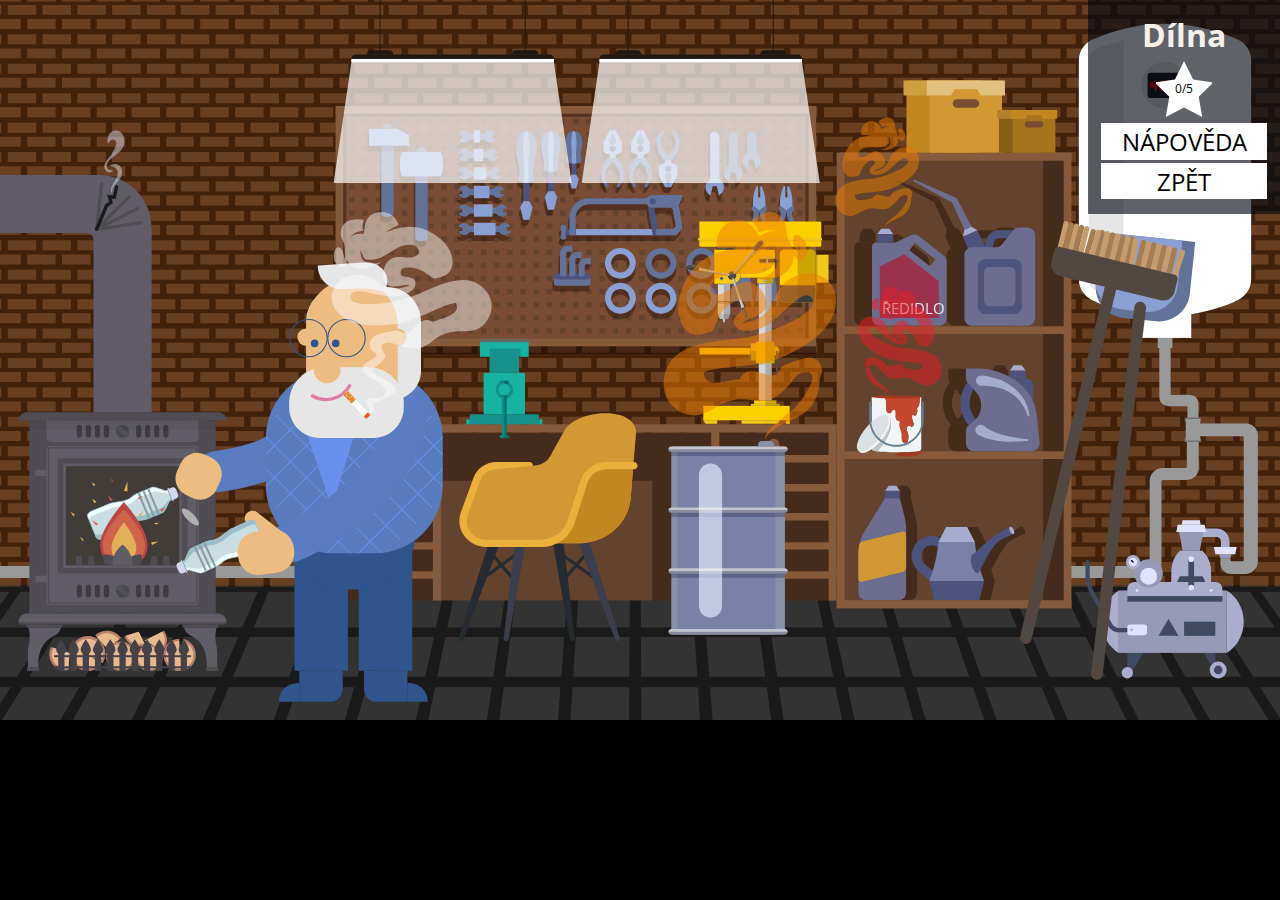
<file: dilna.html>
<!DOCTYPE html>
<html lang="en">
  <head>
    <meta charset="UTF-8" />
    <meta http-equiv="X-UA-Compatible" content="IE=edge" />
    <meta name="viewport" content="width=device-width, initial-scale=1.0"> 
    <title>Dílna</title>
    <link rel="stylesheet" href="style.css" />
    <link rel="stylesheet" href="dilna.css" />
    <script src="index.js" type="module"></script>
    <script src="dilna.js" type="module"></script>
    <link rel="preconnect" href="https://fonts.googleapis.com">
    <link rel="preconnect" href="https://fonts.gstatic.com" crossorigin>
    <link href="https://fonts.googleapis.com/css2?family=Open+Sans&display=swap" rel="stylesheet">
  </head>
  <body>

    <div class="otoc"> <p>otočte své zařízení</p> </div>
  
  

    <div class="screen">
      
      <div class="popisek ">
    
              <h2>Dílna</h2>
              <div class="popisek--star">
                <span class="star--counter">
            <a id="clicks">0</a>/5 </span>
                  
            </div>
            <button class="button--style"id="di-hint">Nápověda</button>
            <button class="button--style" id="zmiz"><a href="index.html"> zpět </a></button>
            <button class="button--style " id="gohome"> <a href="index.html"><p> Hotovo!!! </p>
           
            </a></button>
            
        </div>

        <button id="gohome"> <a href="#" id="koupelna-done"> Přejdi na stránku</a></button>

      <div class="kuchyne--svg col-12 ">
        <svg xmlns="http://www.w3.org/2000/svg" xmlns:xlink="http://www.w3.org/1999/xlink" viewBox="0 0 3840 2160">
            <defs>
              <style>
                .cls-1, .cls-2, .cls-3, .cls-4, .cls-5, .cls-6, .cls-7, .cls-8, .cls-9, .cls-10, .cls-11, .cls-12, .cls-13, .cls-14, .cls-15 {
                  fill: none;
                }
          
                .cls-16 {
                  fill: #66462e;
                }
          
                .cls-16, .cls-17, .cls-18, .cls-19, .cls-20, .cls-21 {
                  opacity: .5;
                }
          
                .cls-16, .cls-22 {
                  mix-blend-mode: screen;
                }
          
                .cls-23 {
                  filter: url(#luminosity-noclip-4);
                }
          
                .cls-2 {
                  stroke: #597cc3;
                  stroke-width: 123.26px;
                }
          
                .cls-2, .cls-3, .cls-4, .cls-5, .cls-6, .cls-7, .cls-8, .cls-9, .cls-10, .cls-11, .cls-12, .cls-13, .cls-14, .cls-15 {
                  stroke-miterlimit: 10;
                }
          
                .cls-2, .cls-7, .cls-8, .cls-9, .cls-10, .cls-11, .cls-12, .cls-13, .cls-14 {
                  stroke-linecap: round;
                }
          
                .cls-24 {
                  clip-path: url(#clippath);
                }
          
                .cls-25 {
                  mask: url(#mask);
                }
          
                .cls-26 {
                  filter: url(#luminosity-noclip-2);
                }
          
                .cls-27 {
                  fill: #f2f5f7;
                }
          
                .cls-28 {
                  fill: #f15a24;
                }
          
                .cls-29 {
                  fill: #f1c81c;
                }
          
                .cls-30 {
                  fill: #ebb03b;
                }
          
                .cls-31, .cls-32, .cls-33 {
                  fill: #e6e6e6;
                }
          
                .cls-34 {
                  fill: #e3e3e3;
                }
          
                .cls-35 {
                  fill: #e9b98d;
                }
          
                .cls-36 {
                  fill: #edfcfd;
                }
          
                .cls-37, .cls-38, .cls-39, .cls-21, .cls-40 {
                  fill: #fff;
                }
          
                .cls-41 {
                  fill: #ffd000;
                }
          
                .cls-42 {
                  fill: red;
                }
          
                .cls-43 {
                  fill: #edbc81;
                }
          
                .cls-44, .cls-45 {
                  fill: #6790ec;
                }
          
                .cls-46 {
                  fill: #969ab6;
                }
          
                .cls-47 {
                  fill: #6c6d8f;
                }
          
                .cls-48, .cls-49 {
                  fill: #999;
                }
          
                .cls-50 {
                  fill: #99334d;
                }
          
                .cls-51 {
                  fill: #875f16;
                }
          
                .cls-52 {
                  fill: #8a8a9f;
                }
          
                .cls-53 {
                  fill: #8aa0d2;
                }
          
                .cls-54 {
                  fill: #b48028;
                }
          
                .cls-55 {
                  fill: #c28720;
                }
          
                .cls-56 {
                  fill: #c3482f;
                }
          
                .cls-57 {
                  fill: #c1dee1;
                }
          
                .cls-58 {
                  fill: #666;
                }
          
                .cls-59 {
                  fill: #333;
                }
          
                .cls-60 {
                  fill: #b8806b;
                }
          
                .cls-61 {
                  fill: #b94743;
                }
          
                .cls-62 {
                  fill: #865a3b;
                }
          
                .cls-63 {
                  fill: #ce9f40;
                }
          
                .cls-64 {
                  fill: #cf644d;
                }
          
                .cls-65 {
                  fill: #a6741b;
                }
          
                .cls-66 {
                  fill: #a7c4fc;
                }
          
                .cls-67 {
                  fill: #b0b0b0;
                }
          
                .cls-68 {
                  fill: #a5acce;
                }
          
                .cls-69 {
                  fill: #aaadcc;
                }
          
                .cls-70 {
                  fill: #a4a4a4;
                }
          
                .cls-71 {
                  fill: #bdbdbd;
                }
          
                .cls-72 {
                  fill: #d2d6f0;
                }
          
                .cls-73 {
                  fill: #d29833;
                }
          
                .cls-74 {
                  fill: #e3822c;
                }
          
                .cls-75 {
                  fill: #c4c5c7;
                }
          
                .cls-76 {
                  fill: #dbe0e3;
                }
          
                .cls-77 {
                  fill: #cadde3;
                }
          
                .cls-78 {
                  fill: #d7d7d7;
                }
          
                .cls-79 {
                  fill: #e2c07d;
                }
          
                .cls-80 {
                  fill: #e2b058;
                }
          
                .cls-81 {
                  fill: #e0e3fd;
                }
          
                .cls-82 {
                  fill: #16918b;
                }
          
                .cls-83 {
                  fill: #1e1712;
                }
          
                .cls-84 {
                  fill: #0b8986;
                }
          
                .cls-85 {
                  fill: #098e8a;
                }
          
                .cls-86 {
                  fill: #42210b;
                }
          
                .cls-87 {
                  fill: #413c38;
                }
          
                .cls-88 {
                  fill: #444148;
                }
          
                .cls-89 {
                  fill: #3e3c42;
                }
          
                .cls-90 {
                  fill: #3f4960;
                }
          
                .cls-91 {
                  fill: #18b2a3;
                }
          
                .cls-92 {
                  fill: #1a1a1a;
                }
          
                .cls-93 {
                  fill: #717171;
                }
          
                .cls-94 {
                  fill: #a43922;
                }
          
                .cls-95, .cls-22 {
                  fill: #8792a8;
                }
          
                .cls-96 {
                  fill: #9abdc9;
                }
          
                .cls-97 {
                  fill: #6364a2;
                }
          
                .cls-98, .cls-18 {
                  fill: #63432d;
                }
          
                .cls-99 {
                  fill: #597cbe;
                }
          
                .cls-100 {
                  fill: #48464e;
                }
          
                .cls-101 {
                  fill: #30558c;
                }
          
                .cls-102 {
                  fill: #3a3e4d;
                }
          
                .cls-103 {
                  fill: #3b3c46;
                }
          
                .cls-104 {
                  fill: #262a33;
                }
          
                .cls-105 {
                  fill: #394450;
                }
          
                .cls-106 {
                  fill: #4c537d;
                }
          
                .cls-107 {
                  fill: #627298;
                }
          
                .cls-108 {
                  fill: #627e98;
                }
          
                .cls-109 {
                  fill: #534f59;
                }
          
                .cls-110 {
                  fill: #534741;
                }
          
                .cls-111 {
                  fill: #615d68;
                }
          
                .cls-112 {
                  fill: #4f4c54;
                }
          
                .cls-113 {
                  fill: #784c35;
                }
          
                .cls-114 {
                  fill: #7a81a7;
                }
          
                .cls-115 {
                  fill: #4d4d4d;
                }
          
                .cls-32 {
                  font-family: Cubano-Regular, Cubano;
                  font-size: 44.34px;
                }
          
                .cls-3 {
                  stroke-width: 6.16px;
                }
          
                .cls-3, .cls-4 {
                  stroke: #899d9e;
                }
          
                .cls-4 {
                  stroke-width: 6.32px;
                }
          
                .cls-116 {
                  fill: url(#linear-gradient-3);
                }
          
                .cls-116, .cls-117, .cls-17, .cls-18, .cls-118 {
                  mix-blend-mode: multiply;
                }
          
                .cls-117 {
                  fill: #f1f1f1;
                }
          
                .cls-5 {
                  stroke: #6790ec;
                }
          
                .cls-5, .cls-6 {
                  stroke-width: 3.21px;
                }
          
                .cls-6, .cls-15 {
                  stroke: #30558c;
                }
          
                .cls-7 {
                  stroke: #a67c52;
                }
          
                .cls-7, .cls-8 {
                  stroke-width: 15.86px;
                }
          
                .cls-8 {
                  stroke: #c69c6d;
                }
          
                .cls-9 {
                  stroke-width: 4.77px;
                }
          
                .cls-9, .cls-11 {
                  stroke: #d09f70;
                }
          
                .cls-17 {
                  fill: #81839e;
                }
          
                .cls-10 {
                  stroke: #534741;
                  stroke-width: 35.24px;
                }
          
                .cls-119 {
                  fill: #e3e6fd;
                }
          
                .cls-119, .cls-38, .cls-19, .cls-20, .cls-49, .cls-39, .cls-33 {
                  fill-rule: evenodd;
                }
          
                .cls-119, .cls-38, .cls-40 {
                  opacity: .46;
                }
          
                .cls-19 {
                  fill: #ee7c00;
                }
          
                .cls-20 {
                  fill: #ed1c24;
                }
          
                .cls-11 {
                  stroke-width: 6.41px;
                }
          
                .cls-120 {
                  opacity: .2;
                }
          
                .cls-118 {
                  fill: url(#linear-gradient);
                }
          
                .cls-12 {
                  stroke: #4f4c54;
                }
          
                .cls-12, .cls-13 {
                  stroke-width: 10px;
                }
          
                .cls-13 {
                  stroke: #1a1a1a;
                }
          
                .cls-121 {
                  fill: url(#linear-gradient-2);
                }
          
                .cls-121, .cls-122 {
                  opacity: .7;
                }
          
                .cls-121, .cls-122, .cls-21 {
                  mix-blend-mode: overlay;
                }
          
                .cls-122 {
                  fill: url(#linear-gradient-4);
                }
          
                .cls-14 {
                  stroke: #e27aa4;
                  stroke-width: 9.62px;
                }
          
                .cls-123 {
                  isolation: isolate;
                }
          
                .cls-15 {
                  stroke-width: 160.3px;
                }
          
                .cls-124 {
                  mask: url(#mask-3);
                }
          
                .cls-125 {
                  mask: url(#mask-2);
                }
          
                .cls-126 {
                  mask: url(#mask-1);
                }
          
                .cls-45 {
                  opacity: .3;
                }
              </style>
              <filter id="luminosity-noclip-2" data-name="luminosity-noclip" x="1000.65" y="188.42" width="714.51" height="361.41" color-interpolation-filters="sRGB" filterUnits="userSpaceOnUse">
                <feFlood flood-color="#fff" result="bg"/>
                <feBlend in="SourceGraphic" in2="bg"/>
              </filter>
              <filter id="luminosity-noclip-3" x="9982.43" y="-9350.81" width="-32766" height="32766" color-interpolation-filters="sRGB" filterUnits="userSpaceOnUse">
                <feFlood flood-color="#fff" result="bg"/>
                <feBlend in="SourceGraphic" in2="bg"/>
              </filter>
              <mask id="mask-1" x="9982.43" y="-9350.81" width="-32766" height="32766" maskUnits="userSpaceOnUse"/>
              <linearGradient id="linear-gradient" x1="1357.9" y1="188.42" x2="1357.9" y2="536.04" gradientUnits="userSpaceOnUse">
                <stop offset="0" stop-color="#fff"/>
                <stop offset="1" stop-color="#000"/>
              </linearGradient>
              <mask id="mask" x="1000.65" y="188.42" width="714.51" height="361.41" maskUnits="userSpaceOnUse">
                <g class="cls-26">
                  <g class="cls-126">
                    <polygon class="cls-118" points="1715.15 549.82 1000.65 549.82 1053.9 188.42 1661.9 188.42 1715.15 549.82"/>
                  </g>
                </g>
              </mask>
              <linearGradient id="linear-gradient-2" x1="1357.9" y1="188.42" x2="1357.9" y2="536.04" gradientUnits="userSpaceOnUse">
                <stop offset="0" stop-color="#fff"/>
                <stop offset="1" stop-color="#fff"/>
              </linearGradient>
              <filter id="luminosity-noclip-4" x="1744.94" y="188.42" width="714.51" height="361.41" color-interpolation-filters="sRGB" filterUnits="userSpaceOnUse">
                <feFlood flood-color="#fff" result="bg"/>
                <feBlend in="SourceGraphic" in2="bg"/>
              </filter>
              <filter id="luminosity-noclip-5" x="9982.43" y="-9350.81" width="-32766" height="32766" color-interpolation-filters="sRGB" filterUnits="userSpaceOnUse">
                <feFlood flood-color="#fff" result="bg"/>
                <feBlend in="SourceGraphic" in2="bg"/>
              </filter>
              <mask id="mask-3" x="9982.43" y="-9350.81" width="-32766" height="32766" maskUnits="userSpaceOnUse"/>
              <linearGradient id="linear-gradient-3" x1="2102.19" x2="2102.19" xlink:href="#linear-gradient"/>
              <mask id="mask-2" x="1744.94" y="188.42" width="714.51" height="361.41" maskUnits="userSpaceOnUse">
                <g class="cls-23">
                  <g class="cls-124">
                    <polygon class="cls-116" points="2459.44 549.82 1744.94 549.82 1798.19 188.42 2406.19 188.42 2459.44 549.82"/>
                  </g>
                </g>
              </mask>
              <linearGradient id="linear-gradient-4" x1="2102.19" x2="2102.19" xlink:href="#linear-gradient-2"/>
              <clipPath id="clippath">
                <rect class="cls-1" x="797.33" y="1110.57" width="530.49" height="549.05" rx="202.7" ry="202.7"/>
              </clipPath>
            </defs>
            <g class="cls-123">
              <g id="Vrstva_1" data-name="Vrstva 1">
                <g id="mistnost">
                  <g>
                    <polygon class="cls-92" points="4396.46 2227.9 -564.17 2227.9 -185.81 1754.74 4014.91 1754.74 4396.46 2227.9"/>
                    <g>
                      <polygon class="cls-59" points="-47.47 1882.76 -207.18 1882.76 -124.26 1775.09 29.18 1775.09 -47.47 1882.76"/>
                      <polygon class="cls-59" points="146.15 1882.76 -13.56 1882.76 61.77 1775.09 215.21 1775.09 146.15 1882.76"/>
                      <polygon class="cls-59" points="339.78 1882.76 180.07 1882.76 247.8 1775.09 401.24 1775.09 339.78 1882.76"/>
                      <polygon class="cls-59" points="533.4 1882.76 373.69 1882.76 433.82 1775.09 587.26 1775.09 533.4 1882.76"/>
                      <polygon class="cls-59" points="727.03 1882.76 567.32 1882.76 619.85 1775.09 773.29 1775.09 727.03 1882.76"/>
                      <polygon class="cls-59" points="920.65 1882.76 760.95 1882.76 805.87 1775.09 959.31 1775.09 920.65 1882.76"/>
                      <polygon class="cls-59" points="1114.28 1882.76 954.57 1882.76 991.9 1775.09 1145.34 1775.09 1114.28 1882.76"/>
                      <polygon class="cls-59" points="1307.9 1882.76 1148.2 1882.76 1177.93 1775.09 1331.37 1775.09 1307.9 1882.76"/>
                      <polygon class="cls-59" points="1501.53 1882.76 1341.82 1882.76 1363.95 1775.09 1517.39 1775.09 1501.53 1882.76"/>
                      <polygon class="cls-59" points="1695.16 1882.76 1535.45 1882.76 1549.98 1775.09 1703.42 1775.09 1695.16 1882.76"/>
                      <polygon class="cls-59" points="1888.78 1882.76 1729.07 1882.76 1736.01 1775.09 1889.45 1775.09 1888.78 1882.76"/>
                      <polygon class="cls-59" points="2082.41 1882.76 1922.7 1882.76 1922.03 1775.09 2075.47 1775.09 2082.41 1882.76"/>
                      <polygon class="cls-59" points="2276.03 1882.76 2116.32 1882.76 2108.06 1775.09 2261.5 1775.09 2276.03 1882.76"/>
                      <polygon class="cls-59" points="2469.66 1882.76 2309.95 1882.76 2294.09 1775.09 2447.53 1775.09 2469.66 1882.76"/>
                      <polygon class="cls-59" points="2663.28 1882.76 2503.58 1882.76 2480.11 1775.09 2633.55 1775.09 2663.28 1882.76"/>
                      <polygon class="cls-59" points="2856.91 1882.76 2697.2 1882.76 2666.14 1775.09 2819.58 1775.09 2856.91 1882.76"/>
                      <polygon class="cls-59" points="3050.53 1882.76 2890.83 1882.76 2852.17 1775.09 3005.61 1775.09 3050.53 1882.76"/>
                      <polygon class="cls-59" points="3244.16 1882.76 3084.45 1882.76 3038.19 1775.09 3191.63 1775.09 3244.16 1882.76"/>
                      <polygon class="cls-59" points="3437.79 1882.76 3278.08 1882.76 3224.22 1775.09 3377.66 1775.09 3437.79 1882.76"/>
                      <polygon class="cls-59" points="3631.41 1882.76 3471.7 1882.76 3410.24 1775.09 3563.68 1775.09 3631.41 1882.76"/>
                      <polygon class="cls-59" points="3825.04 1882.76 3665.33 1882.76 3596.27 1775.09 3749.71 1775.09 3825.04 1882.76"/>
                      <polygon class="cls-59" points="4018.66 1882.76 3858.95 1882.76 3782.3 1775.09 3935.74 1775.09 4018.66 1882.76"/>
                    </g>
                    <g>
                      <polygon class="cls-59" points="51.62 2030.17 -116.67 2030.17 -33.21 1910.86 128.13 1910.86 51.62 2030.17"/>
                      <polygon class="cls-59" points="255.65 2030.17 87.36 2030.17 162.4 1910.86 323.74 1910.86 255.65 2030.17"/>
                      <polygon class="cls-59" points="459.67 2030.17 291.38 2030.17 358.01 1910.86 519.35 1910.86 459.67 2030.17"/>
                      <polygon class="cls-59" points="663.7 2030.17 495.41 2030.17 553.61 1910.86 714.96 1910.86 663.7 2030.17"/>
                      <polygon class="cls-59" points="867.73 2030.17 699.44 2030.17 749.22 1910.86 910.57 1910.86 867.73 2030.17"/>
                      <polygon class="cls-59" points="1071.76 2030.17 903.47 2030.17 944.83 1910.86 1106.17 1910.86 1071.76 2030.17"/>
                      <polygon class="cls-59" points="1275.79 2030.17 1107.5 2030.17 1140.44 1910.86 1301.78 1910.86 1275.79 2030.17"/>
                      <polygon class="cls-59" points="1479.81 2030.17 1311.53 2030.17 1336.05 1910.86 1497.39 1910.86 1479.81 2030.17"/>
                      <polygon class="cls-59" points="1683.84 2030.17 1515.55 2030.17 1531.66 1910.86 1693 1910.86 1683.84 2030.17"/>
                      <polygon class="cls-59" points="1887.87 2030.17 1719.58 2030.17 1727.26 1910.86 1888.61 1910.86 1887.87 2030.17"/>
                      <polygon class="cls-59" points="2091.9 2030.17 1923.61 2030.17 1922.87 1910.86 2084.22 1910.86 2091.9 2030.17"/>
                      <polygon class="cls-59" points="2295.93 2030.17 2127.64 2030.17 2118.48 1910.86 2279.82 1910.86 2295.93 2030.17"/>
                      <polygon class="cls-59" points="2499.95 2030.17 2331.67 2030.17 2314.09 1910.86 2475.43 1910.86 2499.95 2030.17"/>
                      <polygon class="cls-59" points="2703.98 2030.17 2535.69 2030.17 2509.7 1910.86 2671.04 1910.86 2703.98 2030.17"/>
                      <polygon class="cls-59" points="2908.01 2030.17 2739.72 2030.17 2705.31 1910.86 2866.65 1910.86 2908.01 2030.17"/>
                      <polygon class="cls-59" points="3112.04 2030.17 2943.75 2030.17 2900.91 1910.86 3062.26 1910.86 3112.04 2030.17"/>
                      <polygon class="cls-59" points="3316.07 2030.17 3147.78 2030.17 3096.52 1910.86 3257.87 1910.86 3316.07 2030.17"/>
                      <polygon class="cls-59" points="3520.1 2030.17 3351.81 2030.17 3292.13 1910.86 3453.47 1910.86 3520.1 2030.17"/>
                      <polygon class="cls-59" points="3724.12 2030.17 3555.83 2030.17 3487.74 1910.86 3649.08 1910.86 3724.12 2030.17"/>
                      <polygon class="cls-59" points="3928.15 2030.17 3759.86 2030.17 3683.35 1910.86 3844.69 1910.86 3928.15 2030.17"/>
                    </g>
                    <g>
                      <polygon class="cls-59" points="-53.65 2194.31 -231.49 2194.31 -138.51 2061.38 31.6 2061.38 -53.65 2194.31"/>
                      <polygon class="cls-59" points="161.96 2194.31 -15.88 2194.31 67.72 2061.38 237.83 2061.38 161.96 2194.31"/>
                      <polygon class="cls-59" points="377.57 2194.31 199.73 2194.31 273.96 2061.38 444.06 2061.38 377.57 2194.31"/>
                      <polygon class="cls-59" points="593.18 2194.31 415.34 2194.31 480.19 2061.38 650.29 2061.38 593.18 2194.31"/>
                      <polygon class="cls-59" points="808.8 2194.31 630.95 2194.31 686.42 2061.38 856.52 2061.38 808.8 2194.31"/>
                      <polygon class="cls-59" points="1024.41 2194.31 846.56 2194.31 892.65 2061.38 1062.75 2061.38 1024.41 2194.31"/>
                      <polygon class="cls-59" points="1240.02 2194.31 1062.18 2194.31 1098.88 2061.38 1268.98 2061.38 1240.02 2194.31"/>
                      <polygon class="cls-59" points="1455.63 2194.31 1277.79 2194.31 1305.11 2061.38 1475.22 2061.38 1455.63 2194.31"/>
                      <polygon class="cls-59" points="1671.24 2194.31 1493.4 2194.31 1511.34 2061.38 1681.45 2061.38 1671.24 2194.31"/>
                      <polygon class="cls-59" points="1886.86 2194.31 1709.01 2194.31 1717.57 2061.38 1887.68 2061.38 1886.86 2194.31"/>
                      <polygon class="cls-59" points="2102.47 2194.31 1924.62 2194.31 1923.8 2061.38 2093.91 2061.38 2102.47 2194.31"/>
                      <polygon class="cls-59" points="2318.08 2194.31 2140.24 2194.31 2130.03 2061.38 2300.14 2061.38 2318.08 2194.31"/>
                      <polygon class="cls-59" points="2533.69 2194.31 2355.85 2194.31 2336.26 2061.38 2506.37 2061.38 2533.69 2194.31"/>
                      <polygon class="cls-59" points="2749.3 2194.31 2571.46 2194.31 2542.5 2061.38 2712.6 2061.38 2749.3 2194.31"/>
                      <polygon class="cls-59" points="2964.92 2194.31 2787.07 2194.31 2748.73 2061.38 2918.83 2061.38 2964.92 2194.31"/>
                      <polygon class="cls-59" points="3180.53 2194.31 3002.68 2194.31 2954.96 2061.38 3125.06 2061.38 3180.53 2194.31"/>
                      <polygon class="cls-59" points="3396.14 2194.31 3218.3 2194.31 3161.19 2061.38 3331.29 2061.38 3396.14 2194.31"/>
                      <polygon class="cls-59" points="3611.75 2194.31 3433.91 2194.31 3367.42 2061.38 3537.52 2061.38 3611.75 2194.31"/>
                      <polygon class="cls-59" points="3827.36 2194.31 3649.52 2194.31 3573.65 2061.38 3743.76 2061.38 3827.36 2194.31"/>
                      <polygon class="cls-59" points="4042.97 2194.31 3865.13 2194.31 3779.88 2061.38 3949.99 2061.38 4042.97 2194.31"/>
                    </g>
                  </g>
                  <rect class="cls-86" x="-22.91" width="3862.91" height="1755.36"/>
                  <g>
                    <path class="cls-16" d="M3719.65,1322.72h85.29v-29.92h-85.29v29.92Zm131.48-160.45h-85.29v29.92h85.29v-29.92Zm0,264.75h-85.29v29.92h85.29v-29.92Zm0-176.5h-85.29v29.92h85.29v-29.92Zm-131.48,160.45h85.29v-29.92h-85.29v29.92Zm131.48-72.2h-85.29v29.92h85.29v-29.92Zm-131.48-104.31h85.29v-29.92h-85.29v29.92Zm0-264.76h85.29v-29.92h-85.29v29.92Zm131.48,16.06h-85.29v29.92h85.29v-29.92Zm0,88.25h-85.29v29.92h85.29v-29.92Zm-131.48,72.19h85.29v-29.92h-85.29v29.92Zm0-88.25h85.29v-29.92h-85.29v29.92Zm131.48-160.45h-85.29v29.92h85.29v-29.92Zm-131.48,601.71h85.29v-29.92h-85.29v29.92Zm131.48,10.28h-85.29v29.92h85.29v-29.92Zm-131.48,72.2h85.29v-29.92h-85.29v29.92Zm131.48,16.06h-85.29v29.92h85.29v-29.92Zm-85.29,118.17h85.29v-29.92h-85.29v29.92Zm-46.19-45.98h85.29v-29.92h-85.29v29.92Zm104.52,0h85.29v-29.92h-85.29v29.92Zm-104.52-1494.85h85.29v-29.92h-85.29v29.92Zm131.48-72.2h-85.29v29.92h85.29v-29.92Zm-131.48-16.06h85.29v-29.92h-85.29v29.92Zm0,176.5h85.29v-29.92h-85.29v29.92ZM3851.12,14.66h-85.29v29.92h85.29V14.66Zm0,176.5h-85.29v29.92h85.29v-29.92ZM3719.65,4.37h85.29V-25.55h-85.29V4.37Zm131.48,275.39h-85.29v29.92h85.29v-29.92Zm-131.48,248.7h85.29v-29.92h-85.29v29.92Zm131.48,192.56h-85.29v29.92h85.29v-29.92Zm-131.48-16.06h85.29v-29.92h-85.29v29.92Zm131.48-72.2h-85.29v29.92h85.29v-29.92Zm0,176.5h-85.29v29.92h85.29v-29.92Zm-131.48-192.56h85.29v-29.92h-85.29v29.92Zm0,176.5h85.29v-29.92h-85.29v29.92Zm131.48-336.95h-85.29v29.92h85.29v-29.92Zm-131.48-16.06h85.29v-29.92h-85.29v29.92Zm131.48-72.2h-85.29v29.92h85.29v-29.92Zm-131.48-16.06h85.29v-29.92h-85.29v29.92Zm131.48,192.56h-85.29v29.92h85.29v-29.92Zm-131.48,336.95h85.29v-29.92h-85.29v29.92Zm104.52,176.5h85.29v-29.92h-85.29v29.92Zm0-706.01h85.29v-29.92h-85.29v29.92Zm0,88.25h85.29v-29.92h-85.29v29.92Zm0,88.25h85.29v-29.92h-85.29v29.92Zm0,88.25h85.29v-29.92h-85.29v29.92Zm0-529.85h85.29v-29.92h-85.29v29.92Zm0,1494.85h85.29v-29.92h-85.29v29.92Zm0-1318.35h85.29v-29.92h-85.29v29.92Zm0,882.86h85.29v-29.92h-85.29v29.92Zm0-176.5h85.29v-29.92h-85.29v29.92Zm0-264.75h85.29v-29.92h-85.29v29.92Zm0,176.5h85.29v-29.92h-85.29v29.92Zm0-88.25h85.29v-29.92h-85.29v29.92Zm0,441.26h85.29v-29.92h-85.29v29.92Zm0,88.25h85.29v-29.92h-85.29v29.92Zm0,176.5h85.29v-29.92h-85.29v29.92Zm0-88.25h85.29v-29.92h-85.29v29.92Zm0-1406.6h85.29V-25.55h-85.29V4.37Zm0,170.73h85.29v-29.92h-85.29v29.92Zm-77.57,1422.66h-85.28v29.92h85.28v-29.92Zm0-88.25h-85.28v29.92h85.28v-29.92Zm0,176.5h-85.28v29.92h85.28v-29.92Zm162.86,42.27h-85.29v31.73h85.29v-31.73Zm-104.52,0h-85.29v31.73h85.29v-31.73Zm-58.33-301.26h-85.28v29.92h85.28v-29.92Zm0-617.76h-85.28v29.92h85.28v-29.92Zm0-618.11h-85.28v29.92h85.28v-29.92Zm0-88.25h-85.28v29.92h85.28v-29.92Zm0-88.25h-85.28v29.92h85.28V14.66Zm0,265.1h-85.28v29.92h85.28v-29.92Zm0,794.27h-85.28v29.92h85.28v-29.92Zm0-88.25h-85.28v29.92h85.28v-29.92Zm0-88.25h-85.28v29.92h85.28v-29.92Zm0,441.26h-85.28v29.92h85.28v-29.92Zm0-176.5h-85.28v29.92h85.28v-29.92Zm0,88.25h-85.28v29.92h85.28v-29.92Zm0-794.27h-85.28v29.92h85.28v-29.92Zm0-88.25h-85.28v29.92h85.28v-29.92Zm0,264.75h-85.28v29.92h85.28v-29.92Zm0-88.25h-85.28v29.92h85.28v-29.92Zm0,176.5h-85.28v29.92h85.28v-29.92Z"/>
                    <path class="cls-16" d="M3095.89,1322.72h85.29v-29.92h-85.29v29.92Zm131.48-160.45h-85.29v29.92h85.29v-29.92Zm0,264.75h-85.29v29.92h85.29v-29.92Zm0-176.5h-85.29v29.92h85.29v-29.92Zm-131.48,160.45h85.29v-29.92h-85.29v29.92Zm131.48-72.2h-85.29v29.92h85.29v-29.92Zm-131.48-104.31h85.29v-29.92h-85.29v29.92Zm0-264.76h85.29v-29.92h-85.29v29.92Zm131.48,16.06h-85.29v29.92h85.29v-29.92Zm0,88.25h-85.29v29.92h85.29v-29.92Zm-131.48,72.19h85.29v-29.92h-85.29v29.92Zm0-88.25h85.29v-29.92h-85.29v29.92Zm131.48-160.45h-85.29v29.92h85.29v-29.92Zm-131.48,601.71h85.29v-29.92h-85.29v29.92Zm255.24,216.71h85.29v-29.92h-85.29v29.92Zm-104.52,0h85.29v-29.92h-85.29v29.92Zm58.33-45.98h85.29v-29.92h-85.29v29.92Zm46.19-42.27h85.29v-29.92h-85.29v29.92Zm-46.19-45.98h85.29v-29.92h-85.29v29.92Zm-58.33,45.98h85.29v-29.92h-85.29v29.92Zm-19.24-118.17h-85.29v29.92h85.29v-29.92Zm-131.48,72.2h85.29v-29.92h-85.29v29.92Zm131.48,16.06h-85.29v29.92h85.29v-29.92Zm-85.29,118.17h85.29v-29.92h-85.29v29.92Zm-46.19-45.98h85.29v-29.92h-85.29v29.92Zm104.52,0h85.29v-29.92h-85.29v29.92Zm-104.52-1494.85h85.29v-29.92h-85.29v29.92Zm131.48-72.2h-85.29v29.92h85.29v-29.92Zm-131.48-16.06h85.29v-29.92h-85.29v29.92Zm0,176.5h85.29v-29.92h-85.29v29.92ZM3227.37,14.66h-85.29v29.92h85.29V14.66Zm0,176.5h-85.29v29.92h85.29v-29.92ZM3095.89,4.37h85.29V-25.55h-85.29V4.37Zm131.48,275.39h-85.29v29.92h85.29v-29.92Zm-131.48,248.7h85.29v-29.92h-85.29v29.92Zm131.48,192.56h-85.29v29.92h85.29v-29.92Zm-131.48-16.06h85.29v-29.92h-85.29v29.92Zm131.48-72.2h-85.29v29.92h85.29v-29.92Zm0,176.5h-85.29v29.92h85.29v-29.92Zm-131.48-192.56h85.29v-29.92h-85.29v29.92Zm0,176.5h85.29v-29.92h-85.29v29.92Zm131.48-336.95h-85.29v29.92h85.29v-29.92Zm-131.48-16.06h85.29v-29.92h-85.29v29.92Zm131.48-72.2h-85.29v29.92h85.29v-29.92Zm-131.48-16.06h85.29v-29.92h-85.29v29.92Zm131.48,192.56h-85.29v29.92h85.29v-29.92Zm-131.48,336.95h85.29v-29.92h-85.29v29.92Zm104.52,176.5h85.29v-29.92h-85.29v29.92Zm0-706.01h85.29v-29.92h-85.29v29.92Zm131.48,16.06h-85.29v29.92h85.29v-29.92Zm0,88.25h-85.29v29.92h85.29v-29.92Zm-131.48-16.06h85.29v-29.92h-85.29v29.92Zm0,88.25h85.29v-29.92h-85.29v29.92Zm131.48,16.06h-85.29v29.92h85.29v-29.92Zm0-441.6h-85.29v29.92h85.29v-29.92Zm-131.48,513.8h85.29v-29.92h-85.29v29.92Zm131.48,545.57h-85.29v29.92h85.29v-29.92ZM3200.41,86.85h85.29v-29.92h-85.29v29.92Zm0,1494.85h85.29v-29.92h-85.29v29.92Zm0-1318.35h85.29v-29.92h-85.29v29.92ZM3331.89,14.66h-85.29v29.92h85.29V14.66Zm0,176.5h-85.29v29.92h85.29v-29.92Zm0,794.61h-85.29v29.92h85.29v-29.92Zm0-353.01h-85.29v29.92h85.29v-29.92Zm-131.48,513.45h85.29v-29.92h-85.29v29.92Zm131.48-72.19h-85.29v29.92h85.29v-29.92Zm0-176.5h-85.29v29.92h85.29v-29.92Zm-131.48,72.2h85.29v-29.92h-85.29v29.92Zm0-264.75h85.29v-29.92h-85.29v29.92Zm131.48,16.06h-85.29v29.92h85.29v-29.92Zm-131.48,160.45h85.29v-29.92h-85.29v29.92Zm131.48-72.2h-85.29v29.92h85.29v-29.92Zm-131.48-16.06h85.29v-29.92h-85.29v29.92Zm131.48-513.45h-85.29v29.92h85.29v-29.92Zm-131.48,954.71h85.29v-29.92h-85.29v29.92Zm131.48,16.06h-85.29v29.92h85.29v-29.92Zm-131.48,72.2h85.29v-29.92h-85.29v29.92Zm131.48,16.06h-85.29v29.92h85.29v-29.92Zm0,170.73h-85.29v29.92h85.29v-29.92Zm-131.48-10.28h85.29v-29.92h-85.29v29.92Zm131.48-72.2h-85.29v29.92h85.29v-29.92Zm-131.48-16.06h85.29v-29.92h-85.29v29.92Zm0-1406.6h85.29V-25.55h-85.29V4.37Zm0,170.73h85.29v-29.92h-85.29v29.92Zm104.52,1324.12h85.29v-29.92h-85.29v29.92Zm131.48,10.28h-85.29v29.92h85.29v-29.92Zm-313.57,88.25h-85.28v29.92h85.28v-29.92Zm0-88.25h-85.28v29.92h85.28v-29.92Zm0,176.5h-85.28v29.92h85.28v-29.92Zm162.86,42.27h-85.29v31.73h85.29v-31.73Zm104.52,0h-85.29v31.73h85.29v-31.73Zm-209.05,0h-85.29v31.73h85.29v-31.73Zm255.24-654.26h-85.29v29.92h85.29v-29.92Zm-313.57,353.01h-85.28v29.92h85.28v-29.92Zm313.57,0h-85.29v29.92h85.29v-29.92Zm-131.48-369.06h85.29v-29.92h-85.29v29.92Zm131.48,104.31h-85.29v29.92h85.29v-29.92Zm0-176.5h-85.29v29.92h85.29v-29.92Zm-131.48-16.06h85.29v-29.92h-85.29v29.92Zm0,176.5h85.29v-29.92h-85.29v29.92Zm0,264.76h85.29v-29.92h-85.29v29.92Zm131.48-72.2h-85.29v29.92h85.29v-29.92Zm0-88.25h-85.29v29.92h85.29v-29.92Zm-131.48,72.2h85.29v-29.92h-85.29v29.92Zm0-88.25h85.29v-29.92h-85.29v29.92Zm-182.09-425.2h-85.28v29.92h85.28v-29.92Zm0-618.11h-85.28v29.92h85.28v-29.92Zm0-88.25h-85.28v29.92h85.28v-29.92Zm0-88.25h-85.28v29.92h85.28V14.66Zm0,265.1h-85.28v29.92h85.28v-29.92Zm0,794.27h-85.28v29.92h85.28v-29.92Zm0-88.25h-85.28v29.92h85.28v-29.92Zm0-88.25h-85.28v29.92h85.28v-29.92Zm0,441.26h-85.28v29.92h85.28v-29.92Zm313.57-441.26h-85.29v29.92h85.29v-29.92Zm-313.57,264.76h-85.28v29.92h85.28v-29.92Zm0,88.25h-85.28v29.92h85.28v-29.92Zm0-794.27h-85.28v29.92h85.28v-29.92Zm0-88.25h-85.28v29.92h85.28v-29.92Zm0,264.75h-85.28v29.92h85.28v-29.92Zm0-88.25h-85.28v29.92h85.28v-29.92Zm0,176.5h-85.28v29.92h85.28v-29.92Zm182.09-545.91h85.29v-29.92h-85.29v29.92Zm131.48-72.2h-85.29v29.92h85.29v-29.92Zm0,88.25h-85.29v29.92h85.29v-29.92Zm0,88.6h-85.29v29.92h85.29v-29.92Zm-131.48-16.4h85.29v-29.92h-85.29v29.92Zm0-176.5h85.29v-29.92h-85.29v29.92Zm0-82.48h85.29V-25.55h-85.29V4.37Zm131.48,363.64h-85.29v29.92h85.29v-29.92Zm0-353.35h-85.29v29.92h85.29V14.66Zm-131.48,778.55h85.29v-29.92h-85.29v29.92Zm0-88.25h85.29v-29.92h-85.29v29.92Zm0-264.75h85.29v-29.92h-85.29v29.92Zm131.48,369.06h-85.29v29.92h85.29v-29.92Zm0-176.5h-85.29v29.92h85.29v-29.92Zm0,88.25h-85.29v29.92h85.29v-29.92Zm0-264.76h-85.29v29.92h85.29v-29.92Zm-131.48,160.45h85.29v-29.92h-85.29v29.92Zm0-88.25h85.29v-29.92h-85.29v29.92Zm131.48,16.06h-85.29v29.92h85.29v-29.92Zm-131.48,336.95h85.29v-29.92h-85.29v29.92Zm0-529.51h85.29v-29.92h-85.29v29.92Zm235.63,280.81h-85.29v29.92h85.29v-29.92Zm-131.48-369.41h85.29v-29.92h-85.29v29.92Zm0,88.6h85.29v-29.92h-85.29v29.92Zm131.48,192.56h-85.29v29.92h85.29v-29.92Zm-131.48,72.2h85.29v-29.92h-85.29v29.92Zm0-88.25h85.29v-29.92h-85.29v29.92Zm131.48-72.19h-85.29v29.92h85.29v-29.92Zm-131.48-16.06h85.29v-29.92h-85.29v29.92Zm131.48-72.2h-85.29v29.92h85.29v-29.92Zm0-88.25h-85.29v29.92h85.29v-29.92ZM3409.09,4.37h85.29V-25.55h-85.29V4.37Zm131.48,186.79h-85.29v29.92h85.29v-29.92Zm0-176.5h-85.29v29.92h85.29V14.66Zm0,88.25h-85.29v29.92h85.29v-29.92Zm-131.48-16.06h85.29v-29.92h-85.29v29.92Zm0,88.25h85.29v-29.92h-85.29v29.92Zm131.48,987.17h-85.29v29.92h85.29v-29.92Zm-131.48,160.45h85.29v-29.92h-85.29v29.92Zm131.48-72.2h-85.29v29.92h85.29v-29.92Zm-131.48-104.31h85.29v-29.92h-85.29v29.92Zm131.48-72.19h-85.29v29.92h85.29v-29.92Zm-131.48-369.06h85.29v-29.92h-85.29v29.92Zm131.48,633.82h-85.29v29.92h85.29v-29.92Zm-131.48,160.45h85.29v-29.92h-85.29v29.92Zm131.48,10.28h-85.29v29.92h85.29v-29.92Zm-131.48-98.54h85.29v-29.92h-85.29v29.92Zm131.48,16.06h-85.29v29.92h85.29v-29.92Zm-131.48-192.56h85.29v-29.92h-85.29v29.92Zm0-353.01h85.29v-29.92h-85.29v29.92Zm0,176.5h85.29v-29.92h-85.29v29.92Zm131.48-248.7h-85.29v29.92h85.29v-29.92Zm-26.95,860.69h85.29v-29.92h-85.29v29.92Zm26.95-948.94h-85.29v29.92h85.29v-29.92Zm-131.48,72.19h85.29v-29.92h-85.29v29.92Zm131.48,104.31h-85.29v29.92h85.29v-29.92Zm-131.48,684.19h85.29v-29.92h-85.29v29.92Zm131.48,16.06h-85.29v29.92h85.29v-29.92Zm104.52,88.25h-85.29v29.92h85.29v-29.92Zm-236-716.3h85.29v-29.92h-85.29v29.92Zm131.48,16.06h-85.29v29.92h85.29v-29.92Zm104.52,0h-85.29v29.92h85.29v-29.92Zm-26.95-810.67h81.33v-29.92h-81.33v29.92Zm0-88.25h81.33v-29.92h-81.33v29.92Zm0-82.48h81.33V-25.55h-81.33V4.37Zm0,258.98h81.33v-29.92h-81.33v29.92Zm0,176.85h81.33v-29.92h-81.33v29.92Zm0,88.25h81.33v-29.92h-81.33v29.92Zm0-176.5h81.33v-29.92h-81.33v29.92Zm0,794.26h81.33v-29.92h-81.33v29.92Zm0,353.01h81.33v-29.92h-81.33v29.92Zm0-88.25h81.33v-29.92h-81.33v29.92Zm0,170.73h81.33v-29.92h-81.33v29.92Zm0-258.98h81.33v-29.92h-81.33v29.92Zm0-706.01h81.33v-29.92h-81.33v29.92Zm-123.76,1111.58h-85.29v31.73h85.29v-31.73Zm205.09,0h-81.33v31.73h81.33v-31.73Zm-81.33-58.33h81.33v-29.92h-81.33v29.92Zm-19.24,58.33h-85.29v31.73h85.29v-31.73Zm19.24-493.82h81.33v-29.92h-81.33v29.92Zm0-353.01h81.33v-29.92h-81.33v29.92Zm0-88.25h81.33v-29.92h-81.33v29.92Zm0-88.25h81.33v-29.92h-81.33v29.92Zm0,264.75h81.33v-29.92h-81.33v29.92Zm0,88.25h81.33v-29.92h-81.33v29.92Zm-104.52-882.86h85.29v-29.92h-85.29v29.92Zm0-88.25h85.29v-29.92h-85.29v29.92Zm131.48,16.06h-85.29v29.92h85.29v-29.92Zm0-88.25h-85.29v29.92h85.29V14.66Zm-131.48-10.29h85.29V-25.55h-85.29V4.37Zm0,435.83h85.29v-29.92h-85.29v29.92Zm131.48-72.2h-85.29v29.92h85.29v-29.92Zm0-176.85h-85.29v29.92h85.29v-29.92Zm-131.48,160.79h85.29v-29.92h-85.29v29.92Zm131.48,104.31h-85.29v29.92h85.29v-29.92Zm-131.48-192.9h85.29v-29.92h-85.29v29.92Zm131.48,16.4h-85.29v29.92h85.29v-29.92Zm0,1147.27h-85.29v29.92h85.29v-29.92Zm0,82.48h-85.29v29.92h85.29v-29.92Zm-131.48-98.54h85.29v-29.92h-85.29v29.92Zm0,88.25h85.29v-29.92h-85.29v29.92Zm131.48-248.7h-85.29v29.92h85.29v-29.92Zm0,88.25h-85.29v29.92h85.29v-29.92Zm-131.48-16.06h85.29v-29.92h-85.29v29.92Zm-104.52,347.24h85.29v-29.92h-85.29v29.92Zm104.52-435.49h85.29v-29.92h-85.29v29.92Zm131.48,363.29h-85.29v29.92h85.29v-29.92Zm-189.81,118.17h85.29v-29.92h-85.29v29.92Zm58.33-134.23h85.29v-29.92h-85.29v29.92Zm0-876.75h85.29v-29.92h-85.29v29.92Zm131.48,16.06h-85.29v29.92h85.29v-29.92Zm-131.48-192.56h85.29v-29.92h-85.29v29.92Zm131.48,280.81h-85.29v29.92h85.29v-29.92Zm-131.48-16.06h85.29v-29.92h-85.29v29.92Zm131.48-248.7h-85.29v29.92h85.29v-29.92Zm0,88.25h-85.29v29.92h85.29v-29.92Zm-131.48-16.06h85.29v-29.92h-85.29v29.92Zm0,441.26h85.29v-29.92h-85.29v29.92Zm131.48,16.06h-85.29v29.92h85.29v-29.92Zm-131.48-192.56h85.29v-29.92h-85.29v29.92Zm131.48,280.81h-85.29v29.92h85.29v-29.92Zm-131.48-16.06h85.29v-29.92h-85.29v29.92Zm0-176.5h85.29v-29.92h-85.29v29.92Zm131.48-72.2h-85.29v29.92h85.29v-29.92Z"/>
                    <path class="cls-16" d="M2472.13,1322.72h85.29v-29.92h-85.29v29.92Zm131.48-160.45h-85.29v29.92h85.29v-29.92Zm0,264.75h-85.29v29.92h85.29v-29.92Zm0-176.5h-85.29v29.92h85.29v-29.92Zm-131.48,160.45h85.29v-29.92h-85.29v29.92Zm131.48-72.2h-85.29v29.92h85.29v-29.92Zm-131.48-104.31h85.29v-29.92h-85.29v29.92Zm0-264.76h85.29v-29.92h-85.29v29.92Zm131.48,16.06h-85.29v29.92h85.29v-29.92Zm0,88.25h-85.29v29.92h85.29v-29.92Zm-131.48,72.19h85.29v-29.92h-85.29v29.92Zm0-88.25h85.29v-29.92h-85.29v29.92Zm131.48-160.45h-85.29v29.92h85.29v-29.92Zm-131.48,601.71h85.29v-29.92h-85.29v29.92Zm255.24,216.71h85.29v-29.92h-85.29v29.92Zm-104.52,0h85.29v-29.92h-85.29v29.92Zm58.33-45.98h85.29v-29.92h-85.29v29.92Zm46.19-42.27h85.29v-29.92h-85.29v29.92Zm-46.19-45.98h85.29v-29.92h-85.29v29.92Zm-58.33,45.98h85.29v-29.92h-85.29v29.92Zm-19.24-118.17h-85.29v29.92h85.29v-29.92Zm-131.48,72.2h85.29v-29.92h-85.29v29.92Zm131.48,16.06h-85.29v29.92h85.29v-29.92Zm-85.29,118.17h85.29v-29.92h-85.29v29.92Zm-46.19-45.98h85.29v-29.92h-85.29v29.92Zm104.52,0h85.29v-29.92h-85.29v29.92Zm-104.52-1494.85h85.29v-29.92h-85.29v29.92Zm131.48-72.2h-85.29v29.92h85.29v-29.92Zm-131.48-16.06h85.29v-29.92h-85.29v29.92Zm0,176.5h85.29v-29.92h-85.29v29.92ZM2603.61,14.66h-85.29v29.92h85.29V14.66Zm0,176.5h-85.29v29.92h85.29v-29.92ZM2472.13,4.37h85.29V-25.55h-85.29V4.37Zm131.48,275.39h-85.29v29.92h85.29v-29.92Zm-131.48,248.7h85.29v-29.92h-85.29v29.92Zm131.48,192.56h-85.29v29.92h85.29v-29.92Zm-131.48-16.06h85.29v-29.92h-85.29v29.92Zm131.48-72.2h-85.29v29.92h85.29v-29.92Zm0,176.5h-85.29v29.92h85.29v-29.92Zm-131.48-192.56h85.29v-29.92h-85.29v29.92Zm0,176.5h85.29v-29.92h-85.29v29.92Zm131.48-336.95h-85.29v29.92h85.29v-29.92Zm-131.48-16.06h85.29v-29.92h-85.29v29.92Zm131.48-72.2h-85.29v29.92h85.29v-29.92Zm-131.48-16.06h85.29v-29.92h-85.29v29.92Zm131.48,192.56h-85.29v29.92h85.29v-29.92Zm-131.48,336.95h85.29v-29.92h-85.29v29.92Zm104.52,176.5h85.29v-29.92h-85.29v29.92Zm0-706.01h85.29v-29.92h-85.29v29.92Zm131.48,16.06h-85.29v29.92h85.29v-29.92Zm0,88.25h-85.29v29.92h85.29v-29.92Zm-131.48-16.06h85.29v-29.92h-85.29v29.92Zm0,88.25h85.29v-29.92h-85.29v29.92Zm131.48,16.06h-85.29v29.92h85.29v-29.92Zm0-441.6h-85.29v29.92h85.29v-29.92Zm-131.48,513.8h85.29v-29.92h-85.29v29.92Zm131.48,545.57h-85.29v29.92h85.29v-29.92ZM2576.65,86.85h85.29v-29.92h-85.29v29.92Zm0,1494.85h85.29v-29.92h-85.29v29.92Zm0-1318.35h85.29v-29.92h-85.29v29.92ZM2708.13,14.66h-85.29v29.92h85.29V14.66Zm0,176.5h-85.29v29.92h85.29v-29.92Zm0,794.61h-85.29v29.92h85.29v-29.92Zm0-353.01h-85.29v29.92h85.29v-29.92Zm-131.48,513.45h85.29v-29.92h-85.29v29.92Zm131.48-72.19h-85.29v29.92h85.29v-29.92Zm0-176.5h-85.29v29.92h85.29v-29.92Zm-131.48,72.2h85.29v-29.92h-85.29v29.92Zm0-264.75h85.29v-29.92h-85.29v29.92Zm131.48,16.06h-85.29v29.92h85.29v-29.92Zm-131.48,160.45h85.29v-29.92h-85.29v29.92Zm131.48-72.2h-85.29v29.92h85.29v-29.92Zm-131.48-16.06h85.29v-29.92h-85.29v29.92Zm131.48-513.45h-85.29v29.92h85.29v-29.92Zm-131.48,954.71h85.29v-29.92h-85.29v29.92Zm131.48,16.06h-85.29v29.92h85.29v-29.92Zm-131.48,72.2h85.29v-29.92h-85.29v29.92Zm131.48,16.06h-85.29v29.92h85.29v-29.92Zm0,170.73h-85.29v29.92h85.29v-29.92Zm-131.48-10.28h85.29v-29.92h-85.29v29.92Zm131.48-72.2h-85.29v29.92h85.29v-29.92Zm-131.48-16.06h85.29v-29.92h-85.29v29.92Zm0-1406.6h85.29V-25.55h-85.29V4.37Zm0,170.73h85.29v-29.92h-85.29v29.92Zm104.52,1324.12h85.29v-29.92h-85.29v29.92Zm131.48,10.28h-85.29v29.92h85.29v-29.92Zm-313.57,88.25h-85.28v29.92h85.28v-29.92Zm0-88.25h-85.28v29.92h85.28v-29.92Zm0,176.5h-85.28v29.92h85.28v-29.92Zm162.86,42.27h-85.29v31.73h85.29v-31.73Zm104.52,0h-85.29v31.73h85.29v-31.73Zm-209.05,0h-85.29v31.73h85.29v-31.73Zm255.24-654.26h-85.29v29.92h85.29v-29.92Zm-313.57,353.01h-85.28v29.92h85.28v-29.92Zm313.57,0h-85.29v29.92h85.29v-29.92Zm-131.48-369.06h85.29v-29.92h-85.29v29.92Zm131.48,104.31h-85.29v29.92h85.29v-29.92Zm0-176.5h-85.29v29.92h85.29v-29.92Zm-131.48-16.06h85.29v-29.92h-85.29v29.92Zm0,176.5h85.29v-29.92h-85.29v29.92Zm0,264.76h85.29v-29.92h-85.29v29.92Zm131.48-72.2h-85.29v29.92h85.29v-29.92Zm0-88.25h-85.29v29.92h85.29v-29.92Zm-131.48,72.2h85.29v-29.92h-85.29v29.92Zm0-88.25h85.29v-29.92h-85.29v29.92Zm-182.09-425.2h-85.28v29.92h85.28v-29.92Zm0-618.11h-85.28v29.92h85.28v-29.92Zm0-88.25h-85.28v29.92h85.28v-29.92Zm0-88.25h-85.28v29.92h85.28V14.66Zm0,265.1h-85.28v29.92h85.28v-29.92Zm0,794.27h-85.28v29.92h85.28v-29.92Zm0-88.25h-85.28v29.92h85.28v-29.92Zm0-88.25h-85.28v29.92h85.28v-29.92Zm0,441.26h-85.28v29.92h85.28v-29.92Zm313.57-441.26h-85.29v29.92h85.29v-29.92Zm-313.57,264.76h-85.28v29.92h85.28v-29.92Zm0,88.25h-85.28v29.92h85.28v-29.92Zm0-794.27h-85.28v29.92h85.28v-29.92Zm0-88.25h-85.28v29.92h85.28v-29.92Zm0,264.75h-85.28v29.92h85.28v-29.92Zm0-88.25h-85.28v29.92h85.28v-29.92Zm0,176.5h-85.28v29.92h85.28v-29.92Zm182.09-545.91h85.29v-29.92h-85.29v29.92Zm131.48-72.2h-85.29v29.92h85.29v-29.92Zm0,88.25h-85.29v29.92h85.29v-29.92Zm0,88.6h-85.29v29.92h85.29v-29.92Zm-131.48-16.4h85.29v-29.92h-85.29v29.92Zm0-176.5h85.29v-29.92h-85.29v29.92Zm0-82.48h85.29V-25.55h-85.29V4.37Zm131.48,363.64h-85.29v29.92h85.29v-29.92Zm0-353.35h-85.29v29.92h85.29V14.66Zm-131.48,778.55h85.29v-29.92h-85.29v29.92Zm0-88.25h85.29v-29.92h-85.29v29.92Zm0-264.75h85.29v-29.92h-85.29v29.92Zm131.48,369.06h-85.29v29.92h85.29v-29.92Zm0-176.5h-85.29v29.92h85.29v-29.92Zm0,88.25h-85.29v29.92h85.29v-29.92Zm0-264.76h-85.29v29.92h85.29v-29.92Zm-131.48,160.45h85.29v-29.92h-85.29v29.92Zm0-88.25h85.29v-29.92h-85.29v29.92Zm131.48,16.06h-85.29v29.92h85.29v-29.92Zm-131.48,336.95h85.29v-29.92h-85.29v29.92Zm0-529.51h85.29v-29.92h-85.29v29.92Zm235.63,280.81h-85.29v29.92h85.29v-29.92Zm-131.48-369.41h85.29v-29.92h-85.29v29.92Zm0,88.6h85.29v-29.92h-85.29v29.92Zm131.48,192.56h-85.29v29.92h85.29v-29.92Zm-131.48,72.2h85.29v-29.92h-85.29v29.92Zm0-88.25h85.29v-29.92h-85.29v29.92Zm131.48-72.19h-85.29v29.92h85.29v-29.92Zm-131.48-16.06h85.29v-29.92h-85.29v29.92Zm131.48-72.2h-85.29v29.92h85.29v-29.92Zm0-88.25h-85.29v29.92h85.29v-29.92ZM2785.33,4.37h85.29V-25.55h-85.29V4.37Zm131.48,186.79h-85.29v29.92h85.29v-29.92Zm0-176.5h-85.29v29.92h85.29V14.66Zm0,88.25h-85.29v29.92h85.29v-29.92Zm-131.48-16.06h85.29v-29.92h-85.29v29.92Zm0,88.25h85.29v-29.92h-85.29v29.92Zm131.48,987.17h-85.29v29.92h85.29v-29.92Zm-131.48,160.45h85.29v-29.92h-85.29v29.92Zm131.48-72.2h-85.29v29.92h85.29v-29.92Zm-131.48-104.31h85.29v-29.92h-85.29v29.92Zm131.48-72.19h-85.29v29.92h85.29v-29.92Zm-131.48-369.06h85.29v-29.92h-85.29v29.92Zm131.48,633.82h-85.29v29.92h85.29v-29.92Zm-131.48,160.45h85.29v-29.92h-85.29v29.92Zm131.48,10.28h-85.29v29.92h85.29v-29.92Zm-131.48-98.54h85.29v-29.92h-85.29v29.92Zm131.48,16.06h-85.29v29.92h85.29v-29.92Zm-131.48-192.56h85.29v-29.92h-85.29v29.92Zm0-353.01h85.29v-29.92h-85.29v29.92Zm0,176.5h85.29v-29.92h-85.29v29.92Zm131.48-248.7h-85.29v29.92h85.29v-29.92Zm-26.95,860.69h85.29v-29.92h-85.29v29.92Zm26.95-948.94h-85.29v29.92h85.29v-29.92Zm-131.48,72.19h85.29v-29.92h-85.29v29.92Zm131.48,104.31h-85.29v29.92h85.29v-29.92Zm-131.48,684.19h85.29v-29.92h-85.29v29.92Zm131.48,16.06h-85.29v29.92h85.29v-29.92Zm104.52,88.25h-85.29v29.92h85.29v-29.92Zm-236-716.3h85.29v-29.92h-85.29v29.92Zm131.48,16.06h-85.29v29.92h85.29v-29.92Zm104.52,0h-85.29v29.92h85.29v-29.92Zm-26.95-810.67h81.33v-29.92h-81.33v29.92Zm0-88.25h81.33v-29.92h-81.33v29.92Zm0-82.48h81.33V-25.55h-81.33V4.37Zm0,258.98h81.33v-29.92h-81.33v29.92Zm0,176.85h81.33v-29.92h-81.33v29.92Zm0,88.25h81.33v-29.92h-81.33v29.92Zm0-176.5h81.33v-29.92h-81.33v29.92Zm0,794.26h81.33v-29.92h-81.33v29.92Zm0,353.01h81.33v-29.92h-81.33v29.92Zm0-88.25h81.33v-29.92h-81.33v29.92Zm0,170.73h81.33v-29.92h-81.33v29.92Zm0-258.98h81.33v-29.92h-81.33v29.92Zm0-706.01h81.33v-29.92h-81.33v29.92Zm-123.76,1111.58h-85.29v31.73h85.29v-31.73Zm205.09,0h-81.33v31.73h81.33v-31.73Zm-81.33-58.33h81.33v-29.92h-81.33v29.92Zm-19.24,58.33h-85.29v31.73h85.29v-31.73Zm19.24-493.82h81.33v-29.92h-81.33v29.92Zm0-353.01h81.33v-29.92h-81.33v29.92Zm0-88.25h81.33v-29.92h-81.33v29.92Zm0-88.25h81.33v-29.92h-81.33v29.92Zm0,264.75h81.33v-29.92h-81.33v29.92Zm0,88.25h81.33v-29.92h-81.33v29.92Zm-104.52-882.86h85.29v-29.92h-85.29v29.92Zm0-88.25h85.29v-29.92h-85.29v29.92Zm131.48,16.06h-85.29v29.92h85.29v-29.92Zm0-88.25h-85.29v29.92h85.29V14.66Zm-131.48-10.29h85.29V-25.55h-85.29V4.37Zm0,435.83h85.29v-29.92h-85.29v29.92Zm131.48-72.2h-85.29v29.92h85.29v-29.92Zm0-176.85h-85.29v29.92h85.29v-29.92Zm-131.48,160.79h85.29v-29.92h-85.29v29.92Zm131.48,104.31h-85.29v29.92h85.29v-29.92Zm-131.48-192.9h85.29v-29.92h-85.29v29.92Zm131.48,16.4h-85.29v29.92h85.29v-29.92Zm0,1147.27h-85.29v29.92h85.29v-29.92Zm0,82.48h-85.29v29.92h85.29v-29.92Zm-131.48-98.54h85.29v-29.92h-85.29v29.92Zm0,88.25h85.29v-29.92h-85.29v29.92Zm131.48-248.7h-85.29v29.92h85.29v-29.92Zm0,88.25h-85.29v29.92h85.29v-29.92Zm-131.48-16.06h85.29v-29.92h-85.29v29.92Zm-104.52,347.24h85.29v-29.92h-85.29v29.92Zm104.52-435.49h85.29v-29.92h-85.29v29.92Zm131.48,363.29h-85.29v29.92h85.29v-29.92Zm-189.81,118.17h85.29v-29.92h-85.29v29.92Zm58.33-134.23h85.29v-29.92h-85.29v29.92Zm0-876.75h85.29v-29.92h-85.29v29.92Zm131.48,16.06h-85.29v29.92h85.29v-29.92Zm-131.48-192.56h85.29v-29.92h-85.29v29.92Zm131.48,280.81h-85.29v29.92h85.29v-29.92Zm-131.48-16.06h85.29v-29.92h-85.29v29.92Zm131.48-248.7h-85.29v29.92h85.29v-29.92Zm0,88.25h-85.29v29.92h85.29v-29.92Zm-131.48-16.06h85.29v-29.92h-85.29v29.92Zm0,441.26h85.29v-29.92h-85.29v29.92Zm131.48,16.06h-85.29v29.92h85.29v-29.92Zm-131.48-192.56h85.29v-29.92h-85.29v29.92Zm131.48,280.81h-85.29v29.92h85.29v-29.92Zm-131.48-16.06h85.29v-29.92h-85.29v29.92Zm0-176.5h85.29v-29.92h-85.29v29.92Zm131.48-72.2h-85.29v29.92h85.29v-29.92Z"/>
                    <path class="cls-16" d="M1848.37,1322.72h85.29v-29.92h-85.29v29.92Zm131.48-160.45h-85.29v29.92h85.29v-29.92Zm0,264.75h-85.29v29.92h85.29v-29.92Zm0-176.5h-85.29v29.92h85.29v-29.92Zm-131.48,160.45h85.29v-29.92h-85.29v29.92Zm131.48-72.2h-85.29v29.92h85.29v-29.92Zm-131.48-104.31h85.29v-29.92h-85.29v29.92Zm0-264.76h85.29v-29.92h-85.29v29.92Zm131.48,16.06h-85.29v29.92h85.29v-29.92Zm0,88.25h-85.29v29.92h85.29v-29.92Zm-131.48,72.19h85.29v-29.92h-85.29v29.92Zm0-88.25h85.29v-29.92h-85.29v29.92Zm131.48-160.45h-85.29v29.92h85.29v-29.92Zm-131.48,601.71h85.29v-29.92h-85.29v29.92Zm255.24,216.71h85.29v-29.92h-85.29v29.92Zm-104.52,0h85.29v-29.92h-85.29v29.92Zm58.33-45.98h85.29v-29.92h-85.29v29.92Zm46.19-42.27h85.29v-29.92h-85.29v29.92Zm-46.19-45.98h85.29v-29.92h-85.29v29.92Zm-58.33,45.98h85.29v-29.92h-85.29v29.92Zm-19.24-118.17h-85.29v29.92h85.29v-29.92Zm-131.48,72.2h85.29v-29.92h-85.29v29.92Zm131.48,16.06h-85.29v29.92h85.29v-29.92Zm-85.29,118.17h85.29v-29.92h-85.29v29.92Zm-46.19-45.98h85.29v-29.92h-85.29v29.92Zm104.52,0h85.29v-29.92h-85.29v29.92Zm-104.52-1494.85h85.29v-29.92h-85.29v29.92Zm131.48-72.2h-85.29v29.92h85.29v-29.92Zm-131.48-16.06h85.29v-29.92h-85.29v29.92Zm0,176.5h85.29v-29.92h-85.29v29.92ZM1979.85,14.66h-85.29v29.92h85.29V14.66Zm0,176.5h-85.29v29.92h85.29v-29.92ZM1848.37,4.37h85.29V-25.55h-85.29V4.37Zm131.48,275.39h-85.29v29.92h85.29v-29.92Zm-131.48,248.7h85.29v-29.92h-85.29v29.92Zm131.48,192.56h-85.29v29.92h85.29v-29.92Zm-131.48-16.06h85.29v-29.92h-85.29v29.92Zm131.48-72.2h-85.29v29.92h85.29v-29.92Zm0,176.5h-85.29v29.92h85.29v-29.92Zm-131.48-192.56h85.29v-29.92h-85.29v29.92Zm0,176.5h85.29v-29.92h-85.29v29.92Zm131.48-336.95h-85.29v29.92h85.29v-29.92Zm-131.48-16.06h85.29v-29.92h-85.29v29.92Zm131.48-72.2h-85.29v29.92h85.29v-29.92Zm-131.48-16.06h85.29v-29.92h-85.29v29.92Zm131.48,192.56h-85.29v29.92h85.29v-29.92Zm-131.48,336.95h85.29v-29.92h-85.29v29.92Zm104.52,176.5h85.29v-29.92h-85.29v29.92Zm0-706.01h85.29v-29.92h-85.29v29.92Zm131.48,16.06h-85.29v29.92h85.29v-29.92Zm0,88.25h-85.29v29.92h85.29v-29.92Zm-131.48-16.06h85.29v-29.92h-85.29v29.92Zm0,88.25h85.29v-29.92h-85.29v29.92Zm131.48,16.06h-85.29v29.92h85.29v-29.92Zm0-441.6h-85.29v29.92h85.29v-29.92Zm-131.48,513.8h85.29v-29.92h-85.29v29.92Zm131.48,545.57h-85.29v29.92h85.29v-29.92ZM1952.89,86.85h85.29v-29.92h-85.29v29.92Zm0,1494.85h85.29v-29.92h-85.29v29.92Zm0-1318.35h85.29v-29.92h-85.29v29.92ZM2084.37,14.66h-85.29v29.92h85.29V14.66Zm0,176.5h-85.29v29.92h85.29v-29.92Zm0,794.61h-85.29v29.92h85.29v-29.92Zm0-353.01h-85.29v29.92h85.29v-29.92Zm-131.48,513.45h85.29v-29.92h-85.29v29.92Zm131.48-72.19h-85.29v29.92h85.29v-29.92Zm0-176.5h-85.29v29.92h85.29v-29.92Zm-131.48,72.2h85.29v-29.92h-85.29v29.92Zm0-264.75h85.29v-29.92h-85.29v29.92Zm131.48,16.06h-85.29v29.92h85.29v-29.92Zm-131.48,160.45h85.29v-29.92h-85.29v29.92Zm131.48-72.2h-85.29v29.92h85.29v-29.92Zm-131.48-16.06h85.29v-29.92h-85.29v29.92Zm131.48-513.45h-85.29v29.92h85.29v-29.92Zm-131.48,954.71h85.29v-29.92h-85.29v29.92Zm131.48,16.06h-85.29v29.92h85.29v-29.92Zm-131.48,72.2h85.29v-29.92h-85.29v29.92Zm131.48,16.06h-85.29v29.92h85.29v-29.92Zm0,170.73h-85.29v29.92h85.29v-29.92Zm-131.48-10.28h85.29v-29.92h-85.29v29.92Zm131.48-72.2h-85.29v29.92h85.29v-29.92Zm-131.48-16.06h85.29v-29.92h-85.29v29.92Zm0-1406.6h85.29V-25.55h-85.29V4.37Zm0,170.73h85.29v-29.92h-85.29v29.92Zm104.52,1324.12h85.29v-29.92h-85.29v29.92Zm131.48,10.28h-85.29v29.92h85.29v-29.92Zm-313.57,88.25h-85.28v29.92h85.28v-29.92Zm0-88.25h-85.28v29.92h85.28v-29.92Zm0,176.5h-85.28v29.92h85.28v-29.92Zm162.86,42.27h-85.29v31.73h85.29v-31.73Zm104.52,0h-85.29v31.73h85.29v-31.73Zm-209.05,0h-85.29v31.73h85.29v-31.73Zm255.24-654.26h-85.29v29.92h85.29v-29.92Zm-313.57,353.01h-85.28v29.92h85.28v-29.92Zm313.57,0h-85.29v29.92h85.29v-29.92Zm-131.48-369.06h85.29v-29.92h-85.29v29.92Zm131.48,104.31h-85.29v29.92h85.29v-29.92Zm0-176.5h-85.29v29.92h85.29v-29.92Zm-131.48-16.06h85.29v-29.92h-85.29v29.92Zm0,176.5h85.29v-29.92h-85.29v29.92Zm0,264.76h85.29v-29.92h-85.29v29.92Zm131.48-72.2h-85.29v29.92h85.29v-29.92Zm0-88.25h-85.29v29.92h85.29v-29.92Zm-131.48,72.2h85.29v-29.92h-85.29v29.92Zm0-88.25h85.29v-29.92h-85.29v29.92Zm-182.09-425.2h-85.28v29.92h85.28v-29.92Zm0-618.11h-85.28v29.92h85.28v-29.92Zm0-88.25h-85.28v29.92h85.28v-29.92Zm0-88.25h-85.28v29.92h85.28V14.66Zm0,265.1h-85.28v29.92h85.28v-29.92Zm0,794.27h-85.28v29.92h85.28v-29.92Zm0-88.25h-85.28v29.92h85.28v-29.92Zm0-88.25h-85.28v29.92h85.28v-29.92Zm0,441.26h-85.28v29.92h85.28v-29.92Zm313.57-441.26h-85.29v29.92h85.29v-29.92Zm-313.57,264.76h-85.28v29.92h85.28v-29.92Zm0,88.25h-85.28v29.92h85.28v-29.92Zm0-794.27h-85.28v29.92h85.28v-29.92Zm0-88.25h-85.28v29.92h85.28v-29.92Zm0,264.75h-85.28v29.92h85.28v-29.92Zm0-88.25h-85.28v29.92h85.28v-29.92Zm0,176.5h-85.28v29.92h85.28v-29.92Zm182.09-545.91h85.29v-29.92h-85.29v29.92Zm131.48-72.2h-85.29v29.92h85.29v-29.92Zm0,88.25h-85.29v29.92h85.29v-29.92Zm0,88.6h-85.29v29.92h85.29v-29.92Zm-131.48-16.4h85.29v-29.92h-85.29v29.92Zm0-176.5h85.29v-29.92h-85.29v29.92Zm0-82.48h85.29V-25.55h-85.29V4.37Zm131.48,363.64h-85.29v29.92h85.29v-29.92Zm0-353.35h-85.29v29.92h85.29V14.66Zm-131.48,778.55h85.29v-29.92h-85.29v29.92Zm0-88.25h85.29v-29.92h-85.29v29.92Zm0-264.75h85.29v-29.92h-85.29v29.92Zm131.48,369.06h-85.29v29.92h85.29v-29.92Zm0-176.5h-85.29v29.92h85.29v-29.92Zm0,88.25h-85.29v29.92h85.29v-29.92Zm0-264.76h-85.29v29.92h85.29v-29.92Zm-131.48,160.45h85.29v-29.92h-85.29v29.92Zm0-88.25h85.29v-29.92h-85.29v29.92Zm131.48,16.06h-85.29v29.92h85.29v-29.92Zm-131.48,336.95h85.29v-29.92h-85.29v29.92Zm0-529.51h85.29v-29.92h-85.29v29.92Zm235.63,280.81h-85.29v29.92h85.29v-29.92Zm-131.48-369.41h85.29v-29.92h-85.29v29.92Zm0,88.6h85.29v-29.92h-85.29v29.92Zm131.48,192.56h-85.29v29.92h85.29v-29.92Zm-131.48,72.2h85.29v-29.92h-85.29v29.92Zm0-88.25h85.29v-29.92h-85.29v29.92Zm131.48-72.19h-85.29v29.92h85.29v-29.92Zm-131.48-16.06h85.29v-29.92h-85.29v29.92Zm131.48-72.2h-85.29v29.92h85.29v-29.92Zm0-88.25h-85.29v29.92h85.29v-29.92ZM2161.57,4.37h85.29V-25.55h-85.29V4.37Zm131.48,186.79h-85.29v29.92h85.29v-29.92Zm0-176.5h-85.29v29.92h85.29V14.66Zm0,88.25h-85.29v29.92h85.29v-29.92Zm-131.48-16.06h85.29v-29.92h-85.29v29.92Zm0,88.25h85.29v-29.92h-85.29v29.92Zm131.48,987.17h-85.29v29.92h85.29v-29.92Zm-131.48,160.45h85.29v-29.92h-85.29v29.92Zm131.48-72.2h-85.29v29.92h85.29v-29.92Zm-131.48-104.31h85.29v-29.92h-85.29v29.92Zm131.48-72.19h-85.29v29.92h85.29v-29.92Zm-131.48-369.06h85.29v-29.92h-85.29v29.92Zm131.48,633.82h-85.29v29.92h85.29v-29.92Zm-131.48,160.45h85.29v-29.92h-85.29v29.92Zm131.48,10.28h-85.29v29.92h85.29v-29.92Zm-131.48-98.54h85.29v-29.92h-85.29v29.92Zm131.48,16.06h-85.29v29.92h85.29v-29.92Zm-131.48-192.56h85.29v-29.92h-85.29v29.92Zm0-353.01h85.29v-29.92h-85.29v29.92Zm0,176.5h85.29v-29.92h-85.29v29.92Zm131.48-248.7h-85.29v29.92h85.29v-29.92Zm-26.95,860.69h85.29v-29.92h-85.29v29.92Zm26.95-948.94h-85.29v29.92h85.29v-29.92Zm-131.48,72.19h85.29v-29.92h-85.29v29.92Zm131.48,104.31h-85.29v29.92h85.29v-29.92Zm-131.48,684.19h85.29v-29.92h-85.29v29.92Zm131.48,16.06h-85.29v29.92h85.29v-29.92Zm104.52,88.25h-85.29v29.92h85.29v-29.92Zm-236-716.3h85.29v-29.92h-85.29v29.92Zm131.48,16.06h-85.29v29.92h85.29v-29.92Zm104.52,0h-85.29v29.92h85.29v-29.92Zm-26.95-810.67h81.33v-29.92h-81.33v29.92Zm0-88.25h81.33v-29.92h-81.33v29.92Zm0-82.48h81.33V-25.55h-81.33V4.37Zm0,258.98h81.33v-29.92h-81.33v29.92Zm0,176.85h81.33v-29.92h-81.33v29.92Zm0,88.25h81.33v-29.92h-81.33v29.92Zm0-176.5h81.33v-29.92h-81.33v29.92Zm0,794.26h81.33v-29.92h-81.33v29.92Zm0,353.01h81.33v-29.92h-81.33v29.92Zm0-88.25h81.33v-29.92h-81.33v29.92Zm0,170.73h81.33v-29.92h-81.33v29.92Zm0-258.98h81.33v-29.92h-81.33v29.92Zm0-706.01h81.33v-29.92h-81.33v29.92Zm-123.76,1111.58h-85.29v31.73h85.29v-31.73Zm205.09,0h-81.33v31.73h81.33v-31.73Zm-81.33-58.33h81.33v-29.92h-81.33v29.92Zm-19.24,58.33h-85.29v31.73h85.29v-31.73Zm19.24-493.82h81.33v-29.92h-81.33v29.92Zm0-353.01h81.33v-29.92h-81.33v29.92Zm0-88.25h81.33v-29.92h-81.33v29.92Zm0-88.25h81.33v-29.92h-81.33v29.92Zm0,264.75h81.33v-29.92h-81.33v29.92Zm0,88.25h81.33v-29.92h-81.33v29.92Zm-104.52-882.86h85.29v-29.92h-85.29v29.92Zm0-88.25h85.29v-29.92h-85.29v29.92Zm131.48,16.06h-85.29v29.92h85.29v-29.92Zm0-88.25h-85.29v29.92h85.29V14.66Zm-131.48-10.29h85.29V-25.55h-85.29V4.37Zm0,435.83h85.29v-29.92h-85.29v29.92Zm131.48-72.2h-85.29v29.92h85.29v-29.92Zm0-176.85h-85.29v29.92h85.29v-29.92Zm-131.48,160.79h85.29v-29.92h-85.29v29.92Zm131.48,104.31h-85.29v29.92h85.29v-29.92Zm-131.48-192.9h85.29v-29.92h-85.29v29.92Zm131.48,16.4h-85.29v29.92h85.29v-29.92Zm0,1147.27h-85.29v29.92h85.29v-29.92Zm0,82.48h-85.29v29.92h85.29v-29.92Zm-131.48-98.54h85.29v-29.92h-85.29v29.92Zm0,88.25h85.29v-29.92h-85.29v29.92Zm131.48-248.7h-85.29v29.92h85.29v-29.92Zm0,88.25h-85.29v29.92h85.29v-29.92Zm-131.48-16.06h85.29v-29.92h-85.29v29.92Zm-104.52,347.24h85.29v-29.92h-85.29v29.92Zm104.52-435.49h85.29v-29.92h-85.29v29.92Zm131.48,363.29h-85.29v29.92h85.29v-29.92Zm-189.81,118.17h85.29v-29.92h-85.29v29.92Zm58.33-134.23h85.29v-29.92h-85.29v29.92Zm0-876.75h85.29v-29.92h-85.29v29.92Zm131.48,16.06h-85.29v29.92h85.29v-29.92Zm-131.48-192.56h85.29v-29.92h-85.29v29.92Zm131.48,280.81h-85.29v29.92h85.29v-29.92Zm-131.48-16.06h85.29v-29.92h-85.29v29.92Zm131.48-248.7h-85.29v29.92h85.29v-29.92Zm0,88.25h-85.29v29.92h85.29v-29.92Zm-131.48-16.06h85.29v-29.92h-85.29v29.92Zm0,441.26h85.29v-29.92h-85.29v29.92Zm131.48,16.06h-85.29v29.92h85.29v-29.92Zm-131.48-192.56h85.29v-29.92h-85.29v29.92Zm131.48,280.81h-85.29v29.92h85.29v-29.92Zm-131.48-16.06h85.29v-29.92h-85.29v29.92Zm0-176.5h85.29v-29.92h-85.29v29.92Zm131.48-72.2h-85.29v29.92h85.29v-29.92Z"/>
                    <path class="cls-16" d="M1224.61,1322.72h85.29v-29.92h-85.29v29.92Zm131.48-160.45h-85.29v29.92h85.29v-29.92Zm0,264.75h-85.29v29.92h85.29v-29.92Zm0-176.5h-85.29v29.92h85.29v-29.92Zm-131.48,160.45h85.29v-29.92h-85.29v29.92Zm131.48-72.2h-85.29v29.92h85.29v-29.92Zm-131.48-104.31h85.29v-29.92h-85.29v29.92Zm0-264.76h85.29v-29.92h-85.29v29.92Zm131.48,16.06h-85.29v29.92h85.29v-29.92Zm0,88.25h-85.29v29.92h85.29v-29.92Zm-131.48,72.19h85.29v-29.92h-85.29v29.92Zm0-88.25h85.29v-29.92h-85.29v29.92Zm131.48-160.45h-85.29v29.92h85.29v-29.92Zm-131.48,601.71h85.29v-29.92h-85.29v29.92Zm255.24,216.71h85.29v-29.92h-85.29v29.92Zm-104.52,0h85.29v-29.92h-85.29v29.92Zm58.33-45.98h85.29v-29.92h-85.29v29.92Zm46.19-42.27h85.29v-29.92h-85.29v29.92Zm-46.19-45.98h85.29v-29.92h-85.29v29.92Zm-58.33,45.98h85.29v-29.92h-85.29v29.92Zm-19.24-118.17h-85.29v29.92h85.29v-29.92Zm-131.48,72.2h85.29v-29.92h-85.29v29.92Zm131.48,16.06h-85.29v29.92h85.29v-29.92Zm-85.29,118.17h85.29v-29.92h-85.29v29.92Zm-46.19-45.98h85.29v-29.92h-85.29v29.92Zm104.52,0h85.29v-29.92h-85.29v29.92Zm-104.52-1494.85h85.29v-29.92h-85.29v29.92Zm131.48-72.2h-85.29v29.92h85.29v-29.92Zm-131.48-16.06h85.29v-29.92h-85.29v29.92Zm0,176.5h85.29v-29.92h-85.29v29.92ZM1356.09,14.66h-85.29v29.92h85.29V14.66Zm0,176.5h-85.29v29.92h85.29v-29.92ZM1224.61,4.37h85.29V-25.55h-85.29V4.37Zm131.48,275.39h-85.29v29.92h85.29v-29.92Zm-131.48,248.7h85.29v-29.92h-85.29v29.92Zm131.48,192.56h-85.29v29.92h85.29v-29.92Zm-131.48-16.06h85.29v-29.92h-85.29v29.92Zm131.48-72.2h-85.29v29.92h85.29v-29.92Zm0,176.5h-85.29v29.92h85.29v-29.92Zm-131.48-192.56h85.29v-29.92h-85.29v29.92Zm0,176.5h85.29v-29.92h-85.29v29.92Zm131.48-336.95h-85.29v29.92h85.29v-29.92Zm-131.48-16.06h85.29v-29.92h-85.29v29.92Zm131.48-72.2h-85.29v29.92h85.29v-29.92Zm-131.48-16.06h85.29v-29.92h-85.29v29.92Zm131.48,192.56h-85.29v29.92h85.29v-29.92Zm-131.48,336.95h85.29v-29.92h-85.29v29.92Zm104.52,176.5h85.29v-29.92h-85.29v29.92Zm0-706.01h85.29v-29.92h-85.29v29.92Zm131.48,16.06h-85.29v29.92h85.29v-29.92Zm0,88.25h-85.29v29.92h85.29v-29.92Zm-131.48-16.06h85.29v-29.92h-85.29v29.92Zm0,88.25h85.29v-29.92h-85.29v29.92Zm131.48,16.06h-85.29v29.92h85.29v-29.92Zm0-441.6h-85.29v29.92h85.29v-29.92Zm-131.48,513.8h85.29v-29.92h-85.29v29.92Zm131.48,545.57h-85.29v29.92h85.29v-29.92ZM1329.14,86.85h85.29v-29.92h-85.29v29.92Zm0,1494.85h85.29v-29.92h-85.29v29.92Zm0-1318.35h85.29v-29.92h-85.29v29.92ZM1460.61,14.66h-85.29v29.92h85.29V14.66Zm0,176.5h-85.29v29.92h85.29v-29.92Zm0,794.61h-85.29v29.92h85.29v-29.92Zm0-353.01h-85.29v29.92h85.29v-29.92Zm-131.48,513.45h85.29v-29.92h-85.29v29.92Zm131.48-72.19h-85.29v29.92h85.29v-29.92Zm0-176.5h-85.29v29.92h85.29v-29.92Zm-131.48,72.2h85.29v-29.92h-85.29v29.92Zm0-264.75h85.29v-29.92h-85.29v29.92Zm131.48,16.06h-85.29v29.92h85.29v-29.92Zm-131.48,160.45h85.29v-29.92h-85.29v29.92Zm131.48-72.2h-85.29v29.92h85.29v-29.92Zm-131.48-16.06h85.29v-29.92h-85.29v29.92Zm131.48-513.45h-85.29v29.92h85.29v-29.92Zm-131.48,954.71h85.29v-29.92h-85.29v29.92Zm131.48,16.06h-85.29v29.92h85.29v-29.92Zm-131.48,72.2h85.29v-29.92h-85.29v29.92Zm131.48,16.06h-85.29v29.92h85.29v-29.92Zm0,170.73h-85.29v29.92h85.29v-29.92Zm-131.48-10.28h85.29v-29.92h-85.29v29.92Zm131.48-72.2h-85.29v29.92h85.29v-29.92Zm-131.48-16.06h85.29v-29.92h-85.29v29.92Zm0-1406.6h85.29V-25.55h-85.29V4.37Zm0,170.73h85.29v-29.92h-85.29v29.92Zm104.52,1324.12h85.29v-29.92h-85.29v29.92Zm131.48,10.28h-85.29v29.92h85.29v-29.92Zm-313.57,88.25h-85.28v29.92h85.28v-29.92Zm0-88.25h-85.28v29.92h85.28v-29.92Zm0,176.5h-85.28v29.92h85.28v-29.92Zm162.86,42.27h-85.29v31.73h85.29v-31.73Zm104.52,0h-85.29v31.73h85.29v-31.73Zm-209.05,0h-85.29v31.73h85.29v-31.73Zm255.24-654.26h-85.29v29.92h85.29v-29.92Zm-313.57,353.01h-85.28v29.92h85.28v-29.92Zm313.57,0h-85.29v29.92h85.29v-29.92Zm-131.48-369.06h85.29v-29.92h-85.29v29.92Zm131.48,104.31h-85.29v29.92h85.29v-29.92Zm0-176.5h-85.29v29.92h85.29v-29.92Zm-131.48-16.06h85.29v-29.92h-85.29v29.92Zm0,176.5h85.29v-29.92h-85.29v29.92Zm0,264.76h85.29v-29.92h-85.29v29.92Zm131.48-72.2h-85.29v29.92h85.29v-29.92Zm0-88.25h-85.29v29.92h85.29v-29.92Zm-131.48,72.2h85.29v-29.92h-85.29v29.92Zm0-88.25h85.29v-29.92h-85.29v29.92Zm-182.09-425.2h-85.28v29.92h85.28v-29.92Zm0-618.11h-85.28v29.92h85.28v-29.92Zm0-88.25h-85.28v29.92h85.28v-29.92Zm0-88.25h-85.28v29.92h85.28V14.66Zm0,265.1h-85.28v29.92h85.28v-29.92Zm0,794.27h-85.28v29.92h85.28v-29.92Zm0-88.25h-85.28v29.92h85.28v-29.92Zm0-88.25h-85.28v29.92h85.28v-29.92Zm0,441.26h-85.28v29.92h85.28v-29.92Zm313.57-441.26h-85.29v29.92h85.29v-29.92Zm-313.57,264.76h-85.28v29.92h85.28v-29.92Zm0,88.25h-85.28v29.92h85.28v-29.92Zm0-794.27h-85.28v29.92h85.28v-29.92Zm0-88.25h-85.28v29.92h85.28v-29.92Zm0,264.75h-85.28v29.92h85.28v-29.92Zm0-88.25h-85.28v29.92h85.28v-29.92Zm0,176.5h-85.28v29.92h85.28v-29.92Zm182.09-545.91h85.29v-29.92h-85.29v29.92Zm131.48-72.2h-85.29v29.92h85.29v-29.92Zm0,88.25h-85.29v29.92h85.29v-29.92Zm0,88.6h-85.29v29.92h85.29v-29.92Zm-131.48-16.4h85.29v-29.92h-85.29v29.92Zm0-176.5h85.29v-29.92h-85.29v29.92Zm0-82.48h85.29V-25.55h-85.29V4.37Zm131.48,363.64h-85.29v29.92h85.29v-29.92Zm0-353.35h-85.29v29.92h85.29V14.66Zm-131.48,778.55h85.29v-29.92h-85.29v29.92Zm0-88.25h85.29v-29.92h-85.29v29.92Zm0-264.75h85.29v-29.92h-85.29v29.92Zm131.48,369.06h-85.29v29.92h85.29v-29.92Zm0-176.5h-85.29v29.92h85.29v-29.92Zm0,88.25h-85.29v29.92h85.29v-29.92Zm0-264.76h-85.29v29.92h85.29v-29.92Zm-131.48,160.45h85.29v-29.92h-85.29v29.92Zm0-88.25h85.29v-29.92h-85.29v29.92Zm131.48,16.06h-85.29v29.92h85.29v-29.92Zm-131.48,336.95h85.29v-29.92h-85.29v29.92Zm0-529.51h85.29v-29.92h-85.29v29.92Zm235.63,280.81h-85.29v29.92h85.29v-29.92Zm-131.48-369.41h85.29v-29.92h-85.29v29.92Zm0,88.6h85.29v-29.92h-85.29v29.92Zm131.48,192.56h-85.29v29.92h85.29v-29.92Zm-131.48,72.2h85.29v-29.92h-85.29v29.92Zm0-88.25h85.29v-29.92h-85.29v29.92Zm131.48-72.19h-85.29v29.92h85.29v-29.92Zm-131.48-16.06h85.29v-29.92h-85.29v29.92Zm131.48-72.2h-85.29v29.92h85.29v-29.92Zm0-88.25h-85.29v29.92h85.29v-29.92ZM1537.81,4.37h85.29V-25.55h-85.29V4.37Zm131.48,186.79h-85.29v29.92h85.29v-29.92Zm0-176.5h-85.29v29.92h85.29V14.66Zm0,88.25h-85.29v29.92h85.29v-29.92Zm-131.48-16.06h85.29v-29.92h-85.29v29.92Zm0,88.25h85.29v-29.92h-85.29v29.92Zm131.48,987.17h-85.29v29.92h85.29v-29.92Zm-131.48,160.45h85.29v-29.92h-85.29v29.92Zm131.48-72.2h-85.29v29.92h85.29v-29.92Zm-131.48-104.31h85.29v-29.92h-85.29v29.92Zm131.48-72.19h-85.29v29.92h85.29v-29.92Zm-131.48-369.06h85.29v-29.92h-85.29v29.92Zm131.48,633.82h-85.29v29.92h85.29v-29.92Zm-131.48,160.45h85.29v-29.92h-85.29v29.92Zm131.48,10.28h-85.29v29.92h85.29v-29.92Zm-131.48-98.54h85.29v-29.92h-85.29v29.92Zm131.48,16.06h-85.29v29.92h85.29v-29.92Zm-131.48-192.56h85.29v-29.92h-85.29v29.92Zm0-353.01h85.29v-29.92h-85.29v29.92Zm0,176.5h85.29v-29.92h-85.29v29.92Zm131.48-248.7h-85.29v29.92h85.29v-29.92Zm-26.95,860.69h85.29v-29.92h-85.29v29.92Zm26.95-948.94h-85.29v29.92h85.29v-29.92Zm-131.48,72.19h85.29v-29.92h-85.29v29.92Zm131.48,104.31h-85.29v29.92h85.29v-29.92Zm-131.48,684.19h85.29v-29.92h-85.29v29.92Zm131.48,16.06h-85.29v29.92h85.29v-29.92Zm104.52,88.25h-85.29v29.92h85.29v-29.92Zm-236-716.3h85.29v-29.92h-85.29v29.92Zm131.48,16.06h-85.29v29.92h85.29v-29.92Zm104.52,0h-85.29v29.92h85.29v-29.92Zm-26.95-810.67h81.33v-29.92h-81.33v29.92Zm0-88.25h81.33v-29.92h-81.33v29.92Zm0-82.48h81.33V-25.55h-81.33V4.37Zm0,258.98h81.33v-29.92h-81.33v29.92Zm0,176.85h81.33v-29.92h-81.33v29.92Zm0,88.25h81.33v-29.92h-81.33v29.92Zm0-176.5h81.33v-29.92h-81.33v29.92Zm0,794.26h81.33v-29.92h-81.33v29.92Zm0,353.01h81.33v-29.92h-81.33v29.92Zm0-88.25h81.33v-29.92h-81.33v29.92Zm0,170.73h81.33v-29.92h-81.33v29.92Zm0-258.98h81.33v-29.92h-81.33v29.92Zm0-706.01h81.33v-29.92h-81.33v29.92Zm-123.76,1111.58h-85.29v31.73h85.29v-31.73Zm205.09,0h-81.33v31.73h81.33v-31.73Zm-81.33-58.33h81.33v-29.92h-81.33v29.92Zm-19.24,58.33h-85.29v31.73h85.29v-31.73Zm19.24-493.82h81.33v-29.92h-81.33v29.92Zm0-353.01h81.33v-29.92h-81.33v29.92Zm0-88.25h81.33v-29.92h-81.33v29.92Zm0-88.25h81.33v-29.92h-81.33v29.92Zm0,264.75h81.33v-29.92h-81.33v29.92Zm0,88.25h81.33v-29.92h-81.33v29.92Zm-104.52-882.86h85.29v-29.92h-85.29v29.92Zm0-88.25h85.29v-29.92h-85.29v29.92Zm131.48,16.06h-85.29v29.92h85.29v-29.92Zm0-88.25h-85.29v29.92h85.29V14.66Zm-131.48-10.29h85.29V-25.55h-85.29V4.37Zm0,435.83h85.29v-29.92h-85.29v29.92Zm131.48-72.2h-85.29v29.92h85.29v-29.92Zm0-176.85h-85.29v29.92h85.29v-29.92Zm-131.48,160.79h85.29v-29.92h-85.29v29.92Zm131.48,104.31h-85.29v29.92h85.29v-29.92Zm-131.48-192.9h85.29v-29.92h-85.29v29.92Zm131.48,16.4h-85.29v29.92h85.29v-29.92Zm0,1147.27h-85.29v29.92h85.29v-29.92Zm0,82.48h-85.29v29.92h85.29v-29.92Zm-131.48-98.54h85.29v-29.92h-85.29v29.92Zm0,88.25h85.29v-29.92h-85.29v29.92Zm131.48-248.7h-85.29v29.92h85.29v-29.92Zm0,88.25h-85.29v29.92h85.29v-29.92Zm-131.48-16.06h85.29v-29.92h-85.29v29.92Zm-104.52,347.24h85.29v-29.92h-85.29v29.92Zm104.52-435.49h85.29v-29.92h-85.29v29.92Zm131.48,363.29h-85.29v29.92h85.29v-29.92Zm-189.81,118.17h85.29v-29.92h-85.29v29.92Zm58.33-134.23h85.29v-29.92h-85.29v29.92Zm0-876.75h85.29v-29.92h-85.29v29.92Zm131.48,16.06h-85.29v29.92h85.29v-29.92Zm-131.48-192.56h85.29v-29.92h-85.29v29.92Zm131.48,280.81h-85.29v29.92h85.29v-29.92Zm-131.48-16.06h85.29v-29.92h-85.29v29.92Zm131.48-248.7h-85.29v29.92h85.29v-29.92Zm0,88.25h-85.29v29.92h85.29v-29.92Zm-131.48-16.06h85.29v-29.92h-85.29v29.92Zm0,441.26h85.29v-29.92h-85.29v29.92Zm131.48,16.06h-85.29v29.92h85.29v-29.92Zm-131.48-192.56h85.29v-29.92h-85.29v29.92Zm131.48,280.81h-85.29v29.92h85.29v-29.92Zm-131.48-16.06h85.29v-29.92h-85.29v29.92Zm0-176.5h85.29v-29.92h-85.29v29.92Zm131.48-72.2h-85.29v29.92h85.29v-29.92Z"/>
                    <path class="cls-16" d="M600.85,1322.72h85.29v-29.92h-85.29v29.92Zm131.48-160.45h-85.29v29.92h85.29v-29.92Zm0,264.75h-85.29v29.92h85.29v-29.92Zm0-176.5h-85.29v29.92h85.29v-29.92Zm-131.48,160.45h85.29v-29.92h-85.29v29.92Zm131.48-72.2h-85.29v29.92h85.29v-29.92Zm-131.48-104.31h85.29v-29.92h-85.29v29.92Zm0-264.76h85.29v-29.92h-85.29v29.92Zm131.48,16.06h-85.29v29.92h85.29v-29.92Zm0,88.25h-85.29v29.92h85.29v-29.92Zm-131.48,72.19h85.29v-29.92h-85.29v29.92Zm0-88.25h85.29v-29.92h-85.29v29.92Zm131.48-160.45h-85.29v29.92h85.29v-29.92Zm-131.48,601.71h85.29v-29.92h-85.29v29.92Zm255.24,216.71h85.29v-29.92h-85.29v29.92Zm-104.52,0h85.29v-29.92h-85.29v29.92Zm58.33-45.98h85.29v-29.92h-85.29v29.92Zm46.19-42.27h85.29v-29.92h-85.29v29.92Zm-46.19-45.98h85.29v-29.92h-85.29v29.92Zm-58.33,45.98h85.29v-29.92h-85.29v29.92Zm-19.24-118.17h-85.29v29.92h85.29v-29.92Zm-131.48,72.2h85.29v-29.92h-85.29v29.92Zm131.48,16.06h-85.29v29.92h85.29v-29.92Zm-85.29,118.17h85.29v-29.92h-85.29v29.92Zm-46.19-45.98h85.29v-29.92h-85.29v29.92Zm104.52,0h85.29v-29.92h-85.29v29.92ZM600.85,175.11h85.29v-29.92h-85.29v29.92Zm131.48-72.2h-85.29v29.92h85.29v-29.92Zm-131.48-16.06h85.29v-29.92h-85.29v29.92Zm0,176.5h85.29v-29.92h-85.29v29.92ZM732.33,14.66h-85.29v29.92h85.29V14.66Zm0,176.5h-85.29v29.92h85.29v-29.92ZM600.85,4.37h85.29V-25.55h-85.29V4.37Zm131.48,275.39h-85.29v29.92h85.29v-29.92Zm-131.48,248.7h85.29v-29.92h-85.29v29.92Zm131.48,192.56h-85.29v29.92h85.29v-29.92Zm-131.48-16.06h85.29v-29.92h-85.29v29.92Zm131.48-72.2h-85.29v29.92h85.29v-29.92Zm0,176.5h-85.29v29.92h85.29v-29.92Zm-131.48-192.56h85.29v-29.92h-85.29v29.92Zm0,176.5h85.29v-29.92h-85.29v29.92Zm131.48-336.95h-85.29v29.92h85.29v-29.92Zm-131.48-16.06h85.29v-29.92h-85.29v29.92Zm131.48-72.2h-85.29v29.92h85.29v-29.92Zm-131.48-16.06h85.29v-29.92h-85.29v29.92Zm131.48,192.56h-85.29v29.92h85.29v-29.92Zm-131.48,336.95h85.29v-29.92h-85.29v29.92Zm104.52,176.5h85.29v-29.92h-85.29v29.92Zm0-706.01h85.29v-29.92h-85.29v29.92Zm131.48,16.06h-85.29v29.92h85.29v-29.92Zm0,88.25h-85.29v29.92h85.29v-29.92Zm-131.48-16.06h85.29v-29.92h-85.29v29.92Zm0,88.25h85.29v-29.92h-85.29v29.92Zm131.48,16.06h-85.29v29.92h85.29v-29.92Zm0-441.6h-85.29v29.92h85.29v-29.92Zm-131.48,513.8h85.29v-29.92h-85.29v29.92Zm131.48,545.57h-85.29v29.92h85.29v-29.92ZM705.38,86.85h85.29v-29.92h-85.29v29.92Zm0,1494.85h85.29v-29.92h-85.29v29.92Zm0-1318.35h85.29v-29.92h-85.29v29.92ZM836.86,14.66h-85.29v29.92h85.29V14.66Zm0,176.5h-85.29v29.92h85.29v-29.92Zm0,794.61h-85.29v29.92h85.29v-29.92Zm0-353.01h-85.29v29.92h85.29v-29.92Zm-131.48,513.45h85.29v-29.92h-85.29v29.92Zm131.48-72.19h-85.29v29.92h85.29v-29.92Zm0-176.5h-85.29v29.92h85.29v-29.92Zm-131.48,72.2h85.29v-29.92h-85.29v29.92Zm0-264.75h85.29v-29.92h-85.29v29.92Zm131.48,16.06h-85.29v29.92h85.29v-29.92Zm-131.48,160.45h85.29v-29.92h-85.29v29.92Zm131.48-72.2h-85.29v29.92h85.29v-29.92Zm-131.48-16.06h85.29v-29.92h-85.29v29.92Zm131.48-513.45h-85.29v29.92h85.29v-29.92Zm-131.48,954.71h85.29v-29.92h-85.29v29.92Zm131.48,16.06h-85.29v29.92h85.29v-29.92Zm-131.48,72.2h85.29v-29.92h-85.29v29.92Zm131.48,16.06h-85.29v29.92h85.29v-29.92Zm0,170.73h-85.29v29.92h85.29v-29.92Zm-131.48-10.28h85.29v-29.92h-85.29v29.92Zm131.48-72.2h-85.29v29.92h85.29v-29.92Zm-131.48-16.06h85.29v-29.92h-85.29v29.92Zm0-1406.6h85.29V-25.55h-85.29V4.37Zm0,170.73h85.29v-29.92h-85.29v29.92Zm104.52,1324.12h85.29v-29.92h-85.29v29.92Zm131.48,10.28h-85.29v29.92h85.29v-29.92Zm-313.57,88.25h-85.28v29.92h85.28v-29.92Zm0-88.25h-85.28v29.92h85.28v-29.92Zm0,176.5h-85.28v29.92h85.28v-29.92Zm162.86,42.27h-85.29v31.73h85.29v-31.73Zm104.52,0h-85.29v31.73h85.29v-31.73Zm-209.05,0h-85.29v31.73h85.29v-31.73Zm255.24-654.26h-85.29v29.92h85.29v-29.92Zm-313.57,353.01h-85.28v29.92h85.28v-29.92Zm313.57,0h-85.29v29.92h85.29v-29.92Zm-131.48-369.06h85.29v-29.92h-85.29v29.92Zm131.48,104.31h-85.29v29.92h85.29v-29.92Zm0-176.5h-85.29v29.92h85.29v-29.92Zm-131.48-16.06h85.29v-29.92h-85.29v29.92Zm0,176.5h85.29v-29.92h-85.29v29.92Zm0,264.76h85.29v-29.92h-85.29v29.92Zm131.48-72.2h-85.29v29.92h85.29v-29.92Zm0-88.25h-85.29v29.92h85.29v-29.92Zm-131.48,72.2h85.29v-29.92h-85.29v29.92Zm0-88.25h85.29v-29.92h-85.29v29.92Zm-182.09-425.2h-85.28v29.92h85.28v-29.92Zm0-618.11h-85.28v29.92h85.28v-29.92Zm0-88.25h-85.28v29.92h85.28v-29.92Zm0-88.25h-85.28v29.92h85.28V14.66Zm0,265.1h-85.28v29.92h85.28v-29.92Zm0,794.27h-85.28v29.92h85.28v-29.92Zm0-88.25h-85.28v29.92h85.28v-29.92Zm0-88.25h-85.28v29.92h85.28v-29.92Zm0,441.26h-85.28v29.92h85.28v-29.92Zm313.57-441.26h-85.29v29.92h85.29v-29.92Zm-313.57,264.76h-85.28v29.92h85.28v-29.92Zm0,88.25h-85.28v29.92h85.28v-29.92Zm0-794.27h-85.28v29.92h85.28v-29.92Zm0-88.25h-85.28v29.92h85.28v-29.92Zm0,264.75h-85.28v29.92h85.28v-29.92Zm0-88.25h-85.28v29.92h85.28v-29.92Zm0,176.5h-85.28v29.92h85.28v-29.92ZM809.9,175.11h85.29v-29.92h-85.29v29.92Zm131.48-72.2h-85.29v29.92h85.29v-29.92Zm0,88.25h-85.29v29.92h85.29v-29.92Zm0,88.6h-85.29v29.92h85.29v-29.92Zm-131.48-16.4h85.29v-29.92h-85.29v29.92Zm0-176.5h85.29v-29.92h-85.29v29.92Zm0-82.48h85.29V-25.55h-85.29V4.37Zm131.48,363.64h-85.29v29.92h85.29v-29.92Zm0-353.35h-85.29v29.92h85.29V14.66Zm-131.48,778.55h85.29v-29.92h-85.29v29.92Zm0-88.25h85.29v-29.92h-85.29v29.92Zm0-264.75h85.29v-29.92h-85.29v29.92Zm131.48,369.06h-85.29v29.92h85.29v-29.92Zm0-176.5h-85.29v29.92h85.29v-29.92Zm0,88.25h-85.29v29.92h85.29v-29.92Zm0-264.76h-85.29v29.92h85.29v-29.92Zm-131.48,160.45h85.29v-29.92h-85.29v29.92Zm0-88.25h85.29v-29.92h-85.29v29.92Zm131.48,16.06h-85.29v29.92h85.29v-29.92Zm-131.48,336.95h85.29v-29.92h-85.29v29.92Zm0-529.51h85.29v-29.92h-85.29v29.92Zm235.63,280.81h-85.29v29.92h85.29v-29.92Zm-131.48-369.41h85.29v-29.92h-85.29v29.92Zm0,88.6h85.29v-29.92h-85.29v29.92Zm131.48,192.56h-85.29v29.92h85.29v-29.92Zm-131.48,72.2h85.29v-29.92h-85.29v29.92Zm0-88.25h85.29v-29.92h-85.29v29.92Zm131.48-72.19h-85.29v29.92h85.29v-29.92Zm-131.48-16.06h85.29v-29.92h-85.29v29.92Zm131.48-72.2h-85.29v29.92h85.29v-29.92Zm0-88.25h-85.29v29.92h85.29v-29.92ZM914.06,4.37h85.29V-25.55h-85.29V4.37Zm131.48,186.79h-85.29v29.92h85.29v-29.92Zm0-176.5h-85.29v29.92h85.29V14.66Zm0,88.25h-85.29v29.92h85.29v-29.92Zm-131.48-16.06h85.29v-29.92h-85.29v29.92Zm0,88.25h85.29v-29.92h-85.29v29.92Zm131.48,987.17h-85.29v29.92h85.29v-29.92Zm-131.48,160.45h85.29v-29.92h-85.29v29.92Zm131.48-72.2h-85.29v29.92h85.29v-29.92Zm-131.48-104.31h85.29v-29.92h-85.29v29.92Zm131.48-72.19h-85.29v29.92h85.29v-29.92Zm-131.48-369.06h85.29v-29.92h-85.29v29.92Zm131.48,633.82h-85.29v29.92h85.29v-29.92Zm-131.48,160.45h85.29v-29.92h-85.29v29.92Zm131.48,10.28h-85.29v29.92h85.29v-29.92Zm-131.48-98.54h85.29v-29.92h-85.29v29.92Zm131.48,16.06h-85.29v29.92h85.29v-29.92Zm-131.48-192.56h85.29v-29.92h-85.29v29.92Zm0-353.01h85.29v-29.92h-85.29v29.92Zm0,176.5h85.29v-29.92h-85.29v29.92Zm131.48-248.7h-85.29v29.92h85.29v-29.92Zm-26.95,860.69h85.29v-29.92h-85.29v29.92Zm26.95-948.94h-85.29v29.92h85.29v-29.92Zm-131.48,72.19h85.29v-29.92h-85.29v29.92Zm131.48,104.31h-85.29v29.92h85.29v-29.92Zm-131.48,684.19h85.29v-29.92h-85.29v29.92Zm131.48,16.06h-85.29v29.92h85.29v-29.92Zm104.52,88.25h-85.29v29.92h85.29v-29.92Zm-236-716.3h85.29v-29.92h-85.29v29.92Zm131.48,16.06h-85.29v29.92h85.29v-29.92Zm104.52,0h-85.29v29.92h85.29v-29.92Zm-26.95-810.67h81.33v-29.92h-81.33v29.92Zm0-88.25h81.33v-29.92h-81.33v29.92Zm0-82.48h81.33V-25.55h-81.33V4.37Zm0,258.98h81.33v-29.92h-81.33v29.92Zm0,176.85h81.33v-29.92h-81.33v29.92Zm0,88.25h81.33v-29.92h-81.33v29.92Zm0-176.5h81.33v-29.92h-81.33v29.92Zm0,794.26h81.33v-29.92h-81.33v29.92Zm0,353.01h81.33v-29.92h-81.33v29.92Zm0-88.25h81.33v-29.92h-81.33v29.92Zm0,170.73h81.33v-29.92h-81.33v29.92Zm0-258.98h81.33v-29.92h-81.33v29.92Zm0-706.01h81.33v-29.92h-81.33v29.92Zm-123.76,1111.58h-85.29v31.73h85.29v-31.73Zm205.09,0h-81.33v31.73h81.33v-31.73Zm-81.33-58.33h81.33v-29.92h-81.33v29.92Zm-19.24,58.33h-85.29v31.73h85.29v-31.73Zm19.24-493.82h81.33v-29.92h-81.33v29.92Zm0-353.01h81.33v-29.92h-81.33v29.92Zm0-88.25h81.33v-29.92h-81.33v29.92Zm0-88.25h81.33v-29.92h-81.33v29.92Zm0,264.75h81.33v-29.92h-81.33v29.92Zm0,88.25h81.33v-29.92h-81.33v29.92Zm-104.52-882.86h85.29v-29.92h-85.29v29.92Zm0-88.25h85.29v-29.92h-85.29v29.92Zm131.48,16.06h-85.29v29.92h85.29v-29.92Zm0-88.25h-85.29v29.92h85.29V14.66Zm-131.48-10.29h85.29V-25.55h-85.29V4.37Zm0,435.83h85.29v-29.92h-85.29v29.92Zm131.48-72.2h-85.29v29.92h85.29v-29.92Zm0-176.85h-85.29v29.92h85.29v-29.92Zm-131.48,160.79h85.29v-29.92h-85.29v29.92Zm131.48,104.31h-85.29v29.92h85.29v-29.92Zm-131.48-192.9h85.29v-29.92h-85.29v29.92Zm131.48,16.4h-85.29v29.92h85.29v-29.92Zm0,1147.27h-85.29v29.92h85.29v-29.92Zm0,82.48h-85.29v29.92h85.29v-29.92Zm-131.48-98.54h85.29v-29.92h-85.29v29.92Zm0,88.25h85.29v-29.92h-85.29v29.92Zm131.48-248.7h-85.29v29.92h85.29v-29.92Zm0,88.25h-85.29v29.92h85.29v-29.92Zm-131.48-16.06h85.29v-29.92h-85.29v29.92Zm-104.52,347.24h85.29v-29.92h-85.29v29.92Zm104.52-435.49h85.29v-29.92h-85.29v29.92Zm131.48,363.29h-85.29v29.92h85.29v-29.92Zm-189.81,118.17h85.29v-29.92h-85.29v29.92Zm58.33-134.23h85.29v-29.92h-85.29v29.92Zm0-876.75h85.29v-29.92h-85.29v29.92Zm131.48,16.06h-85.29v29.92h85.29v-29.92Zm-131.48-192.56h85.29v-29.92h-85.29v29.92Zm131.48,280.81h-85.29v29.92h85.29v-29.92Zm-131.48-16.06h85.29v-29.92h-85.29v29.92Zm131.48-248.7h-85.29v29.92h85.29v-29.92Zm0,88.25h-85.29v29.92h85.29v-29.92Zm-131.48-16.06h85.29v-29.92h-85.29v29.92Zm0,441.26h85.29v-29.92h-85.29v29.92Zm131.48,16.06h-85.29v29.92h85.29v-29.92Zm-131.48-192.56h85.29v-29.92h-85.29v29.92Zm131.48,280.81h-85.29v29.92h85.29v-29.92Zm-131.48-16.06h85.29v-29.92h-85.29v29.92Zm0-176.5h85.29v-29.92h-85.29v29.92Zm131.48-72.2h-85.29v29.92h85.29v-29.92Z"/>
                    <path class="cls-16" d="M-22.91,1322.72H62.38v-29.92H-22.91v29.92Zm131.48-160.45H23.29v29.92H108.57v-29.92Zm0,264.75H23.29v29.92H108.57v-29.92Zm0-176.5H23.29v29.92H108.57v-29.92ZM-22.91,1410.97H62.38v-29.92H-22.91v29.92Zm131.48-72.2H23.29v29.92H108.57v-29.92Zm-131.48-104.31H62.38v-29.92H-22.91v29.92Zm0-264.76H62.38v-29.92H-22.91v29.92Zm131.48,16.06H23.29v29.92H108.57v-29.92Zm0,88.25H23.29v29.92H108.57v-29.92Zm-131.48,72.19H62.38v-29.92H-22.91v29.92Zm0-88.25H62.38v-29.92H-22.91v29.92Zm131.48-160.45H23.29v29.92H108.57v-29.92ZM-22.91,1499.22H62.38v-29.92H-22.91v29.92Zm255.24,216.71h85.29v-29.92h-85.29v29.92Zm-104.52,0h85.29v-29.92H127.81v29.92Zm58.33-45.98h85.29v-29.92h-85.29v29.92Zm46.19-42.27h85.29v-29.92h-85.29v29.92Zm-46.19-45.98h85.29v-29.92h-85.29v29.92Zm-58.33,45.98h85.29v-29.92H127.81v29.92Zm-19.24-118.17H23.29v29.92H108.57v-29.92Zm-131.48,72.2H62.38v-29.92H-22.91v29.92Zm131.48,16.06H23.29v29.92H108.57v-29.92Zm-85.29,118.17H108.57v-29.92H23.29v29.92Zm-46.19-45.98H62.38v-29.92H-22.91v29.92Zm104.52,0h85.29v-29.92H81.62v29.92ZM-22.91,175.11H62.38v-29.92H-22.91v29.92ZM108.57,102.91H23.29v29.92H108.57v-29.92ZM-22.91,86.85H62.38v-29.92H-22.91v29.92Zm0,176.5H62.38v-29.92H-22.91v29.92ZM108.57,14.66H23.29v29.92H108.57V14.66Zm0,176.5H23.29v29.92H108.57v-29.92ZM-22.91,4.37H62.38V-25.55H-22.91V4.37ZM108.57,279.76H23.29v29.92H108.57v-29.92ZM-22.91,528.46H62.38v-29.92H-22.91v29.92Zm131.48,192.56H23.29v29.92H108.57v-29.92Zm-131.48-16.06H62.38v-29.92H-22.91v29.92Zm131.48-72.2H23.29v29.92H108.57v-29.92Zm0,176.5H23.29v29.92H108.57v-29.92ZM-22.91,616.71H62.38v-29.92H-22.91v29.92Zm0,176.5H62.38v-29.92H-22.91v29.92ZM108.57,456.26H23.29v29.92H108.57v-29.92Zm-131.48-16.06H62.38v-29.92H-22.91v29.92Zm131.48-72.2H23.29v29.92H108.57v-29.92Zm-131.48-16.06H62.38v-29.92H-22.91v29.92Zm131.48,192.56H23.29v29.92H108.57v-29.92ZM-22.91,881.46H62.38v-29.92H-22.91v29.92Zm104.52,176.5h85.29v-29.92H81.62v29.92Zm0-706.01h85.29v-29.92H81.62v29.92Zm131.48,16.06H127.81v29.92h85.29v-29.92Zm0,88.25H127.81v29.92h85.29v-29.92Zm-131.48-16.06h85.29v-29.92H81.62v29.92Zm0,88.25h85.29v-29.92H81.62v29.92Zm131.48,16.06H127.81v29.92h85.29v-29.92Zm0-441.6H127.81v29.92h85.29v-29.92ZM81.62,616.71h85.29v-29.92H81.62v29.92Zm131.48,545.57H127.81v29.92h85.29v-29.92ZM81.62,86.85h85.29v-29.92H81.62v29.92Zm0,1494.85h85.29v-29.92H81.62v29.92Zm0-1318.35h85.29v-29.92H81.62v29.92ZM213.1,14.66H127.81v29.92h85.29V14.66Zm0,176.5H127.81v29.92h85.29v-29.92Zm0,794.61H127.81v29.92h85.29v-29.92Zm0-353.01H127.81v29.92h85.29v-29.92ZM81.62,1146.22h85.29v-29.92H81.62v29.92Zm131.48-72.19H127.81v29.92h85.29v-29.92Zm0-176.5H127.81v29.92h85.29v-29.92Zm-131.48,72.2h85.29v-29.92H81.62v29.92Zm0-264.75h85.29v-29.92H81.62v29.92Zm131.48,16.06H127.81v29.92h85.29v-29.92Zm-131.48,160.45h85.29v-29.92H81.62v29.92Zm131.48-72.2H127.81v29.92h85.29v-29.92Zm-131.48-16.06h85.29v-29.92H81.62v29.92ZM213.1,279.76H127.81v29.92h85.29v-29.92ZM81.62,1234.47h85.29v-29.92H81.62v29.92Zm131.48,16.06H127.81v29.92h85.29v-29.92Zm-131.48,72.2h85.29v-29.92H81.62v29.92Zm131.48,16.06H127.81v29.92h85.29v-29.92Zm0,170.73H127.81v29.92h85.29v-29.92Zm-131.48-10.28h85.29v-29.92H81.62v29.92Zm131.48-72.2H127.81v29.92h85.29v-29.92Zm-131.48-16.06h85.29v-29.92H81.62v29.92ZM81.62,4.37h85.29V-25.55H81.62V4.37Zm0,170.73h85.29v-29.92H81.62v29.92Zm104.52,1324.12h85.29v-29.92h-85.29v29.92Zm131.48,10.28h-85.29v29.92h85.29v-29.92ZM4.05,1597.76H-81.24v29.92H4.05v-29.92Zm0-88.25H-81.24v29.92H4.05v-29.92Zm0,176.5H-81.24v29.92H4.05v-29.92Zm162.86,42.27H81.62v31.73h85.29v-31.73Zm104.52,0h-85.29v31.73h85.29v-31.73Zm-209.05,0H-22.91v31.73H62.38v-31.73Zm255.24-654.26h-85.29v29.92h85.29v-29.92ZM4.05,1427.03H-81.24v29.92H4.05v-29.92Zm313.57,0h-85.29v29.92h85.29v-29.92Zm-131.48-369.06h85.29v-29.92h-85.29v29.92Zm131.48,104.31h-85.29v29.92h85.29v-29.92Zm0-176.5h-85.29v29.92h85.29v-29.92Zm-131.48-16.06h85.29v-29.92h-85.29v29.92Zm0,176.5h85.29v-29.92h-85.29v29.92Zm0,264.76h85.29v-29.92h-85.29v29.92Zm131.48-72.2h-85.29v29.92h85.29v-29.92Zm0-88.25h-85.29v29.92h85.29v-29.92Zm-131.48,72.2h85.29v-29.92h-85.29v29.92Zm0-88.25h85.29v-29.92h-85.29v29.92ZM4.05,809.27H-81.24v29.92H4.05v-29.92Zm0-618.11H-81.24v29.92H4.05v-29.92Zm0-88.25H-81.24v29.92H4.05v-29.92ZM4.05,14.66H-81.24v29.92H4.05V14.66Zm0,265.1H-81.24v29.92H4.05v-29.92Zm0,794.27H-81.24v29.92H4.05v-29.92Zm0-88.25H-81.24v29.92H4.05v-29.92Zm0-88.25H-81.24v29.92H4.05v-29.92Zm0,441.26H-81.24v29.92H4.05v-29.92Zm313.57-441.26h-85.29v29.92h85.29v-29.92ZM4.05,1162.27H-81.24v29.92H4.05v-29.92Zm0,88.25H-81.24v29.92H4.05v-29.92Zm0-794.27H-81.24v29.92H4.05v-29.92Zm0-88.25H-81.24v29.92H4.05v-29.92Zm0,264.75H-81.24v29.92H4.05v-29.92Zm0-88.25H-81.24v29.92H4.05v-29.92Zm0,176.5H-81.24v29.92H4.05v-29.92ZM186.14,175.11h85.29v-29.92h-85.29v29.92Zm131.48-72.2h-85.29v29.92h85.29v-29.92Zm0,88.25h-85.29v29.92h85.29v-29.92Zm0,88.6h-85.29v29.92h85.29v-29.92Zm-131.48-16.4h85.29v-29.92h-85.29v29.92Zm0-176.5h85.29v-29.92h-85.29v29.92Zm0-82.48h85.29V-25.55h-85.29V4.37Zm131.48,363.64h-85.29v29.92h85.29v-29.92Zm0-353.35h-85.29v29.92h85.29V14.66ZM186.14,793.21h85.29v-29.92h-85.29v29.92Zm0-88.25h85.29v-29.92h-85.29v29.92Zm0-264.75h85.29v-29.92h-85.29v29.92Zm131.48,369.06h-85.29v29.92h85.29v-29.92Zm0-176.5h-85.29v29.92h85.29v-29.92Zm0,88.25h-85.29v29.92h85.29v-29.92Zm0-264.76h-85.29v29.92h85.29v-29.92Zm-131.48,160.45h85.29v-29.92h-85.29v29.92Zm0-88.25h85.29v-29.92h-85.29v29.92Zm131.48,16.06h-85.29v29.92h85.29v-29.92Zm-131.48,336.95h85.29v-29.92h-85.29v29.92Zm0-529.51h85.29v-29.92h-85.29v29.92Zm235.63,280.81h-85.29v29.92h85.29v-29.92Zm-131.48-369.41h85.29v-29.92h-85.29v29.92Zm0,88.6h85.29v-29.92h-85.29v29.92Zm131.48,192.56h-85.29v29.92h85.29v-29.92Zm-131.48,72.2h85.29v-29.92h-85.29v29.92Zm0-88.25h85.29v-29.92h-85.29v29.92Zm131.48-72.19h-85.29v29.92h85.29v-29.92Zm-131.48-16.06h85.29v-29.92h-85.29v29.92Zm131.48-72.2h-85.29v29.92h85.29v-29.92Zm0-88.25h-85.29v29.92h85.29v-29.92ZM290.3,4.37h85.29V-25.55h-85.29V4.37Zm131.48,186.79h-85.29v29.92h85.29v-29.92Zm0-176.5h-85.29v29.92h85.29V14.66Zm0,88.25h-85.29v29.92h85.29v-29.92Zm-131.48-16.06h85.29v-29.92h-85.29v29.92Zm0,88.25h85.29v-29.92h-85.29v29.92Zm131.48,987.17h-85.29v29.92h85.29v-29.92Zm-131.48,160.45h85.29v-29.92h-85.29v29.92Zm131.48-72.2h-85.29v29.92h85.29v-29.92Zm-131.48-104.31h85.29v-29.92h-85.29v29.92Zm131.48-72.19h-85.29v29.92h85.29v-29.92Zm-131.48-369.06h85.29v-29.92h-85.29v29.92Zm131.48,633.82h-85.29v29.92h85.29v-29.92Zm-131.48,160.45h85.29v-29.92h-85.29v29.92Zm131.48,10.28h-85.29v29.92h85.29v-29.92Zm-131.48-98.54h85.29v-29.92h-85.29v29.92Zm131.48,16.06h-85.29v29.92h85.29v-29.92Zm-131.48-192.56h85.29v-29.92h-85.29v29.92Zm0-353.01h85.29v-29.92h-85.29v29.92Zm0,176.5h85.29v-29.92h-85.29v29.92Zm131.48-248.7h-85.29v29.92h85.29v-29.92Zm-26.95,860.69h85.29v-29.92h-85.29v29.92Zm26.95-948.94h-85.29v29.92h85.29v-29.92Zm-131.48,72.19h85.29v-29.92h-85.29v29.92Zm131.48,104.31h-85.29v29.92h85.29v-29.92Zm-131.48,684.19h85.29v-29.92h-85.29v29.92Zm131.48,16.06h-85.29v29.92h85.29v-29.92Zm104.52,88.25h-85.29v29.92h85.29v-29.92Zm-236-716.3h85.29v-29.92h-85.29v29.92Zm131.48,16.06h-85.29v29.92h85.29v-29.92Zm104.52,0h-85.29v29.92h85.29v-29.92Zm-26.95-810.67h81.33v-29.92h-81.33v29.92Zm0-88.25h81.33v-29.92h-81.33v29.92Zm0-82.48h81.33V-25.55h-81.33V4.37Zm0,258.98h81.33v-29.92h-81.33v29.92Zm0,176.85h81.33v-29.92h-81.33v29.92Zm0,88.25h81.33v-29.92h-81.33v29.92Zm0-176.5h81.33v-29.92h-81.33v29.92Zm0,794.26h81.33v-29.92h-81.33v29.92Zm0,353.01h81.33v-29.92h-81.33v29.92Zm0-88.25h81.33v-29.92h-81.33v29.92Zm0,170.73h81.33v-29.92h-81.33v29.92Zm0-258.98h81.33v-29.92h-81.33v29.92Zm0-706.01h81.33v-29.92h-81.33v29.92Zm-123.76,1111.58h-85.29v31.73h85.29v-31.73Zm205.09,0h-81.33v31.73h81.33v-31.73Zm-81.33-58.33h81.33v-29.92h-81.33v29.92Zm-19.24,58.33h-85.29v31.73h85.29v-31.73Zm19.24-493.82h81.33v-29.92h-81.33v29.92Zm0-353.01h81.33v-29.92h-81.33v29.92Zm0-88.25h81.33v-29.92h-81.33v29.92Zm0-88.25h81.33v-29.92h-81.33v29.92Zm0,264.75h81.33v-29.92h-81.33v29.92Zm0,88.25h81.33v-29.92h-81.33v29.92ZM394.82,175.11h85.29v-29.92h-85.29v29.92Zm0-88.25h85.29v-29.92h-85.29v29.92Zm131.48,16.06h-85.29v29.92h85.29v-29.92Zm0-88.25h-85.29v29.92h85.29V14.66ZM394.82,4.37h85.29V-25.55h-85.29V4.37Zm0,435.83h85.29v-29.92h-85.29v29.92Zm131.48-72.2h-85.29v29.92h85.29v-29.92Zm0-176.85h-85.29v29.92h85.29v-29.92Zm-131.48,160.79h85.29v-29.92h-85.29v29.92Zm131.48,104.31h-85.29v29.92h85.29v-29.92Zm-131.48-192.9h85.29v-29.92h-85.29v29.92Zm131.48,16.4h-85.29v29.92h85.29v-29.92Zm0,1147.27h-85.29v29.92h85.29v-29.92Zm0,82.48h-85.29v29.92h85.29v-29.92Zm-131.48-98.54h85.29v-29.92h-85.29v29.92Zm0,88.25h85.29v-29.92h-85.29v29.92Zm131.48-248.7h-85.29v29.92h85.29v-29.92Zm0,88.25h-85.29v29.92h85.29v-29.92Zm-131.48-16.06h85.29v-29.92h-85.29v29.92Zm-104.52,347.24h85.29v-29.92h-85.29v29.92Zm104.52-435.49h85.29v-29.92h-85.29v29.92Zm131.48,363.29h-85.29v29.92h85.29v-29.92Zm-189.81,118.17h85.29v-29.92h-85.29v29.92Zm58.33-134.23h85.29v-29.92h-85.29v29.92Zm0-876.75h85.29v-29.92h-85.29v29.92Zm131.48,16.06h-85.29v29.92h85.29v-29.92Zm-131.48-192.56h85.29v-29.92h-85.29v29.92Zm131.48,280.81h-85.29v29.92h85.29v-29.92Zm-131.48-16.06h85.29v-29.92h-85.29v29.92Zm131.48-248.7h-85.29v29.92h85.29v-29.92Zm0,88.25h-85.29v29.92h85.29v-29.92Zm-131.48-16.06h85.29v-29.92h-85.29v29.92Zm0,441.26h85.29v-29.92h-85.29v29.92Zm131.48,16.06h-85.29v29.92h85.29v-29.92Zm-131.48-192.56h85.29v-29.92h-85.29v29.92Zm131.48,280.81h-85.29v29.92h85.29v-29.92Zm-131.48-16.06h85.29v-29.92h-85.29v29.92Zm0-176.5h85.29v-29.92h-85.29v29.92Zm131.48-72.2h-85.29v29.92h85.29v-29.92Z"/>
                  </g>
                  <g>
                    <g>
                      <rect class="cls-18" x="1006.53" y="341.02" width="1442.19" height="721.1"/>
                      <rect class="cls-62" x="1006.53" y="317.88" width="1442.19" height="721.1"/>
                      <rect class="cls-113" x="1029.66" y="341.02" width="1395.93" height="674.83"/>
                      <polygon class="cls-18" points="1029.66 341.02 1029.66 1015.85 1038.91 1015.85 1038.91 350.27 2416.34 350.27 2416.34 1015.85 2425.59 1015.85 2425.59 341.02 1029.66 341.02"/>
                      <path class="cls-98" d="M1680.15,372.05h15.81v-15.81h-15.81v15.81Zm158.12,0h15.81v-15.81h-15.81v15.81Zm-513.89,0h15.81v-15.81h-15.81v15.81Zm-237.18,0h15.81v-15.81h-15.81v15.81Zm434.83,0h15.81v-15.81h-15.81v15.81Zm-395.3,0h15.81v-15.81h-15.81v15.81Zm158.12,0h15.81v-15.81h-15.81v15.81Zm474.36,0h15.81v-15.81h-15.81v15.81Zm39.53,0h15.81v-15.81h-15.81v15.81Zm-632.48,0h15.81v-15.81h-15.81v15.81Zm395.3,0h15.81v-15.81h-15.81v15.81Zm-316.24,0h15.81v-15.81h-15.81v15.81Zm237.18,0h15.81v-15.81h-15.81v15.81Zm-79.06,0h15.81v-15.81h-15.81v15.81Zm237.18,0h15.81v-15.81h-15.81v15.81Zm79.06,0h15.81v-15.81h-15.81v15.81Zm158.12-15.81v15.81h15.81v-15.81h-15.81Zm-672.01,15.81h15.81v-15.81h-15.81v15.81Zm-158.12,0h15.81v-15.81h-15.81v15.81Zm553.42,0h15.81v-15.81h-15.81v15.81Zm-237.18,0h15.81v-15.81h-15.81v15.81Zm79.06,0h15.81v-15.81h-15.81v15.81Zm237.18,39.29h15.81v-15.81h-15.81v15.81Zm118.59,0h15.81v-15.81h-15.81v15.81Zm-553.42,0h15.81v-15.81h-15.81v15.81Zm237.18,0h15.81v-15.81h-15.81v15.81Zm-118.59,0h15.81v-15.81h-15.81v15.81Zm79.06,0h15.81v-15.81h-15.81v15.81Zm-39.53,0h15.81v-15.81h-15.81v15.81Zm316.24,0h15.81v-15.81h-15.81v15.81Zm-434.83,0h15.81v-15.81h-15.81v15.81Zm237.18,0h15.81v-15.81h-15.81v15.81Zm237.18,0h15.81v-15.81h-15.81v15.81Zm-434.83,0h15.81v-15.81h-15.81v15.81Zm276.71,0h15.81v-15.81h-15.81v15.81Zm237.18,0h15.81v-15.81h-15.81v15.81Zm-672.01,0h15.81v-15.81h-15.81v15.81Zm395.3,0h15.81v-15.81h-15.81v15.81Zm-434.83,0h15.81v-15.81h-15.81v15.81Zm513.89,0h15.81v-15.81h-15.81v15.81Zm-592.95,0h15.81v-15.81h-15.81v15.81Zm39.53,0h15.81v-15.81h-15.81v15.81Zm790.59,0h15.81v-15.81h-15.81v15.81Zm-672.01,0h15.81v-15.81h-15.81v15.81Zm-118.59,39.29h15.81v-15.81h-15.81v15.81Zm592.95,0h15.81v-15.81h-15.81v15.81Zm-197.65,0h15.81v-15.81h-15.81v15.81Zm-118.59,0h15.81v-15.81h-15.81v15.81Zm39.53,0h15.81v-15.81h-15.81v15.81Zm197.65,0h15.81v-15.81h-15.81v15.81Zm-434.83,0h15.81v-15.81h-15.81v15.81Zm-118.59,0h15.81v-15.81h-15.81v15.81Zm395.3,0h15.81v-15.81h-15.81v15.81Zm355.77,0h15.81v-15.81h-15.81v15.81Zm79.06,0h15.81v-15.81h-15.81v15.81Zm-158.12,0h15.81v-15.81h-15.81v15.81Zm-197.65,0h15.81v-15.81h-15.81v15.81Zm-197.65,0h15.81v-15.81h-15.81v15.81Zm-39.53,0h15.81v-15.81h-15.81v15.81Zm276.71,0h15.81v-15.81h-15.81v15.81Zm79.06,0h15.81v-15.81h-15.81v15.81Zm-434.83,0h15.81v-15.81h-15.81v15.81Zm39.53,0h15.81v-15.81h-15.81v15.81Zm513.89,0h15.81v-15.81h-15.81v15.81Zm-632.48,0h15.81v-15.81h-15.81v15.81Zm711.54,0h15.81v-15.81h-15.81v15.81Zm-395.3,39.29h15.81v-15.81h-15.81v15.81Zm39.53,0h15.81v-15.81h-15.81v15.81Zm197.65,0h15.81v-15.81h-15.81v15.81Zm-158.12,0h15.81v-15.81h-15.81v15.81Zm39.53,0h15.81v-15.81h-15.81v15.81Zm79.06,0h15.81v-15.81h-15.81v15.81Zm-39.53,0h15.81v-15.81h-15.81v15.81Zm118.59,0h15.81v-15.81h-15.81v15.81Zm-395.3,0h15.81v-15.81h-15.81v15.81Zm-237.18,0h15.81v-15.81h-15.81v15.81Zm711.54,0h15.81v-15.81h-15.81v15.81Zm-553.42,0h15.81v-15.81h-15.81v15.81Zm-79.06,0h15.81v-15.81h-15.81v15.81Zm-39.53,0h15.81v-15.81h-15.81v15.81Zm711.54,0h15.81v-15.81h-15.81v15.81Zm-632.48,0h15.81v-15.81h-15.81v15.81Zm79.06,0h15.81v-15.81h-15.81v15.81Zm-237.18,0h15.81v-15.81h-15.81v15.81Zm316.24,0h15.81v-15.81h-15.81v15.81Zm39.53,0h15.81v-15.81h-15.81v15.81Zm355.77,0h15.81v-15.81h-15.81v15.81Zm118.59,0h15.81v-15.81h-15.81v15.81Zm-790.59,39.29h15.81v-15.81h-15.81v15.81Zm513.89,0h15.81v-15.81h-15.81v15.81Zm-553.42,0h15.81v-15.81h-15.81v15.81Zm118.59,0h15.81v-15.81h-15.81v15.81Zm474.36,0h15.81v-15.81h-15.81v15.81Zm-513.89,0h15.81v-15.81h-15.81v15.81Zm237.18,0h15.81v-15.81h-15.81v15.81Zm158.12,0h15.81v-15.81h-15.81v15.81Zm-118.59,0h15.81v-15.81h-15.81v15.81Zm39.53,0h15.81v-15.81h-15.81v15.81Zm39.53,0h15.81v-15.81h-15.81v15.81Zm-158.12,0h15.81v-15.81h-15.81v15.81Zm-118.59,0h15.81v-15.81h-15.81v15.81Zm355.77,0h15.81v-15.81h-15.81v15.81Zm-316.24,0h15.81v-15.81h-15.81v15.81Zm39.53,0h15.81v-15.81h-15.81v15.81Zm474.36,0h15.81v-15.81h-15.81v15.81Zm-79.06,0h15.81v-15.81h-15.81v15.81Zm118.59,0h15.81v-15.81h-15.81v15.81Zm-79.06,0h15.81v-15.81h-15.81v15.81Zm118.59,0h15.81v-15.81h-15.81v15.81Zm39.53,0h15.81v-15.81h-15.81v15.81Zm-276.71,39.29h15.81v-15.81h-15.81v15.81Zm237.18,0h15.81v-15.81h-15.81v15.81Zm-158.12,0h15.81v-15.81h-15.81v15.81Zm-316.24,0h15.81v-15.81h-15.81v15.81Zm79.06,0h15.81v-15.81h-15.81v15.81Zm-395.3,0h15.81v-15.81h-15.81v15.81Zm79.06,0h15.81v-15.81h-15.81v15.81Zm434.83,0h15.81v-15.81h-15.81v15.81Zm316.24,0h15.81v-15.81h-15.81v15.81Zm-474.36,0h15.81v-15.81h-15.81v15.81Zm316.24,0h15.81v-15.81h-15.81v15.81Zm-632.48,0h15.81v-15.81h-15.81v15.81Zm711.54,0h15.81v-15.81h-15.81v15.81Zm-553.42,0h15.81v-15.81h-15.81v15.81Zm276.71,0h15.81v-15.81h-15.81v15.81Zm-316.24,0h15.81v-15.81h-15.81v15.81Zm434.83,0h15.81v-15.81h-15.81v15.81Zm118.59,0h15.81v-15.81h-15.81v15.81Zm-474.36,0h15.81v-15.81h-15.81v15.81Zm-118.59,0h15.81v-15.81h-15.81v15.81Zm158.12,0h15.81v-15.81h-15.81v15.81Zm158.12,0h15.81v-15.81h-15.81v15.81Zm-395.3,39.29h15.81v-15.81h-15.81v15.81Zm632.48,0h15.81v-15.81h-15.81v15.81Zm-197.65,0h15.81v-15.81h-15.81v15.81Zm-39.53,0h15.81v-15.81h-15.81v15.81Zm316.24,0h15.81v-15.81h-15.81v15.81Zm-355.77,0h15.81v-15.81h-15.81v15.81Zm395.3,0h15.81v-15.81h-15.81v15.81Zm39.53,0h15.81v-15.81h-15.81v15.81Zm-553.42,0h15.81v-15.81h-15.81v15.81Zm-79.06,0h15.81v-15.81h-15.81v15.81Zm39.53,0h15.81v-15.81h-15.81v15.81Zm-118.59,0h15.81v-15.81h-15.81v15.81Zm237.18,0h15.81v-15.81h-15.81v15.81Zm-276.71,0h15.81v-15.81h-15.81v15.81Zm237.18,0h15.81v-15.81h-15.81v15.81Zm395.3,0h15.81v-15.81h-15.81v15.81Zm-553.42,0h15.81v-15.81h-15.81v15.81Zm355.77,0h15.81v-15.81h-15.81v15.81Zm-513.89,0h15.81v-15.81h-15.81v15.81Zm553.42,0h15.81v-15.81h-15.81v15.81Zm79.06,0h15.81v-15.81h-15.81v15.81Zm-39.53,0h15.81v-15.81h-15.81v15.81Zm-197.65,39.29h15.81v-15.81h-15.81v15.81Zm237.18,0h15.81v-15.81h-15.81v15.81Zm-118.59,0h15.81v-15.81h-15.81v15.81Zm-474.36,0h15.81v-15.81h-15.81v15.81Zm395.3,0h15.81v-15.81h-15.81v15.81Zm-237.18,0h15.81v-15.81h-15.81v15.81Zm118.59,0h15.81v-15.81h-15.81v15.81Zm474.36,0h15.81v-15.81h-15.81v15.81Zm-118.59,0h15.81v-15.81h-15.81v15.81Zm-79.06,0h15.81v-15.81h-15.81v15.81Zm-592.95,0h15.81v-15.81h-15.81v15.81Zm118.59,0h15.81v-15.81h-15.81v15.81Zm39.53,0h15.81v-15.81h-15.81v15.81Zm-79.06,0h15.81v-15.81h-15.81v15.81Zm158.12,0h15.81v-15.81h-15.81v15.81Zm39.53,0h15.81v-15.81h-15.81v15.81Zm79.06,0h15.81v-15.81h-15.81v15.81Zm395.3,0h15.81v-15.81h-15.81v15.81Zm-276.71,0h15.81v-15.81h-15.81v15.81Zm355.77,0h15.81v-15.81h-15.81v15.81Zm-276.71,0h15.81v-15.81h-15.81v15.81Zm158.12,0h15.81v-15.81h-15.81v15.81Zm0,39.29h15.81v-15.81h-15.81v15.81Zm-632.48,0h15.81v-15.81h-15.81v15.81Zm513.89,0h15.81v-15.81h-15.81v15.81Zm-39.53,0h15.81v-15.81h-15.81v15.81Zm-158.12,0h15.81v-15.81h-15.81v15.81Zm237.18,0h15.81v-15.81h-15.81v15.81Zm-276.71,0h15.81v-15.81h-15.81v15.81Zm-118.59,0h15.81v-15.81h-15.81v15.81Zm-237.18,0h15.81v-15.81h-15.81v15.81Zm474.36,0h15.81v-15.81h-15.81v15.81Zm-355.77,0h15.81v-15.81h-15.81v15.81Zm-79.06,0h15.81v-15.81h-15.81v15.81Zm118.59,0h15.81v-15.81h-15.81v15.81Zm672.01,0h15.81v-15.81h-15.81v15.81Zm-316.24,0h15.81v-15.81h-15.81v15.81Zm-237.18,0h15.81v-15.81h-15.81v15.81Zm474.36,0h15.81v-15.81h-15.81v15.81Zm-79.06,0h15.81v-15.81h-15.81v15.81Zm-237.18,0h15.81v-15.81h-15.81v15.81Zm-118.59,0h15.81v-15.81h-15.81v15.81Zm-118.59,0h15.81v-15.81h-15.81v15.81Zm592.95,0h15.81v-15.81h-15.81v15.81Zm-237.18,39.29h15.81v-15.81h-15.81v15.81Zm-434.83,0h15.81v-15.81h-15.81v15.81Zm158.12,0h15.81v-15.81h-15.81v15.81Zm474.36,0h15.81v-15.81h-15.81v15.81Zm-39.53,0h15.81v-15.81h-15.81v15.81Zm-355.77,0h15.81v-15.81h-15.81v15.81Zm-39.53,0h15.81v-15.81h-15.81v15.81Zm-316.24,0h15.81v-15.81h-15.81v15.81Zm237.18,0h15.81v-15.81h-15.81v15.81Zm-39.53,0h15.81v-15.81h-15.81v15.81Zm316.24,0h15.81v-15.81h-15.81v15.81Zm-118.59,0h15.81v-15.81h-15.81v15.81Zm197.65,0h15.81v-15.81h-15.81v15.81Zm39.53,0h15.81v-15.81h-15.81v15.81Zm-158.12,0h15.81v-15.81h-15.81v15.81Zm-434.83,0h15.81v-15.81h-15.81v15.81Zm790.59,0h15.81v-15.81h-15.81v15.81Zm-395.3,0h15.81v-15.81h-15.81v15.81Zm-355.77,0h15.81v-15.81h-15.81v15.81Zm79.06,0h15.81v-15.81h-15.81v15.81Zm513.89,0h15.81v-15.81h-15.81v15.81Zm118.59,0h15.81v-15.81h-15.81v15.81Zm-672.01,39.29h15.81v-15.81h-15.81v15.81Zm632.48,0h15.81v-15.81h-15.81v15.81Zm-553.42,0h15.81v-15.81h-15.81v15.81Zm276.71,0h15.81v-15.81h-15.81v15.81Zm-474.36,0h15.81v-15.81h-15.81v15.81Zm39.53,0h15.81v-15.81h-15.81v15.81Zm237.18,0h15.81v-15.81h-15.81v15.81Zm39.53,0h15.81v-15.81h-15.81v15.81Zm197.65,0h15.81v-15.81h-15.81v15.81Zm-355.77,0h15.81v-15.81h-15.81v15.81Zm237.18,0h15.81v-15.81h-15.81v15.81Zm197.65,0h15.81v-15.81h-15.81v15.81Zm197.65,0h15.81v-15.81h-15.81v15.81Zm-553.42,0h15.81v-15.81h-15.81v15.81Zm-158.12,0h15.81v-15.81h-15.81v15.81Zm474.36,0h15.81v-15.81h-15.81v15.81Zm158.12,0h15.81v-15.81h-15.81v15.81Zm-355.77,0h15.81v-15.81h-15.81v15.81Zm316.24,0h15.81v-15.81h-15.81v15.81Zm-237.18,0h15.81v-15.81h-15.81v15.81Zm197.65,0h15.81v-15.81h-15.81v15.81Zm197.65,0h15.81v-15.81h-15.81v15.81Zm-39.53,39.29h15.81v-15.81h-15.81v15.81Zm-790.59,0h15.81v-15.81h-15.81v15.81Zm237.18,0h15.81v-15.81h-15.81v15.81Zm-79.06,0h15.81v-15.81h-15.81v15.81Zm39.53,0h15.81v-15.81h-15.81v15.81Zm553.42,0h15.81v-15.81h-15.81v15.81Zm-158.12,0h15.81v-15.81h-15.81v15.81Zm-197.65,0h15.81v-15.81h-15.81v15.81Zm-39.53,0h15.81v-15.81h-15.81v15.81Zm276.71,0h15.81v-15.81h-15.81v15.81Zm-553.42,0h15.81v-15.81h-15.81v15.81Zm751.07,0h15.81v-15.81h-15.81v15.81Zm-158.12,0h15.81v-15.81h-15.81v15.81Zm-355.77,0h15.81v-15.81h-15.81v15.81Zm395.3,0h15.81v-15.81h-15.81v15.81Zm-158.12,0h15.81v-15.81h-15.81v15.81Zm-118.59,0h15.81v-15.81h-15.81v15.81Zm-316.24,0h15.81v-15.81h-15.81v15.81Zm355.77,0h15.81v-15.81h-15.81v15.81Zm-197.65,0h15.81v-15.81h-15.81v15.81Zm237.18,0h15.81v-15.81h-15.81v15.81Zm-474.36,0h15.81v-15.81h-15.81v15.81Zm790.59,39.29h15.81v-15.81h-15.81v15.81Zm-395.3,0h15.81v-15.81h-15.81v15.81Zm118.59,0h15.81v-15.81h-15.81v15.81Zm-355.77,0h15.81v-15.81h-15.81v15.81Zm-158.12,0h15.81v-15.81h-15.81v15.81Zm751.07,0h15.81v-15.81h-15.81v15.81Zm-118.59,0h15.81v-15.81h-15.81v15.81Zm-158.12,0h15.81v-15.81h-15.81v15.81Zm-39.53,0h15.81v-15.81h-15.81v15.81Zm-158.12,0h15.81v-15.81h-15.81v15.81Zm-39.53,0h15.81v-15.81h-15.81v15.81Zm79.06,0h15.81v-15.81h-15.81v15.81Zm237.18,0h15.81v-15.81h-15.81v15.81Zm39.53,0h15.81v-15.81h-15.81v15.81Zm118.59,0h15.81v-15.81h-15.81v15.81Zm-751.07,0h15.81v-15.81h-15.81v15.81Zm118.59,0h15.81v-15.81h-15.81v15.81Zm39.53,0h15.81v-15.81h-15.81v15.81Zm237.18,0h15.81v-15.81h-15.81v15.81Zm-316.24,0h15.81v-15.81h-15.81v15.81Zm632.48,0h15.81v-15.81h-15.81v15.81Zm-474.36,0h15.81v-15.81h-15.81v15.81Zm-158.12,39.29h15.81v-15.81h-15.81v15.81Zm-39.53,0h15.81v-15.81h-15.81v15.81Zm-39.53,0h15.81v-15.81h-15.81v15.81Zm158.12,0h15.81v-15.81h-15.81v15.81Zm-39.53,0h15.81v-15.81h-15.81v15.81Zm711.54,0h15.81v-15.81h-15.81v15.81Zm-276.71,0h15.81v-15.81h-15.81v15.81Zm-316.24,0h15.81v-15.81h-15.81v15.81Zm118.59,0h15.81v-15.81h-15.81v15.81Zm355.77,0h15.81v-15.81h-15.81v15.81Zm-434.83,0h15.81v-15.81h-15.81v15.81Zm474.36,0h15.81v-15.81h-15.81v15.81Zm-355.77,0h15.81v-15.81h-15.81v15.81Zm-79.06,0h15.81v-15.81h-15.81v15.81Zm316.24,0h15.81v-15.81h-15.81v15.81Zm-118.59,0h15.81v-15.81h-15.81v15.81Zm79.06,0h15.81v-15.81h-15.81v15.81Zm197.65,0h15.81v-15.81h-15.81v15.81Zm-118.59,0h15.81v-15.81h-15.81v15.81Zm-237.18,0h15.81v-15.81h-15.81v15.81Zm39.53,0h15.81v-15.81h-15.81v15.81Zm-276.71,0h15.81v-15.81h-15.81v15.81Zm-158.12,39.29h15.81v-15.81h-15.81v15.81Zm672.01,0h15.81v-15.81h-15.81v15.81Zm-355.77,0h15.81v-15.81h-15.81v15.81Zm197.65,0h15.81v-15.81h-15.81v15.81Zm-39.53,0h15.81v-15.81h-15.81v15.81Zm158.12,0h15.81v-15.81h-15.81v15.81Zm158.12,0h15.81v-15.81h-15.81v15.81Zm-751.07,0h15.81v-15.81h-15.81v15.81Zm355.77,0h15.81v-15.81h-15.81v15.81Zm39.53,0h15.81v-15.81h-15.81v15.81Zm-79.06,0h15.81v-15.81h-15.81v15.81Zm-197.65,0h15.81v-15.81h-15.81v15.81Zm434.83,0h15.81v-15.81h-15.81v15.81Zm158.12,0h15.81v-15.81h-15.81v15.81Zm-197.65,0h15.81v-15.81h-15.81v15.81Zm-355.77,0h15.81v-15.81h-15.81v15.81Zm-237.18,0h15.81v-15.81h-15.81v15.81Zm316.24,0h15.81v-15.81h-15.81v15.81Zm-39.53,0h15.81v-15.81h-15.81v15.81Zm474.36,0h15.81v-15.81h-15.81v15.81Zm-592.95,0h15.81v-15.81h-15.81v15.81Zm-39.53,0h15.81v-15.81h-15.81v15.81Zm-79.06,39.29h15.81v-15.81h-15.81v15.81Zm513.89,0h15.81v-15.81h-15.81v15.81Zm-553.42,0h15.81v-15.81h-15.81v15.81Zm474.36,0h15.81v-15.81h-15.81v15.81Zm158.12,0h15.81v-15.81h-15.81v15.81Zm39.53,0h15.81v-15.81h-15.81v15.81Zm-237.18,0h15.81v-15.81h-15.81v15.81Zm158.12,0h15.81v-15.81h-15.81v15.81Zm-395.3,0h15.81v-15.81h-15.81v15.81Zm592.95,0h15.81v-15.81h-15.81v15.81Zm-276.71,0h15.81v-15.81h-15.81v15.81Zm-197.65,0h15.81v-15.81h-15.81v15.81Zm-158.12,0h15.81v-15.81h-15.81v15.81Zm553.42,0h15.81v-15.81h-15.81v15.81Zm39.53,0h15.81v-15.81h-15.81v15.81Zm-632.48,0h15.81v-15.81h-15.81v15.81Zm276.71,0h15.81v-15.81h-15.81v15.81Zm-158.12,0h15.81v-15.81h-15.81v15.81Zm118.59,0h15.81v-15.81h-15.81v15.81Zm-79.06,0h15.81v-15.81h-15.81v15.81Zm553.42,0h15.81v-15.81h-15.81v15.81Zm-751.07,0h15.81v-15.81h-15.81v15.81Zm237.18,39.29h15.81v-15.81h-15.81v15.81Zm316.24,0h15.81v-15.81h-15.81v15.81Zm-513.89,0h15.81v-15.81h-15.81v15.81Zm474.36,0h15.81v-15.81h-15.81v15.81Zm-592.95,0h15.81v-15.81h-15.81v15.81Zm276.71,0h15.81v-15.81h-15.81v15.81Zm474.36,0h15.81v-15.81h-15.81v15.81Zm-592.95,0h15.81v-15.81h-15.81v15.81Zm197.65,0h15.81v-15.81h-15.81v15.81Zm158.12,0h15.81v-15.81h-15.81v15.81Zm276.71,0h15.81v-15.81h-15.81v15.81Zm-316.24,0h15.81v-15.81h-15.81v15.81Zm-79.06,0h15.81v-15.81h-15.81v15.81Zm316.24,0h15.81v-15.81h-15.81v15.81Zm-158.12,0h15.81v-15.81h-15.81v15.81Zm-474.36,0h15.81v-15.81h-15.81v15.81Zm158.12,0h15.81v-15.81h-15.81v15.81Zm-39.53,0h15.81v-15.81h-15.81v15.81Zm632.48,0h15.81v-15.81h-15.81v15.81Zm-158.12,0h15.81v-15.81h-15.81v15.81Zm-237.18,0h15.81v-15.81h-15.81v15.81Zm751.14-628.58h15.81v-15.81h-15.81v15.81Zm158.12,0h15.81v-15.81h-15.81v15.81Zm-513.89,0h15.81v-15.81h-15.81v15.81Zm197.65,0h15.81v-15.81h-15.81v15.81Zm237.18,0h15.81v-15.81h-15.81v15.81Zm39.53,0h15.81v-15.81h-15.81v15.81Zm-237.18,0h15.81v-15.81h-15.81v15.81Zm-79.06,0h15.81v-15.81h-15.81v15.81Zm-79.06,0h15.81v-15.81h-15.81v15.81Zm237.18,0h15.81v-15.81h-15.81v15.81Zm79.06,0h15.81v-15.81h-15.81v15.81Zm-118.59,0h15.81v-15.81h-15.81v15.81Zm-237.18,0h15.81v-15.81h-15.81v15.81Zm79.06,0h15.81v-15.81h-15.81v15.81Zm237.18,39.29h15.81v-15.81h-15.81v15.81Zm118.59,0h15.81v-15.81h-15.81v15.81Zm-316.24,0h15.81v-15.81h-15.81v15.81Zm-118.59,0h15.81v-15.81h-15.81v15.81Zm79.06,0h15.81v-15.81h-15.81v15.81Zm-39.53,0h15.81v-15.81h-15.81v15.81Zm316.24,0h15.81v-15.81h-15.81v15.81Zm-197.65,0h15.81v-15.81h-15.81v15.81Zm237.18,0h15.81v-15.81h-15.81v15.81Zm-434.83,0h15.81v-15.81h-15.81v15.81Zm276.71,0h15.81v-15.81h-15.81v15.81Zm237.18,0h15.81v-15.81h-15.81v15.81Zm-276.71,0h15.81v-15.81h-15.81v15.81Zm79.06,0h15.81v-15.81h-15.81v15.81Zm39.53,39.29h15.81v-15.81h-15.81v15.81Zm-197.65,0h15.81v-15.81h-15.81v15.81Zm-118.59,0h15.81v-15.81h-15.81v15.81Zm39.53,0h15.81v-15.81h-15.81v15.81Zm197.65,0h15.81v-15.81h-15.81v15.81Zm-158.12,0h15.81v-15.81h-15.81v15.81Zm355.77,0h15.81v-15.81h-15.81v15.81Zm-79.06,0h15.81v-15.81h-15.81v15.81Zm-197.65,0h15.81v-15.81h-15.81v15.81Zm-197.65,0h15.81v-15.81h-15.81v15.81Zm237.18,0h15.81v-15.81h-15.81v15.81Zm79.06,0h15.81v-15.81h-15.81v15.81Zm118.59,0h15.81v-15.81h-15.81v15.81Zm79.06,0h15.81v-15.81h-15.81v15.81Zm-395.3,39.29h15.81v-15.81h-15.81v15.81Zm39.53,0h15.81v-15.81h-15.81v15.81Zm197.65,0h15.81v-15.81h-15.81v15.81Zm-158.12,0h15.81v-15.81h-15.81v15.81Zm39.53,0h15.81v-15.81h-15.81v15.81Zm79.06,0h15.81v-15.81h-15.81v15.81Zm-39.53,0h15.81v-15.81h-15.81v15.81Zm118.59,0h15.81v-15.81h-15.81v15.81Zm-395.3,0h15.81v-15.81h-15.81v15.81Zm474.36,0h15.81v-15.81h-15.81v15.81Zm39.53,0h15.81v-15.81h-15.81v15.81Zm-474.36,0h15.81v-15.81h-15.81v15.81Zm39.53,0h15.81v-15.81h-15.81v15.81Zm355.77,0h15.81v-15.81h-15.81v15.81Zm-158.12,39.29h15.81v-15.81h-15.81v15.81Zm39.53,0h15.81v-15.81h-15.81v15.81Zm-276.71,0h15.81v-15.81h-15.81v15.81Zm158.12,0h15.81v-15.81h-15.81v15.81Zm-118.59,0h15.81v-15.81h-15.81v15.81Zm39.53,0h15.81v-15.81h-15.81v15.81Zm39.53,0h15.81v-15.81h-15.81v15.81Zm-158.12,0h15.81v-15.81h-15.81v15.81Zm237.18,0h15.81v-15.81h-15.81v15.81Zm197.65,0h15.81v-15.81h-15.81v15.81Zm-79.06,0h15.81v-15.81h-15.81v15.81Zm118.59,0h15.81v-15.81h-15.81v15.81Zm-79.06,0h15.81v-15.81h-15.81v15.81Zm118.59,0h15.81v-15.81h-15.81v15.81Zm-237.18,39.29h15.81v-15.81h-15.81v15.81Zm237.18,0h15.81v-15.81h-15.81v15.81Zm-158.12,0h15.81v-15.81h-15.81v15.81Zm-316.24,0h15.81v-15.81h-15.81v15.81Zm79.06,0h15.81v-15.81h-15.81v15.81Zm118.59,0h15.81v-15.81h-15.81v15.81Zm-158.12,0h15.81v-15.81h-15.81v15.81Zm316.24,0h15.81v-15.81h-15.81v15.81Zm79.06,0h15.81v-15.81h-15.81v15.81Zm-276.71,0h15.81v-15.81h-15.81v15.81Zm118.59,0h15.81v-15.81h-15.81v15.81Zm118.59,0h15.81v-15.81h-15.81v15.81Zm-434.83,0h15.81v-15.81h-15.81v15.81Zm158.12,0h15.81v-15.81h-15.81v15.81Zm237.18,39.29h15.81v-15.81h-15.81v15.81Zm-197.65,0h15.81v-15.81h-15.81v15.81Zm-39.53,0h15.81v-15.81h-15.81v15.81Zm316.24,0h15.81v-15.81h-15.81v15.81Zm-355.77,0h15.81v-15.81h-15.81v15.81Zm395.3,0h15.81v-15.81h-15.81v15.81Zm-513.89,0h15.81v-15.81h-15.81v15.81Zm79.06,0h15.81v-15.81h-15.81v15.81Zm-39.53,0h15.81v-15.81h-15.81v15.81Zm395.3,0h15.81v-15.81h-15.81v15.81Zm-197.65,0h15.81v-15.81h-15.81v15.81Zm39.53,0h15.81v-15.81h-15.81v15.81Zm79.06,0h15.81v-15.81h-15.81v15.81Zm-39.53,0h15.81v-15.81h-15.81v15.81Zm-197.65,39.29h15.81v-15.81h-15.81v15.81Zm237.18,0h15.81v-15.81h-15.81v15.81Zm-118.59,0h15.81v-15.81h-15.81v15.81Zm-79.06,0h15.81v-15.81h-15.81v15.81Zm-118.59,0h15.81v-15.81h-15.81v15.81Zm474.36,0h15.81v-15.81h-15.81v15.81Zm-118.59,0h15.81v-15.81h-15.81v15.81Zm-79.06,0h15.81v-15.81h-15.81v15.81Zm-316.24,0h15.81v-15.81h-15.81v15.81Zm79.06,0h15.81v-15.81h-15.81v15.81Zm395.3,0h15.81v-15.81h-15.81v15.81Zm-276.71,0h15.81v-15.81h-15.81v15.81Zm79.06,0h15.81v-15.81h-15.81v15.81Zm158.12,0h15.81v-15.81h-15.81v15.81Zm0,39.29h15.81v-15.81h-15.81v15.81Zm-118.59,0h15.81v-15.81h-15.81v15.81Zm-39.53,0h15.81v-15.81h-15.81v15.81Zm-158.12,0h15.81v-15.81h-15.81v15.81Zm237.18,0h15.81v-15.81h-15.81v15.81Zm-276.71,0h15.81v-15.81h-15.81v15.81Zm118.59,0h15.81v-15.81h-15.81v15.81Zm39.53,0h15.81v-15.81h-15.81v15.81Zm-237.18,0h15.81v-15.81h-15.81v15.81Zm474.36,0h15.81v-15.81h-15.81v15.81Zm-79.06,0h15.81v-15.81h-15.81v15.81Zm-237.18,0h15.81v-15.81h-15.81v15.81Zm-118.59,0h15.81v-15.81h-15.81v15.81Zm474.36,0h15.81v-15.81h-15.81v15.81Zm-237.18,39.29h15.81v-15.81h-15.81v15.81Zm-276.71,0h15.81v-15.81h-15.81v15.81Zm474.36,0h15.81v-15.81h-15.81v15.81Zm-39.53,0h15.81v-15.81h-15.81v15.81Zm-355.77,0h15.81v-15.81h-15.81v15.81Zm-39.53,0h15.81v-15.81h-15.81v15.81Zm197.65,0h15.81v-15.81h-15.81v15.81Zm-118.59,0h15.81v-15.81h-15.81v15.81Zm197.65,0h15.81v-15.81h-15.81v15.81Zm39.53,0h15.81v-15.81h-15.81v15.81Zm-158.12,0h15.81v-15.81h-15.81v15.81Zm-39.53,0h15.81v-15.81h-15.81v15.81Zm237.18,0h15.81v-15.81h-15.81v15.81Zm118.59,0h15.81v-15.81h-15.81v15.81Zm-39.53,39.29h15.81v-15.81h-15.81v15.81Zm-276.71,0h15.81v-15.81h-15.81v15.81Zm-197.65,0h15.81v-15.81h-15.81v15.81Zm39.53,0h15.81v-15.81h-15.81v15.81Zm197.65,0h15.81v-15.81h-15.81v15.81Zm-118.59,0h15.81v-15.81h-15.81v15.81Zm197.65,0h15.81v-15.81h-15.81v15.81Zm197.65,0h15.81v-15.81h-15.81v15.81Zm-237.18,0h15.81v-15.81h-15.81v15.81Zm158.12,0h15.81v-15.81h-15.81v15.81Zm-355.77,0h15.81v-15.81h-15.81v15.81Zm316.24,0h15.81v-15.81h-15.81v15.81Zm-237.18,0h15.81v-15.81h-15.81v15.81Zm197.65,0h15.81v-15.81h-15.81v15.81Zm158.12,39.29h15.81v-15.81h-15.81v15.81Zm-39.53,0h15.81v-15.81h-15.81v15.81Zm-158.12,0h15.81v-15.81h-15.81v15.81Zm-197.65,0h15.81v-15.81h-15.81v15.81Zm-39.53,0h15.81v-15.81h-15.81v15.81Zm276.71,0h15.81v-15.81h-15.81v15.81Zm39.53,0h15.81v-15.81h-15.81v15.81Zm-355.77,0h15.81v-15.81h-15.81v15.81Zm395.3,0h15.81v-15.81h-15.81v15.81Zm-158.12,0h15.81v-15.81h-15.81v15.81Zm-118.59,0h15.81v-15.81h-15.81v15.81Zm39.53,0h15.81v-15.81h-15.81v15.81Zm-197.65,0h15.81v-15.81h-15.81v15.81Zm237.18,0h15.81v-15.81h-15.81v15.81Zm-79.06,39.29h15.81v-15.81h-15.81v15.81Zm118.59,0h15.81v-15.81h-15.81v15.81Zm237.18,0h15.81v-15.81h-15.81v15.81Zm-118.59,0h15.81v-15.81h-15.81v15.81Zm-158.12,0h15.81v-15.81h-15.81v15.81Zm-39.53,0h15.81v-15.81h-15.81v15.81Zm-158.12,0h15.81v-15.81h-15.81v15.81Zm-39.53,0h15.81v-15.81h-15.81v15.81Zm79.06,0h15.81v-15.81h-15.81v15.81Zm237.18,0h15.81v-15.81h-15.81v15.81Zm39.53,0h15.81v-15.81h-15.81v15.81Zm118.59,0h15.81v-15.81h-15.81v15.81Zm-355.77,0h15.81v-15.81h-15.81v15.81Zm316.24,0h15.81v-15.81h-15.81v15.81Zm-158.12,39.29h15.81v-15.81h-15.81v15.81Zm-197.65,0h15.81v-15.81h-15.81v15.81Zm355.77,0h15.81v-15.81h-15.81v15.81Zm-434.83,0h15.81v-15.81h-15.81v15.81Zm474.36,0h15.81v-15.81h-15.81v15.81Zm-355.77,0h15.81v-15.81h-15.81v15.81Zm-79.06,0h15.81v-15.81h-15.81v15.81Zm316.24,0h15.81v-15.81h-15.81v15.81Zm-118.59,0h15.81v-15.81h-15.81v15.81Zm79.06,0h15.81v-15.81h-15.81v15.81Zm197.65,0h15.81v-15.81h-15.81v15.81Zm-118.59,0h15.81v-15.81h-15.81v15.81Zm-237.18,0h15.81v-15.81h-15.81v15.81Zm39.53,0h15.81v-15.81h-15.81v15.81Zm237.18,39.29h15.81v-15.81h-15.81v15.81Zm-355.77,0h15.81v-15.81h-15.81v15.81Zm197.65,0h15.81v-15.81h-15.81v15.81Zm-39.53,0h15.81v-15.81h-15.81v15.81Zm158.12,0h15.81v-15.81h-15.81v15.81Zm-237.18,0h15.81v-15.81h-15.81v15.81Zm39.53,0h15.81v-15.81h-15.81v15.81Zm-79.06,0h15.81v-15.81h-15.81v15.81Zm237.18,0h15.81v-15.81h-15.81v15.81Zm158.12,0h15.81v-15.81h-15.81v15.81Zm-197.65,0h15.81v-15.81h-15.81v15.81Zm-276.71,0h15.81v-15.81h-15.81v15.81Zm-39.53,0h15.81v-15.81h-15.81v15.81Zm474.36,0h15.81v-15.81h-15.81v15.81Zm-197.65,39.29h15.81v-15.81h-15.81v15.81Zm-79.06,0h15.81v-15.81h-15.81v15.81Zm158.12,0h15.81v-15.81h-15.81v15.81Zm39.53,0h15.81v-15.81h-15.81v15.81Zm-237.18,0h15.81v-15.81h-15.81v15.81Zm158.12,0h15.81v-15.81h-15.81v15.81Zm197.65,0h15.81v-15.81h-15.81v15.81Zm-276.71,0h15.81v-15.81h-15.81v15.81Zm-197.65,0h15.81v-15.81h-15.81v15.81Zm395.3,0h15.81v-15.81h-15.81v15.81Zm39.53,0h15.81v-15.81h-15.81v15.81Zm-355.77,0h15.81v-15.81h-15.81v15.81Zm-39.53,0h15.81v-15.81h-15.81v15.81Zm-79.06,0h15.81v-15.81h-15.81v15.81Zm39.53,39.29h15.81v-15.81h-15.81v15.81Zm316.24,0h15.81v-15.81h-15.81v15.81Zm-39.53,0h15.81v-15.81h-15.81v15.81Zm-316.24,0h15.81v-15.81h-15.81v15.81Zm474.36,0h15.81v-15.81h-15.81v15.81Zm-395.3,0h15.81v-15.81h-15.81v15.81Zm158.12,0h15.81v-15.81h-15.81v15.81Zm276.71,0h15.81v-15.81h-15.81v15.81Zm-316.24,0h15.81v-15.81h-15.81v15.81Zm-79.06,0h15.81v-15.81h-15.81v15.81Zm316.24,0h15.81v-15.81h-15.81v15.81Zm-158.12,0h15.81v-15.81h-15.81v15.81Zm118.59,0h15.81v-15.81h-15.81v15.81Zm-237.18,0h15.81v-15.81h-15.81v15.81Zm-948.79,0h15.81v-15.81h-15.81v15.81Z"/>
                    </g>
                    <path class="cls-18" d="M1593.66,560.97c1.95-.9,3.44-2.56,4.14-4.59,.69-2.03,.53-4.26-.46-6.16-15.74-30.39,29.84-89.4-4.57-132.42-9.25-9.25-27.76-9.25-37.01,0-34.41,43.02,11.16,102.02-4.57,132.41-.99,1.9-1.15,4.13-.46,6.16,.69,2.03,2.18,3.69,4.13,4.59,3.55,1.65,6.89,2.87,10.15,3.68v56.72l-9.25,18.5,9.25,37.01h18.51l9.25-37.01-9.25-18.5s0-56.71,0-56.71c3.23-.81,6.58-2.03,10.15-3.68Zm73.13-142.97c-4.63-4.63-11.56-6.94-18.5-6.94s-13.88,2.31-18.51,6.94c-26.79,37.63,3.95,70.55-4.11,101.71-1.2,4.63-1.82,8.67,3.51,11.11,3.34,1.53,6.57,2.45,9.85,2.98v57.28l-9.25,18.5,9.25,37.01h18.51l9.25-37.01-9.25-18.5s0-57.28,0-57.28c3.28-.54,6.51-1.45,9.85-2.98,5.34-2.44,4.71-6.49,3.51-11.11-8.06-31.15,22.68-64.08-4.11-101.71Zm28.12,72.67c-.99,4.63-2.74,10.65,3.37,14.04,4.23,2.35,8.17,3.34,12.02,3.75v32.34h-.36l-7.07,14.13,7.07,28.28h14.14l7.07-28.28-7.07-14.13h-.36v-32.34c3.86-.41,7.8-1.4,12.02-3.75,6.11-3.39,4.36-9.41,3.37-14.04-5.71-26.6,13.95-38.46-3.6-71.28-4.63-5.68-11.56-8.52-18.5-8.53-6.94,0-13.87,2.84-18.5,8.53-17.55,32.82,2.11,44.68-3.6,71.28Zm-324.21-1.93c2.54,7.18,9.38,12.34,17.43,12.34,6.83,0,12.73-3.74,15.94-9.25h13.16v9.25h27.76v-9.25h11.86c3.18,5.35,8.95,8.97,15.62,8.97,7.93,0,14.67-5.08,17.17-12.15h-11.09v-12.15h11.09c-2.5-7.08-9.24-12.15-17.17-12.15-6.67,0-12.45,3.62-15.62,8.98h-11.86v-9.25h-27.76v9.25h-13.16c-3.21-5.51-9.11-9.25-15.94-9.25-8.05,0-14.89,5.15-17.43,12.34h11.26v12.34h-11.26Zm0,111.03c2.54,7.18,9.38,12.34,17.43,12.34,6.83,0,12.73-3.74,15.94-9.25h13.16v9.25h46.26v-9.25h11.86c3.18,5.35,8.95,8.97,15.62,8.97,7.93,0,14.67-5.08,17.17-12.15h-11.09v-12.15h11.09c-2.5-7.08-9.24-12.15-17.17-12.15-6.67,0-12.45,3.62-15.62,8.98h-11.86v-9.25h-46.26v9.25h-13.16c-3.21-5.51-9.11-9.25-15.94-9.25-8.05,0-14.89,5.15-17.43,12.34h11.26v12.34h-11.26Zm0,55.52c2.54,7.18,9.38,12.34,17.43,12.34,6.83,0,12.73-3.74,15.94-9.25h13.16v9.25h55.52v-9.25h11.86c3.18,5.35,8.95,8.97,15.62,8.97,7.93,0,14.67-5.08,17.17-12.15h-11.09v-12.15h11.09c-2.5-7.08-9.24-12.15-17.17-12.15-6.67,0-12.45,3.62-15.62,8.98h-11.86v-9.25h-55.52v9.25h-13.16c-3.21-5.51-9.11-9.25-15.94-9.25-8.05,0-14.89,5.15-17.43,12.34h11.26v12.34h-11.26Zm0-111.03c2.54,7.18,9.38,12.34,17.43,12.34,6.83,0,12.73-3.74,15.94-9.25h13.16v9.25h37.01v-9.25h11.86c3.18,5.35,8.95,8.97,15.62,8.97,7.93,0,14.67-5.08,17.17-12.15h-11.09v-12.15h11.09c-2.5-7.08-9.24-12.15-17.17-12.15-6.67,0-12.45,3.62-15.62,8.98h-11.86v-9.25h-37.01v9.25h-13.16c-3.21-5.51-9.11-9.25-15.94-9.25-8.05,0-14.89,5.15-17.43,12.34h11.26v12.34h-11.26Zm0-111.03c2.54,7.18,9.38,12.34,17.43,12.34,6.83,0,12.73-3.74,15.94-9.25h13.16v9.25h18.51v-9.25h13.47c3.18,5.35,8.95,8.97,15.62,8.97,7.93,0,14.67-5.08,17.17-12.15h-11.09v-12.15h11.09c-2.51-7.08-9.24-12.15-17.17-12.15-6.67,0-12.45,3.62-15.62,8.98h-13.47v-9.25h-18.51v9.25h-13.16c-3.21-5.51-9.11-9.25-15.94-9.25-8.05,0-14.89,5.15-17.43,12.34h11.26v12.34h-11.26Zm111.3,289.92v-9.25h11.86c3.18,5.35,8.95,8.97,15.62,8.97,7.93,0,14.67-5.08,17.17-12.15h-11.09v-12.15h11.09c-2.5-7.08-9.24-12.15-17.17-12.15-6.67,0-12.45,3.62-15.62,8.98h-11.86v-9.25h-64.77v9.25h-13.16c-3.21-5.51-9.11-9.25-15.94-9.25-8.05,0-14.89,5.15-17.43,12.34h11.26v12.34h-11.26c2.54,7.18,9.38,12.34,17.43,12.34,6.83,0,12.73-3.74,15.94-9.25h13.16v9.25h64.77Zm332.9-231.32v5.93c-18.39,22.92-23.41,52.54-5.02,75.67l3.29,4.37c4,3.79,10.45-.04,7.32-5.39-5.71-9.77-14.81-23.17-3.68-47.32,1.69-3.91,6.69-10.97,13.88-17.47,1.86-1.97,2.71-4.13,2.71-6.54,0,2.41,.85,4.57,2.71,6.54,7.19,6.5,12.19,13.56,13.88,17.47,11.13,24.14,2.03,37.54-3.68,47.32-3.13,5.35,3.32,9.19,7.32,5.39l3.29-4.37c18.39-23.14,13.38-52.76-5.02-75.67v-5.93h-9.4v-9.11c.14-.14,18.65-9.4,18.65-9.4v-27.76l-18.51-37.01h-9.25v9.25l-.14,.29v-9.4h-9.25l-18.51,37.01v27.76l18.65,9.25v9.11h-9.25Zm83.15,0v5.93c-18.39,22.92-23.41,52.54-5.02,75.67l3.29,4.37c4,3.79,10.45-.04,7.32-5.39-5.71-9.77-14.81-23.17-3.68-47.32,1.69-3.91,6.69-10.97,13.88-17.47,1.86-1.97,2.71-4.13,2.71-6.54,0,2.41,.85,4.57,2.71,6.54,7.19,6.5,12.19,13.56,13.88,17.47,11.13,24.14,2.03,37.54-3.68,47.32-3.13,5.35,3.32,9.19,7.32,5.39l3.29-4.37c18.39-23.14,13.38-52.76-5.02-75.67v-5.93h-9.4v-9.11c.14-.14,18.65-9.4,18.65-9.4v-27.76l-18.51-37.01h-9.25v9.25l-.14,.29v-9.4h-9.25l-18.51,37.01v27.76l18.65,9.25v9.11h-9.25Zm83.15,4.22h9.25v9.11l-18.65,9.25v27.76l18.51,37.01h9.25v-9.4l.14,.29v9.25h9.25l18.51-37.01v-27.76l-18.51-9.25c-.14-.14-.14-9.25-.14-9.25h9.4v-5.93c18.39-22.92,23.41-52.54,5.02-75.67l-3.29-4.37c-4-3.79-10.45,.04-7.32,5.39,5.71,9.77,14.81,23.17,3.68,47.31-1.69,3.91-6.69,10.97-13.88,17.47-1.86,1.97-2.71,4.13-2.71,6.54,0-2.41-.85-4.57-2.71-6.54-7.19-6.49-12.19-13.56-13.88-17.47-11.13-24.14-2.03-37.54,3.68-47.31,3.13-5.35-3.32-9.19-7.32-5.39l-3.29,4.37c-18.39,23.14-13.38,52.76,5.01,75.67v5.93Zm-786.3,14.28c0,20.44,4.14,37.01,9.25,37.01h37.01v185.06c0,5.11,8.29,9.25,18.51,9.25s18.51-4.14,18.51-9.25c0-.01,0-185.06,0-185.06h37.01c5.11,0,9.25-16.57,9.25-37.01s-4.14-37.01-9.25-37.01h-39.86c0-8.76-7.01-15.77-15.65-15.77s-15.65,7.01-15.65,15.65c0,.11-39.86,.11-39.86,.11-5.11,0-9.25,16.57-9.25,37.01Zm27.76-87.9l-37.01-18.51h-12.11c0-8.76-7.01-15.77-15.65-15.77s-15.65,7.01-15.65,15.65c0,.11-39.86,.11-39.86,.11v50.89h37.01v203.55c0,5.12,8.28,9.26,18.51,9.26s18.51-4.14,18.51-9.25v-203.56h46.26v-32.39Zm1033.93,73.96l6.11,27.85c9.08-4.55,15.37-13.85,15.37-24.7,0-6.95-13.86-27.72-13.86-27.72v-44.73c0-7.65-6.21-13.86-13.86-13.86s-13.86,6.21-13.86,13.86v44.73c.01,.15-2.2,5.41-2.2,5.41-7.03,5.7-11.66,16.75-11.66,22.31,0,10.85,6.29,20.14,15.37,24.7l6.11-27.85h12.49Zm-100.46,61.15l-2.8-5.64v-124.81c0-7.65-6.21-13.86-13.86-13.86s-13.86,6.21-13.86,13.86v124.81l-2.8,5.65c-6.7,5.04-11.06,12.97-11.06,22,0,10.85,6.29,20.14,15.37,24.7l6.11-27.85h12.49l6.11,27.85c9.08-4.55,15.37-13.85,15.37-24.7,0-9.03-4.37-16.97-11.07-22.01Zm55.33-41.67l-2.69-5.69v-83.1c0-7.65-6.21-13.86-13.86-13.86s-13.86,6.21-13.86,13.86v83.1c0,.07-2.35,5.44-2.35,5.44-6.94,5.27-11.51,14.34-11.51,22.28,0,10.85,6.29,20.14,15.37,24.7l6.11-27.85h12.49l6.11,27.85c9.08-4.55,15.37-13.85,15.37-24.7,0-7.85-4.42-16.73-11.18-22.03Zm80.49,136c5.09-7.3,7.51-11.28,2.83-14.42-1.06-.71-2.11-.97-3.2-.92,.06-19.04-.04-34.77-10.75-60.05h-4.92v32.42h-6.37v-32.42h-4.92c-10.7,25.28-10.81,41.01-10.81,60-.71,.19-1.53,.41-2.36,.97-4.68,3.14-2.25,7.12,2.83,14.42,1.3,1.86,1.78,4.16,1.66,5.92-1.88,27.66-17.56,27.44-15.64,91.61,.1,3.31,5.08,3.64,5.4,0,5.81-68.15,23.54-57.76,27.41-97.26,0-.11-.03-.19-.03-.3,.06,.08,.03,.16,.03,.3,3.87,39.5,21.6,29.11,27.41,97.26,.32,3.64,5.31,3.31,5.4,0,1.92-64.18-13.76-63.96-15.64-91.61-.12-1.76,.36-4.06,1.66-5.92Zm79.71,5.92c-.12-1.76,.36-4.06,1.66-5.92,5.09-7.3,7.51-11.28,2.83-14.42-1.06-.71-2.11-.97-3.2-.92,.06-19.04-.04-34.77-10.75-60.05h-4.92v32.42h-6.37v-32.42h-4.92c-10.7,25.28-10.81,41.01-10.81,60-.71,.19-1.53,.41-2.36,.97-4.68,3.14-2.25,7.12,2.83,14.42,1.3,1.86,1.78,4.16,1.66,5.92-1.88,27.66-17.56,27.44-15.64,91.61,.1,3.31,5.08,3.64,5.4,0,5.81-68.15,23.54-57.76,27.41-97.26,0-.11-.03-.19-.03-.3,.06,.08,.03,.16,.03,.3,3.87,39.5,21.6,29.11,27.41,97.26,.32,3.64,5.31,3.31,5.4,0,1.92-64.18-13.76-63.96-15.64-91.61Zm-266.82,103.47c-25.55,0-46.26,20.71-46.26,46.26s20.71,46.26,46.26,46.26,46.26-20.71,46.26-46.26-20.71-46.26-46.26-46.26Zm0,74.02c-15.33,0-27.76-12.43-27.76-27.76s12.43-27.76,27.76-27.76,27.76,12.43,27.76,27.76-12.43,27.76-27.76,27.76Zm0,30.56c-25.55,0-46.26,20.71-46.26,46.26s20.71,46.26,46.26,46.26,46.26-20.71,46.26-46.26-20.71-46.26-46.26-46.26Zm0,74.02c-15.33,0-27.76-12.43-27.76-27.76s12.43-27.76,27.76-27.76,27.76,12.43,27.76,27.76-12.43,27.76-27.76,27.76Zm-243.72-74.02c-25.55,0-46.26,20.71-46.26,46.26s20.71,46.26,46.26,46.26,46.26-20.71,46.26-46.26-20.71-46.26-46.26-46.26Zm0,74.02c-15.33,0-27.76-12.43-27.76-27.76s12.43-27.76,27.76-27.76,27.76,12.43,27.76,27.76-12.43,27.76-27.76,27.76Zm0-178.61c-25.55,0-46.26,20.71-46.26,46.26s20.71,46.26,46.26,46.26,46.26-20.71,46.26-46.26-20.71-46.26-46.26-46.26Zm0,74.02c-15.33,0-27.76-12.43-27.76-27.76s12.43-27.76,27.76-27.76,27.76,12.43,27.76,27.76-12.43,27.76-27.76,27.76Zm121.86-74.02c-25.55,0-46.26,20.71-46.26,46.26s20.71,46.26,46.26,46.26,46.26-20.71,46.26-46.26-20.71-46.26-46.26-46.26Zm0,74.02c-15.33,0-27.76-12.43-27.76-27.76s12.43-27.76,27.76-27.76,27.76,12.43,27.76,27.76-12.43,27.76-27.76,27.76Zm0,30.56c-25.55,0-46.26,20.71-46.26,46.26s20.71,46.26,46.26,46.26,46.26-20.71,46.26-46.26-20.71-46.26-46.26-46.26Zm0,74.02c-15.33,0-27.76-12.43-27.76-27.76s12.43-27.76,27.76-27.76,27.76,12.43,27.76,27.76-12.43,27.76-27.76,27.76Zm-252.18-124.94v22.88h-9.25v-41.39c0-2.69,2.19-4.87,4.87-4.87h13.63v-18.51h-13.63c-12.89,0-23.38,10.49-23.38,23.38v41.39h-9.25v-59.9c0-2.69,2.19-4.87,4.87-4.87h13.63v-18.51h-13.63c-12.89,0-23.38,10.49-23.38,23.38v59.9h-9.25c-5.11,0-9.25,4.14-9.25,9.25v18.51c0,5.11,4.14,9.25,9.25,9.25h92.53c5.11,0,9.25-4.14,9.25-9.25v-18.51c0-5.11-4.14-9.25-9.25-9.25h-9.25v-22.88c0-2.69,2.19-4.87,4.87-4.87h13.63v-18.51h-13.63c-12.89,0-23.38,10.49-23.38,23.38Zm664.5,32.68l-13.88-9.68c-.08,0-7.23-44.06-7.23-44.06h-7.51l-7.15,44.06c-.08,0-13.96,9.68-13.96,9.68-.17,0-9.42,73.48-9.42,73.48h68.58l-9.25-73.48h-.17Zm-75.19,0l-13.88-9.68c-.08,0-7.23-44.06-7.23-44.06h-7.51l-7.15,44.06c-.08,0-13.96,9.68-13.96,9.68-.17,0-9.42,73.48-9.42,73.48h68.58l-9.25-73.48h-.17Zm-75.19,0l-13.88-9.68c-.08,0-7.23-44.06-7.23-44.06h-7.51l-7.15,44.06c-.08,0-13.96,9.68-13.96,9.68-.17,0-9.42,73.48-9.42,73.48h68.58l-9.25-73.48h-.17Zm-291.86-244.77c-7.9,0-13.16,3.93-15.92,9.25h-174.04c-32.74,0-59.28,26.54-59.28,59.27v33.26h-10.44c.09-.2,.14-.41,.23-.6,.61-1.21,.95-2.58,.95-4.03,0-5.11-4.14-9.25-9.25-9.25s-9.25,4.14-9.25,9.25c0,1.45,.35,2.81,.95,4.03,1.1,2.2,1.78,4.61,1.99,7.06,.16,1.86,.16,3.73,0,5.6-.21,2.46-.89,4.83-1.99,7.04-.61,1.22-.95,2.58-.95,4.03,0,5.11,4.14,9.26,9.25,9.26s9.25-4.14,9.25-9.25c0-1.45-.35-2.81-.95-4.03-.09-.19-.14-.4-.23-.6h330.7l18.47-21.8-10.96-65.77,12.37-32.73h-90.9Zm-230.73,101.78v-33.26c0-22.48,18.29-40.77,40.77-40.77h173.66c.48,1.07,1.05,2.09,1.72,3.05l11.83,70.97h-227.98Zm293.18,0h-46.43l-10.59-63.53h46.33c4.71,0,8.68,3.37,9.46,8.01l8.61,46.81-7.38,8.71Z"/>
                    <g>
                      <g>
                        <rect class="cls-106" x="1569.75" y="539.1" width="18.51" height="120.29"/>
                        <path class="cls-107" d="M1597.51,400.31c-9.25-9.25-27.76-9.25-37.01,0-34.41,43.02,11.16,102.02-4.57,132.41-.99,1.9-1.15,4.13-.46,6.16,.69,2.03,2.18,3.69,4.13,4.59,13.8,6.4,24.51,6.62,38.81,0,1.95-.9,3.45-2.56,4.14-4.59,.69-2.03,.53-4.26-.46-6.16-15.74-30.39,29.84-89.4-4.57-132.42Z"/>
                        <path class="cls-53" d="M1584.55,400.31c-2.78-9.25-8.33-9.25-11.1,0-10.32,43.02,3.35,102.02-1.37,132.41-.3,1.9-.35,4.13-.14,6.16,.21,2.03,.66,3.69,1.24,4.59,4.14,6.4,7.35,6.62,11.64,0,.58-.9,1.03-2.56,1.24-4.59,.21-2.03,.16-4.26-.14-6.16-4.72-30.39,8.95-89.4-1.37-132.42Z"/>
                        <polygon class="cls-53" points="1588.26 603.87 1569.75 603.87 1560.5 622.38 1569.75 659.39 1588.26 659.39 1597.51 622.38 1588.26 603.87"/>
                      </g>
                      <g>
                        <rect class="cls-106" x="1643.77" y="508.82" width="18.51" height="120.29"/>
                        <polygon class="cls-53" points="1662.28 573.59 1643.77 573.59 1634.52 592.1 1643.77 629.11 1662.28 629.11 1671.54 592.1 1662.28 573.59"/>
                        <path class="cls-107" d="M1671.53,400.51c-4.63-4.63-11.56-6.94-18.5-6.94s-13.88,2.31-18.51,6.94c-26.79,37.63,3.95,70.55-4.11,101.71-1.2,4.63-1.82,8.67,3.51,11.11,6.4,2.93,12.35,3.68,19.1,3.63,6.76,.05,12.71-.7,19.1-3.63,5.34-2.44,4.71-6.49,3.51-11.11-8.06-31.15,22.68-64.08-4.11-101.71Z"/>
                        <path class="cls-53" d="M1658.58,400.51c-1.39-4.63-3.47-6.94-5.55-6.94s-4.16,2.31-5.55,6.94c-8.04,37.63,1.19,70.55-1.23,101.71-.36,4.63-.55,8.67,1.05,11.11,1.92,2.93,3.7,3.68,5.73,3.63,2.03,.05,3.81-.7,5.73-3.63,1.6-2.44,1.41-6.49,1.05-11.11-2.42-31.15,6.8-64.08-1.23-101.71Z"/>
                      </g>
                      <g>
                        <rect class="cls-106" x="1715.04" y="465.08" width="13.42" height="58.23"/>
                        <polygon class="cls-53" points="1728.82 523.31 1714.68 523.31 1707.62 537.44 1714.68 565.72 1728.82 565.72 1735.89 537.44 1728.82 523.31"/>
                        <path class="cls-107" d="M1740.25,401.9c-4.63-5.68-11.56-8.52-18.5-8.53-6.94,0-13.87,2.84-18.5,8.53-17.55,32.82,2.11,44.68-3.6,71.28-.99,4.63-2.74,10.65,3.37,14.04,6.7,3.72,12.68,4.03,18.73,4.03,6.05,0,12.04-.31,18.73-4.03,6.11-3.39,4.36-9.41,3.37-14.04-5.71-26.6,13.95-38.46-3.6-71.28Z"/>
                        <path class="cls-53" d="M1727.3,401.9c-1.39-5.68-3.47-8.52-5.55-8.53-2.08,0-4.16,2.84-5.55,8.53-5.26,32.82,.63,44.68-1.08,71.28-.3,4.63-.82,10.65,1.01,14.04,2.01,3.72,3.8,4.03,5.62,4.03,1.82,0,3.61-.31,5.62-4.03,1.83-3.39,1.31-9.41,1.01-14.04-1.71-26.6,4.19-38.46-1.08-71.28Z"/>
                      </g>
                      <g>
                        <rect class="cls-107" x="1403.47" y="455.83" width="64.77" height="18.51"/>
                        <path class="cls-107" d="M1392.87,446.57c-8.05,0-14.89,5.15-17.43,12.34h11.26v12.34h-11.26c2.54,7.18,9.38,12.34,17.43,12.34,10.22,0,18.51-8.29,18.51-18.51s-8.29-18.51-18.51-18.51Z"/>
                        <path class="cls-107" d="M1483.29,471.16v-12.15h11.09c-2.5-7.08-9.24-12.15-17.17-12.15-10.07,0-18.23,8.16-18.23,18.23s8.16,18.23,18.23,18.23c7.93,0,14.67-5.08,17.17-12.15h-11.09Z"/>
                        <rect class="cls-107" x="1403.47" y="511.34" width="74.02" height="18.51"/>
                        <path class="cls-107" d="M1392.87,502.09c-8.05,0-14.89,5.15-17.43,12.34h11.26v12.34h-11.26c2.54,7.18,9.38,12.34,17.43,12.34,10.22,0,18.51-8.29,18.51-18.51s-8.29-18.51-18.51-18.51Z"/>
                        <path class="cls-107" d="M1492.54,526.67v-12.15h11.09c-2.5-7.08-9.24-12.15-17.17-12.15-10.07,0-18.23,8.16-18.23,18.23s8.16,18.23,18.23,18.23c7.93,0,14.67-5.08,17.17-12.15h-11.09Z"/>
                        <rect class="cls-107" x="1403.47" y="566.86" width="83.28" height="18.51"/>
                        <path class="cls-107" d="M1392.87,557.61c-8.05,0-14.89,5.15-17.43,12.34h11.26v12.34h-11.26c2.54,7.18,9.38,12.34,17.43,12.34,10.22,0,18.51-8.29,18.51-18.51s-8.29-18.51-18.51-18.51Z"/>
                        <path class="cls-107" d="M1501.79,582.19v-12.15h11.09c-2.5-7.08-9.24-12.15-17.17-12.15-10.07,0-18.23,8.16-18.23,18.23s8.16,18.23,18.23,18.23c7.93,0,14.67-5.08,17.17-12.15h-11.09Z"/>
                        <rect class="cls-107" x="1403.47" y="622.38" width="92.53" height="18.51"/>
                        <path class="cls-107" d="M1392.87,613.13c-8.05,0-14.89,5.15-17.43,12.34h11.26v12.34h-11.26c2.54,7.18,9.38,12.34,17.43,12.34,10.22,0,18.51-8.29,18.51-18.51s-8.29-18.51-18.51-18.51Z"/>
                        <path class="cls-107" d="M1511.05,637.71v-12.15h11.09c-2.5-7.08-9.24-12.15-17.17-12.15-10.07,0-18.23,8.16-18.23,18.23s8.16,18.23,18.23,18.23c7.93,0,14.67-5.08,17.17-12.15h-11.09Z"/>
                        <rect class="cls-107" x="1403.47" y="677.9" width="101.78" height="18.51"/>
                        <path class="cls-107" d="M1392.87,668.64c-8.05,0-14.89,5.15-17.43,12.34h11.26v12.34h-11.26c2.54,7.18,9.38,12.34,17.43,12.34,10.22,0,18.51-8.29,18.51-18.51s-8.29-18.51-18.51-18.51Z"/>
                        <path class="cls-107" d="M1520.3,693.23v-12.15h11.09c-2.5-7.08-9.24-12.15-17.17-12.15-10.07,0-18.23,8.16-18.23,18.23s8.16,18.23,18.23,18.23c7.93,0,14.67-5.08,17.17-12.15h-11.09Z"/>
                        <rect class="cls-53" x="1421.97" y="446.57" width="27.76" height="37.01"/>
                        <rect class="cls-107" x="1403.47" y="400.31" width="57.13" height="18.51"/>
                        <path class="cls-107" d="M1392.87,391.06c-8.05,0-14.89,5.15-17.43,12.34h11.26v12.34h-11.26c2.54,7.18,9.38,12.34,17.43,12.34,10.22,0,18.51-8.29,18.51-18.51s-8.29-18.51-18.51-18.51Z"/>
                        <path class="cls-107" d="M1475.65,415.64v-12.15h11.09c-2.51-7.08-9.24-12.15-17.17-12.15-10.07,0-18.23,8.16-18.23,18.23s8.16,18.23,18.23,18.23c7.93,0,14.67-5.08,17.17-12.15h-11.09Z"/>
                        <rect class="cls-53" x="1421.97" y="391.06" width="18.51" height="37.01"/>
                        <rect class="cls-53" x="1421.97" y="502.09" width="37.01" height="37.01"/>
                        <rect class="cls-53" x="1421.97" y="557.61" width="46.26" height="37.01"/>
                        <rect class="cls-53" x="1421.97" y="613.13" width="55.52" height="37.01"/>
                        <rect class="cls-53" x="1421.97" y="668.64" width="64.77" height="37.01"/>
                      </g>
                      <g>
                        <polygon class="cls-53" points="1847.4 391.06 1838.15 391.06 1838.15 446.57 1828.89 465.08 1847.4 465.08 1865.9 455.83 1865.9 428.07 1847.4 391.06"/>
                        <polygon class="cls-53" points="1838 446.72 1838 391.2 1828.75 391.2 1810.24 428.21 1810.24 455.97 1828.89 465.22 1828.89 474.48 1847.25 474.48 1847.25 465.22 1838 446.72"/>
                        <circle class="cls-106" cx="1838.15" cy="446.57" r="9.25"/>
                        <path class="cls-107" d="M1838.15,474.33v9.25c0,2.41-.85,4.57-2.71,6.54-7.19,6.5-12.19,13.56-13.88,17.47-11.13,24.14-2.03,37.54,3.68,47.32,3.13,5.35-3.32,9.19-7.32,5.39l-3.29-4.37c-18.39-23.14-13.38-52.76,5.02-75.67v-5.93h18.51Z"/>
                        <path class="cls-107" d="M1838.15,474.33v9.25c0,2.41,.85,4.57,2.71,6.54,7.19,6.5,12.19,13.56,13.88,17.47,11.13,24.14,2.03,37.54-3.68,47.32-3.13,5.35,3.32,9.19,7.32,5.39l3.29-4.37c18.39-23.14,13.38-52.76-5.02-75.67v-5.93h-18.51Z"/>
                        <g>
                          <g>
                            <polygon class="cls-97" points="1838.15 437.32 1828.89 428.07 1828.89 418.82 1838.15 400.31 1838.15 437.32"/>
                            <polygon class="cls-97" points="1838.15 437.32 1847.4 428.07 1847.4 418.82 1838.15 400.31 1838.15 437.32"/>
                          </g>
                          <g>
                            <polygon class="cls-107" points="1838.15 437.32 1828.89 428.07 1828.89 418.82 1838.15 400.31 1838.15 437.32"/>
                            <polygon class="cls-107" points="1838.15 437.32 1847.4 428.07 1847.4 418.82 1838.15 400.31 1838.15 437.32"/>
                          </g>
                        </g>
                      </g>
                      <g>
                        <polygon class="cls-53" points="1930.55 391.06 1921.3 391.06 1921.3 446.57 1912.04 465.08 1930.55 465.08 1949.05 455.83 1949.05 428.07 1930.55 391.06"/>
                        <polygon class="cls-53" points="1921.15 446.72 1921.15 391.2 1911.9 391.2 1893.39 428.21 1893.39 455.97 1912.04 465.22 1912.04 474.48 1930.4 474.48 1930.4 465.22 1921.15 446.72"/>
                        <circle class="cls-106" cx="1921.3" cy="446.57" r="9.25"/>
                        <path class="cls-107" d="M1921.3,474.33v9.25c0,2.41-.85,4.57-2.71,6.54-7.19,6.5-12.19,13.56-13.88,17.47-11.13,24.14-2.03,37.54,3.68,47.32,3.13,5.35-3.32,9.19-7.32,5.39l-3.29-4.37c-18.39-23.14-13.38-52.76,5.02-75.67v-5.93h18.51Z"/>
                        <path class="cls-107" d="M1921.3,474.33v9.25c0,2.41,.85,4.57,2.71,6.54,7.19,6.5,12.19,13.56,13.88,17.47,11.13,24.14,2.03,37.54-3.68,47.32-3.13,5.35,3.32,9.19,7.32,5.39l3.29-4.37c18.39-23.14,13.38-52.76-5.02-75.67v-5.93h-18.51Z"/>
                        <g>
                          <g>
                            <polygon class="cls-97" points="1921.3 437.32 1912.04 428.07 1912.04 418.82 1921.3 400.31 1921.3 437.32"/>
                            <polygon class="cls-97" points="1921.3 437.32 1930.55 428.07 1930.55 418.82 1921.3 400.31 1921.3 437.32"/>
                          </g>
                          <g>
                            <polygon class="cls-107" points="1921.3 437.32 1912.04 428.07 1912.04 418.82 1921.3 400.31 1921.3 437.32"/>
                            <polygon class="cls-107" points="1921.3 437.32 1930.55 428.07 1930.55 418.82 1921.3 400.31 1921.3 437.32"/>
                          </g>
                        </g>
                      </g>
                      <g>
                        <polygon class="cls-53" points="2013.7 561.83 2004.45 561.83 2004.45 506.32 1995.19 487.81 2013.7 487.81 2032.2 497.06 2032.2 524.82 2013.7 561.83"/>
                        <polygon class="cls-53" points="2004.3 506.17 2004.3 561.69 1995.05 561.69 1976.54 524.68 1976.54 496.92 1995.19 487.66 1995.19 478.41 2013.55 478.41 2013.55 487.66 2004.3 506.17"/>
                        <circle class="cls-106" cx="2004.45" cy="506.32" r="9.25"/>
                        <path class="cls-107" d="M2004.45,478.56v-9.25c0-2.41-.85-4.57-2.71-6.54-7.19-6.49-12.19-13.56-13.88-17.47-11.13-24.14-2.03-37.54,3.68-47.31,3.13-5.35-3.32-9.19-7.32-5.39l-3.29,4.37c-18.39,23.14-13.38,52.76,5.02,75.67v5.93h18.51Z"/>
                        <path class="cls-107" d="M2004.45,478.56v-9.25c0-2.41,.85-4.57,2.71-6.54,7.19-6.49,12.19-13.56,13.88-17.47,11.13-24.14,2.03-37.54-3.68-47.31-3.13-5.35,3.32-9.19,7.32-5.39l3.29,4.37c18.39,23.14,13.38,52.76-5.02,75.67v5.93h-18.51Z"/>
                        <g>
                          <g>
                            <polygon class="cls-97" points="2004.45 515.57 1995.19 524.82 1995.19 534.07 2004.45 552.58 2004.45 515.57"/>
                            <polygon class="cls-97" points="2004.45 515.57 2013.7 524.82 2013.7 534.07 2004.45 552.58 2004.45 515.57"/>
                          </g>
                          <g>
                            <polygon class="cls-107" points="2004.45 515.57 1995.19 524.82 1995.19 534.07 2004.45 552.58 2004.45 515.57"/>
                            <polygon class="cls-107" points="2004.45 515.57 2013.7 524.82 2013.7 534.07 2004.45 552.58 2004.45 515.57"/>
                          </g>
                        </g>
                      </g>
                      <g>
                        <path class="cls-107" d="M1144.12,450.91v189.97c0,5.12,8.28,9.26,18.51,9.26s18.51-4.14,18.51-9.25v-189.98h-37.01Z"/>
                        <rect class="cls-106" x="1144.12" y="418.82" width="37.01" height="32.09"/>
                        <polygon class="cls-53" points="1190.38 386.43 1107.11 386.43 1107.11 437.32 1227.39 437.32 1227.39 404.94 1190.38 386.43"/>
                        <rect class="cls-106" x="1245.9" y="511.34" width="37.01" height="31.32"/>
                        <path class="cls-107" d="M1282.91,542.66h-37.01v172.24c0,5.11,8.29,9.25,18.51,9.25s18.51-4.14,18.51-9.25c0-.01,0-172.24,0-172.24Z"/>
                        <path class="cls-53" d="M1319.92,455.83h-111.03c-5.11,0-9.25,16.57-9.25,37.01s4.14,37.01,9.25,37.01h111.03c5.11,0,9.25-16.57,9.25-37.01s-4.14-37.01-9.25-37.01Z"/>
                        <path class="cls-107" d="M1178.28,386.43h-31.31c0-8.76,7.01-15.77,15.65-15.77s15.65,7.01,15.65,15.65v.11Z"/>
                        <path class="cls-107" d="M1280.06,455.83h-31.31c0-8.76,7.01-15.77,15.65-15.77s15.65,7.01,15.65,15.65v.11Z"/>
                      </g>
                      <g>
                        <path class="cls-53" d="M2160.85,540.05l-2.8-5.64v-124.81c0-7.65-6.21-13.86-13.86-13.86s-13.86,6.21-13.86,13.86v124.74c0,.07-2.8,5.72-2.8,5.72-6.7,5.04-11.06,12.97-11.06,22,0,10.85,6.29,20.14,15.37,24.7l6.11-27.85h12.49l6.11,27.85c9.08-4.55,15.37-13.85,15.37-24.7,0-9.03-4.37-16.97-11.07-22.01Z"/>
                        <path class="cls-107" d="M2216.19,498.38l-2.69-5.69v-83.1c0-7.65-6.21-13.86-13.86-13.86s-13.86,6.21-13.86,13.86v83.1c0,.07-2.35,5.44-2.35,5.44-6.94,5.27-11.51,14.34-11.51,22.28,0,10.85,6.29,20.14,15.37,24.7l6.11-27.85h12.49l6.11,27.85c9.08-4.55,15.37-13.85,15.37-24.7,0-7.85-4.42-16.73-11.18-22.03Z"/>
                        <path class="cls-107" d="M2268.94,454.32v-44.73c0-7.65-6.21-13.86-13.86-13.86s-13.86,6.21-13.86,13.86v44.73c.01,.15-2.2,5.41-2.2,5.41-7.03,5.7-11.66,16.75-11.66,22.31,0,10.85,6.29,20.14,15.37,24.7l6.11-27.85h12.49l6.11,27.85c9.08-4.55,15.37-13.85,15.37-24.7,0-6.95-13.86-27.72-13.86-27.72Z"/>
                      </g>
                      <g>
                        <path class="cls-53" d="M2296.37,619c0-18.99-.1-34.72-10.81-60h-4.92v32.42h-6.37v-32.42h-4.92c-10.7,25.28-10.81,41.01-10.81,60l18.91,15.66,18.91-15.66Z"/>
                        <path class="cls-107" d="M2275.36,628.65c1.17,.79,2.49,2.36,2.49,6.01-3.87,39.5-21.6,29.11-27.41,97.26-.32,3.64-5.31,3.31-5.4,0-1.92-64.18,13.75-63.96,15.64-91.61,.12-1.76-.36-4.06-1.66-5.92-5.08-7.3-7.51-11.28-2.83-14.42,4.64-3.12,8.81,1.73,19.17,8.69Z"/>
                        <path class="cls-107" d="M2280.34,628.65c-1.17,.79-2.49,2.36-2.49,6.01,3.86,39.5,21.6,29.11,27.41,97.26,.32,3.64,5.31,3.31,5.4,0,1.92-64.18-13.75-63.96-15.64-91.61-.12-1.76,.36-4.06,1.66-5.92,5.08-7.3,7.51-11.28,2.83-14.42-4.64-3.12-8.81,1.73-19.17,8.69Z"/>
                      </g>
                      <g>
                        <path class="cls-53" d="M2377.74,619c0-18.99-.1-34.72-10.81-60h-4.92v32.42h-6.37v-32.42h-4.92c-10.7,25.28-10.81,41.01-10.81,60l18.91,15.66,18.91-15.66Z"/>
                        <path class="cls-107" d="M2356.73,628.65c1.17,.79,2.49,2.36,2.49,6.01-3.87,39.5-21.6,29.11-27.41,97.26-.32,3.64-5.31,3.31-5.4,0-1.92-64.18,13.75-63.96,15.64-91.61,.12-1.76-.36-4.06-1.66-5.92-5.08-7.3-7.51-11.28-2.83-14.42,4.64-3.12,8.81,1.73,19.17,8.69Z"/>
                        <path class="cls-107" d="M2361.7,628.65c-1.17,.79-2.49,2.36-2.49,6.01,3.87,39.5,21.6,29.11,27.41,97.26,.32,3.64,5.31,3.31,5.4,0,1.92-64.18-13.75-63.96-15.64-91.61-.12-1.76,.36-4.06,1.66-5.92,5.08-7.3,7.51-11.28,2.83-14.42-4.64-3.12-8.81,1.73-19.17,8.69Z"/>
                      </g>
                      <g>
                        <path class="cls-53" d="M1861.22,743.78c-25.55,0-46.26,20.71-46.26,46.26s20.71,46.26,46.26,46.26,46.26-20.71,46.26-46.26-20.71-46.26-46.26-46.26Zm0,74.02c-15.33,0-27.76-12.43-27.76-27.76s12.43-27.76,27.76-27.76,27.76,12.43,27.76,27.76-12.43,27.76-27.76,27.76Z"/>
                        <path class="cls-107" d="M1983.08,743.78c-25.55,0-46.26,20.71-46.26,46.26s20.71,46.26,46.26,46.26,46.26-20.71,46.26-46.26-20.71-46.26-46.26-46.26Zm0,74.02c-15.33,0-27.76-12.43-27.76-27.76s12.43-27.76,27.76-27.76,27.76,12.43,27.76,27.76-12.43,27.76-27.76,27.76Z"/>
                        <path class="cls-107" d="M2104.94,743.78c-25.55,0-46.26,20.71-46.26,46.26s20.71,46.26,46.26,46.26,46.26-20.71,46.26-46.26-20.71-46.26-46.26-46.26Zm0,74.02c-15.33,0-27.76-12.43-27.76-27.76s12.43-27.76,27.76-27.76,27.76,12.43,27.76,27.76-12.43,27.76-27.76,27.76Z"/>
                        <path class="cls-53" d="M1861.22,848.37c-25.55,0-46.26,20.71-46.26,46.26s20.71,46.26,46.26,46.26,46.26-20.71,46.26-46.26-20.71-46.26-46.26-46.26Zm0,74.02c-15.33,0-27.76-12.43-27.76-27.76s12.43-27.76,27.76-27.76,27.76,12.43,27.76,27.76-12.43,27.76-27.76,27.76Z"/>
                        <path class="cls-53" d="M1983.08,848.37c-25.55,0-46.26,20.71-46.26,46.26s20.71,46.26,46.26,46.26,46.26-20.71,46.26-46.26-20.71-46.26-46.26-46.26Zm0,74.02c-15.33,0-27.76-12.43-27.76-27.76s12.43-27.76,27.76-27.76,27.76,12.43,27.76,27.76-12.43,27.76-27.76,27.76Z"/>
                        <path class="cls-107" d="M2104.94,848.37c-25.55,0-46.26,20.71-46.26,46.26s20.71,46.26,46.26,46.26,46.26-20.71,46.26-46.26-20.71-46.26-46.26-46.26Zm0,74.02c-15.33,0-27.76-12.43-27.76-27.76s12.43-27.76,27.76-27.76,27.76,12.43,27.76,27.76-12.43,27.76-27.76,27.76Z"/>
                      </g>
                      <g>
                        <path class="cls-107" d="M1661.5,829.59v18.51c0,5.11,4.14,9.25,9.25,9.25h92.53c5.11,0,9.25-4.14,9.25-9.25v-18.51h-111.03Z"/>
                        <path class="cls-106" d="M1763.28,820.34h-92.53c-5.11,0-9.25,4.14-9.25,9.25s4.14,9.25,9.25,9.25h92.53c5.11,0,9.25-4.14,9.25-9.25s-4.14-9.25-9.25-9.25Z"/>
                        <path class="cls-107" d="M1717.02,737.06h-13.63c-12.89,0-23.38,10.49-23.38,23.38v64.52c0,2.56,4.14,4.63,9.25,4.63s9.25-2.07,9.25-4.63v-64.52c0-2.69,2.19-4.87,4.87-4.87h13.63v-18.51Z"/>
                        <path class="cls-107" d="M1744.78,755.57h-13.63c-12.89,0-23.38,10.49-23.38,23.38v46.02c0,2.56,4.14,4.63,9.25,4.63s9.25-2.07,9.25-4.63v-46.02c0-2.69,2.19-4.87,4.87-4.87h13.63v-18.51Z"/>
                        <path class="cls-107" d="M1758.9,774.07c-12.89,0-23.38,10.49-23.38,23.38v27.51c0,2.56,4.14,4.63,9.25,4.63s9.25-2.07,9.25-4.63v-27.51c0-2.69,2.19-4.87,4.87-4.87h13.63v-18.51h-13.63Z"/>
                      </g>
                      <g>
                        <polygon class="cls-53" points="2386.06 820.45 2378.91 776.39 2371.4 776.39 2364.24 820.45 2386.06 820.45"/>
                        <polygon class="cls-107" points="2409.44 903.62 2340.86 903.62 2350.11 830.13 2400.19 830.13 2409.44 903.62"/>
                        <polygon class="cls-106" points="2386.14 820.45 2364.17 820.45 2350.29 830.13 2400.02 830.13 2386.14 820.45"/>
                      </g>
                      <g>
                        <polygon class="cls-53" points="2310.87 820.45 2303.72 776.39 2296.21 776.39 2289.05 820.45 2310.87 820.45"/>
                        <polygon class="cls-107" points="2334.25 903.62 2265.67 903.62 2274.92 830.13 2325 830.13 2334.25 903.62"/>
                        <polygon class="cls-106" points="2310.95 820.45 2288.97 820.45 2275.09 830.13 2324.83 830.13 2310.95 820.45"/>
                      </g>
                      <g>
                        <polygon class="cls-53" points="2235.68 820.45 2228.53 776.39 2221.01 776.39 2213.86 820.45 2235.68 820.45"/>
                        <polygon class="cls-107" points="2259.06 903.62 2190.48 903.62 2199.73 830.13 2249.81 830.13 2259.06 903.62"/>
                        <polygon class="cls-106" points="2235.76 820.45 2213.78 820.45 2199.9 830.13 2249.64 830.13 2235.76 820.45"/>
                      </g>
                      <g>
                        <rect class="cls-53" x="1727.05" y="687.15" width="240.57" height="18.51"/>
                        <polygon class="cls-106" points="1958.12 705.65 1976.88 705.65 1958.37 594.62 1939.61 594.62 1958.12 705.65"/>
                        <rect class="cls-106" x="1691.43" y="687.15" width="35.61" height="18.51"/>
                        <path class="cls-107" d="M2036.31,618.09c-2.26-13.55-13.98-23.48-27.71-23.48h-240.77c-32.74,0-59.28,26.54-59.28,59.27v51.76h18.51v-51.76c0-22.48,18.29-40.77,40.77-40.77h240.77c4.71,0,8.68,3.37,9.46,8.01l9.55,57.31-7.38,8.71h-52.6v18.51h61.18l18.47-21.8-10.96-65.77Z"/>
                        <path class="cls-107" d="M2036.31,618.09l10.96,65.77-18.47,21.8h-51.92l-3.09-18.51h46.44l7.38-8.71-8.61-46.81c-.78-4.64-4.75-8.01-9.46-8.01h-51.76c-23.9,0-24.69-38.25,0-38.25h90.9l-12.37,32.73Z"/>
                        <path class="cls-107" d="M1696.35,693.61c.21-2.47,.89-4.84,1.99-7.06,.61-1.21,.95-2.58,.95-4.03,0-5.11-4.14-9.25-9.25-9.25s-9.25,4.14-9.25,9.25c0,1.45,.35,2.81,.95,4.03,1.1,2.2,1.78,4.61,1.99,7.06,.16,1.86,.16,3.73,0,5.6-.21,2.46-.89,4.83-1.99,7.04-.61,1.22-.95,2.58-.95,4.03,0,5.11,4.14,9.26,9.25,9.26s9.25-4.14,9.25-9.25c0-1.45-.35-2.81-.95-4.03-1.09-2.19-1.78-4.6-1.99-7.04-.16-1.86-.16-3.74,0-5.6Z"/>
                        <circle class="cls-106" cx="1958.37" cy="603.87" r="9.25"/>
                      </g>
                    </g>
                  </g>
                  <g>
                    <path class="cls-49" d="M3512.05,1013.68h-34.13s0,171.08,0,171.08c-1.33,28.08,15.87,33.43,36.84,34.13h47.6v56.07s33.11,0,33.11,0v-60.83c.4-17.74-7.9-29.51-33.3-29.55l-50.12,.17v-171.08Z"/>
                    <rect class="cls-48" x="3473.11" y="1013.68" width="44.19" height="30.35"/>
                    <rect class="cls-93" x="3554.04" y="1252.64" width="48.74" height="12.52"/>
                    <rect class="cls-93" x="3554.04" y="1313.52" width="48.74" height="12.52"/>
                    <path class="cls-49" d="M3600.46,1270.79v-13.47h-43.24v64.38h43.24v-12.98h126.92c2.11,0,3.82,1.71,3.82,3.82v366.5c0,2.71-2.2,4.91-4.91,4.91h-30.56c-2.57,0-4.65-2.08-4.65-4.65v-2.7h-29.77v13.13c0,17.79,14.43,32.22,32.22,32.22h42.16c20.98,0,37.99-17.01,37.99-37.99h0v-377.23c0-19.85-16.09-35.93-35.93-35.93h-137.31Z"/>
                  </g>
                  <path class="cls-49" d="M3560.62,1326.04v73.57c0,2.48-2.01,4.49-4.49,4.49h-68.03c-21.63,0-39.16,17.53-39.16,39.16v245.87c0,4.93-4,8.94-8.94,8.94H-127.84v35.74H3446.27c21.12,0,38.24-17.12,38.24-38.24v-251.5c0-2.43,1.97-4.4,4.4-4.4h71.71c19.64,0,35.57-15.92,35.57-35.57h0v-78.06h-35.57Z"/>
                  <g>
                    <rect class="cls-62" x="2510.13" y="458.1" width="704.26" height="1366.64"/>
                    <rect class="cls-98" x="2202.52" y="812.87" width="1319.47" height="657.1" transform="translate(4003.68 -1720.84) rotate(90)"/>
                    <rect class="cls-98" x="1474.22" y="765.24" width="503.65" height="1568.17" transform="translate(3275.37 -176.71) rotate(90)"/>
                    <rect class="cls-18" x="3129.41" y="481.68" width="61.4" height="1319.47"/>
                    <rect class="cls-18" x="2154.58" y="1299.39" width="332.55" height="501.77"/>
                    <rect class="cls-18" x="965.46" y="1299.39" width="332.55" height="501.77"/>
                    <polygon class="cls-18" points="2132.7 1299.39 1322.49 1299.39 1322.49 1441.99 1956.81 1441.99 1956.81 1801.15 2131.05 1801.15 2131.05 1441.99 2132.7 1441.99 2132.7 1299.39"/>
                    <path class="cls-62" d="M2510.13,458.1v23.58h704.26v-23.58h-704.26Zm0,544.12h704.26v-23.58h-704.26v23.58Zm0,374.83h704.26v-23.58h-704.26v23.58Zm-1568.75-80.54h1568.8v-23.58H941.38v23.58Zm24.16,504.64v-507.51h-23.58v507.51h23.58Zm356.96,0v-507.51h-23.58v507.51h23.58Zm835.55,0v-507.51h-23.58v507.51h23.58Zm-1195.5-414h338.38s0-22.17,0-22.17h-338.38s0,22.17,0,22.17Zm0,87.2h338.38s0-22.17,0-22.17h-338.38s0,22.17,0,22.17Zm0,87.2h338.38s0-22.17,0-22.17h-338.38s0,22.17,0,22.17Zm0,87.2h338.38s0-22.17,0-22.17h-338.38s0,22.17,0,22.17Zm0,87.2h338.38s0-22.17,0-22.17h-338.38s0,22.17,0,22.17Zm1546.82,65.18v-507.51h-23.58v507.51h23.58Zm.76,23.58h704.26v-23.58h-704.26v23.58Zm-1361.24-491.55c0,9.47-7.68,17.15-17.15,17.15s-17.15-7.68-17.15-17.15,7.68-17.15,17.15-17.15,17.15,7.68,17.15,17.15Zm0,87.02c0,9.47-7.68,17.15-17.15,17.15s-17.15-7.68-17.15-17.15,7.68-17.15,17.15-17.15,17.15,7.68,17.15,17.15Zm0,87.02c0,9.47-7.68,17.15-17.15,17.15s-17.15-7.68-17.15-17.15,7.68-17.15,17.15-17.15,17.15,7.68,17.15,17.15Zm0,87.02c0,9.47-7.68,17.15-17.15,17.15s-17.15-7.68-17.15-17.15,7.68-17.15,17.15-17.15,17.15,7.68,17.15,17.15Zm0,87.02c0,9.47-7.68,17.15-17.15,17.15s-17.15-7.68-17.15-17.15,7.68-17.15,17.15-17.15,17.15,7.68,17.15,17.15Zm0,87.02c0,9.47-7.68,17.15-17.15,17.15s-17.15-7.68-17.15-17.15,7.68-17.15,17.15-17.15,17.15,7.68,17.15,17.15Zm1003.42-381.13h338.38s0-22.17,0-22.17h-338.38s0,22.17,0,22.17Zm0,87.2h338.38s0-22.17,0-22.17h-338.38s0,22.17,0,22.17Zm0,87.2h338.38s0-22.17,0-22.17h-338.38s0,22.17,0,22.17Zm0,87.2h338.38s0-22.17,0-22.17h-338.38s0,22.17,0,22.17Zm0,87.2h338.38s0-22.17,0-22.17h-338.38s0,22.17,0,22.17Zm186.34-402.78c0,9.47-7.68,17.15-17.15,17.15s-17.15-7.68-17.15-17.15,7.68-17.15,17.15-17.15,17.15,7.68,17.15,17.15Zm0,87.02c0,9.47-7.68,17.15-17.15,17.15s-17.15-7.68-17.15-17.15,7.68-17.15,17.15-17.15,17.15,7.68,17.15,17.15Zm0,87.02c0,9.47-7.68,17.15-17.15,17.15s-17.15-7.68-17.15-17.15,7.68-17.15,17.15-17.15,17.15,7.68,17.15,17.15Zm0,87.02c0,9.47-7.68,17.15-17.15,17.15s-17.15-7.68-17.15-17.15,7.68-17.15,17.15-17.15,17.15,7.68,17.15,17.15Zm0,87.02c0,9.47-7.68,17.15-17.15,17.15s-17.15-7.68-17.15-17.15,7.68-17.15,17.15-17.15,17.15,7.68,17.15,17.15Zm0,87.02c0,9.47-7.68,17.15-17.15,17.15s-17.15-7.68-17.15-17.15,7.68-17.15,17.15-17.15,17.15,7.68,17.15,17.15Z"/>
                    <path class="cls-18" d="M2626.53,702.23l-11.79-16.22h-23.93l-11.79,16.22v24.34h47.52v-24.34Zm151.44,64.22l-73.85-57.93c-7.02-5.5-16.54-6.58-24.61-2.78l-45.8,21.59-59.08-.08c-6.44,0-11.67,5.21-11.67,11.65v215.11c0,13.02,10.56,23.58,23.58,23.58h176.87c13.02,0,23.58-10.56,23.58-23.58v-169.02c0-7.24-3.33-14.08-9.03-18.55Zm-41.22,32.47l-61.73-48.42,16.14-20.58,61.73,48.42-16.14,20.58Zm103.3-108.82l-4.24,19.6,15.68,35.54c-6.83,4.13-11.45,11.56-11.45,20.12v188.66c0,13.02,10.56,23.58,23.58,23.58h165.08c13.02,0,23.58-10.56,23.58-23.58v-247.61c0-13.02-10.56-23.58-23.58-23.58h-24.04c-6.82,0-13.23,3.02-17.7,8.14h-45.25c-15.25,0-28.74,9.72-33.56,24.19l-7.75,23.25-21.13-47.88-17.34-10.08-43.44-83.76-.3-.58c-.83-1.6-2.19-2.93-3.97-3.7l-123.54-53.4c-1.38-.59-3.02-.06-3.76,1.29-.78,1.43-.26,3.22,1.17,4.01l114.86,63.14,37.82,82.36-.73,.32Zm90.49,32.5c1.61-4.82,6.1-8.06,11.18-8.06h26.24l-14.71,18.39c-4.48,5.59-11.25,8.85-18.41,8.85h-10.69l6.39-19.18Zm126.27,518.58c-1.7-12.67-5.06-24.47-9.72-35.43v-50.56c0-10.6-8.59-19.19-19.19-19.19h-4.22v-24.34l-11.79-16.22h-23.93l-11.79,16.22v19.15c-30.11-16.47-64.56-24.96-96.23-24.96h-35.37v26.65c0,5.03,1.68,9.86,4.64,13.89-28.17,37.74-27.68,90.62,1.46,126.45,.81,.99,1.75,1.8,2.75,2.51l-.36,.3c-5.38,4.48-8.49,11.12-8.49,18.12v36.12c0,13.02,10.56,23.58,23.58,23.58h174.26c6.68,0,13.05-2.84,17.52-7.8,4.47-4.97,6.63-11.6,5.93-18.25l-9.06-86.23Zm-166.41-19.51c-1.16,13.77-7.1,26.62-16.7,36.39-.45-.91-.98-1.79-1.65-2.61-22.32-27.45-19.2-63.12-4.36-87.26l8.72,10.17c10.27,11.98,15.31,27.58,13.99,43.3Z"/>
                    <g>
                      <rect class="cls-106" x="2898.91" y="697.57" width="47.52" height="59.71" transform="translate(-44.91 1241.83) rotate(-23.81)"/>
                      <path class="cls-47" d="M2894.22,690.6l-38.19-83.17-114.86-63.14c-1.43-.79-1.95-2.58-1.17-4.01,.74-1.34,2.38-1.88,3.76-1.29l123.54,53.4c1.78,.77,3.14,2.1,3.97,3.7l.3,.58,43.44,83.76-20.8,10.16Z"/>
                      <polygon class="cls-68" points="2932.35 690.52 2888.88 709.7 2893.12 690.1 2915.01 680.44 2932.35 690.52"/>
                      <path class="cls-106" d="M2952.28,741.98l8.94-26.83c4.82-14.47,18.31-24.19,33.56-24.19h53.75c6.51,0-5.28,23.58-11.79,23.58h-41.96c-5.08,0-9.58,3.24-11.18,8.06l-6.42,19.25c-3.21,8.94-27.64,7.94-24.9,.13Z"/>
                      <path class="cls-47" d="M3105.36,706.41c0-13.02-10.56-23.58-23.58-23.58h-24.04c-7.16,0-13.94,3.26-18.42,8.85l-33,41.26c-4.48,5.59-11.25,8.85-18.42,8.85h-71.2c-13.02,0-23.58,10.56-23.58,23.58v188.66c0,13.02,10.56,23.58,23.58,23.58h165.08c13.02,0,23.58-10.56,23.58-23.58v-247.61Z"/>
                      <rect class="cls-106" x="2933.2" y="777.16" width="132.06" height="165.08" rx="23.58" ry="23.58"/>
                      <rect class="cls-47" x="2952.07" y="800.74" width="94.33" height="117.91" rx="16.84" ry="16.84"/>
                      <path class="cls-106" d="M2914.42,1277.94c-4,0-7.97-1.74-10.7-5.09-29.51-36.28-29.69-90.08-.43-127.9,4.66-6.02,13.31-7.13,19.33-2.47,6.02,4.66,7.13,13.31,2.47,19.33-18.44,23.84-24.36,63.66,.02,93.64,4.8,5.91,3.91,14.59-2,19.39-2.55,2.08-5.63,3.09-8.69,3.09Z"/>
                      <path class="cls-106" d="M3100.15,1211.45c-16.2-28.82-42.47-46.64-70.75-57.07v-18.36h51.56c10.6,0,19.19,8.59,19.19,19.19v56.25Z"/>
                      <rect class="cls-106" x="3029.23" y="1111.67" width="47.52" height="24.34"/>
                      <polygon class="cls-68" points="3076.74 1111.67 3029.23 1111.67 3041.02 1095.45 3064.95 1095.45 3076.74 1111.67"/>
                      <path class="cls-47" d="M3109.87,1241.19c-11.79-88.17-102.12-135.34-176.87-135.34h-35.37v26.65c0,5.63,2.02,11.07,5.68,15.35l26.16,30.52c10.27,11.98,15.31,27.58,13.99,43.3-1.32,15.72-8.89,30.26-21.01,40.36l-16.33,13.61c-5.38,4.48-8.49,11.12-8.49,18.12v36.12c0,13.02,10.56,23.58,23.58,23.58h174.26c6.68,0,13.05-2.84,17.52-7.8,4.47-4.97,6.63-11.6,5.93-18.25l-9.06-86.23Z"/>
                      <path class="cls-68" d="M3082.25,1322.83c-17.62,0-87.5,11.45-147.15-18.14-18.92-9.38-4.74-38.02,14.2-28.63,.9,.45,9.78,6.94,12.55,8.7,43.43,29.51,133.64,32.63,120.44,32.63,1.5,.12,2.61,1.44,2.49,2.94-.11,1.33-1.16,2.36-2.44,2.49h-.09Z"/>
                      <path class="cls-68" d="M3007.78,1142.51c57.04,29.39,74.89,63.27,80.22,103.95,.43,3.31-4.4,4.27-5.27,1.05-14.21-52.73-62.51-92.34-138.66-90.18-20.54,.59-21.47-30.5-.89-31.09,5.91-.18,30.14,1.88,64.6,16.28Z"/>
                    </g>
                  </g>
                  <g>
                    <g>
                      <g>
                        <path class="cls-60" d="M301.1,1985.74l-37.21-24.97,33.83,29.4,5.86,5.09c-9.66,11.08-23.84,18.07-39.69,18.07-29.02,0-52.56-23.52-52.56-52.56s23.54-52.56,52.56-52.56,52.56,23.54,52.56,52.56c0,10.85-3.28,20.92-8.91,29.3l-6.44-4.32Z"/>
                        <path class="cls-35" d="M301.1,1985.74l-37.21-24.97,33.83,29.4c-8.22,9.45-20.32,15.42-33.83,15.42-24.75,0-44.8-20.07-44.8-44.82s20.05-44.8,44.8-44.8,44.82,20.07,44.82,44.8c0,9.25-2.8,17.85-7.61,24.97Z"/>
                      </g>
                      <g>
                        <circle class="cls-60" cx="362.31" cy="1968.9" r="44.44"/>
                        <circle class="cls-35" cx="362.31" cy="1968.9" r="37.89" transform="translate(-1286.1 832.87) rotate(-45)"/>
                      </g>
                      <g>
                        <circle class="cls-60" cx="448.18" cy="1973.92" r="39.42"/>
                        <circle class="cls-35" cx="448.18" cy="1973.92" r="33.61"/>
                      </g>
                      <g>
                        <path class="cls-60" d="M587.48,1964.66c0,26.89-21.79,48.68-48.68,48.68s-48.68-21.79-48.68-48.68,21.11-48,47.42-48.65l.19,7.18,1.08,41.47,9.73-40.36,1.68-6.96c21.38,5.11,37.28,24.36,37.28,47.31Z"/>
                        <path class="cls-35" d="M580.3,1964.66c0,22.92-18.58,41.5-41.5,41.5s-41.52-18.58-41.52-41.5,18.02-40.92,40.44-41.47l1.08,41.47,9.73-40.36c18.24,4.38,31.78,20.79,31.78,40.36Z"/>
                      </g>
                      <g>
                        <path class="cls-60" d="M205.32,2010.34c-20.5,3.85-41.94-5.95-51.98-25.45-7.34-14.27-6.91-30.51-.24-43.84l6.87,2.26,48.32,15.83-2.54,43.81-.43,7.39Z"/>
                        <path class="cls-35" d="M205.75,2002.95c-17.99,4.21-37.22-4.14-46.06-21.32-6.44-12.51-5.86-26.78,.28-38.32l48.32,15.83-2.54,43.81Z"/>
                      </g>
                      <g>
                        <path class="cls-60" d="M285.52,1905.57c10.62-9.55,25.03-14.77,40.35-13.25,15.6,1.54,28.92,9.77,37.44,21.55l-6.29,4.53-36.33,26.22-29.99-33.3-5.18-5.75Z"/>
                        <path class="cls-35" d="M290.71,1911.32c9.05-8.14,21.34-12.59,34.41-11.3,13.3,1.32,24.66,8.33,31.91,18.38l-36.33,26.22-29.99-33.3Z"/>
                      </g>
                      <g>
                        <path class="cls-60" d="M435.72,1935.25c-11.37,5.58-25.02,6.31-37.51,.84-12.43-5.45-21.12-15.9-24.73-27.96l6.3-1.89,36.28-10.85,16.75,33.98,2.91,5.88Z"/>
                        <path class="cls-35" d="M432.81,1929.37c-9.67,4.77-21.31,5.4-31.97,.73-10.6-4.65-18.01-13.57-21.07-23.85l36.28-10.85,16.75,33.98Z"/>
                      </g>
                      <g>
                        <path class="cls-60" d="M492.02,1892.32c6.15,8.06,9.59,18.25,9.04,29.16-.59,11.71-5.65,22.12-13.48,29.68-2.01-1.13-4.01-2.24-6.01-3.37-24.27-13.57-46.42-26.08-46.42-26.08,0,0,24.45-12.68,50.95-26.35,1.97-1.01,3.94-2.03,5.92-3.04Z"/>
                        <path class="cls-35" d="M486.1,1895.36c5.69,7,8.91,16.06,8.42,25.79-.54,10.69-5.47,20.12-12.95,26.64-24.27-13.57-46.42-26.08-46.42-26.08,0,0,24.45-12.68,50.95-26.35Z"/>
                      </g>
                    </g>
                    <g>
                      <g>
                        <path class="cls-88" d="M199.35,1948.39c0-8.5-15.38-30.48-15.38-30.48,0,0-15.38,21.99-15.38,30.48,0,4.95,2.35,9.34,5.98,12.16v52.8h18.8v-52.8c3.63-2.81,5.98-7.21,5.98-12.16Z"/>
                        <path class="cls-88" d="M236.1,1948.39c0-8.5-15.38-30.48-15.38-30.48,0,0-15.38,21.99-15.38,30.48,0,4.95,2.35,9.34,5.98,12.16v52.8h18.8v-52.8c3.63-2.81,5.98-7.21,5.98-12.16Z"/>
                        <path class="cls-88" d="M272.85,1948.39c0-8.5-15.38-30.48-15.38-30.48,0,0-15.38,21.99-15.38,30.48,0,4.95,2.35,9.34,5.98,12.16v52.8h18.8v-52.8c3.63-2.81,5.98-7.21,5.98-12.16Z"/>
                        <path class="cls-88" d="M309.6,1948.39c0-8.5-15.38-30.48-15.38-30.48,0,0-15.38,21.99-15.38,30.48,0,4.95,2.35,9.34,5.98,12.16v52.8h18.8v-52.8c3.63-2.81,5.98-7.21,5.98-12.16Z"/>
                        <path class="cls-88" d="M346.35,1948.39c0-8.5-15.38-30.48-15.38-30.48,0,0-15.38,21.99-15.38,30.48,0,4.95,2.35,9.34,5.98,12.16v52.8h18.8v-52.8c3.63-2.81,5.98-7.21,5.98-12.16Z"/>
                        <path class="cls-88" d="M383.1,1948.39c0-8.5-15.38-30.48-15.38-30.48,0,0-15.38,21.99-15.38,30.48,0,4.95,2.35,9.34,5.98,12.16v52.8h18.8v-52.8c3.63-2.81,5.98-7.21,5.98-12.16Z"/>
                        <path class="cls-88" d="M419.85,1948.39c0-8.5-15.38-30.48-15.38-30.48,0,0-15.38,21.99-15.38,30.48,0,4.95,2.35,9.34,5.98,12.16v52.8h18.8v-52.8c3.63-2.81,5.98-7.21,5.98-12.16Z"/>
                        <path class="cls-88" d="M456.6,1948.39c0-8.5-15.38-30.48-15.38-30.48,0,0-15.38,21.99-15.38,30.48,0,4.95,2.35,9.34,5.98,12.16v52.8h18.8v-52.8c3.63-2.81,5.98-7.21,5.98-12.16Z"/>
                        <path class="cls-88" d="M493.36,1948.39c0-8.5-15.38-30.48-15.38-30.48,0,0-15.38,21.99-15.38,30.48,0,4.95,2.35,9.34,5.98,12.16v52.8h18.8v-52.8c3.63-2.81,5.98-7.21,5.98-12.16Z"/>
                        <path class="cls-88" d="M530.11,1948.39c0-8.5-15.38-30.48-15.38-30.48,0,0-15.38,21.99-15.38,30.48,0,4.95,2.35,9.34,5.98,12.16v52.8h18.8v-52.8c3.63-2.81,5.98-7.21,5.98-12.16Z"/>
                        <path class="cls-88" d="M566.86,1948.39c0-8.5-15.38-30.48-15.38-30.48,0,0-15.38,21.99-15.38,30.48,0,4.95,2.35,9.34,5.98,12.16v52.8h18.8v-52.8c3.63-2.81,5.98-7.21,5.98-12.16Z"/>
                      </g>
                      <rect class="cls-88" x="162.18" y="1998.73" width="411.09" height="5.97"/>
                      <rect class="cls-88" x="162.18" y="1965.62" width="411.09" height="5.97"/>
                    </g>
                    <g id="Fireplace_07">
                      <rect class="cls-112" x="88.16" y="1261.5" width="559.13" height="579.12"/>
                      <path class="cls-112" d="M655,1236.94H80.44c-13.56,0-24.55,10.99-24.55,24.55H679.55c0-13.56-10.99-24.55-24.55-24.55Z"/>
                      <path class="cls-111" d="M80.8,1840.61H654.64c13.75,0,24.92,11.16,24.92,24.92v.37H55.89v-.37c0-13.75,11.16-24.92,24.92-24.92Z"/>
                      <path class="cls-111" d="M139.92,1261.5h455.61v49.57c0,8.26-6.71,14.97-14.97,14.97H154.89c-8.26,0-14.97-6.71-14.97-14.97v-49.57h0Z"/>
                      <g>
                        <g>
                          <path class="cls-89" d="M238.01,1313.18c-4.35,0-7.88-3.53-7.88-7.88v-23.07c0-4.35,3.53-7.88,7.88-7.88s7.88,3.53,7.88,7.88v23.07c0,4.35-3.53,7.88-7.88,7.88Z"/>
                          <path class="cls-89" d="M265.16,1313.18c-4.35,0-7.88-3.53-7.88-7.88v-23.07c0-4.35,3.53-7.88,7.88-7.88s7.88,3.53,7.88,7.88v23.07c0,4.35-3.53,7.88-7.88,7.88Z"/>
                          <path class="cls-89" d="M292.32,1313.18c-4.35,0-7.88-3.53-7.88-7.88v-23.07c0-4.35,3.53-7.88,7.88-7.88s7.88,3.53,7.88,7.88v23.07c0,4.35-3.53,7.88-7.88,7.88Z"/>
                          <path class="cls-89" d="M319.47,1313.18c-4.35,0-7.88-3.53-7.88-7.88v-23.07c0-4.35,3.53-7.88,7.88-7.88s7.88,3.53,7.88,7.88v23.07c0,4.35-3.53,7.88-7.88,7.88Z"/>
                        </g>
                        <g>
                          <path class="cls-89" d="M415.97,1313.18c-4.35,0-7.88-3.53-7.88-7.88v-23.07c0-4.35,3.53-7.88,7.88-7.88s7.88,3.53,7.88,7.88v23.07c0,4.35-3.53,7.88-7.88,7.88Z"/>
                          <path class="cls-89" d="M443.12,1313.18c-4.35,0-7.88-3.53-7.88-7.88v-23.07c0-4.35,3.53-7.88,7.88-7.88s7.88,3.53,7.88,7.88v23.07c0,4.35-3.53,7.88-7.88,7.88Z"/>
                          <path class="cls-89" d="M470.28,1313.18c-4.35,0-7.88-3.53-7.88-7.88v-23.07c0-4.35,3.53-7.88,7.88-7.88s7.88,3.53,7.88,7.88v23.07c0,4.35-3.53,7.88-7.88,7.88Z"/>
                          <path class="cls-89" d="M497.43,1313.18c-4.35,0-7.88-3.53-7.88-7.88v-23.07c0-4.35,3.53-7.88,7.88-7.88s7.88,3.53,7.88,7.88v23.07c0,4.35-3.53,7.88-7.88,7.88Z"/>
                        </g>
                        <g>
                          <circle class="cls-100" cx="367.72" cy="1293.77" r="19.73" transform="translate(-467.11 239.2) rotate(-22.5)"/>
                          <path class="cls-109" d="M383.36,1309.41c-2.92,2.92-7.65,2.92-10.58,0l-20.7-20.7c-2.92-2.92-2.92-7.65,0-10.57,2.92-2.92,7.65-2.92,10.58,0l20.7,20.7c2.92,2.92,2.92,7.65,0,10.58Z"/>
                        </g>
                      </g>
                      <rect class="cls-117" x="88.16" y="1261.5" width="559.13" height="28.26"/>
                      <rect class="cls-111" x="139.92" y="1337.92" width="455.61" height="477.29" rx="9.28" ry="9.28"/>
                      <path class="cls-112" d="M586.24,1341.74H149.2c-3.01,0-5.46,2.45-5.46,5.46v458.73c0,3.01,2.45,5.46,5.46,5.46h437.05c3.01,0,5.46-2.45,5.46-5.46v-458.73c0-3.01-2.45-5.46-5.46-5.46Zm1.64,464.19c0,.91-.74,1.64-1.64,1.64H149.2c-.91,0-1.64-.74-1.64-1.64v-458.73c0-.91,.74-1.64,1.64-1.64h437.05c.91,0,1.64,.74,1.64,1.64v458.73Z"/>
                      <g>
                        <g>
                          <path class="cls-89" d="M238.01,1792.59c-4.35,0-7.88-3.53-7.88-7.88v-23.07c0-4.35,3.53-7.88,7.88-7.88s7.88,3.53,7.88,7.88v23.07c0,4.35-3.53,7.88-7.88,7.88Z"/>
                          <path class="cls-89" d="M265.16,1792.59c-4.35,0-7.88-3.53-7.88-7.88v-23.07c0-4.35,3.53-7.88,7.88-7.88s7.88,3.53,7.88,7.88v23.07c0,4.35-3.53,7.88-7.88,7.88Z"/>
                          <path class="cls-89" d="M292.32,1792.59c-4.35,0-7.88-3.53-7.88-7.88v-23.07c0-4.35,3.53-7.88,7.88-7.88s7.88,3.53,7.88,7.88v23.07c0,4.35-3.53,7.88-7.88,7.88Z"/>
                          <path class="cls-89" d="M319.47,1792.59c-4.35,0-7.88-3.53-7.88-7.88v-23.07c0-4.35,3.53-7.88,7.88-7.88s7.88,3.53,7.88,7.88v23.07c0,4.35-3.53,7.88-7.88,7.88Z"/>
                        </g>
                        <g>
                          <path class="cls-89" d="M415.97,1792.59c-4.35,0-7.88-3.53-7.88-7.88v-23.07c0-4.35,3.53-7.88,7.88-7.88s7.88,3.53,7.88,7.88v23.07c0,4.35-3.53,7.88-7.88,7.88Z"/>
                          <path class="cls-89" d="M443.12,1792.59c-4.35,0-7.88-3.53-7.88-7.88v-23.07c0-4.35,3.53-7.88,7.88-7.88s7.88,3.53,7.88,7.88v23.07c0,4.35-3.53,7.88-7.88,7.88Z"/>
                          <path class="cls-89" d="M470.28,1792.59c-4.35,0-7.88-3.53-7.88-7.88v-23.07c0-4.35,3.53-7.88,7.88-7.88s7.88,3.53,7.88,7.88v23.07c0,4.35-3.53,7.88-7.88,7.88Z"/>
                          <path class="cls-89" d="M497.43,1792.59c-4.35,0-7.88-3.53-7.88-7.88v-23.07c0-4.35,3.53-7.88,7.88-7.88s7.88,3.53,7.88,7.88v23.07c0,4.35-3.53,7.88-7.88,7.88Z"/>
                        </g>
                        <g>
                          <circle class="cls-100" cx="367.72" cy="1773.18" r="19.73" transform="translate(-650.58 275.7) rotate(-22.5)"/>
                          <path class="cls-109" d="M383.36,1788.82c-2.92,2.92-7.65,2.92-10.58,0l-20.7-20.7c-2.92-2.92-2.92-7.65,0-10.57,2.92-2.92,7.65-2.92,10.58,0l20.7,20.7c2.92,2.92,2.92,7.65,0,10.58Z"/>
                        </g>
                      </g>
                      <rect class="cls-112" x="194.86" y="1353" width="345.73" height="388.58" rx="9.62" ry="9.62" transform="translate(1915.01 1179.57) rotate(90)"/>
                      <rect class="cls-111" x="211.4" y="1369.55" width="312.63" height="355.48" transform="translate(1915.01 1179.57) rotate(90)"/>
                      <rect class="cls-87" x="197.61" y="1398.62" width="340.21" height="297.35"/>
                      <path class="cls-67" d="M579.78,1542.51c13.42,13.42,20.47,28.13,15.75,32.85-4.72,4.72-19.43-2.33-32.85-15.75-13.42-13.42-20.47-28.13-15.75-32.85,4.72-4.72,19.43,2.33,32.85,15.75Z"/>
                      <rect class="cls-111" x="105.88" y="1409.51" width="34.04" height="18.77"/>
                      <rect class="cls-111" x="105.88" y="1726.91" width="34.04" height="18.77"/>
                      <g>
                        <g>
                          <path class="cls-77" d="M275.73,1581.1c-4.53-11-6.8-16.5-8.37-20.28-1.09-2.62-4.14-9.96-4.14-9.96-1.09-2.64-1.11-5.25-.04-7.76,2.69-6.34,11.35-9.82,11.72-9.97,.45-.19,46.59-18.98,52.16-21.6,4.3-2.02,25.64-5.41,37.98-7.25,3.75-.56,7.44-1.58,10.94-3.03l9.98-4.13c2.93-1.21,5.59-2.91,7.92-5.06l2.29-2.11c3.74-3.45,8-6.22,12.66-8.25,16.81-7.32,45.66-19.72,50.02-20.53,5.64-1.06,32.82,9.22,37.69,11.09l6.16-2.55,12.3,29.69-6.16,2.55c-2.12,4.77-14.08,31.26-18.81,34.49-3.67,2.51-32.83,14.14-49.89,20.85-4.73,1.86-9.71,2.91-14.79,3.12l-3.11,.13c-3.17,.13-6.26,.81-9.18,2.02l-9.98,4.13c-3.5,1.45-6.83,3.33-9.88,5.59-10.03,7.43-27.52,20.13-31.98,21.73-5.79,2.08-51.7,21.42-52.17,21.61-.35,.15-8.94,3.82-15.32,1.24-2.53-1.02-4.36-2.87-5.45-5.5,0,0-2.4-5.8-3.64-8.81-4.44-10.72-8.9-21.44-8.9-21.44Z"/>
                          <path class="cls-96" d="M513.44,1498.75l-5.5,2.28s-13.82,31.17-18.59,34.43c-3.68,2.52-35.34,15.09-49.65,20.72-4.6,1.81-9.46,2.83-14.4,3.03l-3.11,.13c-3.3,.13-6.54,.85-9.59,2.11l-9.98,4.13c-3.6,1.49-7,3.42-10.13,5.74-8.76,6.49-27.23,19.97-31.68,21.57-5.89,2.12-52.23,21.63-52.23,21.63,0,0-15.01,6.51-19.21-3.63,0,0,0,0,0-.01-1.14-2.77-2.38-5.76-3.62-8.76-4.45-10.73-8.91-21.47-8.91-21.47-4.53-10.99-6.8-16.49-8.36-20.27-1.57-3.78-2.43-5.85-4.15-9.98,0,0,0,0,0-.01-4.2-10.14,11.02-16.15,11.02-16.15,0,0,46.57-18.97,52.23-21.63,4.28-2.01,26.87-5.54,37.65-7.14,3.86-.57,7.62-1.62,11.22-3.11l9.98-4.13c3.05-1.26,5.85-3.05,8.27-5.29l2.29-2.11c3.63-3.35,7.8-6.06,12.33-8.04,14.1-6.14,45.38-19.64,49.76-20.46,5.68-1.06,37.49,11.2,37.49,11.2l5.5-2.28,5.69,13.74,5.69,13.74m3.11,1.29l-.91-2.2-5.69-13.74-5.69-13.74-.91-2.2-2.2,.91-4.62,1.91c-7.01-2.68-32.14-12.06-37.89-10.98-4.25,.8-29.68,11.65-50.27,20.61-4.78,2.08-9.15,4.93-12.99,8.47l-2.29,2.11c-2.23,2.05-4.77,3.68-7.57,4.84l-9.98,4.13c-3.41,1.41-7,2.41-10.66,2.95-15.15,2.26-34.1,5.36-38.32,7.35-5.54,2.61-51.65,21.39-52.11,21.58-.36,.14-9.48,3.81-12.35,10.6-1.19,2.82-1.18,5.73,.03,8.67l1.4,3.36c.92,2.22,1.67,4.01,2.75,6.63,1.57,3.78,3.83,9.27,8.36,20.26,0,0,4.47,10.74,8.92,21.47,1.24,3,2.48,6,3.62,8.76,1.22,2.95,3.28,5.02,6.11,6.17,6.84,2.77,15.87-1.09,16.25-1.25,.44-.18,46.33-19.51,52.08-21.58,4.38-1.57,19.97-12.78,32.29-21.9,2.97-2.2,6.21-4.04,9.62-5.45l9.98-4.13c2.8-1.16,5.75-1.81,8.77-1.93l3.11-.13c5.21-.21,10.32-1.29,15.17-3.2,20.89-8.22,46.55-18.53,50.12-20.97,4.83-3.31,15.97-27.7,19.03-34.56l4.62-1.91,2.2-.91h0Z"/>
                        </g>
                        <g>
                          <path class="cls-57" d="M264.87,1551.72c2.89,7,3.31,8.04,3.31,8.04,0,0,1.41,3.38,3.43,8.24-2.42-5.85-3.9-9.44-6.74-16.28Z"/>
                          <path class="cls-57" d="M282.54,1594.39s0,.02,.01,.03c-.19-.45-.37-.9-.56-1.34,.18,.44,.37,.89,.54,1.31Z"/>
                          <path class="cls-96" d="M308.59,1614.52s46.34-19.52,52.23-21.63c4.45-1.6,22.92-15.08,31.68-21.57,3.13-2.32,6.53-4.24,10.13-5.74l9.98-4.13c3.05-1.26,6.29-1.98,9.59-2.11l3.11-.13c4.94-.2,9.8-1.23,14.4-3.03,14.31-5.63,45.98-18.21,49.65-20.72,4.77-3.26,18.59-34.43,18.59-34.43l5.5-2.28-2.05-4.95s-22.28,26.3-27.05,29.56c-3.68,2.52-35.34,15.09-49.65,20.72-4.6,1.81-9.46,2.83-14.4,3.03l-3.11,.13c-3.3,.13-6.54,.85-9.59,2.11l-9.98,4.13c-3.6,1.49-7,3.42-10.13,5.74-8.76,6.49-27.23,19.97-31.68,21.57-5.89,2.12-52.23,21.63-52.23,21.63,0,0-15,6.5-19.21-3.61,2.19,5.29,2.86,6.88,5,12.07,4.19,10.16,19.22,3.64,19.22,3.64Z"/>
                          <path class="cls-57" d="M264.32,1550.41c.18,.43,.36,.87,.55,1.31-.18-.44-.37-.89-.55-1.34,0,0,0,.02,0,.03Z"/>
                          <path class="cls-57" d="M271.6,1568c2.01,4.87,5.23,12.65,5.23,12.65,0,0,2.26,5.43,5.16,12.42-2.83-6.84-7.96-19.22-10.39-25.07Z"/>
                        </g>
                        <g>
                          <path class="cls-57" d="M269.33,1562.5c.18,.43,.36,.87,.55,1.31-.18-.44-.37-.89-.55-1.34,0,0,0,.02,0,.03Z"/>
                          <path class="cls-57" d="M280.26,1588.89c2.01,4.87,3.4,8.25,3.4,8.25,0,0,2.26,5.43,5.16,12.43-2.83-6.84-6.14-14.83-8.57-20.68Z"/>
                          <path class="cls-57" d="M289.37,1610.88s0,.02,.01,.03c-.19-.45-.37-.9-.56-1.34,.18,.44,.37,.89,.54,1.31Z"/>
                          <path class="cls-36" d="M280.35,1546.34s46.57-18.97,52.23-21.63c4.28-2.01,26.87-5.54,37.65-7.14,3.86-.57,7.62-1.62,11.22-3.11l9.98-4.13c3.05-1.26,5.85-3.05,8.27-5.29l2.29-2.11c3.63-3.35,7.8-6.06,12.33-8.04,14.1-6.14,45.38-19.64,49.76-20.46,5.68-1.06,41.85,6.18,41.85,6.18l-3.87-9.35-5.5,2.28s-31.81-12.27-37.49-11.2c-4.38,.82-35.66,14.32-49.76,20.46-4.53,1.97-8.69,4.69-12.33,8.04l-2.29,2.11c-2.43,2.23-5.23,4.02-8.27,5.29l-9.98,4.13c-3.6,1.49-7.36,2.53-11.22,3.11-10.78,1.61-33.38,5.13-37.65,7.14-5.66,2.67-52.23,21.63-52.23,21.63,0,0-15.24,6.02-11.02,16.16,2.15,5.18,2.81,6.78,5,12.07-4.18-10.13,11.03-16.14,11.03-16.14Z"/>
                        </g>
                        <path class="cls-72" d="M520.07,1498.97l8.99-3.73c4.97-2.06,7.33-7.75,5.27-12.72l-6.03-14.57c-2.06-4.97-7.75-7.33-12.72-5.27l-8.99,3.73-1.36-3.27-3.13,1.3,16.2,39.1,3.13-1.3-1.36-3.28Z"/>
                        <line class="cls-4" x1="445.13" y1="1467.56" x2="475.81" y2="1541.61"/>
                        <line class="cls-4" x1="430.56" y1="1473.59" x2="461.24" y2="1547.65"/>
                        <line class="cls-4" x1="415.99" y1="1479.63" x2="446.66" y2="1553.68"/>
                      </g>
                      <g>
                        <g>
                          <path class="cls-61" d="M442.54,1634.2c0,49.42-31.71,59.26-70.83,59.26s-70.83-9.85-70.83-59.26,70.83-128.1,70.83-128.1c0,0,70.83,78.68,70.83,128.1Z"/>
                          <path class="cls-64" d="M371.7,1687.94c-45.68,0-63.48-17.79-63.48-53.74,0-34.11,42.29-84.79,63.48-106.64,21.19,21.86,63.48,72.53,63.48,106.64,0,35.96-17.8,53.74-63.48,53.74Z"/>
                          <path class="cls-80" d="M371.7,1682.34c-37.03,0-37.03-29.11-37.03-42.01,0-14.5,15.64-45.53,37.03-74.62,21.39,29.09,37.03,60.12,37.03,74.62,0,12.9,0,42.01-37.03,42.01Z"/>
                        </g>
                        <polygon class="cls-80" points="239.22 1610.62 248.88 1624.7 250.03 1617.66 239.22 1610.62"/>
                        <polygon class="cls-64" points="275.62 1560.71 288.13 1575.43 295.22 1571.84 275.62 1560.71"/>
                        <polygon class="cls-80" points="283.67 1509.88 275.62 1496 289.65 1504.8 283.67 1509.88"/>
                        <polygon class="cls-64" points="323.91 1486.21 331.42 1502.94 337.16 1499.31 323.91 1486.21"/>
                        <polygon class="cls-80" points="275.62 1446.32 280.22 1458.05 286.66 1455.33 275.62 1446.32"/>
                        <polygon class="cls-80" points="382.28 1443.83 371.7 1473.07 382.28 1474.32 382.28 1443.83"/>
                        <polygon class="cls-80" points="414.86 1544.48 431.11 1534.44 419.46 1551.42 414.86 1544.48"/>
                        <polygon class="cls-64" points="412.48 1493.92 430.35 1486.21 417.47 1497.94 412.48 1493.92"/>
                        <polygon class="cls-80" points="462.02 1568.91 477.97 1568.07 467.85 1574.1 462.02 1568.91"/>
                        <polygon class="cls-80" points="220.31 1549.35 211.19 1535.03 224.5 1543.19 220.31 1549.35"/>
                        <polygon class="cls-61" points="334.48 1446.32 334.52 1432.28 339.84 1444.38 334.48 1446.32"/>
                        <polygon class="cls-80" points="456 1634.98 453.36 1626.87 475.62 1624.7 456 1634.98"/>
                        <polygon class="cls-64" points="480.33 1528.31 498.73 1522.86 484.62 1535.25 480.33 1528.31"/>
                      </g>
                      <g>
                        <path class="cls-112" d="M419.15,1695.96h-21.65l-2.3-2.3-14.59-14.57c20.82-20.84,44.27-15.11,44.27-15.11,0,0,3.72,15.2-5.73,31.98Z"/>
                        <path class="cls-112" d="M354.82,1679.09l-16.88,16.88h-21.66c-9.43-16.79-5.73-31.98-5.73-31.98,0,0,23.44-5.73,44.27,15.11Z"/>
                        <path class="cls-111" d="M367.72,1634.05s-30.42,18.48-30.42,61.92h60.83c0-43.44-30.42-61.92-30.42-61.92Z"/>
                      </g>
                      <path class="cls-112" d="M468.06,1668.31h-12.8c-.94,0-1.72,.71-1.81,1.65l-2.39,26.01h21.2l-2.39-26.01c-.09-.93-.87-1.65-1.81-1.65Z"/>
                      <path class="cls-112" d="M505.13,1668.31h-12.8c-.94,0-1.72,.71-1.81,1.65l-2.39,26.01h21.2l-2.39-26.01c-.09-.93-.87-1.65-1.81-1.65Z"/>
                      <path class="cls-112" d="M267.38,1668.31h12.8c.94,0,1.72,.71,1.81,1.65l2.39,26.01h-21.2l2.39-26.01c.09-.93,.87-1.65,1.81-1.65Z"/>
                      <path class="cls-112" d="M230.31,1668.31h12.8c.94,0,1.72,.71,1.81,1.65l2.39,26.01h-21.2l2.39-26.01c.09-.93,.87-1.65,1.81-1.65Z"/>
                      <path class="cls-112" d="M672.11,1873.33H63.33c-4.11,0-7.44-3.33-7.44-7.44H679.55c0,4.11-3.33,7.44-7.44,7.44Z"/>
                      <g>
                        <rect class="cls-112" x="547.9" y="1873.33" width="107.87" height="9.1"/>
                        <path class="cls-111" d="M552.52,1882.44s0,7.95,9.89,18.1c9.89,10.15,58.7,15.72,58.7,100.87h30.63v-40.28c0-24.56-6.38-32.09-5.42-53.38,.96-21.29,4.15-25.31,4.15-25.31h-97.94Z"/>
                        <rect class="cls-112" x="618.56" y="2001.41" width="35.62" height="11.93"/>
                      </g>
                      <g>
                        <rect class="cls-112" x="79.67" y="1873.33" width="107.87" height="9.1" transform="translate(267.2 3755.77) rotate(180)"/>
                        <path class="cls-111" d="M182.92,1882.44s0,7.95-9.89,18.1c-9.89,10.15-58.7,15.72-58.7,100.87h-30.63v-40.28c0-24.56,6.38-32.09,5.42-53.38-.96-21.29-4.15-25.31-4.15-25.31h97.94Z"/>
                        <rect class="cls-112" x="81.25" y="2001.41" width="35.62" height="11.93" transform="translate(198.13 4014.75) rotate(180)"/>
                      </g>
                    </g>
                  </g>
                  <g>
                    <path class="cls-104" d="M1791.32,1744.85c1.47,0,2.91-.68,3.83-1.96,1.53-2.11,1.05-5.06-1.06-6.59l-116.34-83.94c-2.12-1.52-5.07-1.04-6.59,1.07-1.53,2.11-1.05,5.07,1.06,6.59l116.34,83.94c.84,.6,1.8,.89,2.76,.89Z"/>
                    <path class="cls-104" d="M1467.39,1624.86l-91.42,288.66c-1.27,4.02,.95,8.3,4.97,9.58,3.88,1.23,8.02-.82,9.44-4.58l106.74-283.35c3.06-8.14-1.05-17.22-9.18-20.28-8.14-3.06-17.22,1.05-20.28,9.18-.09,.25-.2,.55-.28,.8Z"/>
                    <path class="cls-104" d="M1690.87,1744.85c1.33,0,2.65-.56,3.59-1.65l72.01-83.94c1.7-1.98,1.47-4.96-.51-6.66-1.98-1.69-4.96-1.47-6.66,.51l-72.01,83.94c-1.7,1.98-1.47,4.96,.51,6.66,.89,.76,1.98,1.14,3.07,1.14Z"/>
                    <path class="cls-104" d="M1659.42,1632.29l49.91,284.83c.73,4.15,4.68,6.92,8.83,6.2,4-.7,6.72-4.42,6.26-8.41l-33.86-287.18c-1.02-8.63-8.84-14.81-17.48-13.79-8.63,1.02-14.81,8.84-13.79,17.48,.03,.28,.08,.6,.13,.87Z"/>
                    <path class="cls-104" d="M1442.09,1744.85c.96,0,1.92-.29,2.76-.89l116.34-83.94c2.11-1.53,2.59-4.48,1.06-6.59-1.53-2.11-4.48-2.59-6.59-1.07l-116.34,83.94c-2.11,1.53-2.59,4.48-1.06,6.59,.92,1.28,2.37,1.96,3.83,1.96Z"/>
                    <path class="cls-104" d="M1542.54,1744.85c1.09,0,2.18-.38,3.07-1.14,1.98-1.7,2.21-4.68,.51-6.66l-72.01-83.94c-1.7-1.98-4.68-2.2-6.66-.51-1.98,1.7-2.21,4.68-.51,6.66l72.01,83.94c.93,1.09,2.26,1.65,3.59,1.65Z"/>
                    <path class="cls-102" d="M1738.31,1635.16l106.74,283.35c1.49,3.94,5.88,5.93,9.83,4.45,3.81-1.43,5.79-5.61,4.58-9.44l-91.42-288.66c-2.62-8.29-11.47-12.88-19.76-10.26-8.29,2.62-12.88,11.47-10.26,19.76,.08,.25,.18,.55,.28,.8Z"/>
                    <path class="cls-102" d="M1544.88,1627.73l-33.86,287.18c-.49,4.18,2.5,7.98,6.68,8.47,4.03,.48,7.71-2.31,8.41-6.26l49.91-284.83c1.5-8.56-4.23-16.72-12.79-18.22-8.56-1.5-16.72,4.23-18.22,12.79-.05,.28-.09,.6-.13,.87Z"/>
                    <path class="cls-73" d="M1908.2,1298.31l-16.14,194.61c-6.55,79.05-72.63,137.09-160.39,137.09h-273.58c-47.65,0-80.76-46.37-65.16-89.11l38.24-104.78c8.61-23.6,32.17-39.13,58.93-39.13h108.94c22.29,0,41.87-10.71,51.41-27.99l39.04-70.69c34.39-73.95,220.27-81.59,218.72,0Z"/>
                    <path class="cls-55" d="M1823.16,1397h76.86l-7.95,95.93c-6.55,79.05-72.63,137.09-160.39,137.09h-110.9c43.36,0,79.69-25.51,92.17-64.01l39.42-121.57c9.41-29.01,37.15-47.43,70.79-47.43Z"/>
                    <path class="cls-30" d="M1458.08,1641.03h162.68c48.25,0,88.54-28.12,102.65-71.63l39.42-121.57c7.84-24.19,31.52-39.82,60.31-39.82h78.44c6.08,0,11.02-4.93,11.02-11.02s-4.93-11.02-11.02-11.02h-78.44c-38.53,0-70.43,21.61-81.27,55.05l-39.42,121.57c-11.11,34.26-43.18,56.4-81.7,56.4h-162.68c-19.46,0-36.94-9.03-47.96-24.79-10.41-14.88-12.91-32.93-6.85-49.53l38.24-104.78c6.96-19.08,26.48-31.89,48.58-31.89l108.94-11.02c0-6.08-4.93-11.01-11.02-11.01h-97.93c-31.31,0-59.15,18.63-69.28,46.37l-38.24,104.78c-8.56,23.44-5.09,48.85,9.5,69.71,14.98,21.41,39.65,34.19,66.01,34.19Z"/>
                  </g>
                  <g>
                    <g>
                      <polygon class="cls-90" points="3637.51 2001.23 3646.03 2001.23 3646.03 1958.64 3611.96 1958.64 3637.51 2001.23"/>
                      <circle class="cls-69" cx="3654.55" cy="2009.75" r="25.55"/>
                      <circle class="cls-90" cx="3654.55" cy="2009.75" r="12.88"/>
                    </g>
                    <g>
                      <polygon class="cls-90" points="3393.92 2018.26 3381.99 2018.26 3381.99 1958.64 3429.69 1958.64 3393.92 2018.26"/>
                      <circle class="cls-69" cx="3381.99" cy="2018.26" r="17.03"/>
                    </g>
                    <rect class="cls-46" x="3356.44" y="1771.26" width="323.66" height="187.38"/>
                    <path class="cls-69" d="M3680.1,1771.26c30.54,18.71,51.1,53.65,51.1,93.69s-20.56,74.98-51.1,93.69v-187.38Z"/>
                    <path class="cls-69" d="M3356.44,1771.26c-30.54,18.71-51.1,53.65-51.1,93.69s20.56,74.98,51.1,93.69v-187.38Z"/>
                    <rect class="cls-90" x="3552.34" y="1864.95" width="93.69" height="42.59"/>
                    <path class="cls-90" d="M3505.49,1856.43l29.81,51.1h-59.62l29.81-51.1Z"/>
                    <path class="cls-69" d="M3381.99,1766.74c0-11.62,9.42-21.03,21.03-21.03h243.01c11.62,0,21.03,9.42,21.03,21.03v21.56h-285.07v-21.56Z"/>
                    <g>
                      <circle class="cls-46" cx="3445.87" cy="1720.16" r="42.59"/>
                      <circle class="cls-81" cx="3445.87" cy="1728.67" r="25.55"/>
                    </g>
                    <path class="cls-90" d="M3357.69,1896.89h32.82c3.53,0,6.39-2.86,6.39-6.39s-2.86-6.39-6.39-6.39h-32.82c-8.98,0-17.29-4.86-21.69-12.68l-53.77-95.59c-8.57-15.23-13.1-32.53-13.1-50.01v-39.75c0-3.53-2.86-6.39-6.39-6.39s-6.39,2.86-6.39,6.39v39.75c0,19.67,5.1,39.13,14.74,56.27l53.77,95.59c6.66,11.84,19.24,19.2,32.82,19.2Z"/>
                    <g>
                      <circle class="cls-69" cx="3399.03" cy="1686.09" r="21.29"/>
                      <circle class="cls-81" cx="3399.03" cy="1686.09" r="12.78"/>
                      <path d="M3399.03,1688.22c.55,0,1.09-.21,1.51-.62,.83-.83,.83-2.18,0-3.01l-4.26-4.26c-.83-.83-2.18-.83-3.01,0s-.83,2.18,0,3.01l4.26,4.26c.42,.42,.96,.62,1.51,.62Z"/>
                    </g>
                    <rect class="cls-81" x="3381.99" y="1873.47" width="58.93" height="31.97" rx="8.52" ry="8.52"/>
                    <circle class="cls-69" cx="3394.77" cy="1889.45" r="4.26"/>
                    <circle class="cls-81" cx="3633.25" cy="1771.26" r="4.26"/>
                    <circle class="cls-81" cx="3411.45" cy="1771.26" r="4.26"/>
                    <g>
                      <path class="cls-69" d="M3539.56,1652.02h68.14c16.36,16.36,25.55,38.55,25.55,61.69v32h-119.24v-32c0-23.14,9.19-45.33,25.55-61.69Z"/>
                      <polygon class="cls-90" points="3539.56 1728.67 3607.7 1728.67 3616.22 1745.71 3531.04 1745.71 3539.56 1728.67"/>
                      <rect class="cls-90" x="3565.11" y="1677.57" width="17.03" height="85.17"/>
                      <circle class="cls-81" cx="3573.63" cy="1762.74" r="8.52"/>
                      <circle class="cls-81" cx="3573.63" cy="1677.57" r="8.52"/>
                    </g>
                    <path class="cls-69" d="M3688.61,1640.87v-16.14c0-21.63-17.59-39.22-39.22-39.22h-50.22v25.55h50.22c7.53,0,13.66,6.13,13.66,13.67v16.14h25.55Z"/>
                    <polygon class="cls-46" points="3548.08 1651.94 3534.26 1582.78 3613 1582.78 3599.18 1651.94 3548.08 1651.94"/>
                    <polygon class="cls-81" points="3528.85 1596.28 3618.41 1596.28 3614.16 1574.43 3533.11 1574.43 3528.85 1596.28"/>
                    <polygon class="cls-81" points="3545.15 1574.43 3602.11 1574.43 3599.4 1560.54 3547.86 1560.54 3545.15 1574.43"/>
                    <g>
                      <polygon class="cls-46" points="3658.12 1662.71 3693.79 1662.71 3691.08 1676.61 3660.83 1676.61 3658.12 1662.71"/>
                      <polygon class="cls-81" points="3641.82 1640.87 3710.09 1640.87 3705.83 1662.71 3646.08 1662.71 3641.82 1640.87"/>
                    </g>
                    <rect class="cls-90" x="3381.99" y="1788.29" width="285.07" height="16.63" transform="translate(7049.05 3593.22) rotate(180)"/>
                  </g>
                  <g>
                    <path class="cls-29" d="M2337.61,1052.31c0,2.37-.57,4.59-1.58,6.57-1.44,2.79-3.77,5.06-6.6,6.41-.97,.47-2.01,.83-3.09,1.06-1,.23-2.04,.35-3.12,.35-7.95,0-14.39-6.44-14.39-14.39s6.44-14.39,14.39-14.39c1.07,0,2.12,.11,3.12,.35,6.45,1.42,11.28,7.17,11.28,14.05Z"/>
                    <rect class="cls-41" x="2109.89" y="1217.53" width="259.2" height="43.35"/>
                    <rect class="cls-29" x="2252.54" y="1211.66" width="86.25" height="5.87"/>
                    <rect class="cls-41" x="2262.25" y="1201.27" width="66.83" height="10.39"/>
                    <rect class="cls-78" x="2276.37" y="849.95" width="38.61" height="351.32"/>
                    <rect class="cls-29" x="2271.96" y="833.02" width="47.42" height="16.93"/>
                    <rect class="cls-41" x="2268.12" y="1025.61" width="55.09" height="64.12"/>
                    <rect class="cls-29" x="2251.91" y="1030.13" width="16.21" height="51.14"/>
                    <rect class="cls-115" x="2244.97" y="1063.66" width="6.94" height="17.61"/>
                    <rect class="cls-41" x="2098.49" y="1043.34" width="153.42" height="20.32"/>
                    <rect class="cls-41" x="2142.86" y="748.68" width="181.54" height="84.33"/>
                    <rect class="cls-115" x="2278.4" y="776.46" width="60.89" height="10.84"/>
                    <path class="cls-41" d="M2446.66,760.87v133.78c0,6.73-5.46,12.19-12.2,12.19h-82.98c-6.73,0-12.19-5.46-12.19-12.19v-133.78c0-6.73,5.46-12.19,12.19-12.19h82.98c6.73,0,12.2,5.46,12.2,12.19Z"/>
                    <rect class="cls-29" x="2446.65" y="764.26" width="38.95" height="83.99"/>
                    <rect class="cls-120" x="2278.4" y="787.29" width="45.99" height="2.77"/>
                    <rect class="cls-120" x="2278.4" y="781.87" width="60.89" height="5.42"/>
                    <path class="cls-41" d="M2463.92,667.4v70.11c0,1.5-1.21,2.71-2.71,2.71h-360.36c-1.5,0-2.71-1.21-2.71-2.71v-70.11c0-1.5,1.21-2.72,2.71-2.72h360.36c1.5,0,2.71,1.22,2.71,2.72Z"/>
                    <rect class="cls-115" x="2385.69" y="740.22" width="15.24" height="8.47"/>
                    <rect class="cls-115" x="2303.84" y="740.22" width="15.53" height="8.47"/>
                    <path class="cls-120" d="M2292.15,735.52s-.05,.09-.14,.21c-.12,.21-.35,.56-.69,1.04-.55,.8-1.39,1.95-2.49,3.38-.02,.03-.03,.04-.06,.07h-20.26c1.51-1.99,2.96-3.79,4.3-5.38,.84-.95,1.6-1.84,2.31-2.66,.76-.78,1.43-1.51,2.04-2.18,.1-.1,.19-.19,.29-.3,.77-.78,1.44-1.45,1.99-1.98,.26-.24,.5-.47,.71-.66,.72-.64,1.13-.99,1.13-.99,.38-.32,.78-.59,1.21-.82l.05-.03c.19-.1,.38-.19,.58-.27,.03-.02,.05-.03,.08-.04,.19-.08,.38-.15,.58-.21,.03,0,.05-.02,.09-.03,.2-.06,.39-.1,.6-.15,.02,0,.04,0,.07-.02,.22-.04,.43-.08,.65-.1h.02c.69-.07,1.38-.04,2.06,.09,.04,0,.08,.02,.11,.02,.17,.04,.36,.08,.52,.13,.07,.02,.14,.04,.21,.06,.14,.04,.28,.09,.41,.14,.09,.03,.18,.07,.26,.1,.11,.05,.23,.1,.33,.16,.1,.04,.2,.09,.3,.15,.09,.05,.17,.1,.26,.16,.11,.06,.23,.13,.34,.21,.05,.03,.1,.07,.15,.11,.31,.22,.61,.46,.89,.73,.1,.1,.19,.21,.29,.31,.07,.08,.14,.15,.21,.23,2.05,2.46,2.19,5.9,.6,8.5Z"/>
                    <rect class="cls-115" x="2147.37" y="740.22" width="61.64" height="8.47"/>
                    <rect class="cls-41" x="2142.86" y="833.02" width="53.31" height="18.29"/>
                    <rect class="cls-120" x="2098.15" y="721.25" width="365.77" height="2.35"/>
                    <path class="cls-29" d="M2220.33,827.15c0,2.02-.25,3.99-.72,5.87-1.53,6.16-5.44,11.39-10.69,14.65-1.47,.92-3.05,1.69-4.73,2.26-2.51,.9-5.2,1.38-8.02,1.38-11.32,0-20.82-7.78-23.44-18.29-.47-1.88-.72-3.85-.72-5.87v-.02c0-1.82,.2-3.59,.59-5.29,2.41-10.8,12.05-18.86,23.57-18.86,6.96,0,13.25,2.95,17.64,7.67,1.23,1.3,2.3,2.73,3.2,4.28,2.11,3.59,3.32,7.76,3.32,12.22Z"/>
                    <path class="cls-120" d="M2281.32,748.68c-.79,.83-1.63,1.67-2.51,2.54-.56,.55-1.1,1.11-1.76,1.6-.59,.45-1.29,.83-2.01,1.2-.08,.03-.15,.08-.23,.12-1.64,.78-3.39,1.52-4.66,2.78-2.46,2.56-4.99,5.3-7.65,8.12-2.65,2.82-5.38,5.73-8.16,8.68-2.73,2.98-5.54,6.01-8.34,9.03-2.79,3.04-5.6,6.05-8.31,9.07-2.72,3.01-5.4,5.97-8,8.83-2.58,2.88-5.06,5.67-7.42,8.31-1.85,2.07-3.61,4.07-5.26,5.96-.45,.51-.9,1.03-1.33,1.52-4.09,4.64-7.45,8.54-9.79,11.29-1.16,1.36-2.04,2.41-2.67,3.15,.19,.57,.42,1.27,.7,2.12,.18,.53,.37,1.12,.58,1.76,1.08,3.18,2.57,7.61,4.41,12.9-1.47,.92-3.05,1.69-4.73,2.26-1.88-5.57-3.5-10.19-4.66-13.45-.52-1.44-.94-2.59-1.25-3.46-.1-.31-.2-.57-.29-.79-.93-.2-2.24-.47-3.88-.82-3.54-.7-8.59-1.72-14.66-2.87-2.33-.45-4.83-.92-7.44-1.4-.77-.14-1.57-.29-2.37-.43-3.48-.64-7.16-1.3-10.96-1.99-3.81-.66-7.74-1.35-11.75-2.05-1.35-.23-2.72-.47-4.08-.7v-6.46c1.76,.39,3.52,.77,5.26,1.14,3.97,.85,7.87,1.71,11.65,2.52,3.78,.8,7.44,1.55,10.9,2.27,.65,.14,1.3,.27,1.93,.4,2.76,.57,5.38,1.1,7.84,1.57,6.07,1.22,11.14,2.18,14.67,2.84,1.94,.35,3.41,.61,4.36,.78,.62-.7,1.44-1.61,2.46-2.75,.31-.36,.65-.73,.99-1.13,2.29-2.61,5.32-6.06,8.82-10.12,.67-.77,1.36-1.57,2.06-2.38,1.42-1.65,2.9-3.39,4.42-5.2,2.29-2.7,4.72-5.55,7.2-8.48,2.48-2.97,5.04-6.04,7.64-9.15,2.6-3.1,5.2-6.32,7.81-9.49,2.62-3.19,5.23-6.38,7.81-9.53,2.55-3.16,5.05-6.26,7.48-9.28,2.42-3.01,4.79-5.92,6.97-8.68h0c.22-.3,.41-.62,.58-.94,.21-.39,.39-.79,.56-1.21h17.04Z"/>
                    <path class="cls-120" d="M2215.07,809.18c-.43,.5-.84,.99-1.26,1.48-4.1-4.4-9.84-7.27-16.25-7.63,.45-.04,.91-.04,1.36-.04,6.21,0,11.87,2.34,16.15,6.2Z"/>
                    <path class="cls-120" d="M2223.11,827.15c0,2.02-.25,3.99-.72,5.87h-2.75c.47-1.88,.72-3.86,.72-5.87,0-4.46-1.21-8.62-3.31-12.22,.51-.58,1.04-1.18,1.57-1.79,2.83,3.95,4.49,8.79,4.49,14.01Z"/>
                    <path class="cls-103" d="M2183.87,827.15c0-6.8,5.51-12.31,12.31-12.31s12.31,5.51,12.31,12.31-5.51,12.31-12.31,12.31-12.31-5.51-12.31-12.31Z"/>
                    <rect class="cls-71" x="2298.99" y="768.16" width="4.86" height="23.88"/>
                    <path class="cls-29" d="M2096.8,714.14h366.62c1.5,0,2.71,1.21,2.71,2.71v1.69c0,1.5-1.21,2.71-2.71,2.71h-366.62c-1.5,0-2.71-1.21-2.71-2.71v-1.69c0-1.5,1.21-2.71,2.71-2.71Z"/>
                    <g>
                      <path class="cls-78" d="M2241.27,957.53c-.43,.17-.87,.29-1.33,.37-3.17,.55-6.21-1.05-7.67-3.73,0,0-.26-.46-.67-1.34-.42-.88-.99-2.18-1.68-3.85-.32-.84-.68-1.78-1.06-2.78-.36-1.04-.74-2.15-1.15-3.33-.78-2.38-1.59-5.1-2.38-8.1-.19-.75-.42-1.51-.5-2.32-.11-.82-.07-1.7-.03-2.59,.14-1.81,.38-3.71-.08-5.42-.98-3.42-2.09-6.98-3.2-10.69-1.12-3.7-2.28-7.53-3.45-11.41-1.21-3.86-2.44-7.81-3.66-11.74-1.24-3.93-2.44-7.88-3.7-11.73-1.25-3.86-2.46-7.67-3.65-11.35-1.2-3.67-2.38-7.21-3.49-10.58-1.1-3.36-2.18-6.53-3.18-9.45-1.97-5.87-3.68-10.73-4.88-14.12-1.22-3.39-1.92-5.33-1.92-5.33-.5-1.38,.2-2.9,1.57-3.43,.02-.02,.04-.03,.07-.03,.08-.03,.16-.05,.23-.07h.02c1.34-.35,2.74,.37,3.22,1.71,.02,.03,.02,.04,.03,.08,0,0,.64,1.95,1.77,5.38,1.16,3.42,2.8,8.29,4.84,14.13,1.01,2.91,2.11,6.08,3.32,9.41,1.19,3.33,2.45,6.86,3.75,10.49,1.33,3.63,2.71,7.38,4.11,11.19,1.38,3.8,2.87,7.66,4.31,11.5,1.46,3.86,2.92,7.72,4.35,11.52,1.46,3.79,2.91,7.51,4.3,11.11,1.4,3.6,2.72,7.11,4.04,10.38,.71,1.64,2.06,2.98,3.29,4.33,.57,.68,1.17,1.35,1.57,2.05,.44,.71,.72,1.43,1.03,2.14,1.23,2.85,2.28,5.49,3.12,7.85,.41,1.19,.79,2.3,1.15,3.33,.3,1.05,.6,1.99,.87,2.85,.49,1.73,.85,3.12,1.05,4.06,.2,.95,.3,1.47,.3,1.47,.6,3.52-1.41,6.87-4.62,8.06Z"/>
                      <path class="cls-115" d="M2232.27,954.16s-.25-.46-.67-1.34c-.42-.88-.99-2.18-1.68-3.85-.33-.84-.68-1.78-1.07-2.79-.36-1.04-.73-2.14-1.14-3.33-.79-2.38-1.6-5.1-2.38-8.1-.19-.75-.41-1.51-.51-2.32-.11-.82-.07-1.7-.02-2.59,.14-1.81,.37-3.71-.08-5.42l8.79-3.03c.71,1.64,2.06,2.99,3.29,4.34,.58,.68,1.16,1.34,1.57,2.05,.44,.71,.72,1.43,1.03,2.14,1.23,2.85,2.28,5.49,3.12,7.85,.41,1.19,.79,2.3,1.14,3.33,.31,1.04,.6,1.99,.87,2.85,.49,1.73,.85,3.11,1.05,4.06,.2,.95,.29,1.47,.29,1.47,.68,3.97-1.98,7.74-5.95,8.42-3.17,.55-6.21-1.05-7.67-3.74Z"/>
                      <path class="cls-120" d="M2241.27,957.53l-46.1-132.94,.3-.1h.02c1.34-.35,2.74,.37,3.22,1.71,.02,.03,.02,.04,.03,.08,0,0,.64,1.95,1.77,5.38,1.16,3.42,2.8,8.29,4.84,14.13,1.01,2.91,2.11,6.08,3.32,9.41,1.19,3.33,2.45,6.86,3.75,10.49,1.33,3.63,2.71,7.38,4.11,11.19,1.38,3.8,2.87,7.66,4.31,11.5,1.46,3.86,2.92,7.72,4.35,11.52,1.46,3.79,2.91,7.51,4.3,11.11,1.4,3.6,2.72,7.11,4.04,10.38,.71,1.64,2.06,2.98,3.29,4.33,.57,.68,1.17,1.35,1.57,2.05,.44,.71,.72,1.43,1.03,2.14,1.23,2.85,2.28,5.49,3.12,7.85,.41,1.19,.79,2.3,1.15,3.33,.3,1.05,.6,1.99,.87,2.85,.49,1.73,.85,3.12,1.05,4.06,.2,.95,.3,1.47,.3,1.47,.6,3.52-1.41,6.87-4.62,8.06Z"/>
                    </g>
                    <g>
                      <path class="cls-78" d="M2288.15,732.39s-.27,.46-.83,1.25c-.55,.8-1.39,1.95-2.49,3.38-.58,.7-1.21,1.48-1.88,2.31-.72,.83-1.5,1.72-2.31,2.66-1.67,1.87-3.62,3.93-5.83,6.11-.55,.54-1.1,1.11-1.76,1.6-.65,.5-1.44,.9-2.24,1.32-1.64,.78-3.39,1.52-4.66,2.78-2.46,2.56-5,5.3-7.65,8.12-2.65,2.82-5.38,5.73-8.16,8.69-2.73,2.98-5.54,6.01-8.34,9.03-2.79,3.04-5.6,6.05-8.31,9.07-2.72,3.01-5.4,5.97-8,8.83-2.58,2.88-5.05,5.67-7.42,8.31-2.36,2.64-4.57,5.15-6.6,7.48-4.09,4.64-7.45,8.54-9.79,11.29-1.34,1.58-2.35,2.78-2.97,3.51-.45,.55-.69,.83-.69,.83-.95,1.11-2.61,1.27-3.76,.36-.02,0-.04-.03-.06-.04-.06-.05-.12-.11-.17-.16h0c-.97-1-1.05-2.57-.13-3.66,0-.03,.03-.03,.05-.06,0,0,1.37-1.53,3.78-4.22,.31-.36,.64-.73,.99-1.13,2.29-2.61,5.32-6.06,8.82-10.12,2.02-2.33,4.21-4.87,6.48-7.59,2.29-2.7,4.72-5.55,7.2-8.48,2.48-2.97,5.04-6.04,7.64-9.15,2.6-3.1,5.19-6.32,7.81-9.49,2.62-3.19,5.23-6.38,7.81-9.53,2.55-3.16,5.05-6.27,7.48-9.28,2.42-3.01,4.79-5.92,6.97-8.68,1.07-1.44,1.56-3.28,2.1-5.02,.31-.84,.59-1.68,1-2.38,.38-.73,.87-1.33,1.33-1.97,1.86-2.49,3.62-4.72,5.24-6.62,.83-.95,1.6-1.84,2.31-2.66,.76-.78,1.43-1.51,2.04-2.18,1.26-1.29,2.28-2.29,2.98-2.94,.72-.64,1.13-.99,1.13-.99,2.74-2.28,6.65-2.21,9.28-.03,.36,.29,.69,.61,.98,.97,2.06,2.46,2.19,5.9,.6,8.5Z"/>
                      <path class="cls-115" d="M2288.15,732.4s-.27,.45-.82,1.25c-.56,.8-1.39,1.95-2.49,3.37-.57,.7-1.21,1.48-1.88,2.32-.72,.83-1.49,1.71-2.31,2.66-1.67,1.87-3.61,3.93-5.82,6.11-.55,.54-1.1,1.11-1.76,1.6-.65,.5-1.44,.91-2.23,1.32-1.64,.79-3.4,1.53-4.66,2.78l-7.02-6.09c1.07-1.44,1.56-3.28,2.11-5.01,.3-.84,.58-1.68,.99-2.38,.39-.73,.88-1.34,1.34-1.97,1.85-2.49,3.61-4.72,5.24-6.63,.83-.95,1.6-1.83,2.31-2.66,.74-.79,1.42-1.52,2.03-2.18,1.26-1.29,2.28-2.29,2.99-2.94,.72-.65,1.12-.99,1.12-.99,3.1-2.57,7.69-2.16,10.27,.94,2.06,2.47,2.2,5.91,.6,8.51Z"/>
                      <path class="cls-120" d="M2288.15,732.39s-.27,.46-.83,1.25c-.55,.8-1.39,1.95-2.49,3.38-.58,.7-1.21,1.48-1.88,2.31-.72,.83-1.5,1.72-2.31,2.66-1.67,1.87-3.62,3.93-5.83,6.11-.55,.54-1.1,1.11-1.76,1.6-.65,.5-1.44,.9-2.24,1.32-1.64,.78-3.39,1.52-4.66,2.78-2.46,2.56-5,5.3-7.65,8.12-2.65,2.82-5.38,5.73-8.16,8.69-2.73,2.98-5.54,6.01-8.34,9.03-2.79,3.04-5.6,6.05-8.31,9.07-2.72,3.01-5.4,5.97-8,8.83-2.58,2.88-5.05,5.67-7.42,8.31-2.36,2.64-4.57,5.15-6.6,7.48-4.09,4.64-7.45,8.54-9.79,11.29-1.34,1.58-2.35,2.78-2.97,3.51v-3.95l87.64-101.26c.36,.29,.69,.61,.98,.97,2.06,2.46,2.19,5.9,.6,8.5Z"/>
                    </g>
                    <g>
                      <path class="cls-78" d="M2060.7,800.65c.07-.45,.19-.9,.35-1.34,1.11-3.02,4.02-4.85,7.07-4.77,0,0,.53,0,1.5,.09,.97,.08,2.39,.23,4.17,.47,.89,.14,1.88,.3,2.94,.47,1.08,.21,2.23,.43,3.46,.67,2.46,.51,5.21,1.17,8.2,1.99,.74,.21,1.51,.39,2.27,.72,.76,.31,1.5,.79,2.26,1.28,1.5,1.03,3.02,2.18,4.73,2.64,3.45,.86,7.09,1.68,10.85,2.57,3.76,.88,7.66,1.79,11.6,2.72,3.95,.88,7.99,1.8,11.99,2.7,4.02,.9,8.04,1.83,12.01,2.66,3.97,.86,7.87,1.7,11.65,2.52,3.78,.79,7.44,1.54,10.91,2.27,3.46,.73,6.74,1.38,9.78,1.97,6.07,1.22,11.13,2.18,14.67,2.83,3.55,.64,5.58,1,5.58,1,1.44,.26,2.41,1.62,2.19,3.07,0,.02,0,.05,0,.08-.02,.08-.03,.16-.05,.23h0c-.37,1.35-1.69,2.21-3.09,1.95-.03,0-.05,0-.08-.02,0,0-2.01-.42-5.54-1.16-3.54-.71-8.58-1.72-14.66-2.88-3.03-.58-6.32-1.21-9.81-1.82-3.48-.64-7.16-1.3-10.96-2-3.81-.66-7.75-1.35-11.75-2.04-3.99-.7-8.07-1.34-12.12-2.02-4.08-.67-8.14-1.34-12.15-1.99-4.01-.63-7.96-1.24-11.77-1.83-3.82-.59-7.52-1.2-11.01-1.69-1.78-.2-3.62,.29-5.4,.68-.88,.16-1.75,.33-2.56,.33-.83,.03-1.6-.09-2.37-.17-3.08-.36-5.89-.77-8.35-1.23-1.24-.24-2.39-.46-3.46-.67-1.05-.26-2.03-.48-2.91-.67-1.74-.44-3.12-.83-4.04-1.12-.92-.3-1.42-.48-1.42-.48-3.34-1.24-5.24-4.65-4.67-8.03Z"/>
                      <path class="cls-115" d="M2068.12,794.54s.52,0,1.49,.09c.97,.08,2.39,.23,4.17,.47,.89,.14,1.88,.3,2.95,.47,1.08,.21,2.22,.44,3.46,.68,2.45,.51,5.21,1.17,8.2,1.99,.75,.21,1.51,.39,2.26,.72,.76,.31,1.51,.79,2.26,1.28,1.5,1.03,3.03,2.18,4.74,2.65l-1.77,9.12c-1.78-.21-3.62,.29-5.4,.68-.88,.16-1.75,.34-2.56,.34-.83,.03-1.6-.09-2.37-.18-3.08-.36-5.89-.77-8.36-1.23-1.23-.24-2.38-.47-3.46-.68-1.05-.25-2.03-.47-2.9-.67-1.74-.45-3.12-.82-4.04-1.12-.92-.3-1.42-.48-1.42-.48-3.78-1.4-5.71-5.58-4.32-9.37,1.11-3.02,4.02-4.86,7.07-4.77Z"/>
                      <path class="cls-120" d="M2060.7,800.65l138.18,26.55-.06,.31h0c-.37,1.35-1.69,2.21-3.09,1.95-.03,0-.05,0-.08-.02,0,0-2.01-.42-5.54-1.16-3.54-.71-8.58-1.72-14.66-2.88-3.03-.58-6.32-1.21-9.81-1.82-3.48-.64-7.16-1.3-10.96-2-3.81-.66-7.75-1.35-11.75-2.04-3.99-.7-8.07-1.34-12.12-2.02-4.08-.67-8.14-1.34-12.15-1.99-4.01-.63-7.96-1.24-11.77-1.83-3.82-.59-7.52-1.2-11.01-1.69-1.78-.2-3.62,.29-5.4,.68-.88,.16-1.75,.33-2.56,.33-.83,.03-1.6-.09-2.37-.17-3.08-.36-5.89-.77-8.35-1.23-1.24-.24-2.39-.46-3.46-.67-1.05-.26-2.03-.48-2.91-.67-1.74-.44-3.12-.83-4.04-1.12-.92-.3-1.42-.48-1.42-.48-3.34-1.24-5.24-4.65-4.67-8.03Z"/>
                    </g>
                    <path class="cls-115" d="M2187.76,827.15c0-4.64,3.77-8.41,8.41-8.41s8.41,3.77,8.41,8.41-3.77,8.41-8.41,8.41-8.41-3.77-8.41-8.41Z"/>
                    <path class="cls-120" d="M2336.03,1055.62v3.26c-1.44,2.79-3.77,5.06-6.6,6.41v-9.68c0-1.83,1.48-3.31,3.3-3.31,.91,0,1.74,.37,2.34,.97,.59,.6,.97,1.43,.97,2.34Z"/>
                    <path class="cls-115" d="M2334.72,1114.71c0,1.82-1.48,3.3-3.3,3.3h0c-1.83,0-3.3-1.48-3.3-3.3v-59.1c0-1.82,1.48-3.3,3.3-3.3h0c1.82,0,3.3,1.48,3.3,3.3v59.1Z"/>
                    <rect class="cls-78" x="2153.83" y="851.31" width="36.35" height="51.93"/>
                    <g>
                      <polygon class="cls-115" points="2179.5 905.54 2171.51 905.55 2171.49 905.55 2164.48 905.56 2164.47 903.56 2164.47 903.26 2171.49 903.24 2179.49 903.23 2179.49 903.54 2179.5 905.54"/>
                      <polygon class="cls-71" points="2188.69 909.59 2171.54 909.62 2171.49 909.62 2155.29 909.65 2155.29 905.56 2164.48 905.56 2171.49 905.55 2171.51 905.55 2179.5 905.54 2188.68 905.52 2188.69 909.59"/>
                      <path class="cls-78" d="M2190.57,941.65l-.46,1.1c-.22,.2-.5,.32-.82,.33l-17.5,.02h-.3l-16.72,.02c-.31,0-.6-.11-.82-.32l-.46-1.09-.04-30.64c0-.78,.57-1.42,1.28-1.42h.56l16.2-.03h.04l17.15-.03h.56c.71,0,1.28,.64,1.28,1.42l.04,30.64Z"/>
                      <polygon class="cls-71" points="2190.57 941.65 2190.11 942.75 2184.18 956.78 2176.05 956.79 2171.49 956.79 2168.06 956.8 2159.89 956.81 2153.96 942.79 2153.5 941.7 2171.49 941.68 2171.78 941.68 2190.57 941.65"/>
                      <polygon class="cls-34" points="2176.05 956.79 2174.46 966.95 2171.49 966.95 2169.76 966.96 2168.06 956.8 2171.49 956.79 2176.05 956.79"/>
                      <path class="cls-120" d="M2190.57,941.65l-.46,1.1-5.93,14.03-8.14,.02-1.58,10.16h-2.97v-63.71h8v2.3s9.19-.02,9.19-.02v4.07h.57c.71,0,1.28,.64,1.28,1.42l.04,30.64Z"/>
                    </g>
                    <polygon class="cls-29" points="2151.49 1271.43 2116.67 1271.43 2109.89 1260.88 2151.49 1260.88 2151.49 1271.43"/>
                    <polygon class="cls-29" points="2333.53 1271.43 2224.65 1271.43 2224.65 1260.88 2340.31 1260.88 2333.53 1271.43"/>
                    <rect class="cls-29" x="2357.92" y="1260.88" width="11.18" height="10.55"/>
                    <circle class="cls-70" cx="2293.23" cy="807.95" r="4.06"/>
                    <path class="cls-120" d="M2158.62,835.72c0-3.56,2.88-6.44,6.44-6.44s6.44,2.88,6.44,6.44-2.88,6.44-6.44,6.44-6.44-2.88-6.44-6.44Z"/>
                    <path class="cls-71" d="M2158.03,835.39c0-3.56,2.88-6.44,6.44-6.44s6.44,2.88,6.44,6.44-2.88,6.44-6.44,6.44-6.44-2.88-6.44-6.44Z"/>
                    <circle class="cls-115" cx="2164.47" cy="835.39" r="4.02"/>
                    <path class="cls-115" d="M2446.66,855.95v38.71c0,6.73-5.46,12.19-12.2,12.19h-82.98c-6.73,0-12.19-5.46-12.19-12.19v-38.71h107.37Z"/>
                    <rect class="cls-120" x="2271.96" y="833.02" width="47.42" height="2.54"/>
                    <rect class="cls-120" x="2276.37" y="849.95" width="38.61" height="3.1"/>
                    <rect class="cls-120" x="2295.67" y="835.56" width="23.71" height="14.39"/>
                    <path class="cls-70" d="M2289.17,842.16c0-2.24,1.82-4.06,4.06-4.06s4.06,1.82,4.06,4.06-1.82,4.06-4.06,4.06-4.06-1.82-4.06-4.06Z"/>
                    <rect class="cls-120" x="2295.67" y="853.05" width="19.31" height="172.57"/>
                    <rect class="cls-120" x="2276.37" y="1089.73" width="38.61" height="3.49"/>
                    <rect class="cls-120" x="2295.67" y="1025.61" width="27.55" height="64.12"/>
                    <path class="cls-120" d="M2326.33,1038.26v28.09c-1,.23-2.04,.35-3.12,.35v-28.79c1.07,0,2.12,.11,3.12,.35Z"/>
                    <rect class="cls-120" x="2251.91" y="1053.5" width="16.21" height="27.77"/>
                    <rect class="cls-120" x="2244.97" y="1063.66" width="6.94" height="3.05"/>
                    <rect class="cls-120" x="2295.67" y="1093.23" width="19.3" height="108.05"/>
                    <rect class="cls-120" x="2295.67" y="1201.27" width="33.42" height="10.39"/>
                    <rect class="cls-120" x="2295.67" y="1211.66" width="43.12" height="5.87"/>
                    <rect class="cls-120" x="2446.65" y="764.26" width="5.5" height="83.99"/>
                    <path class="cls-120" d="M2446.66,760.87v133.78c0,6.73-5.46,12.19-12.2,12.19h-41.48v-158.16h41.48c6.73,0,12.2,5.46,12.2,12.19Z"/>
                    <rect class="cls-120" x="2392.97" y="740.22" width="7.96" height="8.46"/>
                    <rect class="cls-120" x="2311.61" y="740.22" width="7.77" height="8.47"/>
                    <rect class="cls-120" x="2178.19" y="740.22" width="30.82" height="8.47"/>
                    <rect class="cls-120" x="2153.83" y="851.31" width="36.35" height="3.59"/>
                    <rect class="cls-120" x="2171.49" y="854.9" width="18.69" height="48.35"/>
                  </g>
                  <g>
                    <rect class="cls-82" x="1409.29" y="1242.95" width="207.19" height="30.04"/>
                    <path class="cls-84" d="M1526.99,1310.08c0,2.7-2.19,4.89-4.91,4.89h-18.39c-1.34,0-2.58-.55-3.46-1.44-.88-.88-1.43-2.12-1.43-3.46,0-2.72,2.19-4.91,4.89-4.91h18.39c2.72,0,4.91,2.19,4.91,4.91Z"/>
                    <rect class="cls-91" x="1450.82" y="1118.67" width="124.13" height="124.28"/>
                    <rect class="cls-91" x="1439.79" y="1026.26" width="146.2" height="44.13"/>
                    <rect class="cls-58" x="1439.79" y="1017.99" width="146.2" height="8.27"/>
                    <path class="cls-120" d="M1539.25,1171.24c0,10.68-6.6,19.84-15.94,23.59-2.94,1.19-6.14,1.84-9.51,1.84-1.67,0-3.31-.17-4.89-.48-11.71-2.26-20.54-12.58-20.54-24.95,0-14.05,11.38-25.43,25.43-25.43s25.45,11.38,25.45,25.43Z"/>
                    <path class="cls-82" d="M1538.33,1168.78c0,10.68-6.6,19.84-15.94,23.59-2.94,1.2-6.14,1.84-9.51,1.84-1.67,0-3.31-.17-4.89-.48-11.72-2.26-20.54-12.58-20.54-24.95,0-14.05,11.38-25.43,25.43-25.43s25.45,11.38,25.45,25.43Z"/>
                    <path class="cls-120" d="M1522.39,1151.31v41.06c-2.94,1.2-6.14,1.84-9.51,1.84-1.67,0-3.31-.17-4.89-.48v-42.42h14.4Z"/>
                    <rect class="cls-85" x="1505.69" y="1151.31" width="14.4" height="153.86"/>
                    <path class="cls-120" d="M1526.99,1310.08c0,2.7-2.19,4.89-4.91,4.89h-9.18v-126.26h-.02c-2.58,0-5-.55-7.19-1.56v-31.83c2.19-.99,4.62-1.54,7.19-1.54s5.02,.55,7.21,1.54v149.86h1.99c2.72,0,4.91,2.19,4.91,4.91Z"/>
                    <path class="cls-91" d="M1495.42,1168.78c0-9.65,7.82-17.47,17.47-17.47s17.47,7.82,17.47,17.47-7.82,17.47-17.47,17.47-17.47-7.82-17.47-17.47Z"/>
                    <path class="cls-84" d="M1526.99,1146.41c0,2.7-2.19,4.89-4.91,4.89h-18.39c-1.34,0-2.58-.55-3.46-1.43-.88-.88-1.43-2.12-1.43-3.46,0-2.72,2.19-4.91,4.89-4.91h18.39c2.72,0,4.91,2.19,4.91,4.91Z"/>
                    <rect class="cls-91" x="1398.66" y="1257.97" width="10.63" height="15.02"/>
                    <rect class="cls-91" x="1616.48" y="1257.97" width="10.63" height="15.02"/>
                    <rect class="cls-82" x="1468.52" y="1045.57" width="88.73" height="73.1"/>
                    <path class="cls-120" d="M1520.09,1152.85c-2.19-.99-4.62-1.54-7.19-1.54v-9.8h9.18c2.72,0,4.91,2.19,4.91,4.91s-2.19,4.89-4.91,4.89h-1.99v1.54Z"/>
                    <rect class="cls-120" x="1616.48" y="1257.97" width="2.4" height="15.02"/>
                    <rect class="cls-120" x="1557.25" y="1045.57" width="4.24" height="24.83"/>
                  </g>
                  <g>
                    <rect class="cls-55" x="2719.39" y="241.57" width="216.53" height="216.53"/>
                    <polygon class="cls-63" points="2710.44 241.57 2710.44 286.25 2783.22 286.25 2793.5 267.88 2861.81 267.88 2872.09 286.25 2944.87 286.25 2944.87 241.57 2710.44 241.57"/>
                    <rect class="cls-73" x="2789.38" y="241.57" width="216.53" height="216.53"/>
                    <polygon class="cls-79" points="2780.43 241.57 2780.43 286.25 2853.21 286.25 2863.49 267.88 2931.79 267.88 2942.07 286.25 3014.85 286.25 3014.85 241.57 2780.43 241.57"/>
                    <path class="cls-113" d="M2924.37,323.3h-53.45c-7.1,0-12.85-5.76-12.85-12.85s5.76-12.86,12.85-12.86h53.45c7.1,0,12.86,5.76,12.86,12.86s-5.76,12.85-12.86,12.85Z"/>
                  </g>
                  <g>
                    <rect class="cls-51" x="2996.81" y="330.15" width="127.95" height="127.95"/>
                    <polygon class="cls-54" points="2991.53 330.15 2991.53 356.55 3034.53 356.55 3040.61 345.69 3080.97 345.69 3087.05 356.55 3130.06 356.55 3130.06 330.15 2991.53 330.15"/>
                    <rect class="cls-65" x="3038.17" y="330.15" width="127.95" height="127.95"/>
                    <polygon class="cls-55" points="3032.89 330.15 3032.89 356.55 3075.89 356.55 3081.97 345.69 3122.33 345.69 3128.41 356.55 3171.41 356.55 3171.41 330.15 3032.89 330.15"/>
                    <path class="cls-113" d="M3121.12,382.36h-37.94c-5.04,0-9.12-4.09-9.12-9.12s4.08-9.12,9.12-9.12h37.94c5.04,0,9.12,4.08,9.12,9.12s-4.08,9.12-9.12,9.12Z"/>
                  </g>
                  <g>
                    <g>
                      <path class="cls-83" d="M1661.9,176.81h-607.99c0-7.19,5.83-13.02,13.02-13.02h581.96c7.19,0,13.02,5.83,13.02,13.02h0Z"/>
                      <g>
                        <path class="cls-83" d="M1179.78,163.8h-79.19c0-7.19,5.83-13.02,13.02-13.02h53.16c7.19,0,13.02,5.83,13.02,13.02h0Z"/>
                        <rect class="cls-83" x="1138.84" y="-10.62" width="2.69" height="174.42"/>
                        <path class="cls-83" d="M1615.21,163.8h-79.19c0-7.19,5.83-13.02,13.02-13.02h53.16c7.19,0,13.02,5.83,13.02,13.02h0Z"/>
                        <rect class="cls-83" x="1574.27" y="-10.62" width="2.69" height="174.42"/>
                      </g>
                      <g class="cls-25">
                        <polygon class="cls-121" points="1715.15 549.82 1000.65 549.82 1053.9 188.42 1661.9 188.42 1715.15 549.82"/>
                      </g>
                      <rect class="cls-37" x="1053.9" y="176.81" width="607.99" height="11.6"/>
                    </g>
                    <g>
                      <path class="cls-83" d="M2406.19,176.81h-608c0-7.19,5.83-13.02,13.02-13.02h581.96c7.19,0,13.02,5.83,13.02,13.02h0Z"/>
                      <g>
                        <path class="cls-83" d="M1924.07,163.8h-79.19c0-7.19,5.83-13.02,13.02-13.02h53.16c7.19,0,13.02,5.83,13.02,13.02h0Z"/>
                        <rect class="cls-83" x="1883.13" y="-10.62" width="2.69" height="174.42"/>
                        <path class="cls-83" d="M2359.5,163.8h-79.19c0-7.19,5.83-13.02,13.02-13.02h53.16c7.19,0,13.02,5.83,13.02,13.02h0Z"/>
                        <rect class="cls-83" x="2318.56" y="-10.62" width="2.69" height="174.42"/>
                      </g>
                      <g class="cls-125">
                        <polygon class="cls-122" points="2459.44 549.82 1744.94 549.82 1798.19 188.42 2406.19 188.42 2459.44 549.82"/>
                      </g>
                      <rect class="cls-37" x="1798.19" y="176.81" width="608" height="11.6"/>
                    </g>
                  </g>
                  <path class="cls-18" d="M2751.31,1778.06v-187.95c0-13.99-1.72-27.94-5.11-41.51l-12.23-48.91c-.43-1.73-1.1-3.35-1.87-4.9h.48v-22.71l-11-15.14h-22.33l-11,15.14v22.03l-63.4,103.03c-10.82,17.59-16.56,37.84-16.56,58.49v122.43c0,12.15,9.85,22,22,22h99.01c12.15,0,22-9.85,22-22Z"/>
                  <path class="cls-18" d="M3073.77,1588.45c-2.94-6-7.73-9.68-10.7-8.23-.11,.05-.19,.16-.29,.22-10.29,5.36-33.53,20.04-34.03,20.28-11.36,5.86-19.49,12.62-26.47,18.09-2.4,1.74-23.27,20.82-40.95,36.43-1.38-8.87-2.58-18.35-3.64-28.88,0-.2-23.21-45.5-23.21-45.5h-63.04l-16.95,33.09c-15.64-7.82-34-8.4-50.86-.99-22.09,9.7-35.82,30.72-35.82,54.85,0,29.99,16.69,43.11,46.97,66.91,2.19,1.72,4.56,3.59,6.94,5.47-.35,.96-.65,1.84-1.01,2.81,.03,0,13.98,57.06,13.98,57.06h136.55l13.95-57.06c-4.33-12.08-8.07-22.93-11.32-33.48,12.71-26.04,38.1-72.27,53.81-85.17,6.47-5.25,27.25-15.44,46.03-22.39,2.97-1.45,3-7.49,.07-13.5Z"/>
                  <g>
                    <path class="cls-106" d="M2809.1,1752.55c4.07,0,8.09-1.77,10.85-5.18,4.84-5.99,3.92-14.77-2.07-19.62-6.94-5.61-13.21-10.54-18.85-14.98-29.38-23.1-36.31-29.15-36.32-44.99,0-13.09,7.15-24.04,19.14-29.31,9.36-4.1,23.4-4.78,34.74,5.63,5.68,5.22,14.5,4.84,19.71-.83,5.21-5.67,4.84-14.5-.83-19.71-17.76-16.32-42.61-20.39-64.83-10.63-22.09,9.7-35.82,30.72-35.82,54.85,0,29.99,16.69,43.11,46.97,66.91,5.55,4.36,11.72,9.21,18.55,14.74,2.58,2.09,5.68,3.1,8.76,3.1Z"/>
                    <path class="cls-114" d="M2787.78,1743c16.26-43.73,23.19-74.24,27.45-116.65h109.46c4.89,48.66,12.71,75.63,27.52,116.65h-164.44Z"/>
                    <path class="cls-106" d="M2915.44,1666.47c18.29-15.57,50.82-45.45,53.85-47.66,6.97-5.46,15.1-12.22,26.47-18.08,.5-.24,23.74-14.92,34-20.32l10.94,21.55c-18.78,6.96-39.55,17.14-46.03,22.39-18.07,14.84-48.97,73.81-58.62,95.39-17.96,2.66-28.61-39.95-20.62-53.27Z"/>
                    <path class="cls-68" d="M3040.7,1601.95c2.97-1.45,3-7.49,.07-13.5-2.94-6-7.73-9.68-10.7-8.23-2.97,1.45-3,7.5-.07,13.5,2.94,6,7.73,9.68,10.7,8.23Z"/>
                    <polygon class="cls-106" points="2801.69 1800.06 2938.24 1800.06 2952.19 1743 2787.75 1743 2801.69 1800.06"/>
                    <polygon class="cls-68" points="2838.45 1580.85 2901.49 1580.85 2924.7 1626.16 2815.24 1626.16 2838.45 1580.85"/>
                  </g>
                  <g>
                    <path class="cls-47" d="M2700.97,1499.7c-2.74-10.97-12.6-18.66-23.9-18.66-8.56,0-16.5,4.44-20.98,11.73l-64.24,104.38c-10.82,17.59-16.56,37.84-16.56,58.49v122.43c0,12.15,9.85,22,22,22h99.01c12.15,0,22-9.85,22-22v-187.95c0-13.99-1.72-27.93-5.11-41.51l-12.23-48.91Z"/>
                    <rect class="cls-106" x="2655.25" y="1472.09" width="44.33" height="22.71"/>
                    <polygon class="cls-68" points="2699.58 1472.09 2655.25 1472.09 2666.25 1456.95 2688.58 1456.95 2699.58 1472.09"/>
                    <path class="cls-73" d="M2707.62,1715.76c5.88-1.43,10.69-7.55,10.69-13.61v-99.01c0-6.05-4.81-9.83-10.69-8.4l-117.61,28.67c-5.88,1.43-11.59,7-12.7,12.38-1.11,5.38-2.01,24.78-2.01,30.84v70.38c0,6.05,4.81,9.83,10.69,8.4l121.63-29.65Z"/>
                  </g>
                </g>
                <g id="vypary" class="btn">
                    <a href="#" id="di--link_vypary">
                  <g id="skupina">
                    <g>
                      <path class="cls-19" d="M2580.87,516.69l1.9-2.7c.16-.29,.65-1.04,.84-1.4l3.16-7.51c4.54-9.52,18.19-23.98,31.53-25.45,5.05,4.37,4.95,2.78,7.16,10.18-5.29,8.72-27.15,17.37-11.33,31.34,8.99,7.94,30.29,2.55,42.49-4.21,21.61-11.98,49.66-52.65,63.2-42.14,25.99,20.17-63.38,57.86-106.11,61.81-49.01,4.54-100.3,9.77-106.9,58.61-3.73,27.63,14.39,44.94,31.06,50.85,25.18,8.92,39.07-10.27,62.7-18.16,37.86-12.63,51.19,20.13,90.38-25.99,7.62-8.97,9.86-14.93,19.85-16.38,30.32-4.4-3.57,43.44-15.83,53.76-18.67,15.71-43.45,32.74-40.27,44.4,12.77-33.18,75.86-20.63,79.01-85.68-.19-11.3,6.78-9.5,2.16-21.88-7.64-20.45-30.88-9.5-46.98-3.68-14.2,5.13-10.71,7.94-18.44,16.1-12.23,7-37.64-15.31-50.59,2.59l-2.85,4.63c-21.31,1.33-50.14,14.66-52.44-9.89,18.47-10.36,77.16-6.43,112.86-21.81,37.2-16.02,67.57-36.56,77.37-65.33,14.53-42.68-25.38-71.58-62.38-50.37-35.3,20.24-15.74,55.36-71.33,66.18l2.95-2.94c9.46-6.57,24.42-7.2,30.36-18.2,5.94-11.01-2.97-26.44-11.58-33.2-29.58-23.22-42.73,22.54-65.68,9.36-5.1-12.35,2.79-20.11,13.72-24.58,17.36-7.1,45.44,1.93,64.66-6.99,17.31-8.03,10.82-12.99,11.01-27.01,11.65,23.02,.87,31.22-22.54,39.19,26.05,2.24,53.39-10.05,51.77-36.19l4.49,5.5c3.05,3.22-.06,1.5,4.88,4.28,26.58-13.53-2.31-49.06-9.39-35.44-2.78,5.34,1.53,16.76,3.2,23.31-3.03-4.56-10.21-18.2-12.19-23.9-3.03-8.74,1.17-14.78-6.59-25.57-11.86-16.48-29.44-11.19-45.68,2.36,4.86,6.37,8.01,8.12,10.69,16.81,18.92-5.33,11.47-3.09,25.54-1.75-12.29,.05-13.99,1.69-24.36,7.64-4.61-4.86-14.13-29.71-38.77-22.52-17.85,5.21-26.83,22.24-23.11,40.02l25.7-.1c-7.57,5.54-55.88,.66-77.99,61.66-12.53,34.57,3.09,66.64,25.16,64.2,18.26-2.02,23.26-5.3,23.55-13.85"/>
                      <g>
                        <rect class="cls-106" x="2632.07" y="702.23" width="47.52" height="24.34"/>
                        <polygon class="cls-68" points="2679.59 702.23 2632.07 702.23 2643.86 686.01 2667.8 686.01 2679.59 702.23"/>
                        <path class="cls-47" d="M2831.03,766.45l-73.85-57.93c-7.02-5.5-16.54-6.58-24.61-2.78l-45.8,21.59-59.08-.07c-6.44,0-11.67,5.21-11.67,11.65v215.11c0,13.02,10.56,23.58,23.58,23.58h176.87c13.02,0,23.58-10.56,23.58-23.58v-169.02c0-7.24-3.33-14.08-9.03-18.55Zm-41.22,32.47l-61.73-48.42,16.14-20.58,61.73,48.42-16.14,20.58Z"/>
                        <polygon class="cls-50" points="2712.78 762.63 2816.47 843.96 2816.47 954.03 2639.61 954.03 2639.61 799.22 2712.78 762.63"/>
                        <text class="cls-32" transform="translate(2645.95 942.24)"><tspan x="0" y="0">REDIDLO</tspan></text>
                        <path class="cls-37" d="M2659.68,904.33l-1.2,1.51c-.26,.33-.75,.33-1.01,0l-1.2-1.51c-.12-.15-.31-.24-.5-.24h-4.08c-.54,0-.84,.62-.5,1.04l3.04,3.84c.12,.15,.31,.24,.5,.24h6.49c.2,0,.38-.09,.5-.24l3.04-3.84c.33-.42,.03-1.04-.5-1.04h-4.08c-.2,0-.38,.09-.5,.24Z"/>
                      </g>
                    </g>
                    <g>
                      <g>
                        <rect class="cls-95" x="2013.83" y="1339.66" width="340.88" height="563.82" transform="translate(4368.54 3243.15) rotate(180)"/>
                        <rect class="cls-114" x="2031.87" y="1339.66" width="294.07" height="563.82" transform="translate(4357.81 3243.15) rotate(180)"/>
                        <path class="cls-52" d="M2363.27,1347.78c0-4.48-3.63-8.11-8.11-8.11h-341.77c-4.48,0-8.11,3.63-8.11,8.11s3.63,8.11,8.11,8.11h341.77c4.48,0,8.11-3.63,8.11-8.11Z"/>
                        <path class="cls-21" d="M2013.38,1339.66h341.77c4.43,0,8.02,3.56,8.1,7.97h-357.97c.08-4.42,3.67-7.97,8.1-7.97Z"/>
                        <rect class="cls-17" x="2013.83" y="1355.89" width="341.33" height="12.4" transform="translate(4368.98 2724.18) rotate(180)"/>
                        <path class="cls-52" d="M2363.27,1530.31c0-4.48-3.63-8.11-8.11-8.11h-341.77c-4.48,0-8.11,3.63-8.11,8.11s3.63,8.11,8.11,8.11h341.77c4.48,0,8.11-3.63,8.11-8.11Z"/>
                        <path class="cls-21" d="M2013.38,1522.19h341.77c4.43,0,8.02,3.56,8.1,7.97h-357.97c.08-4.42,3.67-7.97,8.1-7.97Z"/>
                        <rect class="cls-17" x="2013.83" y="1538.42" width="341.33" height="12.4" transform="translate(4368.98 3089.24) rotate(180)"/>
                        <path class="cls-52" d="M2363.27,1712.84c0-4.48-3.63-8.11-8.11-8.11h-341.77c-4.48,0-8.11,3.63-8.11,8.11s3.63,8.11,8.11,8.11h341.77c4.48,0,8.11-3.63,8.11-8.11Z"/>
                        <path class="cls-21" d="M2013.38,1704.72h341.77c4.43,0,8.02,3.56,8.1,7.97h-357.97c.08-4.42,3.67-7.97,8.1-7.97Z"/>
                        <rect class="cls-17" x="2013.83" y="1720.95" width="341.33" height="12.4" transform="translate(4368.98 3454.3) rotate(180)"/>
                        <path class="cls-52" d="M2363.27,1895.37c0-4.48-3.63-8.11-8.11-8.11h-341.77c-4.48,0-8.11,3.63-8.11,8.11s3.63,8.11,8.11,8.11h341.77c4.48,0,8.11-3.63,8.11-8.11Z"/>
                        <path class="cls-21" d="M2013.38,1887.25h341.77c4.43,0,8.02,3.56,8.1,7.97h-357.97c.08-4.42,3.67-7.97,8.1-7.97Z"/>
                        <path class="cls-22" d="M2131.55,1852.99c19.21,0,34.79-15.58,34.79-34.79v-393.25c0-19.21-15.58-34.79-34.79-34.79s-34.79,15.58-34.79,34.79v393.25c0,19.21,15.58,34.79,34.79,34.79Z"/>
                        <path class="cls-95" d="M2274.44,1322.89h47.35v6.12c0,5.88-4.77,10.65-10.65,10.65h-26.05c-5.88,0-10.65-4.77-10.65-10.65v-6.12h0Z" transform="translate(4596.23 2662.55) rotate(180)"/>
                      </g>
                      <path class="cls-19" d="M2144.28,975.27l3.9-5.56c.33-.6,1.33-2.14,1.72-2.89l6.5-15.46c9.35-19.6,37.43-49.36,64.9-52.39,10.39,8.99,10.18,5.71,14.73,20.96-10.89,17.95-55.88,35.76-23.32,64.5,18.51,16.34,62.34,5.26,87.45-8.66,44.48-24.65,102.21-108.36,130.08-86.73,53.5,41.52-130.46,119.09-218.4,127.23-100.88,9.34-206.44,20.1-220.02,120.63-7.68,56.86,29.61,92.5,63.92,104.66,51.82,18.37,80.41-21.15,129.06-37.37,77.92-25.99,105.35,41.44,186.03-53.49,15.68-18.45,20.28-30.73,40.85-33.72,62.41-9.05-7.34,89.41-32.58,110.66-38.42,32.33-89.43,67.38-82.89,91.38,26.29-68.3,156.14-42.45,162.61-176.35-.39-23.26,13.96-19.55,4.44-45.03-15.73-42.09-63.56-19.54-96.7-7.57-29.23,10.57-22.03,16.35-37.94,33.14-25.17,14.4-77.48-31.52-104.12,5.32l-5.87,9.54c-43.85,2.74-103.2,30.18-107.94-20.35,38.01-21.32,158.81-13.24,232.3-44.89,76.56-32.98,139.07-75.26,159.24-134.47,29.91-87.84-52.25-147.32-128.39-103.66-72.66,41.67-32.39,113.94-146.81,136.22l6.06-6.05c19.48-13.53,50.27-14.81,62.49-37.45,12.22-22.66-6.12-54.42-23.84-68.33-60.88-47.79-87.96,46.39-135.18,19.27-10.5-25.42,5.74-41.39,28.24-50.58,35.73-14.6,93.52,3.98,133.08-14.38,35.62-16.53,22.26-26.73,22.67-55.6,23.99,47.38,1.78,64.26-46.38,80.67,53.62,4.61,109.89-20.69,106.55-74.49l9.23,11.33c6.29,6.62-.13,3.09,10.04,8.8,54.72-27.84-4.74-100.97-19.33-72.94-5.72,11,3.16,34.5,6.6,47.97-6.24-9.39-21.02-37.46-25.08-49.19-6.24-17.99,2.4-30.42-13.57-52.63-24.4-33.92-60.6-23.03-94.03,4.86,10.01,13.11,16.49,16.71,22.01,34.6,38.94-10.97,23.61-6.36,52.56-3.6-25.29,.1-28.79,3.48-50.13,15.73-9.49-10.01-29.09-61.15-79.79-46.36-36.75,10.72-55.22,45.78-47.57,82.38l52.9-.21c-15.58,11.41-115,1.35-160.52,126.91-25.79,71.15,6.35,137.16,51.79,132.14,37.59-4.16,47.87-10.9,48.46-28.5"/>
                    </g>
                  </g>
                  <g>
                    <path class="cls-20" d="M2750.78,1025.12l-1.9-2.7c-.16-.29-.65-1.04-.84-1.4l-3.16-7.51c-4.54-9.52-18.19-23.98-31.53-25.45-5.05,4.37-4.95,2.78-7.16,10.18,5.29,8.72,27.15,17.37,11.33,31.34-8.99,7.94-30.29,2.55-42.49-4.21-21.61-11.98-49.66-52.65-63.2-42.14-25.99,20.17,63.38,57.86,106.11,61.81,49.01,4.54,100.3,9.77,106.9,58.61,3.73,27.63-14.39,44.94-31.06,50.85-25.18,8.92-39.07-10.27-62.7-18.16-37.86-12.63-51.19,20.13-90.38-25.99-7.62-8.97-9.86-14.93-19.85-16.38-30.32-4.4,3.57,43.44,15.83,53.76,18.67,15.71,43.45,32.74,40.27,44.4-12.77-33.18-75.86-20.63-79.01-85.68,.19-11.3-6.78-9.5-2.16-21.88,7.64-20.45,30.88-9.5,46.98-3.68,14.2,5.13,10.71,7.94,18.44,16.1,12.23,7,37.64-15.31,50.59,2.59l2.85,4.63c21.31,1.33,50.14,14.66,52.44-9.89-18.47-10.36-77.16-6.43-112.86-21.81-37.2-16.02-67.57-36.56-77.37-65.33-14.53-42.68,25.38-71.58,62.38-50.37,35.3,20.24,15.74,55.36,71.33,66.18l-2.95-2.94c-9.46-6.57-24.42-7.2-30.36-18.2-5.94-11.01,2.97-26.44,11.58-33.2,29.58-23.22,42.73,22.54,65.68,9.36,5.1-12.35-2.79-20.11-13.72-24.58-17.36-7.1-45.44,1.93-64.66-6.99-17.31-8.03-10.82-12.99-11.01-27.01-11.65,23.02-.87,31.22,22.54,39.19-26.05,2.24-53.39-10.05-51.77-36.19l-4.49,5.5c-3.05,3.22,.06,1.5-4.88,4.28-26.58-13.53,2.31-49.06,9.39-35.44,2.78,5.34-1.53,16.76-3.2,23.31,3.03-4.56,10.21-18.2,12.19-23.9,3.03-8.74-1.17-14.78,6.59-25.57,11.86-16.48,29.44-11.19,45.68,2.36-4.86,6.37-8.01,8.12-10.69,16.81-18.92-5.33-11.47-3.09-25.54-1.75,12.29,.05,13.99,1.69,24.36,7.64,4.61-4.86,14.13-29.71,38.77-22.52,17.85,5.21,26.83,22.24,23.11,40.02l-25.7-.1c7.57,5.54,55.88,.66,77.99,61.66,12.53,34.57-3.09,66.64-25.16,64.2-18.26-2.02-23.26-5.3-23.55-13.85"/>
                    <g>
                      <path class="cls-94" d="M2712.99,1369c11.13-.3,22.25-.59,33.38-.89,.73-.02,1.5-.05,2.15-.38,.74-.38,1.23-1.1,1.83-1.67,3.54-3.38,10.61-1.74,12.94-6.04,1.82-3.36-1.28-7.59-4.93-8.71-3.65-1.12-7.57-.25-11.39-.11-4.17,.15-8.36-.58-12.23-2.15,3.22,.9,6.31,2.24,9.17,3.97,.04,1.13,.08,2.26,.12,3.39-18.28,1.24-36.56,2.48-54.85,3.72-1.28,.09-2.62,.19-3.7,.9-1.07,.7-1.73,2.21-1.07,3.31,.78,1.3,2.65,1.19,4.16,1.1,6.76-.37,13.18,3.05,19.93,3.53,1.49,.11,2.99,.07,4.48,.03Z"/>
                      <path class="cls-27" d="M2760.67,1191.23c-.81,6.12-1.63,12.24-2.44,18.36-.54,4.1-1.21,8.48-3.91,11.53-1.04,1.17-2.38,2.16-2.88,3.67-.43,1.33-.11,2.78,.1,4.17,.84,5.54-.33,11.38-3.22,16.11-.45,.73-.97,1.47-1.73,1.81-3.3,1.48-7.49-5.13-9.66-2.16-.35,.48-.47,1.1-.56,1.7-.77,5.06-.28,10.32,1.39,15.14,1.29,3.72,3.31,7.31,3.36,11.26,.05,3.95-3.04,8.34-6.76,7.58-2.11-.43-3.68-2.33-5.73-2.99-4.38-1.4-8.53,3.66-8.69,8.42-.16,4.76,2.15,9.18,3.59,13.7,2.31,7.24,2.4,15.22,.26,22.52-.73,2.49-1.81,5.03-3.86,6.52-3.45,2.5-8.56,.94-11.24-2.42-2.69-3.37-3.42-7.98-3.47-12.36-.04-4.38,.5-8.78-.06-13.12-1.26-9.75-8-18.75-6.39-28.44,.52-3.13,1.64-7.04-.8-8.95-1.17-.92-2.75-.92-4.16-1.34-4.58-1.35-6.8-6.89-6.98-11.85-.19-4.96,.99-9.94,.28-14.85-.42-2.92-2.02-6.16-4.83-6.49-4.86-.56-6.22,7.1-10.3,9.9-3.65,2.5-8.91,.25-11.25-3.59-2.34-3.84-2.5-8.66-2.36-13.21,.23-7.79,1.07-15.85-1.52-23.17-.98-2.77-2.66-5.39-4.77-7.45h-36.99v93.83l55.8-28.83s14.87,41.37-41.17,98.25c12.53,1.23,34.59,2.05,59.73,2.05,37.17,0,67.62-1.79,70.48-4.06,2.29-1.11,3.89-3.43,3.89-6.15v-155.09h-3.16Z"/>
                      <path class="cls-75" d="M2670.9,1256.23l-55.8,28.83v61.26c0,2.72,1.59,5.04,3.89,6.15,.92,.73,4.75,1.42,10.75,2.01,56.04-56.88,41.17-98.25,41.17-98.25Z"/>
                      <g>
                        <path class="cls-105" d="M2608.17,1210.37c-1.16,0-2.1,.94-2.1,2.1v1.88c0,1.16,.94,2.1,2.1,2.1h6.93v-6.08h-6.93Z"/>
                        <path class="cls-105" d="M2770.76,1216.45c1.16,0,2.1-.94,2.1-2.1v-1.88c0-1.16-.94-2.1-2.1-2.1h-6.93v6.08s6.93,0,6.93,0Z"/>
                      </g>
                      <path class="cls-56" d="M2656.85,1198.68c2.59,7.31,1.75,15.38,1.52,23.17-.13,4.55,.02,9.37,2.36,13.21,2.34,3.84,7.6,6.1,11.25,3.59,4.08-2.8,5.44-10.47,10.3-9.9,2.82,.33,4.41,3.57,4.83,6.49,.7,4.9-.47,9.89-.28,14.85,.19,4.95,2.4,10.5,6.98,11.85,1.41,.42,2.99,.42,4.16,1.34,2.44,1.91,1.32,5.82,.8,8.95-1.61,9.69,5.13,18.7,6.39,28.44,.56,4.34,.02,8.74,.06,13.12,.04,4.38,.78,8.99,3.47,12.36,2.69,3.37,7.79,4.93,11.24,2.42,2.05-1.49,3.13-4.03,3.86-6.52,2.13-7.3,2.04-15.28-.26-22.52-1.44-4.52-3.75-8.94-3.59-13.7,.16-4.76,4.31-9.82,8.69-8.42,2.05,.66,3.62,2.56,5.73,2.99,3.73,.76,6.82-3.63,6.76-7.58-.05-3.95-2.07-7.54-3.36-11.26-1.68-4.82-2.16-10.08-1.39-15.14,.09-.6,.21-1.22,.56-1.7,2.17-2.98,6.36,3.63,9.66,2.16,.76-.34,1.29-1.08,1.73-1.81,2.89-4.73,4.06-10.57,3.22-16.11-.21-1.39-.54-2.84-.1-4.17,.49-1.51,1.84-2.5,2.88-3.67,2.7-3.05,3.36-7.43,3.91-11.53,.81-6.12,1.62-12.24,2.44-18.36h-108.58c2.1,2.06,3.78,4.68,4.77,7.45Z"/>
                      <path class="cls-94" d="M2763.83,1191.23c0,2.43-33.29,4.4-74.37,4.4s-74.37-1.97-74.37-4.4,33.29-4.4,74.37-4.4,74.37,1.97,74.37,4.4Z"/>
                      <path class="cls-27" d="M2660.47,1249.43c-13.57-1.11-36.76,13.91-56.84,37.99-20.09,24.08-30.7,49.59-27.17,62.74l-1.53,1.83,5.28,4.41c11.11,9.27,39.61-6.59,63.65-35.42,24.04-28.83,34.53-59.71,23.41-68.98l-5.28-4.41-1.53,1.83Z"/>
                      <ellipse class="cls-76" cx="2618.46" cy="1299.8" rx="67.97" ry="26.2" transform="translate(-56.84 2478.19) rotate(-50.17)"/>
                      <path class="cls-108" d="M2689.46,1340.14c-45.11,0-81.82-36.7-81.82-81.82v-50.28c0-1.54,1.25-2.79,2.79-2.79s2.79,1.25,2.79,2.79v50.28c0,42.04,34.2,76.25,76.25,76.25s76.25-34.2,76.25-76.25v-50.28c0-1.54,1.25-2.79,2.79-2.79s2.79,1.25,2.79,2.79v50.28c0,45.11-36.7,81.82-81.82,81.82Z"/>
                    </g>
                  </g>
                </g>
                <g id="roura" class="btn">
                    <a href="#" id="di--link_roura">
                  <g>
                    <path class="cls-111" d="M0,525.06v174.23H260.66c11.01,0,19.94,8.93,19.94,19.94v517.71h174.23V683.58h0c0-87.55-70.97-158.52-158.52-158.52H0Z"/>
                    <line class="cls-12" x1="289.65" y1="687.86" x2="387.68" y2="589.82"/>
                    <line class="cls-12" x1="289.65" y1="687.86" x2="412.87" y2="625.86"/>
                    <line class="cls-12" x1="289.65" y1="687.86" x2="423.06" y2="668.01"/>
                    <line class="cls-12" x1="289.65" y1="687.86" x2="305.03" y2="551.61"/>
                  </g>
                  <path class="cls-119" d="M337.22,514.35c4.14-3.06,1.53-.82,.52-2.92-9.77-.93-18.66-5.15-16.9-15.93,3.75-22.93,48.96-34.76,52.11-66.97,1.94-19.81-8.44-37.75-26.56-36.78-18.93,1.01-29.13,26.24-21.67,40.34,3.44-5.84,5.99-12.67,12.88-13.55,5.67-.73,11.51,4.2,11.37,11.05-.19,8.68-8.44,24.42-14.71,33.81-7.68,11.49-33.12,31.95-14.92,50.19,6.23,6.24,11.49,4.19,17.89,.77"/>
                  <path class="cls-119" d="M335.48,580.81c3.98-15.22-1.15-13.76,10.58-27.87,7.97-9.6,13.11-14.12,17.6-24.31,9.9-22.47-8.08-48.17-35.44-31.75,7.18,2.03,14.79,2.02,20.62,9.13,7.51,9.17,4.14,18.16,.86,25.75-10.7,24.73-21.79,30.34-14.21,49.06"/>
                  <polyline class="cls-13" points="349.89 560.69 343.05 591.46 328.22 589.96 332.94 607.24 319.77 616.71 289.65 687.86"/>
                </g>
                <g id="pan" class="btn">
                    <a href="#" id="di--link_pan">
                  <g>
                    <g>
                      <line class="cls-15" x1="1156.56" y1="1659.62" x2="1156.56" y2="2012.16"/>
                      <g>
                        <path class="cls-101" d="M1091.97,2012.16h130.15v93.43h-91.3c-21.44,0-38.85-17.41-38.85-38.85v-54.58h0Z"/>
                        <path class="cls-101" d="M1222.12,2049.3h5.26c31.07,0,56.3,25.23,56.3,56.3h-61.56v-56.3h0Z"/>
                      </g>
                    </g>
                    <g>
                      <line class="cls-15" x1="963.5" y1="1659.62" x2="963.5" y2="2012.16"/>
                      <g>
                        <path class="cls-101" d="M936.79,2012.16h91.3v93.43h-130.15v-54.58c0-21.44,17.41-38.85,38.85-38.85Z" transform="translate(1926.02 4117.76) rotate(-180)"/>
                        <path class="cls-101" d="M836.38,2049.3h61.56c0,31.07-25.23,56.3-56.3,56.3h-5.26v-56.3h0Z" transform="translate(1734.31 4154.89) rotate(-180)"/>
                      </g>
                    </g>
                    <path class="cls-101" d="M867.16,1597.08h380.19c0,94.65-76.84,171.5-171.5,171.5h-37.2c-94.65,0-171.5-76.84-171.5-171.5h0Z"/>
                    <path class="cls-2" d="M650.25,1415.07c314.6-44.04,253.73-189.35,253.73-189.35"/>
                    <g>
                      <rect class="cls-43" x="953.96" y="927.61" width="216.86" height="216.09"/>
                      <rect class="cls-45" x="953.96" y="939.47" width="216.86" height="203.78"/>
                    </g>
                    <path class="cls-9" d="M1085.12,1182.05c-12.55-12.55-32.9-12.55-45.46,0"/>
                    <path class="cls-66" d="M1179.09,1334.75h68.26v34.13c0,18.84-15.29,34.13-34.13,34.13h0c-18.84,0-34.13-15.29-34.13-34.13v-34.13h0Z"/>
                    <rect class="cls-99" x="797.68" y="1110.57" width="530.49" height="549.05" rx="202.7" ry="202.7"/>
                    <g class="cls-24">
                      <g>
                        <g>
                          <line class="cls-5" x1="1103.81" y1="1057.11" x2="732.69" y2="1428.24"/>
                          <line class="cls-5" x1="1151.92" y1="1104.59" x2="780.8" y2="1475.71"/>
                          <line class="cls-5" x1="1200.03" y1="1152.06" x2="828.9" y2="1523.18"/>
                          <line class="cls-5" x1="1248.13" y1="1199.53" x2="877.01" y2="1570.66"/>
                          <line class="cls-5" x1="1296.24" y1="1247.01" x2="925.12" y2="1618.13"/>
                          <line class="cls-5" x1="1344.35" y1="1294.48" x2="973.23" y2="1665.6"/>
                          <line class="cls-5" x1="1392.45" y1="1341.95" x2="1021.33" y2="1713.08"/>
                        </g>
                        <g>
                          <line class="cls-5" x1="1021.33" y1="1057.11" x2="1392.45" y2="1428.24"/>
                          <line class="cls-5" x1="973.23" y1="1104.59" x2="1344.35" y2="1475.71"/>
                          <line class="cls-5" x1="925.12" y1="1152.06" x2="1296.24" y2="1523.18"/>
                          <line class="cls-5" x1="877.01" y1="1199.53" x2="1248.13" y2="1570.66"/>
                          <line class="cls-5" x1="828.9" y1="1247.01" x2="1200.03" y2="1618.13"/>
                          <line class="cls-5" x1="780.8" y1="1294.48" x2="1151.92" y2="1665.6"/>
                          <line class="cls-5" x1="732.69" y1="1341.95" x2="1103.81" y2="1713.08"/>
                        </g>
                      </g>
                    </g>
                    <g>
                      <line class="cls-11" x1="1083.03" y1="912.99" x2="1125.28" y2="912.99"/>
                      <line class="cls-11" x1="989.94" y1="912.99" x2="1032.2" y2="912.99"/>
                    </g>
                    <polygon class="cls-44" points="901.97 1246.36 995.67 1523.58 1080.71 1244.66 901.97 1246.36"/>
                    <path class="cls-2" d="M875.88,1624.7c355.05-157.96,345.29-398.98,345.29-398.98"/>
                    <g>
                      <rect class="cls-43" x="723.08" y="1563.78" width="149.58" height="46.03" rx="23.01" ry="23.01" transform="translate(1140.43 -155.95) rotate(37.81)"/>
                      <g>
                        <g>
                          <path class="cls-77" d="M778.49,1595.58c4.82,10.55,7.23,15.82,8.89,19.45,1.15,2.52,4.4,9.56,4.4,9.56,1.16,2.53,1.27,5.07,.32,7.56-2.39,6.27-10.7,9.98-11.06,10.14-.44,.2-44.7,20.19-50.03,22.95-4.11,2.13-24.79,6.2-36.74,8.44-3.64,.68-7.19,1.81-10.55,3.35l-9.57,4.39c-2.81,1.29-5.34,3.04-7.53,5.22l-2.15,2.14c-3.52,3.49-7.57,6.35-12.03,8.5-16.11,7.74-43.76,20.87-47.98,21.83-5.45,1.23-32.31-7.79-37.13-9.43l-5.91,2.71-13.06-28.48,5.91-2.71c1.9-4.72,12.58-30.96,17.07-34.29,3.48-2.58,31.47-14.97,47.85-22.13,4.54-1.99,9.35-3.19,14.29-3.57l3.03-.24c3.08-.24,6.07-1.02,8.87-2.3l9.57-4.39c3.36-1.54,6.53-3.5,9.42-5.81,9.5-7.6,26.08-20.61,30.37-22.34,5.57-2.24,49.6-22.75,50.04-22.95,.34-.16,8.57-4.04,14.88-1.76,2.5,.91,4.36,2.64,5.51,5.16,0,0,2.54,5.56,3.87,8.45,4.72,10.29,9.46,20.57,9.46,20.57Z"/>
                          <path class="cls-96" d="M549.89,1684.46l5.27-2.42s12.33-30.87,16.86-34.22c3.49-2.58,33.88-15.99,47.62-22,4.42-1.93,9.12-3.11,13.92-3.48l3.03-.24c3.21-.25,6.34-1.06,9.26-2.41l9.57-4.39c3.45-1.58,6.69-3.58,9.66-5.96,8.3-6.64,25.8-20.45,30.08-22.17,5.66-2.28,50.1-22.98,50.1-22.98,0,0,14.39-6.89,18.85,2.83,0,0,0,0,0,.01,1.21,2.65,2.53,5.53,3.85,8.41,4.72,10.3,9.47,20.59,9.47,20.59,4.81,10.54,7.22,15.82,8.89,19.44,1.66,3.63,2.58,5.61,4.4,9.57,0,0,0,0,0,.01,4.46,9.72-10.15,16.14-10.15,16.14,0,0-44.68,20.17-50.1,22.98-4.09,2.12-25.98,6.37-36.42,8.33-3.74,.7-7.36,1.85-10.82,3.44l-9.57,4.39c-2.92,1.34-5.59,3.19-7.87,5.45l-2.15,2.14c-3.42,3.4-7.38,6.19-11.72,8.28-13.52,6.5-43.5,20.78-47.74,21.74-5.49,1.24-36.93-9.55-36.93-9.55l-5.27,2.42-6.05-13.18-6.05-13.18m-3.08-1.14l.97,2.11,6.05,13.18,6.05,13.18,.97,2.11,2.11-.97,4.43-2.03c6.93,2.36,31.75,10.58,37.32,9.32,4.11-.93,28.5-12.43,48.23-21.91,4.58-2.2,8.74-5.14,12.35-8.72l2.15-2.14c2.1-2.08,4.52-3.76,7.2-4.99l9.57-4.39c3.27-1.5,6.73-2.6,10.28-3.26,14.68-2.75,33.03-6.46,37.06-8.55,5.3-2.74,49.54-22.72,49.99-22.92,.35-.15,9.09-4.05,11.65-10.78,1.06-2.79,.94-5.63-.35-8.44l-1.48-3.22c-.98-2.13-1.77-3.85-2.92-6.36-1.66-3.62-4.07-8.9-8.88-19.44,0,0-4.75-10.3-9.47-20.59-1.32-2.88-2.64-5.75-3.85-8.4-1.3-2.83-3.38-4.77-6.18-5.79-6.76-2.45-15.42,1.64-15.79,1.81-.42,.2-44.42,20.69-49.96,22.92-4.21,1.69-19,13.18-30.66,22.51-2.82,2.25-5.9,4.16-9.18,5.66l-9.57,4.39c-2.68,1.23-5.53,1.97-8.48,2.2l-3.03,.24c-5.07,.4-10.01,1.63-14.67,3.67-20.06,8.77-44.68,19.74-48.07,22.26-4.59,3.4-14.55,27.57-17.28,34.36l-4.43,2.03-2.11,.97h0Z"/>
                        </g>
                        <g>
                          <path class="cls-57" d="M790.15,1623.81c-3.07-6.71-3.52-7.71-3.52-7.71,0,0-1.49-3.24-3.64-7.91,2.57,5.62,4.14,9.06,7.16,15.62Z"/>
                          <path class="cls-57" d="M771.38,1582.88s0-.02-.01-.02c.2,.43,.4,.86,.59,1.28-.19-.42-.39-.85-.58-1.26Z"/>
                          <path class="cls-96" d="M745.26,1564.22s-44.44,20.7-50.1,22.98c-4.28,1.72-21.78,15.53-30.08,22.17-2.97,2.37-6.21,4.37-9.66,5.96l-9.57,4.39c-2.92,1.34-6.06,2.15-9.26,2.41l-3.03,.24c-4.8,.38-9.5,1.55-13.92,3.48-13.74,6.01-44.13,19.41-47.62,22-4.53,3.35-16.86,34.22-16.86,34.22l-5.27,2.42,2.18,4.75s20.75-26.43,25.27-29.78c3.49-2.58,33.88-15.99,47.62-22,4.42-1.93,9.12-3.11,13.92-3.48l3.03-.24c3.21-.25,6.34-1.06,9.26-2.41l9.57-4.39c3.45-1.58,6.69-3.58,9.66-5.96,8.3-6.64,25.8-20.45,30.08-22.17,5.66-2.28,50.1-22.98,50.1-22.98,0,0,14.38-6.88,18.84,2.82-2.33-5.07-3.03-6.6-5.31-11.58-4.45-9.75-18.86-2.85-18.86-2.85Z"/>
                          <path class="cls-57" d="M790.73,1625.07c-.19-.41-.39-.84-.58-1.26,.19,.42,.39,.85,.59,1.29,0,0,0-.02,0-.03Z"/>
                          <path class="cls-57" d="M782.99,1608.19c-2.13-4.67-5.55-12.13-5.55-12.13,0,0-2.4-5.21-5.48-11.92,3,6.56,8.45,18.44,11.04,24.05Z"/>
                        </g>
                        <g>
                          <path class="cls-57" d="M785.4,1613.47c-.19-.41-.39-.84-.58-1.26,.19,.42,.39,.85,.59,1.29,0,0,0-.02,0-.03Z"/>
                          <path class="cls-57" d="M773.8,1588.15c-2.13-4.67-3.62-7.92-3.62-7.92,0,0-2.4-5.21-5.48-11.92,3,6.56,6.52,14.22,9.1,19.83Z"/>
                          <path class="cls-57" d="M764.12,1567.06s0-.02-.01-.02c.2,.43,.4,.86,.59,1.28-.19-.42-.39-.85-.58-1.26Z"/>
                          <path class="cls-36" d="M775.26,1629.62s-44.68,20.17-50.1,22.98c-4.09,2.12-25.98,6.37-36.42,8.33-3.74,.7-7.36,1.85-10.82,3.44l-9.57,4.39c-2.92,1.34-5.59,3.19-7.87,5.45l-2.15,2.14c-3.42,3.4-7.38,6.19-11.72,8.28-13.52,6.5-43.5,20.78-47.74,21.74-5.49,1.24-41-4.49-41-4.49l4.11,8.96,5.27-2.42s31.44,10.79,36.93,9.55c4.24-.96,34.22-15.24,47.74-21.74,4.34-2.09,8.3-4.88,11.72-8.28l2.15-2.14c2.28-2.27,4.94-4.11,7.87-5.45l9.57-4.39c3.45-1.58,7.08-2.74,10.82-3.44,10.45-1.96,32.33-6.21,36.42-8.33,5.42-2.8,50.1-22.98,50.1-22.98,0,0,14.63-6.42,10.15-16.15-2.29-4.97-2.99-6.5-5.31-11.58,4.44,9.72-10.16,16.12-10.16,16.12Z"/>
                        </g>
                        <path class="cls-72" d="M543.43,1684.49l-8.63,3.96c-4.76,2.19-6.85,7.82-4.67,12.58l6.41,13.97c2.19,4.76,7.82,6.86,12.58,4.67l8.63-3.96,1.44,3.14,3-1.38-17.2-37.51-3,1.38,1.44,3.14Z"/>
                        <line class="cls-3" x1="617.58" y1="1712.37" x2="585" y2="1641.33"/>
                        <line class="cls-3" x1="631.55" y1="1705.96" x2="598.97" y2="1634.92"/>
                        <line class="cls-3" x1="645.53" y1="1699.55" x2="612.95" y2="1628.51"/>
                      </g>
                      <rect class="cls-43" x="712.93" y="1591.69" width="169.5" height="130.28" rx="60.39" ry="60.39" transform="translate(-200.97 112.78) rotate(-7.19)"/>
                    </g>
                    <rect class="cls-43" x="529.12" y="1363.68" width="133.42" height="130.28" rx="54.04" ry="54.04" transform="translate(-950.49 1355.01) rotate(-64.63)"/>
                  </g>
                </g>
                <g id="cigareta" class="btn">
                    <a href="#" id="di--link_cigareta">
                  <g>
                    <path class="cls-31" d="M1021.8,861.16h138.55c56.64,0,102.63,45.99,102.63,102.63v149.12c0,47.34-38.43,85.77-85.77,85.77h-258.05v-234.89c0-56.64,45.99-102.63,102.63-102.63Z"/>
                    <g>
                      <circle class="cls-43" cx="1194.11" cy="1011.34" r="25.83"/>
                      <circle class="cls-43" cx="917.98" cy="1011.34" r="25.83"/>
                    </g>
                    <rect class="cls-43" x="918.87" y="838" width="274.34" height="431.11" rx="137.17" ry="137.17"/>
                    <circle class="cls-101" cx="1007.12" cy="1030.13" r="11.31"/>
                    <circle class="cls-101" cx="943.78" cy="1030.13" r="11.31"/>
                    <path class="cls-31" d="M974.06,1101.66h130.9c58.76,0,106.46,47.7,106.46,106.46v14.41c0,50.44-40.95,91.4-91.4,91.4h-161.02c-50.44,0-91.4-40.95-91.4-91.4v-14.41c0-58.76,47.7-106.46,106.46-106.46Z"/>
                    <path class="cls-14" d="M937.27,1188.06c39.4,22.27,89.39,8.39,111.66-31.01"/>
                    <circle class="cls-43" cx="981.61" cy="1109.67" r="40.08"/>
                    <circle class="cls-6" cx="1039.51" cy="1014.37" r="56.12"/>
                    <circle class="cls-6" cx="925.5" cy="1014.37" r="56.12"/>
                    <path class="cls-31" d="M1156.21,879.19s-18.43-10.53-52.65-13.16c-23.64-1.82-80.02,1.29-80.02,1.29-38.78,0-70.22-31.44-70.22-70.22h0s144.97-10.05,144.97-10.05c38.78,0,78.98,34.23,58.37,80.27l-.45,11.88Z"/>
                  </g>
                  <g>
                    <rect class="cls-37" x="1061.49" y="1164.24" width="17.84" height="100.38" transform="translate(-541.94 1069.65) rotate(-43.48)"/>
                    <polygon class="cls-28" points="1098.47 1256.99 1090.92 1249.05 1103.86 1236.78 1111.41 1244.72 1098.47 1256.99"/>
                    <rect class="cls-74" x="1039.57" y="1172.98" width="17.84" height="36.69" transform="translate(-532.05 1048.26) rotate(-43.48)"/>
                    <rect class="cls-40" x="1034.8" y="1185.19" width="10.35" height="2.96" rx="1" ry="1" transform="translate(181.91 2510.85) rotate(-105.83)"/>
                    <path class="cls-40" d="M1044.78,1183.06c-.25,.78,.19,1.61,.96,1.86,.78,.25,1.61-.19,1.86-.96l1.55-4.9-2.33-2.45-2.04,6.46Z"/>
                    <rect class="cls-40" x="1046.78" y="1189.48" width="10.35" height="2.96" rx="1" ry="1" transform="translate(-461.08 705.44) rotate(-30.76)"/>
                    <path class="cls-40" d="M1060.65,1197.51c-.45,.68-.27,1.6,.41,2.05,.68,.45,1.6,.27,2.05-.41l2.1-3.15-2.09-2.2-2.48,3.72Z"/>
                    <path class="cls-40" d="M1043.68,1175.46c-.13-.8-.9-1.35-1.7-1.22l-2.59,.43-3.83,3.63,6.91-1.15c.8-.13,1.35-.9,1.22-1.7Z"/>
                    <path class="cls-40" d="M1052.64,1200.75l-6.94,.59,2.61,2.75,4.59-.39c.81-.07,1.42-.79,1.35-1.6-.07-.81-.79-1.42-1.6-1.35Z"/>
                  </g>
                  <path class="cls-38" d="M1289.34,826.48l-4.9-2.18c-.47-.27-1.76-.91-2.33-1.26l-10.53-7.82c-14.14-9.47-45.46-18.25-66.08-9.24-3.91,10.25-5.02,7.96-2.4,20.08,14.6,7.73,53.31,1.64,41.27,34.16-6.85,18.48-42.15,28.65-65.28,29.36-40.97,1.27-113.99-32.01-125.44-6.18-21.97,49.57,138.12,27.87,203.55-2.04,75.06-34.31,153.97-69.54,202.16-7.14,27.26,35.29,14.51,74.37-5.13,96.39-29.66,33.26-65.08,18.1-105.78,26.73-65.17,13.83-58.74,70.39-152.32,38.78-18.19-6.14-26.16-12.58-41.88-6.32-24.35,9.71,5.2,28.55,1.67,43.07-33.54,46.3-72.94,24.22,3.19,68.89,85.94,50.42-65.71,53.09-34.96,83.05l-8.94,15.43c-52.21-84.58,41.23-12.25,42-73.83-18.18-26.67-66.79-37.25-68.94-55.39-3.27-27.58,30.27-28.06,42.45-44.89-8.65-15.86-17.39-7.58-20.42-28.61-5-34.76,37.53-38.79,65.61-44.04,24.76-4.63,21.88,2.16,39.6,7.1,23.36-.41,42.8-52.47,75.81-38.32l7.82,4.08c32.12-15.81,84.7-21.18,68.67-57.2-35.11,.91-117.59,55-181.8,63.22-66.9,8.56-127.4,5.18-164.41-26.67-54.89-47.26-19.5-120.5,51.19-121.68,67.46-1.12,66.66,63.88,156.27,32.86l-6.62-1.64c-18.99-1.29-41.3,10.24-58.64-.13-17.35-10.37-16.55-39.2-9.33-55.73,24.8-56.77,80.11-4.1,103.17-41.41-2.32-21.39-19.95-25.63-39.41-22.78-30.91,4.53-64.73,40.34-99.81,43.87-31.58,3.18-26.03-9.08-37.39-28.41,1.18,41.64,23.39,44.1,63.81,35.79-36.22,24.7-85.79,30.27-104.07-7.39l-2.2,11.37c-1.91,7,1.28,2.03-3.73,9.98-49.45,3.23-35.38-70.08-14.28-57.03,8.27,5.12,11,24.56,13.73,35.04,.82-8.85,.52-33.75-1.1-43.31-2.48-14.65-13.37-19.57-10.58-40.99,4.28-32.73,34.1-39.94,68.48-34.58-2.06,12.88-5.27,17.92-2.32,32.22-31.8,8.27-19.17,5.21-38.62,18.73,17.95-10.12,21.73-9.24,41.55-9.56,2.88-10.58-2.85-52.99,38.75-63.42,30.15-7.56,56.69,8.67,65.31,36.46l-37.56,21.16c15.41,1.43,82-45.39,162.41,21.05,45.57,37.65,48.13,95.16,14,110.06-28.23,12.33-38.1,11.91-45.27,.27"/>
                </g>
                <g id="bojler" class="btn">
                    <a href="#" id="di--link_bojler">
                  <rect class="cls-37" x="3420.86" y="906.48" width="152.87" height="107.2"/>
                  <path class="cls-39" d="M3706.1,115.87h0c27.43,9.08,47.36,35.01,47.36,65.38V837.65c0,31.17-21,57.68-49.56,66.06l2.2,.83c-140.73,59.04-280.91,59.22-420.55,.53l2.28-.88c-29.44-7.8-51.3-34.74-51.3-66.55V181.25c0-30.99,20.75-57.35,49.03-65.91h0c139.64-58.69,279.82-58.52,420.55,.53Z"/>
                  <path class="cls-33" d="M3370.52,120.98l-76.28,23.07c-16.32,4.94-27.72,20.23-27.72,37.19V837.65c0,17.59,11.92,33.03,28.99,37.55l75.01,19.87V120.98Z"/>
                  <g>
                    <circle class="cls-31" cx="3494.45" cy="256.23" r="69.93"/>
                    <rect class="cls-92" x="3442.71" y="218.09" width="103.96" height="76.25" rx="9.33" ry="9.33"/>
                    <g>
                      <path class="cls-42" d="M3473.98,260.72c0,.84-.44,1.33-1.33,1.33h-.53c-.84,0-1.33,.44-1.33,1.33v7.98c0,.84-.44,1.33-1.33,1.33h-4.97c-.84,0-1.33-.49-1.33-1.33v-7.98c0-.89-.44-1.33-1.33-1.33h-11.22c-.84,0-1.33-.49-1.33-1.33v-6.21s.13-.4,.27-.89l3.81-7.58c.35-.71,.71-1.06,1.51-1.06h4.88c.98,0,1.55,.62,1.11,1.51l-3.72,7.45c-.09,.31,0,.49,.35,.49h4.35c.89,0,1.33-.49,1.33-1.33v-11c0-.89,.49-1.33,1.33-1.33h4.97c.89,0,1.33,.44,1.33,1.33v11c0,.84,.49,1.33,1.33,1.33h.53c.89,0,1.33,.44,1.33,1.33v4.97Z"/>
                      <path class="cls-42" d="M3488.35,273.49c-10.51,0-11.13-10.51-11.13-16.32s.35-16.32,11.13-16.32,11.13,10.51,11.13,16.32-.62,16.32-11.13,16.32Zm-3.5-16.32c0,4.48,.04,8.69,3.5,8.69,3.28,0,3.5-4.21,3.5-8.69s-.04-8.69-3.5-8.69c-3.28,0-3.5,4.21-3.5,8.69Z"/>
                      <path class="cls-42" d="M3502.09,244.23c0-3.28,2.71-5.94,5.94-5.94s5.94,2.66,5.94,5.94-2.66,5.94-5.94,5.94-5.94-2.7-5.94-5.94Zm8.03,0c0-1.11-.98-2.08-2.08-2.08s-2.08,.98-2.08,2.08,.98,2.08,2.08,2.08,2.08-.98,2.08-2.08Z"/>
                      <path class="cls-42" d="M3516.19,251.63c0-2.93,.62-10.77,11.13-10.77,9.45,0,10.91,6.34,11.09,9.75,.04,.62-.35,1.11-.98,1.24l-4.92,1.11c-.93,.18-1.64-.44-1.77-1.37-.22-1.95-1.02-3.1-3.42-3.1-3.28,0-3.5,2.08-3.5,5.5v6.39c0,3.41,.22,5.5,3.5,5.5,2.44,0,3.1-1.15,3.37-3.19,.13-.93,.84-1.51,1.73-1.29l5.01,1.11c.62,.13,1.02,.62,.98,1.29-.18,3.37-1.64,9.71-11.09,9.71-10.51,0-11.13-7.85-11.13-10.78v-11.09Z"/>
                    </g>
                  </g>
                </g>
                <g id="hrabe_a_lopata" data-name="hrabe a lopata">
                  <g>
                    <path class="cls-107" d="M3585.65,725.73l-16.16,155.89c-5.26,50.78-50.69,87.68-101.47,82.42l-97.93-10.15c-47.56-4.94-82.94-45.09-82.92-91.88,0-3.18,.16-6.37,.5-9.6l16.16-155.89,243.37,25.22,38.45,3.99Z"/>
                    <path class="cls-53" d="M3547.2,721.74l-14.16,136.62c-4.93,47.62-47.55,82.23-95.17,77.29l-75.35-7.8c-37.52-3.89-66.96-31.16-75.35-65.84,0-3.18,.16-6.37,.5-9.6l16.16-155.89,243.37,25.22Z"/>
                    <line class="cls-10" x1="3290.47" y1="2021.58" x2="3420.49" y2="923.05"/>
                  </g>
                  <g>
                    <line class="cls-10" x1="3077.37" y1="1914.22" x2="3337.57" y2="839.06"/>
                    <g>
                      <line class="cls-8" x1="3171.21" y1="782.2" x2="3198.03" y2="671.38"/>
                      <line class="cls-7" x1="3186.7" y1="785.95" x2="3213.52" y2="675.13"/>
                      <line class="cls-7" x1="3217.69" y1="793.45" x2="3244.51" y2="682.62"/>
                      <line class="cls-7" x1="3248.67" y1="800.95" x2="3279.79" y2="695.07"/>
                      <line class="cls-7" x1="3279.65" y1="808.44" x2="3306.47" y2="697.62"/>
                      <line class="cls-7" x1="3310.64" y1="815.94" x2="3337.46" y2="705.12"/>
                      <line class="cls-7" x1="3341.62" y1="823.44" x2="3368.44" y2="712.62"/>
                      <line class="cls-7" x1="3372.6" y1="830.94" x2="3395.5" y2="716.5"/>
                      <line class="cls-7" x1="3403.58" y1="838.44" x2="3430.4" y2="727.61"/>
                      <line class="cls-7" x1="3434.57" y1="845.93" x2="3461.39" y2="735.11"/>
                      <line class="cls-7" x1="3465.55" y1="853.43" x2="3492.37" y2="742.61"/>
                      <line class="cls-7" x1="3496.53" y1="860.93" x2="3523.35" y2="750.11"/>
                      <line class="cls-8" x1="3202.2" y1="789.7" x2="3229.02" y2="678.88"/>
                      <line class="cls-8" x1="3233.18" y1="797.2" x2="3260" y2="686.37"/>
                      <line class="cls-8" x1="3264.16" y1="804.69" x2="3295.42" y2="697.64"/>
                      <line class="cls-8" x1="3295.14" y1="812.19" x2="3321.96" y2="701.37"/>
                      <line class="cls-8" x1="3326.13" y1="819.69" x2="3352.95" y2="708.87"/>
                      <line class="cls-8" x1="3357.11" y1="827.19" x2="3383.93" y2="716.37"/>
                      <line class="cls-8" x1="3388.09" y1="834.69" x2="3406.03" y2="722.89"/>
                      <line class="cls-8" x1="3419.08" y1="842.18" x2="3445.9" y2="731.36"/>
                      <line class="cls-8" x1="3450.06" y1="849.68" x2="3476.88" y2="738.86"/>
                      <line class="cls-8" x1="3481.04" y1="857.18" x2="3507.86" y2="746.36"/>
                      <line class="cls-8" x1="3512.02" y1="864.68" x2="3547.11" y2="757.01"/>
                    </g>
                    <path class="cls-110" d="M3333.61,633.56h37.93c6.64,0,12.03,5.39,12.03,12.03v355.58c0,6.64-5.39,12.03-12.03,12.03h-37.93c-19,0-34.43-15.43-34.43-34.43v-310.77c0-19,15.43-34.43,34.43-34.43Z" transform="translate(1755.14 3877.32) rotate(-76.4)"/>
                  </g>
                </g>
              </g>
            </g>
          </svg>

 


</div>

</div>

 </div>

   
     


 <div id="di-hint-modal" class="di--hint">

  <div class="modal-content">
    <p> Hledáš barvy a laky, prasklou rouru, pána spalujícího odpad, bojler a cigaretu. </p>
    <button class="hint-close"> Zavřít</button>
  </div>
</div>




<div id="di--modal_roura" class="di--modal_roura">

  <div class="modal-content">
    <div class="modal-star"></div> 
    <h3>Roura od krbu </h3>
    <div class="modal-img" id="img-roura"></div>
    <p>	Kontrola komínů i spalinových cest je povinná min.1x ročně. Čištění by pak mělo probíhat min.2x ročně.  Každý spalovací zdroj na tuhá paliva (např. kotle, krby), který je napojený na teplovodní soustavu, by měl projít pravidelnou revizí.</p>
    <span class="close_roura"></span>
  </div>
</div>



<div id="di--modal_vypary" class="di--modal_vypary">

  <div class="modal-content">
    <div class="modal-star"></div> 
    <h3>Výpary z ředidel a barev</h3>
    <div class="modal-img" id="img-vypary"></div>
    <p>  Hrozí otrava. Barvy, laky, lepidla a další podobné prostředky mohou uvolňovat nebezpečné látky. Skladujeme je pouze dobře uzavřené, v originálních obalech a dodržujeme dobu použitelnosti na obale. Při práci s nimi uzavřené prostory větráme! </p>
    <span class="close_vypary"></span>
  </div>
</div>


<div id="di--modal_pan" class="di--modal_pan">

  <div class="modal-content">
    <div class="modal-star"></div> 
    <h3> Nespalujeme odpad</h3>
    <div class="modal-img" id="img-pan"></div>
    <p>	 Riziko znečištění vzduchu a životního prostředí. Do ovzduší  mohou unikat nebezpečné látky a může docházet k zanášení spalinových cest.  </p>
    <span class="close_pan"></span>
  </div>
</div>

<div id="di--modal_bojler" class="di--modal_bojler">

  <div class="modal-content">
    <div class="modal-star"></div> 
    <h3> Bojler - riziko nákazy legionellou</h3>
    <div class="modal-img" id="img-bojler"></div>
    <p>Legionela je bakterie, která způsobuje  závažné onemocnění. Při  poklesu pod 45°C významně vzrůstá riziko jejího. V bojleru se proto doporučuje udržovat teplotu vody 50 - 60 °C. </p>
    <span class="close_bojler"></span>
  </div>
</div>

<div id="di--modal_cigareta" class="di--modal_cigareta">

  <div class="modal-content">
    <div class="modal-star"></div> 
    <h3>Cigareta  </h3>
    <div class="modal-img" id="img-cigareta"></div>
    <p>Hrozí nebezpečí výbuchu nebo požáru. Kouření  a manipulace  s otevřeným ohněm v místnosti, kde jsou skladovány chemické látky, je nebezpečná. </p>
    <span class="close_cigareta"></span>
  </div>
</div>


  </body>
</html>
</file>
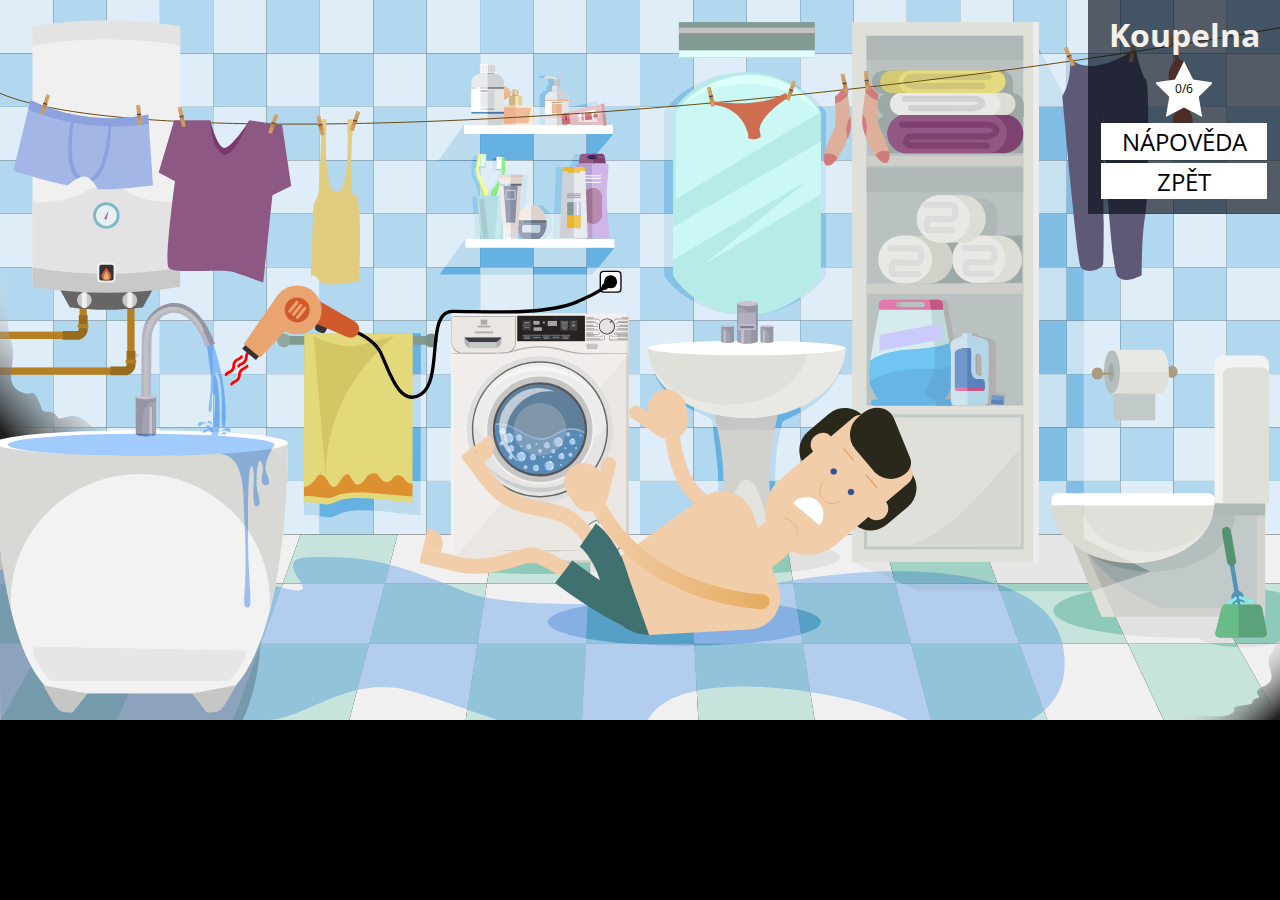
<file: koupelna.html>
<!DOCTYPE html>
<html lang="en">
  <head>
    <meta charset="UTF-8" />
    <meta http-equiv="X-UA-Compatible" content="IE=edge" />
    <meta name="viewport" content="width=device-width, initial-scale=1.0"> 
    <title>Koupelna</title>
    <link rel="stylesheet" href="style.css" />
    <link rel="stylesheet" href="koupelna.css" />
    <script src="index.js" type="module"></script>
    <script src="koupelna.js" type="module"></script>
    <link rel="preconnect" href="https://fonts.googleapis.com">
    <link rel="preconnect" href="https://fonts.gstatic.com" crossorigin>
    <link href="https://fonts.googleapis.com/css2?family=Open+Sans&display=swap" rel="stylesheet">
  </head>
  <body>

    <div class="otoc"> <p>otočte své zařízení</p> </div>
  
  

    <div class="screen">
      
      <div class="popisek ">
    
              <h2>Koupelna</h2>
              <div class="popisek--star">
                <span class="star--counter">
            <a id="clicks">0</a>/6 </span>
                  
            </div>
            <button class="button--style"id="koupelna-hint">Nápověda</button>
            <button class="button--style" id="zmiz"><a href="index.html"> zpět </a></button>
            <button class="button--style " id="gohome"> <a href="index.html"><p> Hotovo!!! </p>
           
            </a></button>
            
        </div>

        <button id="gohome"> <a href="#" id="koupelna-done"> Přejdi na stránku</a></button>

      <div class="koupelna--svg col-12 ">
        <svg xmlns="http://www.w3.org/2000/svg" xmlns:xlink="http://www.w3.org/1999/xlink" viewBox="0 0 3840 2160">
          <defs>
            <style>
              .cls-1 {
                stroke: #684b12;
                stroke-width: 3px;
              }
        
              .cls-1, .cls-2, .cls-3, .cls-4, .cls-5, .cls-6, .cls-7, .cls-8, .cls-9, .cls-10 {
                stroke-miterlimit: 10;
              }
        
              .cls-1, .cls-2, .cls-3, .cls-11, .cls-5, .cls-6, .cls-9, .cls-10 {
                fill: none;
              }
        
              .cls-12 {
                clip-path: url(#clippath);
              }
        
              .cls-13 {
                opacity: .65;
              }
        
              .cls-13, .cls-14, .cls-15, .cls-16, .cls-17, .cls-18 {
                mix-blend-mode: overlay;
              }
        
              .cls-19 {
                fill: url(#Nepojmenovaný_přechod_14);
              }
        
              .cls-20 {
                mask: url(#mask);
              }
        
              .cls-2 {
                stroke-width: 3.6px;
              }
        
              .cls-2, .cls-5, .cls-7, .cls-9, .cls-10 {
                stroke-linecap: round;
              }
        
              .cls-2, .cls-7, .cls-10 {
                stroke: #e09f6e;
              }
        
              .cls-21 {
                fill: #f3f0ec;
              }
        
              .cls-22 {
                fill: #f7e5c1;
              }
        
              .cls-23, .cls-24 {
                fill: #ecb62b;
              }
        
              .cls-25 {
                fill: #f0f0f0;
              }
        
              .cls-26, .cls-27 {
                fill: #ebb28d;
              }
        
              .cls-28 {
                fill: #eae6e2;
              }
        
              .cls-29 {
                fill: #e6f1f4;
              }
        
              .cls-30 {
                fill: #f3d5b2;
              }
        
              .cls-31 {
                fill: #e6e2df;
              }
        
              .cls-32 {
                fill: #e4da80;
              }
        
              .cls-33, .cls-34 {
                fill: #e9cf9d;
              }
        
              .cls-35 {
                fill: #e3e3e3;
              }
        
              .cls-36, .cls-37 {
                fill: #eebe9c;
              }
        
              .cls-38 {
                fill: #ededed;
              }
        
              .cls-39, .cls-4, .cls-40, .cls-41, .cls-42, .cls-43, .cls-44, .cls-45 {
                fill: #fff;
              }
        
              .cls-46 {
                fill: #e9a470;
              }
        
              .cls-47, .cls-7 {
                fill: #f2cda9;
              }
        
              .cls-48 {
                fill: red;
              }
        
              .cls-49 {
                fill: #edbc80;
              }
        
              .cls-50 {
                fill: #e6dbd6;
              }
        
              .cls-51 {
                fill: #e2ffff;
              }
        
              .cls-52, .cls-53 {
                fill: #f0c656;
              }
        
              .cls-54, .cls-55, .cls-56 {
                fill: #e4e4e4;
              }
        
              .cls-57, .cls-58 {
                fill: #925783;
              }
        
              .cls-59 {
                fill: #6b6960;
              }
        
              .cls-60, .cls-61 {
                fill: #7f4170;
              }
        
              .cls-62 {
                fill: #6582aa;
              }
        
              .cls-63 {
                fill: #818380;
              }
        
              .cls-64 {
                fill: #986c1d;
              }
        
              .cls-65, .cls-66 {
                fill: #979797;
              }
        
              .cls-67 {
                fill: #a1abaa;
              }
        
              .cls-68 {
                fill: #c1bfcf;
              }
        
              .cls-69 {
                fill: #b67f21;
              }
        
              .cls-70 {
                fill: #b86391;
              }
        
              .cls-71 {
                fill: #8d5984;
              }
        
              .cls-72 {
                fill: #8ca2de;
              }
        
              .cls-73, .cls-74 {
                fill: #c2cac9;
              }
        
              .cls-75, .cls-76 {
                fill: #c2c2c2;
              }
        
              .cls-77, .cls-78 {
                fill: #b3bebd;
              }
        
              .cls-79, .cls-80 {
                fill: #b6965c;
              }
        
              .cls-81 {
                fill: #666;
              }
        
              .cls-82 {
                fill: #bac2c1;
              }
        
              .cls-83 {
                fill: #333;
              }
        
              .cls-84 {
                fill: #b7d5f7;
              }
        
              .cls-85 {
                fill: #b94743;
              }
        
              .cls-86 {
                fill: #ce6d4f;
              }
        
              .cls-87 {
                fill: #cecfcb;
              }
        
              .cls-88, .cls-89 {
                fill: #cf6d7a;
              }
        
              .cls-90 {
                fill: #cf644d;
              }
        
              .cls-91 {
                fill: #ce9d60;
              }
        
              .cls-92 {
                fill: #a4a4a6;
              }
        
              .cls-93 {
                fill: #b2afc2;
              }
        
              .cls-94 {
                fill: #adb8b7;
              }
        
              .cls-95 {
                fill: #b2d8f0;
              }
        
              .cls-96 {
                fill: #a4b6e5;
              }
        
              .cls-97 {
                fill: #a4a3a2;
              }
        
              .cls-98 {
                fill: #ababab;
              }
        
              .cls-99, .cls-100 {
                fill: #cbd1dd;
              }
        
              .cls-101, .cls-102, .cls-103 {
                fill: #cacaca;
              }
        
              .cls-104 {
                fill: #c9c9c9;
              }
        
              .cls-105 {
                fill: #d15a2c;
              }
        
              .cls-106 {
                fill: #d07b7c;
              }
        
              .cls-107 {
                fill: #dedede;
              }
        
              .cls-108 {
                fill: #deb09c;
              }
        
              .cls-109 {
                fill: #cc7970;
              }
        
              .cls-110 {
                fill: #d1d2d0;
              }
        
              .cls-111 {
                fill: #cfc67b;
              }
        
              .cls-112 {
                fill: #c75230;
              }
        
              .cls-113 {
                fill: #d4ca71;
              }
        
              .cls-114 {
                fill: #dcdcdc;
              }
        
              .cls-115, .cls-116 {
                fill: #dd7d88;
              }
        
              .cls-117 {
                fill: #afd4df;
              }
        
              .cls-118, .cls-119 {
                fill: #afb8b6;
              }
        
              .cls-120 {
                fill: #c5c5c5;
              }
        
              .cls-121 {
                fill: #c6c4c0;
              }
        
              .cls-122 {
                fill: #e2b058;
              }
        
              .cls-123 {
                fill: #e1cc80;
              }
        
              .cls-124 {
                fill: #e0ebee;
              }
        
              .cls-125 {
                fill: #c7e4dc;
              }
        
              .cls-126 {
                fill: #c8c9cb;
              }
        
              .cls-127 {
                fill: #dfa226;
              }
        
              .cls-128, .cls-129 {
                fill: #dfe0da;
              }
        
              .cls-130 {
                fill: #deedf7;
              }
        
              .cls-131 {
                fill: #d6ad7b;
              }
        
              .cls-132 {
                fill: #4071a6;
              }
        
              .cls-133 {
                fill: #40706f;
              }
        
              .cls-134 {
                fill: #3e3f42;
              }
        
              .cls-135 {
                fill: #81b8c9;
              }
        
              .cls-136, .cls-137 {
                fill: #a1cafd;
              }
        
              .cls-138 {
                fill: #716f6c;
              }
        
              .cls-139, .cls-140 {
                fill: #a2a2b1;
              }
        
              .cls-141 {
                fill: #972636;
              }
        
              .cls-142 {
                fill: #545459;
              }
        
              .cls-143 {
                fill: #545354;
              }
        
              .cls-144, .cls-145 {
                fill: #646c77;
              }
        
              .cls-146 {
                fill: #59595b;
              }
        
              .cls-147 {
                fill: #2b2f3d;
              }
        
              .cls-148 {
                fill: #2a281b;
              }
        
              .cls-149 {
                fill: #493445;
              }
        
              .cls-150 {
                fill: #2d2d2d;
              }
        
              .cls-151 {
                fill: #383d47;
              }
        
              .cls-152 {
                fill: #578ab4;
              }
        
              .cls-153 {
                fill: #27211f;
              }
        
              .cls-154 {
                fill: #5a4756;
              }
        
              .cls-155 {
                fill: #5f7f9b;
              }
        
              .cls-156 {
                fill: #75a3e2;
              }
        
              .cls-157 {
                fill: #5d5977;
              }
        
              .cls-158 {
                fill: #79396d;
              }
        
              .cls-159 {
                fill: #839a92;
              }
        
              .cls-160 {
                fill: #4f8bb4;
              }
        
              .cls-161 {
                fill: #81808f;
              }
        
              .cls-137 {
                opacity: .7;
              }
        
              .cls-137, .cls-162, .cls-102, .cls-55, .cls-163 {
                mix-blend-mode: multiply;
              }
        
              .cls-137, .cls-15, .cls-164, .cls-165, .cls-166, .cls-167, .cls-168, .cls-169, .cls-170, .cls-171, .cls-172, .cls-145, .cls-173, .cls-174, .cls-175, .cls-176, .cls-177, .cls-178, .cls-179, .cls-180, .cls-140, .cls-181, .cls-182, .cls-183, .cls-184, .cls-185, .cls-186, .cls-187, .cls-188, .cls-189, .cls-190, .cls-191, .cls-129, .cls-192, .cls-193, .cls-194, .cls-116, .cls-195, .cls-119, .cls-196, .cls-197, .cls-198, .cls-199, .cls-200, .cls-201, .cls-202, .cls-103, .cls-100, .cls-203, .cls-204, .cls-205, .cls-206, .cls-207, .cls-208, .cls-209, .cls-210, .cls-211, .cls-212, .cls-213, .cls-214, .cls-215, .cls-89, .cls-216, .cls-217, .cls-58, .cls-218, .cls-61, .cls-219, .cls-220, .cls-66, .cls-221, .cls-222, .cls-223, .cls-224, .cls-225, .cls-226, .cls-227, .cls-228, .cls-229, .cls-230, .cls-74, .cls-76, .cls-231, .cls-80, .cls-232, .cls-233, .cls-78, .cls-234, .cls-24, .cls-27, .cls-56, .cls-53, .cls-37, .cls-235, .cls-42, .cls-236, .cls-237, .cls-34, .cls-238, .cls-239, .cls-240, .cls-241, .cls-242, .cls-243, .cls-17, .cls-18, .cls-244 {
                fill-rule: evenodd;
              }
        
              .cls-245 {
                fill: url(#Nepojmenovaný_přechod_2-2);
              }
        
              .cls-3 {
                stroke: #40706f;
                stroke-width: 85px;
              }
        
              .cls-4 {
                stroke-width: 4px;
              }
        
              .cls-4, .cls-6 {
                stroke: #000;
              }
        
              .cls-246 {
                fill: url(#Nepojmenovaný_přechod_2);
              }
        
              .cls-14, .cls-183, .cls-18 {
                fill: #363636;
              }
        
              .cls-162 {
                fill: #dddad6;
              }
        
              .cls-11 {
                clip-rule: evenodd;
              }
        
              .cls-247 {
                clip-path: url(#clippath-1);
              }
        
              .cls-248 {
                fill: url(#_ŃŚÁŻž_ŪŪŻť_ūŗšŤŚŪÚ_10-9);
              }
        
              .cls-249 {
                fill: url(#_ŃŚÁŻž_ŪŪŻť_ūŗšŤŚŪÚ_10-4);
              }
        
              .cls-250 {
                fill: url(#_ŃŚÁŻž_ŪŪŻť_ūŗšŤŚŪÚ_10-2);
              }
        
              .cls-251 {
                fill: url(#_ŃŚÁŻž_ŪŪŻť_ūŗšŤŚŪÚ_10-7);
              }
        
              .cls-252 {
                fill: url(#_ŃŚÁŻž_ŪŪŻť_ūŗšŤŚŪÚ_10-5);
              }
        
              .cls-253 {
                fill: url(#_ŃŚÁŻž_ŪŪŻť_ūŗšŤŚŪÚ_10-8);
              }
        
              .cls-254 {
                fill: url(#_ŃŚÁŻž_ŪŪŻť_ūŗšŤŚŪÚ_10-3);
              }
        
              .cls-255 {
                fill: url(#_ŃŚÁŻž_ŪŪŻť_ūŗšŤŚŪÚ_10-6);
              }
        
              .cls-5 {
                stroke: url(#Nepojmenovaný_přechod_156);
              }
        
              .cls-5, .cls-9 {
                stroke-width: 45px;
              }
        
              .cls-6 {
                stroke-width: 10px;
              }
        
              .cls-7, .cls-10 {
                stroke-width: 1.8px;
              }
        
              .cls-40 {
                opacity: .2;
              }
        
              .cls-256 {
                fill: url(#Nepojmenovaný_přechod_14-2);
              }
        
              .cls-41 {
                mix-blend-mode: screen;
              }
        
              .cls-257 {
                fill: url(#_ŃŚÁŻž_ŪŪŻť_ūŗšŤŚŪÚ_10-10);
              }
        
              .cls-258 {
                fill: url(#_ŃŚÁŻž_ŪŪŻť_ūŗšŤŚŪÚ_10-12);
              }
        
              .cls-259 {
                fill: url(#_ŃŚÁŻž_ŪŪŻť_ūŗšŤŚŪÚ_10-13);
              }
        
              .cls-260 {
                fill: url(#_ŃŚÁŻž_ŪŪŻť_ūŗšŤŚŪÚ_10-11);
              }
        
              .cls-261, .cls-262, .cls-44 {
                opacity: .3;
              }
        
              .cls-8 {
                fill: #30558c;
                stroke: #30558c;
                stroke-width: .9px;
              }
        
              .cls-263, .cls-43 {
                opacity: .6;
              }
        
              .cls-264 {
                opacity: .5;
              }
        
              .cls-265 {
                opacity: .88;
              }
        
              .cls-266 {
                opacity: .95;
              }
        
              .cls-164 {
                fill: #f9ecdc;
              }
        
              .cls-165 {
                fill: #f3ff8a;
              }
        
              .cls-166 {
                fill: #f2f2f2;
              }
        
              .cls-167 {
                fill: #f2f3f0;
              }
        
              .cls-168 {
                fill: #f3ebe7;
              }
        
              .cls-169 {
                fill: #360b32;
              }
        
              .cls-170 {
                fill: #5981bb;
              }
        
              .cls-171 {
                fill: #5ba17a;
              }
        
              .cls-172 {
                fill: #61aad9;
              }
        
              .cls-173 {
                fill: #83888b;
              }
        
              .cls-174 {
                fill: #75cf64;
              }
        
              .cls-175 {
                fill: #7b928a;
              }
        
              .cls-176 {
                fill: #53926e;
              }
        
              .cls-177 {
                fill: #868fa6;
              }
        
              .cls-178 {
                fill: #5393b8;
              }
        
              .cls-179 {
                fill: #87f07d;
              }
        
              .cls-180 {
                fill: #70c5f3;
              }
        
              .cls-181 {
                fill: #a2d1af;
              }
        
              .cls-182 {
                fill: #7196ca;
              }
        
              .cls-184 {
                fill: #430e3f;
              }
        
              .cls-185 {
                fill: #d7a7ac;
              }
        
              .cls-186 {
                fill: #c6c7c5;
              }
        
              .cls-187 {
                fill: #e1f8f4;
              }
        
              .cls-188 {
                fill: #e279ac;
              }
        
              .cls-189 {
                fill: #dd902f;
              }
        
              .cls-190 {
                fill: #e1bbbf;
              }
        
              .cls-191 {
                fill: #c7eaee;
              }
        
              .cls-192 {
                fill: #d6d7d2;
              }
        
              .cls-193 {
                fill: #d4c8c1;
              }
        
              .cls-194 {
                fill: #dcded5;
              }
        
              .cls-195 {
                fill: #afafaf;
              }
        
              .cls-196 {
                fill: #ded3cc;
              }
        
              .cls-197 {
                fill: #cfb5e8;
              }
        
              .cls-198 {
                fill: #d0d2ca;
              }
        
              .cls-199 {
                fill: #ca6c79;
              }
        
              .cls-200 {
                fill: #ca9398;
              }
        
              .cls-201 {
                fill: #c9c5d3;
              }
        
              .cls-202 {
                fill: #cacdd2;
              }
        
              .cls-203 {
                fill: #cacafc;
              }
        
              .cls-204 {
                fill: #cbf8f4;
              }
        
              .cls-205 {
                fill: #d1d2ce;
              }
        
              .cls-206 {
                fill: #d2b581;
              }
        
              .cls-207 {
                fill: #d2c764;
              }
        
              .cls-208 {
                fill: #dcfffa;
              }
        
              .cls-209 {
                fill: #ced1d6;
              }
        
              .cls-210 {
                fill: #d6ebeb;
              }
        
              .cls-211 {
                fill: #c25883;
              }
        
              .cls-212 {
                fill: #bdd9d9;
              }
        
              .cls-213 {
                fill: #a9cbcf;
              }
        
              .cls-214 {
                fill: #a99c80;
              }
        
              .cls-215 {
                fill: #cde3ee;
              }
        
              .cls-216 {
                fill: #d8d9d5;
              }
        
              .cls-217 {
                fill: #b0b0b0;
              }
        
              .cls-218 {
                fill: #6abb8a;
              }
        
              .cls-219 {
                fill: #99a2b8;
              }
        
              .cls-220 {
                fill: #9695a4;
              }
        
              .cls-221 {
                fill: #7f87a1;
              }
        
              .cls-222 {
                fill: #b89a65;
              }
        
              .cls-223 {
                fill: #9f7293;
              }
        
              .cls-224 {
                fill: #a12c3c;
              }
        
              .cls-225 {
                fill: #86edea;
              }
        
              .cls-226 {
                fill: #b5dee3;
              }
        
              .cls-227 {
                fill: #b7ebe7;
              }
        
              .cls-228 {
                fill: #b68bab;
              }
        
              .cls-229 {
                fill: #b99fd2;
              }
        
              .cls-230 {
                fill: #9ca9a6;
              }
        
              .cls-231 {
                fill: #90a69e;
              }
        
              .cls-232 {
                fill: #b6b5c5;
              }
        
              .cls-233 {
                fill: #b5d6e6;
              }
        
              .cls-234 {
                fill: #c1d4d9;
              }
        
              .cls-235 {
                fill: #e8e9e4;
              }
        
              .cls-236 {
                fill: #e7ebee;
              }
        
              .cls-237 {
                fill: #e4d97a;
              }
        
              .cls-238 {
                fill: #e6e6e6;
              }
        
              .cls-239 {
                fill: #ebc3c7;
              }
        
              .cls-240 {
                fill: #e2e3de;
              }
        
              .cls-241 {
                fill: #67b5e1;
              }
        
              .cls-242 {
                fill: #67b5e4;
              }
        
              .cls-243 {
                fill: #676f73;
              }
        
              .cls-9 {
                stroke: #f2cda9;
              }
        
              .cls-267 {
                isolation: isolate;
              }
        
              .cls-17 {
                fill: #4e4e4e;
              }
        
              .cls-268 {
                fill: url(#_ŃŚÁŻž_ŪŪŻť_ūŗšŤŚŪÚ_10);
              }
        
              .cls-269 {
                mask: url(#mask-1);
              }
        
              .cls-262 {
                fill: #cdcdcd;
              }
        
              .cls-45 {
                opacity: .4;
              }
            </style>
            <clipPath id="clippath">
              <path class="cls-11" d="M-.08,1319.91V677.86c30.55,32.85,8.81,287.41,34.28,350.08,22.24,54.71-35.61,129.61,37.93,151.28,29.73,8.76,27.01-23.26,53.62,48.32,5.65,15.2,33.6-2.51,46.87,23.54,9.03,17.73,41.75-27.19,90.1,17.59,59.06,54.71,161.15-8.03,257.21,24.12,22.35,7.48,61.5-2,103.25,26.3,1.36,.92,27.04,.66,29.64,.82H-.08Z"/>
            </clipPath>
            <linearGradient id="Nepojmenovaný_přechod_2" data-name="Nepojmenovaný přechod 2" x1="185.35" y1="305.51" x2="410.16" y2="552.59" gradientTransform="translate(-300.18 1476.34) rotate(-90)" gradientUnits="userSpaceOnUse">
              <stop offset="0" stop-color="#fff"/>
              <stop offset="1" stop-color="#000"/>
            </linearGradient>
            <mask id="mask" x="-.08" y="677.86" width="652.9" height="642.05" maskUnits="userSpaceOnUse">
              <rect class="cls-246" x="-.08" y="677.86" width="652.9" height="642.05"/>
            </mask>
            <linearGradient id="Nepojmenovaný_přechod_14" data-name="Nepojmenovaný přechod 14" x1="1019.28" y1="-736.12" x2="1244.09" y2="-489.03" gradientTransform="translate(742 2310.89) rotate(-90)" gradientUnits="userSpaceOnUse">
              <stop offset="0" stop-color="#20201f"/>
              <stop offset="1" stop-color="#fcfcfc"/>
            </linearGradient>
            <clipPath id="clippath-1">
              <path class="cls-11" d="M3842.54,2162.33h-642.05c32.85-12.05,287.41-3.47,350.08-13.52,54.71-8.77,129.61,14.05,151.28-14.96,8.76-11.73-23.26-10.65,48.32-21.15,15.2-2.23-2.51-13.25,23.54-18.49,17.73-3.56-27.19-16.47,17.59-35.54,54.71-23.3-8.03-63.56,24.12-101.45,7.48-8.82-2-24.26,26.3-40.73,.92-.53,.66-10.66,.82-11.69v257.53Z"/>
            </clipPath>
            <linearGradient id="Nepojmenovaný_přechod_2-2" data-name="Nepojmenovaný přechod 2" x1="-216.4" y1="3863.69" x2="-63.44" y2="4031.8" gradientTransform="translate(3503.86 6115.69) rotate(-180)" xlink:href="#Nepojmenovaný_přechod_2"/>
            <mask id="mask-1" x="3200.49" y="1904.8" width="642.05" height="257.53" maskUnits="userSpaceOnUse">
              <rect class="cls-245" x="3200.49" y="1904.8" width="642.05" height="257.53"/>
            </mask>
            <linearGradient id="Nepojmenovaný_přechod_14-2" data-name="Nepojmenovaný přechod 14" x1="617.03" y1="2821.91" x2="770.11" y2="2990.15" gradientTransform="translate(4338.41 5073.51) rotate(-180)" xlink:href="#Nepojmenovaný_přechod_14"/>
            <linearGradient id="_ŃŚÁŻž_ŪŪŻť_ūŗšŤŚŪÚ_10" data-name="ŃŚÁŻžˇŪŪŻť „ūŗšŤŚŪÚ 10" x1="-1101.13" y1="999.07" x2="-1101.21" y2="984.41" gradientTransform="translate(1123.64 1422.65) rotate(90)" gradientUnits="userSpaceOnUse">
              <stop offset="0" stop-color="#ce9d60"/>
              <stop offset="1" stop-color="#c07e32"/>
            </linearGradient>
            <linearGradient id="_ŃŚÁŻž_ŪŪŻť_ūŗšŤŚŪÚ_10-2" data-name="ŃŚÁŻžˇŪŪŻť „ūŗšŤŚŪÚ 10" x1="735.76" y1="127.77" x2="735.68" y2="113.11" gradientTransform="translate(-317.74 233.92)" xlink:href="#_ŃŚÁŻž_ŪŪŻť_ūŗšŤŚŪÚ_10"/>
            <linearGradient id="_ŃŚÁŻž_ŪŪŻť_ūŗšŤŚŪÚ_10-3" data-name="ŃŚÁŻžˇŪŪŻť „ūŗšŤŚŪÚ 10" x1="-492.06" y1="913.11" x2="-492.14" y2="898.45" gradientTransform="translate(1722.14 871.82) rotate(90)" xlink:href="#_ŃŚÁŻž_ŪŪŻť_ūŗšŤŚŪÚ_10"/>
            <linearGradient id="_ŃŚÁŻž_ŪŪŻť_ūŗšŤŚŪÚ_10-4" data-name="ŃŚÁŻžˇŪŪŻť „ūŗšŤŚŪÚ 10" x1="1296.59" y1="29.73" x2="1296.5" y2="15.07" gradientTransform="translate(-749.35 337.67)" xlink:href="#_ŃŚÁŻž_ŪŪŻť_ūŗšŤŚŪÚ_10"/>
            <linearGradient id="_ŃŚÁŻž_ŪŪŻť_ūŗšŤŚŪÚ_10-5" data-name="ŃŚÁŻžˇŪŪŻť „ūŗšŤŚŪÚ 10" x1="-7324.83" y1="3312.91" x2="-7324.91" y2="3298.25" gradientTransform="translate(-4113.43 -3127.36) rotate(-180) scale(1 -1)" xlink:href="#_ŃŚÁŻž_ŪŪŻť_ūŗšŤŚŪÚ_10"/>
            <linearGradient id="_ŃŚÁŻž_ŪŪŻť_ūŗšŤŚŪÚ_10-6" data-name="ŃŚÁŻžˇŪŪŻť „ūŗšŤŚŪÚ 10" x1="-5695.97" y1="-1495.59" x2="-5696.05" y2="-1510.24" gradientTransform="translate(1891.83 -5529.68) rotate(-90) scale(1 -1)" xlink:href="#_ŃŚÁŻž_ŪŪŻť_ūŗšŤŚŪÚ_10"/>
            <linearGradient id="_ŃŚÁŻž_ŪŪŻť_ūŗšŤŚŪÚ_10-7" data-name="ŃŚÁŻžˇŪŪŻť „ūŗšŤŚŪÚ 10" x1="2894.24" y1="-35.65" x2="2894.16" y2="-50.31" gradientTransform="translate(-293.51 295.48)" xlink:href="#_ŃŚÁŻž_ŪŪŻť_ūŗšŤŚŪÚ_10"/>
            <linearGradient id="_ŃŚÁŻž_ŪŪŻť_ūŗšŤŚŪÚ_10-8" data-name="ŃŚÁŻžˇŪŪŻť „ūŗšŤŚŪÚ 10" x1="3258.88" y1="367.54" x2="3258.79" y2="352.88" gradientTransform="translate(-722.95 -99.51)" xlink:href="#_ŃŚÁŻž_ŪŪŻť_ūŗšŤŚŪÚ_10"/>
            <linearGradient id="_ŃŚÁŻž_ŪŪŻť_ūŗšŤŚŪÚ_10-9" data-name="ŃŚÁŻžˇŪŪŻť „ūŗšŤŚŪÚ 10" x1="-262.71" y1="825.08" x2="-262.79" y2="810.42" gradientTransform="translate(1879.65 634.69) rotate(90)" xlink:href="#_ŃŚÁŻž_ŪŪŻť_ūŗšŤŚŪÚ_10"/>
            <linearGradient id="_ŃŚÁŻž_ŪŪŻť_ūŗšŤŚŪÚ_10-10" data-name="ŃŚÁŻžˇŪŪŻť „ūŗšŤŚŪÚ 10" x1="1697.22" y1="145.62" x2="1697.13" y2="130.96" gradientTransform="translate(-733.7 247.28)" xlink:href="#_ŃŚÁŻž_ŪŪŻť_ūŗšŤŚŪÚ_10"/>
            <linearGradient id="_ŃŚÁŻž_ŪŪŻť_ūŗšŤŚŪÚ_10-11" data-name="ŃŚÁŻžˇŪŪŻť „ūŗšŤŚŪÚ 10" x1="942.19" y1="308.96" x2="942.11" y2="294.3" gradientTransform="translate(2671.07 -661.76) rotate(90)" xlink:href="#_ŃŚÁŻž_ŪŪŻť_ūŗšŤŚŪÚ_10"/>
            <linearGradient id="_ŃŚÁŻž_ŪŪŻť_ūŗšŤŚŪÚ_10-12" data-name="ŃŚÁŻžˇŪŪŻť „ūŗšŤŚŪÚ 10" x1="2859.27" y1="318.05" x2="2859.19" y2="303.39" gradientTransform="translate(-724.11 -10.95)" xlink:href="#_ŃŚÁŻž_ŪŪŻť_ūŗšŤŚŪÚ_10"/>
            <linearGradient id="_ŃŚÁŻž_ŪŪŻť_ūŗšŤŚŪÚ_10-13" data-name="ŃŚÁŻžˇŪŪŻť „ūŗšŤŚŪÚ 10" x1="4441" y1="316.35" x2="4440.91" y2="301.69" gradientTransform="translate(-917.34 -165.96)" xlink:href="#_ŃŚÁŻž_ŪŪŻť_ūŗšŤŚŪÚ_10"/>
            <linearGradient id="Nepojmenovaný_přechod_156" data-name="Nepojmenovaný přechod 156" x1="1779.68" y1="1668.39" x2="2308.79" y2="1668.39" gradientUnits="userSpaceOnUse">
              <stop offset="0" stop-color="#f2cda9"/>
              <stop offset="1" stop-color="#e5ac60"/>
            </linearGradient>
          </defs>
          <g class="cls-267">
            <g id="Vrstva_1" data-name="Vrstva 1">
              <g id="dlaždičky">
                <rect class="cls-130" y="0" width="159.73" height="160.32"/>
                <rect class="cls-95" y="160.32" width="159.73" height="160.32"/>
                <rect class="cls-95" x="159.73" y="0" width="159.73" height="160.32"/>
                <rect class="cls-130" x="159.73" y="160.32" width="159.73" height="160.32"/>
                <rect class="cls-130" x="319.46" y="0" width="160.39" height="160.32"/>
                <rect class="cls-95" x="319.46" y="160.32" width="160.39" height="160.32"/>
                <rect class="cls-95" x="479.85" y="0" width="159.73" height="160.32"/>
                <rect class="cls-130" x="479.85" y="160.32" width="159.73" height="160.32"/>
                <rect class="cls-130" x="639.58" y="0" width="160.39" height="160.32"/>
                <rect class="cls-95" x="639.58" y="160.32" width="160.39" height="160.32"/>
                <rect class="cls-95" x="799.97" y="0" width="159.73" height="160.32"/>
                <rect class="cls-130" x="799.97" y="160.32" width="159.73" height="160.32"/>
                <rect class="cls-130" x="959.69" y="0" width="160.39" height="160.32"/>
                <rect class="cls-95" x="959.69" y="160.32" width="160.39" height="160.32"/>
                <rect class="cls-95" x="1120.08" y="0" width="159.73" height="160.32"/>
                <rect class="cls-130" x="1120.08" y="160.32" width="159.73" height="160.32"/>
                <rect class="cls-130" x="1279.81" y="0" width="160.39" height="160.32"/>
                <rect class="cls-95" x="1279.81" y="160.32" width="160.39" height="160.32"/>
                <rect class="cls-95" x="1440.2" y="0" width="159.73" height="160.32"/>
                <rect class="cls-130" x="1440.2" y="160.32" width="159.73" height="160.32"/>
                <rect class="cls-130" x="1599.93" y="0" width="160.39" height="160.32"/>
                <rect class="cls-95" x="1599.93" y="160.32" width="160.39" height="160.32"/>
                <rect class="cls-95" x="1760.32" y="0" width="159.73" height="160.32"/>
                <rect class="cls-130" x="1760.32" y="160.32" width="159.73" height="160.32"/>
                <rect class="cls-130" x="1920.05" y="0" width="160.39" height="160.32"/>
                <rect class="cls-95" x="1920.05" y="160.32" width="160.39" height="160.32"/>
                <rect class="cls-95" x="2080.44" y="0" width="159.73" height="160.32"/>
                <rect class="cls-130" x="2080.44" y="160.32" width="159.73" height="160.32"/>
                <rect class="cls-130" x="2240.17" y="0" width="160.39" height="160.32"/>
                <rect class="cls-95" x="2240.17" y="160.32" width="160.39" height="160.32"/>
                <rect class="cls-95" x="2400.56" y="0" width="159.73" height="160.32"/>
                <rect class="cls-130" x="2400.56" y="160.32" width="159.73" height="160.32"/>
                <rect class="cls-130" x="2560.29" y="0" width="160.39" height="160.32"/>
                <rect class="cls-95" x="2560.29" y="160.32" width="160.39" height="160.32"/>
                <rect class="cls-95" x="2720.68" y="0" width="159.73" height="160.32"/>
                <rect class="cls-130" x="2720.68" y="160.32" width="159.73" height="160.32"/>
                <rect class="cls-130" x="2880.41" y="0" width="160.39" height="160.32"/>
                <rect class="cls-95" x="2880.41" y="160.32" width="160.39" height="160.32"/>
                <rect class="cls-95" x="3040.8" y="0" width="159.73" height="160.32"/>
                <rect class="cls-130" x="3040.8" y="160.32" width="159.73" height="160.32"/>
                <rect class="cls-130" x="3200.52" y="0" width="160.39" height="160.32"/>
                <rect class="cls-95" x="3200.52" y="160.32" width="160.39" height="160.32"/>
                <rect class="cls-95" x="3360.91" y="0" width="159.73" height="160.32"/>
                <rect class="cls-130" x="3360.91" y="160.32" width="159.73" height="160.32"/>
                <rect class="cls-130" y="320.64" width="159.73" height="160.32"/>
                <rect class="cls-95" y="480.96" width="159.73" height="160.32"/>
                <rect class="cls-95" x="159.73" y="320.64" width="159.73" height="160.32"/>
                <rect class="cls-130" x="159.73" y="480.96" width="159.73" height="160.32"/>
                <rect class="cls-130" x="319.46" y="320.64" width="160.39" height="160.32"/>
                <rect class="cls-95" x="319.46" y="480.96" width="160.39" height="160.32"/>
                <rect class="cls-95" x="479.85" y="320.64" width="159.73" height="160.32"/>
                <rect class="cls-130" x="479.85" y="480.96" width="159.73" height="160.32"/>
                <rect class="cls-130" x="639.58" y="320.64" width="160.39" height="160.32"/>
                <rect class="cls-95" x="639.58" y="480.96" width="160.39" height="160.32"/>
                <rect class="cls-95" x="799.97" y="320.64" width="159.73" height="160.32"/>
                <rect class="cls-130" x="799.97" y="480.96" width="159.73" height="160.32"/>
                <rect class="cls-130" x="959.69" y="320.64" width="160.39" height="160.32"/>
                <rect class="cls-95" x="959.69" y="480.96" width="160.39" height="160.32"/>
                <rect class="cls-95" x="1120.08" y="320.64" width="159.73" height="160.32"/>
                <rect class="cls-130" x="1120.08" y="480.96" width="159.73" height="160.32"/>
                <rect class="cls-130" x="1279.81" y="320.64" width="160.39" height="160.32"/>
                <rect class="cls-95" x="1279.81" y="480.96" width="160.39" height="160.32"/>
                <rect class="cls-95" x="1440.2" y="320.64" width="159.73" height="160.32"/>
                <rect class="cls-130" x="1440.2" y="480.96" width="159.73" height="160.32"/>
                <rect class="cls-130" x="1599.93" y="320.64" width="160.39" height="160.32"/>
                <rect class="cls-95" x="1599.93" y="480.96" width="160.39" height="160.32"/>
                <rect class="cls-95" x="1760.32" y="320.64" width="159.73" height="160.32"/>
                <rect class="cls-130" x="1760.32" y="480.96" width="159.73" height="160.32"/>
                <rect class="cls-130" x="1920.05" y="320.64" width="160.39" height="160.32"/>
                <rect class="cls-95" x="1920.05" y="480.96" width="160.39" height="160.32"/>
                <rect class="cls-95" x="2080.44" y="320.64" width="159.73" height="160.32"/>
                <rect class="cls-130" x="2080.44" y="480.96" width="159.73" height="160.32"/>
                <rect class="cls-130" x="2240.17" y="320.64" width="160.39" height="160.32"/>
                <rect class="cls-95" x="2240.17" y="480.96" width="160.39" height="160.32"/>
                <rect class="cls-95" x="2400.56" y="320.64" width="159.73" height="160.32"/>
                <rect class="cls-130" x="2400.56" y="480.96" width="159.73" height="160.32"/>
                <rect class="cls-130" x="2560.29" y="320.64" width="160.39" height="160.32"/>
                <rect class="cls-95" x="2560.29" y="480.96" width="160.39" height="160.32"/>
                <rect class="cls-95" x="2720.68" y="320.64" width="159.73" height="160.32"/>
                <rect class="cls-130" x="2720.68" y="480.96" width="159.73" height="160.32"/>
                <rect class="cls-130" x="2880.41" y="320.64" width="160.39" height="160.32"/>
                <rect class="cls-95" x="2880.41" y="480.96" width="160.39" height="160.32"/>
                <rect class="cls-95" x="3040.8" y="320.64" width="159.73" height="160.32"/>
                <rect class="cls-130" x="3040.8" y="480.96" width="159.73" height="160.32"/>
                <rect class="cls-130" x="3200.52" y="320.64" width="160.39" height="160.32"/>
                <rect class="cls-95" x="3200.52" y="480.96" width="160.39" height="160.32"/>
                <rect class="cls-95" x="3360.91" y="320.64" width="159.73" height="160.32"/>
                <rect class="cls-130" x="3360.91" y="480.96" width="159.73" height="160.32"/>
                <rect class="cls-130" y="641.28" width="159.73" height="160.32"/>
                <rect class="cls-95" y="801.6" width="159.73" height="160.32"/>
                <rect class="cls-95" x="159.73" y="641.28" width="159.73" height="160.32"/>
                <rect class="cls-130" x="159.73" y="801.6" width="159.73" height="160.32"/>
                <rect class="cls-130" x="319.46" y="641.28" width="160.39" height="160.32"/>
                <rect class="cls-95" x="319.46" y="801.6" width="160.39" height="160.32"/>
                <rect class="cls-95" x="479.85" y="641.28" width="159.73" height="160.32"/>
                <rect class="cls-130" x="479.85" y="801.6" width="159.73" height="160.32"/>
                <rect class="cls-130" x="639.58" y="641.28" width="160.39" height="160.32"/>
                <rect class="cls-95" x="639.58" y="801.6" width="160.39" height="160.32"/>
                <rect class="cls-95" x="799.97" y="641.28" width="159.73" height="160.32"/>
                <rect class="cls-130" x="799.97" y="801.6" width="159.73" height="160.32"/>
                <rect class="cls-130" x="959.69" y="641.28" width="160.39" height="160.32"/>
                <rect class="cls-95" x="959.69" y="801.6" width="160.39" height="160.32"/>
                <rect class="cls-95" x="1120.08" y="641.28" width="159.73" height="160.32"/>
                <rect class="cls-130" x="1120.08" y="801.6" width="159.73" height="160.32"/>
                <rect class="cls-130" x="1279.81" y="641.28" width="160.39" height="160.32"/>
                <rect class="cls-95" x="1279.81" y="801.6" width="160.39" height="160.32"/>
                <rect class="cls-95" x="1440.2" y="641.28" width="159.73" height="160.32"/>
                <rect class="cls-130" x="1440.2" y="801.6" width="159.73" height="160.32"/>
                <rect class="cls-130" x="1599.93" y="641.28" width="160.39" height="160.32"/>
                <rect class="cls-95" x="1599.93" y="801.6" width="160.39" height="160.32"/>
                <rect class="cls-95" x="1760.32" y="641.28" width="159.73" height="160.32"/>
                <rect class="cls-130" x="1760.32" y="801.6" width="159.73" height="160.32"/>
                <rect class="cls-130" x="1920.05" y="641.28" width="160.39" height="160.32"/>
                <rect class="cls-95" x="1920.05" y="801.6" width="160.39" height="160.32"/>
                <rect class="cls-95" x="2080.44" y="641.28" width="159.73" height="160.32"/>
                <rect class="cls-130" x="2080.44" y="801.6" width="159.73" height="160.32"/>
                <rect class="cls-130" x="2240.17" y="641.28" width="160.39" height="160.32"/>
                <rect class="cls-95" x="2240.17" y="801.6" width="160.39" height="160.32"/>
                <rect class="cls-95" x="2400.56" y="641.28" width="159.73" height="160.32"/>
                <rect class="cls-130" x="2400.56" y="801.6" width="159.73" height="160.32"/>
                <rect class="cls-130" x="2560.29" y="641.28" width="160.39" height="160.32"/>
                <rect class="cls-95" x="2560.29" y="801.6" width="160.39" height="160.32"/>
                <rect class="cls-95" x="2720.68" y="641.28" width="159.73" height="160.32"/>
                <rect class="cls-130" x="2720.68" y="801.6" width="159.73" height="160.32"/>
                <rect class="cls-130" x="2880.41" y="641.28" width="160.39" height="160.32"/>
                <rect class="cls-95" x="2880.41" y="801.6" width="160.39" height="160.32"/>
                <rect class="cls-95" x="3040.8" y="641.28" width="159.73" height="160.32"/>
                <rect class="cls-130" x="3040.8" y="801.6" width="159.73" height="160.32"/>
                <rect class="cls-130" x="3200.52" y="641.28" width="160.39" height="160.32"/>
                <rect class="cls-95" x="3200.52" y="801.6" width="160.39" height="160.32"/>
                <rect class="cls-95" x="3360.91" y="641.28" width="159.73" height="160.32"/>
                <rect class="cls-130" x="3360.91" y="801.6" width="159.73" height="160.32"/>
                <rect class="cls-130" y="961.92" width="159.73" height="160.32"/>
                <rect class="cls-95" y="1122.23" width="159.73" height="160.32"/>
                <rect class="cls-95" x="159.73" y="961.92" width="159.73" height="160.32"/>
                <rect class="cls-130" x="159.73" y="1122.23" width="159.73" height="160.32"/>
                <rect class="cls-130" x="319.46" y="961.92" width="160.39" height="160.32"/>
                <rect class="cls-95" x="319.46" y="1122.23" width="160.39" height="160.32"/>
                <rect class="cls-95" x="479.85" y="961.92" width="159.73" height="160.32"/>
                <rect class="cls-130" x="479.85" y="1122.23" width="159.73" height="160.32"/>
                <rect class="cls-130" x="639.58" y="961.92" width="160.39" height="160.32"/>
                <rect class="cls-95" x="639.58" y="1122.23" width="160.39" height="160.32"/>
                <rect class="cls-95" x="799.97" y="961.92" width="159.73" height="160.32"/>
                <rect class="cls-130" x="799.97" y="1122.23" width="159.73" height="160.32"/>
                <rect class="cls-130" x="959.69" y="961.92" width="160.39" height="160.32"/>
                <rect class="cls-95" x="959.69" y="1122.23" width="160.39" height="160.32"/>
                <rect class="cls-95" x="1120.08" y="961.92" width="159.73" height="160.32"/>
                <rect class="cls-130" x="1120.08" y="1122.23" width="159.73" height="160.32"/>
                <rect class="cls-130" x="1279.81" y="961.92" width="160.39" height="160.32"/>
                <rect class="cls-95" x="1279.81" y="1122.23" width="160.39" height="160.32"/>
                <rect class="cls-95" x="1440.2" y="961.92" width="159.73" height="160.32"/>
                <rect class="cls-130" x="1440.2" y="1122.23" width="159.73" height="160.32"/>
                <rect class="cls-130" x="1599.93" y="961.92" width="160.39" height="160.32"/>
                <rect class="cls-95" x="1599.93" y="1122.23" width="160.39" height="160.32"/>
                <rect class="cls-95" x="1760.32" y="961.92" width="159.73" height="160.32"/>
                <rect class="cls-130" x="1760.32" y="1122.23" width="159.73" height="160.32"/>
                <rect class="cls-130" x="1920.05" y="961.92" width="160.39" height="160.32"/>
                <rect class="cls-95" x="1920.05" y="1122.23" width="160.39" height="160.32"/>
                <rect class="cls-95" x="2080.44" y="961.92" width="159.73" height="160.32"/>
                <rect class="cls-130" x="2080.44" y="1122.23" width="159.73" height="160.32"/>
                <rect class="cls-130" x="2240.17" y="961.92" width="160.39" height="160.32"/>
                <rect class="cls-95" x="2240.17" y="1122.23" width="160.39" height="160.32"/>
                <rect class="cls-95" x="2400.56" y="961.92" width="159.73" height="160.32"/>
                <rect class="cls-130" x="2400.56" y="1122.23" width="159.73" height="160.32"/>
                <rect class="cls-130" x="2560.29" y="961.92" width="160.39" height="160.32"/>
                <rect class="cls-95" x="2560.29" y="1122.23" width="160.39" height="160.32"/>
                <rect class="cls-95" x="2720.68" y="961.92" width="159.73" height="160.32"/>
                <rect class="cls-130" x="2720.68" y="1122.23" width="159.73" height="160.32"/>
                <rect class="cls-130" x="2880.41" y="961.92" width="160.39" height="160.32"/>
                <rect class="cls-95" x="2880.41" y="1122.23" width="160.39" height="160.32"/>
                <rect class="cls-95" x="3040.8" y="961.92" width="159.73" height="160.32"/>
                <rect class="cls-130" x="3040.8" y="1122.23" width="159.73" height="160.32"/>
                <rect class="cls-130" x="3200.52" y="961.92" width="160.39" height="160.32"/>
                <rect class="cls-95" x="3200.52" y="1122.23" width="160.39" height="160.32"/>
                <rect class="cls-95" x="3360.91" y="961.92" width="159.73" height="160.32"/>
                <rect class="cls-130" x="3360.91" y="1122.23" width="159.73" height="160.32"/>
                <rect class="cls-130" y="1282.55" width="159.73" height="160.32"/>
                <rect class="cls-95" y="1442.87" width="159.73" height="160.32"/>
                <rect class="cls-95" x="159.73" y="1282.55" width="159.73" height="160.32"/>
                <rect class="cls-130" x="159.73" y="1442.87" width="159.73" height="160.32"/>
                <rect class="cls-130" x="319.46" y="1282.55" width="160.39" height="160.32"/>
                <rect class="cls-95" x="319.46" y="1442.87" width="160.39" height="160.32"/>
                <rect class="cls-95" x="479.85" y="1282.55" width="159.73" height="160.32"/>
                <rect class="cls-130" x="479.85" y="1442.87" width="159.73" height="160.32"/>
                <rect class="cls-130" x="639.58" y="1282.55" width="160.39" height="160.32"/>
                <rect class="cls-95" x="639.58" y="1442.87" width="160.39" height="160.32"/>
                <rect class="cls-95" x="799.97" y="1282.55" width="159.73" height="160.32"/>
                <rect class="cls-130" x="799.97" y="1442.87" width="159.73" height="160.32"/>
                <rect class="cls-130" x="959.69" y="1282.55" width="160.39" height="160.32"/>
                <rect class="cls-95" x="959.69" y="1442.87" width="160.39" height="160.32"/>
                <rect class="cls-95" x="1120.08" y="1282.55" width="159.73" height="160.32"/>
                <rect class="cls-130" x="1120.08" y="1442.87" width="159.73" height="160.32"/>
                <rect class="cls-130" x="1279.81" y="1282.55" width="160.39" height="160.32"/>
                <rect class="cls-95" x="1279.81" y="1442.87" width="160.39" height="160.32"/>
                <rect class="cls-95" x="1440.2" y="1282.55" width="159.73" height="160.32"/>
                <rect class="cls-130" x="1440.2" y="1442.87" width="159.73" height="160.32"/>
                <rect class="cls-130" x="1599.93" y="1282.55" width="160.39" height="160.32"/>
                <rect class="cls-95" x="1599.93" y="1442.87" width="160.39" height="160.32"/>
                <rect class="cls-95" x="1760.32" y="1282.55" width="159.73" height="160.32"/>
                <rect class="cls-130" x="1760.32" y="1442.87" width="159.73" height="160.32"/>
                <rect class="cls-130" x="1920.05" y="1282.55" width="160.39" height="160.32"/>
                <rect class="cls-95" x="1920.05" y="1442.87" width="160.39" height="160.32"/>
                <rect class="cls-95" x="2080.44" y="1282.55" width="159.73" height="160.32"/>
                <rect class="cls-130" x="2080.44" y="1442.87" width="159.73" height="160.32"/>
                <rect class="cls-130" x="2240.17" y="1282.55" width="160.39" height="160.32"/>
                <rect class="cls-95" x="2240.17" y="1442.87" width="160.39" height="160.32"/>
                <rect class="cls-95" x="2400.56" y="1282.55" width="159.73" height="160.32"/>
                <rect class="cls-130" x="2400.56" y="1442.87" width="159.73" height="160.32"/>
                <rect class="cls-130" x="2560.29" y="1282.55" width="160.39" height="160.32"/>
                <rect class="cls-95" x="2560.29" y="1442.87" width="160.39" height="160.32"/>
                <rect class="cls-95" x="2720.68" y="1282.55" width="159.73" height="160.32"/>
                <rect class="cls-130" x="2720.68" y="1442.87" width="159.73" height="160.32"/>
                <rect class="cls-130" x="2880.41" y="1282.55" width="160.39" height="160.32"/>
                <rect class="cls-95" x="2880.41" y="1442.87" width="160.39" height="160.32"/>
                <rect class="cls-95" x="3040.8" y="1282.55" width="159.73" height="160.32"/>
                <rect class="cls-130" x="3040.8" y="1442.87" width="159.73" height="160.32"/>
                <rect class="cls-130" x="3200.52" y="1282.55" width="160.39" height="160.32"/>
                <rect class="cls-95" x="3200.52" y="1442.87" width="160.39" height="160.32"/>
                <rect class="cls-95" x="3360.91" y="1282.55" width="159.73" height="160.32"/>
                <rect class="cls-130" x="3360.91" y="1442.87" width="159.73" height="160.32"/>
                <rect class="cls-130" x="3520.64" y="0" width="159.63" height="160.32"/>
                <rect class="cls-95" x="3520.64" y="160.32" width="159.63" height="160.32"/>
                <rect class="cls-95" x="3680.27" y="0" width="159.73" height="160.32"/>
                <rect class="cls-130" x="3680.27" y="160.32" width="159.73" height="160.32"/>
                <rect class="cls-130" x="3520.64" y="320.64" width="159.63" height="160.32"/>
                <rect class="cls-95" x="3520.64" y="480.96" width="159.63" height="160.32"/>
                <rect class="cls-95" x="3680.27" y="320.64" width="159.73" height="160.32"/>
                <rect class="cls-130" x="3680.27" y="480.96" width="159.73" height="160.32"/>
                <rect class="cls-130" x="3520.64" y="641.28" width="159.63" height="160.32"/>
                <rect class="cls-95" x="3520.64" y="801.6" width="159.63" height="160.32"/>
                <rect class="cls-95" x="3680.27" y="641.28" width="159.73" height="160.32"/>
                <rect class="cls-130" x="3680.27" y="801.6" width="159.73" height="160.32"/>
                <rect class="cls-130" x="3520.64" y="961.92" width="159.63" height="160.32"/>
                <rect class="cls-95" x="3520.64" y="1122.23" width="159.63" height="160.32"/>
                <rect class="cls-95" x="3680.27" y="961.92" width="159.73" height="160.32"/>
                <rect class="cls-130" x="3680.27" y="1122.23" width="159.73" height="160.32"/>
                <rect class="cls-130" x="3520.64" y="1282.55" width="159.63" height="160.32"/>
                <rect class="cls-95" x="3520.64" y="1442.87" width="159.63" height="160.32"/>
                <rect class="cls-95" x="3680.27" y="1282.55" width="159.73" height="160.32"/>
                <rect class="cls-130" x="3680.27" y="1442.87" width="159.73" height="160.32"/>
              </g>
              <g id="podlaha_koupelna" data-name="podlaha koupelna">
                <polygon class="cls-25" points="320.12 1603.19 235.82 1750.25 .25 1750.25 0 1603.19 320.12 1603.19"/>
                <polygon class="cls-125" points="611.07 1603.19 542.11 1750.25 235.82 1750.25 320.12 1603.19 611.07 1603.19"/>
                <polygon class="cls-25" points="902.01 1603.19 848.38 1750.25 542.11 1750.25 611.07 1603.19 902.01 1603.19"/>
                <polygon class="cls-125" points="1192.96 1603.19 1154.67 1750.25 848.38 1750.25 902.01 1603.19 1192.96 1603.19"/>
                <polygon class="cls-25" points="1483.91 1603.19 1460.95 1750.25 1154.67 1750.25 1192.96 1603.19 1483.91 1603.19"/>
                <polygon class="cls-125" points="1774.86 1603.19 1767.23 1750.25 1460.95 1750.25 1483.91 1603.19 1774.86 1603.19"/>
                <polygon class="cls-25" points="2073.51 1750.25 1767.23 1750.25 1774.86 1603.19 2065.8 1603.19 2073.51 1750.25"/>
                <polygon class="cls-125" points="2379.79 1750.25 2073.51 1750.25 2065.8 1603.19 2356.75 1603.19 2379.79 1750.25"/>
                <polygon class="cls-25" points="2686.07 1750.25 2379.79 1750.25 2356.75 1603.19 2647.7 1603.19 2686.07 1750.25"/>
                <polygon class="cls-125" points="2992.35 1750.25 2686.07 1750.25 2647.7 1603.19 2938.65 1603.19 2992.35 1750.25"/>
                <polygon class="cls-25" points="3298.64 1750.25 2992.35 1750.25 2938.65 1603.19 3229.6 1603.19 3298.64 1750.25"/>
                <polygon class="cls-125" points="3604.91 1750.25 3298.64 1750.25 3229.6 1603.19 3520.54 1603.19 3604.91 1750.25"/>
                <polygon class="cls-125" points="457.4 1930.88 349.96 2160 .95 2160 132.28 1930.88 457.4 1930.88"/>
                <polygon class="cls-25" points="782.51 1930.88 698.96 2160 349.96 2160 457.4 1930.88 782.51 1930.88"/>
                <polygon class="cls-125" points="1107.63 1930.88 1047.97 2160 698.96 2160 782.51 1930.88 1107.63 1930.88"/>
                <polygon class="cls-25" points="1432.74 1930.88 1396.97 2160 1047.97 2160 1107.63 1930.88 1432.74 1930.88"/>
                <polygon class="cls-125" points="1757.86 1930.88 1745.98 2160 1396.97 2160 1432.74 1930.88 1757.86 1930.88"/>
                <polygon class="cls-25" points="2094.98 2160 1745.98 2160 1757.86 1930.88 2082.97 1930.88 2094.98 2160"/>
                <polygon class="cls-125" points="2443.98 2160 2094.98 2160 2082.97 1930.88 2408.09 1930.88 2443.98 2160"/>
                <polygon class="cls-25" points="2792.99 2160 2443.98 2160 2408.09 1930.88 2733.21 1930.88 2792.99 2160"/>
                <polygon class="cls-125" points="3141.99 2160 2792.99 2160 2733.21 1930.88 3058.32 1930.88 3141.99 2160"/>
                <polygon class="cls-25" points="3491 2160 3141.99 2160 3058.32 1930.88 3383.44 1930.88 3491 2160"/>
                <polygon class="cls-125" points="3840 2160 3491 2160 3383.44 1930.88 3708.55 1930.88 3840 2160"/>
                <polygon class="cls-125" points="235.82 1750.25 132.28 1930.88 .56 1930.88 .25 1750.25 235.82 1750.25"/>
                <polygon class="cls-25" points="132.28 1930.88 .95 2160 .56 1930.88 132.28 1930.88"/>
                <polygon class="cls-25" points="3840 1603.19 3840 1750.25 3604.91 1750.25 3520.54 1603.19 3840 1603.19"/>
                <polygon class="cls-25" points="542.11 1750.25 457.4 1930.88 132.28 1930.88 235.82 1750.25 542.11 1750.25"/>
                <polygon class="cls-125" points="848.38 1750.25 782.51 1930.88 457.4 1930.88 542.11 1750.25 848.38 1750.25"/>
                <polygon class="cls-25" points="1154.67 1750.25 1107.63 1930.88 782.51 1930.88 848.38 1750.25 1154.67 1750.25"/>
                <polygon class="cls-125" points="1460.95 1750.25 1432.74 1930.88 1107.63 1930.88 1154.67 1750.25 1460.95 1750.25"/>
                <polygon class="cls-25" points="1767.23 1750.25 1757.86 1930.88 1432.74 1930.88 1460.95 1750.25 1767.23 1750.25"/>
                <polygon class="cls-125" points="2082.97 1930.88 1757.86 1930.88 1767.23 1750.25 2073.51 1750.25 2082.97 1930.88"/>
                <polygon class="cls-25" points="2408.09 1930.88 2082.97 1930.88 2073.51 1750.25 2379.79 1750.25 2408.09 1930.88"/>
                <polygon class="cls-125" points="2733.21 1930.88 2408.09 1930.88 2379.79 1750.25 2686.07 1750.25 2733.21 1930.88"/>
                <polygon class="cls-25" points="3058.32 1930.88 2733.21 1930.88 2686.07 1750.25 2992.35 1750.25 3058.32 1930.88"/>
                <polygon class="cls-125" points="3383.44 1930.88 3058.32 1930.88 2992.35 1750.25 3298.64 1750.25 3383.44 1930.88"/>
                <polygon class="cls-25" points="3708.55 1930.88 3383.44 1930.88 3298.64 1750.25 3604.91 1750.25 3708.55 1930.88"/>
                <polygon class="cls-125" points="3840 1750.25 3840 1930.88 3708.55 1930.88 3604.91 1750.25 3840 1750.25"/>
                <polygon class="cls-25" points="3840 1930.88 3840 2160 3708.55 1930.88 3840 1930.88"/>
              </g>
              <g id="zachod">
                <path class="cls-15" d="M3936.57,1831.77c0-45.02-173.75-81.52-388.08-81.52s-388.08,36.5-388.08,81.52,173.75,81.52,388.08,81.52c15.34,0,30.47-.19,45.35-.55,15.03,16.4,68.16,28.51,131.4,28.51,74.92,0,135.65-17.01,135.65-37.99,0-6.74-6.28-13.07-17.27-18.56,57.95-14.24,92.95-32.73,92.95-52.94Z"/>
                <g>
                  <polygon class="cls-205" points="3795.49 1509.65 3170.68 1509.65 3305.08 1849.9 3795.49 1849.9 3795.49 1509.65"/>
                  <polygon class="cls-129" points="3344.76 1849.9 3258.72 1654.28 3220.08 1634.71 3305.08 1849.9 3344.76 1849.9"/>
                  <path class="cls-74" d="M3410.91,1787.96c-53.34-30.95-106.76-74.15-144.58-123.39-5.25-6.84-10.2-13.79-14.81-20.85,16.41,8.51,34.51,15.55,53.88,20.85,26.49,7.24,55.38,11.22,85.61,11.22,30.24,0,59.12-3.98,85.61-11.22,73.88-20.2,129.13-65.76,143.12-121.08,2.27-8.97,3.45-18.2,3.45-27.62h2.4s0-6.22,0-6.22h23.55s121.42,0,121.42,0v33.84s0,121.08,0,121.08v123.39s0,3.05,0,3.05v32.93h-283.08c-22.62-7.98-46.86-19.15-71.23-32.93-1.78-1-3.56-2.02-5.33-3.05Z"/>
                  <path class="cls-78" d="M3451.91,1541.77h253.44c0,95.62-113.47,173.14-253.44,173.14-139.97,0-253.44-77.51-253.44-173.14h253.44Z"/>
                  <rect class="cls-94" x="3636.53" y="1509.65" width="158.96" height="36.64"/>
                  <path class="cls-235" d="M3397.71,1516.38h243.33c0,95.62-108.94,173.14-243.33,173.14-134.39,0-243.33-77.51-243.33-173.14h243.33Z"/>
                  <path class="cls-129" d="M3444.84,1516.38h196.2c0,77.1-87.84,139.6-196.2,139.6-108.36,0-196.2-62.5-196.2-139.6h196.2Z"/>
                  <path class="cls-42" d="M3625.14,1479.54h-452.35c-10.13,0-18.42,8.29-18.42,18.42v18.42s489.18,0,489.18,0v-18.42c0-10.13-8.29-18.42-18.42-18.42Z"/>
                  <path class="cls-167" d="M3780.74,1066.85h-111.02c-14.39,0-26.17,11.77-26.17,26.17v416.63s163.35,0,163.35,0v-416.63c0-14.39-11.77-26.17-26.16-26.17Z"/>
                  <path class="cls-129" d="M3784.7,1102.74h-94.24c-12.22,0-22.21,10-22.21,22.21v384.7s138.67,0,138.67,0v-384.7c0-12.22-9.99-22.21-22.21-22.21Z"/>
                  <path class="cls-178" d="M3727.12,1875.79h0c-10.11,1.74-19.8-5-21.52-15l-11.48-66.58c-1.33-7.71,2.45-15.19,8.9-19l-32.85-190.48,13.14-2.27,32.85,190.48c7.35,1.44,13.42,7.21,14.75,14.92l11.48,66.58c1.72,9.99-5.14,19.6-15.26,21.34Z"/>
                  <path class="cls-225" d="M3755.51,1809.71c2.03,.71,3.94-.85,4.27-3.48,.33-2.63-1.05-5.33-3.08-6.04l-35.87-12.52c-2.03-.71-3.94,.85-4.27,3.48-.33,2.63,1.05,5.33,3.08,6.04l35.87,12.52Z"/>
                  <path class="cls-225" d="M3758.47,1826.88c2.03,.71,3.94-.85,4.27-3.48,.33-2.63-1.05-5.33-3.08-6.04l-35.87-12.53c-2.03-.71-3.94,.85-4.28,3.48-.33,2.63,1.05,5.34,3.08,6.04l35.87,12.52Z"/>
                  <path class="cls-225" d="M3679.51,1822.82c-1.68,1.34-4,.52-5.19-1.85-1.19-2.37-.8-5.38,.88-6.72l29.6-23.81c1.67-1.34,4-.52,5.19,1.85,1.19,2.37,.8,5.38-.88,6.72l-29.6,23.82Z"/>
                  <path class="cls-225" d="M3682.47,1839.99c-1.68,1.34-4,.52-5.19-1.85-1.19-2.37-.8-5.38,.87-6.72l29.6-23.82c1.68-1.35,4-.52,5.19,1.85s.8,5.38-.88,6.72l-29.6,23.82Z"/>
                  <path class="cls-176" d="M3677.12,1581.25h0c-7.32,1.26-12.28,8.29-11.02,15.61l15.47,89.7c1.26,7.32,8.29,12.28,15.61,11.02h0c7.32-1.27,12.28-8.29,11.02-15.61l-15.47-89.7c-1.26-7.32-8.29-12.28-15.61-11.02Z"/>
                  <path class="cls-171" d="M3773.79,1813.63h-96.27c-7.3,0-11.48,6.19-13.27,13.26l-18.17,72.09c-1.78,7.07,5.97,13.26,13.27,13.26h128.23c7.3,0,14.64-6.1,13.27-13.26l-13.79-72.09c-1.37-7.16-5.97-13.26-13.27-13.26Z"/>
                  <path class="cls-218" d="M3716.15,1874.36v37.88h-56.8c-7.3,0-15.05-6.19-13.27-13.26l18.17-72.09c1.64-6.5,5.31-12.27,11.57-13.15,.55-.08,1.11-.12,1.7-.12h5.24s8.18,0,8.18,0h6.53s2.8,0,2.8,0h13.24s2.64,0,2.64,0v15.82s0,6.8,0,6.8v8.48s0,11.17,0,11.17v18.47Z"/>
                  <g>
                    <path class="cls-214" d="M3466.39,1111.1h32.6c1.78-8.03,8.59-14.01,16.72-14.01,9.49,0,17.18,8.14,17.18,18.17,0,10.03-7.69,18.17-17.18,18.17-7.98,0-14.69-5.75-16.62-13.55h-32.71v-8.78Z"/>
                    <path class="cls-235" d="M3482.29,1049.58h-146.24s0,130.55,0,130.55h146.24s0-.41,0-.41c13.23,0,23.96-29.04,23.96-64.86,0-35.82-10.73-64.86-23.96-64.86v-.42Z"/>
                    <rect class="cls-73" x="3339.36" y="1180.12" width="126.41" height="80.97"/>
                    <ellipse class="cls-77" cx="3336.05" cy="1115.26" rx="23.96" ry="64.86"/>
                    <ellipse class="cls-67" cx="3333.57" cy="1117.33" rx="8.26" ry="28.09"/>
                    <path class="cls-129" d="M3360.01,1115.26h121.46s24.79,0,24.79,0c-.02,6.77-.41,13.29-1.14,19.42-3.1,26.12-12.14,45.03-22.82,45.03v.41h-.83s-15.7,0-15.7,0h-126.41s-3.31,0-3.31,0c10.74,0,19.82-19.11,22.87-45.44,.71-6.13,1.09-12.65,1.09-19.42Z"/>
                    <path class="cls-214" d="M3341.71,1116.48h-32.6c-1.78-8.03-8.59-14.01-16.73-14.01-9.49,0-17.18,8.14-17.18,18.17,0,10.03,7.69,18.17,17.18,18.17,7.98,0,14.69-5.76,16.62-13.56h32.71s0-8.77,0-8.77Z"/>
                  </g>
                </g>
              </g>
              <g id="umyvadlo">
                <g class="cls-16">
                  <path class="cls-183" d="M2241.44,217.42c147.91,0,236.3,107.92,236.3,120.99v485.08c0,13.07-88.39,120.99-236.3,120.99-2.2,0-4.39-.02-6.58-.06-2.18,.04-4.37,.06-6.57,.06-147.91,0-236.3-107.92-236.3-120.99V338.41c0-13.07,88.39-120.99,236.3-120.99,2.2,0,4.39,.02,6.57,.07,2.18-.04,4.37-.07,6.58-.07Z"/>
                </g>
                <path class="cls-15" d="M2520.32,1671.31c0,27.81-125.53,50.36-280.38,50.36s-280.38-22.55-280.38-50.36c0-19.42,61.31-35.11,150.83-44.67,34.06-3.64,45.35-89.47,43.95-188.73-.82-58.08-13.28-119.93-17.21-174.1-1.72-23.73-148.32-35.39-186.75-175.98-3.66-13.39,194.29,83.93,200.29,72.87,48.37-89.13,402.89-146.97,377.53-66.01-40.36,128.85-176.75,158.65-180.81,172.64-7.29,25.17-16.26,63.22-19.59,109.52-7.78,108.36,1.11,246.53,21.26,248.06,100.63,7.64,171.24,25.54,171.24,46.4Z"/>
                <path class="cls-227" d="M2246.9,216.38c135.14,0,215.9,107.96,215.9,121.03v485.24c0,13.08-80.76,121.03-215.9,121.03-2.01,0-4.01-.02-6.01-.07-1.99,.04-3.99,.07-6.01,.07-135.14,0-215.9-107.96-215.9-121.03V337.41c0-13.08,80.76-121.03,215.9-121.03,2.01,0,4.02,.02,6.01,.07,1.99-.05,3.99-.07,6.01-.07Z"/>
                <path class="cls-205" d="M2136.58,1205.48h203.46c-44.76,225.65-40.43,241.8,0,465.83h-203.46c45.61-210.37,45.07-250.13,0-465.83Z"/>
                <path class="cls-235" d="M2240.4,1044.05h-296.41c0,116.48,132.71,210.9,296.41,210.9s296.41-94.43,296.41-210.9h-296.41Z"/>
                <path class="cls-129" d="M2182.99,1044.05h-239c0,93.91,107,170.05,239,170.05s239-76.14,239-170.05h-239Z"/>
                <path class="cls-186" d="M2144.45,1243.66c3.42,16.85,6.5,32.56,9.24,47.33,27.68-1.28,56.93-1.97,87.18-1.97s56.5,.62,82.91,1.78c2.54-14.31,5.41-29.63,8.59-46.19-28.96,6.72-59.87,10.35-91.98,10.35s-65.85-3.98-95.95-11.3Z"/>
                <path class="cls-42" d="M2239.94,1065.99c163.26,0,296.41-9.86,296.41-21.95s-133.15-21.95-296.41-21.95-296.41,9.86-296.41,21.95,133.15,21.95,296.41,21.95Z"/>
                <path class="cls-220" d="M2211.38,909.09h62.17v113.22c.11,.26,.17,.53,.17,.8s-.06,.54-.17,.8v.63h-.39c-2.76,3.48-15.37,6.11-30.52,6.11s-27.75-2.63-30.52-6.11h-.74v-115.45Z"/>
                <path class="cls-201" d="M2242.46,917.9c17.12,0,31.08-3.39,31.08-7.55s-13.96-7.55-31.08-7.55-31.09,3.39-31.09,7.55,13.96,7.55,31.09,7.55Z"/>
                <path class="cls-140" d="M2253.68,1030.17c.82-43.55,3.16-105.78-42.3-109.07v103.45h.74c2.77,3.48,15.38,6.11,30.52,6.11,3.89,0,7.62-.18,11.05-.49Z"/>
                <path class="cls-201" d="M2223.93,1029.14c2.25,.41,4.74,.75,7.4,1.01v-85.91c0-2.04-1.67-3.7-3.7-3.7s-3.7,1.67-3.7,3.7v84.9Z"/>
                <rect class="cls-93" x="2214.76" y="937.66" width="52.73" height="38.06"/>
                <g>
                  <rect class="cls-161" x="2217.51" y="975.72" width="47.28" height="11.92"/>
                  <path class="cls-68" d="M2267.39,990.24h-52.48v-17.12h52.48v17.12Zm-47.28-5.2h42.09v-6.72h-42.09v6.72Z"/>
                </g>
                <path class="cls-204" d="M2041.36,588.73l416.6-250.83c-4.02-14.52-57.24-83.39-146.53-105.4-17.34-4.27-36.04-6.78-56.01-6.78l-5.64,.06-5.65-.06c-21.69,0-41.9,2.96-60.48,7.93,0,0,0,0-.01,0-98.54,23.11-155.64,96.36-155.64,106.68v256.45l13.36-8.05Z"/>
                <polygon class="cls-204" points="2462.8 424.26 2018.99 681.14 2018.99 778.9 2419.55 543.62 2109.61 794.88 2462.8 582.67 2462.8 479.42 2462.8 424.26"/>
                <path class="cls-240" d="M2160.97,1671.31s25.99-227.41,77.34-232.91c51.35-5.5,82.21,232.91,82.21,232.91-89.47,26.84-70.77,28.54-159.55,0Z"/>
                <rect class="cls-159" x="2036.61" y="66.29" width="407.77" height="106.37"/>
                <rect class="cls-75" x="2036.61" y="82.79" width="407.77" height="16.5"/>
                <rect class="cls-51" x="2036.61" y="151.08" width="407.77" height="21.57"/>
                <path class="cls-208" d="M2183.65,233.65h0Zm55.37,17.96c43.38,0,84.38,7.94,120.78,22.07,38.6,14.98,72.01,36.93,97.57,63.73,.17,.18,.34,.36,.51,.54l.08-.05c-.04-.16-.09-.32-.15-.49-4.03-12.43-38.88-58.32-98.01-87.27-14.66-7.18-30.82-13.32-48.37-17.64-17.34-4.27-36.04-6.78-56.01-6.78h-11.29c-20.71,0-40.06,2.7-57.94,7.27-.85,.22-1.7,.44-2.56,.67-68.22,16-116.58,56.03-139.88,82.57,37.8-30.45,87.11-52.09,142.43-60.61,17.09-2.63,34.75-4.01,52.83-4.01Z"/>
                <path class="cls-220" d="M2281.97,978.02h38.07v47.41c.07,.11,.11,.22,.11,.34s-.04,.23-.11,.34v.26h-.24c-1.69,1.46-9.42,2.56-18.69,2.56s-17-1.1-18.69-2.56h-.45v-48.34Z"/>
                <path class="cls-201" d="M2301.01,981.7c10.48,0,19.04-1.42,19.04-3.16s-8.55-3.16-19.04-3.16-19.04,1.42-19.04,3.16,8.55,3.16,19.04,3.16Z"/>
                <path class="cls-140" d="M2307.88,1028.72c.51-18.23,1.94-44.29-25.91-45.67v43.32h.45c1.69,1.46,9.42,2.56,18.69,2.56,2.38,0,4.66-.08,6.76-.21Z"/>
                <path class="cls-201" d="M2289.66,1028.29c1.38,.17,2.9,.32,4.53,.42v-35.97c0-.86-1.02-1.55-2.27-1.55s-2.27,.7-2.27,1.55v35.55Z"/>
                <path class="cls-220" d="M2164.13,977.69h38.07v47.41c.07,.11,.11,.23,.11,.34s-.04,.23-.11,.34v.27h-.24c-1.69,1.46-9.41,2.56-18.69,2.56s-17-1.1-18.69-2.56h-.45v-48.35Z"/>
                <path class="cls-201" d="M2183.17,981.37c10.49,0,19.04-1.42,19.04-3.16s-8.55-3.16-19.04-3.16-19.03,1.42-19.03,3.16,8.55,3.16,19.03,3.16Z"/>
                <path class="cls-140" d="M2190.04,1028.39c.51-18.23,1.94-44.29-25.91-45.67v43.32h.45c1.69,1.46,9.42,2.56,18.69,2.56,2.38,0,4.66-.08,6.76-.21Z"/>
                <path class="cls-201" d="M2171.82,1027.96c1.38,.17,2.9,.32,4.53,.42v-35.97c0-.85-1.02-1.55-2.27-1.55s-2.27,.7-2.27,1.55v35.55Z"/>
              </g>
              <g id="skrinka">
                <polygon class="cls-13" points="3116.6 144.3 3251.51 400.8 3251.51 1616.45 3451.91 1714.91 3274.66 1774.01 2758.63 1774.01 2556.65 1685.61 3116.6 144.3"/>
                <rect class="cls-128" x="2556.65" y="66.29" width="559.94" height="1619.32"/>
                <rect class="cls-82" x="2599.61" y="107.54" width="470.12" height="1109.03"/>
                <path class="cls-119" d="M2829.32,595.4h116.71c25.65,0,46.64,20.99,46.64,46.64v38.8c0,25.65-20.99,46.64-46.64,46.64h-116.71c-36.32,0-66.04-29.72-66.04-66.04h0c0-36.32,29.72-66.04,66.04-66.04Z"/>
                <path class="cls-230" d="M2706.34,707.44h175.55v141.94h-175.55c-39.03,0-70.97-31.94-70.97-70.97h0c0-39.03,31.94-70.97,70.97-70.97Z"/>
                <path class="cls-230" d="M2706.34,707.44h175.55v141.94h-175.55c-39.03,0-70.97-31.94-70.97-70.97h0c0-39.03,31.94-70.97,70.97-70.97Z"/>
                <g>
                  <path class="cls-230" d="M2891.42,706.6h174.84v141.94h-174.84c-39.03,0-70.97-31.94-70.97-70.97h0c0-39.03,31.94-70.97,70.97-70.97Z"/>
                  <path class="cls-194" d="M2927.76,706.6h67.54c39.03,0,70.97,31.94,70.97,70.97h0c0,39.04-31.93,70.97-70.97,70.97h-67.54c-39.04,0-70.97-31.94-70.97-70.97h0c0-39.03,31.93-70.97,70.97-70.97Z"/>
                  <path class="cls-235" d="M2927.76,706.6h16.97c39.03,0,70.97,31.94,70.97,70.97h0c0,39.04-31.94,70.97-70.97,70.97h-16.97c-39.03,0-70.97-31.94-70.97-70.97h0c0-39.03,31.94-70.97,70.97-70.97Z"/>
                  <path class="cls-114" d="M2902.97,830.41c-4.93,0-10.68-2.67-13.56-10.29-3.37-8.92-3.06-33.94,5.19-39.7,3.59-2.51,5.99-3,53.41-1.89,8.94,.21,18.94,.45,22.39,.37,.64-.56,1.85-2.26,2.73-5.69,2-7.79,.48-16.62-1.24-19.45h-79.48c-5.11,0-9.25-4.14-9.25-9.25s4.14-9.25,9.25-9.25h80.88c7.6,0,16.54,5.93,18.82,22.56,2.25,16.44-2.88,35.15-17.04,39.11-2.18,.61-3.85,.66-27.48,.11-12.53-.29-31.99-.74-40.94-.48-.76,4.48-1.1,11.27-.45,15.11,16.24-.78,62.33,.11,68,.22,5.11,.1,9.17,4.33,9.07,9.44-.1,5.11-4.31,9.28-9.44,9.07-23.88-.47-62.04-.89-69.31-.06-.5,.06-1.01,.09-1.53,.09Z"/>
                </g>
                <path class="cls-194" d="M2706.34,707.44h80.91c39.03,0,70.97,31.94,70.97,70.97h0c0,39.04-31.94,70.97-70.97,70.97h-80.91c-39.03,0-70.97-31.94-70.97-70.97h0c0-39.03,31.94-70.97,70.97-70.97Z"/>
                <path class="cls-235" d="M2706.34,707.44h18.96c39.03,0,70.97,31.94,70.97,70.97h0c0,39.04-31.93,70.97-70.97,70.97h-18.96c-39.03,0-70.97-31.94-70.97-70.97h0c0-39.03,31.94-70.97,70.97-70.97Z"/>
                <path class="cls-114" d="M2682.13,831.26c-4.98,0-10.79-2.7-13.68-10.41-3.34-8.93-2.96-33.91,5.3-39.6,3.6-2.48,6.03-2.96,53.98-1.87,9.11,.21,19.32,.43,22.74,.37,.71-.57,1.96-2.36,2.85-5.87,2-7.9,.44-16.51-1.31-19.27h-80.58c-5.11,0-9.25-4.14-9.25-9.25s4.14-9.25,9.25-9.25h81.89c7.68,0,16.69,5.97,18.96,22.71,2.22,16.39-2.98,35.04-17.22,38.98-2.18,.6-3.87,.65-27.76,.1-12.75-.3-32.58-.76-41.6-.48-.79,4.48-1.14,11.27-.45,15.11,16.29-.79,63.22,.1,68.97,.21,5.11,.1,9.17,4.33,9.07,9.44-.1,5.05-4.22,9.07-9.25,9.07-.06,0-.13,0-.19,0-24.18-.47-62.84-.88-70.21-.06-.5,.06-1.01,.08-1.52,.08Z"/>
                <path class="cls-230" d="M2668.1,278.84h367.01c19.94,0,36.25,16.31,36.25,36.25v36.25h-403.26c-19.94,0-36.25-16.31-36.25-36.25h0c0-19.94,16.31-36.25,36.25-36.25Z"/>
                <path class="cls-230" d="M2650.42,211.83h353.81c19.06,0,34.65,15.59,34.65,34.65v34.65h-388.46c-19.06,0-34.65-15.59-34.65-34.65h0c0-19.06,15.59-34.65,34.65-34.65Z"/>
                <path class="cls-230" d="M2675.76,342.41h393.94v117.24h-393.94c-32.24,0-58.62-26.38-58.62-58.62h0c0-32.25,26.38-58.62,58.62-58.62Z"/>
                <path class="cls-73" d="M3071.19,1648.32h-479.38v-405.38h479.38v405.38Zm-470.13-9.26h460.87v-386.86h-460.87v386.86Z"/>
                <rect class="cls-87" x="2599.61" y="850.91" width="470.12" height="30.47"/>
                <rect class="cls-87" x="2601.61" y="467.42" width="470.12" height="30.47"/>
                <rect class="cls-118" x="2599.61" y="107.54" width="470.12" height="73.52"/>
                <rect class="cls-118" x="2599.73" y="503.13" width="470.12" height="73.52"/>
                <rect class="cls-139" x="2636.79" y="1337.83" width="33.8" height="180.65"/>
                <path class="cls-195" d="M2636.79,1446.14l33.8-39.47v25.3l-33.8,37.18v-23.01h0Zm32.36-76.33l1.44-1.75v-30.23h-33.8v71.25l32.36-39.27Z"/>
                <path class="cls-60" d="M2721.07,342.41h290.01c32.35,0,58.62,26.27,58.62,58.62h0c0,32.35-26.27,58.62-58.62,58.62h-290.01c-32.35,0-58.62-26.27-58.62-58.62h0c0-32.36,26.27-58.62,58.62-58.62Z"/>
                <path class="cls-57" d="M2721.07,342.41h240.86c32.35,0,58.62,26.27,58.62,58.62h0c0,32.35-26.27,58.62-58.62,58.62h-240.86c-32.35,0-58.62-26.27-58.62-58.62h0c0-32.36,26.27-58.62,58.62-58.62Z"/>
                <path class="cls-60" d="M2738.43,446.3c-24.81,0-28.36-14.77-28.86-19.4-1.24-11.62,7.39-24.42,17.77-26.34,5.73-1.05,51.21-.96,151.01-.35,35.89,.22,72.99,.44,76.52,.22,19.21-1.42,25.03-8,24.97-9.73-.08-2.2-6.77-7.73-22.07-7.73h-252.05c-5.11,0-9.25-4.14-9.25-9.25s4.14-9.25,9.25-9.25h252.05c27.23,0,40.11,13.24,40.57,25.55,.44,11.85-10.33,26.52-42.11,28.87-3.73,.28-30.68,.13-77.99-.17-54.84-.34-137.18-.84-147.22,.02-1.47,1-3.49,4.54-3,6.44,.24,.91,3.55,2.84,11.83,2.59,32.59-.99,212.54-.05,220.18,0,5.11,.03,9.23,4.19,9.21,9.3-.03,5.11-4.17,9.43-9.3,9.21-1.87,0-187.27-.98-219.52,0-.67,.02-1.34,.03-1.98,.03Z"/>
                <path class="cls-194" d="M2703.74,278.27h309.32c18.43,0,33.51,15.08,33.51,33.51h0c0,18.43-15.08,33.51-33.51,33.51h-309.32c-18.43,0-33.51-15.08-33.51-33.51h0c0-18.43,15.08-33.51,33.51-33.51Z"/>
                <path class="cls-235" d="M2703.74,278.27h265.52c18.43,0,33.51,15.08,33.51,33.51h0c0,18.43-15.08,33.51-33.51,33.51h-265.52c-18.43,0-33.51-15.08-33.51-33.51h0c0-18.43,15.08-33.51,33.51-33.51Z"/>
                <path class="cls-110" d="M2908.39,334.18c-9.87,0-26.8-.09-53.16-.25-45.74-.28-114.86-.69-121.19,.04-5.03,.91-9.72-2.46-10.62-7.49-.91-5.03,2.56-9.86,7.59-10.76,4.85-.88,40.62-.8,124.33-.3,29.3,.17,59.61,.36,62.63,.17,12.53-.9,17.57-4.44,18.74-5.85-1.24-1.46-6.25-4.33-16.27-4.33h-206.93c-5.11,0-9.25-4.14-9.25-9.25s4.14-9.25,9.25-9.25h206.93c23.47,0,34.58,11.51,34.96,22.21,.37,10.28-8.87,22.98-36.12,24.94-1.16,.08-4.58,.12-10.88,.12Z"/>
                <path class="cls-113" d="M2673.78,211.83h309.32c18.5,0,33.51,15.02,33.51,33.51h0c0,18.5-15.02,33.51-33.51,33.51h-309.32c-18.49,0-33.51-15.02-33.51-33.51h0c0-18.5,15.02-33.51,33.51-33.51Z"/>
                <path class="cls-32" d="M2729.83,211.83h253.27c18.5,0,33.51,15.02,33.51,33.51h0c0,18.5-15.02,33.51-33.51,33.51h-253.28c-18.49,0-33.51-15.02-33.51-33.51h0c0-18.5,15.02-33.51,33.51-33.51Z"/>
                <path class="cls-111" d="M2759.82,267.74c-6.54,0-10.39-.04-11.61-.11-28.42-1.88-38.17-13.88-37.82-24.48,.36-10.92,11.79-21.94,36.5-21.94h219.25c5.11,0,9.25,4.14,9.25,9.25s-4.14,9.25-9.25,9.25h-219.25c-10.45,0-15.63,2.57-17.44,4,1.88,1.6,7.56,4.61,19.98,5.44,3.07,.19,35.28,0,66.44-.17,86.89-.48,126.49-.55,131.49,.27,5.04,.84,8.45,5.6,7.62,10.64-.83,5.04-5.59,8.44-10.64,7.62-6.27-.7-79.75-.3-128.37-.03-26.52,.15-45.15,.25-56.16,.25Z"/>
                <path class="cls-198" d="M2706.34,707.44h80.91c39.03,0,70.97,31.94,70.97,70.97h0c0,39.04-31.94,70.97-70.97,70.97h-80.91c-39.03,0-70.97-31.94-70.97-70.97h0c0-39.03,31.94-70.97,70.97-70.97Z"/>
                <path class="cls-235" d="M2706.34,707.44h18.96c39.03,0,70.97,31.94,70.97,70.97h0c0,39.04-31.93,70.97-70.97,70.97h-18.96c-39.03,0-70.97-31.94-70.97-70.97h0c0-39.03,31.94-70.97,70.97-70.97Z"/>
                <path class="cls-114" d="M2682.13,831.26c-4.98,0-10.79-2.7-13.68-10.41-3.34-8.93-2.96-33.91,5.3-39.6,3.6-2.48,6.03-2.96,53.98-1.87,9.11,.21,19.32,.43,22.74,.37,.71-.57,1.96-2.36,2.85-5.87,2-7.9,.44-16.51-1.31-19.27h-80.58c-5.11,0-9.25-4.14-9.25-9.25s4.14-9.25,9.25-9.25h81.89c7.68,0,16.69,5.97,18.96,22.71,2.22,16.39-2.98,35.04-17.22,38.98-2.18,.6-3.87,.65-27.76,.1-12.75-.3-32.58-.76-41.6-.48-.79,4.48-1.14,11.27-.45,15.11,16.29-.79,63.22,.1,68.97,.21,5.11,.1,9.17,4.33,9.07,9.44-.1,5.05-4.22,9.07-9.25,9.07-.06,0-.13,0-.19,0-24.18-.47-62.84-.88-70.21-.06-.5,.06-1.01,.08-1.52,.08Z"/>
                <path class="cls-194" d="M2820.28,586.05h66.04c38.89,0,70.71,31.82,70.71,70.71h0c0,38.89-31.82,70.71-70.71,70.71h-66.04c-38.89,0-70.71-31.82-70.71-70.71h0c0-38.89,31.82-70.71,70.71-70.71Z"/>
                <path class="cls-235" d="M2822.92,584.96h16.08c39.19,0,71.26,32.07,71.26,71.26h0c0,39.19-32.07,71.26-71.26,71.26h-16.08c-39.19,0-71.26-32.07-71.26-71.26h0c0-39.19,32.07-71.26,71.26-71.26Z"/>
                <path class="cls-114" d="M2786.57,700.26c-4.91,0-10.64-2.65-13.51-10.22-3.41-8.97-2.82-34.16,5.14-39.75,3.59-2.52,5.99-3.01,53.19-1.91,8.83,.21,18.71,.44,22.16,.37,.57-.52,1.78-2.09,2.68-5.6,2.02-7.8,.51-16.67-1.2-19.55h-78.96c-5.11,0-9.25-4.14-9.25-9.25s4.14-9.25,9.25-9.25h80.39c7.56,0,16.46,5.91,18.75,22.49,2.27,16.46-2.82,35.21-16.95,39.18-2.19,.61-3.86,.66-27.32,.11-12.44-.29-31.76-.75-40.68-.48-.75,4.48-1.09,11.26-.45,15.11,16.2-.79,61.92,.1,67.54,.22,5.11,.1,9.17,4.33,9.07,9.44-.1,5.11-4.36,9.34-9.44,9.07-23.73-.48-61.66-.89-68.88-.06-.5,.06-1.01,.09-1.53,.09Z"/>
                <path class="cls-192" d="M2731.16,1635.14c131.78-41.79,234.86-183.91,325.67-285.95l.81,285.39-326.49,.56Z"/>
                <rect class="cls-38" x="3099.63" y="66.29" width="16.97" height="1619.32"/>
              </g>
              <g id="policky">
                <path class="cls-18" d="M1799.72,366.1l-3.55-31.3h0s-3.47-30.6-3.47-30.6c-.11-1.02-1.04-1.76-2.07-1.64l-5.84,.66c-.95,.11-1.65,.92-1.65,1.86l-93.63,21.38s-2.53,1.35-2.28,3.56l1.82,16h0s0,.04,0,.04v.03s-1.77-15.61-1.77-15.61l-11.79,1.34h0s-.56,.06-.56,.06l-6.68,.76c-2.68,.3-4.61,2.74-4.31,5.42l2.67,23.55s0,0,0,0c.02,.18,.05,.37,.09,.54,.02,.08,.05,.15,.08,.22,.04,.13,.08,.26,.13,.39,.06,.16,.13,.32,.21,.47,.06,.12,.13,.24,.2,.36,.09,.14,.19,.28,.29,.41,.08,.11,.17,.22,.26,.32,.11,.12,.23,.23,.36,.34,.1,.09,.2,.19,.31,.27,.13,.1,.28,.19,.42,.27,.12,.07,.23,.15,.35,.21,.16,.08,.32,.14,.49,.2,.12,.05,.24,.1,.37,.13,.19,.05,.39,.08,.58,.11,.11,.02,.22,.05,.33,.06,.31,.03,.63,.03,.95-.01l19.03-2.16v.07c.26,2.21,3.03,2.96,3.03,2.96l96.02-.13,.06,.55c.12,1.02,1.05,1.76,2.07,1.65l5.84-.66c1.02-.12,1.76-1.05,1.64-2.07Zm-110.6-19.42v.09s.02,.08,.02,.08v.08s0,0,0,0l-.04-.38v.02s.02,.11,.02,.11Zm-.06-.56v.03s0-.04,0-.04h0Z"/>
                <path class="cls-18" d="M1669.12,273.29h-.5v-16.96h-5.72v-19.14h0c3.6-.41,7.4-1.04,10.94-1.69l-.59-3.08-.59-3.08c-3.75,.68-7.81,1.37-11.58,1.73-2.5,.24-4.9,.23-7.23,.08-.23-.02-.46-.03-.69-.05-.22-.02-.44-.04-.66-.06-.22-.02-.45-.04-.67-.06-.23-.02-.45-.05-.68-.07-.21-.02-.43-.05-.64-.07-.24-.03-.49-.06-.73-.1-.19-.03-.38-.05-.57-.08-.41-.06-.83-.12-1.24-.18-.17-.03-.34-.05-.5-.08-.26-.04-.53-.09-.79-.13-.2-.03-.39-.07-.59-.1-.24-.04-.47-.08-.71-.12-.2-.04-.4-.07-.6-.11-.23-.04-.47-.09-.7-.13-.21-.04-.41-.08-.62-.12-.23-.04-.46-.09-.69-.13-.46-.09-.92-.18-1.37-.26-.11-.02-.22-.04-.34-.06-.43-.08-.86-.16-1.28-.24-.1-.02-.19-.04-.29-.05-.32-.06-.64-.12-.96-.18-.15-.03-.31-.05-.46-.08-.27-.05-.54-.1-.81-.14-.16-.03-.33-.06-.49-.08-.26-.04-.53-.09-.79-.13-.17-.03-.33-.05-.5-.08-.27-.04-.54-.08-.82-.12-.15-.02-.31-.04-.46-.06-.33-.04-.66-.08-.99-.12-.1-.01-.19-.02-.29-.04-.42-.05-.84-.09-1.27-.13-.12-.01-.24-.02-.36-.03-.31-.03-.61-.05-.92-.07-.16-.01-.32-.02-.48-.03-.27-.01-.54-.03-.81-.04-.17,0-.34-.01-.52-.01-.27,0-.54,0-.81,0-.17,0-.34,0-.51,0-.29,0-.58,.01-.86,.02-.15,0-.3,0-.46,.02-.38,.02-.76,.04-1.14,.07-.06,0-.13,0-.19,.01-.44,.04-.89,.08-1.33,.14-.14,.02-.29,.04-.43,.06-.31,.04-.62,.09-.93,.14-.17,.03-.35,.06-.52,.09-.29,.05-.57,.11-.86,.16-.18,.04-.37,.08-.55,.12-.29,.06-.58,.13-.87,.21-.18,.04-.36,.09-.54,.14-.32,.08-.64,.18-.96,.27-.16,.05-.31,.09-.47,.14-.48,.15-.96,.31-1.44,.48l1.25,2.87,1.25,2.87c.49-.17,.99-.32,1.48-.46,.15-.04,.3-.08,.45-.12,.35-.09,.71-.18,1.07-.26,.16-.03,.32-.07,.48-.1,.39-.08,.79-.15,1.18-.21,.1-.02,.21-.04,.31-.05,.5-.07,.99-.12,1.49-.17,.13-.01,.26-.02,.39-.03,.38-.03,.76-.05,1.14-.07,.17,0,.33-.01,.5-.02,.37,0,.73-.01,1.1,0,.15,0,.29,0,.44,0,.5,0,1,.03,1.51,.05,.07,0,.15,.01,.22,.01,.44,.03,.88,.06,1.31,.09,.17,.01,.34,.03,.51,.05,.36,.03,.71,.07,1.07,.11,.17,.02,.34,.04,.51,.06,.42,.05,.85,.11,1.28,.17,.09,.01,.18,.02,.27,.04,.51,.07,1.03,.15,1.54,.23,.17,.03,.35,.06,.52,.08,.36,.06,.72,.12,1.09,.18,.19,.03,.39,.07,.58,.1,.36,.06,.73,.13,1.09,.19,.18,.03,.36,.06,.54,.1,.44,.08,.88,.16,1.32,.24,.04,0,.08,.01,.12,.02,.04,0,.08,.01,.13,.02,.49,.09,.99,.18,1.48,.27,.16,.03,.33,.06,.49,.09,.4,.07,.8,.14,1.19,.21,.12,.02,.24,.04,.36,.06v20.03h-5.73v16.96h-.93c-10.91,0-19.83,8.92-19.83,19.83v9.52h0v64.5c0,4.12,3.37,7.49,7.49,7.49h55.08c4.12,0,7.49-3.37,7.49-7.49v-64.5h0v-9.52c0-10.91-8.92-19.83-19.83-19.83Z"/>
                <path class="cls-17" d="M1807.72,701c-1.17-14.66-10.15-101.69-7.03-136,3.12-34.31,4.68-66.28,4.68-66.28,0,0-.97-7.55-7.88-7.94l-3.49-20.19c-.01-.08-.04-.17-.05-.25l-.03-.19h0c-.96-4.49-4.56-8.19-9.86-8.19h-55.04c-5.3,0-8.99,3.68-9.87,8.19h-.01v.06c-.03,.12-.06,.25-.07,.37l-.28,1.87h0l-2.77,18.3s-.03,0-.04,0c-7.03,.31-8,7.96-8,7.96,0,0,0,.09,.01,.24,0,.17,.02,.44,.04,.8,0,.09,0,.17,.01,.27,0,.11,.01,.24,.02,.36,0,.05,0,.09,0,.14,.02,.36,.04,.76,.06,1.21h-35.42c-2.67,0-4.75,2.03-4.86,4.5l-.33,7.81-8.48,196.89c-.11,2.47,2.19,4.5,4.86,4.5h43.1s.02,.02,.03,.04c.05,.07,.1,.14,.15,.19,.01,.02,.03,.03,.04,.05,.05,.05,.09,.1,.13,.15,.02,.02,.04,.04,.05,.05,.04,.03,.07,.07,.1,.09,.01,.01,.03,.03,.04,.04,.04,.03,.08,.06,.12,.09,.02,.01,.04,.02,.05,.03,.02,.01,.03,.02,.05,.03,.02,.01,.04,.02,.05,.03,0,0,0,0,.01,0,.08,.04,.14,.05,.14,.05h97.42s3.51-.62,2.34-15.28Z"/>
                <g>
                  <path class="cls-17" d="M1656.85,671.91c0-.28,0-.56,0-.83,0-.53,0-1.06-.02-1.59,0-.3-.02-.6-.04-.9-.01-.27-.02-.54-.03-.81,0-.14-.03-.26-.03-.4-.07-1.1-.16-2.18-.28-3.25-.02-.13-.04-.26-.05-.4-.12-.98-.26-1.94-.42-2.89-.02-.13-.03-.27-.06-.4-.02-.1-.04-.19-.06-.28-.19-1.05-.4-2.09-.63-3.1-.04-.18-.09-.35-.13-.52-.22-.91-.45-1.8-.7-2.67-.05-.17-.09-.34-.14-.51-.28-.95-.58-1.88-.89-2.78-.07-.21-.15-.42-.22-.63-.31-.87-.63-1.72-.96-2.55-.02-.05-.04-.11-.06-.16-.35-.87-.72-1.7-1.09-2.53-.09-.2-.18-.39-.27-.58-.37-.79-.74-1.57-1.12-2.32-.06-.12-.12-.24-.19-.36-.35-.68-.7-1.33-1.06-1.97-.08-.15-.16-.3-.25-.44-.39-.69-.79-1.37-1.18-2.01-.09-.14-.18-.28-.26-.43-.37-.59-.73-1.17-1.1-1.73-.05-.07-.09-.14-.14-.21-.4-.6-.79-1.18-1.19-1.73-.09-.12-.17-.25-.26-.37-.39-.54-.77-1.07-1.14-1.56-.03-.04-.05-.07-.08-.1-.36-.48-.71-.93-1.04-1.36-.07-.08-.13-.17-.2-.25-.35-.44-.68-.85-.99-1.23-.05-.06-.09-.11-.14-.17-.3-.36-.58-.7-.85-1.01-.03-.03-.05-.06-.08-.09-.29-.34-.56-.65-.8-.93-.26-.3-.5-.57-.7-.81-3.97-4.58-8.85-7.94-12.21-8.55-.53-.1-1.26-.18-2.13-.24-3.76-.29-9.98-.35-12.26-.37h-.44s-.3,0-.3,0h0s-.13,0-.13,0h0c-2.81,.02-11.58,.1-14.39,.61-3.36,.61-8.24,3.97-12.21,8.55-.2,.24-.45,.51-.71,.82-.24,.27-.5,.57-.78,.9-.04,.04-.07,.09-.11,.13-.26,.3-.53,.62-.81,.97-.06,.07-.11,.13-.17,.2-.31,.38-.64,.78-.98,1.21-.07,.09-.14,.18-.21,.27-.33,.42-.67,.86-1.02,1.33-.03,.04-.06,.08-.09,.12-.37,.49-.75,1.01-1.13,1.55-.09,.12-.17,.25-.26,.37-.39,.55-.78,1.13-1.18,1.73-.05,.07-.09,.15-.14,.22-.2,.3-.4,.61-.6,.92l8.17-103.44h1.14c.87,0,1.58-.71,1.58-1.58h0v-4.97h0c0-.87-.71-1.58-1.58-1.58h-71.09c-.87,0-1.58,.71-1.58,1.58v4.97c0,.87,.71,1.58,1.58,1.58h.28l1.65,20.9,.27,3.46h0l10.1,127.94s.41,1.45,1.24,2.66c-.85,.81-1.38,1.94-1.38,3.2v21.82c0,2.44,2,4.44,4.44,4.44h37.81c2.01,0,3.65-1.99,3.65-4.44v-13.16c6.91,12.19,16.51,17.13,16.51,17.13h44.91s.11-.06,.3-.16c.04-.02,.09-.05,.14-.08,.01,0,.03-.02,.04-.03,.12-.07,.25-.14,.4-.24,.04-.02,.09-.05,.13-.08,.14-.08,.28-.18,.45-.28,.07-.05,.15-.1,.22-.15,.15-.1,.31-.2,.47-.31,.09-.06,.17-.11,.26-.18,.2-.14,.41-.29,.63-.44,.06-.05,.12-.09,.19-.14,.29-.21,.59-.43,.9-.68,.07-.06,.15-.12,.23-.18,.25-.19,.5-.4,.77-.61,.11-.09,.21-.18,.32-.27,.26-.21,.52-.44,.78-.67,.1-.09,.2-.18,.31-.27,.72-.64,1.46-1.34,2.23-2.11,.11-.11,.21-.22,.32-.33,.27-.27,.53-.55,.8-.85,.13-.14,.26-.29,.4-.44,.25-.28,.5-.57,.76-.86,.14-.16,.27-.32,.41-.48,.26-.31,.52-.64,.78-.96,.12-.16,.25-.31,.37-.47,.33-.42,.65-.86,.97-1.3,.05-.08,.11-.15,.16-.22,.38-.53,.75-1.08,1.13-1.65,.09-.14,.18-.29,.27-.43,.27-.43,.55-.86,.82-1.31,.12-.21,.25-.42,.37-.63,.23-.4,.46-.82,.69-1.24,.13-.23,.25-.47,.38-.71,.22-.43,.44-.87,.66-1.32,.11-.24,.23-.47,.34-.71,.24-.51,.47-1.04,.69-1.58,.08-.19,.16-.37,.24-.56,.3-.73,.59-1.48,.86-2.25,.05-.14,.09-.28,.14-.42,.22-.63,.43-1.28,.63-1.94,.08-.27,.16-.55,.24-.83,.16-.55,.31-1.1,.45-1.67,.08-.32,.16-.64,.23-.96,.13-.56,.25-1.12,.37-1.7,.07-.33,.13-.66,.19-1,.11-.62,.21-1.25,.31-1.89,.04-.3,.09-.6,.14-.9,.13-.95,.24-1.91,.32-2.91,.07-.86,.13-1.7,.16-2.54,.01-.24,.01-.47,.02-.7,.02-.6,.04-1.19,.04-1.78Z"/>
                  <path class="cls-54" d="M1563.91,598.2h-29.68v-28.07h29.68v28.07Zm-27.4-2.28h25.12v-23.5h-25.12v23.5Z"/>
                </g>
                <g class="cls-16">
                  <polygon class="cls-244" points="1392.24 374.52 1841.17 374.29 1839.99 401.8 1773.61 481.69 1314.69 481.69 1392.24 374.52"/>
                </g>
                <g class="cls-16">
                  <polygon class="cls-244" points="1396.12 716.06 1845.06 715.83 1843.88 743.34 1777.49 823.23 1318.57 823.23 1396.12 716.06"/>
                </g>
                <path class="cls-17" d="M1495.84,590.54l-10.45-.09h0s-8.59-.07-8.59-.07c.03-.12,.06-.23,.1-.35,.25-.89,.5-1.79,.76-2.68,.06-.2,.12-.4,.17-.6,.26-.89,.52-1.77,.79-2.65,.02-.07,.04-.14,.06-.2,.28-.92,.57-1.84,.86-2.75,.06-.2,.13-.41,.2-.61,.28-.88,.57-1.76,.87-2.64,.07-.2,.13-.39,.2-.59,.3-.89,.61-1.78,.92-2.66,.03-.07,.05-.14,.08-.21,.3-.85,.61-1.69,.93-2.53,.07-.2,.15-.39,.22-.59,.32-.83,.64-1.66,.96-2.47,.08-.21,.17-.41,.25-.62,.33-.83,.67-1.65,1.02-2.45,.05-.11,.1-.23,.15-.34,.31-.73,.63-1.44,.95-2.15,.09-.2,.18-.4,.27-.59,.34-.74,.69-1.47,1.04-2.19,.11-.22,.21-.43,.32-.65,.36-.71,.72-1.42,1.08-2.11,1.6-3,3.29-5.74,5.07-8.14,19.08-25.64,10.96-69.76,9.21-73.67-1.75-3.92-8.03-1.46-8.03-1.46v.02s-9.32-.37-9.32-.37l-6.59-.29v.03s-1.2-.05-1.2-.05l-1.76,39.83,17.29-1.17v-.12c.92-.73,6.62-4.74,1.61,13.72-5.42,20.01-33.9,51.74-33.9,51.74l-1.89,12.4-8.77-.08-.4-16.04s-24.3-35.33-27.17-56.22c-2.65-19.28,2.51-14.56,3.32-13.72v.12s17.01,3.13,17.01,3.13l3.25-40.54-1.2-.09v-.03s-6.49-.44-6.49-.44l-9.4-.68v-.02s-5.92-3.2-8.15,.57c-2.23,3.77-15.84,47.55-.1,75.66,1.46,2.61,2.79,5.56,3.99,8.76,.3,.79,.58,1.59,.86,2.41,.06,.17,.12,.35,.18,.52,.28,.81,.54,1.64,.81,2.47,.05,.15,.09,.3,.14,.44,.26,.85,.52,1.71,.77,2.59,.01,.04,.02,.08,.03,.12,.26,.91,.51,1.84,.75,2.78,.04,.15,.08,.29,.11,.44,.24,.92,.47,1.86,.69,2.8,.03,.12,.06,.24,.08,.36,.47,1.99,.91,4.01,1.32,6.06,.02,.08,.03,.17,.05,.25,.21,1.03,.4,2.07,.59,3.11,.01,.06,.02,.12,.03,.18,.9,4.91,1.64,9.92,2.26,14.84l-18.23-.16,12.05,130.1h70.46l17.62-129.23-20.13-.17Z"/>
                <rect class="cls-39" x="1396.12" y="716.06" width="447.75" height="27.28"/>
                <g>
                  <path class="cls-165" d="M1465.92,691.03l-2.77-120.27s-22.74-35.33-25.43-56.22c-2.69-20.88,3.21-13.6,3.21-13.6l2.87-38.66s-5.54-3.2-7.64,.57c-2.09,3.77-14.82,47.55-.09,75.66,14.73,28.11,14.77,94.92,14.77,94.92,0,0-11.35,88.2,15.08,57.6Z"/>
                  <polygon class="cls-181" points="1459.78 463.54 1456.74 504.08 1440.81 500.95 1443.68 462.29 1459.78 463.54"/>
                  <path class="cls-174" d="M1451.14,692.44c-5.95-15.12-.3-59-.3-59,0,0-.01-12.32-1.18-28.6-.16-2.21-.34-4.49-.55-6.82-1.48-16.84-4.23-36.38-9.33-50.82,7.58,18.26,13.34,44.21,15.43,73.26,2,27.66,.3,53.04-4.08,71.98Z"/>
                  <polygon class="cls-187" points="1458.67 463.42 1455.69 500.69 1440.59 497.85 1443.4 462.31 1458.67 463.42"/>
                  <g>
                    <path class="cls-179" d="M1456.88,691.24l16.61-116.76s26.65-31.73,31.73-51.74c5.08-20.01-1.62-13.62-1.62-13.62l1.6-37.98s5.87-2.46,7.51,1.46c1.64,3.92,9.24,48.04-8.62,73.67-17.87,25.64-25.6,90.67-25.6,90.67,0,0,1.11,87.2-21.61,54.3Z"/>
                    <polygon class="cls-181" points="1489.17 470.48 1487.52 510.31 1503.7 509.13 1505.3 471.16 1489.17 470.48"/>
                    <path class="cls-174" d="M1471.39,694.34c7.65-14.02,7.1-57.41,7.1-57.41,0,0,1.43-11.99,4.47-27.71,.41-2.13,.85-4.33,1.33-6.57,3.41-16.22,8.39-34.92,15.12-48.38-9.63,16.89-18.34,41.48-23.77,69.5-5.17,26.7-6.41,51.6-4.25,70.56Z"/>
                    <polygon class="cls-42" points="1490.29 470.5 1488.96 507.12 1504.28 506.14 1505.59 471.21 1490.29 470.5"/>
                  </g>
                  <polygon class="cls-226" points="1430.88 586.5 1442.16 716.6 1508.11 716.6 1524.6 587.37 1430.88 586.5"/>
                  <polygon class="cls-191" points="1495.97 587.1 1483.81 716.6 1500.3 716.6 1514.17 587.27 1495.97 587.1"/>
                  <path class="cls-213" d="M1452.44,595.62l12.28,120.98h-16.49l-10.84-119.26s15.07-1.53,15.05-1.72Z"/>
                </g>
                <g>
                  <rect class="cls-30" x="1493.26" y="316.41" width="107.09" height="63.53" rx="5.45" ry="5.45"/>
                  <path class="cls-37" d="M1590.81,322.76h-86.99c-.96,0-1.86,.79-1.75,1.75l4.46,38.03c.5,4.3,3.54,7.87,7.87,7.87h65c4.33,0,7.27-3.58,7.87-7.87l5.29-38.03c.13-.95-.79-1.75-1.75-1.75Z"/>
                  <path class="cls-34" d="M1564.26,287.02h-34.96c-1.25,0-2.27,1.02-2.27,2.27v27.13h39.51v-27.13c0-1.25-1.02-2.27-2.28-2.27Z"/>
                  <path class="cls-164" d="M1587.27,362.54l5.29-38.03c.13-.95-.79-1.75-1.75-1.75h-44.17v-6.35h48.27c2.99,0,5.45,2.45,5.45,5.45v52.64c0,2.99-2.45,5.45-5.45,5.45h-48.27v-9.53h32.77c4.33,0,7.27-3.58,7.87-7.87Z"/>
                  <path class="cls-27" d="M1546.64,322.76v47.65h-32.23c-4.33,0-7.36-3.57-7.87-7.87l-4.46-38.03c-.11-.95,.79-1.75,1.75-1.75h42.81Z"/>
                  <path class="cls-206" d="M1546.62,316.43h-19.59v-27.21c0-1.21,1.38-2.2,3.06-2.2h16.53v29.41Z"/>
                  <rect class="cls-22" x="1546.61" y="287.02" width="6.88" height="29.41"/>
                  <path class="cls-34" d="M1554.46,268.2h-15.35c-.78,0-1.4,.63-1.4,1.4v17.4h18.16v-17.4c0-.77-.63-1.4-1.4-1.4Z"/>
                  <path class="cls-206" d="M1546.71,287.01h-9v-17.4c0-.77,.63-1.41,1.4-1.41h7.6v18.81Z"/>
                  <path class="cls-33" d="M1526.37,275.33h15.76c1.23,0,2.23,1,2.23,2.23h0c0,1.23-1,2.23-2.23,2.23h-15.76c-1.23,0-2.23-1-2.23-2.23h0c0-1.23,1-2.24,2.23-2.24Z"/>
                  <rect class="cls-22" x="1546.79" y="268.2" width="3.17" height="18.8"/>
                  <path class="cls-27" d="M1497.82,301.55c18.75,0,34.05-10.05,34.05-22.37s-15.29-22.37-34.05-22.37-34.05,10.05-34.05,22.37,15.3,22.37,34.05,22.37Z"/>
                  <path class="cls-37" d="M1463.85,277.67h67.94c-1.18-11.65-15.94-20.87-33.97-20.87s-32.79,9.21-33.97,20.87Z"/>
                  <rect class="cls-79" x="1537.71" y="285.21" width="18.16" height="1.8"/>
                  <path class="cls-80" d="M1552.61,279.51c.85,0,1.53-1.24,1.53-2.76s-.68-2.76-1.53-2.76-1.53,1.24-1.53,2.76,.69,2.76,1.53,2.76Z"/>
                  <path class="cls-222" d="M1537.71,285.01v-5.21h4.41c.39,0,.75-.1,1.07-.27l-1.07,1.07-4.41,4.42Z"/>
                </g>
                <rect class="cls-39" x="1392.24" y="374.52" width="447.75" height="27.28"/>
                <g>
                  <polygon class="cls-184" points="1739.33 469.32 1814.12 469.32 1814.56 471.84 1739.26 471.93 1739.33 469.32"/>
                  <path class="cls-229" d="M1777.16,715.46v-225.52h-41c-7.03,.31-8,7.95-8,7.95,0,0,1.56,31.97,4.68,66.29,3.12,34.31-5.85,121.34-7.03,136-1.17,14.66,2.34,15.28,2.34,15.28h49.01Z"/>
                  <path class="cls-58" d="M1736.16,490.22c5.96-.26,32.76-.08,40.7-.02,.1,0,.19,0,.29,0v-13.43c-8.53-.04-15.45-2.3-15.78-5.12h-22.13l-.28-.03-2.81,18.6Z"/>
                  <path class="cls-197" d="M1777.16,489.94v225.52h48.42s3.51-.62,2.34-15.28c-1.17-14.66-10.15-101.69-7.03-136,3.12-34.31,4.69-66.29,4.69-66.29,0,0-.98-7.64-8-7.95h-40.42Z"/>
                  <path class="cls-223" d="M1778.45,564.22h0c-14.68,0-26.69,12.01-26.69,26.69v53.38c0,14.68,12.01,26.69,26.69,26.69h0c14.68,0,26.69-12.01,26.69-26.69v-53.38c0-14.68-12.01-26.69-26.69-26.69Z"/>
                  <path class="cls-61" d="M1777.16,490.2c8.29-.06,34.52-.24,40.42,.02h.17l-3.21-18.57h-21.16c-.33,2.85-7.36,5.12-15.99,5.12h-.22v13.43Z"/>
                  <path class="cls-58" d="M1739.26,469.76h22.94c2.1-2.09,7.99-3.61,14.97-3.64v-4.99h-27.95c-5.47,0-9.24,3.92-9.95,8.63Z"/>
                  <path class="cls-61" d="M1777.38,466.12c7.07,0,13.06,1.52,15.18,3.64h21.64c-.81-4.69-4.48-8.63-9.95-8.63h-27.09v4.99h.22Z"/>
                  <path class="cls-184" d="M1793.37,471.66h-31.99c.33,3.21,7.24,5.78,15.78,5.82h.22c8.63,0,15.67-2.58,15.99-5.82Z"/>
                  <path class="cls-169" d="M1762.2,469.76h30.36c-2.12-2.11-8.12-3.64-15.18-3.64h-.22c-6.97,.03-12.86,1.55-14.97,3.64Z"/>
                  <rect class="cls-39" x="1751.75" y="533.5" width="51.94" height="3.04"/>
                  <rect class="cls-39" x="1751.19" y="525.84" width="51.94" height="2.98"/>
                  <rect class="cls-39" x="1751.19" y="545.34" width="51.94" height="2.98"/>
                  <g>
                    <path class="cls-53" d="M1703.59,513.22v4.05c0,.74,.65,1.35,1.46,1.35h33.04c.8,0,1.46-.61,1.46-1.35v-4.05h16.16l-.29-7.8c-.09-2.47-2.19-4.5-4.86-4.5h-57.65c-2.67,0-4.75,2.03-4.86,4.5l-.33,7.8h15.88Z"/>
                    <path class="cls-24" d="M1721.47,518.62h-16.42c-.8,0-1.46-.61-1.46-1.35v-4.05h-15.88l.33-7.8c.11-2.47,2.19-4.5,4.86-4.5h28.57v17.71Z"/>
                    <rect class="cls-127" x="1701.63" y="645.63" width="40.79" height="38.85"/>
                    <path class="cls-209" d="M1721.47,606.78h-19.84v77.7h19.84v30.13h-37.38c-2.67,0-4.96-2.03-4.86-4.5l8.48-196.89h15.88v4.05c0,.74,.65,1.35,1.46,1.35h16.42v88.16Z"/>
                    <rect class="cls-23" x="1701.63" y="645.63" width="19.84" height="38.85"/>
                    <rect class="cls-52" x="1721.47" y="645.63" width="20.95" height="38.85"/>
                    <rect class="cls-159" x="1701.63" y="606.78" width="19.84" height="38.85"/>
                    <path class="cls-236" d="M1742.42,606.78h-20.95v-88.16h16.61c.8,0,1.46-.61,1.46-1.35v-4.05h16.16l7.3,196.89c.09,2.47-2.19,4.5-4.86,4.5h-36.68v-30.13h20.95v-77.7Z"/>
                    <rect class="cls-99" x="1735.65" y="606.78" width="6.77" height="38.85"/>
                    <rect class="cls-99" x="1721.21" y="606.78" width="10.14" height="38.85"/>
                    <rect class="cls-65" x="1701.13" y="590.76" width="41" height="2.73"/>
                    <rect class="cls-65" x="1701.13" y="585.6" width="41" height="2.73"/>
                    <rect class="cls-65" x="1701.13" y="580.43" width="41" height="2.74"/>
                    <rect class="cls-39" x="1731.35" y="606.78" width="4.3" height="38.85"/>
                  </g>
                  <path class="cls-228" d="M1777.3,608.89l.15,62.07h.04c.32,.01,.64,.02,.96,.02,14.68,0,26.69-12.01,26.69-26.69v-53.38c0-14.68-12.01-26.69-26.69-26.69-.32,0-.64,0-.96,.02-.1,0-.2,0-.29,.01l.11,44.64Z"/>
                </g>
                <g>
                  <path class="cls-236" d="M1441.64,221.44h42.53c15.26,0,27.74,12.48,27.74,27.74v115.8c0,5.76-4.71,10.48-10.48,10.48h-77.05c-5.76,0-10.48-4.72-10.48-10.48v-115.8c0-15.26,12.48-27.74,27.74-27.74Z"/>
                  <rect class="cls-54" x="1444.58" y="195.66" width="37.49" height="25.78"/>
                  <path class="cls-209" d="M1463.07,221.44v154.02h38.36c5.76,0,10.48-5.12,10.48-11.38v-113.43c0-16.57-11.78-29.2-27.04-29.2h-21.8Z"/>
                  <polygon class="cls-66" points="1463.2 221.44 1482.08 221.44 1482.08 195.66 1474.66 195.66 1463.2 195.66 1463.2 221.44"/>
                  <rect class="cls-160" x="1413.9" y="335.04" width="98.01" height="5.6"/>
                  <rect class="cls-132" x="1462.91" y="335.04" width="49" height="5.6"/>
                  <polygon class="cls-42" points="1441.32 321.85 1441.32 278.51 1462.83 278.51 1463.07 278.51 1463.07 266.05 1462.91 266.05 1413.9 266.05 1413.9 335.04 1462.91 335.04 1463.07 335.04 1463.07 321.85 1462.83 321.85 1441.32 321.85"/>
                  <polygon class="cls-56" points="1483.2 278.51 1483.2 321.85 1463.07 321.85 1463.07 335.04 1511.91 335.04 1511.91 266.05 1463.07 266.05 1463.07 278.51 1483.2 278.51"/>
                  <path class="cls-66" d="M1441.22,324.62h41.94v1.18h-41.94v-1.18h0Zm0,2.23h41.94v1.18h-41.94v-1.18Z"/>
                  <rect class="cls-65" x="1462.37" y="329.07" width="20.79" height="1.18"/>
                  <rect class="cls-65" x="1462.37" y="326.85" width="20.79" height="1.18"/>
                  <rect class="cls-65" x="1462.37" y="324.62" width="20.79" height="1.18"/>
                  <path class="cls-66" d="M1483.17,270.46h-41.94v1.18h41.94v-1.18h0Zm0,2.23h-41.94v1.18h41.94v-1.18Z"/>
                  <rect class="cls-65" x="1441.22" y="274.91" width="20.79" height="1.18"/>
                  <rect class="cls-65" x="1441.22" y="272.68" width="20.79" height="1.18"/>
                  <rect class="cls-65" x="1441.22" y="270.46" width="20.79" height="1.18"/>
                  <rect class="cls-144" x="1463.07" y="261.85" width="48.84" height="4.15"/>
                  <rect class="cls-99" x="1413.9" y="261.85" width="16.27" height="4.15"/>
                  <rect class="cls-99" x="1440.51" y="261.85" width="22.56" height="4.15"/>
                  <rect class="cls-39" x="1430.17" y="261.85" width="10.34" height="4.15"/>
                  <path class="cls-39" d="M1443.4,192.77h39.14c2.04,0,3.7,1.66,3.7,3.7v18.18c0,2.04-1.66,3.7-3.7,3.7h-39.14c-2.04,0-3.7-1.66-3.7-3.7v-18.19c0-2.04,1.66-3.7,3.7-3.7Z"/>
                  <path class="cls-56" d="M1462.97,195.66v22.7h19.57c2.03,0,3.7-1.66,3.7-3.7v-18.18c0-2.03-1.66-3.7-3.7-3.7h-19.57v2.88Z"/>
                  <path class="cls-56" d="M1442.5,195.43h0c.65,0,1.18,.53,1.18,1.18v18.49c0,.65-.53,1.18-1.18,1.18h0c-.65,0-1.18-.53-1.18-1.18v-18.49c0-.65,.53-1.18,1.18-1.18Z"/>
                  <path class="cls-56" d="M1446.93,195.43h0c.65,0,1.18,.53,1.18,1.18v18.49c0,.65-.53,1.18-1.18,1.18h0c-.65,0-1.18-.53-1.18-1.18v-18.49c0-.65,.53-1.18,1.18-1.18Z"/>
                  <path class="cls-56" d="M1451.35,195.43h0c.65,0,1.18,.53,1.18,1.18v18.49c0,.65-.53,1.18-1.18,1.18h0c-.65,0-1.18-.53-1.18-1.18v-18.49c0-.65,.53-1.18,1.18-1.18Z"/>
                  <path class="cls-56" d="M1455.78,195.43h0c.65,0,1.18,.53,1.18,1.18v18.49c0,.65-.53,1.18-1.18,1.18h0c-.65,0-1.18-.53-1.18-1.18v-18.49c0-.65,.53-1.18,1.18-1.18Z"/>
                  <path class="cls-56" d="M1460.2,195.43h0c.65,0,1.18,.53,1.18,1.18v18.49c0,.65-.53,1.18-1.18,1.18h0c-.65,0-1.18-.53-1.18-1.18v-18.49c0-.65,.53-1.18,1.18-1.18Z"/>
                  <path class="cls-103" d="M1465.8,195.43h0c.65,0,1.18,.53,1.18,1.18v18.49c0,.65-.53,1.18-1.18,1.18h0c-.65,0-1.18-.53-1.18-1.18v-18.49c0-.65,.53-1.18,1.18-1.18Z"/>
                  <path class="cls-103" d="M1470.22,195.43h0c.65,0,1.18,.53,1.18,1.18v18.49c0,.65-.53,1.18-1.18,1.18h0c-.65,0-1.18-.53-1.18-1.18v-18.49c0-.65,.53-1.18,1.18-1.18Z"/>
                  <path class="cls-103" d="M1474.65,195.43h0c.65,0,1.18,.53,1.18,1.18v18.49c0,.65-.53,1.18-1.18,1.18h0c-.65,0-1.18-.53-1.18-1.18v-18.49c0-.65,.53-1.18,1.18-1.18Z"/>
                  <path class="cls-103" d="M1479.07,195.43h0c.65,0,1.18,.53,1.18,1.18v18.49c0,.65-.53,1.18-1.18,1.18h0c-.65,0-1.18-.53-1.18-1.18v-18.49c0-.65,.53-1.18,1.18-1.18Z"/>
                  <path class="cls-103" d="M1483.5,195.43h0c.65,0,1.18,.53,1.18,1.18v18.49c0,.65-.53,1.18-1.18,1.18h0c-.65,0-1.18-.53-1.18-1.18v-18.49c0-.65,.53-1.18,1.18-1.18Z"/>
                </g>
                <g>
                  <path class="cls-173" d="M1638.49,660.83h-89.89c-.41,2.34-.7,4.79-.84,7.33h91.58c-.14-2.54-.43-4.98-.84-7.33Z"/>
                  <path class="cls-219" d="M1639.33,668.15h-91.58c-.17,2.93-.13,5.98,.14,9.16,2.44,28.69,23.2,39.37,23.2,39.37h44.91s20.76-10.68,23.2-39.37c.27-3.18,.3-6.23,.13-9.16Z"/>
                  <path class="cls-168" d="M1593.98,616.26h0Zm-.88,0h0Zm-44.51,44.56h89.89c-3.36-19.31-14.77-31.78-17.91-35.41-3.97-4.58-8.85-7.94-12.21-8.55-2.81-.51-11.58-.59-14.39-.61h-.88c-2.81,.02-11.58,.1-14.38,.61-3.36,.61-8.24,3.97-12.21,8.55-3.15,3.63-14.55,16.09-17.91,35.41Z"/>
                  <path class="cls-196" d="M1593.24,616.26v44.56h45.25c-3.36-19.31-14.77-31.78-17.91-35.41-3.97-4.58-8.85-7.94-12.21-8.55-2.81-.51-11.58-.59-14.39-.61h-.74Z"/>
                  <path class="cls-221" d="M1639.33,668.15h-46.09v48.53h22.76s.15-.08,.44-.24c1.05-.61,3.89-2.38,7.23-5.55,6.18-5.87,14.08-16.56,15.54-33.59,.27-3.18,.3-6.23,.13-9.16Z"/>
                  <path class="cls-243" d="M1593.24,668.15h46.09c-.14-2.54-.43-4.98-.84-7.33h-45.25v7.33Z"/>
                  <rect class="cls-124" x="1566.38" y="675.33" width="54.03" height="21.98" rx="4.42" ry="4.42"/>
                  <path class="cls-234" d="M1615.98,675.33h-22.74v21.98h22.74c2.43,0,4.42-1.99,4.42-4.42v-13.13c0-2.43-1.99-4.42-4.42-4.42Z"/>
                  <polygon class="cls-217" points="1565.95 660.83 1561.25 660.83 1561.25 668.15 1570.93 668.15 1570.93 666.36 1570.93 660.83 1565.95 660.83"/>
                  <path class="cls-39" d="M1513.12,686.46h37.02c2.45,0,4.44,1.99,4.44,4.44v21.82c0,2.45-1.99,4.44-4.44,4.44h-37.03c-2.45,0-4.43-1.99-4.43-4.43v-21.82c0-2.45,1.99-4.44,4.44-4.44Z"/>
                  <path class="cls-56" d="M1531.63,689.92v27.23h19.31c2.01,0,3.65-1.99,3.65-4.44v-21.82c0-2.44-1.64-4.44-3.65-4.44h-19.31v3.46Z"/>
                  <rect class="cls-54" x="1510.28" y="690.94" width="2.33" height="22.33" rx="1.16" ry="1.16"/>
                  <path class="cls-54" d="M1515.81,690.94h0c.64,0,1.16,.52,1.16,1.16v20c0,.64-.52,1.16-1.16,1.16h0c-.64,0-1.16-.52-1.16-1.16v-20c0-.64,.52-1.16,1.16-1.16Z"/>
                  <path class="cls-54" d="M1520.18,690.94h0c.64,0,1.16,.52,1.16,1.16v20c0,.64-.52,1.16-1.16,1.16h0c-.64,0-1.16-.52-1.16-1.16v-20c0-.64,.52-1.16,1.16-1.16Z"/>
                  <path class="cls-56" d="M1524.54,690.94h0c.64,0,1.16,.52,1.16,1.16v20c0,.64-.52,1.16-1.16,1.16h0c-.64,0-1.16-.52-1.16-1.16v-20c0-.64,.52-1.16,1.16-1.16Z"/>
                  <path class="cls-54" d="M1528.91,690.94h0c.64,0,1.16,.52,1.16,1.16v20c0,.64-.52,1.16-1.16,1.16h0c-.64,0-1.16-.52-1.16-1.16v-20c0-.64,.52-1.16,1.16-1.16Z"/>
                  <path class="cls-103" d="M1534.42,690.94h0c.64,0,1.16,.52,1.16,1.16v20c0,.64-.52,1.16-1.16,1.16h0c-.64,0-1.16-.52-1.16-1.16v-20c0-.64,.52-1.16,1.16-1.16Z"/>
                  <path class="cls-103" d="M1538.79,690.94h0c.64,0,1.16,.52,1.16,1.16v20c0,.64-.53,1.16-1.16,1.16h0c-.64,0-1.16-.52-1.16-1.16v-20c0-.64,.52-1.16,1.16-1.16Z"/>
                  <path class="cls-101" d="M1543.15,690.94h0c.64,0,1.16,.52,1.16,1.16v20c0,.64-.52,1.16-1.16,1.16h0c-.64,0-1.16-.52-1.16-1.16v-20c0-.64,.52-1.16,1.16-1.16Z"/>
                  <path class="cls-103" d="M1547.52,690.94h0c.64,0,1.16,.52,1.16,1.16v20c0,.64-.52,1.16-1.16,1.16h0c-.64,0-1.16-.52-1.16-1.16v-20c0-.64,.52-1.16,1.16-1.16Z"/>
                  <rect class="cls-101" x="1550.72" y="690.94" width="2.33" height="22.33" rx="1.16" ry="1.16"/>
                  <path class="cls-50" d="M1496.52,524.61h71.09c.87,0,1.58,.71,1.58,1.58v4.97c0,.87-.71,1.58-1.58,1.58h-71.1c-.87,0-1.58-.71-1.58-1.58v-4.97c0-.87,.71-1.58,1.58-1.58Z"/>
                  <path class="cls-168" d="M1496.78,532.51l12.04,152.52s1.18,4.26,3.69,4.26h38.25c2.5,0,3.69-4.26,3.69-4.26l12.04-152.52h-69.71Z"/>
                  <path class="cls-196" d="M1531.66,532.51v156.78h19.09c2.5,0,3.69-4.26,3.69-4.26l12.04-152.52h-34.82Z"/>
                  <path class="cls-193" d="M1531.66,524.61v7.98h34.82l-.02,.15h.63c1.15,0,2.1-.71,2.1-1.58v-4.96c0-.87-.95-1.58-2.1-1.58h-35.42Z"/>
                  <polygon class="cls-219" points="1510.61 556.81 1545.46 556.2 1545.46 667.25 1518.72 667.25 1510.61 556.81"/>
                  <path class="cls-177" d="M1531.63,556.2c17.56,.17,21.13,0,21.13,0l-7.29,111.04h0s-13.83,0-13.83,0h0v-111.05h0Z"/>
                  <polygon class="cls-145" points="1531.4 556.89 1564.56 556.89 1564.99 551.43 1531.4 551.49 1531.4 556.89"/>
                  <polygon class="cls-100" points="1517.03 556.89 1517.03 551.49 1498.29 551.69 1498.72 557.1 1517.03 556.89"/>
                  <rect class="cls-99" x="1521.39" y="551.49" width="10.27" height="5.4"/>
                  <rect class="cls-39" x="1517.03" y="551.49" width="4.36" height="5.4"/>
                  <path class="cls-54" d="M1546.49,598.58h-29.68v-28.07h29.68v28.07Zm-27.4-2.28h25.12v-23.5h-25.12v23.5Z"/>
                </g>
                <g>
                  <rect class="cls-101" x="1661.96" y="235.48" width="17.52" height="21.7"/>
                  <path class="cls-236" d="M1655.3,274.14h30.4c10.91,0,19.82,8.92,19.82,19.83v74.02c0,4.12-3.37,7.49-7.49,7.49h-55.08c-4.12,0-7.49-3.37-7.49-7.49v-74.02c0-10.9,8.92-19.83,19.83-19.83Z"/>
                  <rect class="cls-54" x="1656.23" y="257.18" width="28.97" height="16.96"/>
                  <path class="cls-202" d="M1632.29,230.51c16.57-5.97,28.76,2.99,45.37,1.41,3.77-.36,7.83-1.05,11.58-1.73l.59,3.08,.59,3.08c-3.93,.71-8.18,1.43-12.12,1.81-16.09,1.52-30.08-6.61-43.51-1.9l-1.25-2.87-1.25-2.87Z"/>
                  <path class="cls-209" d="M1670.62,274.14v101.34h27.42c4.12,0,7.49-3.37,7.49-7.49v-74.02c0-10.9-8.92-19.83-19.82-19.83h-15.08Z"/>
                  <polygon class="cls-202" points="1670.62 274.14 1685.2 274.14 1685.2 257.18 1679.47 257.18 1670.62 257.18 1670.62 274.14"/>
                  <path class="cls-76" d="M1670.62,257.18h8.86v-19.14c-.39,.04-.79,.08-1.18,.12-2.61,.25-5.17,.24-7.68,.07v18.95Z"/>
                  <path class="cls-56" d="M1634.79,236.25c8.68-3.05,17.6-.72,27.17,.89,2.83,.48,5.71,.89,8.66,1.09v-6.21c-13.23-.82-24.19-6.6-38.33-1.51l1.25,2.87,1.25,2.87Z"/>
                  <rect class="cls-36" x="1635.47" y="299.43" width="70.06" height="4.06"/>
                  <rect class="cls-26" x="1670.5" y="299.43" width="35.03" height="4.06"/>
                  <rect class="cls-36" x="1635.47" y="348.89" width="70.06" height="3.68"/>
                  <rect class="cls-26" x="1670.5" y="348.89" width="35.03" height="3.68"/>
                  <rect class="cls-127" x="1655.07" y="311.69" width="29.94" height="28.52"/>
                  <rect class="cls-26" x="1670.45" y="311.69" width="14.56" height="28.52"/>
                  <rect class="cls-36" x="1655.07" y="311.69" width="15.38" height="28.52"/>
                  <polygon class="cls-42" points="1655.07 340.21 1655.07 311.69 1670.45 311.69 1670.62 311.69 1670.62 303.49 1670.5 303.49 1635.47 303.49 1635.47 348.89 1670.5 348.89 1670.62 348.89 1670.62 340.21 1670.45 340.21 1655.07 340.21"/>
                  <polygon class="cls-56" points="1685.01 311.69 1685.01 340.21 1670.62 340.21 1670.62 348.89 1705.53 348.89 1705.53 303.49 1670.62 303.49 1670.62 311.69 1685.01 311.69"/>
                  <path class="cls-66" d="M1655,342.03h29.98v.78h-29.98v-.78h0Zm0,1.47h29.98v.77h-29.98v-.77Z"/>
                  <rect class="cls-65" x="1670.12" y="344.96" width="14.86" height=".78"/>
                  <rect class="cls-65" x="1670.12" y="343.5" width="14.86" height=".77"/>
                  <rect class="cls-65" x="1670.12" y="342.03" width="14.86" height=".78"/>
                  <path class="cls-66" d="M1684.98,306.39h-29.98v.78h29.98v-.78h0Zm0,1.47h-29.98v.78h29.98v-.78Z"/>
                  <rect class="cls-65" x="1655" y="309.32" width="14.86" height=".78"/>
                  <rect class="cls-65" x="1655" y="307.86" width="14.86" height=".78"/>
                  <rect class="cls-65" x="1655" y="306.39" width="14.86" height=".78"/>
                </g>
                <g>
                  <path class="cls-185" d="M1812.8,312.06l7.02,61.9c.11,1.02-.63,1.95-1.65,2.07l-5.84,.66c-1.02,.12-1.95-.62-2.07-1.64l-7.02-61.9c-.11-1.02,.63-1.95,1.65-2.07l5.84-.66c1.02-.12,1.95,.62,2.07,1.65Z"/>
                  <path class="cls-239" d="M1803.4,312.89l-93.78,21.42s-2.53,1.35-2.28,3.56l1.81,16h0s0,.05,0,.05v.05s.01,.01,.01,.01v.06s.02,.1,.02,.1v.07s.01,.04,.01,.04l.02,.13v.04s.02,.11,.02,.11v.09s.02,.08,.02,.08l.02,.11v.08s.02,.09,.02,.09l.02,.11v.04s.02,.14,.02,.14v.04s.01,.08,.01,.08v.1s.02,.06,.02,.06h0s0,.07,0,.07v.04s0,0,0,0l1.81,16c.25,2.21,3.03,2.96,3.03,2.96l96.19-.13-3.39-29.9-.2-1.8-3.39-29.9Z"/>
                  <path class="cls-116" d="M1707.39,338.33l3.77,33.27-19.03,2.16c-2.68,.3-5.11-1.64-5.42-4.31l-2.67-23.54c-.3-2.68,1.64-5.11,4.31-5.42l19.03-2.16Z"/>
                  <rect class="cls-141" x="1696.16" y="339.64" width="1.33" height="33.49" transform="translate(-29.35 193.45) rotate(-6.47)"/>
                  <path class="cls-224" d="M1697.32,356.28l-.82-7.2c2-.23,3.99,2.81,4.44,6.79,.45,3.98-.81,7.38-2.81,7.61l-.81-7.2Z"/>
                  <path class="cls-190" d="M1806.9,343.72l-97.64,11.08v.03s.01,.08,.01,.08v.09s.02,.11,.02,.11v.04s.02,.14,.02,.14v.04s.01,.08,.01,.08v.1s.02,.06,.02,.06h0s0,.07,0,.07v.04s0,0,0,0l1.81,15.94v.06c.26,2.21,3.03,2.96,3.03,2.96l96.19-.13-3.39-29.9-.1-.87Z"/>
                  <path class="cls-199" d="M1711.16,371.6l-1.81-15.94h0s0-.05,0-.05v-.06s0-.01,0-.01v-.06s-.02-.1-.02-.1v-.08s-.01-.04-.01-.04l-.02-.14v-.04s-.02-.11-.02-.11v-.09s-.02-.08-.02-.08v-.03s-8.33,.94-8.33,.94c0,.05,.01,.09,.02,.13,.44,3.87-.74,7.2-2.64,7.59l1.07,9.48,11.79-1.34Z"/>
                  <path class="cls-199" d="M1698.05,373.09l-1.9-16.81-10.76,1.22h-.03s1.35,11.95,1.35,11.95c.02,.19,.05,.37,.09,.55,.55,2.38,2.83,4.04,5.32,3.76l5.92-.67Z"/>
                  <path class="cls-42" d="M1796.58,345.22c.52,4.54-3.05,8.69-7.99,9.34l1.18,10.42-52.43,.07-3-26.42,51.25-10.45,1.1,9.72c4.96-.47,9.37,2.77,9.88,7.31Z"/>
                  <path class="cls-56" d="M1796.59,345.27l-60.71,6.89,1.46,12.89,52.43-.07-1.18-10.42c4.93-.65,8.49-4.77,8-9.29Z"/>
                  <path class="cls-89" d="M1744.03,340.53l2.39,21.08,.91-.1-2.39-21.08-.91,.1h0Zm7.01-.79l1.21,10.63,.91-.1-1.21-10.63-.91,.1h0Zm-1.84,.21l.91-.1,1.2,10.63-.91,.1-1.2-10.63h0Zm-1.72,.2l2.39,21.08,.91-.1-2.39-21.08-.91,.1h0Zm-1.73,.2l.91-.1,2.39,21.08-.91,.1-2.39-21.08Z"/>
                  <rect class="cls-88" x="1749.28" y="350.68" width=".92" height="10.52" transform="translate(-28.95 199.26) rotate(-6.46)"/>
                  <rect class="cls-88" x="1747.55" y="350.88" width=".92" height="10.52" transform="translate(-28.98 199.08) rotate(-6.46)"/>
                  <polygon class="cls-89" points="1746.15 351.06 1747.34 361.51 1746.42 361.61 1745.24 351.16 1746.15 351.06"/>
                  <path class="cls-116" d="M1794.19,345.51c.39,3.48-2.45,6.65-6.35,7.09-3.89,.44-7.38-2.02-7.77-5.49-.39-3.47,2.45-6.65,6.35-7.09,3.89-.44,7.38,2.02,7.77,5.49Z"/>
                  <path class="cls-89" d="M1794.19,345.55l-14.12,1.6c.42,3.46,3.88,5.9,7.77,5.45,3.89-.44,6.72-3.59,6.35-7.06Z"/>
                  <rect class="cls-115" x="1755.22" y="338.37" width="20.05" height="20.82" transform="translate(-28.05 201.07) rotate(-6.47)"/>
                  <rect class="cls-88" x="1755.81" y="348.74" width="20.05" height="10.41" transform="translate(-28.65 201.37) rotate(-6.47)"/>
                  <path class="cls-200" d="M1816.27,342.66l-9.38,1.06,.1,.87,3.39,29.9h-.18l.06,.55c.11,1.02,1.05,1.76,2.07,1.65l5.84-.66c1.02-.12,1.76-1.05,1.65-2.07l-3.55-31.3Z"/>
                </g>
              </g>
              <g id="karma" class="btn">
                <a href="#" id="koupelna--link_karma">
                <g>
                  <path class="cls-117" d="M416.92,1065.72c-4-3.02-9.54-4.89-15.79-5-9.4-.16-18.34,3.65-23.53,9.45l21.95,.51c3.59,.08,6.58,1.5,8.21,3.62,3.42-2.65,5.96-5.87,9.15-8.59Z"/>
                  <g>
                    <rect class="cls-69" y="1102.32" width="349.63" height="21.97"/>
                    <rect class="cls-69" x="381.76" y="352.16" width="21.97" height="701.28"/>
                    <path class="cls-64" d="M382.79,381.06h19.9c2.24,0,4.07,1.82,4.07,4.07v45.75c0,2.24-1.82,4.07-4.07,4.07h-19.9c-2.24,0-4.07-1.82-4.07-4.07v-45.75c0-2.24,1.82-4.07,4.07-4.07Z"/>
                    <path class="cls-69" d="M409.83,440.23c0,2.79-1.82,5.05-4.07,5.05h-26.03c-2.25,0-4.07-2.26-4.07-5.05v-2.95c0-2.79,1.82-5.05,4.07-5.05h26.03c2.24,0,4.07,2.26,4.07,5.05v2.95Z"/>
                    <g>
                      <g>
                        <path class="cls-64" d="M379.3,1099.19v26.33c-1.38,.18-2.27,.18-2.45,.18h-45.33v-26.51h47.78Z"/>
                        <rect class="cls-64" x="379.78" y="1052.42" width="26.51" height="43.5"/>
                        <path class="cls-64" d="M398.37,1115.29c-6.5,7.7-14.94,9.71-19.07,10.23-1.38,.18-2.27,.18-2.45,.18h-.03v-26.47s.04-.01,.12-.04c.41-.16,1.83-.75,2.36-1.62,.62-1.03,.53-3.28,.53-3.28h26.51s.97,10.4-7.96,21Z"/>
                      </g>
                      <path class="cls-69" d="M380.88,1078.47h23.89c2.24,0,4.07,1.82,4.07,4.07v4.12c0,2.24-1.82,4.07-4.07,4.07h-23.89c-2.24,0-4.07-1.82-4.07-4.07v-4.11c0-2.24,1.82-4.07,4.07-4.07Z"/>
                    </g>
                  </g>
                </g>
                <g>
                  <path class="cls-109" d="M181.12,529.15c6.23-6.1,14.9-9.42,21.01-16.94,6.23-7.67,11.14-13.54,20.33-18.45,8.59-4.59,19.8-7.83,29.32-7.87,13.19-.05,11.73,7.29,11.34,18.19-.4,11.27,.23,22.03-.68,33.21-.9,11.11-6.46,14.54-15.44,19.13-8.66,4.43-14.21,1.88-26.36,1.88-4.94,0-9.56,1.82-14.48,1.98-3.73,.12-9.69,5.88-13.39,4.94,.5,.13-1.65,.51-1.39,.44-.6-5.28-9.04-24.74-11.64-24.99l1.35-11.52Z"/>
                  <path class="cls-117" d="M234.58,446.3c.52,.52,1.73,0,3.17-.4-.56-.39-1.07-.84-1.49-1.37-2.82-3.53-1-8.84,3.96-11.92l18.65-11.59c-7.42-2.36-17.05-1.1-25.06,3.82-5.89,3.61-9.94,8.64-11.6,13.81,4.5,.81,8.82,3.21,12.38,7.66Z"/>
                  <rect class="cls-69" x="238.56" y="353.29" width="21.97" height="641.21"/>
                  <rect class="cls-69" y="994.99" width="198.14" height="21.97"/>
                  <g>
                    <rect class="cls-64" x="235.34" y="381.06" width="28.03" height="53.88" rx="4.07" ry="4.07"/>
                    <path class="cls-69" d="M266.44,440.23c0,2.79-1.82,5.05-4.07,5.05h-26.03c-2.24,0-4.07-2.26-4.07-5.05v-2.95c0-2.79,1.82-5.05,4.07-5.05h26.03c2.25,0,4.07,2.26,4.07,5.05v2.95Z"/>
                  </g>
                  <g>
                    <g>
                      <path class="cls-64" d="M235.91,992.72v26.33c-1.38,.18-2.27,.18-2.45,.18h-45.33v-26.51h47.78Z"/>
                      <rect class="cls-64" x="236.39" y="945.94" width="26.51" height="43.5"/>
                      <path class="cls-64" d="M254.98,1008.81c-6.5,7.7-14.94,9.71-19.07,10.23-1.38,.18-2.27,.18-2.45,.18h-.03v-26.47s.04-.01,.12-.04c.41-.16,1.83-.75,2.37-1.62,.62-1.03,.53-3.28,.53-3.28h26.51s.97,10.4-7.96,21Z"/>
                    </g>
                    <path class="cls-69" d="M237.49,971.99h23.89c2.24,0,4.07,1.82,4.07,4.07v4.12c0,2.24-1.82,4.07-4.07,4.07h-23.89c-2.24,0-4.07-1.82-4.07-4.07v-4.11c0-2.24,1.82-4.07,4.07-4.07Z"/>
                  </g>
                </g>
                <g>
                  <path class="cls-81" d="M460.7,864.21H177.28l16.26,28.97,16.27,28.97s58.64,7.05,109.18,7.05,109.18-7.05,109.18-7.05l16.26-28.97,16.26-28.97Z"/>
                  <g>
                    <path class="cls-25" d="M540.49,117.7V849c0,2.27-1.82,4.11-4.07,4.11H101.55c-2.24,0-4.07-1.84-4.07-4.11V117.7c0-2.27,1.82-4.11,4.07-4.11h434.87c2.24,0,4.07,1.84,4.07,4.11Z"/>
                    <path class="cls-35" d="M540.49,606.78v242.22c0,2.27-1.82,4.11-4.07,4.11H101.55c-2.24,0-4.07-1.84-4.07-4.11v-242.22c165.16,0,138.58-47.51,221.51-47.51s52.97,47.51,221.5,47.51Z"/>
                    <path class="cls-35" d="M540.49,78.88v57.75c-146.02-25.52-296.99-25.52-443.01,0v-57.75c146.14-24.43,296.87-24.43,443.01,0Z"/>
                    <path class="cls-104" d="M540.49,860.03v-57.75c-146.02,25.52-296.99,25.52-443.01,0v57.75c146.14,24.43,296.87,24.43,443.01,0Z"/>
                    <g>
                      <path class="cls-135" d="M279.07,646.7c0-22.05,17.87-39.92,39.92-39.92s39.92,17.87,39.92,39.92-17.87,39.92-39.92,39.92-39.92-17.87-39.92-39.92Z"/>
                      <path class="cls-29" d="M287.82,646.7c0-17.21,13.95-31.17,31.17-31.17s31.17,13.95,31.17,31.17-13.95,31.17-31.17,31.17-31.17-13.95-31.17-31.17Z"/>
                    </g>
                  </g>
                  <g>
                    <path class="cls-104" d="M367.23,900.42c0-12.19,9.88-22.07,22.07-22.07s22.07,9.88,22.07,22.07-9.88,22.07-22.07,22.07-22.07-9.88-22.07-22.07Z"/>
                    <path class="cls-25" d="M385.8,877.08h7c2.24,0,4.07,1.82,4.07,4.07v38.56c0,2.24-1.82,4.07-4.07,4.07h-7c-2.24,0-4.07-1.82-4.07-4.07v-38.56c0-2.24,1.82-4.07,4.07-4.07Z"/>
                  </g>
                  <g>
                    <circle class="cls-104" cx="252.96" cy="900.42" r="22.07" transform="translate(-681.49 939.74) rotate(-76.72)"/>
                    <rect class="cls-25" x="245.39" y="877.08" width="15.13" height="46.69" rx="4.07" ry="4.07"/>
                  </g>
                  <polygon class="cls-70" points="325.64 631.12 312.34 656.51 319.79 659.17 325.64 631.12 312.34 656.51 319.79 659.17 325.64 631.12"/>
                </g>
                <rect class="cls-25" x="291.44" y="787.62" width="55.86" height="59.84" rx="12.38" ry="12.38"/>
                <rect class="cls-83" x="297.93" y="794.16" width="42.87" height="47.1" rx="6.01" ry="6.01"/>
                <g>
                  <path class="cls-85" d="M333.74,828.92c0,10.29-6.6,12.34-14.75,12.34s-14.75-2.05-14.75-12.34,14.75-26.67,14.75-26.67c0,0,14.75,16.38,14.75,26.67Z"/>
                  <path class="cls-90" d="M318.99,840.11c-9.51,0-13.22-3.7-13.22-11.19,0-7.1,8.81-17.65,13.22-22.21,4.41,4.55,13.22,15.1,13.22,22.21,0,7.49-3.71,11.19-13.22,11.19Z"/>
                  <path class="cls-122" d="M318.99,838.95c-7.71,0-7.71-6.06-7.71-8.75,0-3.02,3.26-9.48,7.71-15.54,4.45,6.06,7.71,12.52,7.71,15.54,0,2.69,0,8.75-7.71,8.75Z"/>
                </g>
              </a></g>
              <g id="plisen" class="btn">
                <a href="#" id="koupelna--link_plisen">
                <g class="cls-12">
                  <g class="cls-20">
                    <rect class="cls-19" x="-1.41" y="677.86" width="654.23" height="645.51"/>
                  </g>
                </g>
                <g class="cls-247">
                  <g class="cls-269">
                    <rect class="cls-256" x="3200.49" y="1904.8" width="645.51" height="258.05"/>
                  </g>
                </g>
              </a></g>
              <g id="vana">
                <path class="cls-102" d="M728.57,2160.01c34.78-79.11,53.44-167.83,53.44-265.23,0-300.77-189.29-544.59-422.79-544.59C207.6,1350.19,74.61,1453.01,0,1607.48v552.53s728.57,0,728.57,0Z"/>
                <path class="cls-166" d="M857.53,1327.76L0,1328.99l.06,307.12c21.31,189.07,63.65,342.48,133.54,420.24,37.03,41.2,90.16,23.92,139.72,23.92h300.25c40.75,0,83.02,24.3,115.46-4.8,118.17-106.02,174.83-418.23,174.83-746.47l-6.33-1.23Z"/>
                <path class="cls-42" d="M0,1318.67c51.11-16.34,221.72-28.26,423.91-28.26,242.32,0,439.95,17.33,439.95,38.58,0,21.25-197.63,38.58-439.95,38.58-202.44,0-373.03-11.85-423.91-28.22v-20.68Z"/>
                <path class="cls-216" d="M809.74,1803.02c0-210.35-174.02-380.88-388.69-380.88-214.67,0-388.69,170.52-388.69,380.88,0,8.81,.31,17.55,.91,26.2-2.08-8.59-4.09-17.33-6.03-26.19-11.31-51.64-20.32-107.84-27.18-166.92L0,1339.26v-20.68S0,1339.26,0,1339.26c53.13,16.07,223.53,28.22,423.91,28.22,241.7,0,437.87-17.09,439.93-38.24-.58,169.94-16.37,337.54-48.04,473.79-.24,1.04-.48,2.07-.73,3.1-2.09,8.89-4.24,17.63-6.47,26.24,.67-8.67,1.05-17.42,1.12-26.24,0-1.04,.01-2.08,.01-3.12Z"/>
                <path class="cls-220" d="M468.17,1189.35h-60.97s0,111.04,0,111.04c-.11,.26-.17,.52-.17,.79,0,.26,.06,.53,.17,.79v.62s.38,0,.38,0c2.71,3.41,15.08,5.99,29.93,5.99,14.85,0,27.22-2.58,29.93-5.99h.73s0-113.23,0-113.23Z"/>
                <path class="cls-201" d="M437.68,1197.99c-16.79,0-30.49-3.33-30.49-7.41s13.7-7.4,30.49-7.4c16.79,0,30.49,3.32,30.49,7.4s-13.7,7.41-30.49,7.41Z"/>
                <path class="cls-232" d="M423.51,1189.61c0-.49,1.87-171.66,1.96-175.89,.69-33.12,15.65-63.09,38.07-82.24,13.02-11.13,28.58-18.7,45.39-21.29,16.89-2.59,34.9-.16,52.75,8.74,30.76,15.34,60.93,50.27,82.82,112.67l-27.68,9.65c-19.01-54.2-43.68-83.78-68.23-96.02-12.07-6.02-24.12-7.69-35.28-5.98-11.25,1.73-21.77,6.89-30.68,14.51-16.39,14-27.33,36.05-27.85,60.53-.1,4.73-1.95,175.06-1.96,175.55l-29.29-.23Z"/>
                <path class="cls-220" d="M503.04,924.54c70.83-6.78,104.42,52.72,127.43,111.94l14.01-4.88c-21.89-62.4-52.06-97.34-82.82-112.67-17.84-8.89-35.85-11.33-52.75-8.74-16.81,2.58-32.36,10.15-45.39,21.29-14.53,12.42-25.93,29.38-32.34,48.8,14.43-23.96,38.41-52.53,71.85-55.73Z"/>
                <path class="cls-76" d="M443.97,1183.19c0,3.17-2.58,5.75-5.75,5.75s-5.75-2.58-5.75-5.75v-135.71c-.27-4.71-2.65-55.02,19.68-88.75,11.19-16.9,24.75-27.7,39.28-33.45,12.76-5.04,26.21-6.16,39.41-4.06,13.04,2.07,25.79,7.29,37.36,14.93,18.58,12.3,34.16,30.95,42.88,52.99,1.17,2.95-.28,6.29-3.23,7.45-2.96,1.17-6.29-.28-7.45-3.23-7.85-19.85-21.85-36.61-38.53-47.65-10.24-6.77-21.45-11.38-32.82-13.18-11.2-1.78-22.6-.84-33.4,3.43-12.44,4.92-24.15,14.31-33.94,29.09-21.25,32.11-17.78,81.92-17.77,82.06l.02,.36v135.72Z"/>
                <path class="cls-140" d="M426.68,1308.09c-.81-42.7-3.1-103.74,41.49-106.96v101.45h-.72c-2.72,3.42-15.08,6-29.93,6-3.81,0-7.46-.17-10.83-.48Z"/>
                <path class="cls-201" d="M455.86,1307.09c-2.21,.4-4.65,.74-7.26,.99v-84.25c0-2,1.63-3.63,3.63-3.63s3.63,1.63,3.63,3.63v83.27Z"/>
                <path class="cls-186" d="M619.85,2136.42s30.14,4.84,43.67-8.06c13.53-12.89,44.85-72.78,44.85-72.78l-132.21,24.72,43.69,56.12Z"/>
                <path class="cls-186" d="M218.74,2136.46s-30.13,4.84-43.67-8.05c-13.53-12.9-44.85-72.78-44.85-72.78l132.21,24.72-43.69,56.12Z"/>
                <path class="cls-238" d="M123.34,1940.58l-20.91,2.42c-19.68,2.27,37.04,101.12,56.73,101.12H680.27c19.7,0,73.36-91.9,53.66-92.26l-610.58-11.28Z"/>
              </g>
              <g id="pracka">
                <path class="cls-16" d="M1962.71,1685.43c0,20.01-153.7,36.24-343.29,36.24s-343.29-16.22-343.29-36.24,153.7-36.24,343.29-36.24,343.29,16.22,343.29,36.24Z"/>
                <g>
                  <path class="cls-28" d="M1886.01,1058.72c-1.22,1.22-1.19,1.79,0,2.59v619.82c0,3.71-3.01,6.72-6.72,6.72h-519.75c-1.94,0-3.68-.83-4.9-2.13-1.12-1.17-1.82-2.8-1.82-4.59v-619.82c.13-.1,.23-.23,.34-.34,.13-.18,.23-.34,.34-.49,.03-.16,.08-.31,.08-.44,0-.18-.05-.31-.08-.47-.1-.15-.21-.31-.34-.49-.1-.1-.21-.23-.34-.36v-111.64c0-3.73,2.98-6.72,6.72-6.72h519.75c3.71,0,6.72,2.98,6.72,6.72v111.64Z"/>
                  <g class="cls-163">
                    <path class="cls-28" d="M1886,947.07c0-3.71-3-6.71-6.71-6.71h-.57v111.09c-1.21,1.21-1.19,1.78,0,2.59v619.81c0,3.71-3,6.71-6.71,6.71h-519.19v.57c0,1.78,.71,3.43,1.81,4.59,1.24,1.31,2.97,2.12,4.9,2.12h519.76c3.71,0,6.71-3,6.71-6.71v-619.81c-1.19-.81-1.21-1.38,0-2.59v-111.66Z"/>
                  </g>
                  <g>
                    <path class="cls-28" d="M1863.69,1615.92c0,31.13-25.12,56.38-56.21,56.58h-.37c-31.25,0-56.58-25.33-56.58-56.58,0-26.74,18.53-49.15,43.45-55.06,.65-.15,1.29-.3,1.94-.43v7.6h22.39v-7.6c.65,.13,1.29,.27,1.94,.43,24.93,5.91,43.45,28.32,43.45,55.06Z"/>
                    <path class="cls-143" d="M1820.23,1558.43c-.63-.15-1.28-.28-1.94-.4v2.4c.65,.13,1.29,.27,1.94,.43,24.93,5.91,43.45,28.32,43.45,55.06,0,31.25-25.33,56.58-56.58,56.58s-56.58-25.33-56.58-56.58c0-26.74,18.53-49.15,43.45-55.06,.65-.16,1.29-.3,1.94-.43v-2.4c-.66,.12-1.3,.25-1.94,.4-26.25,5.96-45.83,29.45-45.83,57.49,0,32.56,26.4,58.95,58.96,58.95s58.96-26.39,58.96-58.95c0-28.04-19.58-51.52-45.83-57.49Z"/>
                    <path class="cls-143" d="M1818.3,1558.03v10.01h-22.39v-10.01c-.66,.12-1.3,.25-1.94,.4v11.54h26.26v-11.54c-.63-.15-1.28-.28-1.94-.4Z"/>
                    <rect class="cls-143" x="1801.83" y="1558.03" width="11.3" height="3.45"/>
                  </g>
                  <path class="cls-44" d="M1886,1058.73c-1.21,1.21-1.19,1.78,0,2.59l-531.37,624.4c-1.09-1.17-1.81-2.81-1.81-4.59v-619.81c.12-.12,.24-.24,.33-.36,.14-.17,.24-.33,.33-.48,.05-.17,.09-.31,.09-.45,0-.17-.05-.31-.09-.45-.1-.17-.19-.33-.33-.5-.09-.12-.21-.24-.33-.36v-111.66c0-3.71,3-6.71,6.71-6.71h519.76c3.71,0,6.71,3,6.71,6.71v111.66Z"/>
                  <g>
                    <circle class="cls-107" cx="1619.79" cy="1287.92" r="219.28" transform="translate(-436.27 1522.58) rotate(-45)"/>
                    <circle class="cls-59" cx="1619.79" cy="1287.92" r="204.34" transform="translate(-436.27 1522.58) rotate(-45)"/>
                    <path class="cls-54" d="M1819.61,1287.9c0,110.39-89.46,199.81-199.81,199.81s-199.81-89.42-199.81-199.81c0-3.09,.07-6.15,.22-9.21,4.8-106.06,92.34-190.6,199.59-190.6s194.79,84.55,199.59,190.6c.15,3.06,.22,6.11,.22,9.21Z"/>
                    <path class="cls-44" d="M1819.39,1278.7c-46.26,59.4-118.47,97.61-199.59,97.61s-153.33-38.22-199.59-97.61c4.8-106.06,92.34-190.6,199.59-190.6s194.79,84.55,199.59,190.6Z"/>
                    <g class="cls-264">
                      <path class="cls-39" d="M1619.79,1111.6c59.56,0,113.78,27,154.41,59.73-36.65-44.57-92.21-73-154.41-73s-117.77,28.43-154.41,73c40.64-32.73,94.85-59.73,154.41-59.73Z"/>
                    </g>
                    <g class="cls-163">
                      <path class="cls-54" d="M1619.79,1463.38c59.56,0,113.78-27,154.41-59.73-36.65,44.57-92.21,73-154.41,73s-117.77-28.43-154.41-73c40.64,32.73,94.85,59.73,154.41,59.73Z"/>
                    </g>
                    <circle class="cls-21" cx="1619.79" cy="1287.92" r="164.49" transform="translate(-436.27 1522.58) rotate(-45)"/>
                    <circle class="cls-120" cx="1619.79" cy="1287.92" r="158.09" transform="translate(-436.27 1522.58) rotate(-45)"/>
                    <circle class="cls-142" cx="1619.79" cy="1287.92" r="141.27" transform="translate(123.8 2717.77) rotate(-82.19)"/>
                    <path class="cls-62" d="M1753.74,1287.87v.05c0,8.33-.76,16.48-2.22,24.39-2.49,13.56-7.03,26.41-13.3,38.22-12.57,23.75-32.08,43.27-55.83,55.83-11.81,6.26-24.66,10.81-38.22,13.3-7.91,1.46-16.06,2.22-24.39,2.22h-.05c-14.99,0-29.39-2.47-42.84-7.01-12.4-4.2-23.98-10.14-34.45-17.56-4.83-3.41-9.43-7.15-13.76-11.17-6.2-5.75-11.85-12.08-16.86-18.91-1.77-2.4-3.46-4.86-5.06-7.39-2.07-3.22-3.99-6.54-5.77-9.95-1.44-2.75-2.79-5.56-4.03-8.43-2.01-4.61-3.78-9.36-5.26-14.23-2.02-6.6-3.55-13.41-4.53-20.4-.89-6.17-1.33-12.48-1.33-18.9,0-4.15,.18-8.25,.56-12.3,5.84-64.16,56.92-115.25,121.08-121.08,4.05-.38,8.15-.56,12.3-.56,6.41,0,12.72,.45,18.9,1.33,6.99,.98,13.79,2.49,20.39,4.53,4.87,1.48,9.62,3.24,14.24,5.28,2.86,1.23,5.67,2.57,8.43,4.03,3.41,1.76,6.74,3.69,9.95,5.75,2.53,1.61,4.99,3.3,7.39,5.07,6.83,5.02,13.16,10.68,18.9,16.87,4.03,4.32,7.76,8.91,11.18,13.74,7.41,10.47,13.37,22.06,17.56,34.46,4.54,13.45,7.01,27.85,7.01,42.84Z"/>
                    <g>
                      <path class="cls-62" d="M1576.47,1414.4c-136.93-46.27-111.68-246.88,30.54-259.82,39.49-3.87,81.12,10.73,110.3,42.21,94.41,101.72-10.89,261.56-140.84,217.61Z"/>
                      <circle class="cls-262" cx="1619.58" cy="1287.92" r="78.97"/>
                      <g class="cls-263">
                        <path class="cls-39" d="M1560.09,1207.99c27.09-25.27,65.78-38.8,104.44-33.35,.48,.07,.94,.16,1.42,.23-9.24-4.09-19.38-7.18-30.43-9.01-37.6-6.27-74.77,6.07-100.41,30.23-65.08,60.47-39.8,154.47,22.89,190.96-47.22-42.72-58.49-123.28,2.09-179.06Z"/>
                      </g>
                    </g>
                    <g>
                      <g>
                        <path class="cls-155" d="M1576.69,1414.38c-136.91-46.26-111.67-246.85,30.54-259.79,39.49-3.87,81.11,10.73,110.29,42.21,94.4,101.71-10.88,261.53-140.83,217.58Z"/>
                        <path class="cls-152" d="M1752.99,1294.94c-2.58,48.27-30.74,89.65-71.02,110.97-94.55,50.11-208.45-26.38-195.07-135.37,53.39-10.09,94.58,52.48,147.52,43.11,23.53-4.18,42.37-22.74,65.68-27.88,17.87-3.95,38.18,.77,52.88,9.18Z"/>
                        <g class="cls-261">
                          <path class="cls-39" d="M1487.5,1275.83c53.39-10.09,94.58,52.48,147.52,43.11,23.53-4.18,42.38-22.74,65.68-27.88,17.47-3.86,37.27,.58,51.88,8.64,.14-1.58,.33-3.15,.41-4.75-14.7-8.41-35.02-13.13-52.88-9.18-23.31,5.14-42.15,23.7-65.68,27.88-52.95,9.37-94.13-53.2-147.52-43.11-1.49,12.1-1.4,23.8,.06,34.97-.86-9.55-.72-19.47,.53-29.67Z"/>
                        </g>
                        <g class="cls-265">
                          <path class="cls-84" d="M1516.33,1294.32c0,5.25-4.26,9.51-9.52,9.51s-9.52-4.26-9.52-9.51,4.26-9.51,9.52-9.51,9.52,4.26,9.52,9.51Z"/>
                          <path class="cls-156" d="M1499.46,1295.82c-.48-2.64,.24-5.22,1.76-7.19-2.43,1.65-3.79,4.62-3.23,7.69,.63,3.49,3.54,6,6.92,6.27-2.75-1.15-4.88-3.63-5.45-6.78Z"/>
                          <path class="cls-41" d="M1509.96,1301.78c-.92-.63,.51-1.1,1.54-2.61,1.03-1.5,1.27-3.47,2.19-2.84,.92,.63,.83,2.35-.2,3.86-1.03,1.5-2.61,2.21-3.53,1.59Z"/>
                          <path class="cls-41" d="M1511.9,1288.77c-.41,1.03-1.18-.26-2.87-.93-1.69-.68-3.65-.49-3.24-1.52,.41-1.03,2.11-1.31,3.8-.63,1.69,.68,2.72,2.06,2.31,3.08Z"/>
                        </g>
                        <g class="cls-265">
                          <path class="cls-84" d="M1542.73,1345.27c0,5.25-4.26,9.51-9.52,9.51s-9.52-4.26-9.52-9.51,4.26-9.51,9.52-9.51,9.52,4.26,9.52,9.51Z"/>
                          <path class="cls-156" d="M1525.86,1346.77c-.48-2.64,.24-5.22,1.76-7.19-2.43,1.65-3.79,4.62-3.23,7.69,.63,3.49,3.54,6,6.92,6.27-2.75-1.15-4.88-3.63-5.45-6.78Z"/>
                          <path class="cls-41" d="M1536.35,1352.73c-.92-.63,.51-1.1,1.54-2.61,1.03-1.5,1.27-3.47,2.19-2.84,.92,.63,.83,2.35-.2,3.86-1.03,1.5-2.61,2.21-3.53,1.59Z"/>
                          <path class="cls-41" d="M1538.3,1339.72c-.41,1.03-1.18-.26-2.87-.93-1.69-.68-3.65-.49-3.24-1.52,.41-1.03,2.11-1.31,3.8-.63,1.69,.68,2.72,2.06,2.31,3.08Z"/>
                        </g>
                        <g class="cls-265">
                          <path class="cls-84" d="M1566.55,1313.38c0,5.25-4.26,9.51-9.52,9.51s-9.52-4.26-9.52-9.51,4.26-9.51,9.52-9.51,9.52,4.26,9.52,9.51Z"/>
                          <path class="cls-156" d="M1549.68,1314.88c-.48-2.64,.24-5.22,1.76-7.19-2.43,1.65-3.79,4.62-3.23,7.69,.63,3.49,3.54,6,6.92,6.27-2.75-1.15-4.88-3.63-5.45-6.78Z"/>
                          <path class="cls-41" d="M1560.18,1320.84c-.92-.63,.51-1.1,1.54-2.61,1.03-1.5,1.27-3.47,2.19-2.84,.92,.63,.83,2.35-.2,3.86-1.03,1.5-2.61,2.21-3.53,1.59Z"/>
                          <path class="cls-41" d="M1562.12,1307.83c-.41,1.03-1.18-.26-2.87-.93-1.69-.68-3.65-.49-3.24-1.52,.41-1.03,2.11-1.31,3.8-.63,1.69,.68,2.72,2.06,2.31,3.08Z"/>
                        </g>
                        <g class="cls-265">
                          <path class="cls-84" d="M1693.59,1368.55c0,5.25-4.26,9.51-9.52,9.51s-9.52-4.26-9.52-9.51,4.26-9.51,9.52-9.51,9.52,4.26,9.52,9.51Z"/>
                          <path class="cls-156" d="M1676.72,1370.04c-.48-2.64,.24-5.22,1.76-7.19-2.43,1.65-3.79,4.62-3.23,7.69,.63,3.49,3.54,6,6.92,6.27-2.75-1.15-4.88-3.63-5.45-6.78Z"/>
                          <path class="cls-41" d="M1687.22,1376.01c-.92-.63,.51-1.1,1.54-2.61,1.03-1.5,1.27-3.47,2.19-2.84,.92,.63,.83,2.35-.2,3.86-1.03,1.5-2.61,2.21-3.53,1.59Z"/>
                          <path class="cls-41" d="M1689.16,1362.99c-.41,1.03-1.18-.26-2.87-.93-1.69-.68-3.65-.49-3.24-1.52s2.11-1.31,3.8-.63c1.69,.68,2.72,2.06,2.31,3.08Z"/>
                        </g>
                        <g class="cls-265">
                          <path class="cls-84" d="M1607.95,1371.39c0,5.25-4.26,9.51-9.52,9.51s-9.52-4.26-9.52-9.51,4.26-9.51,9.52-9.51,9.52,4.26,9.52,9.51Z"/>
                          <path class="cls-156" d="M1591.09,1372.89c-.48-2.64,.24-5.22,1.76-7.19-2.43,1.65-3.79,4.62-3.23,7.69,.63,3.49,3.54,6,6.92,6.27-2.75-1.15-4.88-3.63-5.45-6.78Z"/>
                          <path class="cls-41" d="M1601.58,1378.85c-.92-.63,.51-1.1,1.54-2.61,1.03-1.5,1.27-3.47,2.19-2.84,.92,.63,.83,2.35-.2,3.86-1.03,1.5-2.61,2.21-3.53,1.59Z"/>
                          <path class="cls-41" d="M1603.53,1365.84c-.41,1.03-1.18-.26-2.87-.93-1.69-.68-3.65-.49-3.24-1.52,.41-1.03,2.11-1.31,3.8-.63,1.69,.68,2.72,2.06,2.31,3.08Z"/>
                        </g>
                        <g class="cls-265">
                          <path class="cls-84" d="M1616.89,1403.87c0,5.25-4.26,9.51-9.52,9.51s-9.52-4.26-9.52-9.51,4.26-9.51,9.52-9.51,9.52,4.26,9.52,9.51Z"/>
                          <path class="cls-156" d="M1600.03,1405.37c-.48-2.64,.24-5.22,1.76-7.19-2.43,1.65-3.79,4.62-3.23,7.69,.63,3.49,3.54,6,6.92,6.27-2.75-1.15-4.88-3.63-5.45-6.78Z"/>
                          <path class="cls-41" d="M1610.52,1411.33c-.92-.63,.51-1.1,1.54-2.61,1.03-1.5,1.27-3.47,2.19-2.84,.92,.63,.83,2.35-.2,3.86-1.03,1.5-2.61,2.21-3.53,1.59Z"/>
                          <path class="cls-41" d="M1612.47,1398.32c-.41,1.03-1.18-.26-2.87-.93-1.69-.68-3.65-.49-3.24-1.52,.41-1.03,2.11-1.31,3.8-.63,1.69,.68,2.72,2.06,2.31,3.08Z"/>
                        </g>
                        <g class="cls-265">
                          <path class="cls-84" d="M1649.66,1336.09c0,5.25-4.26,9.51-9.52,9.51s-9.52-4.26-9.52-9.51,4.26-9.51,9.52-9.51,9.52,4.26,9.52,9.51Z"/>
                          <path class="cls-156" d="M1632.8,1337.59c-.48-2.64,.24-5.22,1.76-7.19-2.43,1.65-3.79,4.62-3.23,7.69,.63,3.49,3.54,6,6.92,6.27-2.75-1.15-4.88-3.63-5.45-6.78Z"/>
                          <path class="cls-41" d="M1643.29,1343.55c-.92-.63,.51-1.1,1.54-2.61,1.03-1.5,1.27-3.47,2.19-2.84,.92,.63,.83,2.35-.2,3.86-1.03,1.5-2.61,2.21-3.53,1.59Z"/>
                          <path class="cls-41" d="M1645.24,1330.54c-.41,1.03-1.18-.26-2.87-.93-1.69-.68-3.65-.49-3.24-1.52,.41-1.03,2.11-1.31,3.8-.63,1.69,.68,2.72,2.06,2.31,3.08Z"/>
                        </g>
                        <g class="cls-265">
                          <path class="cls-84" d="M1726.29,1324.85c0,5.25-4.26,9.51-9.52,9.51s-9.52-4.26-9.52-9.51,4.26-9.51,9.52-9.51,9.52,4.26,9.52,9.51Z"/>
                          <path class="cls-156" d="M1709.43,1326.35c-.48-2.64,.24-5.22,1.76-7.19-2.43,1.65-3.79,4.62-3.23,7.69,.63,3.49,3.54,6,6.92,6.27-2.75-1.15-4.88-3.63-5.45-6.78Z"/>
                          <path class="cls-41" d="M1719.92,1332.31c-.92-.63,.51-1.1,1.54-2.61,1.03-1.5,1.27-3.47,2.19-2.84,.92,.63,.83,2.35-.2,3.86-1.03,1.5-2.61,2.21-3.53,1.59Z"/>
                          <path class="cls-41" d="M1721.87,1319.3c-.41,1.03-1.18-.26-2.87-.93-1.69-.68-3.65-.49-3.24-1.52,.41-1.03,2.11-1.31,3.8-.63,1.69,.68,2.72,2.06,2.31,3.08Z"/>
                        </g>
                        <g class="cls-265">
                          <path class="cls-84" d="M1717.38,1364.4c0,3.41-2.77,6.18-6.18,6.18s-6.18-2.77-6.18-6.18,2.77-6.18,6.18-6.18,6.18,2.77,6.18,6.18Z"/>
                          <path class="cls-156" d="M1706.42,1365.37c-.31-1.72,.15-3.39,1.15-4.67-1.58,1.07-2.46,3.01-2.1,5,.41,2.27,2.3,3.9,4.5,4.07-1.79-.75-3.17-2.36-3.54-4.4Z"/>
                          <path class="cls-41" d="M1713.24,1369.25c-.6-.41,.33-.72,1-1.69,.67-.98,.83-2.25,1.42-1.84,.6,.41,.54,1.53-.13,2.51-.67,.98-1.7,1.44-2.29,1.03Z"/>
                          <path class="cls-41" d="M1714.51,1360.79c-.27,.67-.77-.17-1.86-.61-1.1-.44-2.37-.32-2.1-.98,.27-.67,1.37-.85,2.47-.41,1.1,.44,1.77,1.34,1.5,2Z"/>
                        </g>
                        <g class="cls-265">
                          <path class="cls-84" d="M1709.92,1303.05c0,3.41-2.77,6.18-6.18,6.18s-6.18-2.77-6.18-6.18,2.77-6.18,6.18-6.18,6.18,2.77,6.18,6.18Z"/>
                          <path class="cls-156" d="M1698.96,1304.02c-.31-1.72,.16-3.39,1.15-4.67-1.58,1.07-2.46,3-2.1,5,.41,2.27,2.3,3.9,4.5,4.07-1.79-.75-3.17-2.36-3.54-4.4Z"/>
                          <path class="cls-41" d="M1705.78,1307.89c-.6-.41,.33-.72,1-1.69,.67-.98,.83-2.25,1.42-1.85,.6,.41,.54,1.53-.13,2.51-.67,.98-1.69,1.44-2.29,1.03Z"/>
                          <path class="cls-41" d="M1707.04,1299.44c-.27,.67-.77-.17-1.86-.61s-2.37-.32-2.1-.98c.27-.67,1.37-.85,2.47-.41,1.1,.44,1.77,1.34,1.5,2Z"/>
                        </g>
                        <g class="cls-265">
                          <path class="cls-84" d="M1625.59,1352.96c0,3.41-2.77,6.18-6.18,6.18s-6.18-2.77-6.18-6.18,2.77-6.18,6.18-6.18,6.18,2.77,6.18,6.18Z"/>
                          <path class="cls-156" d="M1614.64,1353.93c-.31-1.72,.15-3.39,1.14-4.67-1.58,1.07-2.46,3-2.1,5,.41,2.27,2.3,3.9,4.5,4.07-1.79-.75-3.17-2.36-3.54-4.4Z"/>
                          <path class="cls-41" d="M1621.46,1357.81c-.6-.41,.33-.72,1-1.69,.67-.98,.83-2.25,1.42-1.84,.6,.41,.54,1.53-.13,2.51-.67,.98-1.69,1.44-2.29,1.03Z"/>
                          <path class="cls-41" d="M1622.72,1349.35c-.27,.67-.77-.17-1.86-.61-1.1-.44-2.37-.32-2.1-.99,.27-.67,1.37-.85,2.47-.41,1.1,.44,1.77,1.34,1.5,2Z"/>
                        </g>
                        <g class="cls-265">
                          <path class="cls-84" d="M1666.07,1354.19c0,3.41-2.77,6.18-6.18,6.18s-6.18-2.77-6.18-6.18,2.77-6.18,6.18-6.18,6.18,2.77,6.18,6.18Z"/>
                          <path class="cls-156" d="M1655.11,1355.16c-.31-1.72,.15-3.39,1.15-4.67-1.58,1.07-2.46,3-2.1,5,.41,2.27,2.3,3.9,4.5,4.07-1.79-.75-3.17-2.36-3.54-4.4Z"/>
                          <path class="cls-41" d="M1661.93,1359.04c-.6-.41,.33-.72,1-1.69,.67-.98,.83-2.25,1.42-1.84,.6,.41,.54,1.53-.13,2.51-.67,.98-1.69,1.44-2.29,1.03Z"/>
                          <path class="cls-41" d="M1663.19,1350.58c-.27,.67-.77-.17-1.86-.61-1.1-.44-2.37-.32-2.1-.98,.27-.67,1.37-.85,2.47-.41,1.1,.44,1.77,1.34,1.5,2Z"/>
                        </g>
                        <g class="cls-265">
                          <path class="cls-84" d="M1582.43,1401.62c0,3.41-2.77,6.18-6.18,6.18s-6.18-2.77-6.18-6.18,2.77-6.18,6.18-6.18,6.18,2.77,6.18,6.18Z"/>
                          <path class="cls-156" d="M1571.47,1402.59c-.31-1.72,.16-3.39,1.15-4.67-1.58,1.07-2.46,3-2.1,5,.41,2.27,2.3,3.9,4.5,4.07-1.79-.75-3.17-2.36-3.54-4.4Z"/>
                          <path class="cls-41" d="M1578.29,1406.47c-.6-.41,.33-.72,1-1.69,.67-.98,.83-2.25,1.42-1.84,.6,.41,.54,1.53-.13,2.51-.67,.98-1.69,1.44-2.29,1.03Z"/>
                          <path class="cls-41" d="M1579.56,1398.01c-.27,.67-.77-.17-1.86-.61-1.1-.44-2.37-.32-2.1-.98,.27-.67,1.37-.85,2.47-.41,1.1,.44,1.77,1.34,1.5,2Z"/>
                        </g>
                        <g class="cls-265">
                          <path class="cls-84" d="M1593.55,1340.1c0,4.17-3.39,7.56-7.56,7.56s-7.56-3.38-7.56-7.56,3.39-7.56,7.56-7.56,7.56,3.38,7.56,7.56Z"/>
                          <path class="cls-156" d="M1580.15,1341.29c-.38-2.1,.19-4.15,1.4-5.71-1.93,1.31-3.01,3.67-2.57,6.12,.5,2.78,2.81,4.77,5.5,4.98-2.19-.91-3.88-2.88-4.33-5.39Z"/>
                          <path class="cls-41" d="M1588.49,1346.03c-.73-.5,.4-.88,1.22-2.07,.82-1.19,1.01-2.75,1.74-2.26,.73,.5,.66,1.87-.16,3.07-.82,1.19-2.07,1.76-2.8,1.26Z"/>
                          <path class="cls-41" d="M1590.03,1335.69c-.33,.82-.94-.2-2.28-.74-1.34-.54-2.9-.39-2.57-1.2,.33-.82,1.68-1.04,3.02-.5,1.34,.54,2.16,1.63,1.83,2.45Z"/>
                        </g>
                        <g class="cls-265">
                          <path class="cls-84" d="M1537.49,1371.65c0,3.41-2.77,6.18-6.18,6.18s-6.18-2.76-6.18-6.18,2.77-6.18,6.18-6.18,6.18,2.77,6.18,6.18Z"/>
                          <path class="cls-156" d="M1526.53,1372.62c-.31-1.72,.15-3.39,1.14-4.67-1.58,1.07-2.46,3-2.1,5,.41,2.27,2.3,3.9,4.5,4.07-1.79-.75-3.17-2.36-3.54-4.4Z"/>
                          <path class="cls-41" d="M1533.35,1376.5c-.6-.41,.33-.72,1-1.69,.67-.98,.83-2.25,1.42-1.84,.6,.41,.54,1.53-.13,2.51-.67,.98-1.7,1.44-2.29,1.03Z"/>
                          <path class="cls-41" d="M1534.61,1368.04c-.27,.67-.77-.17-1.86-.61-1.1-.44-2.37-.32-2.1-.99,.27-.67,1.37-.85,2.47-.41,1.1,.44,1.77,1.34,1.5,2Z"/>
                        </g>
                        <g class="cls-265">
                          <path class="cls-84" d="M1510.39,1330.05c0,3.41-2.77,6.18-6.18,6.18s-6.18-2.77-6.18-6.18,2.77-6.18,6.18-6.18,6.18,2.77,6.18,6.18Z"/>
                          <path class="cls-156" d="M1499.43,1331.02c-.31-1.72,.15-3.39,1.14-4.67-1.58,1.07-2.46,3-2.1,5,.41,2.27,2.3,3.9,4.5,4.07-1.79-.75-3.17-2.36-3.54-4.4Z"/>
                          <path class="cls-41" d="M1506.25,1334.9c-.6-.41,.33-.72,1-1.69,.67-.98,.83-2.25,1.42-1.84,.6,.41,.54,1.53-.13,2.51-.67,.98-1.69,1.44-2.29,1.03Z"/>
                          <path class="cls-41" d="M1507.51,1326.44c-.27,.67-.77-.17-1.86-.61-1.1-.44-2.37-.32-2.1-.99,.27-.67,1.37-.85,2.47-.41,1.1,.44,1.77,1.34,1.5,2Z"/>
                        </g>
                        <g class="cls-265">
                          <path class="cls-84" d="M1566.77,1339.02c0,1.71-1.38,3.09-3.09,3.09s-3.09-1.38-3.09-3.09,1.38-3.09,3.09-3.09,3.09,1.38,3.09,3.09Z"/>
                          <path class="cls-156" d="M1561.29,1339.5c-.15-.86,.08-1.7,.57-2.34-.79,.54-1.23,1.5-1.05,2.5,.2,1.13,1.15,1.95,2.25,2.04-.89-.37-1.59-1.18-1.77-2.2Z"/>
                          <path class="cls-41" d="M1564.7,1341.44c-.3-.2,.17-.36,.5-.85,.33-.49,.41-1.13,.71-.92,.3,.2,.27,.76-.07,1.25-.33,.49-.85,.72-1.15,.51Z"/>
                          <path class="cls-41" d="M1565.33,1337.22c-.13,.33-.38-.08-.93-.3-.55-.22-1.19-.16-1.05-.49,.13-.33,.69-.43,1.23-.21,.55,.22,.88,.67,.75,1Z"/>
                        </g>
                        <g class="cls-265">
                          <path class="cls-84" d="M1612.52,1332.22c0,1.71-1.38,3.09-3.09,3.09s-3.09-1.38-3.09-3.09,1.38-3.09,3.09-3.09,3.09,1.38,3.09,3.09Z"/>
                          <path class="cls-156" d="M1607.04,1332.7c-.16-.86,.08-1.7,.57-2.34-.79,.54-1.23,1.5-1.05,2.5,.21,1.13,1.15,1.95,2.25,2.04-.89-.37-1.59-1.18-1.77-2.2Z"/>
                          <path class="cls-41" d="M1610.45,1334.64c-.3-.2,.17-.36,.5-.85,.33-.49,.41-1.13,.71-.92,.3,.2,.27,.76-.07,1.25-.33,.49-.85,.72-1.15,.52Z"/>
                          <path class="cls-41" d="M1611.09,1330.41c-.13,.33-.38-.08-.93-.3-.55-.22-1.19-.16-1.05-.49s.69-.43,1.23-.21c.55,.22,.88,.67,.75,1Z"/>
                        </g>
                        <g class="cls-265">
                          <path class="cls-84" d="M1654.74,1370.44c0,1.71-1.38,3.09-3.09,3.09s-3.09-1.38-3.09-3.09,1.38-3.09,3.09-3.09,3.09,1.38,3.09,3.09Z"/>
                          <path class="cls-156" d="M1649.26,1370.93c-.16-.86,.08-1.7,.57-2.34-.79,.54-1.23,1.5-1.05,2.5,.21,1.13,1.15,1.95,2.25,2.04-.89-.37-1.59-1.18-1.77-2.2Z"/>
                          <path class="cls-41" d="M1652.67,1372.87c-.3-.2,.17-.36,.5-.85,.33-.49,.41-1.13,.71-.92,.3,.2,.27,.77-.07,1.25-.33,.49-.85,.72-1.15,.52Z"/>
                          <path class="cls-41" d="M1653.3,1368.64c-.13,.33-.38-.08-.93-.3s-1.19-.16-1.05-.49c.13-.33,.69-.43,1.23-.21,.55,.22,.88,.67,.75,1Z"/>
                        </g>
                        <g class="cls-265">
                          <path class="cls-84" d="M1633.72,1370.86c0,1.71-1.38,3.09-3.09,3.09s-3.09-1.38-3.09-3.09,1.38-3.09,3.09-3.09,3.09,1.38,3.09,3.09Z"/>
                          <path class="cls-156" d="M1628.24,1371.35c-.16-.86,.08-1.7,.57-2.34-.79,.54-1.23,1.5-1.05,2.5,.21,1.13,1.15,1.95,2.25,2.04-.89-.37-1.58-1.18-1.77-2.2Z"/>
                          <path class="cls-41" d="M1631.65,1373.28c-.3-.2,.16-.36,.5-.85,.33-.49,.41-1.13,.71-.92,.3,.2,.27,.76-.07,1.25-.33,.49-.85,.72-1.15,.51Z"/>
                          <path class="cls-41" d="M1632.28,1369.06c-.13,.33-.38-.08-.93-.3-.55-.22-1.19-.16-1.05-.49,.13-.33,.69-.43,1.23-.21,.55,.22,.88,.67,.75,1Z"/>
                        </g>
                        <g class="cls-265">
                          <path class="cls-84" d="M1699.29,1344.65c0,1.71-1.38,3.09-3.09,3.09s-3.09-1.38-3.09-3.09,1.38-3.09,3.09-3.09,3.09,1.38,3.09,3.09Z"/>
                          <path class="cls-156" d="M1693.81,1345.14c-.15-.86,.08-1.7,.57-2.34-.79,.54-1.23,1.5-1.05,2.5,.21,1.13,1.15,1.95,2.25,2.04-.89-.37-1.58-1.18-1.77-2.2Z"/>
                          <path class="cls-41" d="M1697.22,1347.08c-.3-.2,.17-.36,.5-.85,.33-.49,.41-1.13,.71-.92,.3,.2,.27,.77-.07,1.25-.33,.49-.85,.72-1.15,.52Z"/>
                          <path class="cls-41" d="M1697.85,1342.85c-.13,.33-.38-.08-.93-.3-.55-.22-1.19-.16-1.05-.49,.13-.33,.69-.43,1.23-.21,.55,.22,.88,.67,.75,1Z"/>
                        </g>
                        <g class="cls-265">
                          <path class="cls-84" d="M1685.59,1394.87c0,1.71-1.38,3.09-3.09,3.09s-3.09-1.38-3.09-3.09,1.38-3.09,3.09-3.09,3.09,1.38,3.09,3.09Z"/>
                          <path class="cls-156" d="M1680.11,1395.36c-.15-.86,.08-1.7,.57-2.34-.79,.54-1.23,1.5-1.05,2.5,.21,1.13,1.15,1.95,2.25,2.04-.89-.37-1.59-1.18-1.77-2.2Z"/>
                          <path class="cls-41" d="M1683.52,1397.29c-.3-.2,.16-.36,.5-.85,.33-.49,.41-1.13,.71-.92,.3,.2,.27,.76-.07,1.25-.33,.49-.85,.72-1.15,.52Z"/>
                          <path class="cls-41" d="M1684.16,1393.07c-.13,.33-.38-.08-.93-.3-.55-.22-1.19-.16-1.05-.49,.13-.33,.69-.43,1.23-.21,.55,.22,.88,.67,.75,1Z"/>
                        </g>
                        <g class="cls-265">
                          <path class="cls-84" d="M1731.25,1344.36c0,1.71-1.38,3.09-3.09,3.09s-3.09-1.38-3.09-3.09,1.38-3.09,3.09-3.09,3.09,1.38,3.09,3.09Z"/>
                          <path class="cls-156" d="M1725.77,1344.84c-.15-.86,.08-1.7,.57-2.34-.79,.54-1.23,1.5-1.05,2.5,.21,1.13,1.15,1.95,2.25,2.04-.89-.37-1.59-1.18-1.77-2.2Z"/>
                          <path class="cls-41" d="M1729.18,1346.78c-.3-.2,.17-.36,.5-.85,.33-.49,.41-1.13,.71-.92,.3,.2,.27,.76-.07,1.25-.33,.49-.85,.72-1.15,.52Z"/>
                          <path class="cls-41" d="M1729.81,1342.55c-.13,.33-.38-.08-.93-.3-.55-.22-1.19-.16-1.05-.49,.13-.33,.69-.43,1.23-.21,.55,.22,.88,.67,.75,1Z"/>
                        </g>
                        <g class="cls-265">
                          <path class="cls-84" d="M1744.67,1306.87c0,1.71-1.38,3.09-3.09,3.09s-3.09-1.38-3.09-3.09,1.38-3.09,3.09-3.09,3.09,1.38,3.09,3.09Z"/>
                          <path class="cls-156" d="M1739.19,1307.35c-.15-.86,.08-1.7,.57-2.34-.79,.54-1.23,1.5-1.05,2.5,.21,1.13,1.15,1.95,2.25,2.04-.89-.37-1.59-1.18-1.77-2.2Z"/>
                          <path class="cls-41" d="M1742.6,1309.29c-.3-.2,.17-.36,.5-.85,.33-.49,.41-1.13,.71-.92,.3,.2,.27,.77-.07,1.25-.33,.49-.85,.72-1.15,.52Z"/>
                          <path class="cls-41" d="M1743.23,1305.06c-.13,.33-.38-.08-.93-.3-.55-.22-1.19-.16-1.05-.49s.69-.43,1.23-.21c.55,.22,.88,.67,.75,1Z"/>
                        </g>
                        <g class="cls-265">
                          <path class="cls-84" d="M1540.76,1313.77c0,7.95-6.45,14.39-14.41,14.39s-14.41-6.44-14.41-14.39,6.45-14.39,14.41-14.39,14.41,6.44,14.41,14.39Z"/>
                          <path class="cls-156" d="M1515.23,1316.04c-.72-4,.36-7.9,2.67-10.88-3.67,2.5-5.74,7-4.9,11.65,.96,5.29,5.36,9.08,10.47,9.49-4.16-1.74-7.38-5.49-8.25-10.26Z"/>
                          <path class="cls-41" d="M1531.12,1325.07c-1.39-.95,.77-1.67,2.33-3.94,1.56-2.28,1.93-5.25,3.32-4.3,1.39,.95,1.25,3.56-.31,5.84-1.56,2.28-3.95,3.35-5.34,2.4Z"/>
                          <path class="cls-41" d="M1534.06,1305.37c-.62,1.55-1.79-.39-4.34-1.41-2.55-1.02-5.52-.74-4.9-2.29,.62-1.55,3.2-1.98,5.75-.96,2.55,1.02,4.12,3.11,3.49,4.67Z"/>
                        </g>
                        <g class="cls-265">
                          <path class="cls-84" d="M1577.88,1369.79c0,7.95-6.45,14.39-14.41,14.39s-14.41-6.44-14.41-14.39,6.45-14.39,14.41-14.39,14.41,6.44,14.41,14.39Z"/>
                          <path class="cls-156" d="M1552.35,1372.05c-.72-4,.36-7.9,2.67-10.88-3.67,2.5-5.74,7-4.9,11.65,.96,5.29,5.36,9.08,10.47,9.49-4.16-1.74-7.38-5.49-8.25-10.26Z"/>
                          <path class="cls-41" d="M1568.23,1381.08c-1.39-.95,.77-1.67,2.33-3.94,1.56-2.28,1.93-5.25,3.32-4.3,1.39,.95,1.25,3.56-.31,5.84-1.56,2.28-3.95,3.35-5.34,2.4Z"/>
                          <path class="cls-41" d="M1571.18,1361.38c-.62,1.55-1.79-.39-4.34-1.41-2.55-1.02-5.52-.74-4.9-2.29,.62-1.55,3.2-1.98,5.75-.96,2.55,1.02,4.12,3.11,3.49,4.67Z"/>
                        </g>
                        <g class="cls-265">
                          <path class="cls-84" d="M1689.07,1326.35c0,7.95-6.45,14.39-14.41,14.39s-14.4-6.44-14.4-14.39,6.45-14.39,14.4-14.39,14.41,6.44,14.41,14.39Z"/>
                          <path class="cls-156" d="M1663.54,1328.62c-.72-4,.36-7.9,2.67-10.88-3.67,2.5-5.73,7-4.89,11.65,.96,5.29,5.36,9.08,10.47,9.49-4.16-1.74-7.39-5.49-8.25-10.26Z"/>
                          <path class="cls-41" d="M1679.42,1337.65c-1.39-.95,.77-1.67,2.33-3.94,1.56-2.28,1.93-5.25,3.32-4.3,1.39,.95,1.25,3.56-.31,5.84-1.56,2.28-3.95,3.35-5.34,2.4Z"/>
                          <path class="cls-41" d="M1682.37,1317.95c-.62,1.55-1.79-.39-4.34-1.41-2.55-1.02-5.52-.74-4.9-2.29,.62-1.55,3.2-1.98,5.75-.96,2.55,1.03,4.12,3.12,3.49,4.67Z"/>
                        </g>
                        <g class="cls-265">
                          <path class="cls-84" d="M1662.56,1397.02c0,7.95-6.45,14.39-14.41,14.39s-14.41-6.44-14.41-14.39,6.45-14.39,14.41-14.39,14.41,6.44,14.41,14.39Z"/>
                          <path class="cls-156" d="M1637.03,1399.28c-.72-4,.36-7.9,2.67-10.88-3.67,2.5-5.74,7-4.9,11.65,.96,5.29,5.36,9.08,10.47,9.49-4.16-1.74-7.38-5.49-8.25-10.26Z"/>
                          <path class="cls-41" d="M1652.91,1408.31c-1.39-.95,.77-1.67,2.33-3.94,1.56-2.28,1.93-5.25,3.32-4.3,1.39,.95,1.25,3.56-.31,5.84-1.56,2.28-3.95,3.35-5.34,2.4Z"/>
                          <path class="cls-41" d="M1655.86,1388.61c-.62,1.55-1.79-.39-4.34-1.41-2.55-1.02-5.52-.74-4.9-2.29,.62-1.55,3.2-1.98,5.75-.96,2.55,1.02,4.12,3.11,3.49,4.67Z"/>
                        </g>
                      </g>
                      <circle class="cls-262" cx="1619.79" cy="1287.92" r="78.96" transform="translate(-351.81 659.23) rotate(-20.8)"/>
                      <g class="cls-263">
                        <path class="cls-39" d="M1560.31,1208c27.09-25.27,65.77-38.79,104.43-33.34,.48,.07,.94,.16,1.42,.23-9.24-4.09-19.38-7.18-30.43-9.01-37.59-6.27-74.76,6.07-100.4,30.23-65.07,60.46-39.8,154.46,22.89,190.93-47.21-42.71-58.48-123.26,2.09-179.04Z"/>
                      </g>
                    </g>
                  </g>
                  <g>
                    <rect class="cls-153" x="1551.66" y="946.98" width="203.12" height="76.6"/>
                    <g>
                      <g>
                        <rect class="cls-134" x="1567.31" y="961.53" width="26.14" height="29.69"/>
                        <rect class="cls-63" x="1567.31" y="974.93" width="26.14" height="1.45"/>
                        <rect class="cls-63" x="1572.88" y="965.89" width="15.01" height="4.52"/>
                        <rect class="cls-63" x="1572.88" y="981.38" width="15.01" height="2.9"/>
                      </g>
                      <g>
                        <g>
                          <rect class="cls-134" x="1567.31" y="1003.37" width="27.76" height="15.33"/>
                          <rect class="cls-63" x="1567.31" y="1004.82" width="27.76" height="1.78"/>
                          <rect class="cls-63" x="1571.83" y="1009.66" width="18.72" height="2.99"/>
                          <rect class="cls-63" x="1573.69" y="1014.26" width="15.01" height="2.5"/>
                        </g>
                        <g>
                          <rect class="cls-134" x="1596.2" y="1003.37" width="27.76" height="15.33"/>
                          <rect class="cls-63" x="1596.2" y="1004.82" width="27.76" height="1.78"/>
                          <rect class="cls-63" x="1600.72" y="1011.16" width="18.72" height="2.99"/>
                        </g>
                        <g>
                          <rect class="cls-134" x="1625.08" y="1003.37" width="27.76" height="15.33"/>
                          <rect class="cls-63" x="1625.08" y="1004.82" width="27.76" height="1.78"/>
                          <rect class="cls-63" x="1629.6" y="1009.66" width="18.72" height="2.99"/>
                          <rect class="cls-63" x="1631.46" y="1014.26" width="15.01" height="2.5"/>
                        </g>
                        <g>
                          <rect class="cls-134" x="1653.97" y="1003.37" width="27.76" height="15.33"/>
                          <rect class="cls-63" x="1653.97" y="1004.82" width="27.76" height="1.78"/>
                          <rect class="cls-63" x="1658.49" y="1011.16" width="18.72" height="2.99"/>
                        </g>
                        <g>
                          <rect class="cls-134" x="1682.85" y="1003.37" width="27.76" height="15.33"/>
                          <rect class="cls-63" x="1682.85" y="1004.82" width="27.76" height="1.78"/>
                          <rect class="cls-63" x="1687.37" y="1009.66" width="18.72" height="2.99"/>
                          <rect class="cls-63" x="1689.23" y="1014.26" width="15.01" height="2.5"/>
                        </g>
                      </g>
                      <g>
                        <rect class="cls-134" x="1708.67" y="961.53" width="23.72" height="30.82"/>
                        <rect class="cls-63" x="1715.29" y="964.6" width="10.49" height="3.55"/>
                        <rect class="cls-63" x="1715.29" y="972.83" width="10.49" height="6.78"/>
                      </g>
                      <g>
                        <rect class="cls-134" x="1681.32" y="961.53" width="23.72" height="30.82"/>
                        <rect class="cls-63" x="1681.73" y="964.6" width="22.91" height="3.55"/>
                        <rect class="cls-63" x="1683.98" y="970.09" width="18.4" height="3.55"/>
                        <rect class="cls-63" x="1683.98" y="979.61" width="18.4" height="3.55"/>
                        <rect class="cls-63" x="1687.1" y="984.66" width="12.16" height="3.55"/>
                        <rect class="cls-63" x="1681.32" y="976.22" width="23.72" height="1.45"/>
                      </g>
                      <rect class="cls-92" x="1599.99" y="962.78" width="18.88" height="11.3"/>
                      <rect class="cls-92" x="1628.23" y="964.88" width="6.54" height="5.33"/>
                      <rect class="cls-92" x="1600.72" y="981.91" width="24.93" height="10.65"/>
                      <rect class="cls-92" x="1643.08" y="962.78" width="27.84" height="15.41"/>
                      <rect class="cls-147" x="1661.71" y="951.85" width="16.94" height="4.68"/>
                      <rect class="cls-147" x="1713.52" y="951.85" width="16.94" height="4.68"/>
                      <rect class="cls-147" x="1681.32" y="951.85" width="28.48" height="4.68"/>
                    </g>
                  </g>
                  <g>
                    <g>
                      <path class="cls-150" d="M1844.74,979.53c0,13.19-10.69,23.88-23.88,23.88s-23.88-10.69-23.88-23.88,10.69-23.88,23.88-23.88,23.88,10.69,23.88,23.88Z"/>
                      <path class="cls-31" d="M1842.39,979.53c0,11.9-9.64,21.53-21.53,21.53s-21.53-9.63-21.53-21.53,9.64-21.53,21.53-21.53,21.53,9.64,21.53,21.53Z"/>
                      <path class="cls-102" d="M1835.41,963.69c3.52,3.83,5.69,8.93,5.69,14.55,0,11.9-9.64,21.53-21.53,21.53-5.62,0-10.72-2.17-14.55-5.69,3.94,4.28,9.57,6.98,15.84,6.98,11.89,0,21.53-9.63,21.53-21.53,0-6.27-2.7-11.9-6.98-15.84Z"/>
                      <path class="cls-43" d="M1800.61,980.82c0-11.89,9.64-21.53,21.53-21.53,5.62,0,10.72,2.17,14.55,5.69-3.94-4.28-9.57-6.98-15.84-6.98-11.89,0-21.53,9.64-21.53,21.53,0,6.28,2.7,11.91,6.98,15.84-3.52-3.83-5.69-8.93-5.69-14.55Z"/>
                      <rect class="cls-150" x="1828.97" y="962.74" width="7.45" height="3.47" transform="translate(-145.14 1578.6) rotate(-45.01)"/>
                    </g>
                    <rect class="cls-98" x="1851.57" y="1014.92" width="31.79" height="3.87"/>
                    <rect class="cls-98" x="1851.57" y="1005.35" width="31.79" height="3.87"/>
                    <rect class="cls-98" x="1846.63" y="997.19" width="36.73" height="3.87"/>
                    <rect class="cls-98" x="1852.7" y="984.6" width="30.66" height="3.87"/>
                    <rect class="cls-98" x="1858.03" y="974.18" width="25.33" height="3.87"/>
                    <rect class="cls-98" x="1854.42" y="963.3" width="28.94" height="3.87"/>
                    <rect class="cls-98" x="1865.99" y="951.68" width="17.37" height="3.87"/>
                    <g>
                      <path class="cls-138" d="M1883.36,1020.89h-52.07c-2.34,0-4.25-1.91-4.25-4.25v-10.21c0-.36,.29-.65,.65-.65s.65,.29,.65,.65v10.21c0,1.63,1.33,2.96,2.96,2.96h52.07c.36,0,.65,.29,.65,.65s-.29,.65-.65,.65Z"/>
                      <path class="cls-138" d="M1883.36,1011.21h-42.68c-3.07,0-5.92-1.66-7.44-4.32l-1.1-1.93c-.18-.31-.07-.7,.24-.88,.31-.18,.7-.07,.88,.24l1.1,1.93c1.29,2.27,3.71,3.67,6.32,3.67h42.68c.36,0,.65,.29,.65,.64s-.29,.65-.65,.65Z"/>
                      <path class="cls-138" d="M1883.36,1004.06h-34.9c-2.52,0-4.89-1.34-6.19-3.49l-1.31-2.16c-.18-.3-.09-.7,.22-.89,.3-.18,.7-.09,.89,.22l1.31,2.16c1.07,1.77,3.02,2.87,5.09,2.87h34.9c.36,0,.65,.29,.65,.65s-.29,.65-.65,.65Z"/>
                      <path class="cls-138" d="M1883.36,990.48h-36.73c-.36,0-.65-.29-.65-.64s.29-.65,.65-.65h36.73c.36,0,.65,.29,.65,.65s-.29,.64-.65,.64Z"/>
                      <path class="cls-138" d="M1883.36,980.17h-34.75c-.36,0-.65-.29-.65-.65s.29-.65,.65-.65h34.75c.36,0,.65,.29,.65,.65s-.29,.65-.65,.65Z"/>
                      <path class="cls-138" d="M1847.77,973.35c-.15,0-.31-.05-.43-.16-.27-.24-.29-.65-.05-.91l1.03-1.15c1.89-2.11,4.59-3.32,7.42-3.32h27.63c.36,0,.65,.29,.65,.64s-.29,.65-.65,.65h-27.63c-2.46,0-4.81,1.05-6.45,2.89l-1.03,1.15c-.13,.14-.3,.22-.48,.22Z"/>
                      <path class="cls-138" d="M1842.39,962.67c-.14,0-.29-.05-.41-.14-.28-.23-.32-.63-.09-.91l1.29-1.58c1.99-2.45,4.95-3.85,8.1-3.85h32.08c.36,0,.65,.29,.65,.65s-.29,.65-.65,.65h-32.08c-2.77,0-5.35,1.23-7.1,3.37l-1.29,1.58c-.13,.16-.31,.24-.5,.24Z"/>
                      <path class="cls-138" d="M1808.68,1020.89h-50.27v-1.29h50.27c2.63,0,4.76-2.14,4.76-4.76v-8.4h1.29v8.4c0,3.34-2.72,6.05-6.05,6.05Z"/>
                      <path class="cls-138" d="M1801.97,1011.21h-43.56c-.36,0-.65-.29-.65-.65s.29-.64,.65-.64h43.56c2.07,0,3.98-1.11,5.01-2.91l1.54-2.7c.18-.31,.57-.42,.88-.24,.31,.18,.42,.57,.24,.88l-1.54,2.7c-1.25,2.2-3.6,3.56-6.13,3.56Z"/>
                      <path class="cls-138" d="M1792.57,1004.06h-34.16c-.36,0-.65-.29-.65-.65s.29-.65,.65-.65h34.16c2.53,0,4.91-1.34,6.21-3.5l.92-1.53c.19-.31,.58-.4,.89-.22,.31,.19,.4,.58,.22,.89l-.92,1.53c-1.54,2.55-4.34,4.13-7.32,4.13Z"/>
                      <path class="cls-138" d="M1795.14,990.48h-36.73c-.36,0-.65-.29-.65-.64s.29-.65,.65-.65h36.73c.36,0,.65,.29,.65,.65s-.29,.64-.65,.64Z"/>
                      <path class="cls-138" d="M1793.16,980.17h-34.75c-.36,0-.65-.29-.65-.65s.29-.65,.65-.65h34.75c.36,0,.65,.29,.65,.65s-.29,.65-.65,.65Z"/>
                      <path class="cls-138" d="M1794.01,973.35c-.18,0-.35-.07-.48-.22l-1.36-1.52c-1.43-1.61-3.49-2.53-5.65-2.53h-28.11c-.36,0-.65-.29-.65-.65s.29-.64,.65-.64h28.11c2.52,0,4.93,1.08,6.61,2.96l1.36,1.52c.24,.27,.21,.67-.05,.91-.12,.11-.28,.16-.43,.16Z"/>
                      <path class="cls-138" d="M1799.38,962.67c-.19,0-.37-.08-.5-.24l-1.49-1.83c-1.62-1.99-4.03-3.13-6.59-3.13h-32.39c-.36,0-.65-.29-.65-.65s.29-.65,.65-.65h32.39c2.96,0,5.73,1.31,7.6,3.61l1.49,1.83c.23,.28,.18,.68-.09,.91-.12,.1-.26,.14-.41,.14Z"/>
                    </g>
                    <rect class="cls-98" x="1758.41" y="1014.92" width="42.81" height="3.87"/>
                    <rect class="cls-98" x="1758.41" y="1005.35" width="25.33" height="3.87"/>
                    <rect class="cls-98" x="1758.41" y="997.19" width="20.93" height="3.87"/>
                    <rect class="cls-98" x="1758.41" y="984.6" width="23.93" height="3.87"/>
                    <rect class="cls-98" x="1758.41" y="974.18" width="20.93" height="3.87"/>
                    <rect class="cls-98" x="1758.41" y="963.3" width="23.88" height="3.87"/>
                    <rect class="cls-98" x="1758.41" y="951.68" width="22.48" height="3.87"/>
                  </g>
                  <g>
                    <g>
                      <rect class="cls-121" x="1758.68" y="1031.61" width="34.21" height="9.9" rx=".79" ry=".79"/>
                      <path class="cls-162" d="M1790.75,1032.08c.78,.73,1.28,1.76,1.28,2.91v1.94c0,2.2-1.78,3.98-3.98,3.98h-26.25c-.67,0-1.29-.18-1.84-.47,.71,.66,1.66,1.07,2.7,1.07h26.25c2.2,0,3.98-1.78,3.98-3.98v-1.94c0-1.53-.87-2.85-2.14-3.51Z"/>
                      <path class="cls-45" d="M1759.97,1038.82v-1.94c0-2.2,1.78-3.98,3.98-3.98h26.25c.77,0,1.48,.23,2.09,.6-.7-1.13-1.95-1.89-3.38-1.89h-26.25c-2.2,0-3.98,1.78-3.98,3.98v1.94c0,1.43,.76,2.67,1.89,3.38-.38-.61-.6-1.32-.6-2.09Z"/>
                    </g>
                    <rect class="cls-98" x="1760.72" y="1042.58" width="30.14" height="3.55"/>
                  </g>
                  <g>
                    <path class="cls-97" d="M1548.13,948.63v77.02c0,10.83-4.89,20.55-12.6,27.05-1.91,1.61-3.99,3.02-6.21,4.2-6.45,1.52-13.05,2.79-20.09,3.56-2,.23-4.04,.41-6.13,.56h-113.83c-4.39,0-8.58-.8-12.46-2.27-13.36-5.05-22.89-17.98-22.89-33.09v-77.02h194.2Z"/>
                    <path class="cls-28" d="M1512.78,1058.43h-123.5c-18.1,0-32.77-14.67-32.77-32.77v-74.44h189.04v74.44c0,18.1-14.67,32.77-32.77,32.77Z"/>
                    <path class="cls-126" d="M1504.54,1012.63v11.32c0,11.65-9.66,21.08-21.59,21.08h-67.98c-2.33,0-4.56-.36-6.67-1.03-1.23-.39-2.42-.87-3.54-1.47-6.78-3.54-11.39-10.54-11.39-18.58v-11.32h111.17Z"/>
                    <path class="cls-55" d="M1408.3,1012.63v31.37c-1.23-.39-2.42-.87-3.54-1.47-6.78-3.54-11.39-10.54-11.39-18.58v-11.32h14.92Z"/>
                    <path class="cls-55" d="M1489.62,1012.63v31.37c1.23-.39,2.42-.87,3.54-1.47,6.78-3.54,11.39-10.54,11.39-18.58v-11.32h-14.92Z"/>
                    <path class="cls-151" d="M1448.96,1012.63h-55.58l9.64,9.98c2.27,2.35,5.43,3.68,8.74,3.68h74.41c3.31,0,6.47-1.33,8.74-3.68l9.64-9.98h-55.58Z"/>
                  </g>
                  <g>
                    <rect class="cls-98" x="1442.17" y="959.05" width="19.53" height="15.07"/>
                    <rect class="cls-98" x="1432.25" y="976.99" width="39.38" height="5.23"/>
                    <rect class="cls-98" x="1424.66" y="994.55" width="54.54" height="5.23"/>
                  </g>
                  <path class="cls-97" d="M1886,1061.32l-140.91,1.3c-41.13,0-71.53-19.94-125.3-19.94-20.76,0-43.81,3-74.08,11.23-41.62,11.3-27.99,7.42-192.89,7.42,.52-.5,.77-.89,.77-1.29s-.26-.79-.77-1.29c173.4,0,150.94,2.48,197.46-9.99,101.18-27.13,141.84,9.99,195.02,9.99h140.71c-1.2,1.2-1.19,1.78,0,2.58Z"/>
                  <g class="cls-266">
                    <path class="cls-39" d="M1885.15,1060.29l-139.68,1.29c-41.13,0-71.53-19.94-125.3-19.94-20.76,0-43.81,3-74.08,11.23-41.59,11.29-28.01,7.42-192.57,7.42-.08,.32-.28,.64-.69,1.04,164.9,0,151.27,3.88,192.89-7.42,30.27-8.23,53.32-11.23,74.08-11.23,53.77,0,84.18,19.94,125.3,19.94l140.91-1.3c-.54-.36-.8-.68-.85-1.03Z"/>
                    <path class="cls-39" d="M1885.54,1059.29c.13-.17,.26-.34,.46-.55h-.38c-.08,.19-.11,.38-.08,.55Z"/>
                    <path class="cls-39" d="M1353.97,1058.99c0-.08-.06-.17-.08-.25h-1.07c.45,.44,.66,.79,.72,1.13,.25-.31,.43-.6,.43-.88Z"/>
                  </g>
                  <path class="cls-44" d="M1807.48,1568.04v104.47h-.37c-31.25,0-56.58-25.33-56.58-56.58,0-26.74,18.53-49.15,43.45-55.06,.65-.15,1.29-.3,1.94-.43v7.6h11.57Z"/>
                  <g>
                    <g>
                      <rect class="cls-98" x="1385.95" y="1687.85" width="31.98" height="5.06"/>
                      <rect class="cls-146" x="1374.51" y="1692.91" width="54.87" height="7.49"/>
                    </g>
                    <g>
                      <rect class="cls-98" x="1820.89" y="1687.85" width="31.98" height="5.06"/>
                      <rect class="cls-146" x="1809.45" y="1692.91" width="54.87" height="7.49"/>
                    </g>
                  </g>
                  <g class="cls-261">
                    <path class="cls-39" d="M1360.11,1068.61c.12-.12,.24-.24,.33-.36,.14-.17,.24-.33,.33-.48,.05-.17,.1-.31,.1-.45,0-.17-.05-.31-.1-.45-.09-.17-.19-.33-.33-.5-.1-.12-.21-.24-.33-.36v-111.66c0-3.71,3-6.71,6.71-6.71h519.19v-.57c0-3.71-3-6.71-6.71-6.71h-519.76c-3.71,0-6.71,3-6.71,6.71v111.66c.12,.12,.24,.24,.33,.36,.14,.17,.24,.33,.33,.5,.05,.14,.09,.29,.09,.45,0,.14-.05,.29-.09,.45-.1,.14-.19,.31-.33,.48-.1,.12-.21,.24-.33,.36v619.81c0,1.78,.71,3.43,1.81,4.59,1.24,1.31,2.97,2.12,4.9,2.12h.57v-619.24Z"/>
                  </g>
                  <g>
                    <path class="cls-55" d="M1483.73,1649.98h271.37s-82.61,5.07-135.68,5.07-135.68-5.07-135.68-5.07Z"/>
                    <path class="cls-40" d="M1483.73,1649.98h271.37s-82.61-5.07-135.68-5.07-135.68,5.07-135.68,5.07Z"/>
                  </g>
                </g>
              </g>
              <g id="rucnik">
                <g class="cls-16">
                  <path class="cls-244" d="M1262.62,999.57h-349.69s-1.07,546.68-1.07,546.68c35.74-7.82,67.43,16.01,98.01-.5,52.56-28.38,149.93-8.28,251.67,.5l1.07-546.68Z"/>
                </g>
                <rect class="cls-159" x="850.52" y="1008.18" width="442.72" height="26.19"/>
                <path class="cls-237" d="M1238.28,999.57h-325.42s-.99,508.76-.99,508.76c33.26-7.28,62.75,14.9,91.21-.47,48.92-26.41,139.53-7.71,234.22,.47l.99-508.76Z"/>
                <path class="cls-207" d="M978.89,1452.6c-15.13-304.13,224.41-449.1,200.34-443.48-117.67,27.47-120.37,51.55-238.24,0l37.91,443.48Z"/>
                <path class="cls-189" d="M1223.07,1447.82c4.09,3.14,9.4,3.84,14.31,3.55l-.09,38.22c-47.53-3.56-94.03-9.42-134.74-11.48-40.4-2.04-75.11-.34-99.47,11.07-28.44,13.32-57.9-5.88-91.13,.39l.06-28.48c4.56-.82,10.41-2.85,17.64-7.17,9.65-5.77,14.76-13.49,18.99-19.66,4.73-6.91,8.37-11.89,16.1-10.04,5.07,1.21,9.17,5.15,12.82,10.04,.26,.34,.5,.68,.75,1.03l.59,5.96c-.11-1.85-.2-3.69-.28-5.53,6.38,9.04,11.49,20.54,18.28,24.33,10.96,6.12,23.75-15.73,28.13-23.59,.4-.72,.85-1.46,1.34-2.2,4.89-7.37,13.94-15.2,20.58-10.04,2.37,1.84,4.58,5.69,6.96,10.04,4.97,9.07,10.69,20.26,20.07,19.67,11.19-.7,17.63-10.76,23.53-19.67,1.43-2.15,2.82-4.23,4.24-6.1,.25-.33,.52-.66,.8-.97,7.86-8.81,26.51-10.85,33.92,.53,1.49,2.29,3.02,4.49,4.6,6.54,6.58,8.51,14.11,14.27,23.53,11.81,5.72-1.5,9.78-6.97,14.32-11.81,4.74-5.05,9.99-9.42,18.2-7.85,7.33,1.39,11.24,4.32,14.29,7.85,3.65,4.21,6.08,9.27,11.65,13.55Z"/>
                <path class="cls-231" d="M851.28,1041.83c-10.96,0-19.89-9.28-19.89-20.65s8.93-20.65,19.89-20.65c10.96,0,19.89,9.27,19.89,20.65,0,11.37-8.93,20.65-19.89,20.65Z"/>
                <path class="cls-175" d="M1293.24,1041.93c-10.96,0-19.89-9.28-19.89-20.65,0-11.37,8.93-20.65,19.89-20.65,10.96,0,19.89,9.28,19.89,20.65s-8.93,20.65-19.89,20.65Z"/>
              </g>
              <g id="pradlo"  class="btn">
                <a href="#" id="koupelna--link_pradlo">
                <path class="cls-1" d="M0,279.8c417.08,179.37,2223.73,89.66,3842.1-197"/>
                <path class="cls-158" d="M630.61,359.69s21.7,88.25,44.85,83.91,72.34-81.02,72.34-81.02l-5.79,76.68-46.3,69.45-57.87-20.25-21.7-63.66,14.47-65.1Z"/>
                <path class="cls-96" d="M91.47,300.16l-51.46,212.31s122.76,38.48,163.8,43.55c43.69-36.88,61.46-37.6,89.54,11.05,43.52,5.37,165.56-11.63,165.56-11.63l-14.27-211.68s-174.62,44.04-353.17-43.6Z"/>
                <path class="cls-72" d="M446.54,371.91l-1.9-28.15s-174.62,44.04-353.17-43.6l-6.9,28.46c153.77,64.16,299.5,52.79,361.97,43.29Z"/>
                <g>
                  <path class="cls-72" d="M221.92,361.46l-8.62-1.06s-27.84,135.51,16.73,176.24c4.25-2.48,8.23-4.35,11.99-5.56-43.52-29.41-20.11-169.61-20.11-169.61Z"/>
                  <path class="cls-72" d="M333.92,375.28l-8.62-1.06s-6.73,145.74-56.91,160.92c3.13,2.29,6.23,5.27,9.39,8.98,54.51-25.64,56.13-168.84,56.13-168.84Z"/>
                </g>
                <g>
                  <rect class="cls-91" x="129.54" y="282.95" width="11.61" height="59.83" transform="translate(105.39 -26.7) rotate(18.35)"/>
                  <rect class="cls-154" x="130.26" y="309.46" width="11.61" height="2.46" transform="translate(104.74 -27.04) rotate(18.35)"/>
                  <rect class="cls-149" x="129.12" y="310.8" width="13.02" height="2.46" transform="translate(105.14 -26.83) rotate(18.35)"/>
                  <polygon class="cls-131" points="139.7 283.54 135.82 295.23 149.39 286.75 139.7 283.54"/>
                  <rect class="cls-268" x="124.37" y="316.45" width="16.19" height="10.21" transform="translate(-214.44 346.05) rotate(-71.65)"/>
                </g>
                <g>
                  <rect class="cls-91" x="411.33" y="314.83" width="11.61" height="59.83" transform="translate(-29.44 39.09) rotate(-5.18)"/>
                  <rect class="cls-154" x="411.12" y="341.23" width="11.61" height="2.46" transform="translate(-29.23 39.06) rotate(-5.18)"/>
                  <rect class="cls-149" x="410.54" y="342.63" width="13.02" height="2.46" transform="translate(-29.35 39.07) rotate(-5.18)"/>
                  <polygon class="cls-131" points="409.41 316.11 410.53 328.38 419.58 315.19 409.41 316.11"/>
                  <rect class="cls-250" x="412.86" y="345.76" width="10.21" height="16.19" transform="translate(-30.25 39.2) rotate(-5.18)"/>
                </g>
                <path class="cls-71" d="M630.61,359.69l-108,.98-46.56,157.14,49.02,25.77s-32.7,236.47-19.71,258.71c12.99,22.24,158.99,1.54,195.26,13.86,36.27,12.32,89.14,31.31,89.14,31.31l27.47-262.02,56.35-27.26-27.22-183.41-98.89-13.67s-51.39,128.72-83.85,99.41c-32.46-29.32-33.02-100.81-33.02-100.81Z"/>
                <g>
                  <rect class="cls-91" x="814.04" y="341.19" width="11.61" height="59.83" transform="translate(167.5 -248.82) rotate(19.19)"/>
                  <rect class="cls-154" x="814.79" y="367.71" width="11.61" height="2.46" transform="translate(166.83 -249.19) rotate(19.19)"/>
                  <rect class="cls-149" x="813.63" y="369.04" width="13.02" height="2.46" transform="translate(167.24 -248.97) rotate(19.19)"/>
                  <polygon class="cls-131" points="824.63 341.84 820.58 353.48 834.27 345.2 824.63 341.84"/>
                  <rect class="cls-254" x="808.75" y="374.64" width="16.19" height="10.21" transform="translate(189.74 1026.42) rotate(-70.81)"/>
                </g>
                <g>
                  <rect class="cls-91" x="539.37" y="320.74" width="11.61" height="59.83" transform="translate(-63.47 127.68) rotate(-12.63)"/>
                  <rect class="cls-154" x="538.87" y="347.19" width="11.61" height="2.46" transform="translate(-63 127.51) rotate(-12.63)"/>
                  <rect class="cls-149" x="538.47" y="348.56" width="13.02" height="2.46" transform="translate(-63.29 127.61) rotate(-12.63)"/>
                  <polygon class="cls-131" points="533.81 323.26 536.5 335.28 543.77 321.03 533.81 323.26"/>
                  <rect class="cls-249" x="542.07" y="351.48" width="10.21" height="16.19" transform="translate(-65.38 128.33) rotate(-12.63)"/>
                </g>
                <path class="cls-157" d="M3406.37,146.86s19.43,85.83,31.32,90.94c11.89,5.11,8.64,351.65-2.39,411.7-11.04,60.05-10.16,175.93-10.16,175.93,0,0-50.5,28.99-72.22,4.16-21.72-24.84-43.9-485.84-43.9-485.84,0,0,4.72,434.48-.15,450.7-4.86,16.22-57.72,29.41-67.89,3.91-10.16-25.5-53.98-509.9-53.98-509.9,0,0,29.37-43.72,22.4-114.32,0,0,50.29,68.11,196.97-27.28Z"/>
                <g>
                  <rect class="cls-91" x="3202.18" y="139.79" width="11.61" height="59.83" transform="translate(6237.1 -900.1) rotate(157.52)"/>
                  <rect class="cls-154" x="3201.31" y="166.36" width="11.61" height="2.46" transform="translate(6234.61 -903.84) rotate(157.52)"/>
                  <rect class="cls-149" x="3201.14" y="167.66" width="13.02" height="2.46" transform="translate(6236.14 -901.54) rotate(157.52)"/>
                  <polygon class="cls-131" points="3201.54 140.76 3206.25 152.15 3192.11 144.67 3201.54 140.76"/>
                  <rect class="cls-252" x="3206.39" y="170.07" width="10.21" height="16.19" transform="translate(175.91 1241.48) rotate(-22.48)"/>
                </g>
                <g>
                  <rect class="cls-91" x="3391.09" y="127.27" width="11.61" height="59.83" transform="translate(6723.31 863.29) rotate(-170.66)"/>
                  <rect class="cls-154" x="3391.46" y="153.69" width="11.61" height="2.46" transform="translate(6724.42 858.83) rotate(-170.67)"/>
                  <rect class="cls-149" x="3390.53" y="155.08" width="13.02" height="2.46" transform="translate(6723.73 861.59) rotate(-170.66)"/>
                  <polygon class="cls-131" points="3406.67 129.19 3404.67 141.34 3396.6 127.53 3406.67 129.19"/>
                  <rect class="cls-255" x="3387.32" y="161.11" width="16.19" height="10.21" transform="translate(2680.65 3489.7) rotate(-80.67)"/>
                </g>
                <g>
                  <path class="cls-108" d="M2504.94,289.66s3.58,71.65,0,88.67c-3.58,17.02-51.05,99.42-26.87,116.44,24.18,17.02,71.65-76.13,74.34-113.75,2.69-37.62-14.33-129.87-14.33-129.87,0,0-17.91,30.45-33.14,38.51Z"/>
                  <path class="cls-106" d="M2551.86,351.85c-6.6,7.72-16.74,25.07-11.1,55.14,.72,3.83,1.52,7.07,2.39,9.81,5.15-13.66,8.59-26.44,9.26-35.79,.56-7.81,.26-17.97-.55-29.17Z"/>
                  <path class="cls-106" d="M2538.08,251.14s-17.91,30.45-33.14,38.51c0,0,.43,8.51,.84,20.36,10.28-2.85,25.52-9.7,37.79-26.11-2.96-19.03-5.49-32.76-5.49-32.76Z"/>
                  <path class="cls-106" d="M2473.15,462.33c-3.22,14.68-2.87,26.95,4.92,32.43,9.35,6.58,22.18-3.32,34.56-20.1-10.47-16.02-27.6-15.11-39.48-12.33Z"/>
                </g>
                <g>
                  <path class="cls-108" d="M2634.74,281.32s-3.58,71.65,0,88.67c3.58,17.02,51.05,99.42,26.87,116.44-24.18,17.02-71.65-76.13-74.34-113.75-2.69-37.62,14.33-129.87,14.33-129.87,0,0,17.91,30.45,33.14,38.51Z"/>
                  <path class="cls-106" d="M2587.81,343.51c6.6,7.72,16.74,25.07,11.1,55.14-.72,3.83-1.52,7.07-2.39,9.81-5.15-13.66-8.59-26.44-9.26-35.79-.56-7.81-.26-17.97,.55-29.17Z"/>
                  <path class="cls-106" d="M2601.6,242.8s17.91,30.45,33.14,38.51c0,0-.43,8.51-.84,20.36-10.28-2.85-25.52-9.7-37.79-26.11,2.96-19.03,5.49-32.76,5.49-32.76Z"/>
                  <path class="cls-106" d="M2666.53,453.99c3.22,14.68,2.87,26.95-4.92,32.43-9.35,6.58-22.18-3.32-34.56-20.1,10.47-16.02,27.6-15.11,39.48-12.33Z"/>
                </g>
                <g>
                  <rect class="cls-91" x="2594.35" y="212.93" width="11.61" height="59.83" transform="translate(-10.61 182.09) rotate(-4)"/>
                  <rect class="cls-154" x="2594.2" y="239.33" width="11.61" height="2.46" transform="translate(-10.45 182.07) rotate(-4)"/>
                  <rect class="cls-149" x="2593.59" y="240.74" width="13.02" height="2.46" transform="translate(-10.55 182.05) rotate(-4)"/>
                  <polygon class="cls-131" points="2593.03 214.06 2593.89 226.35 2603.21 213.35 2593.03 214.06"/>
                  <rect class="cls-251" x="2595.7" y="243.88" width="10.21" height="16.19" transform="translate(-11.24 182.15) rotate(-4)"/>
                </g>
                <g>
                  <rect class="cls-91" x="2528.02" y="221.41" width="11.61" height="59.83" transform="translate(6.35 560.06) rotate(-12.63)"/>
                  <rect class="cls-154" x="2527.52" y="247.86" width="11.61" height="2.46" transform="translate(6.83 559.87) rotate(-12.63)"/>
                  <rect class="cls-149" x="2527.12" y="249.24" width="13.02" height="2.46" transform="translate(6.54 560) rotate(-12.63)"/>
                  <polygon class="cls-131" points="2522.46 223.94 2525.15 235.96 2532.42 221.71 2522.46 223.94"/>
                  <rect class="cls-253" x="2530.72" y="252.16" width="10.21" height="16.19" transform="translate(4.45 560.7) rotate(-12.63)"/>
                </g>
                <path class="cls-123" d="M966,357.7h13.76s-13.76,216.28,30.48,217.26c44.24,.98,31.46-217.26,31.46-217.26h18.68s-16.71,211.36,0,225.12c16.71,13.76,9.83-7.86,16.71,48.17,6.88,56.04,0,212.34,0,212.34,0,0-102.24,23.59-117.97,0-15.73-23.59-26.54-16.71-26.54-16.71l7.86-213.33s12.78-21.63,15.73-36.37c2.95-14.75,9.83-219.23,9.83-219.23Z"/>
                <g>
                  <rect class="cls-91" x="1059.59" y="333.41" width="11.61" height="59.83" transform="translate(178.58 -329.95) rotate(19.19)"/>
                  <rect class="cls-154" x="1060.34" y="359.94" width="11.61" height="2.46" transform="translate(177.91 -330.32) rotate(19.19)"/>
                  <rect class="cls-149" x="1059.17" y="361.26" width="13.02" height="2.46" transform="translate(178.33 -330.1) rotate(19.19)"/>
                  <polygon class="cls-131" points="1070.18 334.06 1066.13 345.7 1079.81 337.42 1070.18 334.06"/>
                  <rect class="cls-248" x="1054.29" y="366.87" width="16.19" height="10.21" transform="translate(361.94 1253.1) rotate(-70.81)"/>
                </g>
                <g>
                  <rect class="cls-91" x="955.63" y="346.24" width="11.61" height="59.83" transform="translate(-58.98 219.3) rotate(-12.63)"/>
                  <rect class="cls-154" x="955.13" y="372.69" width="11.61" height="2.46" transform="translate(-58.5 219.13) rotate(-12.63)"/>
                  <rect class="cls-149" x="954.74" y="374.07" width="13.02" height="2.46" transform="translate(-58.8 219.24) rotate(-12.63)"/>
                  <polygon class="cls-131" points="950.08 348.77 952.77 360.79 960.03 346.54 950.08 348.77"/>
                  <rect class="cls-257" x="958.34" y="376.99" width="10.21" height="16.19" transform="translate(-60.88 219.95) rotate(-12.63)"/>
                </g>
                <path class="cls-86" d="M3578.22,364.89c0-23.82-13.24-43.13-29.56-43.13-.47,0-.93,.02-1.39,.05-.87,.06-1.61-.6-1.65-1.47-.6-14.54-.92-27.98-.79-38.92,0-.29,0-.58,0-.87,0-.61,.37-1.17,.93-1.4,13.85-5.58,24.1-25.49,24.1-49.2,0-28.04-14.33-50.78-32-50.78h0c-.79,0-1.45-.58-1.56-1.36-2.38-16.98-4.5-29.62-5.17-33.54-.13-.74-.77-1.27-1.51-1.27h-8.69c-.96,0-1.68,.86-1.51,1.8,.87,4.83,3.35,18.97,6.04,37.29,.09,.58-.17,1.16-.65,1.5-11.16,7.93-18.94,25.7-18.94,46.36,0,25.55,11.89,46.68,27.37,50.24,.68,.16,1.16,.77,1.16,1.46,.08,11.95,.63,27.11,1.43,43.5,.03,.52-.22,1.01-.63,1.32-9.57,7.14-16.12,21.66-16.12,38.42,0,19.45,8.83,35.89,20.96,41.26,.53,.24,.9,.73,.94,1.31,1.76,24.36,3.3,43.35,3.72,48.53,.07,.8,.73,1.41,1.53,1.41h7.34c.9,0,1.61-.77,1.53-1.67-.49-5.4-2.09-23.34-3.89-46.45-.06-.78,.48-1.49,1.25-1.63,14.53-2.73,25.75-20.82,25.75-42.76Z"/>
                <path class="cls-86" d="M2123.66,311.66l8.22-9.12s137.62,27.62,224.79-23.28l12.16,10.96s-85.66,52.26-90.55,97.43l4.02,21.52s-9.66,9.19-19.85,8.28c-10.19-.92-17.49-1.99-17.49-1.99,0,0,.84-11.63-2.5-20.15-3.34-8.52-18.5-77.27-118.8-83.65Z"/>
                <g>
                  <rect class="cls-91" x="2367.21" y="241.87" width="11.61" height="59.83" transform="translate(221.13 -764.78) rotate(19.19)"/>
                  <rect class="cls-154" x="2367.96" y="268.39" width="11.61" height="2.46" transform="translate(220.46 -765.15) rotate(19.19)"/>
                  <rect class="cls-149" x="2366.8" y="269.72" width="13.02" height="2.46" transform="translate(220.87 -764.92) rotate(19.19)"/>
                  <polygon class="cls-131" points="2377.8 242.52 2373.75 254.15 2387.44 245.87 2377.8 242.52"/>
                  <rect class="cls-260" x="2361.92" y="275.32" width="16.19" height="10.21" transform="translate(1326.29 2426.64) rotate(-70.81)"/>
                </g>
                <g>
                  <rect class="cls-91" x="2127.26" y="260.48" width="11.61" height="59.83" transform="translate(-11.88 473.39) rotate(-12.63)"/>
                  <rect class="cls-154" x="2126.76" y="286.92" width="11.61" height="2.46" transform="translate(-11.41 473.2) rotate(-12.63)"/>
                  <rect class="cls-149" x="2126.36" y="288.3" width="13.02" height="2.46" transform="translate(-11.7 473.33) rotate(-12.63)"/>
                  <polygon class="cls-131" points="2121.7 263 2124.39 275.02 2131.66 260.77 2121.7 263"/>
                  <rect class="cls-258" x="2129.96" y="291.22" width="10.21" height="16.19" transform="translate(-13.79 474.03) rotate(-12.63)"/>
                </g>
                <g>
                  <rect class="cls-91" x="3515.71" y="103.75" width="11.61" height="59.83" transform="translate(46.87 721.68) rotate(-11.78)"/>
                  <rect class="cls-154" x="3515.24" y="130.2" width="11.61" height="2.46" transform="translate(47.31 721.54) rotate(-11.78)"/>
                  <rect class="cls-149" x="3514.82" y="131.57" width="13.02" height="2.46" transform="translate(47.04 721.62) rotate(-11.78)"/>
                  <polygon class="cls-131" points="3510.56 106.11 3513.07 118.17 3520.55 104.03 3510.56 106.11"/>
                  <rect class="cls-259" x="3518.28" y="134.53" width="10.21" height="16.19" transform="translate(45.08 722.25) rotate(-11.78)"/>
                </g>
                <g>
                  <path class="cls-112" d="M3552.47,407.65c12.03-2.26,21.79-15.07,24.79-31.86-13.57,10.43-36.07,13.96-52.18,15.11,3.72,7.16,8.94,12.58,14.97,15.25,.53,.24,.9,.73,.94,1.31,1.76,24.36,3.3,43.35,3.72,48.53,.06,.8,.73,1.41,1.53,1.41h7.34c.9,0,1.61-.77,1.53-1.67-.49-5.4-2.09-23.34-3.89-46.45-.06-.78,.48-1.49,1.25-1.63Z"/>
                  <path class="cls-112" d="M3533.25,280.2c.68,.16,1.16,.77,1.16,1.46,.07,9.55,.43,21.17,.99,33.82l9.84-5.47c-.35-10.56-.51-20.29-.4-28.59,0-.29,0-.58,0-.87,0-.61,.37-1.17,.93-1.4,13.85-5.58,24.1-25.49,24.1-49.2,0-.32-.01-.64-.02-.97-15.11,22.67-42.99,30.99-56.39,33.78,4.93,9.22,11.88,15.62,19.78,17.43Z"/>
                </g>
                </a> </g>
              <g id="vana" class="btn">
                <a href="#" id="koupelna--link_vana">
                <g>
                  <path class="cls-48" d="M716.15,1102.65c-.96,.11-1.97-.12-2.83-.71-1.89-1.3-2.36-3.89-1.05-5.78,4.04-5.85,8.25-7.6,11.62-9.01,2.98-1.25,5.34-2.23,8-6.08,2.66-3.85,2.75-6.4,2.87-9.63,.13-3.66,.29-8.21,4.34-14.06,4.05-5.85,8.25-7.6,11.62-9.02,2.98-1.25,5.34-2.23,8-6.08,1.3-1.89,3.89-2.36,5.78-1.05,1.89,1.3,2.36,3.89,1.05,5.78-4.05,5.85-8.25,7.6-11.62,9.02-2.98,1.25-5.34,2.23-8,6.08-2.66,3.85-2.75,6.4-2.87,9.63-.13,3.66-.29,8.21-4.34,14.06-4.04,5.85-8.25,7.6-11.62,9.02-2.98,1.25-5.34,2.23-8,6.08-.71,1.02-1.8,1.63-2.94,1.76Z"/>
                  <path class="cls-48" d="M695.59,1156.14c-.96,.11-1.97-.12-2.83-.71-1.89-1.3-2.36-3.89-1.05-5.78,4.05-5.85,8.25-7.6,11.62-9.02,2.98-1.25,5.34-2.23,8-6.08,2.66-3.85,2.75-6.4,2.87-9.63,.13-3.66,.29-8.21,4.34-14.06,4.04-5.85,8.25-7.6,11.62-9.01,2.98-1.25,5.34-2.23,8-6.08,1.3-1.89,3.89-2.36,5.78-1.05,1.89,1.3,2.36,3.89,1.05,5.78-4.04,5.85-8.25,7.6-11.62,9.01-2.98,1.25-5.34,2.23-8,6.08-2.66,3.85-2.75,6.4-2.87,9.63-.13,3.66-.29,8.21-4.34,14.06-4.05,5.85-8.25,7.6-11.62,9.02-2.98,1.25-5.34,2.23-8,6.08-.71,1.02-1.8,1.63-2.94,1.76Z"/>
                  <path class="cls-48" d="M678.54,1128.03c-.96,.11-1.97-.12-2.83-.71-1.89-1.3-2.36-3.89-1.05-5.78,4.04-5.85,8.25-7.6,11.62-9.01,2.98-1.25,5.34-2.23,8-6.08,2.66-3.85,2.75-6.4,2.87-9.63,.13-3.66,.29-8.21,4.34-14.06,4.05-5.85,8.25-7.6,11.62-9.02,2.98-1.25,5.34-2.23,8-6.08,1.3-1.89,3.89-2.36,5.78-1.05,1.89,1.3,2.36,3.89,1.05,5.78-4.05,5.85-8.25,7.6-11.62,9.02-2.98,1.25-5.34,2.23-8,6.08-2.66,3.85-2.75,6.4-2.87,9.63-.13,3.66-.29,8.21-4.34,14.06-4.04,5.85-8.25,7.6-11.62,9.01-2.98,1.25-5.34,2.23-8,6.08-.71,1.02-1.8,1.63-2.94,1.76Z"/>
                </g>
                <g>
                  <rect class="cls-4" x="1800.91" y="814.36" width="61.97" height="61.97" rx="10.36" ry="10.36"/>
                  <path class="cls-6" d="M1052.18,988.48s62.28,23.25,85.7,62.25c23.42,38.99,55.19,176.82,124.39,132.46,69.2-44.37,13.34-247.39,93.88-249.02,80.54-1.62,273.19,14.27,372.94-27.84,99.75-42.11,94.61-58.86,94.61-58.86"/>
                  <rect class="cls-83" x="738.65" y="1018.34" width="46.8" height="53.21" transform="translate(-529.3 973.78) rotate(-50.74)"/>
                  <rect class="cls-83" x="943.67" y="957.71" width="46.17" height="34.59" rx="12" ry="12" transform="translate(-315.05 1467.17) rotate(-66.25)"/>
                  <path class="cls-105" d="M1064.46,964.72l-111.55-64.54c-12.9-7.46-29.42-2.52-36.09,10.8l-6.9,13.76c-6.68,13.32-.76,29.51,12.94,35.38l118.45,50.78c12.58,5.39,27.19,.05,33.33-12.19h0c6.14-12.24,1.68-27.14-10.17-34Z"/>
                  <circle class="cls-46" cx="891.46" cy="929.75" r="73.35"/>
                  <polygon class="cls-46" points="780.6 1072.14 905.66 941.35 834.66 883.33 731.4 1031.93 780.6 1072.14"/>
                  <circle class="cls-105" cx="891.46" cy="929.75" r="37.52"/>
                  <rect class="cls-46" x="858.35" y="915.4" width="43.97" height="9.24" rx="4.62" ry="4.62" transform="translate(-389.12 1019.5) rotate(-50.74)"/>
                  <rect class="cls-46" x="869.79" y="924.74" width="43.97" height="9.24" rx="4.62" ry="4.62" transform="translate(-392.16 1031.79) rotate(-50.74)"/>
                  <rect class="cls-46" x="881.23" y="934.09" width="43.97" height="9.24" rx="4.62" ry="4.62" transform="translate(-395.2 1044.08) rotate(-50.74)"/>
                  <circle cx="1831.89" cy="845.34" r="19.68"/>
                  <rect x="1803.68" y="847.11" width="28.93" height="18.71" rx="9.35" ry="9.35" transform="translate(-73.09 1536.48) rotate(-45)"/>
                </g>
              <a></g>
              <g id="UKLOUZNUTI">
                <g id="podlaha_koupelna" class="btn">
                  <a href="#" id="koupelna--link_podlaha">
                <g id="VODA">
                  <path class="cls-137" d="M3189.33,1940.1c-50.27-272.48-581.78-249.59-896.43-183s-762.63,73.14-897.98,17.82c-240.25-98.19-301.71-104.39-457.79-103.61-156.08,.78,66.94,131.08-83.02,93.6-8.53-2.13-17.76-4.44-27.63-6.88-25.75,130.12-64.98,236.3-118.21,297.75-1.95,3.72-31.67,60.12-44.75,72.59-13.53,12.9-43.67,8.06-43.67,8.06l-43.68-56.11c-.87-.02-1.74-.04-2.6-.04H273.32c-3.66,0-7.34,.1-11.03,.25l-43.55,55.94s-30.13,4.84-43.67-8.05c-13.53-12.9-44.85-72.78-44.85-72.78l3.27,.61c-60.74-67.67-100.65-192.5-124.04-348.22-4.05,1.26-8.08,2.55-12.07,3.9l3.56,448.09s780.95-.17,799.19,0c115.15,1.05,242.39-137.52,428.57-88.1,77.46,20.57,170.61,55.9,264.15,88.1h450.77c91.86-175.63,623.4-84.91,781.43,0h367.48c71.67-39.95,116.96-110.6,96.8-219.9Z"/>
                  <g class="cls-163">
                    <path class="cls-136" d="M654.48,1307.06c3.99-24.68,8.52-72.01-1.32-156.97-2.57-22.19-13.59-27.86-4.1-30.03,14.3-3.27,18.45,84.04,16.9,106.32-4.79,68.49,14.38,89.61,10.75-6.2-3.62-95.8-36.48-187.11-36.48-187.11l-19.28,6.72s4.54,30.06,8.65,63.09c9.97,80.29-10.57,127.56-1.05,133.34,12.89,7.84,2.59-57.39,11.34-57.87,9.46-.52,5.19,67.25-2.58,113.5-.38-5.33-2.34-10.39-6.84-13.93-10.54-8.31-18.63,5.67-7.13,9.15,9.17,2.77,11.43,11.71,11.94,15.96-.2,1-.4,1.97-.59,2.94-61.32-3.17-133.71-4.99-211.25-4.99-221.12,0-400.38,14.87-400.38,33.21s179.26,33.21,400.38,33.21c83.08,0,160.25-2.1,224.22-5.69h0c70.17-5.01,80.79,74.94,82.58,126.46,.79,22.71,2.45,63.15,3.93,93.16,9.86,201.01-13.68,241.25,7.34,241.37,21.02,.11,2.52-40.36,2.53-235.63,0-95.92,.5-202.89,13.01-186.78,12.51,16.11-7.13,118.76,12.51,118.76,21.4,0,0-38.6,0-70.63s3.37-62.56,9.51-66.12c6.14-3.56,12.71,19.2,8.61,35.32-4.1,16.12-4.95,41.64,12.3,37.91s-.01-26.12-3.28-49.4c-2.75-19.6,18.35-57.16,25.1-68.57,1.34-1.11,2.03-2.23,2.03-3.37,0-11.2-66.88-21.11-169.34-27.13Z"/>
                    <path class="cls-136" d="M659.23,1306.38c.07-.17,6.4-6.32,13.22-2.61,6.5,3.54,9.13-6.07,.92-7.09-6.48-.81-11.5,4.42-14.14,9.7Z"/>
                    <path class="cls-136" d="M614.71,1297.14c4.48-6.34,12.87-3.62,13.01-3.5-4.7-3.57-11.52-6.04-16.97-2.45-6.91,4.54-.31,12,3.96,5.95Z"/>
                    <path class="cls-136" d="M626.98,1269.86c7.75,.41,9.93,8.95,9.9,9.14,.51-5.88-1.04-12.96-6.98-15.66-7.53-3.42-10.31,6.14-2.92,6.53Z"/>
                    <path class="cls-136" d="M603.09,1276.04c6.44-8.52,17.87-4.42,18.05-4.24-6.31-5.12-15.57-8.82-23.24-4.12-9.71,5.95-.96,16.49,5.19,8.36Z"/>
                    <path class="cls-136" d="M683.28,1294.4c-8.17-6.89-18.4-.35-18.55-.14,5.02-6.39,13.24-12.05,21.75-9.17,10.78,3.65,4.58,15.87-3.21,9.3Z"/>
                  </g>
                </g>
                <g id="CLOVEK">
                  <ellipse class="cls-14" cx="2052.93" cy="1866.25" rx="409.88" ry="70.66"/>
                  <path class="cls-9" d="M2017.58,1309.25c27.9,237.82,182.08,225.86,182.08,225.86"/>
                  <path class="cls-9" d="M1859.6,1770.1s-74.96-166.83-154.45-218.24c-53.66-34.71-149.61-13.85-220-87.63-28.72-30.1-38.01-46.55-38.01-46.55"/>
                  <path class="cls-9" d="M1878.77,1828.48s-184.12-125.45-258.48-158.42c-51.42-22.8-100.28,39.6-224.44,27.05-30.29-3.06-53.24-12.4-53.24-12.4"/>
                  <g>
                    <path class="cls-47" d="M1411.94,1346.29h39.53v92.15h-46.07v-85.61c0-3.61,2.93-6.54,6.54-6.54Z" transform="translate(-549.79 1135.98) rotate(-36.88)"/>
                    <path class="cls-47" d="M1429.8,1317.91h60.71v11.49c0,24.3-19.73,44.03-44.03,44.03h-16.68v-55.52h0Z" transform="translate(-515.42 1145.67) rotate(-36.88)"/>
                  </g>
                  <g>
                    <path class="cls-47" d="M1291.71,1630.93h39.53v92.15h-46.07v-85.61c0-3.61,2.93-6.54,6.54-6.54Z" transform="translate(-629.24 2554.53) rotate(-76.41)"/>
                    <path class="cls-47" d="M1272.6,1593.04h60.71v14.91c0,22.41-18.2,40.61-40.61,40.61h-20.1v-55.52h0Z" transform="translate(-578.63 2506.43) rotate(-76.41)"/>
                  </g>
                  <rect class="cls-148" x="2390.99" y="1292.08" width="365.94" height="231.05" rx="74.6" ry="74.6" transform="translate(1988 -1466.99) rotate(49.81)"/>
                  <path class="cls-47" d="M1947.16,1904.8l-83.37-236.85,244.83-176.28c52.91-38.09,127.57-14.66,149.22,46.84l77.57,220.37c21.65,61.5-21.88,126.53-86.98,129.98l-301.27,15.94Z"/>
                  <g>
                    <path class="cls-47" d="M1899.6,1242.54h91.86c11.27,0,20.41,9.15,20.41,20.41h0c0,11.27-9.15,20.41-20.41,20.41h-91.86c-11.27,0-20.41-9.15-20.41-20.41h0c0-11.27,9.15-20.41,20.41-20.41Z" transform="translate(1035.45 -870.56) rotate(33.91)"/>
                    <rect class="cls-47" x="1929.29" y="1185.53" width="150.35" height="115.56" rx="57.78" ry="57.78" transform="translate(2838.95 -962.89) rotate(78.91)"/>
                  </g>
                  <path class="cls-5" d="M1802.18,1531.8c154.88,266.67,484.11,273.17,484.11,273.17"/>
                  <g>
                    <rect class="cls-47" x="1750.14" y="1416.06" width="132.68" height="40.83" rx="20.41" ry="20.41" transform="translate(3639.29 8.05) rotate(103.58)"/>
                    <rect class="cls-47" x="1684.58" y="1404.04" width="150.35" height="115.56" rx="57.78" ry="57.78" transform="translate(2089.84 -801.96) rotate(58.58)"/>
                  </g>
                  <path class="cls-133" d="M1822.33,1815.64c19.12,54.32,70.02,88.43,124.83,89.16l-83.37-236.85c-42.27,34.9-60.58,93.37-41.46,147.69Z"/>
                  <g>
                    <rect class="cls-47" x="2275.05" y="1551.67" width="118.19" height="118.61" transform="translate(-488.51 1886.82) rotate(-40.19)"/>
                    <circle class="cls-47" cx="2289.17" cy="1648.93" r="59.28"/>
                  </g>
                  <circle class="cls-49" cx="2540.53" cy="1424.9" r="25.95"/>
                  <path class="cls-47" d="M2325.8,1618.67h0c-45.79-54.19-38.97-135.24,15.22-181.03l218.86-184.91c15.44-13.04,38.53-11.1,51.58,4.34l118.57,140.33c13.04,15.44,11.1,38.53-4.34,51.58l-218.86,184.91c-54.19,45.79-135.24,38.97-181.03-15.22Z"/>
                  <g>
                    <circle class="cls-8" cx="2553.01" cy="1475.95" r="9.2"/>
                    <circle class="cls-8" cx="2501.13" cy="1414.54" r="9.2"/>
                  </g>
                  <g>
                    <line class="cls-2" x1="2598.84" y1="1425.77" x2="2629.82" y2="1462.43"/>
                    <line class="cls-2" x1="2529.39" y1="1343.57" x2="2560.36" y2="1380.23"/>
                  </g>
                  <path class="cls-148" d="M2620.54,1412.52l-54.45-64.44c-24.36-28.83-20.74-71.96,8.1-96.32l14.71-12.43c32.21-27.21,78.48-19.6,92.74,15.25l48.77,119.16c6.38,15.58,.85,34.71-13.55,46.88h0c-28.83,24.36-71.96,20.74-96.32-8.1Z"/>
                  <path class="cls-47" d="M2608.31,1493.14h20.96c19.24,0,34.86,15.62,34.86,34.86h0c0,19.24-15.62,34.86-34.86,34.86h-20.96c-4.57,0-8.28-3.71-8.28-8.28v-53.16c0-4.57,3.71-8.28,8.28-8.28Z" transform="translate(2100.57 -1468.69) rotate(49.81)"/>
                  <rect class="cls-47" x="2434.26" y="1296.94" width="64.1" height="69.72" rx="32.05" ry="32.05" transform="translate(1891.92 -1411.64) rotate(49.81)"/>
                  <path class="cls-39" d="M2451.95,1503c-21.89-18.31-54.47-15.4-72.78,6.49l79.27,66.29c18.31-21.89,15.4-54.47-6.49-72.78Z"/>
                  <path class="cls-7" d="M2522.3,1501.68c-16.2,13.68-40.42,11.65-54.1-4.55-13.68-16.2-11.65-40.42,4.55-54.1"/>
                  <path class="cls-10" d="M2392.14,1603.24c2.09-24.88-16.38-46.75-41.27-48.85"/>
                  <path class="cls-3" d="M1763.46,1605.49s62.84,43.44,85.84,157.09"/>
                  <path class="cls-3" d="M1691.14,1715.45s112.39,87.03,197.92,124.11"/>
                </g>
              </a></g>
              <g id="chemikalie"  class="btn">
                <a href="#" id="koupelna--link_chemikalie">
                <g>
                  <g>
                    <path class="cls-217" d="M2655.86,923.35s-41.29,196.45-30.97,227.63c10.32,31.18,37.85,66.15,37.85,66.15h174.37s27.53-34.97,37.85-66.15c10.32-31.18-30.97-227.63-30.97-227.63h-188.13Z"/>
                    <path class="cls-217" d="M2863.89,1028.66c-80.66,31.31-165.23,5.73-235.97,52.5-4.31,32.39-6.37,59.74-3.03,69.82,5.58,16.86,16.19,34.83,24.76,47.78h-11.71c-5.05,0-9.19,4.14-9.19,9.19h0c0,5.05,4.13,9.19,9.19,9.19h227.65c5.05,0,9.19-4.14,9.19-9.19h0c0-5.05-4.14-9.19-9.19-9.19h-15.4c8.57-12.95,19.18-30.92,24.76-47.78,5.06-15.28-2.28-70.24-11.07-122.32Z"/>
                    <path class="cls-217" d="M2623.98,1146.98c30.3-19.38,74.53-45.24,193.9-39.65,17.32,.81,37.02-4.75,55.75-12.64-2.37-20.22-5.92-43.39-9.74-66.02-80.66,31.31-165.23,5.73-235.97,52.5-3.83,28.78-5.88,53.58-3.95,65.82Z"/>
                    <path class="cls-217" d="M2783.64,906.32c4.14,0,7.53,3.39,7.53,7.53s-3.39,7.53-7.53,7.53h-73.84c-4.14,0-7.53-3.39-7.53-7.53s3.39-7.53,7.53-7.53h73.84Zm46.42-7.15h-162.03c-8.36,0-15.2,6.84-15.2,15.2v15.2h192.43v-15.2c0-8.36-6.84-15.2-15.2-15.2Z"/>
                    <polygon class="cls-217" points="2654.95 1004.17 2839.04 970.41 2839.04 1018.59 2654.95 1052.34 2654.95 1004.17"/>
                  </g>
                  <path class="cls-210" d="M2639.61,923.35s-41.29,196.45-30.97,227.63c10.32,31.18,37.85,66.15,37.85,66.15h174.37s27.53-34.97,37.85-66.15c10.32-31.18-30.97-227.63-30.97-227.63h-188.13Z"/>
                  <path class="cls-242" d="M2847.64,1028.66c-80.65,31.31-165.22,5.73-235.97,52.5-4.31,32.39-6.37,59.74-3.03,69.82,5.58,16.86,16.19,34.83,24.76,47.78h-11.71c-5.05,0-9.19,4.14-9.19,9.19h0c0,5.05,4.13,9.19,9.19,9.19h227.65c5.05,0,9.19-4.14,9.19-9.19h0c0-5.05-4.14-9.19-9.19-9.19h-15.4c8.57-12.95,19.18-30.92,24.77-47.78,5.06-15.28-2.28-70.24-11.07-122.32Z"/>
                  <path class="cls-180" d="M2607.72,1146.98c30.3-19.38,74.53-45.24,193.9-39.65,17.32,.81,37.02-4.75,55.75-12.64-2.37-20.22-5.92-43.39-9.74-66.02-80.65,31.31-165.22,5.73-235.97,52.5-3.83,28.78-5.88,53.58-3.95,65.82Z"/>
                  <path class="cls-188" d="M2767.39,906.32c4.14,0,7.53,3.39,7.53,7.53s-3.39,7.53-7.53,7.53h-73.84c-4.14,0-7.53-3.39-7.53-7.53s3.39-7.53,7.53-7.53h73.84Zm46.42-7.15h-162.03c-8.36,0-15.2,6.84-15.2,15.2v15.2h192.44v-15.2c0-8.36-6.84-15.2-15.2-15.2Z"/>
                  <polygon class="cls-203" points="2638.7 1004.17 2822.78 970.41 2822.78 1018.59 2638.7 1052.34 2638.7 1004.17"/>
                  <path class="cls-172" d="M2857.38,1094.68c-15,6.32-30.62,11.15-45.14,12.4-3.62,.31-7.16,.4-10.61,.24-11.91,44.98-29.11,81.11-29.11,81.11,0,0,44.3,4.06,35.91,28.7h40.92c5.05,0,9.19-4.14,9.19-9.19,0-4.77-3.69-8.73-8.36-9.15-.27-.03-.55-.04-.83-.04h-15.4c8.57-12.95,19.18-30.92,24.76-47.78,2.64-7.99,1.9-26.82-.67-50.4-.21-1.94-.43-3.9-.67-5.9Z"/>
                  <path class="cls-241" d="M2848.52,1033.96c-.29-1.77-.59-3.53-.89-5.3,.3,1.76,.6,3.53,.89,5.3h0Zm-36.28,73.12c14.52-1.26,30.14-6.08,45.14-12.4-2.19-18.65-5.37-39.8-8.85-60.72-.29-1.77-.59-3.53-.89-5.3-14.62,5.67-29.37,9.48-44.14,12.19,.05,.86,.09,1.71,.14,2.55,1.42,27.45,1.26,50.85-1.86,63.35-.05,.19-.1,.39-.15,.58,3.45,.16,7,.07,10.61-.24Z"/>
                  <path class="cls-212" d="M2803.5,1040.85c14.77-2.71,29.52-6.51,44.14-12.19-2.84-16.79-5.82-33.29-8.6-48.05-.64-3.38-1.26-6.67-1.87-9.86-3.52-18.45-6.52-33.29-8.14-41.18h-36.1c1.72,14.07,3.5,29.54,5.13,45.37l24.73-4.53v48.17l-20.48,3.76c.07,.98,.14,1.96,.21,2.94,.37,5.29,.71,10.49,.98,15.57Z"/>
                  <path class="cls-211" d="M2792.92,929.57h36.08v-15.2c0-8.36-6.84-15.2-15.2-15.2h-24.75c.49,3.7,1.01,7.65,1.54,11.8,.17,1.29,.33,2.59,.5,3.92,.35,2.74,.7,5.57,1.06,8.46,.25,2.04,.51,4.11,.77,6.22Z"/>
                </g>
                <g>
                  <g>
                    <path class="cls-217" d="M2874.93,1161.47v-102.79s0-10.12,26.41-13.24c26.41-3.11,28.17,0,28.17,5.45v61.52s0,24.14,20.25,24.91c20.25,.78,24.65-1.56,25.53,10.13,.88,11.68,2.64,25.69-9.68,25.69h-78.35s-14.08-1.56-12.32-11.68Z"/>
                    <path d="M2965.6,1174.38h-78.35c-.47-.04-8.29-.96-11.91-5.78-1.56-2.08-2.11-4.55-1.62-7.35l-.02-102.58c0-.46,.31-11.25,27.5-14.46,25.51-3.01,29.55-.44,29.55,6.68v61.52c0,.94,.25,22.96,19.06,23.68,3.44,.13,6.43,.17,9.01,.21,12.63,.18,16.89,.24,17.7,11.05l.14,1.8c.67,8.56,1.37,17.41-2.99,22.12-1.9,2.05-4.61,3.09-8.06,3.09Zm-47.66-128.94c-4.06,0-9.44,.4-16.45,1.23-24.69,2.91-25.31,11.94-25.32,12.03v102.77c-.39,2.33,0,4.11,1.15,5.65,2.98,3.97,10,4.8,10.08,4.8h78.21c2.77,0,4.82-.77,6.25-2.31,3.62-3.92,2.94-12.6,2.34-20.26l-.14-1.81c-.64-8.57-2.59-8.59-15.27-8.77-2.6-.03-5.61-.08-9.07-.21-21.19-.81-21.43-25.89-21.44-26.15v-61.52c0-2.93,0-5.45-10.34-5.45Z"/>
                  </g>
                  <path class="cls-217" d="M2901.33,1045.45c26.41-3.11,28.17,0,28.17,5.45v61.52s0,24.14,20.25,24.91c20.25,.78,24.65-1.56,25.53,10.13,.88,11.68,2.64,25.69-9.68,25.69h-78.35s-14.08-1.56-12.32-11.68v-102.79s0-10.12,26.41-13.24h0Zm41.37,71.64s5.28,10.9,14.09,10.9,10.56-2.33,10.56-17.13v-27.26c0-23.99-21.28-32.05-24.65-17.13v50.62h0Zm-42.91-117.19s1.76,12.46-21.13,16.35c-22.89,3.89-19.37,16.35-18.49,35.82,.88,19.47,0,147.17,0,147.17,0,0-.88,18.69,14.97,17.13,15.84-1.56,94.19-.78,94.19-.78,0,0,17.61,6.23,17.61-28.03v-153.4s5.28-11.68-21.13-18.69c-26.41-7.01-33.45-5.45-34.33-12.46-.17-1.34-.27-2.28-.31-2.91l-31.38-.2Z"/>
                  <path class="cls-217" d="M2929.5,1050.9c0-5.45-1.76-8.57-28.17-5.45-26.41,3.12-26.41,13.24-26.41,13.24v102.79c-1.76,10.12,12.32,11.68,12.32,11.68h78.35c12.33,0,10.56-14.02,9.68-25.69-.88-11.68-5.28-9.34-25.53-10.13-20.25-.78-20.25-24.91-20.25-24.91v-61.52Z"/>
                  <polygon class="cls-217" points="2982.05 1175.38 2975.91 1206.24 3012.48 1211.99 3017.94 1184.55 2982.05 1175.38"/>
                  <polygon class="cls-217" points="2978.83 1191.56 2975.93 1206.14 2975.91 1206.24 2976.88 1206.39 3012.48 1211.99 3015.11 1198.78 2978.83 1191.56"/>
                  <path class="cls-217" d="M2929.5,1050.9c0-4.16-1.02-6.95-13.2-6.67v128.92h49.3c12.33,0,10.56-14.02,9.68-25.69-.88-11.68-5.28-9.34-25.53-10.13-20.25-.78-20.25-24.91-20.25-24.91v-61.52Z"/>
                  <path class="cls-217" d="M2916.3,1044.23c12.18-.28,13.2,2.51,13.2,6.67v61.52s0,24.14,20.25,24.91c20.25,.78,24.65-1.56,25.53,10.13,.88,11.68,2.64,25.69-9.68,25.69h-49.3v42.27c25.66-.1,53.04,.17,53.04,.17,0,0,17.61,6.23,17.61-28.03v-153.4s5.28-11.68-21.13-18.69c-26.41-7.01-33.45-5.45-34.33-12.46-.17-1.34-.27-2.28-.31-2.91l-14.88-.1v44.23h0Zm26.41,22.24c3.37-14.92,24.65-6.86,24.65,17.13v27.26c0,14.8-1.76,17.13-10.56,17.13s-14.09-10.9-14.09-10.9v-50.62Z"/>
                  <path class="cls-217" d="M2916.3,1160.7h-41.37v.78c-1.76,10.12,12.32,11.68,12.32,11.68h29.05v-12.46Z"/>
                  <path class="cls-217" d="M2916.3,1160.7v12.46h49.3c7.71,0,9.91-5.49,10.26-12.46h-59.55Z"/>
                </g>
                <path d="M2945.84,1174.38h-69.3c-.43-.04-6.99-.91-10.36-5.36-1.63-2.16-2.22-4.77-1.77-7.74v-102.6c-.01-.46,.26-11.24,24.42-14.46,22.68-3.02,26.32-.28,26.32,6.67v61.52c0,.94,.22,22.96,16.73,23.68,3.04,.13,5.68,.17,7.96,.21,11.28,.18,15.07,.24,15.8,11.07l.12,1.8c.61,8.82,1.24,17.93-3.01,22.49-1.69,1.81-4.01,2.72-6.91,2.72Zm-42.16-128.94c-3.58,0-8.33,.4-14.52,1.22-21.77,2.91-22.29,11.94-22.29,12.03v102.77c-.37,2.48,.07,4.46,1.28,6.07,2.74,3.63,8.48,4.38,8.54,4.39h69.15c2.22,0,3.89-.64,5.11-1.95,3.52-3.77,2.9-12.73,2.35-20.63l-.12-1.81c-.57-8.55-2.28-8.58-13.38-8.76-2.3-.03-4.96-.08-8.03-.21-18.87-.82-19.09-25.89-19.09-26.15v-61.52c0-3.05,0-5.45-9-5.45Z"/>
                <path class="cls-215" d="M2889,1045.45c23.36-3.11,24.92,0,24.92,5.45v61.52s0,24.14,17.91,24.91c17.91,.78,21.8-1.56,22.58,10.13,.78,11.68,2.34,25.69-8.57,25.69h-69.3s-12.46-1.56-10.9-11.68v-102.79s0-10.12,23.36-13.24h0Zm36.6,71.64s4.67,10.9,12.46,10.9,9.34-2.33,9.34-17.13v-27.26c0-23.99-18.82-32.05-21.8-17.13v50.62h0Zm-37.96-117.19s1.56,12.46-18.69,16.35c-20.25,3.89-17.13,16.35-16.35,35.82,.78,19.47,0,147.17,0,147.17,0,0-.78,18.69,13.24,17.13,14.02-1.56,83.32-.78,83.32-.78,0,0,15.57,6.23,15.57-28.03v-153.4s4.67-11.68-18.69-18.69c-23.36-7.01-29.59-5.45-30.37-12.46-.15-1.34-.24-2.28-.28-2.91l-27.76-.2Z"/>
                <path class="cls-182" d="M2912.68,1050.9c0-5.45-1.56-8.57-24.92-5.45-23.36,3.12-23.36,13.24-23.36,13.24v102.79c-1.56,10.12,10.9,11.68,10.9,11.68h69.3c10.9,0,9.34-14.02,8.57-25.69-.78-11.68-4.67-9.34-22.58-10.13-17.91-.78-17.91-24.91-17.91-24.91v-61.52Z"/>
                <polygon class="cls-182" points="2975.57 1184.42 2973.1 1212.14 3010.06 1214.11 3012.25 1189.46 2975.57 1184.42"/>
                <polygon class="cls-170" points="2974.27 1198.96 2973.1 1212.06 2973.1 1212.14 2974.08 1212.2 3010.06 1214.11 3011.12 1202.24 2974.27 1198.96"/>
                <path class="cls-170" d="M2913.91,1050.9c0-4.16-.91-6.95-11.68-6.67v128.92h43.61c10.9,0,9.35-14.02,8.57-25.69-.78-11.68-4.67-9.34-22.58-10.13-17.91-.78-17.91-24.91-17.91-24.91v-61.52Z"/>
                <path class="cls-233" d="M2902.23,1044.23c10.78-.28,11.68,2.51,11.68,6.67v61.52s0,24.14,17.91,24.91c17.91,.78,21.8-1.56,22.58,10.13,.78,11.68,2.34,25.69-8.57,25.69h-43.61v42.27c22.7-.1,46.92,.17,46.92,.17,0,0,15.57,6.23,15.57-28.03v-153.4s4.67-11.68-18.69-18.69c-23.36-7.01-29.59-5.45-30.37-12.46-.15-1.34-.24-2.28-.28-2.91l-13.16-.1v44.23h0Zm23.36,22.24c2.98-14.92,21.8-6.86,21.8,17.13v27.26c0,14.8-1.56,17.13-9.34,17.13s-12.46-10.9-12.46-10.9v-50.62Z"/>
                <path class="cls-188" d="M2902.23,1160.7h-37.83v.78c-1.61,10.12,11.27,11.68,11.27,11.68h26.56v-12.46Z"/>
                <path class="cls-211" d="M2902.23,1160.7v12.46h43.61c6.82,0,8.77-5.49,9.07-12.46h-52.68Z"/>
              </a></g>
            </g>
          </g>
        </svg>
     

 


</div>

</div>

 </div>

   
     


 <div id="koupelna-hint-modal" class="koupelna--hint">

  <div class="modal-content">
    <p> Hledáš plíseň, nebezpečí uklouznutí, vlhké prádlo, nezavřené chemikálie a karmu. </p>
    <button class="hint-close"> Zavřít</button>
  </div>
</div>





<div id="koupelna--modal_karma" class="koupelna--modal_karma">

  <div class="modal-content">
    <div class="modal-star"></div> 
    <h3>Oxid uhelnatý - karma </h3>
    <div class="modal-img" id="img-karma"></div>
    <p>	Hrozí riziko otravy oxidem uhelnatým. Dbáme na pravidelné revize a kontroly plynových zařízení a spalinových cest. Oxid uhelnatý je jedovatý plyn, který necítíme. Říká se mu také tichý zabiják. </p>
    <span class="close_karma"></span>
  </div>
</div>

<div id="koupelna--modal_vana" class="koupelna--modal_vana">

  <div class="modal-content">
    <div class="modal-star"></div> 
    <h3>Fén nad vanou</h3>
    <div class="modal-img" id="img-vana"></div>
    <p>Hrozí úraz elektrickým proudem. Nepoužívejte ani nesahejte na elektrické přístroje z vany. </p>
    <span class="close_vana"></span>
  </div>
</div>

<div id="koupelna--modal_plisen" class="koupelna--modal_plisen">

  <div class="modal-content">
    <div class="modal-star"></div> 
    <h3>Plíseň u vany a v rohu</h3>
    <div class="modal-img" id="img-plisen"></div>
    <p>	 Plísně se tvoří  nejčastěji   ve spárách, u umyvadla, ve sprše, u vany nebo v okolí oken. Jediným trvalým řešením je důsledné větrání a snížení vlhkosti. </p>
    <span class="close_plisen"></span>
  </div>
</div>

<div id="koupelna--modal_chemikalie" class="koupelna--modal_chemikalie">

  <div class="modal-content">
    <div class="modal-star"></div> 
    <h3>Nebezpečné chemikalie</h3>
    <div class="modal-img" id="img-chemikalie"></div>
    <p>	Dbáme na bezpečné skladování čisticích prostředků a kosmetiky. Ty vždy uchovávejte uzavřené mimo dosah dětí a zásadně v původních, originálních obalech. Nepřelévejte je ani do jiných lahví např. od vody nebo limonád, kde hrozí záměna s nápoji.  </p>
    <span class="close_chemikalie"></span>
  </div>
</div>

<div id="koupelna--modal_podlaha" class="koupelna--modal_podlaha">

  <div class="modal-content">
    <div class="modal-star"></div> 
    <h3>Uklouznutí a voda přetékající z vany </h3>
    <div class="modal-img" id="img-podlaha"></div>
    <p>Pozor na riziko uklouznutí na vlhkých a kluzkých podlahách. Existují bezpečnostní pomůcky jako jsou madla nebo protiskluzové podložky, které jsou vhodné nejen pro osoby s omezenou schopnosti pohybu, např. seniory.</p>
    <span class="close_podlaha"></span>
  </div>
</div>

<div id="koupelna--modal_pradlo" class="koupelna--modal_pradlo">

  <div class="modal-content">
    <div class="modal-star"></div> 
    <h3>Sušení prádla</h3>
    <div class="modal-img" id="img-pradlo"></div>
    <p>Sušení prádla v koupelně  zvyšuje  vlhkost a riziko vzniku plísní. Prádlo sušíme pokud možno na balkoně, venku nebo v sušárnách.  </p>
    <span class="close_pradlo"></span>
  </div>
</div>

  </body>
</html>
</file>
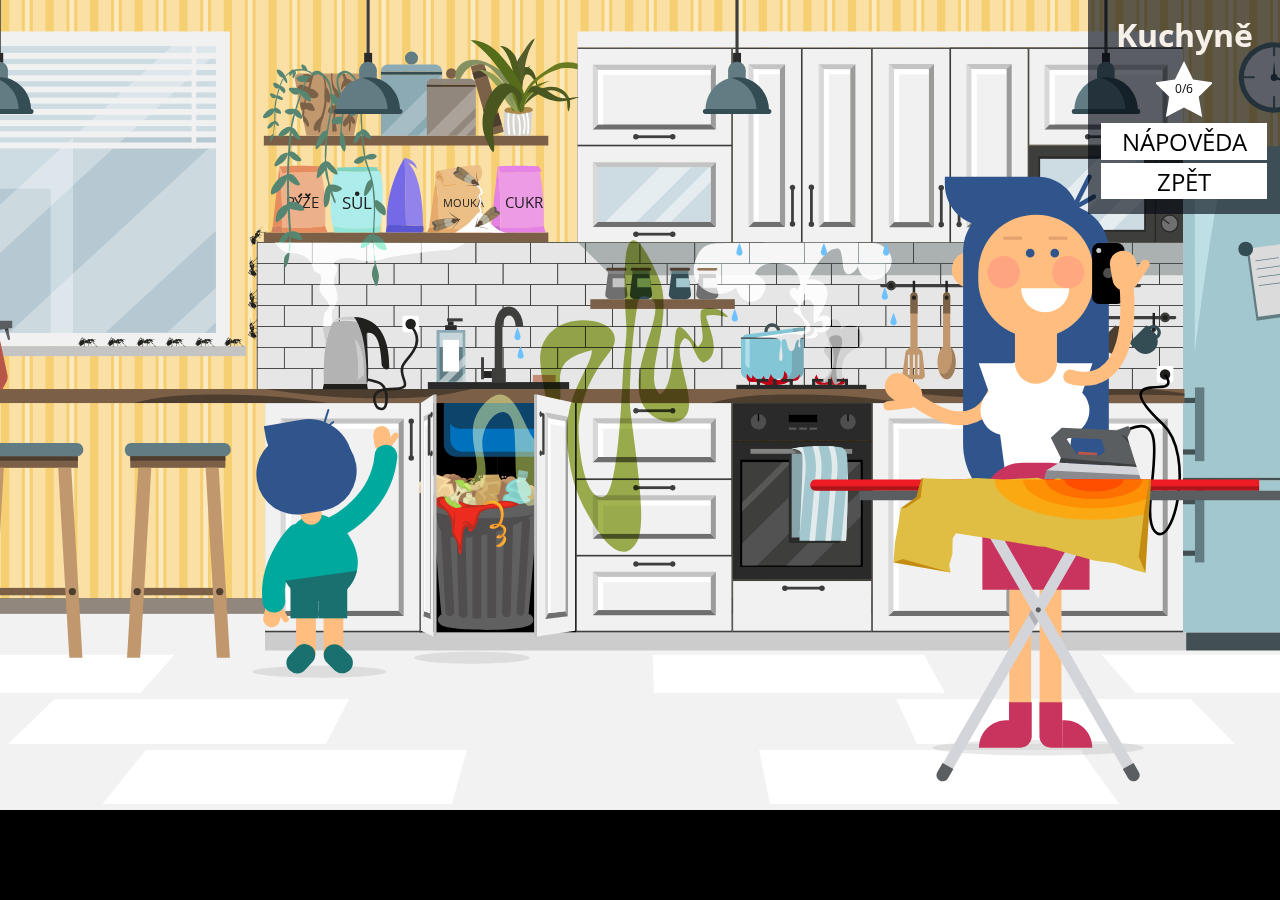
<file: kuchyne.html>
<!DOCTYPE html>
<html lang="en">
  <head>
    <meta charset="UTF-8" />
    <meta http-equiv="X-UA-Compatible" content="IE=edge" />
    <meta name="viewport" content="width=device-width, initial-scale=1.0"> 
    <title>Kuchyne</title>
    <link rel="stylesheet" href="style.css" />
    <link rel="stylesheet" href="kuchyne.css" />
    <script src="index.js" type="module"></script>
    <script src="kuchyne.js" type="module"></script>
    <link rel="preconnect" href="https://fonts.googleapis.com">
    <link rel="preconnect" href="https://fonts.gstatic.com" crossorigin>
    <link href="https://fonts.googleapis.com/css2?family=Open+Sans&display=swap" rel="stylesheet">
  </head>
  <body>

    <div class="otoc"> <p>otočte své zařízení</p> </div>
  
  

    <div class="screen">
      
      <div class="popisek ">
    
              <h2>Kuchyně</h2>
              <div class="popisek--star">
                <span class="star--counter">
            <a id="clicks">0</a>/6 </span>
                  
            </div>
            <button class="button--style"id="ku-hint">Nápověda</button>
            <button class="button--style" id="zmiz"><a href="index.html"> zpět </a></button>
            <button class="button--style " id="gohome"> <a href="index.html"><p> Hotovo!!! </p>
           
            </a></button>
            
        </div>

        <button id="gohome"> <a href="#" id="koupelna-done"> Přejdi na stránku</a></button>

      <div class="kuchyne--svg col-12 ">
        <svg id="okoli--svg" xmlns="http://www.w3.org/2000/svg" viewBox="0 0 3840 2160">
        <defs>
          <style>
            .cls-1, .cls-2, .cls-3, .cls-4, .cls-5, .cls-6, .cls-7, .cls-8, .cls-9, .cls-10, .cls-11, .cls-12, .cls-13 {
              fill: none;
            }
      
            .cls-2 {
              stroke-width: 52.74px;
            }
      
            .cls-2, .cls-3, .cls-4, .cls-6, .cls-7, .cls-8, .cls-10 {
              stroke-miterlimit: 10;
            }
      
            .cls-2, .cls-3, .cls-6 {
              stroke: #ffbe80;
            }
      
            .cls-3 {
              stroke-width: 58.31px;
            }
      
            .cls-4 {
              stroke: #1a706f;
              stroke-width: 75.34px;
            }
      
            .cls-14 {
              fill: #f6f6f6;
            }
      
            .cls-15 {
              fill: #f7dda6;
            }
      
            .cls-16, .cls-17, .cls-18 {
              fill: #f2f2f2;
            }
      
            .cls-19 {
              fill: #f7cf73;
            }
      
            .cls-20 {
              fill: #00a99d;
            }
      
            .cls-21 {
              fill: #697a20;
            }
      
            .cls-22 {
              fill: #0071bc;
            }
      
            .cls-23 {
              fill: #ecbf86;
            }
      
            .cls-24 {
              fill: #ecb08b;
            }
      
            .cls-25 {
              fill: #f2982c;
            }
      
            .cls-26 {
              fill: #ed2b1f;
            }
      
            .cls-27 {
              fill: #e6e6e6;
            }
      
            .cls-28 {
              fill: #e6e4b4;
            }
      
            .cls-29 {
              fill: #e3eaeb;
            }
      
            .cls-30, .cls-31 {
              fill: #fff;
            }
      
            .cls-32 {
              fill: #f1f1f1;
            }
      
            .cls-33 {
              fill: #ffc71c;
            }
      
            .cls-34 {
              fill: #e68c5e;
            }
      
            .cls-35 {
              fill: #ffa480;
            }
      
            .cls-36 {
              fill: #ffab35;
            }
      
            .cls-37 {
              fill: #ffbe80;
            }
      
            .cls-38 {
              fill: #ffa880;
            }
      
            .cls-39 {
              fill: #e681e6;
            }
      
            .cls-40 {
              fill: #fbe9c0;
            }
      
            .cls-41 {
              fill: #e6ab6c;
            }
      
            .cls-42 {
              fill: #fae0a4;
            }
      
            .cls-43 {
              fill: #ec9be4;
            }
      
            .cls-44 {
              fill: #edcc96;
            }
      
            .cls-45 {
              fill: #90ddd5;
            }
      
            .cls-46 {
              fill: #7cd3c0;
            }
      
            .cls-47 {
              fill: #7f5538;
            }
      
            .cls-48 {
              fill: #7469e6;
            }
      
            .cls-49 {
              fill: #996847;
            }
      
            .cls-50 {
              fill: #999;
            }
      
            .cls-51 {
              fill: #9283ec;
            }
      
            .cls-52 {
              fill: #92877c;
            }
      
            .cls-53 {
              fill: #91e6dc;
            }
      
            .cls-54 {
              fill: #a07555;
            }
      
            .cls-55 {
              fill: #83c6d6;
            }
      
            .cls-56 {
              fill: #8caab4;
            }
      
            .cls-57 {
              fill: #909e57;
            }
      
            .cls-58 {
              fill: #b8564a;
            }
      
            .cls-59 {
              fill: #333;
            }
      
            .cls-60 {
              fill: #858585;
            }
      
            .cls-61 {
              fill: #ceca9b;
            }
      
            .cls-62 {
              fill: #cddbe3;
            }
      
            .cls-63 {
              fill: #a3c7ce;
            }
      
            .cls-64 {
              fill: #a97567;
            }
      
            .cls-65 {
              fill: #bd2b1f;
            }
      
            .cls-66 {
              fill: #d8d8d8;
            }
      
            .cls-67 {
              fill: #c1976d;
            }
      
            .cls-68, .cls-69 {
              fill: #ccc;
            }
      
            .cls-70 {
              fill: #c9b9a7;
            }
      
            .cls-71 {
              fill: #ddba87;
            }
      
            .cls-72 {
              fill: #d3945a;
            }
      
            .cls-73 {
              fill: #d3825f;
            }
      
            .cls-74 {
              fill: #c48d79;
            }
      
            .cls-75 {
              fill: #c4c4c4;
            }
      
            .cls-76 {
              fill: #c4946c;
            }
      
            .cls-77 {
              fill: #ad894a;
            }
      
            .cls-78 {
              fill: #abd855;
            }
      
            .cls-79 {
              fill: #d6d4cf;
            }
      
            .cls-80 {
              fill: #dbdbdb;
            }
      
            .cls-81 {
              fill: #d3b472;
            }
      
            .cls-82 {
              fill: #d4d5db;
            }
      
            .cls-83, .cls-84, .cls-85 {
              fill: #e0bd43;
            }
      
            .cls-86 {
              fill: #aceceb;
            }
      
            .cls-87 {
              fill: #c9345e;
            }
      
            .cls-88 {
              fill: #c6a160;
            }
      
            .cls-89 {
              fill: #daf8ff;
            }
      
            .cls-90 {
              fill: #c96dd3;
            }
      
            .cls-91, .cls-92, .cls-93, .cls-94, .cls-95 {
              fill: #222221;
            }
      
            .cls-96, .cls-97, .cls-98, .cls-99 {
              fill: #202020;
            }
      
            .cls-100, .cls-101 {
              fill: #20201e;
            }
      
            .cls-102 {
              fill: #424f53;
            }
      
            .cls-103 {
              fill: #1a706f;
            }
      
            .cls-104 {
              fill: #3e3e3d;
            }
      
            .cls-105 {
              fill: #0d446c;
            }
      
            .cls-106 {
              fill: #93c83d;
            }
      
            .cls-107 {
              fill: #9b9b9a;
            }
      
            .cls-108 {
              fill: #6dc1fc;
            }
      
            .cls-109 {
              fill: #6f6f6f;
            }
      
            .cls-110 {
              fill: #89a5ac;
            }
      
            .cls-111 {
              fill: #545d2b;
            }
      
            .cls-112 {
              fill: #869162;
            }
      
            .cls-113 {
              fill: #556c1a;
            }
      
            .cls-114, .cls-115 {
              fill: #5b5e61;
            }
      
            .cls-116 {
              fill: #5b57d3;
            }
      
            .cls-117 {
              fill: #2a6984;
            }
      
            .cls-118 {
              fill: #2a2a2a;
            }
      
            .cls-119 {
              fill: #344c53;
            }
      
            .cls-120 {
              fill: #30558c;
            }
      
            .cls-121 {
              fill: #347a93;
            }
      
            .cls-122 {
              fill: #585857;
            }
      
            .cls-123 {
              fill: #568572;
            }
      
            .cls-124 {
              fill: #82ccc7;
            }
      
            .cls-125 {
              fill: #4c5c1f;
            }
      
            .cls-126 {
              fill: #606060;
            }
      
            .cls-127 {
              fill: #495620;
            }
      
            .cls-128 {
              fill: #617d83;
            }
      
            .cls-129 {
              fill: #4f4d4d;
            }
      
            .cls-130 {
              fill: #4f5d22;
            }
      
            .cls-131 {
              fill: #4e3e2f;
            }
      
            .cls-132 {
              fill: #515a28;
            }
      
            .cls-133 {
              fill: #4d4d4d;
            }
      
            .cls-134 {
              fill: #7b6147;
            }
      
            .cls-135 {
              fill: #7b6047;
            }
      
            .cls-5 {
              stroke-width: 12.5px;
            }
      
            .cls-5, .cls-6, .cls-8, .cls-9, .cls-10 {
              stroke-linecap: round;
            }
      
            .cls-5, .cls-9 {
              stroke: #30558c;
              stroke-linejoin: round;
            }
      
            .cls-92, .cls-84 {
              opacity: .2;
            }
      
            .cls-92, .cls-84, .cls-85, .cls-93, .cls-94, .cls-95 {
              mix-blend-mode: multiply;
            }
      
            .cls-136 {
              fill: #1a1a1a;
            }
      
            .cls-136, .cls-137, .cls-17, .cls-138, .cls-18 {
              mix-blend-mode: overlay;
            }
      
            .cls-137 {
              fill: #f15a24;
            }
      
            .cls-6 {
              stroke-width: 37.49px;
            }
      
            .cls-97 {
              font-size: 28.81px;
            }
      
            .cls-97, .cls-98, .cls-99 {
              font-family: Cubano-Regular, Cubano;
            }
      
            .cls-93, .cls-139 {
              opacity: .3;
            }
      
            .cls-94 {
              opacity: .4;
            }
      
            .cls-7 {
              stroke: #000;
            }
      
            .cls-7, .cls-140, .cls-115, .cls-141, .cls-142, .cls-143, .cls-101, .cls-144, .cls-69, .cls-145, .cls-146, .cls-147, .cls-148, .cls-149, .cls-150, .cls-151, .cls-152, .cls-153, .cls-31, .cls-18 {
              fill-rule: evenodd;
            }
      
            .cls-7, .cls-13 {
              stroke-width: 7px;
            }
      
            .cls-8 {
              stroke: #00a99d;
              stroke-width: 60.72px;
            }
      
            .cls-9 {
              stroke-width: 5.31px;
            }
      
            .cls-10 {
              stroke: #e2a16e;
              stroke-width: 8.33px;
            }
      
            .cls-154 {
              mix-blend-mode: hard-light;
            }
      
            .cls-155 {
              fill: #707c3a;
              mix-blend-mode: screen;
            }
      
            .cls-156 {
              letter-spacing: -.05em;
            }
      
            .cls-157 {
              opacity: .23;
            }
      
            .cls-158 {
              opacity: .39;
            }
      
            .cls-159 {
              opacity: .36;
            }
      
            .cls-160 {
              opacity: .51;
            }
      
            .cls-161 {
              opacity: .48;
            }
      
            .cls-162 {
              opacity: .79;
            }
      
            .cls-163 {
              opacity: .7;
            }
      
            .cls-140 {
              fill: #f6e3b1;
            }
      
            .cls-141 {
              fill: #604b39;
            }
      
            .cls-142 {
              fill: #615b53;
            }
      
            .cls-143 {
              fill: #947e5d;
            }
      
            .cls-144 {
              fill: #e0af80;
            }
      
            .cls-145 {
              fill: #db8f18;
            }
      
            .cls-146 {
              fill: #c10016;
            }
      
            .cls-147 {
              fill: #999a9a;
            }
      
            .cls-148 {
              fill: #b8b29d;
            }
      
            .cls-149 {
              fill: #8c6239;
            }
      
            .cls-150 {
              fill: #b3b3b3;
            }
      
            .cls-151 {
              fill: #ecc997;
            }
      
            .cls-152 {
              fill: #e3afb2;
            }
      
            .cls-153 {
              fill: #ed1c24;
            }
      
            .cls-11, .cls-12 {
              stroke-width: .22px;
            }
      
            .cls-11, .cls-12, .cls-13 {
              stroke-miterlimit: 22.93;
            }
      
            .cls-11, .cls-13 {
              stroke: #20201e;
            }
      
            .cls-12 {
              stroke: #e0af80;
            }
      
            .cls-95 {
              opacity: .1;
            }
      
            .cls-164 {
              isolation: isolate;
            }
      
            .cls-98 {
              font-size: 38.89px;
            }
      
            .cls-99 {
              font-size: 45.92px;
            }
          </style>
        </defs>
        <g class="cls-164">
          <g id="Vrstva_1" data-name="Vrstva 1">
            <g id="kuchyn">
              <rect class="cls-16" y="1635.3" width="3840" height="524.7"/>
              <rect class="cls-52" y="1594.86" width="3840" height="41.64"/>
              <g>
                <rect class="cls-68" x="920.11" y="1686.31" width="2456.99" height="48.36"/>
                <rect class="cls-19" x="11.1" width="3828.9" height="1594.86"/>
                <g>
                  <g>
                    <rect class="cls-42" width="33.8" height="1594.86"/>
                    <rect class="cls-42" x="63.07" width="33.8" height="1594.86"/>
                    <rect class="cls-40" x="41.93" width="12.7" height="1594.86"/>
                  </g>
                  <g>
                    <rect class="cls-42" x="118.87" width="33.8" height="1594.86"/>
                    <rect class="cls-42" x="181.94" width="33.8" height="1594.86"/>
                    <rect class="cls-40" x="160.8" width="12.7" height="1594.86"/>
                  </g>
                  <g>
                    <rect class="cls-42" x="237.74" width="33.8" height="1594.86"/>
                    <rect class="cls-42" x="300.81" width="33.8" height="1594.86"/>
                    <rect class="cls-40" x="279.67" width="12.7" height="1594.86"/>
                  </g>
                  <g>
                    <rect class="cls-42" x="356.61" width="33.8" height="1594.86"/>
                    <rect class="cls-42" x="419.68" width="33.8" height="1594.86"/>
                    <rect class="cls-40" x="398.54" width="12.7" height="1594.86"/>
                  </g>
                  <g>
                    <rect class="cls-42" x="475.49" width="33.8" height="1594.86"/>
                    <rect class="cls-42" x="538.55" width="33.8" height="1594.86"/>
                    <rect class="cls-40" x="517.41" width="12.7" height="1594.86"/>
                  </g>
                  <g>
                    <rect class="cls-42" x="594.36" width="33.8" height="1594.86"/>
                    <rect class="cls-42" x="657.43" width="33.8" height="1594.86"/>
                    <rect class="cls-40" x="636.28" width="12.7" height="1594.86"/>
                  </g>
                  <g>
                    <rect class="cls-42" x="713.23" width="33.8" height="1594.86"/>
                    <rect class="cls-42" x="776.3" width="33.8" height="1594.86"/>
                    <rect class="cls-40" x="755.16" width="12.7" height="1594.86"/>
                  </g>
                  <g>
                    <rect class="cls-42" x="832.1" width="33.8" height="1594.86"/>
                    <rect class="cls-42" x="895.17" width="33.8" height="1594.86"/>
                    <rect class="cls-40" x="874.03" width="12.7" height="1594.86"/>
                  </g>
                  <g>
                    <rect class="cls-42" x="950.97" width="33.8" height="1594.86"/>
                    <rect class="cls-42" x="1014.04" width="33.8" height="1594.86"/>
                    <rect class="cls-40" x="992.9" width="12.7" height="1594.86"/>
                  </g>
                  <g>
                    <rect class="cls-42" x="1069.84" width="33.8" height="1594.86"/>
                    <rect class="cls-42" x="1132.91" width="33.8" height="1594.86"/>
                    <rect class="cls-40" x="1111.77" width="12.7" height="1594.86"/>
                  </g>
                  <g>
                    <rect class="cls-42" x="1188.72" width="33.8" height="1594.86"/>
                    <rect class="cls-42" x="1251.78" width="33.8" height="1594.86"/>
                    <rect class="cls-40" x="1230.64" width="12.7" height="1594.86"/>
                  </g>
                  <g>
                    <rect class="cls-42" x="1307.59" width="33.8" height="1594.86"/>
                    <rect class="cls-42" x="1370.65" width="33.8" height="1594.86"/>
                    <rect class="cls-40" x="1349.51" width="12.7" height="1594.86"/>
                  </g>
                  <g>
                    <rect class="cls-42" x="1426.46" width="33.8" height="1594.86"/>
                    <rect class="cls-42" x="1489.53" width="33.8" height="1594.86"/>
                    <rect class="cls-40" x="1468.38" width="12.7" height="1594.86"/>
                  </g>
                  <g>
                    <rect class="cls-42" x="1545.33" width="33.8" height="1594.86"/>
                    <rect class="cls-42" x="1608.4" width="33.8" height="1594.86"/>
                    <rect class="cls-40" x="1587.26" width="12.7" height="1594.86"/>
                  </g>
                  <g>
                    <rect class="cls-42" x="1664.2" width="33.8" height="1594.86"/>
                    <rect class="cls-42" x="1727.27" width="33.8" height="1594.86"/>
                    <rect class="cls-40" x="1706.13" width="12.7" height="1594.86"/>
                  </g>
                  <g>
                    <rect class="cls-42" x="1783.07" width="33.8" height="1594.86"/>
                    <rect class="cls-42" x="1846.14" width="33.8" height="1594.86"/>
                    <rect class="cls-40" x="1825" width="12.7" height="1594.86"/>
                  </g>
                  <g>
                    <rect class="cls-42" x="1901.94" width="33.8" height="1594.86"/>
                    <rect class="cls-42" x="1965.01" width="33.8" height="1594.86"/>
                    <rect class="cls-40" x="1943.87" width="12.7" height="1594.86"/>
                  </g>
                  <g>
                    <rect class="cls-42" x="2020.82" width="33.8" height="1594.86"/>
                    <rect class="cls-42" x="2083.88" width="33.8" height="1594.86"/>
                    <rect class="cls-40" x="2062.74" width="12.7" height="1594.86"/>
                  </g>
                  <g>
                    <rect class="cls-42" x="2139.69" width="33.8" height="1594.86"/>
                    <rect class="cls-42" x="2202.76" width="33.8" height="1594.86"/>
                    <rect class="cls-40" x="2181.61" width="12.7" height="1594.86"/>
                  </g>
                  <g>
                    <rect class="cls-42" x="2258.56" width="33.8" height="1594.86"/>
                    <rect class="cls-42" x="2321.63" width="33.8" height="1594.86"/>
                    <rect class="cls-40" x="2300.49" width="12.7" height="1594.86"/>
                  </g>
                  <g>
                    <rect class="cls-42" x="2377.43" width="33.8" height="1594.86"/>
                    <rect class="cls-42" x="2440.5" width="33.8" height="1594.86"/>
                    <rect class="cls-40" x="2419.36" width="12.7" height="1594.86"/>
                  </g>
                  <g>
                    <rect class="cls-42" x="2496.3" width="33.8" height="1594.86"/>
                    <rect class="cls-42" x="2559.37" width="33.8" height="1594.86"/>
                    <rect class="cls-40" x="2538.23" width="12.7" height="1594.86"/>
                  </g>
                  <g>
                    <rect class="cls-42" x="2615.17" width="33.8" height="1594.86"/>
                    <rect class="cls-42" x="2678.24" width="33.8" height="1594.86"/>
                    <rect class="cls-40" x="2657.1" width="12.7" height="1594.86"/>
                  </g>
                  <g>
                    <rect class="cls-42" x="2734.05" width="33.8" height="1594.86"/>
                    <rect class="cls-42" x="2797.11" width="33.8" height="1594.86"/>
                    <rect class="cls-40" x="2775.97" width="12.7" height="1594.86"/>
                  </g>
                  <g>
                    <rect class="cls-42" x="2852.92" width="33.8" height="1594.86"/>
                    <rect class="cls-42" x="2915.98" width="33.8" height="1594.86"/>
                    <rect class="cls-40" x="2894.84" width="12.7" height="1594.86"/>
                  </g>
                  <g>
                    <rect class="cls-42" x="2971.79" width="33.8" height="1594.86"/>
                    <rect class="cls-42" x="3034.86" width="33.8" height="1594.86"/>
                    <rect class="cls-40" x="3013.71" width="12.7" height="1594.86"/>
                  </g>
                  <g>
                    <rect class="cls-42" x="3090.66" width="33.8" height="1594.86"/>
                    <rect class="cls-42" x="3153.73" width="33.8" height="1594.86"/>
                    <rect class="cls-40" x="3132.59" width="12.7" height="1594.86"/>
                  </g>
                  <g>
                    <rect class="cls-42" x="3209.53" width="33.8" height="1594.86"/>
                    <rect class="cls-42" x="3272.6" width="33.8" height="1594.86"/>
                    <rect class="cls-40" x="3251.46" width="12.7" height="1594.86"/>
                  </g>
                  <g>
                    <rect class="cls-42" x="3328.4" width="33.8" height="1594.86"/>
                    <rect class="cls-42" x="3391.47" width="33.8" height="1594.86"/>
                    <rect class="cls-40" x="3370.33" width="12.7" height="1594.86"/>
                  </g>
                  <g>
                    <rect class="cls-42" x="3447.27" width="33.8" height="1594.86"/>
                    <rect class="cls-42" x="3510.34" width="33.8" height="1594.86"/>
                    <rect class="cls-40" x="3489.2" width="12.7" height="1594.86"/>
                  </g>
                  <g>
                    <rect class="cls-42" x="3566.15" width="33.8" height="1594.86"/>
                    <rect class="cls-42" x="3629.21" width="33.8" height="1594.86"/>
                    <rect class="cls-40" x="3608.07" width="12.7" height="1594.86"/>
                  </g>
                  <g>
                    <rect class="cls-42" x="3685.02" width="33.8" height="1594.86"/>
                    <rect class="cls-42" x="3748.09" width="33.8" height="1594.86"/>
                    <rect class="cls-40" x="3726.94" width="12.7" height="1594.86"/>
                  </g>
                  <rect class="cls-42" x="3803.89" width="33.8" height="1594.86"/>
                </g>
                <g>
                  <rect class="cls-27" x="899.17" y="702.96" width="146.17" height="56.02"/>
                  <path class="cls-59" d="M1046.46,760.11h-148.42v-58.27h148.42v58.27Zm-146.17-2.25h143.93v-53.77h-143.93v53.77Z"/>
                </g>
                <g>
                  <rect class="cls-27" x="899.17" y="815" width="146.17" height="56.02"/>
                  <path class="cls-59" d="M1046.46,872.14h-148.42v-58.27h148.42v58.27Zm-146.17-2.25h143.93v-53.77h-143.93v53.77Z"/>
                </g>
                <g>
                  <rect class="cls-27" x="899.17" y="927.03" width="146.17" height="56.02"/>
                  <path class="cls-59" d="M1046.46,984.17h-148.42v-58.27h148.42v58.27Zm-146.17-2.25h143.93v-53.77h-143.93v53.77Z"/>
                </g>
                <g>
                  <rect class="cls-27" x="2941.28" y="646.95" width="146.17" height="56.02"/>
                  <path class="cls-59" d="M3088.58,704.09h-148.42v-58.27h148.42v58.27Zm-146.17-2.25h143.93v-53.76h-143.93v53.76Z"/>
                </g>
                <g>
                  <rect class="cls-27" x="3013.75" y="702.96" width="146.17" height="56.02"/>
                  <path class="cls-59" d="M3161.05,760.11h-148.42v-58.27h148.42v58.27Zm-146.17-2.25h143.93v-53.77h-143.93v53.77Z"/>
                </g>
                <g>
                  <rect class="cls-27" x="2941.28" y="758.98" width="146.17" height="56.02"/>
                  <path class="cls-59" d="M3088.58,816.12h-148.42v-58.27h148.42v58.27Zm-146.17-2.25h143.93v-53.76h-143.93v53.76Z"/>
                </g>
                <g>
                  <rect class="cls-27" x="3013.75" y="815" width="146.17" height="56.02"/>
                  <path class="cls-59" d="M3161.05,872.14h-148.42v-58.27h148.42v58.27Zm-146.17-2.25h143.93v-53.76h-143.93v53.76Z"/>
                </g>
                <g>
                  <rect class="cls-27" x="2941.28" y="871.01" width="146.17" height="56.02"/>
                  <path class="cls-59" d="M3088.58,928.16h-148.42v-58.27h148.42v58.27Zm-146.17-2.25h143.93v-53.77h-143.93v53.77Z"/>
                </g>
                <g>
                  <rect class="cls-27" x="2941.28" y="983.05" width="146.17" height="56.02"/>
                  <path class="cls-59" d="M3088.58,1040.19h-148.42v-58.27h148.42v58.27Zm-146.17-2.25h143.93v-53.76h-143.93v53.76Z"/>
                </g>
                <g>
                  <rect class="cls-27" x="3013.75" y="927.03" width="146.17" height="56.02"/>
                  <path class="cls-59" d="M3161.05,984.17h-148.42v-58.27h148.42v58.27Zm-146.17-2.25h143.93v-53.77h-143.93v53.77Z"/>
                </g>
                <g>
                  <rect class="cls-27" x="3086.84" y="646.95" width="146.17" height="56.02"/>
                  <path class="cls-59" d="M3234.14,704.09h-148.42v-58.27h148.42v58.27Zm-146.17-2.25h143.93v-53.76h-143.93v53.76Z"/>
                </g>
                <g>
                  <rect class="cls-27" x="3159.31" y="702.96" width="146.17" height="56.02"/>
                  <path class="cls-59" d="M3306.61,760.11h-148.42v-58.27h148.42v58.27Zm-146.17-2.25h143.93v-53.77h-143.93v53.77Z"/>
                </g>
                <g>
                  <rect class="cls-27" x="3086.84" y="758.98" width="146.17" height="56.02"/>
                  <path class="cls-59" d="M3234.14,816.12h-148.42v-58.27h148.42v58.27Zm-146.17-2.25h143.93v-53.76h-143.93v53.76Z"/>
                </g>
                <g>
                  <rect class="cls-27" x="3159.31" y="815" width="146.17" height="56.02"/>
                  <path class="cls-59" d="M3306.61,872.14h-148.42v-58.27h148.42v58.27Zm-146.17-2.25h143.93v-53.76h-143.93v53.76Z"/>
                </g>
                <g>
                  <rect class="cls-27" x="3086.84" y="871.01" width="146.17" height="56.02"/>
                  <path class="cls-59" d="M3234.14,928.16h-148.42v-58.27h148.42v58.27Zm-146.17-2.25h143.93v-53.77h-143.93v53.77Z"/>
                </g>
                <g>
                  <rect class="cls-27" x="3086.84" y="983.05" width="146.17" height="56.02"/>
                  <path class="cls-59" d="M3234.14,1040.19h-148.42v-58.27h148.42v58.27Zm-146.17-2.25h143.93v-53.76h-143.93v53.76Z"/>
                </g>
                <g>
                  <rect class="cls-27" x="3159.31" y="927.03" width="146.17" height="56.02"/>
                  <path class="cls-59" d="M3306.61,984.17h-148.42v-58.27h148.42v58.27Zm-146.17-2.25h143.93v-53.77h-143.93v53.77Z"/>
                </g>
                <g>
                  <rect class="cls-27" x="3233.01" y="646.95" width="146.17" height="56.02"/>
                  <path class="cls-59" d="M3380.31,704.09h-148.42v-58.27h148.42v58.27Zm-146.17-2.25h143.93v-53.76h-143.93v53.76Z"/>
                </g>
                <g>
                  <rect class="cls-27" x="3305.48" y="702.96" width="146.17" height="56.02"/>
                  <path class="cls-59" d="M3452.78,760.11h-148.42v-58.27h148.42v58.27Zm-146.17-2.25h143.93v-53.77h-143.93v53.77Z"/>
                </g>
                <g>
                  <rect class="cls-27" x="3233.01" y="758.98" width="146.17" height="56.02"/>
                  <path class="cls-59" d="M3380.31,816.12h-148.42v-58.27h148.42v58.27Zm-146.17-2.25h143.93v-53.76h-143.93v53.76Z"/>
                </g>
                <g>
                  <rect class="cls-27" x="3305.48" y="815" width="146.17" height="56.02"/>
                  <path class="cls-59" d="M3452.78,872.14h-148.42v-58.27h148.42v58.27Zm-146.17-2.25h143.93v-53.76h-143.93v53.76Z"/>
                </g>
                <g>
                  <rect class="cls-27" x="3233.01" y="871.01" width="146.17" height="56.02"/>
                  <path class="cls-59" d="M3380.31,928.16h-148.42v-58.27h148.42v58.27Zm-146.17-2.25h143.93v-53.77h-143.93v53.77Z"/>
                </g>
                <g>
                  <rect class="cls-27" x="3233.01" y="983.05" width="146.17" height="56.02"/>
                  <path class="cls-59" d="M3380.31,1040.19h-148.42v-58.27h148.42v58.27Zm-146.17-2.25h143.93v-53.76h-143.93v53.76Z"/>
                </g>
                <g>
                  <rect class="cls-27" x="3305.48" y="927.03" width="146.17" height="56.02"/>
                  <path class="cls-59" d="M3452.78,984.17h-148.42v-58.27h148.42v58.27Zm-146.17-2.25h143.93v-53.77h-143.93v53.77Z"/>
                </g>
                <g>
                  <rect class="cls-27" x="3378.57" y="646.95" width="146.17" height="56.02"/>
                  <path class="cls-59" d="M3525.87,704.09h-148.42v-58.27h148.42v58.27Zm-146.17-2.25h143.93v-53.76h-143.93v53.76Z"/>
                </g>
                <g>
                  <rect class="cls-27" x="3451.04" y="702.96" width="146.17" height="56.02"/>
                  <path class="cls-59" d="M3598.34,760.11h-148.42v-58.27h148.42v58.27Zm-146.17-2.25h143.93v-53.77h-143.93v53.77Z"/>
                </g>
                <g>
                  <rect class="cls-27" x="3378.57" y="758.98" width="146.17" height="56.02"/>
                  <path class="cls-59" d="M3525.87,816.12h-148.42v-58.27h148.42v58.27Zm-146.17-2.25h143.93v-53.76h-143.93v53.76Z"/>
                </g>
                <g>
                  <rect class="cls-27" x="3451.04" y="815" width="146.17" height="56.02"/>
                  <path class="cls-59" d="M3598.34,872.14h-148.42v-58.27h148.42v58.27Zm-146.17-2.25h143.93v-53.76h-143.93v53.76Z"/>
                </g>
                <g>
                  <rect class="cls-27" x="3378.57" y="871.01" width="146.17" height="56.02"/>
                  <path class="cls-59" d="M3525.87,928.16h-148.42v-58.27h148.42v58.27Zm-146.17-2.25h143.93v-53.77h-143.93v53.77Z"/>
                </g>
                <g>
                  <rect class="cls-27" x="3378.57" y="983.05" width="146.17" height="56.02"/>
                  <path class="cls-59" d="M3525.87,1040.19h-148.42v-58.27h148.42v58.27Zm-146.17-2.25h143.93v-53.76h-143.93v53.76Z"/>
                </g>
                <g>
                  <rect class="cls-27" x="3451.04" y="927.03" width="146.17" height="56.02"/>
                  <path class="cls-59" d="M3598.34,984.17h-148.42v-58.27h148.42v58.27Zm-146.17-2.25h143.93v-53.77h-143.93v53.77Z"/>
                </g>
                <g>
                  <rect class="cls-27" x="2357.82" y="646.95" width="146.17" height="56.02"/>
                  <path class="cls-59" d="M2505.12,704.09h-148.42v-58.27h148.42v58.27Zm-146.17-2.25h143.93v-53.76h-143.93v53.76Z"/>
                </g>
                <g>
                  <rect class="cls-27" x="2430.29" y="702.96" width="146.17" height="56.02"/>
                  <path class="cls-59" d="M2577.59,760.11h-148.42v-58.27h148.42v58.27Zm-146.17-2.25h143.92v-53.77h-143.92v53.77Z"/>
                </g>
                <g>
                  <rect class="cls-27" x="2357.82" y="758.98" width="146.17" height="56.02"/>
                  <path class="cls-59" d="M2505.12,816.12h-148.42v-58.27h148.42v58.27Zm-146.17-2.25h143.93v-53.76h-143.93v53.76Z"/>
                </g>
                <g>
                  <rect class="cls-27" x="2430.29" y="815" width="146.17" height="56.02"/>
                  <path class="cls-59" d="M2577.59,872.14h-148.42v-58.27h148.42v58.27Zm-146.17-2.25h143.92v-53.76h-143.92v53.76Z"/>
                </g>
                <g>
                  <rect class="cls-27" x="2357.82" y="871.01" width="146.17" height="56.02"/>
                  <path class="cls-59" d="M2505.12,928.16h-148.42v-58.27h148.42v58.27Zm-146.17-2.25h143.93v-53.77h-143.93v53.77Z"/>
                </g>
                <g>
                  <rect class="cls-27" x="2357.82" y="983.05" width="146.17" height="56.02"/>
                  <path class="cls-59" d="M2505.12,1040.19h-148.42v-58.27h148.42v58.27Zm-146.17-2.25h143.93v-53.76h-143.93v53.76Z"/>
                </g>
                <g>
                  <rect class="cls-27" x="2430.29" y="927.03" width="146.17" height="56.02"/>
                  <path class="cls-59" d="M2577.59,984.17h-148.42v-58.27h148.42v58.27Zm-146.17-2.25h143.92v-53.77h-143.92v53.77Z"/>
                </g>
                <g>
                  <rect class="cls-27" x="2503.38" y="646.95" width="146.17" height="56.02"/>
                  <path class="cls-59" d="M2650.67,704.09h-148.42v-58.27h148.42v58.27Zm-146.17-2.25h143.93v-53.76h-143.93v53.76Z"/>
                </g>
                <g>
                  <rect class="cls-27" x="2575.85" y="702.96" width="146.17" height="56.02"/>
                  <path class="cls-59" d="M2723.15,760.11h-148.42v-58.27h148.42v58.27Zm-146.17-2.25h143.93v-53.77h-143.93v53.77Z"/>
                </g>
                <g>
                  <rect class="cls-27" x="2503.38" y="758.98" width="146.17" height="56.02"/>
                  <path class="cls-59" d="M2650.67,816.12h-148.42v-58.27h148.42v58.27Zm-146.17-2.25h143.93v-53.76h-143.93v53.76Z"/>
                </g>
                <g>
                  <rect class="cls-27" x="2575.85" y="815" width="146.17" height="56.02"/>
                  <path class="cls-59" d="M2723.15,872.14h-148.42v-58.27h148.42v58.27Zm-146.17-2.25h143.93v-53.76h-143.93v53.76Z"/>
                </g>
                <g>
                  <rect class="cls-27" x="2503.38" y="871.01" width="146.17" height="56.02"/>
                  <path class="cls-59" d="M2650.67,928.16h-148.42v-58.27h148.42v58.27Zm-146.17-2.25h143.93v-53.77h-143.93v53.77Z"/>
                </g>
                <g>
                  <rect class="cls-27" x="2503.38" y="983.05" width="146.17" height="56.02"/>
                  <path class="cls-59" d="M2650.67,1040.19h-148.42v-58.27h148.42v58.27Zm-146.17-2.25h143.93v-53.76h-143.93v53.76Z"/>
                </g>
                <g>
                  <rect class="cls-27" x="2575.85" y="927.03" width="146.17" height="56.02"/>
                  <path class="cls-59" d="M2723.15,984.17h-148.42v-58.27h148.42v58.27Zm-146.17-2.25h143.93v-53.77h-143.93v53.77Z"/>
                </g>
                <g>
                  <rect class="cls-27" x="2649.55" y="646.95" width="146.17" height="56.02"/>
                  <path class="cls-59" d="M2796.85,704.09h-148.42v-58.27h148.42v58.27Zm-146.17-2.25h143.93v-53.76h-143.93v53.76Z"/>
                </g>
                <g>
                  <rect class="cls-27" x="2722.02" y="702.96" width="146.17" height="56.02"/>
                  <path class="cls-59" d="M2869.32,760.11h-148.42v-58.27h148.42v58.27Zm-146.17-2.25h143.93v-53.77h-143.93v53.77Z"/>
                </g>
                <g>
                  <rect class="cls-27" x="2649.55" y="758.98" width="146.17" height="56.02"/>
                  <path class="cls-59" d="M2796.85,816.12h-148.42v-58.27h148.42v58.27Zm-146.17-2.25h143.93v-53.76h-143.93v53.76Z"/>
                </g>
                <g>
                  <rect class="cls-27" x="2722.02" y="815" width="146.17" height="56.02"/>
                  <path class="cls-59" d="M2869.32,872.14h-148.42v-58.27h148.42v58.27Zm-146.17-2.25h143.93v-53.76h-143.93v53.76Z"/>
                </g>
                <g>
                  <rect class="cls-27" x="2649.55" y="871.01" width="146.17" height="56.02"/>
                  <path class="cls-59" d="M2796.85,928.16h-148.42v-58.27h148.42v58.27Zm-146.17-2.25h143.93v-53.77h-143.93v53.77Z"/>
                </g>
                <g>
                  <rect class="cls-27" x="2649.55" y="983.05" width="146.17" height="56.02"/>
                  <path class="cls-59" d="M2796.85,1040.19h-148.42v-58.27h148.42v58.27Zm-146.17-2.25h143.93v-53.76h-143.93v53.76Z"/>
                </g>
                <g>
                  <rect class="cls-27" x="2722.02" y="927.03" width="146.17" height="56.02"/>
                  <path class="cls-59" d="M2869.32,984.17h-148.42v-58.27h148.42v58.27Zm-146.17-2.25h143.93v-53.77h-143.93v53.77Z"/>
                </g>
                <g>
                  <rect class="cls-27" x="2795.11" y="646.95" width="146.17" height="56.02"/>
                  <path class="cls-59" d="M2942.41,704.09h-148.42v-58.27h148.42v58.27Zm-146.17-2.25h143.93v-53.76h-143.93v53.76Z"/>
                </g>
                <g>
                  <rect class="cls-27" x="2867.58" y="702.96" width="146.17" height="56.02"/>
                  <path class="cls-59" d="M3014.88,760.11h-148.42v-58.27h148.42v58.27Zm-146.17-2.25h143.93v-53.77h-143.93v53.77Z"/>
                </g>
                <g>
                  <rect class="cls-27" x="2795.11" y="758.98" width="146.17" height="56.02"/>
                  <path class="cls-59" d="M2942.41,816.12h-148.42v-58.27h148.42v58.27Zm-146.17-2.25h143.93v-53.76h-143.93v53.76Z"/>
                </g>
                <g>
                  <rect class="cls-27" x="2867.58" y="815" width="146.17" height="56.02"/>
                  <path class="cls-59" d="M3014.88,872.14h-148.42v-58.27h148.42v58.27Zm-146.17-2.25h143.93v-53.76h-143.93v53.76Z"/>
                </g>
                <g>
                  <rect class="cls-27" x="2795.11" y="871.01" width="146.17" height="56.02"/>
                  <path class="cls-59" d="M2942.41,928.16h-148.42v-58.27h148.42v58.27Zm-146.17-2.25h143.93v-53.77h-143.93v53.77Z"/>
                </g>
                <g>
                  <rect class="cls-27" x="2795.11" y="983.05" width="146.17" height="56.02"/>
                  <path class="cls-59" d="M2942.41,1040.19h-148.42v-58.27h148.42v58.27Zm-146.17-2.25h143.93v-53.76h-143.93v53.76Z"/>
                </g>
                <g>
                  <rect class="cls-27" x="2867.58" y="927.03" width="146.17" height="56.02"/>
                  <path class="cls-59" d="M3014.88,984.17h-148.42v-58.27h148.42v58.27Zm-146.17-2.25h143.93v-53.77h-143.93v53.77Z"/>
                </g>
                <g>
                  <rect class="cls-27" x="1774.36" y="646.95" width="146.17" height="56.02"/>
                  <path class="cls-59" d="M1921.66,704.09h-148.42v-58.27h148.42v58.27Zm-146.17-2.25h143.93v-53.76h-143.93v53.76Z"/>
                </g>
                <g>
                  <rect class="cls-27" x="1846.83" y="702.96" width="146.17" height="56.02"/>
                  <path class="cls-59" d="M1994.13,760.11h-148.42v-58.27h148.42v58.27Zm-146.17-2.25h143.93v-53.77h-143.93v53.77Z"/>
                </g>
                <g>
                  <rect class="cls-27" x="1774.36" y="758.98" width="146.17" height="56.02"/>
                  <path class="cls-59" d="M1921.66,816.12h-148.42v-58.27h148.42v58.27Zm-146.17-2.25h143.93v-53.76h-143.93v53.76Z"/>
                </g>
                <g>
                  <rect class="cls-27" x="1846.83" y="815" width="146.17" height="56.02"/>
                  <path class="cls-59" d="M1994.13,872.14h-148.42v-58.27h148.42v58.27Zm-146.17-2.25h143.93v-53.76h-143.93v53.76Z"/>
                </g>
                <g>
                  <rect class="cls-27" x="1774.36" y="871.01" width="146.17" height="56.02"/>
                  <path class="cls-59" d="M1921.66,928.16h-148.42v-58.27h148.42v58.27Zm-146.17-2.25h143.93v-53.77h-143.93v53.77Z"/>
                </g>
                <g>
                  <rect class="cls-27" x="1774.36" y="983.05" width="146.17" height="56.02"/>
                  <path class="cls-59" d="M1921.66,1040.19h-148.42v-58.27h148.42v58.27Zm-146.17-2.25h143.93v-53.76h-143.93v53.76Z"/>
                </g>
                <g>
                  <rect class="cls-27" x="1846.83" y="927.03" width="146.17" height="56.02"/>
                  <path class="cls-59" d="M1994.13,984.17h-148.42v-58.27h148.42v58.27Zm-146.17-2.25h143.93v-53.77h-143.93v53.77Z"/>
                </g>
                <g>
                  <rect class="cls-27" x="1919.92" y="646.95" width="146.17" height="56.02"/>
                  <path class="cls-59" d="M2067.21,704.09h-148.42v-58.27h148.42v58.27Zm-146.17-2.25h143.93v-53.76h-143.93v53.76Z"/>
                </g>
                <g>
                  <rect class="cls-27" x="1992.39" y="702.96" width="146.17" height="56.02"/>
                  <path class="cls-59" d="M2139.69,760.11h-148.42v-58.27h148.42v58.27Zm-146.17-2.25h143.93v-53.77h-143.93v53.77Z"/>
                </g>
                <g>
                  <rect class="cls-27" x="1919.92" y="758.98" width="146.17" height="56.02"/>
                  <path class="cls-59" d="M2067.21,816.12h-148.42v-58.27h148.42v58.27Zm-146.17-2.25h143.93v-53.76h-143.93v53.76Z"/>
                </g>
                <g>
                  <rect class="cls-27" x="1992.39" y="815" width="146.17" height="56.02"/>
                  <path class="cls-59" d="M2139.69,872.14h-148.42v-58.27h148.42v58.27Zm-146.17-2.25h143.93v-53.76h-143.93v53.76Z"/>
                </g>
                <g>
                  <rect class="cls-27" x="1919.92" y="871.01" width="146.17" height="56.02"/>
                  <path class="cls-59" d="M2067.21,928.16h-148.42v-58.27h148.42v58.27Zm-146.17-2.25h143.93v-53.77h-143.93v53.77Z"/>
                </g>
                <g>
                  <rect class="cls-27" x="1919.92" y="983.05" width="146.17" height="56.02"/>
                  <path class="cls-59" d="M2067.21,1040.19h-148.42v-58.27h148.42v58.27Zm-146.17-2.25h143.93v-53.76h-143.93v53.76Z"/>
                </g>
                <g>
                  <rect class="cls-27" x="1992.39" y="927.03" width="146.17" height="56.02"/>
                  <path class="cls-59" d="M2139.69,984.17h-148.42v-58.27h148.42v58.27Zm-146.17-2.25h143.93v-53.77h-143.93v53.77Z"/>
                </g>
                <g>
                  <rect class="cls-27" x="2066.09" y="646.95" width="146.17" height="56.02"/>
                  <path class="cls-59" d="M2213.39,704.09h-148.42v-58.27h148.42v58.27Zm-146.17-2.25h143.93v-53.76h-143.93v53.76Z"/>
                </g>
                <g>
                  <rect class="cls-27" x="2138.56" y="702.96" width="146.17" height="56.02"/>
                  <path class="cls-59" d="M2285.86,760.11h-148.42v-58.27h148.42v58.27Zm-146.17-2.25h143.93v-53.77h-143.93v53.77Z"/>
                </g>
                <g>
                  <rect class="cls-27" x="2066.09" y="758.98" width="146.17" height="56.02"/>
                  <path class="cls-59" d="M2213.39,816.12h-148.42v-58.27h148.42v58.27Zm-146.17-2.25h143.93v-53.76h-143.93v53.76Z"/>
                </g>
                <g>
                  <rect class="cls-27" x="2138.56" y="815" width="146.17" height="56.02"/>
                  <path class="cls-59" d="M2285.86,872.14h-148.42v-58.27h148.42v58.27Zm-146.17-2.25h143.93v-53.76h-143.93v53.76Z"/>
                </g>
                <g>
                  <rect class="cls-27" x="2066.09" y="871.01" width="146.17" height="56.02"/>
                  <path class="cls-59" d="M2213.39,928.16h-148.42v-58.27h148.42v58.27Zm-146.17-2.25h143.93v-53.77h-143.93v53.77Z"/>
                </g>
                <g>
                  <rect class="cls-27" x="2066.09" y="983.05" width="146.17" height="56.02"/>
                  <path class="cls-59" d="M2213.39,1040.19h-148.42v-58.27h148.42v58.27Zm-146.17-2.25h143.93v-53.76h-143.93v53.76Z"/>
                </g>
                <g>
                  <rect class="cls-27" x="2138.56" y="927.03" width="146.17" height="56.02"/>
                  <path class="cls-59" d="M2285.86,984.17h-148.42v-58.27h148.42v58.27Zm-146.17-2.25h143.93v-53.77h-143.93v53.77Z"/>
                </g>
                <g>
                  <rect class="cls-27" x="2211.65" y="646.95" width="146.17" height="56.02"/>
                  <path class="cls-59" d="M2358.94,704.09h-148.42v-58.27h148.42v58.27Zm-146.17-2.25h143.93v-53.76h-143.93v53.76Z"/>
                </g>
                <g>
                  <rect class="cls-27" x="2284.12" y="702.96" width="146.17" height="56.02"/>
                  <path class="cls-59" d="M2431.42,760.11h-148.42v-58.27h148.42v58.27Zm-146.17-2.25h143.93v-53.77h-143.93v53.77Z"/>
                </g>
                <g>
                  <rect class="cls-27" x="2211.65" y="758.98" width="146.17" height="56.02"/>
                  <path class="cls-59" d="M2358.94,816.12h-148.42v-58.27h148.42v58.27Zm-146.17-2.25h143.93v-53.76h-143.93v53.76Z"/>
                </g>
                <g>
                  <rect class="cls-27" x="2284.12" y="815" width="146.17" height="56.02"/>
                  <path class="cls-59" d="M2431.42,872.14h-148.42v-58.27h148.42v58.27Zm-146.17-2.25h143.93v-53.76h-143.93v53.76Z"/>
                </g>
                <g>
                  <rect class="cls-27" x="2211.65" y="871.01" width="146.17" height="56.02"/>
                  <path class="cls-59" d="M2358.94,928.16h-148.42v-58.27h148.42v58.27Zm-146.17-2.25h143.93v-53.77h-143.93v53.77Z"/>
                </g>
                <g>
                  <rect class="cls-27" x="2211.65" y="983.05" width="146.17" height="56.02"/>
                  <path class="cls-59" d="M2358.94,1040.19h-148.42v-58.27h148.42v58.27Zm-146.17-2.25h143.93v-53.76h-143.93v53.76Z"/>
                </g>
                <g>
                  <rect class="cls-27" x="2284.12" y="927.03" width="146.17" height="56.02"/>
                  <path class="cls-59" d="M2431.42,984.17h-148.42v-58.27h148.42v58.27Zm-146.17-2.25h143.93v-53.77h-143.93v53.77Z"/>
                </g>
                <g>
                  <rect class="cls-27" x="1190.9" y="646.95" width="146.17" height="56.02"/>
                  <path class="cls-59" d="M1338.2,704.09h-148.42v-58.27h148.42v58.27Zm-146.17-2.25h143.93v-53.76h-143.93v53.76Z"/>
                </g>
                <g>
                  <rect class="cls-27" x="1263.37" y="702.96" width="146.17" height="56.02"/>
                  <path class="cls-59" d="M1410.67,760.11h-148.42v-58.27h148.42v58.27Zm-146.17-2.25h143.93v-53.77h-143.93v53.77Z"/>
                </g>
                <g>
                  <rect class="cls-27" x="1190.9" y="758.98" width="146.17" height="56.02"/>
                  <path class="cls-59" d="M1338.2,816.12h-148.42v-58.27h148.42v58.27Zm-146.17-2.25h143.93v-53.76h-143.93v53.76Z"/>
                </g>
                <g>
                  <rect class="cls-27" x="1263.37" y="815" width="146.17" height="56.02"/>
                  <path class="cls-59" d="M1410.67,872.14h-148.42v-58.27h148.42v58.27Zm-146.17-2.25h143.93v-53.76h-143.93v53.76Z"/>
                </g>
                <g>
                  <rect class="cls-27" x="1190.9" y="871.01" width="146.17" height="56.02"/>
                  <path class="cls-59" d="M1338.2,928.16h-148.42v-58.27h148.42v58.27Zm-146.17-2.25h143.93v-53.77h-143.93v53.77Z"/>
                </g>
                <g>
                  <rect class="cls-27" x="1190.9" y="983.05" width="146.17" height="56.02"/>
                  <path class="cls-59" d="M1338.2,1040.19h-148.42v-58.27h148.42v58.27Zm-146.17-2.25h143.93v-53.76h-143.93v53.76Z"/>
                </g>
                <g>
                  <rect class="cls-27" x="1263.37" y="927.03" width="146.17" height="56.02"/>
                  <path class="cls-59" d="M1410.67,984.17h-148.42v-58.27h148.42v58.27Zm-146.17-2.25h143.93v-53.77h-143.93v53.77Z"/>
                </g>
                <g>
                  <rect class="cls-27" x="1045.34" y="646.95" width="146.17" height="56.02"/>
                  <path class="cls-59" d="M1192.64,704.09h-148.42v-58.27h148.42v58.27Zm-146.17-2.25h143.93v-53.76h-143.93v53.76Z"/>
                </g>
                <g>
                  <rect class="cls-27" x="1117.81" y="702.96" width="146.17" height="56.02"/>
                  <path class="cls-59" d="M1265.11,760.11h-148.42v-58.27h148.42v58.27Zm-146.17-2.25h143.93v-53.77h-143.93v53.77Z"/>
                </g>
                <g>
                  <rect class="cls-27" x="1045.34" y="758.98" width="146.17" height="56.02"/>
                  <path class="cls-59" d="M1192.64,816.12h-148.42v-58.27h148.42v58.27Zm-146.17-2.25h143.93v-53.76h-143.93v53.76Z"/>
                </g>
                <g>
                  <rect class="cls-27" x="1117.81" y="815" width="146.17" height="56.02"/>
                  <path class="cls-59" d="M1265.11,872.14h-148.42v-58.27h148.42v58.27Zm-146.17-2.25h143.93v-53.76h-143.93v53.76Z"/>
                </g>
                <g>
                  <rect class="cls-27" x="1045.34" y="871.01" width="146.17" height="56.02"/>
                  <path class="cls-59" d="M1192.64,928.16h-148.42v-58.27h148.42v58.27Zm-146.17-2.25h143.93v-53.77h-143.93v53.77Z"/>
                </g>
                <g>
                  <rect class="cls-27" x="1045.34" y="983.05" width="146.17" height="56.02"/>
                  <path class="cls-59" d="M1192.64,1040.19h-148.42v-58.27h148.42v58.27Zm-146.17-2.25h143.93v-53.76h-143.93v53.76Z"/>
                </g>
                <g>
                  <rect class="cls-27" x="1117.81" y="927.03" width="146.17" height="56.02"/>
                  <path class="cls-59" d="M1265.11,984.17h-148.42v-58.27h148.42v58.27Zm-146.17-2.25h143.93v-53.77h-143.93v53.77Z"/>
                </g>
                <g>
                  <rect class="cls-27" x="899.17" y="646.95" width="146.17" height="56.02"/>
                  <path class="cls-59" d="M1046.46,704.09h-148.42v-58.27h148.42v58.27Zm-146.17-2.25h143.93v-53.76h-143.93v53.76Z"/>
                </g>
                <g>
                  <rect class="cls-27" x="971.64" y="702.96" width="146.17" height="56.02"/>
                  <path class="cls-59" d="M1118.94,760.11h-148.42v-58.27h148.42v58.27Zm-146.17-2.25h143.93v-53.77h-143.93v53.77Z"/>
                </g>
                <g>
                  <rect class="cls-27" x="899.17" y="758.98" width="146.17" height="56.02"/>
                  <path class="cls-59" d="M1046.46,816.12h-148.42v-58.27h148.42v58.27Zm-146.17-2.25h143.93v-53.76h-143.93v53.76Z"/>
                </g>
                <g>
                  <rect class="cls-27" x="971.64" y="815" width="146.17" height="56.02"/>
                  <path class="cls-59" d="M1118.94,872.14h-148.42v-58.27h148.42v58.27Zm-146.17-2.25h143.93v-53.76h-143.93v53.76Z"/>
                </g>
                <g>
                  <rect class="cls-27" x="899.17" y="871.01" width="146.17" height="56.02"/>
                  <path class="cls-59" d="M1046.46,928.16h-148.42v-58.27h148.42v58.27Zm-146.17-2.25h143.93v-53.77h-143.93v53.77Z"/>
                </g>
                <g>
                  <rect class="cls-27" x="899.17" y="983.05" width="146.17" height="56.02"/>
                  <path class="cls-59" d="M1046.46,1040.19h-148.42v-58.27h148.42v58.27Zm-146.17-2.25h143.93v-53.76h-143.93v53.76Z"/>
                </g>
                <g>
                  <rect class="cls-27" x="971.64" y="927.03" width="146.17" height="56.02"/>
                  <path class="cls-59" d="M1118.94,984.17h-148.42v-58.27h148.42v58.27Zm-146.17-2.25h143.93v-53.77h-143.93v53.77Z"/>
                </g>
                <g>
                  <rect class="cls-27" x="1336.46" y="646.95" width="146.17" height="56.02"/>
                  <path class="cls-59" d="M1483.75,704.09h-148.42v-58.27h148.42v58.27Zm-146.17-2.25h143.93v-53.76h-143.93v53.76Z"/>
                </g>
                <g>
                  <rect class="cls-27" x="1408.93" y="702.96" width="146.17" height="56.02"/>
                  <path class="cls-59" d="M1556.23,760.11h-148.42v-58.27h148.42v58.27Zm-146.17-2.25h143.93v-53.77h-143.93v53.77Z"/>
                </g>
                <g>
                  <rect class="cls-27" x="1336.46" y="758.98" width="146.17" height="56.02"/>
                  <path class="cls-59" d="M1483.75,816.12h-148.42v-58.27h148.42v58.27Zm-146.17-2.25h143.93v-53.76h-143.93v53.76Z"/>
                </g>
                <g>
                  <rect class="cls-27" x="1408.93" y="815" width="146.17" height="56.02"/>
                  <path class="cls-59" d="M1556.23,872.14h-148.42v-58.27h148.42v58.27Zm-146.17-2.25h143.93v-53.76h-143.93v53.76Z"/>
                </g>
                <g>
                  <rect class="cls-27" x="1336.46" y="871.01" width="146.17" height="56.02"/>
                  <path class="cls-59" d="M1483.75,928.16h-148.42v-58.27h148.42v58.27Zm-146.17-2.25h143.93v-53.77h-143.93v53.77Z"/>
                </g>
                <g>
                  <rect class="cls-27" x="1336.46" y="983.05" width="146.17" height="56.02"/>
                  <path class="cls-59" d="M1483.75,1040.19h-148.42v-58.27h148.42v58.27Zm-146.17-2.25h143.93v-53.76h-143.93v53.76Z"/>
                </g>
                <g>
                  <rect class="cls-27" x="1408.93" y="927.03" width="146.17" height="56.02"/>
                  <path class="cls-59" d="M1556.23,984.17h-148.42v-58.27h148.42v58.27Zm-146.17-2.25h143.93v-53.77h-143.93v53.77Z"/>
                </g>
                <g>
                  <rect class="cls-27" x="1482.63" y="646.95" width="146.17" height="56.02"/>
                  <path class="cls-59" d="M1629.93,704.09h-148.42v-58.27h148.42v58.27Zm-146.17-2.25h143.93v-53.76h-143.93v53.76Z"/>
                </g>
                <g>
                  <rect class="cls-27" x="1555.1" y="702.96" width="146.17" height="56.02"/>
                  <path class="cls-59" d="M1702.4,760.11h-148.42v-58.27h148.42v58.27Zm-146.17-2.25h143.93v-53.77h-143.93v53.77Z"/>
                </g>
                <g>
                  <rect class="cls-27" x="1482.63" y="758.98" width="146.17" height="56.02"/>
                  <path class="cls-59" d="M1629.93,816.12h-148.42v-58.27h148.42v58.27Zm-146.17-2.25h143.93v-53.76h-143.93v53.76Z"/>
                </g>
                <g>
                  <rect class="cls-27" x="1555.1" y="815" width="146.17" height="56.02"/>
                  <path class="cls-59" d="M1702.4,872.14h-148.42v-58.27h148.42v58.27Zm-146.17-2.25h143.93v-53.76h-143.93v53.76Z"/>
                </g>
                <g>
                  <rect class="cls-27" x="1482.63" y="871.01" width="146.17" height="56.02"/>
                  <path class="cls-59" d="M1629.93,928.16h-148.42v-58.27h148.42v58.27Zm-146.17-2.25h143.93v-53.77h-143.93v53.77Z"/>
                </g>
                <g>
                  <rect class="cls-27" x="1482.63" y="983.05" width="146.17" height="56.02"/>
                  <path class="cls-59" d="M1629.93,1040.19h-148.42v-58.27h148.42v58.27Zm-146.17-2.25h143.93v-53.76h-143.93v53.76Z"/>
                </g>
                <g>
                  <rect class="cls-27" x="1555.1" y="927.03" width="146.17" height="56.02"/>
                  <path class="cls-59" d="M1702.4,984.17h-148.42v-58.27h148.42v58.27Zm-146.17-2.25h143.93v-53.77h-143.93v53.77Z"/>
                </g>
                <g>
                  <rect class="cls-27" x="1628.19" y="646.95" width="146.17" height="56.02"/>
                  <path class="cls-59" d="M1775.48,704.09h-148.42v-58.27h148.42v58.27Zm-146.17-2.25h143.93v-53.76h-143.93v53.76Z"/>
                </g>
                <g>
                  <rect class="cls-27" x="1700.66" y="702.96" width="146.17" height="56.02"/>
                  <path class="cls-59" d="M1847.96,760.11h-148.42v-58.27h148.42v58.27Zm-146.17-2.25h143.93v-53.77h-143.93v53.77Z"/>
                </g>
                <g>
                  <rect class="cls-27" x="1628.19" y="758.98" width="146.17" height="56.02"/>
                  <path class="cls-59" d="M1775.48,816.12h-148.42v-58.27h148.42v58.27Zm-146.17-2.25h143.93v-53.76h-143.93v53.76Z"/>
                </g>
                <g>
                  <rect class="cls-27" x="1700.66" y="815" width="146.17" height="56.02"/>
                  <path class="cls-59" d="M1847.96,872.14h-148.42v-58.27h148.42v58.27Zm-146.17-2.25h143.93v-53.76h-143.93v53.76Z"/>
                </g>
                <g>
                  <rect class="cls-27" x="1628.19" y="871.01" width="146.17" height="56.02"/>
                  <path class="cls-59" d="M1775.48,928.16h-148.42v-58.27h148.42v58.27Zm-146.17-2.25h143.93v-53.77h-143.93v53.77Z"/>
                </g>
                <g>
                  <rect class="cls-27" x="1628.19" y="983.05" width="146.17" height="56.02"/>
                  <path class="cls-59" d="M1775.48,1040.19h-148.42v-58.27h148.42v58.27Zm-146.17-2.25h143.93v-53.76h-143.93v53.76Z"/>
                </g>
                <g>
                  <rect class="cls-27" x="1700.66" y="927.03" width="146.17" height="56.02"/>
                  <path class="cls-59" d="M1847.96,984.17h-148.42v-58.27h148.42v58.27Zm-146.17-2.25h143.93v-53.77h-143.93v53.77Z"/>
                </g>
              </g>
              <g class="cls-159">
                <polygon class="cls-102" points="1753.62 645.73 1842.19 734.24 3371.74 734.24 3371.74 645.73 1753.62 645.73"/>
              </g>
              <rect class="cls-104" x="2165.98" y="126.26" width="186.13" height="519.47"/>
              <rect class="cls-104" x="2352.11" y="126.26" width="186.13" height="519.47"/>
              <rect class="cls-104" x="2538.25" y="126.26" width="208.37" height="519.58"/>
              <rect class="cls-104" x="1753.62" y="126.26" width="412.36" height="262.06"/>
              <rect class="cls-32" x="1753.62" y="83.96" width="1614.43" height="42.3"/>
              <rect class="cls-104" x="1753.62" y="386.05" width="412.36" height="259.79"/>
              <rect class="cls-104" x="1749.23" y="1074.81" width="416.75" height="611.5"/>
              <rect class="cls-104" x="2954.99" y="126.26" width="413.06" height="262.06"/>
              <rect class="cls-104" x="2746.62" y="126.26" width="208.37" height="519.47"/>
              <rect x="1541.16" y="1071.52" width="208.07" height="614.79"/>
              <rect x="1331.92" y="1071.52" width="209.25" height="614.79"/>
              <rect class="cls-104" x="2165.98" y="1546.17" width="372.26" height="140.14"/>
              <rect class="cls-104" x="2538.25" y="1071.52" width="416.75" height="614.79"/>
              <rect class="cls-104" x="920.11" y="1074.81" width="416.21" height="611.5"/>
              <rect class="cls-104" x="2954.99" y="1071.52" width="414.02" height="614.79"/>
              <path class="cls-105" d="M1396.93,1073.9h283.37v110.77c0,18.44-14.97,33.4-33.4,33.4h-216.56c-18.44,0-33.4-14.97-33.4-33.4v-110.77h0Z"/>
              <path class="cls-22" d="M1413.94,1086.22h283.37v85.04c0,18.44-14.97,33.4-33.4,33.4h-216.56c-18.44,0-33.4-14.97-33.4-33.4v-85.04h0Z"/>
              <path class="cls-105" d="M1407.41,1071.52h283.37v38.68c0,18.44-14.97,33.4-33.4,33.4h-216.56c-18.44,0-33.4-14.97-33.4-33.4v-38.68h0Z"/>
              <g id="kos" class="btn">
                <a href="#" id="ku--link_kos">
                <g>
                  <path class="cls-126" d="M1507.12,1294.52c-88.88,0-160.94,14.49-160.94,32.36v21.57c0,5.92,7.9,11.46,21.69,16.23,7.2,89.34,22.38,271.52,23.41,273.21-3.71,1.56-6.92,4.49-8.82,8.43-.05,.1-.09,.19-.14,.29-4.13,8.53,1.34,15.53,9.1,20.94,20.24,14.11,193.38,18.75,233.74,0,8.58-3.99,13.23-12.41,9.1-20.94-.05-.1-.09-.19-.14-.29-2.22-4.61-6.24-7.85-10.75-9.12,.79-1.47,15.8-183.18,23-272.52,13.79-4.77,21.69-10.32,21.69-16.23v-21.57c0-17.87-72.05-32.36-160.94-32.36Z"/>
                  <ellipse class="cls-129" cx="1507.12" cy="1325.91" rx="137.61" ry="23.75"/>
                  <path class="cls-129" d="M1375.33,1366.43s47.82,15.58,138.78,15.58c81.64,0,122.45-10.79,122.45-10.79,0,0-72.31,50.34-159.77,59.93-87.47,9.59-92.13-8.39-101.46-64.72Z"/>
                  <path class="cls-129" d="M1413.7,1643.11h0c-6.45,.36-11.96-4.55-12.31-10.97l-12.44-232.94c-.34-6.38,4.57-11.84,10.99-12.2h0c6.45-.36,11.96,4.55,12.31,10.97l12.44,232.94c.34,6.38-4.57,11.84-10.99,12.2Z"/>
                  <path class="cls-129" d="M1448.97,1648.05h0c-6.45,.19-11.83-4.86-12.01-11.27l-6.62-233.2c-.18-6.4,4.88-11.73,11.31-11.92h0c6.45-.19,11.83,4.86,12.01,11.27l6.62,233.2c.18,6.4-4.88,11.73-11.31,11.92Z"/>
                  <rect class="cls-129" x="1473.45" y="1392.8" width="23.32" height="256.5" rx="3.57" ry="3.57"/>
                  <rect class="cls-129" x="1512.95" y="1391.6" width="23.32" height="256.5" rx="3.57" ry="3.57"/>
                  <path class="cls-129" d="M1563.22,1645.66h0c-6.43-.18-11.5-5.5-11.33-11.9l6.1-233.21c.17-6.41,5.54-11.47,11.98-11.29h0c6.43,.18,11.5,5.5,11.33,11.9l-6.1,233.21c-.17,6.41-5.54,11.47-11.98,11.3Z"/>
                  <path class="cls-129" d="M1600.59,1641.92h0c-5.77-.38-10.15-5.33-9.8-11.07l15.07-243.24c.36-5.78,5.37-10.16,11.17-9.78h0c5.77,.38,10.15,5.33,9.8,11.07l-15.07,243.24c-.36,5.78-5.37,10.16-11.17,9.78Z"/>
                </g>
                <path class="cls-95" d="M1625.3,1753.85c0,8.76-65.12,15.86-151.42,15.86s-156.27-7.11-156.27-15.86,69.96-15.86,156.27-15.86,151.42,7.11,151.42,15.86Z"/>
                
                <path class="cls-76" d="M1391.56,1276.1c.69-5.84,6.17-12.28,13.8-12.28s10.17,1.81,10.17,1.81c0,0,4.36-3.61,9.44-1.81,5.08,1.81,5.45,5.06,5.45,5.06l22.87,28.89s3.99-5.78,12.71-5.78,12.71,1.44,12.71,1.44c0,0,.98-7.11,7.62-9.75,5.45-2.17,10.53,0,10.53,0l50.83-1.44s1.45-2.53,5.81-4.33c4.36-1.81,8.71,0,8.71,0,0,0,3.99-8.67,14.52-7.95,10.53,.72,13.07,8.67,13.07,8.67l32.31,18.06s2.9-5.06,10.89-2.17,9.08,10.11,5.45,15.53c-3.63,5.42-166.29,29.26-205.51,24.56-39.21-4.7-42.12-52.37-41.39-58.51Z"/>
                <path class="cls-54" d="M1644.64,1316.73s1.09-10.84-10.89-13.54c-11.98-2.71-20.7,8.13-20.7,8.13l-40.3-17.88s-8.71-13.54-26.51-11.56c-17.79,1.99-27.96,12.1-27.96,12.1,0,0-15.79-8.13-25.05-3.25-9.26,4.88-4.36,13-4.36,13,0,0-7.99-1.26-14.16,4.15-1.75,1.54-3.16,3.85-4.26,6.29-6.5-6.7-17.53-2.32-17.53-2.32l7.08-18.96s.54-12.46-4.36-16.79c-4.9-4.33-11.98-1.08-11.98-1.08,0,0-8.71-13.54-26.69-7.04-17.97,6.5-23.42,30.88-23.42,30.88,0,0-22.87,.54-26.14,13-3.27,12.46,7.62,16.25,13.25,21.31,0,0,77.16,20.41,125.08,18.24,47.93-2.17,120.36-17.34,120.36-17.34,0,0,26.14-6.5,25.6-13-.54-6.5-7.08-4.33-7.08-4.33Z"/>
                <path class="cls-76" d="M1473.26,1313.66s1.09-3.97,5.45-6.5c4.36-2.53,7.62-1.81,7.62-1.81,0,0-9.8,2.53-13.07,8.31Z"/>
                <path class="cls-76" d="M1413.35,1272.85s3.99-5.06,13.43-5.06,14.16,7.58,14.16,7.58c0,0-11.98-10.84-27.59-2.53Z"/>
                <path class="cls-76" d="M1553.14,1284.04s9.8-1.08,16.34,8.67c6.54,9.75,4.36,14.45,4.36,14.45,0,0-3.27-18.06-20.7-23.12Z"/>
                <path class="cls-76" d="M1625.39,1305.35s5.08-3.61,11.26,1.81c6.17,5.42,5.45,11.56,5.45,11.56,0,0,5.81-1.81,6.54,1.44,.73,3.25-3.9,5.75-3.9,5.75,0,0,2.81-3.22,.99-4.66-1.82-1.44-5.45,.36-5.45,.36,0,0-.36-16.61-14.89-16.25Z"/>
                <g>
                  <g>
                    <path class="cls-124" d="M1561.49,1307.16c-2.98-12.84,16.7-33.23,41.39-29.62,24.69,3.61,31.95,38.28,24.69,44.06-4.32,3.44-63.9-5.06-66.08-14.45Z"/>
                    <path class="cls-124" d="M1566.57,1307.16s10.89,10.84-3.63,10.84c-8.28,0-11.62,19.5-7.99,23.12,3.63,3.61,41.39,5.06,61,0,19.61-5.06,10.17-12.28,5.81-13.72-4.36-1.44,.73-7.95,3.63-10.84,2.9-2.89-58.82-9.39-58.82-9.39Z"/>
                    <polygon class="cls-124" points="1612.99 1292.44 1591.61 1288.25 1595.68 1267.7 1617.05 1271.89 1612.99 1292.44"/>
                    <path class="cls-117" d="M1617.19,1275.61l-22.22-3.61c-1.19-.19-1.99-1.31-1.8-2.49l2.34-14.26c.19-1.18,1.31-1.98,2.5-1.79l22.22,3.61c1.19,.19,1.99,1.31,1.8,2.49l-2.34,14.26c-.19,1.18-1.31,1.98-2.5,1.79Z"/>
                    <path class="cls-121" d="M1595.07,1267.97s1.36-8.4,2.45-11.92c.54-1.76,22.15,1.81,22.51,3.61,.36,1.81-1.82,11.2-1.82,11.2,0,0,.73-7.95-.73-8.67-1.45-.72-2.9,3.61-10.17,2.89s-11.1-1.9-12.25,2.89Z"/>
                    <path class="cls-45" d="M1610.14,1282.96s-9.8-.36-14.52-3.25c-4.72-2.89-18.88,1.81-25.42,10.47-6.54,8.67-7.62,16.25-1.45,19.14,6.17,2.89,16.34-.36,21.42,3.25,5.08,3.61,16.7,6.5,23.6,7.58,6.9,1.08,10.53,0,10.53,0,0,0-12.34-1.44-18.88-3.61s-7.62-7.22-11.26-10.11c-3.63-2.89-7.26,1.08-9.8-2.17-2.54-3.25-1.45-6.5-9.8-3.97-8.35,2.53,5.81-10.47,10.89-13.72,5.08-3.25,5.45-.36,9.08,0,3.63,.36,7.99-3.61,15.61-3.61Z"/>
                    <path class="cls-45" d="M1570.93,1307.88s3.27,2.17,2.9,6.86c-.36,4.7-3.27,4.7-8.35,5.42-5.08,.72-6.54,5.42-6.9,7.22-.36,1.81-.36,6.14-.36,6.14,0,0,12.34-1.44,23.6,2.53,11.26,3.97,17.07,3.61,17.79,3.25,.73-.36-7.26-3.61-10.89-5.42-3.63-1.81,4.36,1.08,15.25,1.81,10.89,.72,15.61-2.53,15.61-2.53,0,0-6.54,1.44-18.88-.72-12.35-2.17-23.24-7.95-28.68-8.67-5.45-.72,1.45-1.08,3.27-4.33,1.82-3.25,1.45-11.2-4.36-11.56Z"/>
                  </g>
                  <g>
                    <polygon class="cls-71" points="1340 1286.21 1320.4 1290.54 1317.49 1328.11 1331.29 1314.38 1343.64 1315.83 1381.4 1302.1 1375.59 1267.43 1340 1286.21"/>
                    <path class="cls-44" d="M1432.96,1342.55l-13.8-53.45h-15.25s14.84-8.46,12.34-10.11c-2.18-1.44-12.34-5.06-12.34-5.06l-28.32-9.39-55.19,26,28.32,13.72-.73,4.33,21.06-2.89-6.54,6.5,13.07,7.95,5.08,13,52.28,9.39Z"/>
                    <polygon class="cls-15" points="1375.59 1267.43 1329.84 1289.82 1350.9 1299.93 1352.35 1304.99 1371.96 1302.82 1357.43 1301.38 1357.43 1295.6 1342.91 1289.82 1375.59 1272.48 1403.18 1281.87 1386.48 1297.04 1382.77 1310.35 1371.23 1311.49 1386.48 1312.94 1389.38 1301.38 1408.99 1297.04 1415.53 1316.55 1408.99 1320.88 1424.97 1328.11 1416.25 1293.43 1398.83 1290.54 1411.17 1280.43 1375.59 1267.43"/>
                  </g>
                  <g>
                    <polygon class="cls-88" points="1471.44 1349.78 1484.51 1307.88 1497.59 1303.55 1491.78 1293.43 1495.41 1274.65 1545.51 1272.48 1551.32 1281.87 1544.79 1316.55 1536.8 1322.33 1541.88 1331.72 1542.65 1341.38 1490.32 1353.39 1471.44 1349.78"/>
                    <path class="cls-88" d="M1501.22,1276.1l.65-9.08c.04-.58,.52-1.04,1.11-1.05l40.01-.69c.6-.01,1.11,.45,1.15,1.05l.65,9.05-43.57,.72Z"/>
                    <polygon class="cls-81" points="1498.31 1278.99 1513.56 1286.21 1546.24 1281.87 1543.33 1309.32 1541.16 1289.82 1515.74 1291.99 1513.56 1307.88 1499.76 1314.38 1510.66 1326.66 1500.49 1340.39 1504.12 1327.38 1487.42 1311.49 1501.94 1305.71 1496.13 1292.71 1498.31 1278.99"/>
                    <polygon class="cls-81" points="1538.98 1315.1 1529.54 1322.33 1535.35 1330.27 1516.47 1318.72 1538.98 1315.1"/>
                    <path class="cls-81" d="M1504.67,1273.93v-2.44c0-1.65,1.34-2.98,3-2.98h32.41l-35.4,5.42Z"/>
                  </g>
                  <g>
                    <path class="cls-61" d="M1480.7,1329.19c-.23-2.18-3.04-3.59-6.91-4.34-.69-.13-1.2-.73-1.22-1.43l-.16-4.54c-.1-2.7-1.37-4.86-5.09-4.71l-7.04,.12c-3.68,.41-4.57,2.49-4.47,5.19l.16,4.48c.03,.71-.45,1.34-1.14,1.52-3.37,.86-5.82,2.12-6.26,3.72-1.29,4.7,0,16.25,0,16.25,8.17,9.21,34.31,5.42,34.31,5.42,0,0-1.09-11.38-2.18-21.67Z"/>
                    <path class="cls-28" d="M1474.44,1326.21s4.36,.54,4.9,3.79c.54,3.25,1.36,15.71,1.36,15.71,0,0-1.76-10.45-2.45-11.65-2.18-3.79-8.71-2.44-10.89-1.35-7.07,3.52-4.36,8.13-5.17,9.75s-12.25-1.08-12.53-4.33c-.27-3.25-.27-7.58,.54-8.94,.82-1.35,5.99-2.71,5.99-2.71,0,0-2.45,2.17,3.81,3.52,6.26,1.35,18.52,.27,14.43-3.79Z"/>
                    <path class="cls-28" d="M1456.6,1319.03v5.69c0,1.49,4.36,2.98,9.53,2.98s6.94-1.76,6.13-2.3c-.82-.54-.82-6.23-.82-6.23,0,0-5.99,2.57-14.84-.14Z"/>
                    <path class="cls-28" d="M1457.96,1327.02s3.54,1.9,8.99,1.49c5.45-.41,5.99-1.76,5.99-1.76,0,0,.82,2.44-5.72,2.98-6.54,.54-9.26-2.71-9.26-2.71Z"/>
                    <path class="cls-28" d="M1469.81,1318.08s-3.81,.95-8.85,.14c-5.04-.81-4.08-2.44-.54-3.12,3.54-.68,7.76-.14,7.76-.14,0,0-3.68,.14-3.95,1.22-.27,1.08,3.13,1.76,5.58,1.9Z"/>
                  </g>
                  <g>
                    <path class="cls-65" d="M1379.5,1328.23s-26.14,13,11.44,27.63c15.29,5.95,27.77,24.38,27.77,53.63s11.44,21.13,14.7,47.13c3.27,26,11.44,37.38,13.07-8.13,1.63-45.51,13.07-52.01,16.34-35.75,3.27,16.25,24.51-8.13,26.14-30.88,1.63-22.75,22.87-26,57.18-26s52.28-11.38,52.28-11.38c0,0-31.04-14.63-57.18-6.5-26.14,8.13-57.18,13-81.69,6.5-24.51-6.5-58.82-29.25-80.06-16.25Z"/>
                    <path class="cls-26" d="M1584,1343.28c-3.63-2.89-23.96-6.5-37.76-2.89-13.8,3.61-47.93,11.56-74.07,13-26.14,1.44-36.31-2.89-36.31-2.89,0,0,18.15,1.44,22.51-.72,4.36-2.17-43.57-20.23-56.64-20.23s-21.79,7.22-9.44,16.61c12.34,9.39,24.69,26,27.59,36.12,2.9,10.11,6.54-1.44,5.08-8.67-1.45-7.22-3.63-10.84-3.63-10.84,0,0,7.99,3.61,5.81,23.12-2.18,19.5-3.63,33.23-1.45,38.28,2.18,5.06,8.71,13,10.89,23.84,2.18,10.84,6.54-.72,6.54-14.45s3.63-32.51,10.89-35.4c7.26-2.89,10.17,1.44,10.17,1.44,0,0-4.36-6.5-10.89-5.78-6.54,.72-7.99,3.61-7.99,3.61,0,0,5.81-11.56,15.25-6.5,9.44,5.06,13.8,14.45,17.43,6.5,3.63-7.95,2.9-19.5,10.89-31.78,7.99-12.28,29.05-12.28,41.39-13,12.34-.72,61.34-3.34,53.74-9.39Z"/>
                    <path class="cls-26" d="M1435.86,1459.21s1.09,11.92,3.63,15.53c2.54,3.61,3.63-10.47,3.63-10.47,0,0-.36,5.78-2.9,5.42-2.54-.36-4.36-10.47-4.36-10.47Z"/>
                    <path class="cls-26" d="M1463.45,1407.56s0,8.67,3.99,8.67,6.9-5.42,6.9-5.42c0,0-6.9,6.14-10.89-3.25Z"/>
                    <path class="cls-26" d="M1417.34,1385.89s2.18,5.78,2.54,15.89c.36,10.11-.73,17.34,1.09,22.03,1.82,4.7,3.63,7.22,3.63,7.22,0,0-3.27-6.5-2.9-15.89,.36-9.39-.36-26.37-4.36-29.26Z"/>
                    <path class="cls-26" d="M1379.22,1330.27s-6.9,3.61-6.54,9.39c.36,5.78,9.08,9.75,9.08,9.75,0,0-9.8-6.86-2.54-19.14Z"/>
                  </g>
                  <g>
                    <g>
                      <path class="cls-47" d="M1453.43,1287.25s3.14-6.35,10.71-11.22c8.84-5.69,16.03,2.11,16.58,3.95l.56,1.84s-3.4-4.46-13.06-2.39c-9.66,2.07-13.14,9.29-13.14,9.29l-1.65-1.46Z"/>
                      <path class="cls-49" d="M1477.34,1277.86s-2-2.95-7.19-3.21c-5.2-.26-12.46,8.22-10.73,7.16,1.73-1.05,10.71-6.11,17.92-3.96Z"/>
                      <path class="cls-61" d="M1443.51,1351.62c-10.22,4.31-44.09-18.08-44.65-29.11,8.77,3.76,23.51-2.25,28.23-9.68,4.72-7.43,3.92-25.69-.58-31.48,10.02-4.23,42.76,18.74,43.3,29.55-9.66,.37-23.37,3.62-28.03,11.08-4.67,7.46-10.76,15.46,1.73,29.64Z"/>
                      <path class="cls-106" d="M1425.9,1280.96s9.78-3.28,20.01-1.16c7.08,1.47,5.96,7.55,10.61,8.32,4.98,.82,8.15,2.16,11.15,9.51,3.03,7.43,2.6,13.56,2.6,13.56,0,0-6.19-1.73-9.35-2.84s-2.46-4.94-6.42-6.13c-3.96-1.19-8.27-.47-14.12-4.11-5.85-3.64-14.49-17.13-14.49-17.13Z"/>
                      <path class="cls-106" d="M1397.87,1319.32s.18,9.92,4.52,17.31c4.34,7.39,17.18,16.25,25.69,17.72,8.5,1.47,17.75-3,17.75-3,0,0-5.73-6.55-8.07-7.59-2.35-1.04-3.5,.8-6.08-1.23-2.58-2.03-3.73-3.6-6.07-4.64-2.35-1.04-7.58-.89-10.39-3.92-2.81-3.03-2.76-5.13-5.53-6.86-2.77-1.73-4.58-1.58-6.73-2.92-2.15-1.34-5.07-4.87-5.07-4.87Z"/>
                      <path class="cls-28" d="M1431.96,1292.41s.29,10.41-1.33,17.07c-1.62,6.66,4.23,3.49,7.58,.89,3.35-2.6,3.93-.11,2.61,3.33-1.31,3.44,5.66,.54,9.74-1.17s6.43-4.09,5.7-4.97c-.73-.88-.3-3.6-2.42-3.64-2.12-.04-7.16,3.21-11.86,1.13-2.12-.94-3.31-4.82-5.15-7.47-2.22-3.21-4.88-5.17-4.88-5.17Z"/>
                      <path class="cls-28" d="M1427.31,1316.79s-4.39,4.93-11.29,7.03c-6.89,2.1-.39,.61,.03,4.71,.42,4.1,2.42,7.05,6.08,4.64,3.66-2.41,8.71-5.66,7.89-2.33-.81,3.33-.32,6.62,1.76,8.77,2.08,2.15,1.77-1.45,2.39-4.48,.62-3.02,2.36-9.19,4.87-13.16,2.51-3.98,.66-5.13-4.58-1.58-5.24,3.55-6.08,2.17-4.27-1.38,1.81-3.56-1.61-3.56-2.88-2.22Z"/>
                      <path class="cls-78" d="M1452.35,1288.28c-3.09-1.57-1.03-6.18-7.46-7.21-6.43-1.02-14.16-.31-15.38,1.28-1.21,1.59,4.78,8.73,6.16,9.6,1.38,.86,3.44,.66,4.25,2.44,.81,1.78,.26,4,6.84,5.12s9.31-9.33,5.58-11.23Z"/>
                      <path class="cls-78" d="M1456.08,1290.18c2.1-2.63,6.46,.62,9.1,4.61,2.63,3.98,4.6,13.1,3.47,13.88-1.14,.78-6.16-.43-7.27-2.4-1.11-1.97-2.55-8.2-3.61-8.22-1.06-.02-1.14,2.49-3.1,2.54-1.96,.06,.4-9.13,1.42-10.41Z"/>
                      <path class="cls-78" d="M1400.75,1324.95c-1.01-1.05,1.39,10.03,3.7,13.17,2.31,3.14,2.73,.42,4.71,1.02,1.98,.6,.38,4.5,3.84,5.8,3.46,1.31,9.61-4.03,9.92-5.54,.31-1.51-3.89-.29-7.85-3.19-3.96-2.9-3.97-6.95-6.32-7.99-2.35-1.04-6.44-1.67-8-3.28Z"/>
                      <path class="cls-78" d="M1426.36,1340.07c-2.07,.03-9.55,5.98-9.15,7.72,.4,1.74,6.31,.52,7.56,1.94,1.25,1.42-.89,2.43,4.83,3.22,5.71,.79,12.16-.94,13.09-2.07s-4.02-4.85-5.59-5.41c-1.58-.56-6.24,2.08-7.1,.05-.86-2.03,.05-5.51-3.63-5.46Z"/>
                    </g>
                    <path class="cls-47" d="M1432.77,1322.69s-.01-14.33,5.44-12.31c5.45,2.02-.54,9.06-5.44,12.31Z"/>
                    <path class="cls-49" d="M1434.23,1318.72s0-5.6,2.18-7.22c2.18-1.63,2.18,1.81-2.18,7.22Z"/>
                  </g>
                  <g>
                    <path class="cls-25" d="M1499.4,1346.89s12.2-13.94,31.23-11.2c22.51,3.25,31.95,27.45,22.15,56.71-5.97,17.82-33.04,22.75-33.77,12.64-.73-10.11,36.67-13.36,43.21,3.25,6.54,16.61-19.24,33.95-24.69,25.64-3.74-5.71,17.43-14.81,23.96-1.81,6.54,13-10.17,25.28-15.25,26.73-5.08,1.44-10.89-3.61-10.89-3.61,0,0,13.8-5.06,18.88-15.89,5.08-10.84-3.27-13-6.54-11.92-3.27,1.08-2.9,3.61,.73,2.17,3.63-1.44,11.26-10.11,6.54-19.5-4.72-9.39-20.33-11.92-23.96-9.39-3.63,2.53,.36,4.7,6.17,1.08,5.81-3.61,18.15-24.92,7.62-45.87-9.8-19.5-33.77-10.11-33.77-10.11l-11.62,1.08Z"/>
                    <path class="cls-36" d="M1505.75,1343s11.71-10.02,27.5-5.42c15.79,4.61,22.6,16.79,22.06,34.13-.54,17.34-8.17,26-6.81,20.32,1.36-5.69,5.17-27.63-3-40.9-8.17-13.27-29.41-13.27-39.76-8.13Z"/>
                    <path class="cls-36" d="M1531.35,1398.26s-9.53,1.08-11.17,5.42c-1.63,4.33,5.72,6.77,12.8,4.33,7.08-2.44,8.44-4.6,8.44-4.6,0,0-10.35,3.79-14.71,1.63-4.36-2.17,4.63-6.77,4.63-6.77Z"/>
                    <path class="cls-36" d="M1550.41,1399.89s11.17,2.98,11.17,12.46-5.17,13.82-5.99,14.36c-.82,.54,4.9-6.23,3-14.09-1.91-7.86-8.17-12.73-8.17-12.73Z"/>
                    <path class="cls-36" d="M1543.88,1428.06s-4.36,1.9-5.17,4.06c-.82,2.17,4.08,3.52,7.9,1.9l3.81-1.63s-9.53,1.63-6.54-4.33Z"/>
                    <path class="cls-36" d="M1558.31,1430.23s5.99,5.69,1.36,14.9c-4.63,9.21-12.25,12.73-15.79,11.92s-4.63-1.35-4.63-1.35c0,0,21.24-8.67,19.06-25.46Z"/>
                    <path class="cls-33" d="M1516.38,1337.45s14.7-4.61,26.28,3.93c11.57,8.53,12.25,21.13,12.25,21.13,0,0-7.9-16.12-17.7-21.54-9.8-5.42-20.83-3.52-20.83-3.52Z"/>
                    <path class="cls-33" d="M1550.41,1399.89s7.49,1.9,10.35,7.86c2.86,5.96-.41,12.6-.41,12.6,0,0,1.36-7.99-2.18-13.54-3.54-5.55-7.76-6.91-7.76-6.91Z"/>
                    <path class="cls-33" d="M1558.31,1430.23s5.99,3.79,2.45,13-10.21,12.19-10.21,12.19c0,0,8.17-6.91,9.12-14.9,.95-7.99-1.36-10.29-1.36-10.29Z"/>
                  </g>
                </g>
                <path class="cls-76" d="M1469.26,1283.41c-1.61,1.12-1.91,4.33-1.09,5.42,.82,1.08,5.45,2.71,6.81,1.08,1.36-1.63-3-8.4-5.72-6.5Z"/>
                <path class="cls-76" d="M1474.71,1282.33c-.73,.97,0,3.52,1.36,3.79,1.36,.27,3.54-.54,2.72-2.44-.82-1.9-3.27-2.44-4.08-1.35Z"/>
                <path class="cls-76" d="M1491.59,1267.7c-1.36,0-2.72,2.98-2.45,4.06,.27,1.08,3.27,2.98,4.36,2.17s-.27-6.23-1.91-6.23Z"/>
                <path class="cls-76" d="M1495.68,1268.78c-.87,1.08-.82,2.98,.27,2.98s3.81-2.17,3.81-2.17c0,0-3-2.17-4.08-.81Z"/>
                <path class="cls-76" d="M1552.05,1268.51c-1.66,.47-1.36,4.61-.54,5.69,.82,1.08,4.36,1.63,5.17-.81,.82-2.44-2.72-5.42-4.63-4.88Z"/>
                <path class="cls-76" d="M1560.49,1269.32c-1.6-.32-2.72,3.52-1.36,4.33s3.54-.27,4.36-2.17c.82-1.9-1.63-1.9-3-2.17Z"/>
              </a></g>
              <g>
                <g>
                  <rect class="cls-32" x="2540.77" y="1074.81" width="411.81" height="607.21"/>
                  <g>
                    <g>
                      <polygon class="cls-75" points="2896.59 1129.89 2596.26 1129.89 2582.33 1115.97 2910.52 1115.97 2896.59 1129.89"/>
                      <polygon class="cls-109" points="2910.52 1642.34 2582.33 1642.34 2596.26 1628.42 2896.59 1628.42 2910.52 1642.34"/>
                      <polygon class="cls-66" points="2582.33 1642.34 2582.33 1115.97 2596.26 1129.89 2596.26 1628.42 2582.33 1642.34"/>
                      <polygon class="cls-107" points="2896.59 1628.56 2896.59 1129.89 2910.52 1115.97 2910.52 1642.34 2896.59 1628.56"/>
                    </g>
                    <rect class="cls-32" x="2609.8" y="1143.42" width="286.79" height="485"/>
                    <g>
                      <rect class="cls-30" x="2596.26" y="1129.89" width="300.33" height="13.53"/>
                      <rect class="cls-30" x="2353.77" y="1372.39" width="498.53" height="13.54" transform="translate(3982.18 -1223.87) rotate(90)"/>
                    </g>
                  </g>
                  <g>
                    <ellipse class="cls-104" cx="2930.72" cy="1123.31" rx="7.34" ry="7.34" transform="translate(1800.59 4051.41) rotate(-89.87)"/>
                    <path class="cls-104" d="M2938.06,1221.45c0,4.05-3.29,7.34-7.34,7.34s-7.34-3.29-7.34-7.34,3.29-7.34,7.34-7.34,7.34,3.29,7.34,7.34Z"/>
                    <rect class="cls-104" x="2927.01" y="1121.29" width="7.41" height="100.16"/>
                  </g>
                </g>
                <g>
                  <rect class="cls-32" x="920.11" y="1074.81" width="411.81" height="607.21"/>
                  <g>
                    <g>
                      <polygon class="cls-75" points="1275.93 1129.89 975.6 1129.89 961.67 1115.97 1289.86 1115.97 1275.93 1129.89"/>
                      <polygon class="cls-109" points="1289.86 1642.34 961.67 1642.34 975.6 1628.42 1275.93 1628.42 1289.86 1642.34"/>
                      <polygon class="cls-66" points="961.67 1642.34 961.67 1115.97 975.6 1129.89 975.6 1628.42 961.67 1642.34"/>
                      <polygon class="cls-107" points="1275.93 1628.56 1275.93 1129.89 1289.86 1115.97 1289.86 1642.34 1275.93 1628.56"/>
                    </g>
                    <rect class="cls-32" x="989.13" y="1143.42" width="286.79" height="485"/>
                    <g>
                      <rect class="cls-30" x="975.6" y="1129.89" width="300.33" height="13.53"/>
                      <rect class="cls-30" x="733.1" y="1372.39" width="498.53" height="13.54" transform="translate(2361.52 396.79) rotate(90)"/>
                    </g>
                  </g>
                  <g>
                    <ellipse class="cls-104" cx="1310.06" cy="1123.31" rx="7.34" ry="7.34" transform="translate(183.69 2430.74) rotate(-89.87)"/>
                    <ellipse class="cls-104" cx="1310.06" cy="1221.45" rx="7.34" ry="7.34" transform="translate(-2.86 3.08) rotate(-.13)"/>
                    <rect class="cls-104" x="1306.35" y="1121.29" width="7.41" height="100.16"/>
                  </g>
                </g>
                <g>
                  <rect class="cls-32" x="2957.04" y="1075.02" width="411.97" height="606.88"/>
                  <g>
                    <polygon class="cls-75" points="3313.26 1129.89 3012.93 1129.89 2999.01 1115.97 3327.19 1115.97 3313.26 1129.89"/>
                    <polygon class="cls-109" points="3327.19 1642.34 2999.01 1642.34 3012.93 1628.42 3313.26 1628.42 3327.19 1642.34"/>
                    <polygon class="cls-66" points="2999.01 1642.34 2999.01 1115.97 3012.93 1129.89 3012.93 1628.42 2999.01 1642.34"/>
                    <polygon class="cls-107" points="3313.26 1628.56 3313.26 1129.89 3327.19 1115.97 3327.19 1642.34 3313.26 1628.56"/>
                  </g>
                  <rect class="cls-32" x="3026.47" y="1143.42" width="286.79" height="485"/>
                  <g>
                    <rect class="cls-30" x="3012.93" y="1129.89" width="300.33" height="13.53"/>
                    <rect class="cls-30" x="2770.44" y="1372.39" width="498.53" height="13.54" transform="translate(4398.86 -1640.55) rotate(90)"/>
                  </g>
                  <g>
                    <path class="cls-104" d="M2987.31,1123.31c0,4.05-3.29,7.34-7.34,7.34s-7.34-3.29-7.34-7.34c0-4.05,3.29-7.34,7.34-7.34s7.34,3.29,7.34,7.34Z"/>
                    <ellipse class="cls-104" cx="2979.97" cy="1221.45" rx="7.34" ry="7.34" transform="translate(-2.86 7) rotate(-.13)"/>
                    <rect class="cls-104" x="2976.26" y="1121.29" width="7.41" height="100.16"/>
                  </g>
                </g>
                <g>
                  <rect class="cls-32" x="1751.43" y="1483.96" width="412.55" height="197.96"/>
                  <g>
                    <g>
                      <polygon class="cls-75" points="2108.36 1538.46 1808.03 1538.46 1794.1 1524.54 2122.29 1524.54 2108.36 1538.46"/>
                      <polygon class="cls-109" points="2122.29 1640.8 1794.1 1640.8 1808.03 1626.88 2108.36 1626.88 2122.29 1640.8"/>
                      <polygon class="cls-66" points="1794.1 1640.8 1794.1 1524.54 1808.03 1538.46 1808.03 1626.88 1794.1 1640.8"/>
                      <polygon class="cls-107" points="2108.36 1626.96 2108.36 1538.46 2122.29 1524.54 2122.29 1640.73 2108.36 1626.96"/>
                    </g>
                    <rect class="cls-32" x="1821.56" y="1551.99" width="286.79" height="74.89"/>
                    <g>
                      <rect class="cls-30" x="1808.03" y="1538.46" width="300.33" height="13.53"/>
                      <rect class="cls-30" x="1770.59" y="1575.9" width="88.42" height="13.54" transform="translate(3397.47 -232.12) rotate(90)"/>
                    </g>
                  </g>
                  <g>
                    <path class="cls-104" d="M1909.1,1496.92c4.06,0,7.34,3.29,7.34,7.34s-3.29,7.34-7.34,7.34-7.34-3.29-7.34-7.34,3.29-7.34,7.34-7.34Z"/>
                    <path class="cls-104" d="M2007.29,1496.92c4.06,0,7.34,3.29,7.34,7.34s-3.29,7.34-7.34,7.34-7.34-3.29-7.34-7.34,3.29-7.34,7.34-7.34Z"/>
                    <rect class="cls-104" x="1953.47" y="1454.15" width="7.41" height="100.22" transform="translate(452.92 3461.44) rotate(-90)"/>
                  </g>
                </g>
                <g>
                  <rect class="cls-32" x="1751.43" y="1280.15" width="411.82" height="199.42"/>
                  <g>
                    <g>
                      <polygon class="cls-75" points="2108.36 1334.65 1808.03 1334.65 1794.1 1320.73 2122.29 1320.73 2108.36 1334.65"/>
                      <polygon class="cls-109" points="2122.29 1436.99 1794.1 1436.99 1808.03 1423.07 2108.36 1423.07 2122.29 1436.99"/>
                      <polygon class="cls-66" points="1794.1 1436.99 1794.1 1320.73 1808.03 1334.65 1808.03 1423.07 1794.1 1436.99"/>
                      <polygon class="cls-107" points="2108.36 1423.15 2108.36 1334.65 2122.29 1320.73 2122.29 1436.92 2108.36 1423.15"/>
                    </g>
                    <rect class="cls-32" x="1821.56" y="1348.18" width="286.79" height="74.89"/>
                    <g>
                      <rect class="cls-30" x="1808.03" y="1334.65" width="300.33" height="13.53"/>
                      <rect class="cls-30" x="1770.59" y="1372.1" width="88.42" height="13.54" transform="translate(3193.66 -435.93) rotate(90)"/>
                    </g>
                  </g>
                  <g>
                    <path class="cls-104" d="M1909.1,1293.12c4.06,0,7.34,3.29,7.34,7.34s-3.29,7.34-7.34,7.34-7.34-3.29-7.34-7.34,3.29-7.34,7.34-7.34Z"/>
                    <path class="cls-104" d="M2007.29,1293.12c4.06,0,7.34,3.29,7.34,7.34s-3.29,7.34-7.34,7.34-7.34-3.29-7.34-7.34,3.29-7.34,7.34-7.34Z"/>
                    <rect class="cls-104" x="1953.47" y="1250.34" width="7.41" height="100.22" transform="translate(656.72 3257.63) rotate(-90)"/>
                  </g>
                </g>
                <g>
                  <rect class="cls-32" x="1751.43" y="1074.81" width="411.82" height="200.74"/>
                  <g>
                    <g>
                      <polygon class="cls-75" points="2108.36 1129.67 1808.03 1129.67 1794.1 1115.66 2122.29 1115.66 2108.36 1129.67"/>
                      <polygon class="cls-109" points="2122.29 1232.68 1794.1 1232.68 1808.03 1218.67 2108.36 1218.67 2122.29 1232.68"/>
                      <polygon class="cls-66" points="1794.1 1232.68 1794.1 1115.66 1808.03 1129.67 1808.03 1218.67 1794.1 1232.68"/>
                      <polygon class="cls-107" points="2108.36 1218.75 2108.36 1129.67 2122.29 1115.66 2122.29 1232.61 2108.36 1218.75"/>
                    </g>
                    <rect class="cls-32" x="1821.56" y="1143.29" width="286.79" height="75.39"/>
                    <g>
                      <rect class="cls-30" x="1808.03" y="1129.67" width="300.33" height="13.62"/>
                      <rect class="cls-30" x="1770.29" y="1167.4" width="89.01" height="13.54" transform="translate(2988.97 -640.63) rotate(90)"/>
                    </g>
                  </g>
                  <g>
                    <path class="cls-104" d="M1909.1,1087.86c4.06,0,7.34,3.31,7.34,7.39s-3.29,7.39-7.34,7.39-7.34-3.31-7.34-7.39,3.29-7.39,7.34-7.39Z"/>
                    <path class="cls-104" d="M2007.29,1087.86c4.06,0,7.34,3.31,7.34,7.39s-3.29,7.39-7.34,7.39-7.34-3.31-7.34-7.39,3.29-7.39,7.34-7.39Z"/>
                    <rect class="cls-104" x="1953.45" y="1045.13" width="7.46" height="100.22" transform="translate(861.93 3052.42) rotate(-90)"/>
                  </g>
                </g>
                <g>
                  <rect class="cls-32" x="2168.37" y="1549.44" width="368.01" height="132.48"/>
                  <g>
                    <ellipse class="cls-104" cx="2306.4" cy="1568.35" rx="7.39" ry="7.34"/>
                    <ellipse class="cls-104" cx="2405.28" cy="1568.35" rx="7.39" ry="7.34"/>
                    <rect class="cls-104" x="2351.12" y="1517.89" width="7.41" height="100.92" transform="translate(786.47 3923.17) rotate(-90)"/>
                  </g>
                </g>
              </g>
              <g>
                <g>
                  <rect class="cls-32" x="2749.48" y="130.38" width="204.34" height="515.35"/>
                  <g>
                    <g>
                      <polygon class="cls-75" points="2897.17 184.73 2804.44 184.73 2790.52 170.81 2911.1 170.81 2897.17 184.73"/>
                      <polygon class="cls-109" points="2911.1 606.19 2790.52 606.19 2804.44 592.27 2897.17 592.27 2911.1 606.19"/>
                      <polygon class="cls-66" points="2790.52 606.19 2790.52 170.81 2804.44 184.73 2804.44 592.27 2790.52 606.19"/>
                      <polygon class="cls-107" points="2897.17 592.35 2897.17 184.73 2911.1 170.81 2911.1 606.12 2897.17 592.35"/>
                    </g>
                    <rect class="cls-32" x="2817.98" y="198.26" width="79.19" height="394.01"/>
                    <g>
                      <rect class="cls-30" x="2804.44" y="184.73" width="92.73" height="13.53"/>
                      <rect class="cls-30" x="2607.44" y="381.73" width="407.54" height="13.54" transform="translate(3199.71 -2422.71) rotate(90)"/>
                    </g>
                  </g>
                  <g>
                    <path class="cls-104" d="M2778.26,500.65c0,4.05-3.29,7.34-7.34,7.34s-7.34-3.29-7.34-7.34c0-4.05,3.29-7.34,7.34-7.34s7.34,3.29,7.34,7.34Z"/>
                    <path class="cls-104" d="M2778.26,598.78c0,4.05-3.29,7.34-7.34,7.34s-7.34-3.29-7.34-7.34,3.29-7.34,7.34-7.34,7.34,3.29,7.34,7.34Z"/>
                    <rect class="cls-104" x="2767.2" y="498.62" width="7.41" height="100.16"/>
                  </g>
                </g>
                <g>
                  <rect class="cls-32" x="2540.44" y="130.38" width="204.65" height="515.35"/>
                  <g>
                    <g>
                      <polygon class="cls-75" points="2690.12 184.73 2597.39 184.73 2583.47 170.81 2704.05 170.81 2690.12 184.73"/>
                      <polygon class="cls-109" points="2704.05 606.19 2583.47 606.19 2597.39 592.27 2690.12 592.27 2704.05 606.19"/>
                      <polygon class="cls-66" points="2583.47 606.19 2583.47 170.81 2597.39 184.73 2597.39 592.27 2583.47 606.19"/>
                      <polygon class="cls-107" points="2690.12 592.35 2690.12 184.73 2704.05 170.81 2704.05 606.12 2690.12 592.35"/>
                    </g>
                    <rect class="cls-32" x="2610.93" y="198.26" width="79.19" height="394.01"/>
                    <g>
                      <rect class="cls-30" x="2597.39" y="184.73" width="92.73" height="13.53"/>
                      <rect class="cls-30" x="2400.39" y="381.73" width="407.54" height="13.54" transform="translate(2992.67 -2215.66) rotate(90)"/>
                    </g>
                  </g>
                  <g>
                    <ellipse class="cls-104" cx="2723.47" cy="500.65" rx="7.34" ry="7.34" transform="translate(2216.46 3222.94) rotate(-89.87)"/>
                    <ellipse class="cls-104" cx="2723.47" cy="598.78" rx="7.34" ry="7.34" transform="translate(-1.4 6.4) rotate(-.13)"/>
                    <rect class="cls-104" x="2719.76" y="498.62" width="7.41" height="100.16"/>
                  </g>
                </g>
                <g>
                  <rect class="cls-32" x="2167.95" y="130.7" width="181.29" height="515.03"/>
                  <g>
                    <g>
                      <polygon class="cls-75" points="2292.99 185.05 2223.08 185.05 2209.16 171.13 2306.91 171.13 2292.99 185.05"/>
                      <polygon class="cls-109" points="2306.91 605.17 2209.16 605.17 2223.08 591.25 2292.99 591.25 2306.91 605.17"/>
                      <polygon class="cls-66" points="2209.15 605.17 2209.15 171.13 2223.08 185.05 2223.08 591.25 2209.15 605.17"/>
                      <polygon class="cls-107" points="2292.99 591.25 2292.99 185.05 2306.91 171.13 2306.91 605.02 2292.99 591.25"/>
                    </g>
                    <rect class="cls-32" x="2236.62" y="198.03" width="56.37" height="393.22"/>
                    <g>
                      <rect class="cls-30" x="2223.08" y="185.05" width="69.9" height="12.98"/>
                      <rect class="cls-30" x="2026.75" y="381.38" width="406.2" height="13.54" transform="translate(2618 -1841.7) rotate(90)"/>
                    </g>
                  </g>
                  <g>
                    <path class="cls-104" d="M2333.97,499.7c0,4.05-3.29,7.34-7.34,7.34s-7.34-3.29-7.34-7.34,3.29-7.34,7.34-7.34,7.34,3.29,7.34,7.34Z"/>
                    <ellipse class="cls-104" cx="2326.62" cy="597.83" rx="7.34" ry="7.34" transform="translate(-1.4 5.49) rotate(-.14)"/>
                    <rect class="cls-104" x="2322.91" y="497.67" width="7.41" height="100.16"/>
                  </g>
                </g>
                <g>
                  <rect class="cls-32" x="2353.63" y="130.7" width="182.42" height="515.03"/>
                  <g>
                    <g>
                      <polygon class="cls-75" points="2480.47 185.05 2410.57 185.05 2396.64 171.13 2494.4 171.13 2480.47 185.05"/>
                      <polygon class="cls-109" points="2494.4 605.17 2396.64 605.17 2410.57 591.25 2480.47 591.25 2494.4 605.17"/>
                      <polygon class="cls-66" points="2396.64 605.17 2396.64 171.13 2410.57 185.05 2410.57 591.25 2396.64 605.17"/>
                      <polygon class="cls-107" points="2480.47 591.25 2480.47 185.05 2494.4 171.13 2494.4 605.02 2480.47 591.25"/>
                    </g>
                    <rect class="cls-32" x="2424.1" y="198.03" width="56.37" height="393.22"/>
                    <g>
                      <rect class="cls-30" x="2410.57" y="185.05" width="69.9" height="12.98"/>
                      <rect class="cls-30" x="2214.24" y="381.38" width="406.2" height="13.54" transform="translate(2805.49 -2029.19) rotate(90)"/>
                    </g>
                  </g>
                  <g>
                    <ellipse class="cls-104" cx="2377.09" cy="499.7" rx="7.34" ry="7.34" transform="translate(1871.86 2875.62) rotate(-89.87)"/>
                    <ellipse class="cls-104" cx="2377.09" cy="597.83" rx="7.34" ry="7.34" transform="translate(-1.4 5.58) rotate(-.13)"/>
                    <rect class="cls-104" x="2373.38" y="497.67" width="7.41" height="100.16"/>
                  </g>
                </g>
                <g>
                  <rect class="cls-32" x="1753.62" y="130.38" width="409.84" height="255.48"/>
                  <g>
                    <g>
                      <polygon class="cls-75" points="2108.36 186.49 1808.03 186.49 1794.1 172.57 2122.29 172.57 2108.36 186.49"/>
                      <polygon class="cls-109" points="2122.29 345.42 1794.1 345.42 1808.03 331.5 2108.36 331.5 2122.29 345.42"/>
                      <polygon class="cls-66" points="1794.1 345.42 1794.1 172.57 1808.03 186.49 1808.03 331.5 1794.1 345.42"/>
                      <polygon class="cls-107" points="2108.36 331.58 2108.36 186.49 2122.29 172.57 2122.29 345.35 2108.36 331.58"/>
                    </g>
                    <rect class="cls-32" x="1808.03" y="186.49" width="300.33" height="145.02"/>
                  </g>
                  <g>
                    <ellipse class="cls-104" cx="1909.1" cy="364.6" rx="7.34" ry="7.34"/>
                    <ellipse class="cls-104" cx="2007.29" cy="364.6" rx="7.34" ry="7.34"/>
                    <rect class="cls-104" x="1953.48" y="314.49" width="7.41" height="100.22" transform="translate(1592.58 2321.78) rotate(-90)"/>
                  </g>
                  <g>
                    <rect class="cls-30" x="1808.03" y="186.54" width="300.33" height="12.98"/>
                    <rect class="cls-30" x="1742.31" y="252.25" width="144.97" height="13.54" transform="translate(2073.82 -1555.78) rotate(90)"/>
                  </g>
                </g>
                <g>
                  <rect class="cls-32" x="2958.21" y="130.38" width="409.84" height="255.48"/>
                  <g>
                    <g>
                      <polygon class="cls-75" points="3312.94 186.49 3012.61 186.49 2998.68 172.57 3326.87 172.57 3312.94 186.49"/>
                      <polygon class="cls-109" points="3326.87 345.42 2998.68 345.42 3012.61 331.5 3312.94 331.5 3326.87 345.42"/>
                      <polygon class="cls-66" points="2998.68 345.42 2998.68 172.57 3012.61 186.49 3012.61 331.5 2998.68 345.42"/>
                      <polygon class="cls-107" points="3312.94 331.58 3312.94 186.49 3326.87 172.57 3326.87 345.35 3312.94 331.58"/>
                    </g>
                    <rect class="cls-32" x="3012.61" y="186.49" width="300.33" height="145.02"/>
                  </g>
                  <g>
                    <path class="cls-104" d="M3113.68,357.26c4.06,0,7.34,3.29,7.34,7.34s-3.29,7.34-7.34,7.34-7.34-3.29-7.34-7.34,3.29-7.34,7.34-7.34Z"/>
                    <path class="cls-104" d="M3211.87,357.26c4.06,0,7.34,3.29,7.34,7.34s-3.29,7.34-7.34,7.34-7.34-3.29-7.34-7.34,3.29-7.34,7.34-7.34Z"/>
                    <rect class="cls-104" x="3158.06" y="314.49" width="7.41" height="100.22" transform="translate(2797.16 3526.36) rotate(-90)"/>
                  </g>
                  <g>
                    <rect class="cls-30" x="3012.61" y="186.54" width="300.33" height="12.98"/>
                    <rect class="cls-30" x="2946.9" y="252.25" width="144.97" height="13.54" transform="translate(3278.4 -2760.36) rotate(90)"/>
                  </g>
                </g>
                <g>
                  <g>
                    <rect class="cls-32" x="1753.62" y="390.25" width="409.84" height="255.48"/>
                    <g>
                      <g>
                        <polygon class="cls-75" points="2108.36 446.35 1808.03 446.35 1794.1 432.44 2122.29 432.44 2108.36 446.35"/>
                        <polygon class="cls-109" points="2122.29 605.29 1794.1 605.29 1808.03 591.37 2108.36 591.37 2122.29 605.29"/>
                        <polygon class="cls-66" points="1794.1 605.29 1794.1 432.44 1808.03 446.35 1808.03 591.37 1794.1 605.29"/>
                        <polygon class="cls-107" points="2108.36 591.44 2108.36 446.35 2122.29 432.44 2122.29 605.22 2108.36 591.44"/>
                      </g>
                      <rect class="cls-62" x="1808.03" y="446.35" width="300.33" height="145.02"/>
                    </g>
                    <g>
                      <ellipse class="cls-104" cx="1909.1" cy="624.47" rx="7.34" ry="7.34"/>
                      <ellipse class="cls-104" cx="2007.29" cy="624.47" rx="7.34" ry="7.34"/>
                      <rect class="cls-104" x="1953.48" y="574.36" width="7.41" height="100.22" transform="translate(1332.71 2581.65) rotate(-90)"/>
                    </g>
                  </g>
                  <g class="cls-160">
                    <polygon class="cls-30" points="1828.22 591.37 1973.22 446.35 2055.65 446.35 1910.65 591.37 1828.22 591.37"/>
                  </g>
                  <g class="cls-160">
                    <polygon class="cls-30" points="1958.75 591.37 2103.78 446.35 2108.36 446.35 2108.36 485.54 2002.39 591.45 1958.75 591.37"/>
                  </g>
                </g>
              </g>
              <g>
                <rect class="cls-56" x="1377.35" y="880.06" width="76.92" height="143.83"/>
                <rect class="cls-128" x="1385.6" y="925.23" width="61.48" height="91.85"/>
                <g class="cls-160">
                  <rect class="cls-30" x="1385.6" y="887.26" width="61.48" height="37.98"/>
                </g>
                <rect class="cls-118" x="1400.41" y="867.2" width="30.8" height="12.87"/>
                <rect class="cls-118" x="1408.79" y="857.05" width="14.05" height="10.15"/>
                <rect class="cls-104" x="1405.57" y="848.78" width="41.51" height="8.27"/>
                <g class="cls-160">
                  <polygon class="cls-30" points="1377.35 1023.89 1454.27 947.02 1454.27 972.06 1402.56 1023.89 1377.35 1023.89"/>
                </g>
                <g class="cls-160">
                  <polygon class="cls-30" points="1423.98 1023.89 1454.27 993.87 1454.27 1018.91 1449.18 1023.89 1423.98 1023.89"/>
                </g>
                <rect class="cls-30" x="1394.37" y="906.24" width="42.89" height="84.41"/>
              </g>
              <rect class="cls-74" x="1634.12" y="999.91" width="60.95" height="23.98"/>
              <g>
                <rect class="cls-104" x="2560.49" y="757.5" width="695.36" height="8.58" rx="3.81" ry="3.81"/>
                <ellipse class="cls-104" cx="2589.74" cy="761.79" rx="13.04" ry="13.03" transform="translate(-1.01 3.44) rotate(-.08)"/>
                <ellipse class="cls-104" cx="3224.91" cy="761.79" rx="13.04" ry="13.03" transform="translate(-1.02 4.31) rotate(-.08)"/>
                <ellipse class="cls-91" cx="2589.74" cy="761.79" rx="7.05" ry="7.04" transform="translate(-1.88 6.41) rotate(-.14)"/>
                <ellipse class="cls-91" cx="3224.91" cy="761.79" rx="7.05" ry="7.04" transform="translate(-1.89 8.03) rotate(-.14)"/>
                <rect class="cls-91" x="2647.27" y="748.76" width="6.52" height="45.04"/>
                <g>
                  <path class="cls-67" d="M2679.76,1000.12l-6.62-59.63c-.25-2.14-1.17-4.14-2.65-5.71l-10.27-10.3v-135.77c0-2.65-1.07-5.04-2.81-6.78-1.73-1.73-4.13-2.8-6.78-2.8-5.29,0-9.59,4.29-9.59,9.58v135.77l-10.45,10.4c-1.44,1.5-2.38,3.42-2.67,5.47l-8.38,59.48c-.83,5.92,3.76,11.21,9.76,11.21h40.69c5.86,0,10.42-5.09,9.78-10.93Zm-40.64-3.1c0,1.32-1.07,2.4-2.4,2.4s-2.4-1.08-2.4-2.4v-49.05c0-1.33,1.07-2.4,2.4-2.4,.66,0,1.26,.27,1.7,.7,.43,.44,.7,1.04,.7,1.7v49.05Zm13.9,0c0,1.32-1.07,2.4-2.4,2.4s-2.4-1.08-2.4-2.4v-49.05c0-1.33,1.07-2.4,2.4-2.4,.66,0,1.26,.27,1.7,.7,.43,.44,.7,1.04,.7,1.7v49.05Zm11.99,0c0,1.32-1.07,2.4-2.4,2.4s-2.4-1.08-2.4-2.4v-49.05c0-1.33,1.07-2.4,2.4-2.4,.66,0,1.26,.27,1.7,.7,.43,.44,.7,1.04,.7,1.7v49.05Z"/>
                  <path class="cls-134" d="M2660.21,788.71v47.33h-19.17v-47.33c0-5.29,4.29-9.58,9.59-9.58,2.65,0,5.05,1.07,6.78,2.8,1.73,1.73,2.81,4.13,2.81,6.78Z"/>
                </g>
                <path class="cls-91" d="M2656.1,793.8c0,3.07-2.49,5.57-5.57,5.57s-5.57-2.49-5.57-5.57,2.49-5.57,5.57-5.57,5.57,2.49,5.57,5.57Z"/>
                <rect class="cls-91" x="2734.39" y="748.76" width="6.52" height="45.04"/>
                <rect class="cls-91" x="2821.51" y="748.76" width="6.52" height="45.04"/>
                <rect class="cls-91" x="2908.63" y="748.76" width="6.52" height="45.04"/>
                <rect class="cls-91" x="2995.75" y="748.76" width="6.52" height="45.04"/>
                <g>
                  <path class="cls-67" d="M2747.22,924.1h.11v-135.39c0-2.65-1.07-5.04-2.81-6.78-1.74-1.73-4.13-2.8-6.78-2.8-5.29,0-9.59,4.29-9.59,9.58v135.31c-8.74,6.88-14.87,22.97-14.87,41.73,0,25.02,10.91,45.29,24.36,45.29s24.36-20.28,24.36-45.29c0-18.69-6.09-34.74-14.78-41.66Z"/>
                  <g class="cls-161">
                    <path class="cls-134" d="M2762,965.76c0,25.02-10.91,45.29-24.36,45.29-7.84,0-14.83-6.9-19.28-17.61,3,2.44,6.31,3.81,9.79,3.81,13.45,0,24.36-20.28,24.36-45.29,0-10.43-1.89-20.03-5.09-27.69,8.58,7,14.58,22.95,14.58,41.49Z"/>
                  </g>
                  <path class="cls-134" d="M2747.33,788.71v47.33h-19.17v-47.33c0-5.29,4.29-9.58,9.59-9.58,2.65,0,5.05,1.07,6.78,2.8,1.73,1.73,2.81,4.13,2.81,6.78Z"/>
                </g>
                <g>
                  <path class="cls-67" d="M2921.57,928.84v-140.13c0-2.65-1.07-5.04-2.81-6.78-1.73-1.73-4.13-2.8-6.78-2.8-5.3,0-9.59,4.29-9.59,9.58v140.05c-13.36,5.02-23.09,20.34-23.09,38.48,0,22.21,14.58,40.22,32.57,40.22s32.57-18.01,32.57-40.22c0-18.05-9.63-33.32-22.88-38.41Zm13.91,30.53c0,2.43-1.97,4.41-4.41,4.41s-4.41-1.97-4.41-4.41,1.97-4.41,4.41-4.41,4.41,1.97,4.41,4.41Zm-25.93-7.88c1.49-1.93,4.26-2.29,6.19-.8,1.93,1.49,2.29,4.25,.8,6.18-1.49,1.93-4.26,2.29-6.19,.8-1.93-1.49-2.29-4.25-.8-6.18Zm-8.4-13.01c2.44,0,4.41,1.97,4.41,4.41s-1.97,4.41-4.41,4.41-4.41-1.97-4.41-4.41,1.97-4.41,4.41-4.41Zm-15.53,23.76c0-2.43,1.97-4.41,4.41-4.41s4.41,1.97,4.41,4.41-1.97,4.41-4.41,4.41-4.41-1.97-4.41-4.41Zm6.52,20.81c-2.44,0-4.41-1.97-4.41-4.41s1.97-4.41,4.41-4.41,4.41,1.97,4.41,4.41-1.97,4.41-4.41,4.41Zm9.01,15.33c-2.44,0-4.41-1.97-4.41-4.41s1.97-4.41,4.41-4.41,4.41,1.97,4.41,4.41-1.97,4.41-4.41,4.41Zm5.75-23.66c-2.44,0-4.41-1.97-4.41-4.41s1.97-4.41,4.41-4.41,4.41,1.97,4.41,4.41-1.97,4.41-4.41,4.41Zm8.82,12.74c-2.44,0-4.41-1.97-4.41-4.41s1.97-4.41,4.41-4.41,4.41,1.97,4.41,4.41-1.97,4.41-4.41,4.41Zm8.82-50.32c2.44,0,4.41,1.97,4.41,4.41s-1.97,4.41-4.41,4.41-4.41-1.97-4.41-4.41,1.97-4.41,4.41-4.41Zm.77,61.24c-2.44,0-4.41-1.97-4.41-4.41s1.97-4.41,4.41-4.41,4.41,1.97,4.41,4.41-1.97,4.41-4.41,4.41Zm4.99-19.26c-2.44,0-4.41-1.97-4.41-4.41s1.97-4.41,4.41-4.41,4.41,1.97,4.41,4.41-1.97,4.41-4.41,4.41Z"/>
                  <path class="cls-134" d="M2921.57,788.71v47.33h-19.17v-47.33c0-5.29,4.29-9.58,9.59-9.58,2.65,0,5.05,1.07,6.78,2.8,1.73,1.73,2.81,4.13,2.81,6.78Z"/>
                </g>
                <circle class="cls-91" cx="2737.65" cy="793.8" r="5.57"/>
                <circle class="cls-91" cx="2911.89" cy="793.8" r="5.57"/>
                <g>
                  <path class="cls-67" d="M2849.38,999.98l-1.93-59.63c-.25-2.14-1.17-4.14-2.65-5.71l-10.27-10.3v-135.77c0-2.65-1.07-5.04-2.81-6.78-1.73-1.73-4.13-2.8-6.78-2.8-5.29,0-9.59,4.29-9.59,9.58v135.77l-10.45,10.4c-1.44,1.5-2.38,3.42-2.67,5.47l-2.87,59.48c-.83,5.92,3.76,11.21,9.76,11.21h30.49c5.86,0,10.42-5.09,9.78-10.93Z"/>
                  <path class="cls-134" d="M2834.53,788.57v47.33h-19.17v-47.33c0-5.29,4.29-9.58,9.59-9.58,2.65,0,5.05,1.07,6.78,2.8,1.73,1.73,2.81,4.13,2.81,6.78Z"/>
                  <g class="cls-161">
                    <path class="cls-134" d="M2849.38,999.97l-1.93-59.63c-.25-2.14-1.17-4.14-2.65-5.71l-4.92-4.93c.19,.59,.33,1.2,.39,1.82l1.93,59.63c.64,5.84-3.92,10.93-9.78,10.93h-30.49c-.92,0-1.81-.12-2.66-.36,.33,5.04,4.54,9.18,9.83,9.18h30.49c5.86,0,10.42-5.09,9.78-10.93Z"/>
                  </g>
                </g>
                <path class="cls-91" d="M2830.34,793.8c0,3.07-2.49,5.57-5.57,5.57s-5.57-2.49-5.57-5.57,2.49-5.57,5.57-5.57,5.57,2.49,5.57,5.57Z"/>
                <g>
                  <path class="cls-67" d="M3022.11,948.06c0-16.48-12.92-23.72-12.92-23.72v-135.77c0-2.65-1.07-5.04-2.81-6.78-1.74-1.73-4.13-2.8-6.78-2.8-5.29,0-9.59,4.29-9.59,9.58v135.77s-13.12,8.01-13.12,22.96c0,31.83,14.01,60.17,14.01,60.17,0,0-2.37-48.1,1.73-61.52,1.4-4.58,13.14-4.71,14,0,2.18,11.88,3.84,61.52,3.84,61.52,0,0,11.65-26.25,11.65-59.41Z"/>
                  <path class="cls-134" d="M3009.19,788.57v47.33h-19.17v-47.33c0-5.29,4.29-9.58,9.59-9.58,2.65,0,5.05,1.07,6.78,2.8,1.73,1.73,2.81,4.13,2.81,6.78Z"/>
                </g>
                <path class="cls-91" d="M3004.57,793.8c0,3.07-2.49,5.57-5.57,5.57s-5.57-2.49-5.57-5.57,2.49-5.57,5.57-5.57,5.57,2.49,5.57,5.57Z"/>
              </g>
              <g>
                <rect class="cls-135" x="1787.64" y="797.9" width="385.22" height="25.91"/>
                <g>
                  <rect class="cls-60" x="1834.29" y="722.26" width="45.29" height="8.49"/>
                  <path class="cls-131" d="M1833.87,713.87h46.31c2.2,0,3.98,1.78,3.98,3.98v.44c0,2.2-1.78,3.98-3.98,3.98h-46.31c-2.2,0-3.98-1.78-3.98-3.98v-.43c0-2.2,1.78-3.98,3.98-3.98Z"/>
                  <path class="cls-109" d="M1886.66,785.43c0,6.78-5.89,12.46-13.36,12.46h-32.56c-7.46,0-13.35-5.67-13.35-12.46,0-.5,.02-.99,.09-1.5l6.79-53.19h45.31l1.49,11.34,3.14,23.96,2.34,17.85c.07,.52,.1,1.02,.1,1.54Z"/>
                  <polygon class="cls-75" points="1884.21 766.05 1847.06 766.05 1847.06 742.09 1881.07 742.09 1884.21 766.05"/>
                </g>
                <g>
                  <rect class="cls-128" x="1899.87" y="722.26" width="45.29" height="8.49"/>
                  <path class="cls-131" d="M1899.45,713.87h46.31c2.2,0,3.98,1.78,3.98,3.98v.43c0,2.2-1.78,3.98-3.98,3.98h-46.31c-2.2,0-3.98-1.78-3.98-3.98v-.44c0-2.2,1.78-3.98,3.98-3.98Z"/>
                  <path class="cls-119" d="M1952.24,785.43c0,6.78-5.89,12.46-13.36,12.46h-32.56c-7.46,0-13.35-5.67-13.35-12.46,0-.5,.02-.99,.09-1.5l6.79-53.19h45.31l1.49,11.34,3.14,23.96,2.34,17.85c.07,.52,.1,1.02,.1,1.54Z"/>
                  <polygon class="cls-63" points="1949.8 766.05 1912.64 766.05 1912.64 742.09 1946.65 742.09 1949.8 766.05"/>
                </g>
                <g>
                  <rect class="cls-128" x="2003.71" y="722.26" width="45.29" height="8.49"/>
                  <path class="cls-131" d="M2003.29,713.87h46.31c2.2,0,3.98,1.78,3.98,3.98v.44c0,2.2-1.78,3.98-3.98,3.98h-46.31c-2.2,0-3.98-1.78-3.98-3.98v-.43c0-2.2,1.78-3.98,3.98-3.98Z"/>
                  <path class="cls-119" d="M2056.08,785.43c0,6.78-5.89,12.46-13.36,12.46h-32.56c-7.46,0-13.35-5.67-13.35-12.46,0-.5,.02-.99,.09-1.5l6.79-53.19h45.31l1.49,11.34,3.14,23.96,2.34,17.85c.07,.52,.1,1.02,.1,1.54Z"/>
                  <polygon class="cls-63" points="2053.63 766.05 2016.48 766.05 2016.48 742.09 2050.49 742.09 2053.63 766.05"/>
                </g>
                <g>
                  <rect class="cls-60" x="2076.81" y="722.26" width="45.29" height="8.49"/>
                  <rect class="cls-131" x="2072.41" y="713.87" width="54.27" height="8.39" rx="3.98" ry="3.98"/>
                  <path class="cls-109" d="M2129.18,785.43c0,6.78-5.89,12.46-13.36,12.46h-32.56c-7.46,0-13.35-5.67-13.35-12.46,0-.5,.02-.99,.09-1.5l6.79-53.19h45.31l1.49,11.34,3.14,23.96,2.34,17.85c.07,.52,.1,1.02,.1,1.54Z"/>
                  <polygon class="cls-75" points="2126.73 766.05 2089.58 766.05 2089.58 742.09 2123.59 742.09 2126.73 766.05"/>
                </g>
              </g>
              <g>
                <g>
                  <path class="cls-55" d="M2336.39,1009.94h-127.24c-11.05,0-20.01-8.95-20.01-20v-86.28h167.25v86.28c0,11.04-8.96,20-20.01,20Z"/>
                  <g>
                    <path class="cls-102" d="M2268.97,862.27c-10.44,1.97-17.91,11.76-17.07,22.35,.28,3.57,1.43,6.83,3.21,9.63l10.14-1.34c-2.82-2.17-4.7-5.52-4.87-9.44-.25-5.85,3.77-11.23,9.46-12.65,7.42-1.85,14.56,3.16,15.53,10.51,.45,3.42-.51,6.69-2.45,9.24l10.14-1.34c.88-2.83,1.18-5.88,.77-9.02-1.58-11.93-12.85-20.21-24.85-17.94Z"/>
                    <path class="cls-55" d="M2359.33,882.11l-165.8,21.94c-.38-2.87,.43-5.62,2.07-7.74,1.64-2.13,4.07-3.64,6.94-4.02l145.03-19.19c5.74-.76,11,3.28,11.76,9.02Z"/>
                  </g>
                  <rect class="cls-102" x="2189.15" y="899.71" width="167.25" height="3.96"/>
                  <g class="cls-158">
                    <path class="cls-128" d="M2356.4,903.66v83.72c0,12.46-10.1,22.56-22.57,22.56h-31.17c12.47,0,22.57-10.1,22.57-22.56v-83.72h31.17Z"/>
                  </g>
                  <g class="cls-158">
                    <path class="cls-128" d="M2359.3,882.21l-30.88,3.97-1.34-10.4,20.49-2.64c5.74-.74,10.99,3.32,11.73,9.06Z"/>
                  </g>
                </g>
                <g class="cls-160">
                  <path class="cls-89" d="M2212.52,980.38h-1.32c-5.69,0-10.3-4.61-10.3-10.29v-66.42h11.62v76.71Z"/>
                </g>
              </g>
              <g>
                <rect class="cls-104" x="3048.12" y="842.42" width="301.75" height="8.58" rx="3.81" ry="3.81"/>
                <ellipse class="cls-104" cx="3077.37" cy="846.71" rx="13.04" ry="13.03" transform="translate(-1.12 4.09) rotate(-.08)"/>
                <ellipse class="cls-104" cx="3320.23" cy="846.71" rx="13.04" ry="13.03" transform="translate(-1.12 4.41) rotate(-.08)"/>
                <ellipse class="cls-91" cx="3077.37" cy="846.71" rx="7.05" ry="7.04"/>
                <ellipse class="cls-91" cx="3320.23" cy="846.71" rx="7.05" ry="7.04"/>
                <rect class="cls-91" x="3123.4" y="834.44" width="6.52" height="45.04"/>
                <g>
                  <path class="cls-128" d="M3105.52,867.43l19.93,19.98c2.12,2.12,3.88,4.45,5.29,6.92,1.53,2.66,2.65,5.49,3.38,8.4,2.7,10.88-.21,22.86-8.73,31.35-12.92,12.87-33.83,12.84-46.7-.07l-19.93-19.98,46.77-46.6Z"/>
                  <path class="cls-128" d="M3110.04,871.96l-.16,.16c-7.59,7.56-7.53,19.93,.14,27.62,6.57,6.58,16.58,7.6,24.1,3,1.27-.77,2.44-1.69,3.54-2.78,7.6-7.57,7.53-19.93-.14-27.62-7.62-7.63-19.87-7.79-27.48-.37Zm21.39,21.75c-.22,.22-.46,.44-.69,.62-1.41-2.47-3.17-4.8-5.29-6.92l-9.17-9.19c4.18-4.02,10.9-3.91,15.07,.27,4.22,4.23,4.26,11.06,.08,15.23Z"/>
                  <path class="cls-128" d="M3116.28,878.21l9.17,9.19c2.12,2.12,3.88,4.45,5.29,6.92-4.21,3.54-10.55,3.26-14.55-.75-4.22-4.23-4.27-11.06-.08-15.23,.05-.05,.1-.1,.17-.15Z"/>
                </g>
                <path class="cls-91" d="M3132.23,879.48c0,3.07-2.49,5.57-5.57,5.57s-5.57-2.49-5.57-5.57,2.49-5.57,5.57-5.57,5.57,2.49,5.57,5.57Z"/>
                <rect class="cls-91" x="3205.8" y="834.44" width="6.52" height="45.04"/>
                <g>
                  <path class="cls-131" d="M3188.49,867.43l19.93,19.98c2.12,2.12,3.88,4.45,5.29,6.92,1.53,2.66,2.65,5.49,3.38,8.4,2.7,10.88-.21,22.86-8.73,31.35-12.92,12.87-33.83,12.84-46.7-.07l-19.93-19.98,46.77-46.6Z"/>
                  <path class="cls-131" d="M3193.02,871.96l-.16,.16c-7.59,7.56-7.53,19.93,.14,27.62,6.57,6.58,16.58,7.6,24.1,3,1.27-.77,2.44-1.69,3.54-2.78,7.6-7.57,7.53-19.93-.14-27.62-7.62-7.63-19.87-7.79-27.48-.37Zm21.39,21.75c-.22,.22-.46,.44-.69,.62-1.41-2.47-3.17-4.8-5.29-6.92l-9.17-9.19c4.18-4.02,10.9-3.91,15.07,.27,4.22,4.23,4.26,11.06,.08,15.23Z"/>
                  <path class="cls-131" d="M3199.25,878.21l9.17,9.19c2.12,2.12,3.88,4.45,5.29,6.92-4.21,3.54-10.55,3.26-14.55-.75-4.22-4.23-4.27-11.06-.08-15.23,.05-.05,.1-.1,.17-.15Z"/>
                </g>
                <path class="cls-91" d="M3214.63,879.48c0,3.07-2.49,5.57-5.57,5.57s-5.57-2.49-5.57-5.57,2.49-5.57,5.57-5.57,5.57,2.49,5.57,5.57Z"/>
                <rect class="cls-91" x="3286.88" y="834.44" width="6.52" height="45.04"/>
                <g>
                  <path class="cls-119" d="M3271.16,867.43l19.93,19.98c2.12,2.12,3.88,4.45,5.29,6.92,1.53,2.66,2.65,5.49,3.38,8.4,2.7,10.88-.21,22.86-8.73,31.35-12.92,12.87-33.83,12.84-46.7-.07l-19.93-19.98,46.77-46.6Z"/>
                  <path class="cls-119" d="M3275.69,871.96l-.16,.16c-7.59,7.56-7.53,19.93,.14,27.62,6.57,6.58,16.58,7.6,24.1,3,1.27-.77,2.44-1.69,3.54-2.78,7.6-7.57,7.53-19.93-.14-27.62-7.62-7.63-19.87-7.79-27.48-.37Zm21.39,21.75c-.22,.22-.46,.44-.69,.62-1.41-2.47-3.17-4.8-5.29-6.92l-9.17-9.19c4.18-4.02,10.9-3.91,15.07,.27,4.22,4.23,4.26,11.06,.08,15.23Z"/>
                  <path class="cls-119" d="M3281.92,878.21l9.17,9.19c2.12,2.12,3.88,4.45,5.29,6.92-4.21,3.54-10.55,3.26-14.55-.75-4.22-4.23-4.27-11.06-.08-15.23,.05-.05,.1-.1,.17-.15Z"/>
                </g>
                <path class="cls-91" d="M3295.71,879.48c0,3.07-2.49,5.57-5.57,5.57s-5.57-2.49-5.57-5.57,2.49-5.57,5.57-5.57,5.57,2.49,5.57,5.57Z"/>
              </g>
              <g>
                <rect class="cls-104" x="2954.99" y="388.32" width="413.06" height="257.41"/>
                <rect class="cls-118" x="2982.22" y="416.84" width="286.92" height="201.22"/>
                <rect class="cls-62" x="2986.99" y="423.54" width="277.39" height="189.34"/>
                <g class="cls-160">
                  <polygon class="cls-30" points="3249.22 423.54 3060.34 612.88 2986.99 612.88 2986.99 578.06 3141.13 423.54 3249.22 423.54"/>
                </g>
                <g class="cls-160">
                  <polygon class="cls-30" points="3264.38 471.6 3264.38 529.1 3180.76 612.88 3123.42 612.88 3264.38 471.6"/>
                </g>
                <rect class="cls-118" x="3292.39" y="388.32" width="3.76" height="257.41"/>
                <rect class="cls-118" x="3307.65" y="416.84" width="51.65" height="21.85"/>
                <ellipse class="cls-109" cx="3332.38" cy="595.92" rx="22.1" ry="22.13"/>
                <path class="cls-118" d="M3332.38,572.1c-13.11,0-23.78,10.69-23.78,23.82s10.67,23.82,23.78,23.82,23.78-10.69,23.78-23.82-10.67-23.82-23.78-23.82Zm0,44.27c-11.25,0-20.41-9.17-20.41-20.45,0-3.52,.89-6.84,2.47-9.73l15.15,11.1c.3,.22,.65,.33,.99,.33,.52,0,1.03-.24,1.36-.69,.55-.75,.39-1.81-.37-2.36l-15.27-11.19c3.74-4.79,9.55-7.89,16.08-7.89,11.25,0,20.41,9.17,20.41,20.45s-9.16,20.45-20.41,20.45Z"/>
                <g>
                  <rect class="cls-109" x="3307.65" y="453.82" width="20.91" height="9.64"/>
                  <rect class="cls-109" x="3307.65" y="472.45" width="20.91" height="9.64"/>
                  <rect class="cls-109" x="3338.39" y="453.82" width="20.91" height="9.64"/>
                  <rect class="cls-109" x="3338.39" y="472.45" width="20.91" height="9.64"/>
                  <rect class="cls-109" x="3307.65" y="491.08" width="20.91" height="9.64"/>
                  <rect class="cls-109" x="3307.65" y="509.71" width="20.91" height="9.64"/>
                  <rect class="cls-109" x="3338.39" y="491.08" width="20.91" height="9.64"/>
                  <rect class="cls-109" x="3338.39" y="509.71" width="20.91" height="9.64"/>
                </g>
              </g>
              <g>
                <rect class="cls-118" x="2165.98" y="1178.12" width="372.26" height="368.05"/>
                <rect x="2187.27" y="1225.96" width="326.76" height="285.6"/>
                <rect class="cls-104" x="2192.61" y="1232.19" width="316.07" height="275.81"/>
                <g class="cls-162">
                  <polygon class="cls-122" points="2192.61 1449.54 2410.62 1232.19 2508.69 1232.19 2232.05 1508 2192.61 1508 2192.61 1449.54"/>
                </g>
                <g class="cls-162">
                  <polygon class="cls-122" points="2309.28 1507.94 2508.69 1309.13 2508.69 1377.46 2377.46 1508 2309.28 1507.94"/>
                </g>
                <polygon class="cls-122" points="2192.63 1340.21 2300.22 1232.4 2324.02 1232.4 2192.61 1363.72 2192.63 1340.21"/>
                <g class="cls-162">
                  <rect class="cls-107" x="2214.56" y="1197.06" width="271.3" height="13.09"/>
                </g>
                <polygon class="cls-122" points="2354.07 1210.08 2339.38 1210.08 2324.79 1196.89 2354.07 1196.89 2354.07 1210.08"/>
                <rect class="cls-118" x="2316.85" y="1210.12" width="136.72" height="237.72"/>
                <g>
                  <polygon class="cls-110" points="2324.43 1210.15 2324.43 1433.37 2456.6 1433.37 2456.6 1210.08 2324.43 1210.15"/>
                  <path class="cls-63" d="M2469.88,1441.84h-124.7c.19-4.58,.39-9.16,.6-13.75,4.54-103.29,10.56-207.14,6.63-217.45-.03-.09-.08-.19-.13-.29-2.4-6.05-6.96-9.34-11.69-11.12-9.27-3.49-19.15-1.2-14.68-2.61,3.4-1.08,7.85-2.05,13.07-2.91,4.34-.72,9.23-1.35,14.48-1.9,8.2-.86,17.31-1.5,26.73-1.92,4.92-.22,9.92-.38,14.91-.48,9.34-.17,18.67-.11,27.43,.18,5.38,.18,10.55,.46,15.35,.82,7.86,.61,14.79,1.48,20.21,2.62,3.74,.79,8.85,6.35,11.08,10.92,.01,.01,.01,.02,.01,.03,.3,.58,.53,1.16,.71,1.7,1.07,3.15,1.89,8.36,2.53,15.17,.02,.11,.03,.23,.05,.33,.77,8.6,1.27,19.7,1.54,32.34,0,.01-.01,.03,0,.05,1.49,70.37-4.12,188.27-4.12,188.27Z"/>
                  <path class="cls-29" d="M2402.87,1271.13c-3.83,39.92-8.72,98.18-16.01,170.71h-15.08c7.29-72.52,12.2-130.79,16.02-170.71,1.39-14.47,4.06-41.29-5.26-73.7-.76-2.62-1.55-5.13-2.36-7.54,4.92-.22,9.92-.38,14.91-.48,.87,2.55,1.72,5.22,2.52,8.02,9.32,32.42,6.66,59.24,5.26,73.7Z"/>
                  <path class="cls-29" d="M2445.31,1271.13c-3.83,39.92-8.72,98.18-16.01,170.71h-15.07c7.29-72.52,12.18-130.79,16.01-170.71,1.4-14.47,4.06-41.29-5.26-73.7-.78-2.73-1.6-5.34-2.46-7.84,5.38,.18,10.55,.46,15.35,.82,.76,2.25,1.49,4.58,2.19,7.01,9.32,32.42,6.66,59.24,5.26,73.7Z"/>
                  <path class="cls-29" d="M2469.88,1441.84h-13.2c7.29-72.52,12.18-130.79,16.01-170.71,.45-4.65,1.03-10.58,1.31-17.56,1.49,70.37-4.12,188.27-4.12,188.27Z"/>
                  <path class="cls-29" d="M2360.42,1271.13c-3.58,37.37-8.1,90.81-14.65,156.96,4.54-103.29,10.56-207.14,6.63-217.45-.03-.09-.08-.19-.13-.29-2.4-6.05-6.96-9.34-11.69-11.12-9.27-3.49-19.15-1.2-14.68-2.61,3.4-1.08,7.85-2.05,13.07-2.91,4.34-.72,9.23-1.35,14.48-1.9,.58,1.81,1.16,3.69,1.72,5.61,9.32,32.42,6.66,59.24,5.26,73.7Z"/>
                </g>
                <g>
                  <rect class="cls-118" x="2165.98" y="1074.81" width="372.26" height="99.3"/>
                  <rect x="2316.85" y="1106.2" width="75.51" height="19.55"/>
                  <rect class="cls-122" x="2316.85" y="1140.18" width="20.54" height="5.81"/>
                  <rect class="cls-122" x="2344.38" y="1140.18" width="20.54" height="5.81"/>
                  <rect class="cls-122" x="2371.9" y="1140.18" width="20.54" height="5.81"/>
                  <g>
                    <g class="cls-162">
                      <path class="cls-122" d="M2256.62,1124.83c0,11.38-9.24,20.61-20.63,20.61s-20.64-9.23-20.64-20.61,8.34-19.69,18.95-20.56c.55-.05,1.12-.07,1.69-.07s1.14,.02,1.69,.07c10.6,.87,18.94,9.74,18.94,20.56Z"/>
                    </g>
                    <path d="M2237.68,1104.27v17.42c0,.93-.75,1.69-1.69,1.69s-1.69-.75-1.69-1.69v-17.42c.55-.05,1.12-.07,1.69-.07s1.14,.02,1.69,.07Z"/>
                  </g>
                  <g>
                    <g class="cls-162">
                      <path class="cls-122" d="M2495.29,1124.83c0,11.38-9.24,20.61-20.63,20.61s-20.63-9.23-20.63-20.61,8.33-19.69,18.94-20.56c.55-.05,1.12-.07,1.69-.07s1.14,.02,1.69,.07c10.6,.87,18.94,9.74,18.94,20.56Z"/>
                    </g>
                    <path d="M2476.36,1104.27v17.42c0,.93-.75,1.69-1.69,1.69s-1.69-.75-1.69-1.69v-17.42c.55-.05,1.12-.07,1.69-.07s1.14,.02,1.69,.07Z"/>
                  </g>
                </g>
                <rect x="2165.98" y="1174.1" width="372.26" height="4.02"/>
              </g>
              <g>
                <g>
                  <g>
                    <g>
                      <rect class="cls-102" x="3376.5" y="1686.31" width="463.5" height="48.36"/>
                      <rect class="cls-63" x="3368.06" y="390.15" width="471.94" height="884.13"/>
                      <rect class="cls-63" x="3368.06" y="1280.53" width="471.94" height="405.78"/>
                      <g class="cls-160">
                        <path class="cls-89" d="M3489.29,438.5c-29.16,0-89.96,506.04-89.96,506.04V478.21c0-21.93,23.64-39.71,52.8-39.71h37.17Z"/>
                      </g>
                      <rect class="cls-102" x="3368.06" y="1274.28" width="471.94" height="6.25"/>
                    </g>
                    <g>
                      <rect class="cls-102" x="3368.05" y="1060.99" width="48.5" height="13.74"/>
                      <rect class="cls-102" x="3368.05" y="1198.47" width="48.5" height="13.74"/>
                      <rect class="cls-128" x="3399.93" y="1033.12" width="24.94" height="196.68"/>
                    </g>
                    <g>
                      <rect class="cls-102" x="3368.05" y="1330.91" width="48.5" height="13.74"/>
                      <rect class="cls-102" x="3368.05" y="1468.39" width="48.5" height="13.74"/>
                      <rect class="cls-128" x="3399.93" y="1303.04" width="24.94" height="196.68"/>
                    </g>
                  </g>
                  <g>
                    <g>
                      <g>
                        <polygon class="cls-128" points="3651.86 843.19 3564.19 855.18 3538.86 673.09 3626.53 661.1 3651.86 843.19"/>
                        <polygon class="cls-80" points="3637.37 835.47 3568.71 844.86 3543.38 662.78 3631.05 650.79 3653.56 813.91 3637.37 835.47"/>
                        <polygon class="cls-128" points="3623.72 687.94 3561.43 696.46 3561.16 694.51 3623.45 685.99 3623.72 687.94"/>
                        <polygon class="cls-128" points="3626.81 710.1 3564.51 718.62 3564.24 716.67 3626.53 708.15 3626.81 710.1"/>
                        <polygon class="cls-128" points="3629.89 732.27 3567.59 740.79 3567.32 738.83 3629.62 730.31 3629.89 732.27"/>
                        <polygon class="cls-128" points="3632.97 754.43 3570.68 762.95 3570.4 760.99 3632.7 752.47 3632.97 754.43"/>
                      </g>
                      <polygon class="cls-32" points="3633.66 815.45 3637.37 835.47 3653.56 813.91 3633.66 815.45"/>
                    </g>
                    <ellipse class="cls-119" cx="3535.15" cy="664.08" rx="19.69" ry="19.52"/>
                  </g>
                </g>
                <g>
                  <g>
                    <polygon class="cls-128" points="3748.11 645.6 3660.23 633.57 3674.86 528.58 3762.73 540.61 3748.11 645.6"/>
                    <polygon class="cls-70" points="3754.78 641.32 3666.9 629.28 3681.52 524.29 3769.4 536.32 3754.78 641.32"/>
                    <polygon class="cls-64" points="3757.81 553.71 3688.12 544.17 3688.52 541.29 3758.21 550.83 3757.81 553.71"/>
                    <polygon class="cls-64" points="3755.05 573.51 3685.36 563.96 3685.76 561.08 3755.45 570.62 3755.05 573.51"/>
                    <polygon class="cls-64" points="3752.29 593.3 3682.61 583.76 3683.01 580.88 3752.7 590.42 3752.29 593.3"/>
                    <polygon class="cls-64" points="3749.54 613.1 3679.85 603.55 3680.25 600.67 3749.94 610.21 3749.54 613.1"/>
                  </g>
                  <ellipse class="cls-128" cx="3767.08" cy="537.83" rx="16.11" ry="15.97"/>
                </g>
              </g>
              <g>
                <ellipse class="cls-128" cx="3610.79" cy="206.6" rx="94.14" ry="94.08"/>
                <ellipse class="cls-14" cx="3610.79" cy="206.6" rx="80.48" ry="80.43"/>
                <ellipse class="cls-119" cx="3610.79" cy="206.6" rx="9.2" ry="9.2" transform="translate(-.38 6.81) rotate(-.11)"/>
                <path class="cls-128" d="M3610.79,150.33c-1.56,0-2.82-1.26-2.82-2.81v-28.83c0-1.55,1.26-2.81,2.82-2.81s2.82,1.26,2.82,2.81v28.83c0,1.55-1.26,2.81-2.82,2.81Z"/>
                <path class="cls-128" d="M3610.79,290.2c-1.56,0-2.82-1.26-2.82-2.81v-28.83c0-1.55,1.26-2.81,2.82-2.81s2.82,1.26,2.82,2.81v28.83c0,1.55-1.26,2.81-2.82,2.81Z"/>
                <path class="cls-128" d="M3696.62,208.89h-28.85c-1.56,0-2.82-1.26-2.82-2.81s1.26-2.81,2.82-2.81h28.85c1.56,0,2.82,1.26,2.82,2.81s-1.26,2.81-2.82,2.81Z"/>
                <path class="cls-128" d="M3556.67,208.89h-28.85c-1.56,0-2.82-1.26-2.82-2.81s1.26-2.81,2.82-2.81h28.85c1.56,0,2.82,1.26,2.82,2.81s-1.26,2.81-2.82,2.81Z"/>
                <polygon class="cls-119" points="3610.77 162.04 3607.3 206.6 3614.84 206.6 3610.77 162.04"/>
                <polygon class="cls-119" points="3681.3 228.76 3611.18 202.82 3608.89 210 3681.3 228.76"/>
              </g>
              <g>
                <g>
                  <path class="cls-104" d="M1570.76,817.2c-29.66,0-37.16,35.66-37.84,52.5-.05,1.12-.07,115.44-.07,115.44h20.34v-108.22s.33-35.4,17.57-35.4c12.08,0,16.97,15.98,17.71,29.44h20.17c-.76-29.88-17.43-53.77-37.88-53.77Z"/>
                  <rect class="cls-104" x="1525.06" y="981.79" width="37.14" height="37.12"/>
                  <rect class="cls-91" x="1500.05" y="989.47" width="25.01" height="18.44"/>
                  <rect class="cls-104" x="1496.18" y="952.65" width="7.74" height="58.78"/>
                </g>
                <rect class="cls-118" x="1354.24" y="1018.91" width="376.81" height="18.45"/>
              </g>
              <g>
                <g>
                  <rect class="cls-135" y="1037.36" width="3371.74" height="37.45"/>
                  <path class="cls-131" d="M2625.48,1074.81h-517.12c18.93-4.79,40.34-9.07,44.75-9.95,35.36-7,78.2-12.52,163.67-12.92,42.21-.2,99.61-.31,179.55,6.95,46.21,4.2,92.81,10.23,129.15,15.91Z"/>
                  <path class="cls-131" d="M1087.26,1074.81H570.15c18.93-4.79,40.34-9.07,44.75-9.95,35.36-7,78.2-12.52,163.67-12.92,42.21-.2,99.61-.31,179.55,6.95,46.21,4.2,92.81,10.23,129.15,15.91Z"/>
                  <path class="cls-131" d="M3371.74,1049.25v6.17c-30.24-.97-85.9-3.31-161.43-2.73-56.3,.42-74.75,1.58-152.18,3.51-155.86,3.87-233.79,5.8-304.36,1.17-53.38-3.49-138.62-11.71-177.42-20.01h703.47c38.78,4.33,71.03,8.57,91.92,11.89Z"/>
                  <path class="cls-131" d="M920.11,1037.37h549.56c-20.12,5.17-42.87,9.79-47.56,10.74-37.58,7.56-83.11,13.51-173.93,13.95-44.85,.22-105.86,.34-190.81-7.5-49.11-4.54-98.63-11.05-137.25-17.18Z"/>
                </g>
                <rect class="cls-135" x="-329.93" y="1367.29" width="697.3" height="37.44" transform="translate(1404.73 1367.29) rotate(90)"/>
              </g>
              <g>
                <g>
                  <g>
                    <rect class="cls-32" x="61.79" y="83.96" width="764.36" height="839.29"/>
                    <rect class="cls-62" x="101.54" y="122.98" width="687.56" height="764.45"/>
                    <g class="cls-159">
                      <rect class="cls-56" x="101.54" y="503.27" width="246.8" height="384.16"/>
                    </g>
                    <g class="cls-159">
                      <rect class="cls-56" x="408.1" y="358.18" width="381" height="529.26"/>
                    </g>
                    <g>
                      <g class="cls-139">
                        <polygon class="cls-30" points="789.1 378.29 789.1 615.18 493.99 887.43 237.21 887.43 789.1 378.29"/>
                      </g>
                      <g class="cls-139">
                        <polygon class="cls-30" points="789.1 122.98 789.1 142.49 101.54 778.39 101.54 649.49 671.77 122.98 789.1 122.98"/>
                      </g>
                      <g class="cls-139">
                        <polygon class="cls-30" points="789.1 767.06 789.1 859.94 759.3 887.43 658.62 887.43 789.1 767.06"/>
                      </g>
                    </g>
                  </g>
                  <rect class="cls-75" x="19.37" y="923.25" width="849.97" height="26.43"/>
                </g>
                <g>
                  <rect class="cls-32" x="101.54" y="141.07" width="687.56" height="15.9"/>
                  <rect class="cls-32" x="101.54" y="170.95" width="687.56" height="15.9"/>
                  <rect class="cls-32" x="101.54" y="200.83" width="687.56" height="15.9"/>
                  <rect class="cls-32" x="101.54" y="230.71" width="687.56" height="15.9"/>
                  <rect class="cls-32" x="101.54" y="260.59" width="687.56" height="15.9"/>
                  <rect class="cls-32" x="101.54" y="290.47" width="687.56" height="15.9"/>
                  <rect class="cls-32" x="101.54" y="320.35" width="687.56" height="15.9"/>
                  <rect class="cls-32" x="101.54" y="350.23" width="687.56" height="15.9"/>
                  <rect class="cls-32" x="101.54" y="380.1" width="687.56" height="15.9"/>
                  <rect class="cls-32" x="156.66" y="122.98" width="12.34" height="273.03"/>
                  <rect class="cls-32" x="724.34" y="122.98" width="12.34" height="273.03"/>
                </g>
              </g>
              <g>
                <g>
                  <polygon class="cls-32" points="1369.77 1051.88 1335.56 1074.81 1335.56 1681.92 1369.77 1697.03 1369.77 1051.88"/>
                  <g>
                    <g>
                      <polygon class="cls-75" points="1360.08 1115.12 1344.51 1124 1342.25 1111.21 1362.5 1099.14 1360.08 1115.12"/>
                      <polygon class="cls-109" points="1362.5 1650.67 1342.25 1643.25 1344.51 1629.94 1360.08 1635.24 1362.5 1650.67"/>
                      <polygon class="cls-66" points="1342.25 1643.25 1342.25 1111.21 1344.51 1124 1344.51 1629.94 1342.25 1643.25"/>
                      <polygon class="cls-107" points="1360.08 1635.32 1360.08 1115.12 1362.5 1099.14 1362.5 1650.67 1360.08 1635.32"/>
                    </g>
                    <polygon class="cls-32" points="1360.08 1129.26 1346.73 1136.54 1346.73 1630.69 1360.08 1635.24 1360.08 1129.26"/>
                    <g>
                      <polygon class="cls-30" points="1360.08 1115.12 1344.51 1124 1344.51 1137.75 1360.08 1129.26 1360.08 1115.12"/>
                      <polygon class="cls-30" points="1346.71 1630.68 1346.71 1122.75 1344.51 1124 1344.51 1629.94 1346.71 1630.68"/>
                    </g>
                  </g>
                  <g>
                    <path class="cls-104" d="M1367.33,1104.02c0,4.29-1.38,8.55-3.08,9.52s-3.05-1.71-3.05-5.95,1.36-8.49,3.05-9.5,3.08,1.64,3.08,5.93Z"/>
                    <path class="cls-104" d="M1367.33,1207.86c0,4.29-1.38,8.3-3.08,8.97s-3.05-2.25-3.05-6.5c0-4.24,1.36-8.25,3.05-8.95s3.08,2.19,3.08,6.48Z"/>
                    <path class="cls-104" d="M1363.46,1109.37v-6.9s-6.43,3.79-6.43,3.79h0c-1.66,.98-3,3.14-3,4.83v.62s0,101.83,0,101.83c0,1.69,1.34,2.54,3,1.88h0s6.43-2.55,6.43-2.55v-6.9s-3.36,1.37-3.36,1.37v-96.03s3.36-1.94,3.36-1.94Z"/>
                  </g>
                </g>
                <rect class="cls-75" x="1369.77" y="1051.88" width="7.58" height="645.15"/>
              </g>
              <g>
                <g>
                  <polygon class="cls-32" points="1747.04 1074.81 1645.2 1051.88 1645.2 1697.03 1747.04 1681.92 1747.04 1074.81"/>
                  <g>
                    <g>
                      <polygon class="cls-75" points="1721.04 1124.13 1674.68 1115.24 1667.49 1099.26 1727.79 1111.34 1721.04 1124.13"/>
                      <polygon class="cls-109" points="1727.79 1643.17 1667.49 1650.59 1674.68 1635.17 1721.04 1629.86 1727.79 1643.17"/>
                      <polygon class="cls-66" points="1667.49 1650.59 1667.49 1099.26 1674.68 1115.24 1674.68 1635.17 1667.49 1650.59"/>
                      <polygon class="cls-107" points="1721.04 1629.93 1721.04 1124.13 1727.79 1111.34 1727.79 1643.17 1721.04 1629.93"/>
                    </g>
                    <polygon class="cls-32" points="1721.04 1137.87 1681.61 1130.64 1681.61 1634.38 1721.04 1629.86 1721.04 1137.87"/>
                    <g>
                      <polygon class="cls-30" points="1721.04 1124.13 1674.68 1115.24 1674.68 1129.37 1721.04 1137.87 1721.04 1124.13"/>
                      <polygon class="cls-30" points="1681.61 1634.38 1681.61 1116.57 1674.68 1115.24 1674.68 1635.17 1681.61 1634.38"/>
                    </g>
                  </g>
                  <g>
                    <path class="cls-104" d="M1652.03,1103.94c0,4.29,1.39,8.03,3.09,8.36s3.08-2.88,3.08-7.15-1.38-8.02-3.08-8.36-3.09,2.86-3.09,7.15Z"/>
                    <path class="cls-104" d="M1652.03,1207.8c0,4.29,1.39,7.95,3.09,8.17s3.08-3.06,3.08-7.34-1.38-7.93-3.08-8.17-3.09,3.05-3.09,7.34Z"/>
                    <path class="cls-104" d="M1655.92,1107.81v-6.93s6.54,1.29,6.54,1.29h0c1.7,.34,3.08,2.01,3.08,3.73v.63s0,103.44,0,103.44c0,1.72-1.38,2.93-3.08,2.7h0s-6.54-.87-6.54-.87v-6.93s3.41,.47,3.41,.47v-96.86s-3.41-.66-3.41-.66Z"/>
                  </g>
                </g>
                <rect class="cls-75" x="1637.62" y="1051.88" width="7.58" height="645.15"/>
              </g>
              <g>
                <polygon class="cls-30" points="1957 1847.78 2733.39 1847.78 2677.29 1746.25 1954.1 1746.25 1957 1847.78"/>
                <polygon class="cls-30" points="2658.57 1984.14 3506.41 1984.14 3388.05 1863.83 2603.26 1863.83 2658.57 1984.14"/>
                <polygon class="cls-30" points="234.63 1984.14 1082.47 1984.14 1144.35 1863.83 359.55 1863.83 234.63 1984.14"/>
                <polygon class="cls-30" points="2266.32 2144.25 3198.06 2144.25 3093.95 2000.01 2237.79 2000.01 2266.32 2144.25"/>
                <polygon class="cls-30" points="486.53 2144.25 1418.27 2144.25 1458.53 2000.01 602.38 2000.01 486.53 2144.25"/>
                <polygon class="cls-30" points="3241.73 1847.78 3840 1847.78 3840 1746.25 3150.8 1746.25 3241.73 1847.78"/>
                <polygon class="cls-30" points="0 1847.78 587.59 1847.78 678.52 1746.25 0 1746.25 0 1847.78"/>
              </g>
              <g>
                <g>
                  <g>
                    <rect class="cls-135" x="167.43" y="1216.38" width="253.64" height="31.17"/>
                    <rect class="cls-131" x="167.43" y="1216.38" width="253.64" height="12.02"/>
                    <rect class="cls-135" x="191.22" y="1567.71" width="209.61" height="19.62"/>
                    <polygon class="cls-67" points="188.79 1247.55 158.9 1754.07 193.9 1754.07 223.54 1247.55 188.79 1247.55"/>
                    <polygon class="cls-67" points="403.25 1247.55 433.14 1754.07 398.14 1754.07 368.5 1247.55 403.25 1247.55"/>
                  </g>
                  <path class="cls-128" d="M435.47,1198.99c0,4.8-.8,8.41-4.09,12-3.01,3.28-5.49,5.4-10.3,5.4H167.43c-6.72,0-14.39-7.79-14.39-17.39,0-4.81,1.95-9.16,5.1-12.31,3.14-3.14,7.49-5.09,12.3-5.09h247.62c9.61,0,17.4,7.79,17.4,17.4Z"/>
                </g>
                <circle class="cls-131" cx="186.14" cy="1577.52" r="9.7"/>
                <circle class="cls-131" cx="406.24" cy="1577.52" r="9.7"/>
              </g>
              <g>
                <g>
                  <g>
                    <rect class="cls-135" x="560.67" y="1216.38" width="253.64" height="31.17"/>
                    <rect class="cls-135" x="584.46" y="1567.71" width="209.61" height="19.62"/>
                    <polygon class="cls-67" points="582.03 1247.55 552.14 1754.07 587.14 1754.07 616.78 1247.55 582.03 1247.55"/>
                    <polygon class="cls-67" points="796.49 1247.55 826.38 1754.07 791.38 1754.07 761.74 1247.55 796.49 1247.55"/>
                  </g>
                  <path class="cls-128" d="M828.7,1198.99c0,4.8-.83,8.41-4.12,12-3.01,3.28-5.46,5.4-10.27,5.4h-253.64c-9.61,0-14.39-7.79-14.39-17.39,0-4.81,1.95-9.16,5.1-12.31,3.14-3.14,7.49-5.09,12.3-5.09h247.62c9.61,0,17.4,7.79,17.4,17.4Z"/>
                </g>
                <circle class="cls-131" cx="579.21" cy="1577.52" r="9.7"/>
                <circle class="cls-131" cx="799.31" cy="1577.52" r="9.7"/>
                <rect class="cls-131" x="560.67" y="1216.38" width="253.64" height="12.02"/>
              </g>
            </g>
            <g id="moly" class="btn">
              <a href="#" id="ku--link_moly">
              <g id="potraviny">
                <rect class="cls-135" x="916.91" y="620.06" width="758.58" height="25.91"/>
                <g>
                  <g>
                    <path class="cls-39" d="M1547.45,606.31l1.31,13.75h119.93l-6.03-18.33c-33.39,7.2-115.21,4.58-115.21,4.58Z"/>
                    <polygon class="cls-90" points="1542.96 601.34 1522.66 605.27 1518.74 620.06 1548.76 620.06 1547.54 607.23 1542.96 601.34"/>
                    <path class="cls-39" d="M1542.96,601.34l4.58,5.89c3.93-73.97-7.2-163-7.2-163,0,0-10.97,102.91-16.11,147.73-.61,5.35-1.15,9.88-1.56,13.31l20.29-3.93Z"/>
                    <path class="cls-43" d="M1547.54,607.23s81.83,2.62,115.21-4.58c0,0,.26-4.28,.46-11.74,.62-23.81,.56-80.05-10.86-133.17-22.89,.22-104.81,3.51-104.81,3.51-2.18-9.6-7.2-17.02-7.2-17.02,0,0,11.13,89.03,7.2,163Z"/>
                    <path class="cls-39" d="M1652.35,457.74c2.11-.02,3.73-.02,4.73,.02,0,0-2.62-8.73-8.07-14.18,0,0-60.01-4.15-108.67,.65,0,0,5.02,7.42,7.2,17.02,0,0,81.92-3.29,104.81-3.51Z"/>
                  </g>
                  <g>
                    <path class="cls-34" d="M965.13,606.31l1.31,13.75h119.93l-6.03-18.33c-33.39,7.2-115.21,4.58-115.21,4.58Z"/>
                    <polygon class="cls-73" points="960.63 601.34 940.34 605.27 936.41 620.06 966.44 620.06 965.22 607.23 960.63 601.34"/>
                    <path class="cls-34" d="M960.63,601.34l4.58,5.89c3.93-73.97-7.2-163-7.2-163,0,0-10.97,102.91-16.11,147.73-.61,5.35-1.15,9.88-1.56,13.31l20.29-3.93Z"/>
                    <path class="cls-24" d="M965.22,607.23s81.83,2.62,115.21-4.58c0,0,.26-4.28,.46-11.74,.62-23.81,.56-80.05-10.86-133.17-22.89,.22-104.81,3.51-104.81,3.51-2.18-9.6-7.2-17.02-7.2-17.02,0,0,11.13,89.03,7.2,163Z"/>
                    <path class="cls-34" d="M1070.03,457.74c2.11-.02,3.73-.02,4.73,.02,0,0-2.62-8.73-8.07-14.18,0,0-60.01-4.15-108.67,.65,0,0,5.02,7.42,7.2,17.02,0,0,81.92-3.29,104.81-3.51Z"/>
                  </g>
                  <g>
                    <path class="cls-41" d="M1382.86,609l1.34,11.06h120.64l-4.02-14.75c-34.18,5.79-117.96,3.69-117.96,3.69Z"/>
                    <polygon class="cls-72" points="1378.17 604.26 1357.39 607.42 1351.99 620.06 1384.2 620.06 1382.86 609 1378.17 604.26"/>
                    <path class="cls-41" d="M1378.17,604.26l4.69,4.74c4.02-59.53-7.37-131.17-7.37-131.17,0,0-11.38,83.94-16.6,119.61-.58,3.99-1.09,7.39-1.5,9.98l20.78-3.16Z"/>
                    <path class="cls-23" d="M1382.86,609s83.78,2.11,117.96-3.69c0,0,.2-2.64,.39-7.32,.73-18.44,1.14-68.65-12.54-114.55l.98-.11c20.55-21,1.79-43.34,1.79-43.34-50.49,2.68-110.81,15.19-110.81,15.19,8.49-1.34,21.45,19.66,16.98,38.87l87.1-10.15-88.66,14.17s-3.35-9.94-7.04-15.08c-3.8-5.29-13.52-5.17-13.52-5.17,0,0,11.39,71.64,7.37,131.17Z"/>
                    <path class="cls-41" d="M1389,483c3.69,5.14,7.04,15.08,7.04,15.08l88.66-14.17-87.1,10.15s-2.18-11.67-8.21-17.93c-6.77-7.02-13.91,1.7-13.91,1.7,0,0,9.72-.12,13.52,5.17Z"/>
                    <path class="cls-72" d="M1389.39,476.13c6.03,6.26,8.21,17.93,8.21,17.93,0,0-3.8-25.36-11.39-27.14-10.04-2.36-10.72,10.92-10.72,10.92,0,0,7.14-8.72,13.91-1.7Z"/>
                    <path class="cls-41" d="M1386.21,466.91c7.6,1.79,11.39,27.14,11.39,27.14,4.47-19.21-8.49-40.21-16.98-38.87-8.49,1.34-5.14,22.64-5.14,22.64,0,0,.68-13.28,10.72-10.92Z"/>
                  </g>
                  <g>
                    <path class="cls-48" d="M1296.03,600.79l-3.48-179.89s-50.23,73.99-47.74,176.47c.03,1.16,.05,2.31,.1,3.48,3.29-1.48,27.67-.94,51.13-.05Z"/>
                    <path class="cls-51" d="M1296.03,600.79c23.24,.89,45.56,2.13,45.56,2.13,0,0,.04-1.98,.04-5.51-.04-24.68-2.51-125.48-39.27-163.01,0,0,11.56,1.21,22.42,16.26,0,0,1.4-21.45-32.23-29.76l3.48,179.89Z"/>
                    <path class="cls-116" d="M1296.03,600.79c-23.45-.89-47.83-1.42-51.13,.05,0,0-2.41,14.06-2.41,19.22h99.14s2.95-11.55-.04-17.15c0,0-22.33-1.24-45.56-2.13Z"/>
                  </g>
                  <g>
                    <path class="cls-46" d="M1226.01,456.14l-8.06-5.76,4.03-4.03c-35.71-2.88-110.58,.58-110.58,.58l1.73,5.18-7.49,2.3c48.38,6.91,120.37,1.73,120.37,1.73Z"/>
                    <path class="cls-86" d="M1228.01,603.05c-.79,5.72-1.34,9.22-1.42,9.68,.08-.52,1-6.23,2.17-15.34,4.12-31.92,11.43-105.35-2.76-141.26,0,0-71.99,5.18-120.37-1.73,0,0-19.77,85.39-5.9,144.02,.34,1.45,.7,2.89,1.08,4.3,15.15,4.06,63.68,14.33,127.19,.33Z"/>
                    <path class="cls-53" d="M1100.82,602.73h0s.01,.05,.02,.07c.52,1.92,1.08,3.8,1.69,5.65,.04,.11,.08,.22,.11,.33,.27,.82,.55,1.64,.83,2.44,.33,.92,1.82,7.94,2.17,8.84h118.9s2.04-7.3,2.05-7.33c1.42-2.74,.63-3.96,1.42-9.68-63.52,14-112.04,3.73-127.19-.33Z"/>
                  </g>
                </g>
                <text class="cls-99" transform="translate(1126.03 557.17)"><tspan x="0" y="0">SUL</tspan></text>
                <text class="cls-98" transform="translate(977.15 554.88)"><tspan class="cls-156" x="0" y="0">R</tspan><tspan x="21.12" y="0">YZE</tspan></text>
                <text class="cls-97" transform="translate(1395.89 551.61)"><tspan x="0" y="0">MOUKA</tspan></text>
                <text class="cls-98" transform="translate(1558.87 554.88)"><tspan x="0" y="0">CUKR</tspan></text>
                <circle class="cls-96" cx="1165.83" cy="516.91" r="6.08"/>
                <rect class="cls-96" x="1007.37" y="518.68" width="13.01" height="5.29" rx="1.9" ry="1.9" transform="translate(-71.68 869.61) rotate(-45)"/>
                <rect class="cls-96" x="1031.21" y="518.4" width="11.82" height="4.81" rx="1.9" ry="1.9" transform="translate(-64.5 885.89) rotate(-45)"/>
                <rect class="cls-96" x="1026.05" y="518.4" width="11.82" height="4.81" rx="1.9" ry="1.9" transform="translate(1393.4 1618.78) rotate(-135)"/>
              </g>
              <g id="moly">
                <path class="cls-31" d="M1566.47,620.76s-140.72-1.14-140.67-.42c14.93-8.23,34.36-19.4,52.17-41.12,10.96-13.36,15.67-18.47,24.06-6.75,25.97,36.3,49.52,47.84,64.44,48.28Z"/>
                <path class="cls-30" d="M1499.22,508.02c.27,.21,3.87,6.14-.21,9.28-.49,.37-.67,.63-.84,.81l-.04,.05c-.46,.49-.87,.92-2.66,2.19l-.11,.08c-.38,.3-.68,.7-.89,1.15-.24,.52-.38,1.13-.41,1.75-.03,.67,.05,1.36,.23,2.02,.18,.63,.45,1.23,.81,1.74l.17,.22c1.91,2.49,2.45,5.14,2.31,7.88-.14,2.6-.9,5.22-1.66,7.83-1.35,4.63-2.71,9.33,.48,12.78,.9,.98,1.3,2.66,1.39,4.53,.11,2.31-.21,5.02-.55,6.86l-.25,1.11,.98,.94-1.34,.31-.21,.41c-.27,.44-.62,.78-1.03,.98-.49,.24-1.01,.28-1.54,.13-.23-.06-.45-.16-.66-.28l-.46-.35-1.06,.24,.57-.94-.17-.52-.29-1.29,.55-.13c.04-.4,.24-1.06,.33-1.48,.28-1.5,.57-3.64,.57-5.36,0-1.01-.07-1.79-.23-1.98-4.95-5.35-3.31-11.25-1.61-17.07l.06-.19c1.25-4.28,2.48-8.52,.13-11.57l-.23-.31c-.68-.97-1.2-2.06-1.52-3.19-.33-1.15-.47-2.36-.41-3.54,.06-1.26,.36-2.5,.89-3.6,.51-1.06,1.26-2.02,2.22-2.77l.21-.16c1.48-1.04,1.72-1.3,1.97-1.57,0,0,1.29-1.46,.41-4.88-5.79-17.19-25.9-19.61-27.21-23.52,5.36-.86,16.82-2.69,21.77-3.27-4.86,.57,9.57,24.69,9.57,24.69Z"/>
                <path class="cls-143" d="M1499.95,600.1c2.24-8.8-.88-12.68-9.36-11.63,21.75-28.32,36.62-40.32,44.61-35.98,2.53,3.62,2.96,6.67,1.27,9.15,5.41,1.09,8.72,3.48,9.94,7.17-1.91,7.25-17.4,17.69-46.46,31.3Z"/>
                <path class="cls-11" d="M1521.42,589.27c-2.23,1.21-3.35,1.82-3.35,1.82,2.07-4.67,.88-8.58-3.57-11.73-.02-4.16-3.72-6.36-11.08-6.63,1.66-1.86,2.49-2.78,2.49-2.78,7.01,.59,10.58,2.87,10.7,6.85,3.93,4.33,5.58,8.15,4.95,11.48-.1,.66-.15,1-.15,1Z"/>
                <path class="cls-11" d="M1538.87,578.04c1.36-1.16,2.04-1.74,2.04-1.74-2.09-2.43-7.13-4.57-15.14-6.42,.57-4.42-.31-9.51-2.65-15.27,0,0-.79,.52-2.37,1.57,2.41,6.45,3.22,11.3,2.43,14.55,9.17,3.2,14.4,5.63,15.68,7.3Z"/>
                <path class="cls-142" d="M1529.86,551.79c2.63,5.75,2.82,10.6,.58,14.55,8.6,.8,13.31,2.82,14.11,6.07,1.1-1.66,1.71-2.8,1.82-3.43-1.21-3.92-4.51-6.37-9.89-7.35,1.62-2.96,1.19-6.01-1.27-9.15-1.73-.85-3.51-1.08-5.34-.69Z"/>
                <path class="cls-148" d="M1490.62,588.49c.17-.23,.26-.34,.26-.34,5.01-6.46,9.2-11.59,12.57-15.39,6.97-.03,10.57,2.11,10.81,6.43,4.82,3.91,6.09,7.89,3.84,11.93-8.87,4.56-14.91,7.56-18.12,9.01,2.11-8.95-1.01-12.82-9.36-11.63Z"/>
                <path class="cls-141" d="M1499.98,600.13c2.03-9.03-1.09-12.91-9.36-11.63-2.5,2.4-3.47,4.51-2.93,6.33-1.21,.44-1.59,1.29-1.13,2.54-1.58,.09-2.2,1.02-1.86,2.77-1.24-3.46,1.91-15.85,9.46-37.17-8.98,23.67-12.97,36.73-11.97,39.19-3.08,3.78-2.36,4.67,2.15,2.67,15.01,1.11,26.95,3.84,35.82,8.18-9.6-5.38-19.92-8.46-30.95-9.24,1.59-.13,2.22-.55,1.88-1.24,1.33,.17,2.25-.14,2.77-.91,3.54-.44,5.58-.94,6.12-1.49Z"/>
                <path class="cls-11" d="M1499.91,591.63c.53-2.16,11.38-10.11,31.14-25.52,.08-.06-.65,.25-.57,.19-23.63,17.79-29.78,22.96-32.28,23.23,1.02,.92,1.55,1.45,1.71,2.1Z"/>
                <path class="cls-143" d="M1479.66,477.78c-9.04,.9-11.62,5.16-7.73,12.77-34.05-10.76-50.4-20.64-49.06-29.62,2.54-3.62,5.26-5.06,8.16-4.32-.83-5.46,.28-9.39,3.34-11.79,7.47-.69,22.57,10.3,45.3,32.97Z"/>
                <path class="cls-11" d="M1462.15,461.3c1.9,1.68,2.85,2.53,2.85,2.53-5.1-.35-8.37,2.1-9.8,7.36-3.9,1.44-4.71,5.67-2.44,12.68-2.31-.93-3.47-1.39-3.47-1.39-1.85-6.79-.92-10.92,2.78-12.4,2.72-5.17,5.76-8.03,9.09-8.57,.66-.13,.99-.2,.99-.2Z"/>
                <path class="cls-11" d="M1445.63,448.75c-1.55-.88-2.33-1.32-2.33-1.32-1.57,2.79-1.86,8.26-.86,16.42-4.35,.97-8.83,3.54-13.45,7.7,0,0,.76,.56,2.29,1.69,5.24-4.46,9.52-6.89,12.84-7.26-.13-9.71,.37-15.46,1.5-17.23Z"/>
                <path class="cls-142" d="M1424.04,466.19c4.5-4.43,8.99-6.27,13.47-5.52-2.19-8.36-1.89-13.47,.88-15.33-1.93-.47-3.21-.65-3.84-.54-3.27,2.48-4.44,6.41-3.52,11.81-3.34-.51-6.06,.93-8.16,4.32-.21,1.92,.18,3.67,1.17,5.26Z"/>
                <path class="cls-148" d="M1471.95,490.52c-.27-.09-.41-.13-.41-.13-7.79-2.5-14.04-4.69-18.76-6.56-2.41-6.54-1.63-10.66,2.35-12.35,2.03-5.86,5.33-8.42,9.9-7.68,7.31,6.78,12.2,11.43,14.66,13.95-9.13,1.07-11.71,5.33-7.73,12.77Z"/>
                <path class="cls-141" d="M1479.68,477.75c-9.19,1.18-11.76,5.43-7.73,12.77,3.11,1.52,5.43,1.72,6.95,.59,.83,.99,1.76,1.05,2.78,.19,.63,1.45,1.71,1.72,3.24,.8-2.83,2.35-15.55,3.62-38.16,3.81,25.31,.35,38.95-.36,40.92-2.15,4.6,1.6,5.19,.62,1.78-2.94-4.09-14.49-5.6-26.64-4.55-36.46-1.78,10.86-1.15,21.61,1.9,32.25-.67-1.45-1.27-1.9-1.81-1.35-.3-1.3-.9-2.07-1.8-2.29-1.63-3.17-2.79-4.92-3.5-5.24Z"/>
                <path class="cls-11" d="M1471.71,480.71c-2.21,.24-13.39-7.24-34.63-20.54-.08-.05,.46,.52,.37,.47,24.79,16.13,31.75,20.14,32.87,22.4,.52-1.27,.83-1.95,1.39-2.32Z"/>
                <path class="cls-143" d="M1420.85,582c-5.5,7.23-4.15,12.02,4.07,14.36-31.08,17.58-49.46,22.82-55.11,15.71-.91-4.33-.12-7.3,2.4-8.92-4.56-3.11-6.68-6.61-6.36-10.48,4.59-5.93,22.92-9.49,55-10.67Z"/>
                <path class="cls-11" d="M1396.86,583.58c2.53-.24,3.79-.37,3.79-.37-3.73,3.49-4.16,7.56-1.3,12.19-1.6,3.84,.94,7.31,7.61,10.43-2.25,1.06-3.38,1.59-3.38,1.59-6.22-3.28-8.62-6.77-7.18-10.48-1.93-5.52-1.95-9.69-.07-12.5,.35-.57,.53-.86,.53-.86Z"/>
                <path class="cls-11" d="M1376.41,587.12c-1.7,.54-2.55,.8-2.55,.8,.97,3.05,4.78,6.99,11.43,11.82-2.25,3.85-3.43,8.88-3.53,15.09,0,0,.93-.17,2.8-.52,.3-6.88,1.45-11.66,3.44-14.35-7.2-6.52-11.06-10.81-11.59-12.85Z"/>
                <path class="cls-142" d="M1374.46,614.8c-.18-6.32,1.54-10.86,5.14-13.62-7.61-4.1-11.15-7.79-10.62-11.09-1.66,1.1-2.66,1.91-3.01,2.44-.42,4.08,1.66,7.62,6.24,10.63-2.65,2.1-3.44,5.07-2.4,8.92,1.26,1.46,2.81,2.37,4.65,2.73Z"/>
                <path class="cls-148" d="M1424.92,596.33c-.25,.14-.37,.21-.37,.21-7.14,3.99-13,7.08-17.59,9.26-6.43-2.7-8.91-6.07-7.44-10.13-2.91-5.48-2.53-9.64,1.13-12.48,9.94-.73,16.68-1.14,20.2-1.21-5.44,7.41-4.08,12.2,4.07,14.36Z"/>
                <path class="cls-141" d="M1420.84,581.96c-5.4,7.52-4.04,12.31,4.07,14.36,3.24-1.24,4.96-2.8,5.17-4.68,1.29,.07,1.97-.57,2.03-1.9,1.49,.53,2.42-.08,2.79-1.82-.21,3.67-7.95,13.85-23.22,30.53,17.51-18.28,26.28-28.75,26.32-31.4,4.31-2.28,3.99-3.38-.94-3.3-13.39-6.88-23.32-14.06-29.78-21.52,6.74,8.7,15.03,15.57,24.89,20.59-1.51-.5-2.25-.36-2.22,.41-1.16-.67-2.12-.75-2.9-.24-3.43-.97-5.5-1.31-6.22-1.02Z"/>
                <path class="cls-11" d="M1417.58,589.81c-1.33,1.78-14.42,4.86-38.63,11.34-.1,.03,.69,.02,.6,.05,28.7-7.15,36.38-9.51,38.79-8.78-.58-1.24-.86-1.94-.75-2.6Z"/>
              </g>
              <g id="mravenci">
                <g>
                  <path class="cls-101" d="M827.13,908.48c-.18-2.42-.93-4.27-2.77-6.21-1.76-1.85-1.16-3.37-3.45-.71-.67,.78-5.03,8.55-5.23,9.34-.27,1.03-3.08,6.84-4.39,6.81-5.04-.12-.45,1.41,1.77-.34,2.4-1.89,2.74-4.56,4.28-7.2,1.02-1.76,.73-2.44,2.18-4.41,.53-.72,1.03-1.97,1.77-2.96,1.04-1.39,.81-1.91,2.32,.31,.97,1.43,.88,3.1,2.71,4.84,.27,.25,.85,.94,.82,.53Z"/>
                  <path class="cls-11" d="M827.13,908.48c-.18-2.42-.93-4.27-2.77-6.21-1.76-1.85-1.16-3.37-3.45-.71-.67,.78-5.03,8.55-5.23,9.34-.27,1.03-3.08,6.84-4.39,6.81-5.04-.12-.45,1.41,1.77-.34,2.4-1.89,2.74-4.56,4.28-7.2,1.02-1.76,.73-2.44,2.18-4.41,.53-.72,1.03-1.97,1.77-2.96,1.04-1.39,.81-1.91,2.32,.31,.97,1.43,.88,3.1,2.71,4.84,.27,.25,.85,.94,.82,.53Z"/>
                  <path class="cls-101" d="M831.43,909.4c-.91-.42-1.75,.57-1.85,1.32-.07,.57-.7,1.49-1.12,1.86-.38,.33,1.85,1.02,2.35,1.06,.89,.07,2.59-.15,2.82-1.08,.35-1.42-.67-2.38-2-3.05-.08-.04-.13-.08-.19-.11Z"/>
                  <path class="cls-11" d="M831.43,909.4c-.91-.42-1.75,.57-1.85,1.32-.07,.57-.7,1.49-1.12,1.86-.38,.33,1.85,1.02,2.35,1.06,.89,.07,2.59-.15,2.82-1.08,.35-1.42-.67-2.38-2-3.05-.08-.04-.13-.08-.19-.11Z"/>
                  <path class="cls-101" d="M836.11,907.79c-1.22-.29-2.67-.25-3.59,.47-1.01,.79-1.3,1.94-.32,3.18,.98,1.23,3.34,1.2,4.34,.44,.49-.37,1.61-.51,1.62-1.72,.02-1.44-2.02-2.35-2.05-2.36Z"/>
                  <path class="cls-11" d="M836.11,907.79c-1.22-.29-2.67-.25-3.59,.47-1.01,.79-1.3,1.94-.32,3.18,.98,1.23,3.34,1.2,4.34,.44,.49-.37,1.61-.51,1.62-1.72,.02-1.44-2.02-2.35-2.05-2.36Z"/>
                  <path class="cls-101" d="M844.45,906.64c0-.6-3.21-2.25-3.85-2.3-.89-.07-2.31,.38-3.06,.83-1.27,.76-2.85,2.13-1.16,3.69,.89,.82,2.39,.63,3.37,.96,.76,.26,2.27,.14,3.01,0,.84-.15,1.45-.3,1.82-1.09,.15-.32,.65-1.79-.09-1.95-.01,0-.1-.1-.11-.11l.06-.03Z"/>
                  <path class="cls-11" d="M844.45,906.64c0-.6-3.21-2.25-3.85-2.3-.89-.07-2.31,.38-3.06,.83-1.27,.76-2.85,2.13-1.16,3.69,.89,.82,2.39,.63,3.37,.96,.76,.26,2.27,.14,3.01,0,.84-.15,1.45-.3,1.82-1.09,.15-.32,.65-1.79-.09-1.95-.01,0-.1-.1-.11-.11l.06-.03Z"/>
                  <path class="cls-101" d="M853.9,909.18s.04-1.4-1.33-2.75c-1.38-1.36-2.3-2.23-4.22-2.39-1.44-.12-2.7-.45-3.79,.24-1.71,1.08-.96,2.01,.18,3.52,.54,.72,1.93,1.31,2.76,1.59,1.69,.57,1.66,.8,3.55,.95,.71,.06,3.21,.05,2.96-1.06,0-.04-.11-.12-.11-.11Z"/>
                  <path class="cls-11" d="M853.9,909.18s.04-1.4-1.33-2.75c-1.38-1.36-2.3-2.23-4.22-2.39-1.44-.12-2.7-.45-3.79,.24-1.71,1.08-.96,2.01,.18,3.52,.54,.72,1.93,1.31,2.76,1.59,1.69,.57,1.66,.8,3.55,.95,.71,.06,3.21,.05,2.96-1.06,0-.04-.11-.12-.11-.11Z"/>
                  <path class="cls-101" d="M852.86,910.27c0,.17,.4,.37,.62,.55,.46,.39,.44,.54,.77,1.01,.32,.47,.09-.84,0-1-.14-.26,.63,.22,.85,.57,.42,.67,.45,.44,.38-.18-.09-.8-1.53-2.23-1.47-1.72,.03,.3-.4,.55-.65,.62-.12,.03-.49,.15-.49,.17Z"/>
                  <path class="cls-11" d="M852.86,910.27c0,.17,.4,.37,.62,.55,.46,.39,.44,.54,.77,1.01,.32,.47,.09-.84,0-1-.14-.26,.63,.22,.85,.57,.42,.67,.45,.44,.38-.18-.09-.8-1.53-2.23-1.47-1.72,.03,.3-.4,.55-.65,.62-.12,.03-.49,.15-.49,.17Z"/>
                  <path class="cls-100" d="M852.34,906.11c.12-.03,.32-.14,.55-.26,.39-.2,.86-.45,1.29-.52,.34-.05,.57-.12,.79-.18,.34-.1,.68-.2,1.43-.26,1.46-.11,2.27,.45,2.98,.94,.42,.29,.8,.55,1.25,.59,.66,.06,1.4,.11,2.12,.13,.72,.02,1.43,0,2.05-.09,.15-.02,.29-.02,.42-.02,.16,0,.29,0,.29-.05l.39,.04c.02,.38-.26,.38-.62,.38-.11,0-.24,0-.35,.02-.64,.1-1.38,.12-2.12,.1-.74-.02-1.48-.07-2.15-.13-.57-.05-1-.35-1.48-.68-.65-.45-1.39-.96-2.69-.86-.7,.05-1.03,.15-1.35,.25-.23,.07-.47,.14-.84,.2-.37,.06-.81,.29-1.18,.48-.25,.13-.46,.24-.63,.29l-.16-.36Z"/>
                  <path class="cls-100" d="M858.54,907.46v-.05s.03,.02,.04,.02l-.04,.02Zm-7.15-2.19c.27-.58,1.46-.38,2.32-.23,.23,.04,.43,.08,.6,.09,.57,.06,1.4,.42,2.17,.9,.76,.47,1.46,1.05,1.79,1.55,.11,.16,.12,.16,.29,.17h.01s-.04-.3-.04-.3l.04-.02s.03,0,.02,0c-.37-.56-1.13-1.19-1.94-1.69-.83-.51-1.73-.9-2.36-.97-.16-.02-.36-.05-.58-.09-.98-.17-2.32-.4-2.69,.4l.37,.19Z"/>
                  <path class="cls-101" d="M855.77,918.03c.47,.15,1.63,1.51,1.72,2.05,.08,.49,1.09,1.94,1.54,2.37,1.15,1.08,2.75,1.35,4.19,1.38,.13,0,.93-.49-.8-.63-2.18-.18-3.14-1.83-4.3-3.46-.87-1.21-1.24-1.78-2.62-2.54-.08-.05-3.58-3.82-4.08-4.27-.81-.73-.66-.95-1.68-1.56-.74-.44-.59-.77-1.87-.48-1.65,.38-2.09,1.02-3.57,1.34-.64,.14-2.34,1.07-2.81,1.59,.52-.66,1.11-1.37,1.28-2.22,.3-1.46-.19-1.99-1.75-2.07-.96-.05-1,.31-1.26,.3-.83,.61-1.46,2.79-1.35,3.88,.07,.72,.24,1.2,.85,1.82,.62,.64,2.75,.62,3.42,.31,1.73-.81,2.5-.48,3.74-2.14,.56-.75,1.08-1.15,1.65-2.06,.35-.56,.69-.23,1.31,.33,.8,.72,1.78,2.5,2.8,3.36,1.1,.92,.72,1.29,2.52,2.33,.54,.31,.46,.35,1.07,.39Z"/>
                  <path class="cls-11" d="M855.77,918.03c.47,.15,1.63,1.51,1.72,2.05,.08,.49,1.09,1.94,1.54,2.37,1.15,1.08,2.75,1.35,4.19,1.38,.13,0,.93-.49-.8-.63-2.18-.18-3.14-1.83-4.3-3.46-.87-1.21-1.24-1.78-2.62-2.54-.08-.05-3.58-3.82-4.08-4.27-.81-.73-.66-.95-1.68-1.56-.74-.44-.59-.77-1.87-.48-1.65,.38-2.09,1.02-3.57,1.34-.64,.14-2.34,1.07-2.81,1.59,.52-.66,1.11-1.37,1.28-2.22,.3-1.46-.19-1.99-1.75-2.07-.96-.05-1,.31-1.26,.3-.83,.61-1.46,2.79-1.35,3.88,.07,.72,.24,1.2,.85,1.82,.62,.64,2.75,.62,3.42,.31,1.73-.81,2.5-.48,3.74-2.14,.56-.75,1.08-1.15,1.65-2.06,.35-.56,.69-.23,1.31,.33,.8,.72,1.78,2.5,2.8,3.36,1.1,.92,.72,1.29,2.52,2.33,.54,.31,.46,.35,1.07,.39Z"/>
                  <path class="cls-101" d="M839.1,922.77c1.3,.11,.89-.19,.77-1.83-.11-1.38,.39-4.72-.68-5.89-.53-.58,.06-4.17-.22-4.8-.81-1.81-4.39,2.15-4.46,2.15h-.25c-.26,1.15-.48,1.69,.47,2.82,.67,.79,2.29,.46,2.76-.61,.21-.48,.17-.36,.47-.67,1.12,.17,1.05,4.01,1.09,4.73,.02,.42,.07,2.29,.02,2.57-.06,.31,.06,1.21-.11,1.5l.14,.04Z"/>
                  <path class="cls-11" d="M839.1,922.77c1.3,.11,.89-.19,.77-1.83-.11-1.38,.39-4.72-.68-5.89-.53-.58,.06-4.17-.22-4.8-.81-1.81-4.39,2.15-4.46,2.15h-.25c-.26,1.15-.48,1.69,.47,2.82,.67,.79,2.29,.46,2.76-.61,.21-.48,.17-.36,.47-.67,1.12,.17,1.05,4.01,1.09,4.73,.02,.42,.07,2.29,.02,2.57-.06,.31,.06,1.21-.11,1.5l.14,.04Z"/>
                  <path class="cls-101" d="M842.84,911.16c1.02,1.44,2.47,6.66,3.79,7.99,2.87,2.9,1.24,2.61,.18,.83-.66-1.1-2.09-2.7-2.47-3.97-.21-.71-1.63-3.16-1.67-4.04-.04-.92,.29-.65,.18-.8Z"/>
                  <path class="cls-11" d="M842.84,911.16c1.02,1.44,2.47,6.66,3.79,7.99,2.87,2.9,1.24,2.61,.18,.83-.66-1.1-2.09-2.7-2.47-3.97-.21-.71-1.63-3.16-1.67-4.04-.04-.92,.29-.65,.18-.8Z"/>
                  <path class="cls-101" d="M833.62,912.55c.79,.11-.16,1.2-.34,1.89-.57,2.1-3.41,.08-3.61-3.37-.05-.87-.53-7.84-1.59-7.93-.64,3.51-.64,3.13-.36,6.88,.11,1.45,1.33,12.29,.58,13.18-1.3,1.56-3.61,.49-3.27,.42,.21-.04,.79-.37,1.3-.28,1.09,.19,1.38-1.86,1.31-2.75-.26-3.41-.3-6.85-.89-10.25-.14-.78-.34-3.23-.08-3.83,.07-.16,.48-2.09,.66-2.52,1.32-3,1.52-1.16,2.78,.87,0,.01,1.01,2.75,1.49,3.54,.65,1.09,.39,3.74,2.01,4.04l.02,.11Z"/>
                  <path class="cls-11" d="M833.62,912.55c.79,.11-.16,1.2-.34,1.89-.57,2.1-3.41,.08-3.61-3.37-.05-.87-.53-7.84-1.59-7.93-.64,3.51-.64,3.13-.36,6.88,.11,1.45,1.33,12.29,.58,13.18-1.3,1.56-3.61,.49-3.27,.42,.21-.04,.79-.37,1.3-.28,1.09,.19,1.38-1.86,1.31-2.75-.26-3.41-.3-6.85-.89-10.25-.14-.78-.34-3.23-.08-3.83,.07-.16,.48-2.09,.66-2.52,1.32-3,1.52-1.16,2.78,.87,0,.01,1.01,2.75,1.49,3.54,.65,1.09,.39,3.74,2.01,4.04l.02,.11Z"/>
                  <path class="cls-101" d="M826.54,907.85c-1.86-2.05-2.48-1.38-4.73-.93-1.39,.28-3.43,1.83-4.27,2.95-2.76,3.65-3.44,4.33-2.82,9.47,.06,.46,1.46,2.71,2.42,2.85,2.04,.31,1.76,.07,3.54-.92,.49-.27,5.63-3.68,5.72-3.91,.1-.26,1.72-1.72,1.94-2.7,.53-2.41,.86-3.85-1.2-6.17-.39-.44-.24-.31-.73-.79l.14,.16Z"/>
                  <path class="cls-11" d="M826.54,907.85c-1.86-2.05-2.48-1.38-4.73-.93-1.39,.28-3.43,1.83-4.27,2.95-2.76,3.65-3.44,4.33-2.82,9.47,.06,.46,1.46,2.71,2.42,2.85,2.04,.31,1.76,.07,3.54-.92,.49-.27,5.63-3.68,5.72-3.91,.1-.26,1.72-1.72,1.94-2.7,.53-2.41,.86-3.85-1.2-6.17-.39-.44-.24-.31-.73-.79l.14,.16Z"/>
                  <path class="cls-31" d="M848.66,905.98c.07-.23-.12-.26-.63-.42-.5-.16-1.84-.46-1.5,.09,.26,.42,1.48,.74,2.11,.39l.02-.06Z"/>
                  <path class="cls-11" d="M848.66,905.98c.07-.23-.12-.26-.63-.42-.5-.16-1.84-.46-1.5,.09,.26,.42,1.48,.74,2.11,.39l.02-.06Z"/>
                </g>
                <g>
                  <path class="cls-101" d="M883.38,887.87c-2.42,.18-4.27,.93-6.21,2.77-1.85,1.76-3.37,1.16-.71,3.45,.78,.67,8.55,5.03,9.34,5.23,1.03,.27,6.84,3.08,6.81,4.39-.12,5.04,1.41,.45-.34-1.77-1.89-2.4-4.56-2.74-7.2-4.28-1.76-1.02-2.44-.73-4.41-2.18-.72-.53-1.97-1.03-2.96-1.77-1.39-1.04-1.91-.81,.31-2.32,1.43-.97,3.1-.88,4.84-2.71,.25-.27,.94-.85,.53-.82Z"/>
                  <path class="cls-11" d="M883.38,887.87c-2.42,.18-4.27,.93-6.21,2.77-1.85,1.76-3.37,1.16-.71,3.45,.78,.67,8.55,5.03,9.34,5.23,1.03,.27,6.84,3.08,6.81,4.39-.12,5.04,1.41,.45-.34-1.77-1.89-2.4-4.56-2.74-7.2-4.28-1.76-1.02-2.44-.73-4.41-2.18-.72-.53-1.97-1.03-2.96-1.77-1.39-1.04-1.91-.81,.31-2.32,1.43-.97,3.1-.88,4.84-2.71,.25-.27,.94-.85,.53-.82Z"/>
                  <path class="cls-101" d="M884.3,883.56c-.42,.91,.57,1.75,1.32,1.85,.57,.07,1.49,.7,1.86,1.12,.33,.38,1.02-1.85,1.06-2.35,.07-.89-.15-2.59-1.08-2.82-1.42-.35-2.38,.67-3.05,2-.04,.08-.08,.13-.11,.19Z"/>
                  <path class="cls-11" d="M884.3,883.56c-.42,.91,.57,1.75,1.32,1.85,.57,.07,1.49,.7,1.86,1.12,.33,.38,1.02-1.85,1.06-2.35,.07-.89-.15-2.59-1.08-2.82-1.42-.35-2.38,.67-3.05,2-.04,.08-.08,.13-.11,.19Z"/>
                  <path class="cls-101" d="M882.69,878.88c-.29,1.22-.25,2.67,.47,3.59,.79,1.01,1.94,1.3,3.18,.32,1.23-.98,1.2-3.34,.44-4.34-.37-.49-.51-1.61-1.72-1.62-1.44-.02-2.35,2.02-2.36,2.05Z"/>
                  <path class="cls-11" d="M882.69,878.88c-.29,1.22-.25,2.67,.47,3.59,.79,1.01,1.94,1.3,3.18,.32,1.23-.98,1.2-3.34,.44-4.34-.37-.49-.51-1.61-1.72-1.62-1.44-.02-2.35,2.02-2.36,2.05Z"/>
                  <path class="cls-101" d="M881.55,870.54c-.6,0-2.25,3.21-2.3,3.85-.07,.89,.38,2.31,.83,3.06,.76,1.27,2.13,2.85,3.69,1.16,.82-.89,.63-2.39,.96-3.37,.26-.76,.14-2.27,0-3.01-.15-.84-.3-1.45-1.09-1.82-.32-.15-1.79-.65-1.95,.09,0,.01-.1,.1-.11,.11l-.03-.06Z"/>
                  <path class="cls-11" d="M881.55,870.54c-.6,0-2.25,3.21-2.3,3.85-.07,.89,.38,2.31,.83,3.06,.76,1.27,2.13,2.85,3.69,1.16,.82-.89,.63-2.39,.96-3.37,.26-.76,.14-2.27,0-3.01-.15-.84-.3-1.45-1.09-1.82-.32-.15-1.79-.65-1.95,.09,0,.01-.1,.1-.11,.11l-.03-.06Z"/>
                  <path class="cls-101" d="M884.09,861.1s-1.4-.04-2.75,1.33c-1.36,1.38-2.23,2.3-2.39,4.22-.12,1.44-.45,2.7,.24,3.79,1.08,1.71,2.01,.96,3.52-.18,.72-.54,1.31-1.93,1.59-2.76,.57-1.69,.8-1.66,.95-3.55,.06-.71,.05-3.21-1.06-2.96-.04,0-.12,.11-.11,.11Z"/>
                  <path class="cls-11" d="M884.09,861.1s-1.4-.04-2.75,1.33c-1.36,1.38-2.23,2.3-2.39,4.22-.12,1.44-.45,2.7,.24,3.79,1.08,1.71,2.01,.96,3.52-.18,.72-.54,1.31-1.93,1.59-2.76,.57-1.69,.8-1.66,.95-3.55,.06-.71,.05-3.21-1.06-2.96-.04,0-.12,.11-.11,.11Z"/>
                  <path class="cls-101" d="M885.17,862.14c.17,0,.37-.4,.55-.62,.39-.46,.54-.44,1.01-.77,.47-.32-.84-.09-1,0-.26,.14,.22-.63,.57-.85,.67-.42,.44-.45-.18-.38-.8,.09-2.23,1.53-1.72,1.47,.3-.03,.55,.4,.62,.65,.03,.12,.15,.49,.17,.49Z"/>
                  <path class="cls-11" d="M885.17,862.14c.17,0,.37-.4,.55-.62,.39-.46,.54-.44,1.01-.77,.47-.32-.84-.09-1,0-.26,.14,.22-.63,.57-.85,.67-.42,.44-.45-.18-.38-.8,.09-2.23,1.53-1.72,1.47,.3-.03,.55,.4,.62,.65,.03,.12,.15,.49,.17,.49Z"/>
                  <path class="cls-100" d="M881.01,862.65c-.03-.12-.14-.32-.26-.55-.2-.39-.45-.86-.52-1.29-.05-.34-.12-.57-.18-.79-.1-.34-.2-.68-.26-1.43-.11-1.46,.45-2.27,.94-2.98,.29-.42,.55-.8,.59-1.25,.06-.66,.11-1.4,.13-2.12,.02-.72,0-1.43-.09-2.05-.02-.15-.02-.29-.02-.42,0-.16,0-.29-.05-.29l.04-.39c.38-.02,.38,.26,.38,.62,0,.11,0,.24,.02,.35,.1,.64,.12,1.38,.1,2.12-.02,.74-.07,1.48-.13,2.15-.05,.57-.35,1-.68,1.48-.45,.65-.96,1.39-.86,2.69,.05,.7,.15,1.03,.25,1.35,.07,.23,.14,.47,.2,.84,.06,.37,.29,.81,.48,1.18,.13,.25,.24,.46,.29,.63l-.36,.16Z"/>
                  <path class="cls-100" d="M882.36,856.46h-.05s.02-.03,.02-.04l.02,.04Zm-2.19,7.15c-.58-.27-.38-1.46-.23-2.32,.04-.23,.08-.43,.09-.6,.06-.57,.42-1.4,.9-2.17,.47-.76,1.05-1.46,1.55-1.79,.16-.11,.16-.12,.17-.29h0s-.3,.02-.3,.02l-.02-.04s0-.03,0-.02c-.56,.37-1.19,1.13-1.69,1.94-.51,.83-.9,1.73-.97,2.36-.02,.16-.05,.36-.09,.58-.17,.98-.4,2.32,.4,2.69l.19-.37Z"/>
                  <path class="cls-101" d="M892.94,859.23c.15-.47,1.51-1.63,2.05-1.72,.49-.08,1.94-1.09,2.37-1.54,1.08-1.15,1.35-2.75,1.38-4.19,0-.13-.49-.93-.63,.8-.18,2.18-1.83,3.14-3.46,4.3-1.21,.87-1.78,1.24-2.54,2.62-.05,.08-3.82,3.58-4.27,4.08-.73,.81-.95,.66-1.56,1.68-.44,.74-.77,.59-.48,1.87,.38,1.65,1.02,2.09,1.34,3.57,.14,.64,1.07,2.34,1.59,2.81-.66-.52-1.37-1.11-2.22-1.28-1.46-.3-1.99,.19-2.07,1.75-.05,.96,.31,1,.3,1.26,.61,.83,2.79,1.46,3.88,1.35,.72-.07,1.2-.24,1.82-.85,.64-.62,.62-2.75,.31-3.42-.81-1.73-.48-2.5-2.14-3.74-.75-.56-1.15-1.08-2.06-1.65-.56-.35-.23-.69,.33-1.31,.72-.8,2.5-1.78,3.36-2.8,.92-1.1,1.29-.72,2.33-2.52,.31-.54,.35-.46,.39-1.07Z"/>
                  <path class="cls-11" d="M892.94,859.23c.15-.47,1.51-1.63,2.05-1.72,.49-.08,1.94-1.09,2.37-1.54,1.08-1.15,1.35-2.75,1.38-4.19,0-.13-.49-.93-.63,.8-.18,2.18-1.83,3.14-3.46,4.3-1.21,.87-1.78,1.24-2.54,2.62-.05,.08-3.82,3.58-4.27,4.08-.73,.81-.95,.66-1.56,1.68-.44,.74-.77,.59-.48,1.87,.38,1.65,1.02,2.09,1.34,3.57,.14,.64,1.07,2.34,1.59,2.81-.66-.52-1.37-1.11-2.22-1.28-1.46-.3-1.99,.19-2.07,1.75-.05,.96,.31,1,.3,1.26,.61,.83,2.79,1.46,3.88,1.35,.72-.07,1.2-.24,1.82-.85,.64-.62,.62-2.75,.31-3.42-.81-1.73-.48-2.5-2.14-3.74-.75-.56-1.15-1.08-2.06-1.65-.56-.35-.23-.69,.33-1.31,.72-.8,2.5-1.78,3.36-2.8,.92-1.1,1.29-.72,2.33-2.52,.31-.54,.35-.46,.39-1.07Z"/>
                  <path class="cls-101" d="M897.67,875.9c.11-1.3-.19-.89-1.83-.77-1.38,.11-4.72-.39-5.89,.68-.58,.53-4.17-.06-4.8,.22-1.81,.81,2.15,4.39,2.15,4.46v.25c1.15,.26,1.69,.48,2.82-.47,.79-.67,.46-2.29-.61-2.76-.48-.21-.36-.17-.67-.47,.17-1.12,4.01-1.05,4.73-1.09,.42-.02,2.29-.07,2.57-.02,.31,.06,1.21-.06,1.5,.11l.04-.14Z"/>
                  <path class="cls-11" d="M897.67,875.9c.11-1.3-.19-.89-1.83-.77-1.38,.11-4.72-.39-5.89,.68-.58,.53-4.17-.06-4.8,.22-1.81,.81,2.15,4.39,2.15,4.46v.25c1.15,.26,1.69,.48,2.82-.47,.79-.67,.46-2.29-.61-2.76-.48-.21-.36-.17-.67-.47,.17-1.12,4.01-1.05,4.73-1.09,.42-.02,2.29-.07,2.57-.02,.31,.06,1.21-.06,1.5,.11l.04-.14Z"/>
                  <path class="cls-101" d="M886.06,872.15c1.44-1.02,6.66-2.47,7.99-3.79,2.9-2.87,2.61-1.24,.83-.18-1.1,.66-2.7,2.09-3.97,2.47-.71,.21-3.16,1.63-4.04,1.67-.92,.04-.65-.29-.8-.18Z"/>
                  <path class="cls-11" d="M886.06,872.15c1.44-1.02,6.66-2.47,7.99-3.79,2.9-2.87,2.61-1.24,.83-.18-1.1,.66-2.7,2.09-3.97,2.47-.71,.21-3.16,1.63-4.04,1.67-.92,.04-.65-.29-.8-.18Z"/>
                  <path class="cls-101" d="M887.46,881.37c.11-.79,1.2,.16,1.89,.34,2.1,.57,.08,3.41-3.37,3.61-.87,.05-7.84,.53-7.93,1.59,3.51,.64,3.13,.64,6.88,.36,1.45-.11,12.29-1.33,13.18-.58,1.56,1.3,.49,3.61,.42,3.27-.04-.21-.37-.79-.28-1.3,.19-1.09-1.86-1.38-2.75-1.31-3.41,.26-6.85,.3-10.25,.89-.78,.14-3.23,.34-3.83,.08-.16-.07-2.09-.48-2.52-.66-3-1.32-1.16-1.52,.87-2.78,.01,0,2.75-1.01,3.54-1.49,1.09-.65,3.74-.39,4.04-2.01l.11-.02Z"/>
                  <path class="cls-11" d="M887.46,881.37c.11-.79,1.2,.16,1.89,.34,2.1,.57,.08,3.41-3.37,3.61-.87,.05-7.84,.53-7.93,1.59,3.51,.64,3.13,.64,6.88,.36,1.45-.11,12.29-1.33,13.18-.58,1.56,1.3,.49,3.61,.42,3.27-.04-.21-.37-.79-.28-1.3,.19-1.09-1.86-1.38-2.75-1.31-3.41,.26-6.85,.3-10.25,.89-.78,.14-3.23,.34-3.83,.08-.16-.07-2.09-.48-2.52-.66-3-1.32-1.16-1.52,.87-2.78,.01,0,2.75-1.01,3.54-1.49,1.09-.65,3.74-.39,4.04-2.01l.11-.02Z"/>
                  <path class="cls-101" d="M882.75,888.46c-2.05,1.86-1.38,2.48-.93,4.73,.28,1.39,1.83,3.43,2.95,4.27,3.65,2.76,4.33,3.44,9.47,2.82,.46-.06,2.71-1.46,2.85-2.42,.31-2.04,.07-1.76-.92-3.54-.27-.49-3.68-5.63-3.91-5.72-.26-.1-1.72-1.72-2.7-1.94-2.41-.53-3.85-.86-6.17,1.2-.44,.39-.31,.24-.79,.73l.16-.14Z"/>
                  <path class="cls-11" d="M882.75,888.46c-2.05,1.86-1.38,2.48-.93,4.73,.28,1.39,1.83,3.43,2.95,4.27,3.65,2.76,4.33,3.44,9.47,2.82,.46-.06,2.71-1.46,2.85-2.42,.31-2.04,.07-1.76-.92-3.54-.27-.49-3.68-5.63-3.91-5.72-.26-.1-1.72-1.72-2.7-1.94-2.41-.53-3.85-.86-6.17,1.2-.44,.39-.31,.24-.79,.73l.16-.14Z"/>
                  <path class="cls-31" d="M880.88,866.34c-.23-.07-.26,.12-.42,.63-.16,.5-.46,1.84,.09,1.5,.42-.26,.74-1.48,.39-2.11l-.06-.02Z"/>
                  <path class="cls-11" d="M880.88,866.34c-.23-.07-.26,.12-.42,.63-.16,.5-.46,1.84,.09,1.5,.42-.26,.74-1.48,.39-2.11l-.06-.02Z"/>
                </g>
                <g>
                  <path class="cls-101" d="M883.38,808.22c-2.42,.18-4.27,.93-6.21,2.77-1.85,1.76-3.37,1.16-.71,3.45,.78,.67,8.55,5.03,9.34,5.23,1.03,.27,6.84,3.08,6.81,4.39-.12,5.04,1.41,.45-.34-1.77-1.89-2.4-4.56-2.74-7.2-4.28-1.76-1.02-2.44-.73-4.41-2.18-.72-.53-1.97-1.03-2.96-1.77-1.39-1.04-1.91-.81,.31-2.32,1.43-.97,3.1-.88,4.84-2.71,.25-.27,.94-.85,.53-.82Z"/>
                  <path class="cls-11" d="M883.38,808.22c-2.42,.18-4.27,.93-6.21,2.77-1.85,1.76-3.37,1.16-.71,3.45,.78,.67,8.55,5.03,9.34,5.23,1.03,.27,6.84,3.08,6.81,4.39-.12,5.04,1.41,.45-.34-1.77-1.89-2.4-4.56-2.74-7.2-4.28-1.76-1.02-2.44-.73-4.41-2.18-.72-.53-1.97-1.03-2.96-1.77-1.39-1.04-1.91-.81,.31-2.32,1.43-.97,3.1-.88,4.84-2.71,.25-.27,.94-.85,.53-.82Z"/>
                  <path class="cls-101" d="M884.3,803.92c-.42,.91,.57,1.75,1.32,1.85,.57,.07,1.49,.7,1.86,1.12,.33,.38,1.02-1.85,1.06-2.35,.07-.89-.15-2.59-1.08-2.82-1.42-.35-2.38,.67-3.05,2-.04,.08-.08,.13-.11,.19Z"/>
                  <path class="cls-11" d="M884.3,803.92c-.42,.91,.57,1.75,1.32,1.85,.57,.07,1.49,.7,1.86,1.12,.33,.38,1.02-1.85,1.06-2.35,.07-.89-.15-2.59-1.08-2.82-1.42-.35-2.38,.67-3.05,2-.04,.08-.08,.13-.11,.19Z"/>
                  <path class="cls-101" d="M882.69,799.24c-.29,1.22-.25,2.67,.47,3.59,.79,1.01,1.94,1.3,3.18,.32,1.23-.98,1.2-3.34,.44-4.34-.37-.49-.51-1.61-1.72-1.62-1.44-.02-2.35,2.02-2.36,2.05Z"/>
                  <path class="cls-11" d="M882.69,799.24c-.29,1.22-.25,2.67,.47,3.59,.79,1.01,1.94,1.3,3.18,.32,1.23-.98,1.2-3.34,.44-4.34-.37-.49-.51-1.61-1.72-1.62-1.44-.02-2.35,2.02-2.36,2.05Z"/>
                  <path class="cls-101" d="M881.55,790.9c-.6,0-2.25,3.21-2.3,3.85-.07,.89,.38,2.31,.83,3.06,.76,1.27,2.13,2.85,3.69,1.16,.82-.89,.63-2.39,.96-3.37,.26-.76,.14-2.27,0-3.01-.15-.84-.3-1.45-1.09-1.82-.32-.15-1.79-.65-1.95,.09,0,.01-.1,.1-.11,.11l-.03-.06Z"/>
                  <path class="cls-11" d="M881.55,790.9c-.6,0-2.25,3.21-2.3,3.85-.07,.89,.38,2.31,.83,3.06,.76,1.27,2.13,2.85,3.69,1.16,.82-.89,.63-2.39,.96-3.37,.26-.76,.14-2.27,0-3.01-.15-.84-.3-1.45-1.09-1.82-.32-.15-1.79-.65-1.95,.09,0,.01-.1,.1-.11,.11l-.03-.06Z"/>
                  <path class="cls-101" d="M884.09,781.45s-1.4-.04-2.75,1.33c-1.36,1.38-2.23,2.3-2.39,4.22-.12,1.44-.45,2.7,.24,3.79,1.08,1.71,2.01,.96,3.52-.18,.72-.54,1.31-1.93,1.59-2.76,.57-1.69,.8-1.66,.95-3.55,.06-.71,.05-3.21-1.06-2.96-.04,0-.12,.11-.11,.11Z"/>
                  <path class="cls-11" d="M884.09,781.45s-1.4-.04-2.75,1.33c-1.36,1.38-2.23,2.3-2.39,4.22-.12,1.44-.45,2.7,.24,3.79,1.08,1.71,2.01,.96,3.52-.18,.72-.54,1.31-1.93,1.59-2.76,.57-1.69,.8-1.66,.95-3.55,.06-.71,.05-3.21-1.06-2.96-.04,0-.12,.11-.11,.11Z"/>
                  <path class="cls-101" d="M885.17,782.49c.17,0,.37-.4,.55-.62,.39-.46,.54-.44,1.01-.77,.47-.32-.84-.09-1,0-.26,.14,.22-.63,.57-.85,.67-.42,.44-.45-.18-.38-.8,.09-2.23,1.53-1.72,1.47,.3-.03,.55,.4,.62,.65,.03,.12,.15,.49,.17,.49Z"/>
                  <path class="cls-11" d="M885.17,782.49c.17,0,.37-.4,.55-.62,.39-.46,.54-.44,1.01-.77,.47-.32-.84-.09-1,0-.26,.14,.22-.63,.57-.85,.67-.42,.44-.45-.18-.38-.8,.09-2.23,1.53-1.72,1.47,.3-.03,.55,.4,.62,.65,.03,.12,.15,.49,.17,.49Z"/>
                  <path class="cls-100" d="M881.01,783.01c-.03-.12-.14-.32-.26-.55-.2-.39-.45-.86-.52-1.29-.05-.34-.12-.57-.18-.79-.1-.34-.2-.68-.26-1.43-.11-1.46,.45-2.27,.94-2.98,.29-.42,.55-.8,.59-1.25,.06-.66,.11-1.4,.13-2.12,.02-.72,0-1.43-.09-2.05-.02-.15-.02-.29-.02-.42,0-.16,0-.29-.05-.29l.04-.39c.38-.02,.38,.26,.38,.62,0,.11,0,.24,.02,.35,.1,.64,.12,1.38,.1,2.12-.02,.74-.07,1.48-.13,2.15-.05,.57-.35,1-.68,1.48-.45,.65-.96,1.39-.86,2.69,.05,.7,.15,1.03,.25,1.35,.07,.23,.14,.47,.2,.84,.06,.37,.29,.81,.48,1.18,.13,.25,.24,.46,.29,.63l-.36,.16Z"/>
                  <path class="cls-100" d="M882.36,776.81h-.05s.02-.03,.02-.04l.02,.04Zm-2.19,7.15c-.58-.27-.38-1.46-.23-2.32,.04-.23,.08-.43,.09-.6,.06-.57,.42-1.4,.9-2.17,.47-.76,1.05-1.46,1.55-1.79,.16-.11,.16-.12,.17-.29h0s-.3,.02-.3,.02l-.02-.04s0-.03,0-.02c-.56,.37-1.19,1.13-1.69,1.94-.51,.83-.9,1.73-.97,2.36-.02,.16-.05,.36-.09,.58-.17,.98-.4,2.32,.4,2.69l.19-.37Z"/>
                  <path class="cls-101" d="M892.94,779.59c.15-.47,1.51-1.63,2.05-1.72,.49-.08,1.94-1.09,2.37-1.54,1.08-1.15,1.35-2.75,1.38-4.19,0-.13-.49-.93-.63,.8-.18,2.18-1.83,3.14-3.46,4.3-1.21,.87-1.78,1.24-2.54,2.62-.05,.08-3.82,3.58-4.27,4.08-.73,.81-.95,.66-1.56,1.68-.44,.74-.77,.59-.48,1.87,.38,1.65,1.02,2.09,1.34,3.57,.14,.64,1.07,2.34,1.59,2.81-.66-.52-1.37-1.11-2.22-1.28-1.46-.3-1.99,.19-2.07,1.75-.05,.96,.31,1,.3,1.26,.61,.83,2.79,1.46,3.88,1.35,.72-.07,1.2-.24,1.82-.85,.64-.62,.62-2.75,.31-3.42-.81-1.73-.48-2.5-2.14-3.74-.75-.56-1.15-1.08-2.06-1.65-.56-.35-.23-.69,.33-1.31,.72-.8,2.5-1.78,3.36-2.8,.92-1.1,1.29-.72,2.33-2.52,.31-.54,.35-.46,.39-1.07Z"/>
                  <path class="cls-11" d="M892.94,779.59c.15-.47,1.51-1.63,2.05-1.72,.49-.08,1.94-1.09,2.37-1.54,1.08-1.15,1.35-2.75,1.38-4.19,0-.13-.49-.93-.63,.8-.18,2.18-1.83,3.14-3.46,4.3-1.21,.87-1.78,1.24-2.54,2.62-.05,.08-3.82,3.58-4.27,4.08-.73,.81-.95,.66-1.56,1.68-.44,.74-.77,.59-.48,1.87,.38,1.65,1.02,2.09,1.34,3.57,.14,.64,1.07,2.34,1.59,2.81-.66-.52-1.37-1.11-2.22-1.28-1.46-.3-1.99,.19-2.07,1.75-.05,.96,.31,1,.3,1.26,.61,.83,2.79,1.46,3.88,1.35,.72-.07,1.2-.24,1.82-.85,.64-.62,.62-2.75,.31-3.42-.81-1.73-.48-2.5-2.14-3.74-.75-.56-1.15-1.08-2.06-1.65-.56-.35-.23-.69,.33-1.31,.72-.8,2.5-1.78,3.36-2.8,.92-1.1,1.29-.72,2.33-2.52,.31-.54,.35-.46,.39-1.07Z"/>
                  <path class="cls-101" d="M897.67,796.26c.11-1.3-.19-.89-1.83-.77-1.38,.11-4.72-.39-5.89,.68-.58,.53-4.17-.06-4.8,.22-1.81,.81,2.15,4.39,2.15,4.46v.25c1.15,.26,1.69,.48,2.82-.47,.79-.67,.46-2.29-.61-2.76-.48-.21-.36-.17-.67-.47,.17-1.12,4.01-1.05,4.73-1.09,.42-.02,2.29-.07,2.57-.02,.31,.06,1.21-.06,1.5,.11l.04-.14Z"/>
                  <path class="cls-11" d="M897.67,796.26c.11-1.3-.19-.89-1.83-.77-1.38,.11-4.72-.39-5.89,.68-.58,.53-4.17-.06-4.8,.22-1.81,.81,2.15,4.39,2.15,4.46v.25c1.15,.26,1.69,.48,2.82-.47,.79-.67,.46-2.29-.61-2.76-.48-.21-.36-.17-.67-.47,.17-1.12,4.01-1.05,4.73-1.09,.42-.02,2.29-.07,2.57-.02,.31,.06,1.21-.06,1.5,.11l.04-.14Z"/>
                  <path class="cls-101" d="M886.06,792.51c1.44-1.02,6.66-2.47,7.99-3.79,2.9-2.87,2.61-1.24,.83-.18-1.1,.66-2.7,2.09-3.97,2.47-.71,.21-3.16,1.63-4.04,1.67-.92,.04-.65-.29-.8-.18Z"/>
                  <path class="cls-11" d="M886.06,792.51c1.44-1.02,6.66-2.47,7.99-3.79,2.9-2.87,2.61-1.24,.83-.18-1.1,.66-2.7,2.09-3.97,2.47-.71,.21-3.16,1.63-4.04,1.67-.92,.04-.65-.29-.8-.18Z"/>
                  <path class="cls-101" d="M887.46,801.73c.11-.79,1.2,.16,1.89,.34,2.1,.57,.08,3.41-3.37,3.61-.87,.05-7.84,.53-7.93,1.59,3.51,.64,3.13,.64,6.88,.36,1.45-.11,12.29-1.33,13.18-.58,1.56,1.3,.49,3.61,.42,3.27-.04-.21-.37-.79-.28-1.3,.19-1.09-1.86-1.38-2.75-1.31-3.41,.26-6.85,.3-10.25,.89-.78,.14-3.23,.34-3.83,.08-.16-.07-2.09-.48-2.52-.66-3-1.32-1.16-1.52,.87-2.78,.01,0,2.75-1.01,3.54-1.49,1.09-.65,3.74-.39,4.04-2.01l.11-.02Z"/>
                  <path class="cls-11" d="M887.46,801.73c.11-.79,1.2,.16,1.89,.34,2.1,.57,.08,3.41-3.37,3.61-.87,.05-7.84,.53-7.93,1.59,3.51,.64,3.13,.64,6.88,.36,1.45-.11,12.29-1.33,13.18-.58,1.56,1.3,.49,3.61,.42,3.27-.04-.21-.37-.79-.28-1.3,.19-1.09-1.86-1.38-2.75-1.31-3.41,.26-6.85,.3-10.25,.89-.78,.14-3.23,.34-3.83,.08-.16-.07-2.09-.48-2.52-.66-3-1.32-1.16-1.52,.87-2.78,.01,0,2.75-1.01,3.54-1.49,1.09-.65,3.74-.39,4.04-2.01l.11-.02Z"/>
                  <path class="cls-101" d="M882.75,808.81c-2.05,1.86-1.38,2.48-.93,4.73,.28,1.39,1.83,3.43,2.95,4.27,3.65,2.76,4.33,3.44,9.47,2.82,.46-.06,2.71-1.46,2.85-2.42,.31-2.04,.07-1.76-.92-3.54-.27-.49-3.68-5.63-3.91-5.72-.26-.1-1.72-1.72-2.7-1.94-2.41-.53-3.85-.86-6.17,1.2-.44,.39-.31,.24-.79,.73l.16-.14Z"/>
                  <path class="cls-11" d="M882.75,808.81c-2.05,1.86-1.38,2.48-.93,4.73,.28,1.39,1.83,3.43,2.95,4.27,3.65,2.76,4.33,3.44,9.47,2.82,.46-.06,2.71-1.46,2.85-2.42,.31-2.04,.07-1.76-.92-3.54-.27-.49-3.68-5.63-3.91-5.72-.26-.1-1.72-1.72-2.7-1.94-2.41-.53-3.85-.86-6.17,1.2-.44,.39-.31,.24-.79,.73l.16-.14Z"/>
                  <path class="cls-31" d="M880.88,786.69c-.23-.07-.26,.12-.42,.63-.16,.5-.46,1.84,.09,1.5,.42-.26,.74-1.48,.39-2.11l-.06-.02Z"/>
                  <path class="cls-11" d="M880.88,786.69c-.23-.07-.26,.12-.42,.63-.16,.5-.46,1.84,.09,1.5,.42-.26,.74-1.48,.39-2.11l-.06-.02Z"/>
                </g>
                <g>
                  <path class="cls-101" d="M883.38,722.48c-2.42,.18-4.27,.93-6.21,2.77-1.85,1.76-3.37,1.16-.71,3.45,.78,.67,8.55,5.03,9.34,5.23,1.03,.27,6.84,3.08,6.81,4.39-.12,5.04,1.41,.45-.34-1.77-1.89-2.4-4.56-2.74-7.2-4.28-1.76-1.02-2.44-.73-4.41-2.18-.72-.53-1.97-1.03-2.96-1.77-1.39-1.04-1.91-.81,.31-2.32,1.43-.97,3.1-.88,4.84-2.71,.25-.27,.94-.85,.53-.82Z"/>
                  <path class="cls-11" d="M883.38,722.48c-2.42,.18-4.27,.93-6.21,2.77-1.85,1.76-3.37,1.16-.71,3.45,.78,.67,8.55,5.03,9.34,5.23,1.03,.27,6.84,3.08,6.81,4.39-.12,5.04,1.41,.45-.34-1.77-1.89-2.4-4.56-2.74-7.2-4.28-1.76-1.02-2.44-.73-4.41-2.18-.72-.53-1.97-1.03-2.96-1.77-1.39-1.04-1.91-.81,.31-2.32,1.43-.97,3.1-.88,4.84-2.71,.25-.27,.94-.85,.53-.82Z"/>
                  <path class="cls-101" d="M884.3,718.18c-.42,.91,.57,1.75,1.32,1.85,.57,.07,1.49,.7,1.86,1.12,.33,.38,1.02-1.85,1.06-2.35,.07-.89-.15-2.59-1.08-2.82-1.42-.35-2.38,.67-3.05,2-.04,.08-.08,.13-.11,.19Z"/>
                  <path class="cls-11" d="M884.3,718.18c-.42,.91,.57,1.75,1.32,1.85,.57,.07,1.49,.7,1.86,1.12,.33,.38,1.02-1.85,1.06-2.35,.07-.89-.15-2.59-1.08-2.82-1.42-.35-2.38,.67-3.05,2-.04,.08-.08,.13-.11,.19Z"/>
                  <path class="cls-101" d="M882.69,713.5c-.29,1.22-.25,2.67,.47,3.59,.79,1.01,1.94,1.3,3.18,.32,1.23-.98,1.2-3.34,.44-4.34-.37-.49-.51-1.61-1.72-1.62-1.44-.02-2.35,2.02-2.36,2.05Z"/>
                  <path class="cls-11" d="M882.69,713.5c-.29,1.22-.25,2.67,.47,3.59,.79,1.01,1.94,1.3,3.18,.32,1.23-.98,1.2-3.34,.44-4.34-.37-.49-.51-1.61-1.72-1.62-1.44-.02-2.35,2.02-2.36,2.05Z"/>
                  <path class="cls-101" d="M881.55,705.16c-.6,0-2.25,3.21-2.3,3.85-.07,.89,.38,2.31,.83,3.06,.76,1.27,2.13,2.85,3.69,1.16,.82-.89,.63-2.39,.96-3.37,.26-.76,.14-2.27,0-3.01-.15-.84-.3-1.45-1.09-1.82-.32-.15-1.79-.65-1.95,.09,0,.01-.1,.1-.11,.11l-.03-.06Z"/>
                  <path class="cls-11" d="M881.55,705.16c-.6,0-2.25,3.21-2.3,3.85-.07,.89,.38,2.31,.83,3.06,.76,1.27,2.13,2.85,3.69,1.16,.82-.89,.63-2.39,.96-3.37,.26-.76,.14-2.27,0-3.01-.15-.84-.3-1.45-1.09-1.82-.32-.15-1.79-.65-1.95,.09,0,.01-.1,.1-.11,.11l-.03-.06Z"/>
                  <path class="cls-101" d="M884.09,695.72s-1.4-.04-2.75,1.33c-1.36,1.38-2.23,2.3-2.39,4.22-.12,1.44-.45,2.7,.24,3.79,1.08,1.71,2.01,.96,3.52-.18,.72-.54,1.31-1.93,1.59-2.76,.57-1.69,.8-1.66,.95-3.55,.06-.71,.05-3.21-1.06-2.96-.04,0-.12,.11-.11,.11Z"/>
                  <path class="cls-11" d="M884.09,695.72s-1.4-.04-2.75,1.33c-1.36,1.38-2.23,2.3-2.39,4.22-.12,1.44-.45,2.7,.24,3.79,1.08,1.71,2.01,.96,3.52-.18,.72-.54,1.31-1.93,1.59-2.76,.57-1.69,.8-1.66,.95-3.55,.06-.71,.05-3.21-1.06-2.96-.04,0-.12,.11-.11,.11Z"/>
                  <path class="cls-101" d="M885.17,696.76c.17,0,.37-.4,.55-.62,.39-.46,.54-.44,1.01-.77,.47-.32-.84-.09-1,0-.26,.14,.22-.63,.57-.85,.67-.42,.44-.45-.18-.38-.8,.09-2.23,1.53-1.72,1.47,.3-.03,.55,.4,.62,.65,.03,.12,.15,.49,.17,.49Z"/>
                  <path class="cls-11" d="M885.17,696.76c.17,0,.37-.4,.55-.62,.39-.46,.54-.44,1.01-.77,.47-.32-.84-.09-1,0-.26,.14,.22-.63,.57-.85,.67-.42,.44-.45-.18-.38-.8,.09-2.23,1.53-1.72,1.47,.3-.03,.55,.4,.62,.65,.03,.12,.15,.49,.17,.49Z"/>
                  <path class="cls-100" d="M881.01,697.27c-.03-.12-.14-.32-.26-.55-.2-.39-.45-.86-.52-1.29-.05-.34-.12-.57-.18-.79-.1-.34-.2-.68-.26-1.43-.11-1.46,.45-2.27,.94-2.98,.29-.42,.55-.8,.59-1.25,.06-.66,.11-1.4,.13-2.12,.02-.72,0-1.43-.09-2.05-.02-.15-.02-.29-.02-.42,0-.16,0-.29-.05-.29l.04-.39c.38-.02,.38,.26,.38,.62,0,.11,0,.24,.02,.35,.1,.64,.12,1.38,.1,2.12-.02,.74-.07,1.48-.13,2.15-.05,.57-.35,1-.68,1.48-.45,.65-.96,1.39-.86,2.69,.05,.7,.15,1.03,.25,1.35,.07,.23,.14,.47,.2,.84,.06,.37,.29,.81,.48,1.18,.13,.25,.24,.46,.29,.63l-.36,.16Z"/>
                  <path class="cls-100" d="M882.36,691.08h-.05s.02-.03,.02-.04l.02,.04Zm-2.19,7.15c-.58-.27-.38-1.46-.23-2.32,.04-.23,.08-.43,.09-.6,.06-.57,.42-1.4,.9-2.17,.47-.76,1.05-1.46,1.55-1.79,.16-.11,.16-.12,.17-.29h0s-.3,.02-.3,.02l-.02-.04s0-.03,0-.02c-.56,.37-1.19,1.13-1.69,1.94-.51,.83-.9,1.73-.97,2.36-.02,.16-.05,.36-.09,.58-.17,.98-.4,2.32,.4,2.69l.19-.37Z"/>
                  <path class="cls-101" d="M892.94,693.85c.15-.47,1.51-1.63,2.05-1.72,.49-.08,1.94-1.09,2.37-1.54,1.08-1.15,1.35-2.75,1.38-4.19,0-.13-.49-.93-.63,.8-.18,2.18-1.83,3.14-3.46,4.3-1.21,.87-1.78,1.24-2.54,2.62-.05,.08-3.82,3.58-4.27,4.08-.73,.81-.95,.66-1.56,1.68-.44,.74-.77,.59-.48,1.87,.38,1.65,1.02,2.09,1.34,3.57,.14,.64,1.07,2.34,1.59,2.81-.66-.52-1.37-1.11-2.22-1.28-1.46-.3-1.99,.19-2.07,1.75-.05,.96,.31,1,.3,1.26,.61,.83,2.79,1.46,3.88,1.35,.72-.07,1.2-.24,1.82-.85,.64-.62,.62-2.75,.31-3.42-.81-1.73-.48-2.5-2.14-3.74-.75-.56-1.15-1.08-2.06-1.65-.56-.35-.23-.69,.33-1.31,.72-.8,2.5-1.78,3.36-2.8,.92-1.1,1.29-.72,2.33-2.52,.31-.54,.35-.46,.39-1.07Z"/>
                  <path class="cls-11" d="M892.94,693.85c.15-.47,1.51-1.63,2.05-1.72,.49-.08,1.94-1.09,2.37-1.54,1.08-1.15,1.35-2.75,1.38-4.19,0-.13-.49-.93-.63,.8-.18,2.18-1.83,3.14-3.46,4.3-1.21,.87-1.78,1.24-2.54,2.62-.05,.08-3.82,3.58-4.27,4.08-.73,.81-.95,.66-1.56,1.68-.44,.74-.77,.59-.48,1.87,.38,1.65,1.02,2.09,1.34,3.57,.14,.64,1.07,2.34,1.59,2.81-.66-.52-1.37-1.11-2.22-1.28-1.46-.3-1.99,.19-2.07,1.75-.05,.96,.31,1,.3,1.26,.61,.83,2.79,1.46,3.88,1.35,.72-.07,1.2-.24,1.82-.85,.64-.62,.62-2.75,.31-3.42-.81-1.73-.48-2.5-2.14-3.74-.75-.56-1.15-1.08-2.06-1.65-.56-.35-.23-.69,.33-1.31,.72-.8,2.5-1.78,3.36-2.8,.92-1.1,1.29-.72,2.33-2.52,.31-.54,.35-.46,.39-1.07Z"/>
                  <path class="cls-101" d="M897.67,710.52c.11-1.3-.19-.89-1.83-.77-1.38,.11-4.72-.39-5.89,.68-.58,.53-4.17-.06-4.8,.22-1.81,.81,2.15,4.39,2.15,4.46v.25c1.15,.26,1.69,.48,2.82-.47,.79-.67,.46-2.29-.61-2.76-.48-.21-.36-.17-.67-.47,.17-1.12,4.01-1.05,4.73-1.09,.42-.02,2.29-.07,2.57-.02,.31,.06,1.21-.06,1.5,.11l.04-.14Z"/>
                  <path class="cls-11" d="M897.67,710.52c.11-1.3-.19-.89-1.83-.77-1.38,.11-4.72-.39-5.89,.68-.58,.53-4.17-.06-4.8,.22-1.81,.81,2.15,4.39,2.15,4.46v.25c1.15,.26,1.69,.48,2.82-.47,.79-.67,.46-2.29-.61-2.76-.48-.21-.36-.17-.67-.47,.17-1.12,4.01-1.05,4.73-1.09,.42-.02,2.29-.07,2.57-.02,.31,.06,1.21-.06,1.5,.11l.04-.14Z"/>
                  <path class="cls-101" d="M886.06,706.77c1.44-1.02,6.66-2.47,7.99-3.79,2.9-2.87,2.61-1.24,.83-.18-1.1,.66-2.7,2.09-3.97,2.47-.71,.21-3.16,1.63-4.04,1.67-.92,.04-.65-.29-.8-.18Z"/>
                  <path class="cls-11" d="M886.06,706.77c1.44-1.02,6.66-2.47,7.99-3.79,2.9-2.87,2.61-1.24,.83-.18-1.1,.66-2.7,2.09-3.97,2.47-.71,.21-3.16,1.63-4.04,1.67-.92,.04-.65-.29-.8-.18Z"/>
                  <path class="cls-101" d="M887.46,715.99c.11-.79,1.2,.16,1.89,.34,2.1,.57,.08,3.41-3.37,3.61-.87,.05-7.84,.53-7.93,1.59,3.51,.64,3.13,.64,6.88,.36,1.45-.11,12.29-1.33,13.18-.58,1.56,1.3,.49,3.61,.42,3.27-.04-.21-.37-.79-.28-1.3,.19-1.09-1.86-1.38-2.75-1.31-3.41,.26-6.85,.3-10.25,.89-.78,.14-3.23,.34-3.83,.08-.16-.07-2.09-.48-2.52-.66-3-1.32-1.16-1.52,.87-2.78,.01,0,2.75-1.01,3.54-1.49,1.09-.65,3.74-.39,4.04-2.01l.11-.02Z"/>
                  <path class="cls-11" d="M887.46,715.99c.11-.79,1.2,.16,1.89,.34,2.1,.57,.08,3.41-3.37,3.61-.87,.05-7.84,.53-7.93,1.59,3.51,.64,3.13,.64,6.88,.36,1.45-.11,12.29-1.33,13.18-.58,1.56,1.3,.49,3.61,.42,3.27-.04-.21-.37-.79-.28-1.3,.19-1.09-1.86-1.38-2.75-1.31-3.41,.26-6.85,.3-10.25,.89-.78,.14-3.23,.34-3.83,.08-.16-.07-2.09-.48-2.52-.66-3-1.32-1.16-1.52,.87-2.78,.01,0,2.75-1.01,3.54-1.49,1.09-.65,3.74-.39,4.04-2.01l.11-.02Z"/>
                  <path class="cls-101" d="M882.75,723.08c-2.05,1.86-1.38,2.48-.93,4.73,.28,1.39,1.83,3.43,2.95,4.27,3.65,2.76,4.33,3.44,9.47,2.82,.46-.06,2.71-1.46,2.85-2.42,.31-2.04,.07-1.76-.92-3.54-.27-.49-3.68-5.63-3.91-5.72-.26-.1-1.72-1.72-2.7-1.94-2.41-.53-3.85-.86-6.17,1.2-.44,.39-.31,.24-.79,.73l.16-.14Z"/>
                  <path class="cls-11" d="M882.75,723.08c-2.05,1.86-1.38,2.48-.93,4.73,.28,1.39,1.83,3.43,2.95,4.27,3.65,2.76,4.33,3.44,9.47,2.82,.46-.06,2.71-1.46,2.85-2.42,.31-2.04,.07-1.76-.92-3.54-.27-.49-3.68-5.63-3.91-5.72-.26-.1-1.72-1.72-2.7-1.94-2.41-.53-3.85-.86-6.17,1.2-.44,.39-.31,.24-.79,.73l.16-.14Z"/>
                  <path class="cls-31" d="M880.88,700.96c-.23-.07-.26,.12-.42,.63-.16,.5-.46,1.84,.09,1.5,.42-.26,.74-1.48,.39-2.11l-.06-.02Z"/>
                  <path class="cls-11" d="M880.88,700.96c-.23-.07-.26,.12-.42,.63-.16,.5-.46,1.84,.09,1.5,.42-.26,.74-1.48,.39-2.11l-.06-.02Z"/>
                </g>
                <g>
                  <path class="cls-101" d="M889.14,634.67c-1.94-1.45-3.82-2.11-6.5-1.99-2.56,.11-3.3-1.34-2.8,2.13,.15,1.02,3.13,9.42,3.59,10.08,.6,.88,3.13,6.82,2.24,7.79-3.41,3.72,.77,1.27,.91-1.56,.15-3.05-1.63-5.06-2.61-7.96-.65-1.93-1.35-2.15-1.89-4.54-.19-.87-.81-2.07-1.07-3.28-.36-1.7-.91-1.87,1.76-1.55,1.72,.21,2.92,1.38,5.43,1.15,.37-.03,1.27-.03,.94-.27Z"/>
                  <path class="cls-11" d="M889.14,634.67c-1.94-1.45-3.82-2.11-6.5-1.99-2.56,.11-3.3-1.34-2.8,2.13,.15,1.02,3.13,9.42,3.59,10.08,.6,.88,3.13,6.82,2.24,7.79-3.41,3.72,.77,1.27,.91-1.56,.15-3.05-1.63-5.06-2.61-7.96-.65-1.93-1.35-2.15-1.89-4.54-.19-.87-.81-2.07-1.07-3.28-.36-1.7-.91-1.87,1.76-1.55,1.72,.21,2.92,1.38,5.43,1.15,.37-.03,1.27-.03,.94-.27Z"/>
                  <path class="cls-101" d="M892.66,632.04c-.92,.41-.73,1.69-.22,2.26,.38,.43,.66,1.51,.66,2.07,0,.51,1.99-.73,2.34-1.07,.64-.62,1.59-2.04,1.04-2.83-.84-1.2-2.24-1.06-3.61-.5-.08,.03-.14,.05-.2,.07Z"/>
                  <path class="cls-11" d="M892.66,632.04c-.92,.41-.73,1.69-.22,2.26,.38,.43,.66,1.51,.66,2.07,0,.51,1.99-.73,2.34-1.07,.64-.62,1.59-2.04,1.04-2.83-.84-1.2-2.24-1.06-3.61-.5-.08,.03-.14,.05-.2,.07Z"/>
                  <path class="cls-101" d="M894.53,627.45c-1.03,.73-1.94,1.84-2.01,3.01-.07,1.28,.6,2.26,2.18,2.33,1.57,.08,3.1-1.73,3.19-2.98,.04-.62,.68-1.54-.23-2.36-1.07-.96-3.1-.03-3.13,0Z"/>
                  <path class="cls-11" d="M894.53,627.45c-1.03,.73-1.94,1.84-2.01,3.01-.07,1.28,.6,2.26,2.18,2.33,1.57,.08,3.1-1.73,3.19-2.98,.04-.62,.68-1.54-.23-2.36-1.07-.96-3.1-.03-3.13,0Z"/>
                  <path class="cls-101" d="M899.15,620.42c-.44-.4-3.81,.94-4.27,1.39-.64,.62-1.23,1.99-1.39,2.85-.26,1.46-.28,3.55,2.02,3.3,1.21-.13,2.04-1.39,2.94-1.91,.7-.4,1.6-1.62,1.98-2.26,.44-.73,.73-1.29,.38-2.09-.14-.32-.92-1.66-1.53-1.22,0,0-.14,0-.16,.01l.02-.07Z"/>
                  <path class="cls-11" d="M899.15,620.42c-.44-.4-3.81,.94-4.27,1.39-.64,.62-1.23,1.99-1.39,2.85-.26,1.46-.28,3.55,2.02,3.3,1.21-.13,2.04-1.39,2.94-1.91,.7-.4,1.6-1.62,1.98-2.26,.44-.73,.73-1.29,.38-2.09-.14-.32-.92-1.66-1.53-1.22,0,0-.14,0-.16,.01l.02-.07Z"/>
                  <path class="cls-101" d="M907.28,614.97s-1.02-.95-2.94-.81c-1.93,.14-3.19,.26-4.58,1.6-1.04,1.01-2.12,1.74-2.31,3.01-.31,2,.88,2.04,2.77,2.18,.89,.07,2.26-.59,3.02-1.03,1.54-.9,1.69-.73,3.05-2.04,.51-.5,2.15-2.39,1.14-2.93-.03-.02-.16,.01-.16,.02Z"/>
                  <path class="cls-11" d="M907.28,614.97s-1.02-.95-2.94-.81c-1.93,.14-3.19,.26-4.58,1.6-1.04,1.01-2.12,1.74-2.31,3.01-.31,2,.88,2.04,2.77,2.18,.89,.07,2.26-.59,3.02-1.03,1.54-.9,1.69-.73,3.05-2.04,.51-.5,2.15-2.39,1.14-2.93-.03-.02-.16,.01-.16,.02Z"/>
                  <path class="cls-101" d="M907.41,616.47c.13,.12,.54-.06,.82-.1,.59-.09,.69,.02,1.26,.08,.56,.06-.57-.62-.75-.66-.29-.07,.58-.33,.98-.27,.78,.12,.63-.05,.11-.4-.67-.46-2.68-.32-2.26-.02,.25,.17,.15,.66,.03,.9-.06,.11-.2,.47-.2,.48Z"/>
                  <path class="cls-11" d="M907.41,616.47c.13,.12,.54-.06,.82-.1,.59-.09,.69,.02,1.26,.08,.56,.06-.57-.62-.75-.66-.29-.07,.58-.33,.98-.27,.78,.12,.63-.05,.11-.4-.67-.46-2.68-.32-2.26-.02,.25,.17,.15,.66,.03,.9-.06,.11-.2,.47-.2,.48Z"/>
                  <path class="cls-100" d="M903.94,614.12c.06-.11,.11-.33,.17-.58,.1-.43,.23-.95,.46-1.31,.19-.29,.28-.5,.38-.72,.15-.32,.3-.65,.75-1.25,.88-1.17,1.83-1.41,2.67-1.62,.5-.13,.95-.24,1.27-.55,.48-.46,1.01-.98,1.49-1.51,.49-.53,.94-1.08,1.28-1.6,.08-.13,.17-.23,.26-.33,.11-.12,.19-.22,.16-.25l.29-.27c.3,.24,.12,.45-.12,.72-.08,.09-.16,.18-.22,.28-.35,.55-.82,1.11-1.32,1.66-.5,.55-1.03,1.07-1.51,1.53-.41,.4-.92,.53-1.48,.67-.76,.19-1.63,.42-2.42,1.46-.42,.56-.56,.87-.7,1.18-.1,.22-.2,.44-.4,.76-.2,.32-.32,.8-.41,1.21-.06,.27-.12,.51-.2,.66l-.38-.12Z"/>
                  <path class="cls-100" d="M909.03,610.34l-.04-.03s.04-.01,.05-.02v.05Zm-6.36,3.95c-.26-.59,.67-1.35,1.35-1.9,.18-.15,.34-.28,.47-.39,.42-.39,1.24-.77,2.11-1.04,.86-.26,1.75-.41,2.35-.33,.19,.03,.2,.02,.32-.11h0s-.25-.18-.25-.18v-.05s.03-.02,.02-.02c-.67-.09-1.64,.07-2.56,.35-.93,.29-1.81,.71-2.29,1.14-.12,.11-.27,.24-.45,.38-.77,.62-1.83,1.49-1.47,2.29l.39-.15Z"/>
                  <path class="cls-101" d="M915.17,619.39c.42-.26,2.21-.23,2.67,.05,.42,.26,2.18,.46,2.8,.39,1.57-.15,2.83-1.19,3.8-2.25,.09-.1,.25-1.02-1,.18-1.57,1.52-3.44,1.16-5.44,.97-1.48-.14-2.16-.24-3.63,.31-.09,.03-5.23,.19-5.9,.27-1.09,.13-1.15-.13-2.28,.24-.82,.27-.97-.07-1.59,1.09-.8,1.49-.61,2.24-1.34,3.57-.32,.57-.73,2.47-.65,3.16-.16-.83-.31-1.74-.83-2.43-.9-1.19-1.62-1.17-2.72-.04-.67,.69-.43,.96-.61,1.14-.09,1.03,1.15,2.93,2.04,3.57,.59,.42,1.07,.61,1.93,.56,.89-.05,2.28-1.66,2.48-2.38,.53-1.83,1.28-2.2,.84-4.22-.2-.92-.16-1.57-.47-2.6-.19-.64,.28-.67,1.1-.77,1.07-.13,3.05,.3,4.38,.1,1.42-.22,1.44,.31,3.42-.36,.59-.2,.56-.12,1-.55Z"/>
                  <path class="cls-11" d="M915.17,619.39c.42-.26,2.21-.23,2.67,.05,.42,.26,2.18,.46,2.8,.39,1.57-.15,2.83-1.19,3.8-2.25,.09-.1,.25-1.02-1,.18-1.57,1.52-3.44,1.16-5.44,.97-1.48-.14-2.16-.24-3.63,.31-.09,.03-5.23,.19-5.9,.27-1.09,.13-1.15-.13-2.28,.24-.82,.27-.97-.07-1.59,1.09-.8,1.49-.61,2.24-1.34,3.57-.32,.57-.73,2.47-.65,3.16-.16-.83-.31-1.74-.83-2.43-.9-1.19-1.62-1.17-2.72-.04-.67,.69-.43,.96-.61,1.14-.09,1.03,1.15,2.93,2.04,3.57,.59,.42,1.07,.61,1.93,.56,.89-.05,2.28-1.66,2.48-2.38,.53-1.83,1.28-2.2,.84-4.22-.2-.92-.16-1.57-.47-2.6-.19-.64,.28-.67,1.1-.77,1.07-.13,3.05,.3,4.38,.1,1.42-.22,1.44,.31,3.42-.36,.59-.2,.56-.12,1-.55Z"/>
                  <path class="cls-101" d="M907.77,635.06c.94-.91,.45-.8-.87-1.79-1.11-.83-3.29-3.4-4.89-3.36-.79,.02-3.1-2.79-3.76-2.99-1.9-.58-1.27,4.72-1.31,4.78l-.16,.18c.69,.95,.96,1.47,2.43,1.5,1.04,.02,1.86-1.42,1.35-2.48-.22-.47-.16-.36-.2-.8,.87-.73,3.71,1.85,4.28,2.29,.33,.26,1.78,1.45,1.95,1.68,.2,.25,.95,.75,1.06,1.07l.12-.08Z"/>
                  <path class="cls-11" d="M907.77,635.06c.94-.91,.45-.8-.87-1.79-1.11-.83-3.29-3.4-4.89-3.36-.79,.02-3.1-2.79-3.76-2.99-1.9-.58-1.27,4.72-1.31,4.78l-.16,.18c.69,.95,.96,1.47,2.43,1.5,1.04,.02,1.86-1.42,1.35-2.48-.22-.47-.16-.36-.2-.8,.87-.73,3.71,1.85,4.28,2.29,.33,.26,1.78,1.45,1.95,1.68,.2,.25,.95,.75,1.06,1.07l.12-.08Z"/>
                  <path class="cls-101" d="M901.49,624.6c1.76,.18,6.64,2.52,8.51,2.4,4.07-.25,2.78,.78,.74,.41-1.26-.23-3.41-.2-4.62-.75-.68-.31-3.45-.86-4.14-1.4-.72-.57-.3-.64-.49-.66Z"/>
                  <path class="cls-11" d="M901.49,624.6c1.76,.18,6.64,2.52,8.51,2.4,4.07-.25,2.78,.78,.74,.41-1.26-.23-3.41-.2-4.62-.75-.68-.31-3.45-.86-4.14-1.4-.72-.57-.3-.64-.49-.66Z"/>
                  <path class="cls-101" d="M896.48,632.46c.6-.52,.8,.91,1.2,1.5,1.21,1.81-2.19,2.62-4.92,.5-.69-.53-6.25-4.76-7.02-4.02,2.22,2.79,1.93,2.54,4.95,4.8,1.17,.87,10.13,7.09,10.31,8.23,.32,2.01-2.01,3.04-1.84,2.74,.11-.19,.24-.84,.65-1.16,.86-.7-.5-2.26-1.21-2.79-2.74-2.05-5.36-4.28-8.31-6.07-.68-.41-2.65-1.87-2.94-2.46-.08-.16-1.26-1.73-1.46-2.16-1.39-2.97,.13-1.91,2.48-1.52,.02,0,2.73,1.05,3.64,1.21,1.25,.23,3.08,2.17,4.36,1.14l.1,.06Z"/>
                  <path class="cls-11" d="M896.48,632.46c.6-.52,.8,.91,1.2,1.5,1.21,1.81-2.19,2.62-4.92,.5-.69-.53-6.25-4.76-7.02-4.02,2.22,2.79,1.93,2.54,4.95,4.8,1.17,.87,10.13,7.09,10.31,8.23,.32,2.01-2.01,3.04-1.84,2.74,.11-.19,.24-.84,.65-1.16,.86-.7-.5-2.26-1.21-2.79-2.74-2.05-5.36-4.28-8.31-6.07-.68-.41-2.65-1.87-2.94-2.46-.08-.16-1.26-1.73-1.46-2.16-1.39-2.97,.13-1.91,2.48-1.52,.02,0,2.73,1.05,3.64,1.21,1.25,.23,3.08,2.17,4.36,1.14l.1,.06Z"/>
                  <path class="cls-101" d="M888.28,634.7c-2.77,.05-2.68,.96-3.82,2.95-.71,1.23-.88,3.79-.59,5.16,.93,4.48,.99,5.44,5.27,8.35,.38,.26,3,.68,3.74,.05,1.58-1.33,1.21-1.28,1.63-3.27,.12-.55,.93-6.66,.82-6.88-.13-.25-.17-2.43-.76-3.24-1.47-1.99-2.34-3.18-5.43-3.16-.58,0-.39-.02-1.08,.04h.21Z"/>
                  <path class="cls-11" d="M888.28,634.7c-2.77,.05-2.68,.96-3.82,2.95-.71,1.23-.88,3.79-.59,5.16,.93,4.48,.99,5.44,5.27,8.35,.38,.26,3,.68,3.74,.05,1.58-1.33,1.21-1.28,1.63-3.27,.12-.55,.93-6.66,.82-6.88-.13-.25-.17-2.43-.76-3.24-1.47-1.99-2.34-3.18-5.43-3.16-.58,0-.39-.02-1.08,.04h.21Z"/>
                  <path class="cls-31" d="M901.42,616.81c-.13-.2-.27-.08-.74,.2-.45,.27-1.56,1.08-.92,1.19,.49,.08,1.53-.63,1.69-1.33l-.03-.05Z"/>
                  <path class="cls-11" d="M901.42,616.81c-.13-.2-.27-.08-.74,.2-.45,.27-1.56,1.08-.92,1.19,.49,.08,1.53-.63,1.69-1.33l-.03-.05Z"/>
                </g>
                <path class="cls-101" d="M749.2,908.48c-.18-2.42-.93-4.27-2.77-6.21-1.76-1.85-1.16-3.37-3.45-.71-.67,.78-5.03,8.55-5.23,9.34-.27,1.03-3.08,6.84-4.39,6.81-5.04-.12-.45,1.41,1.77-.34,2.4-1.89,2.74-4.56,4.28-7.2,1.03-1.76,.73-2.44,2.18-4.41,.53-.72,1.03-1.97,1.77-2.96,1.04-1.39,.81-1.91,2.32,.31,.97,1.43,.88,3.1,2.71,4.84,.27,.25,.86,.94,.82,.53Z"/>
                <path class="cls-11" d="M749.2,908.48c-.18-2.42-.93-4.27-2.77-6.21-1.76-1.85-1.16-3.37-3.45-.71-.67,.78-5.03,8.55-5.23,9.34-.27,1.03-3.08,6.84-4.39,6.81-5.04-.12-.45,1.41,1.77-.34,2.4-1.89,2.74-4.56,4.28-7.2,1.03-1.76,.73-2.44,2.18-4.41,.53-.72,1.03-1.97,1.77-2.96,1.04-1.39,.81-1.91,2.32,.31,.97,1.43,.88,3.1,2.71,4.84,.27,.25,.86,.94,.82,.53Z"/>
                <path class="cls-101" d="M753.51,909.4c-.91-.42-1.75,.57-1.85,1.32-.07,.57-.7,1.49-1.12,1.86-.38,.33,1.85,1.02,2.35,1.06,.89,.07,2.59-.15,2.82-1.08,.35-1.42-.67-2.38-2-3.05-.08-.04-.13-.08-.19-.11Z"/>
                <path class="cls-11" d="M753.51,909.4c-.91-.42-1.75,.57-1.85,1.32-.07,.57-.7,1.49-1.12,1.86-.38,.33,1.85,1.02,2.35,1.06,.89,.07,2.59-.15,2.82-1.08,.35-1.42-.67-2.38-2-3.05-.08-.04-.13-.08-.19-.11Z"/>
                <path class="cls-101" d="M758.19,907.79c-1.22-.29-2.67-.25-3.59,.47-1.01,.79-1.3,1.94-.32,3.18,.98,1.23,3.34,1.2,4.34,.44,.49-.37,1.61-.51,1.62-1.72,.02-1.44-2.02-2.35-2.05-2.36Z"/>
                <path class="cls-11" d="M758.19,907.79c-1.22-.29-2.67-.25-3.59,.47-1.01,.79-1.3,1.94-.32,3.18,.98,1.23,3.34,1.2,4.34,.44,.49-.37,1.61-.51,1.62-1.72,.02-1.44-2.02-2.35-2.05-2.36Z"/>
                <path class="cls-101" d="M766.52,906.64c.01-.6-3.21-2.25-3.85-2.3-.89-.07-2.31,.38-3.06,.83-1.27,.76-2.86,2.13-1.16,3.69,.89,.82,2.39,.63,3.37,.96,.76,.26,2.28,.14,3.01,0,.84-.15,1.45-.3,1.82-1.09,.15-.32,.64-1.79-.09-1.95-.01,0-.1-.1-.11-.11l.06-.03Z"/>
                <path class="cls-11" d="M766.52,906.64c.01-.6-3.21-2.25-3.85-2.3-.89-.07-2.31,.38-3.06,.83-1.27,.76-2.86,2.13-1.16,3.69,.89,.82,2.39,.63,3.37,.96,.76,.26,2.28,.14,3.01,0,.84-.15,1.45-.3,1.82-1.09,.15-.32,.64-1.79-.09-1.95-.01,0-.1-.1-.11-.11l.06-.03Z"/>
                <path class="cls-101" d="M775.97,909.18s.04-1.4-1.33-2.75c-1.38-1.36-2.3-2.23-4.22-2.39-1.44-.12-2.7-.45-3.79,.24-1.71,1.08-.96,2.01,.18,3.52,.54,.72,1.93,1.31,2.76,1.59,1.69,.57,1.66,.8,3.55,.95,.71,.06,3.21,.05,2.96-1.06,0-.04-.11-.12-.11-.11Z"/>
                <path class="cls-11" d="M775.97,909.18s.04-1.4-1.33-2.75c-1.38-1.36-2.3-2.23-4.22-2.39-1.44-.12-2.7-.45-3.79,.24-1.71,1.08-.96,2.01,.18,3.52,.54,.72,1.93,1.31,2.76,1.59,1.69,.57,1.66,.8,3.55,.95,.71,.06,3.21,.05,2.96-1.06,0-.04-.11-.12-.11-.11Z"/>
                <path class="cls-101" d="M774.93,910.27c0,.17,.4,.37,.61,.55,.46,.39,.44,.54,.77,1.01,.32,.47,.09-.84,0-1-.14-.26,.63,.22,.85,.57,.42,.67,.45,.44,.38-.18-.09-.8-1.53-2.23-1.47-1.72,.03,.3-.4,.55-.65,.62-.12,.03-.49,.15-.49,.17Z"/>
                <path class="cls-11" d="M774.93,910.27c0,.17,.4,.37,.61,.55,.46,.39,.44,.54,.77,1.01,.32,.47,.09-.84,0-1-.14-.26,.63,.22,.85,.57,.42,.67,.45,.44,.38-.18-.09-.8-1.53-2.23-1.47-1.72,.03,.3-.4,.55-.65,.62-.12,.03-.49,.15-.49,.17Z"/>
                <path class="cls-100" d="M774.41,906.11c.12-.03,.32-.14,.55-.26,.39-.2,.86-.45,1.29-.52,.34-.05,.57-.12,.79-.18,.34-.1,.68-.2,1.43-.26,1.46-.11,2.27,.45,2.98,.94,.42,.29,.8,.55,1.25,.59,.66,.06,1.4,.11,2.12,.13,.72,.02,1.43,0,2.05-.09,.15-.02,.29-.02,.42-.02,.16,0,.29,0,.29-.05l.39,.04c.02,.38-.26,.38-.62,.38-.11,0-.24,0-.35,.02-.64,.1-1.38,.12-2.12,.1-.74-.02-1.48-.07-2.15-.13-.57-.05-1-.35-1.48-.68-.65-.45-1.39-.96-2.69-.86-.7,.05-1.03,.15-1.35,.25-.23,.07-.47,.14-.84,.2-.37,.06-.81,.29-1.18,.48-.25,.13-.46,.24-.63,.29l-.16-.36Z"/>
                <path class="cls-100" d="M780.61,907.46v-.05s.03,.02,.04,.02l-.04,.02Zm-7.15-2.19c.27-.58,1.46-.38,2.32-.23,.23,.04,.43,.08,.61,.09,.57,.06,1.4,.42,2.17,.9,.76,.47,1.46,1.05,1.79,1.55,.11,.16,.12,.16,.29,.17h.01l-.04-.3,.04-.02s.03,0,.02,0c-.37-.56-1.13-1.19-1.94-1.69-.83-.51-1.73-.9-2.37-.97-.16-.02-.36-.05-.58-.09-.98-.17-2.32-.4-2.69,.4l.37,.19Z"/>
                <path class="cls-101" d="M777.84,918.03c.47,.15,1.63,1.51,1.71,2.05,.08,.49,1.09,1.94,1.54,2.37,1.15,1.08,2.75,1.35,4.19,1.38,.13,0,.93-.49-.8-.63-2.18-.18-3.14-1.83-4.3-3.46-.87-1.21-1.24-1.78-2.62-2.54-.08-.05-3.58-3.82-4.08-4.27-.81-.73-.66-.95-1.68-1.56-.74-.44-.59-.77-1.87-.48-1.65,.38-2.09,1.02-3.57,1.34-.64,.14-2.34,1.07-2.81,1.59,.52-.66,1.11-1.37,1.28-2.22,.3-1.46-.19-1.99-1.76-2.07-.96-.05-1,.31-1.26,.3-.83,.61-1.45,2.79-1.35,3.88,.07,.72,.24,1.2,.85,1.82,.62,.64,2.75,.62,3.42,.31,1.73-.81,2.5-.48,3.74-2.14,.56-.75,1.08-1.15,1.65-2.06,.35-.56,.69-.23,1.31,.33,.8,.72,1.78,2.5,2.8,3.36,1.1,.92,.72,1.29,2.52,2.33,.54,.31,.46,.35,1.07,.39Z"/>
                <path class="cls-11" d="M777.84,918.03c.47,.15,1.63,1.51,1.71,2.05,.08,.49,1.09,1.94,1.54,2.37,1.15,1.08,2.75,1.35,4.19,1.38,.13,0,.93-.49-.8-.63-2.18-.18-3.14-1.83-4.3-3.46-.87-1.21-1.24-1.78-2.62-2.54-.08-.05-3.58-3.82-4.08-4.27-.81-.73-.66-.95-1.68-1.56-.74-.44-.59-.77-1.87-.48-1.65,.38-2.09,1.02-3.57,1.34-.64,.14-2.34,1.07-2.81,1.59,.52-.66,1.11-1.37,1.28-2.22,.3-1.46-.19-1.99-1.76-2.07-.96-.05-1,.31-1.26,.3-.83,.61-1.45,2.79-1.35,3.88,.07,.72,.24,1.2,.85,1.82,.62,.64,2.75,.62,3.42,.31,1.73-.81,2.5-.48,3.74-2.14,.56-.75,1.08-1.15,1.65-2.06,.35-.56,.69-.23,1.31,.33,.8,.72,1.78,2.5,2.8,3.36,1.1,.92,.72,1.29,2.52,2.33,.54,.31,.46,.35,1.07,.39Z"/>
                <path class="cls-101" d="M761.17,922.77c1.3,.11,.89-.19,.77-1.83-.11-1.38,.39-4.72-.68-5.89-.53-.58,.06-4.17-.22-4.8-.81-1.81-4.39,2.15-4.46,2.15h-.25c-.26,1.15-.48,1.69,.47,2.82,.67,.79,2.29,.46,2.76-.61,.21-.48,.17-.36,.47-.67,1.12,.17,1.05,4.01,1.09,4.73,.02,.42,.07,2.29,.02,2.57-.06,.31,.05,1.21-.11,1.5l.14,.04Z"/>
                <path class="cls-11" d="M761.17,922.77c1.3,.11,.89-.19,.77-1.83-.11-1.38,.39-4.72-.68-5.89-.53-.58,.06-4.17-.22-4.8-.81-1.81-4.39,2.15-4.46,2.15h-.25c-.26,1.15-.48,1.69,.47,2.82,.67,.79,2.29,.46,2.76-.61,.21-.48,.17-.36,.47-.67,1.12,.17,1.05,4.01,1.09,4.73,.02,.42,.07,2.29,.02,2.57-.06,.31,.05,1.21-.11,1.5l.14,.04Z"/>
                <path class="cls-101" d="M764.91,911.16c1.02,1.44,2.47,6.66,3.79,7.99,2.87,2.9,1.24,2.61,.18,.83-.66-1.1-2.09-2.7-2.47-3.97-.21-.71-1.63-3.16-1.67-4.04-.04-.92,.29-.65,.18-.8Z"/>
                <path class="cls-11" d="M764.91,911.16c1.02,1.44,2.47,6.66,3.79,7.99,2.87,2.9,1.24,2.61,.18,.83-.66-1.1-2.09-2.7-2.47-3.97-.21-.71-1.63-3.16-1.67-4.04-.04-.92,.29-.65,.18-.8Z"/>
                <path class="cls-101" d="M755.7,912.55c.79,.11-.16,1.2-.34,1.89-.57,2.1-3.41,.08-3.61-3.37-.05-.87-.52-7.84-1.59-7.93-.64,3.51-.65,3.13-.36,6.88,.11,1.45,1.33,12.29,.58,13.18-1.3,1.56-3.61,.49-3.27,.42,.21-.04,.79-.37,1.3-.28,1.09,.19,1.38-1.86,1.31-2.75-.26-3.41-.3-6.85-.89-10.25-.14-.78-.34-3.23-.08-3.83,.07-.16,.48-2.09,.66-2.52,1.32-3,1.52-1.16,2.78,.87,0,.01,1.01,2.75,1.49,3.54,.65,1.09,.39,3.74,2.01,4.04l.02,.11Z"/>
                <path class="cls-11" d="M755.7,912.55c.79,.11-.16,1.2-.34,1.89-.57,2.1-3.41,.08-3.61-3.37-.05-.87-.52-7.84-1.59-7.93-.64,3.51-.65,3.13-.36,6.88,.11,1.45,1.33,12.29,.58,13.18-1.3,1.56-3.61,.49-3.27,.42,.21-.04,.79-.37,1.3-.28,1.09,.19,1.38-1.86,1.31-2.75-.26-3.41-.3-6.85-.89-10.25-.14-.78-.34-3.23-.08-3.83,.07-.16,.48-2.09,.66-2.52,1.32-3,1.52-1.16,2.78,.87,0,.01,1.01,2.75,1.49,3.54,.65,1.09,.39,3.74,2.01,4.04l.02,.11Z"/>
                <path class="cls-101" d="M748.61,907.85c-1.86-2.05-2.48-1.38-4.73-.93-1.39,.28-3.43,1.83-4.28,2.95-2.76,3.65-3.44,4.33-2.82,9.47,.06,.46,1.46,2.71,2.42,2.85,2.04,.31,1.76,.07,3.54-.92,.49-.27,5.63-3.68,5.72-3.91,.1-.26,1.72-1.72,1.94-2.7,.53-2.41,.86-3.85-1.2-6.17-.39-.44-.24-.31-.74-.79l.14,.16Z"/>
                <path class="cls-11" d="M748.61,907.85c-1.86-2.05-2.48-1.38-4.73-.93-1.39,.28-3.43,1.83-4.28,2.95-2.76,3.65-3.44,4.33-2.82,9.47,.06,.46,1.46,2.71,2.42,2.85,2.04,.31,1.76,.07,3.54-.92,.49-.27,5.63-3.68,5.72-3.91,.1-.26,1.72-1.72,1.94-2.7,.53-2.41,.86-3.85-1.2-6.17-.39-.44-.24-.31-.74-.79l.14,.16Z"/>
                <path class="cls-31" d="M770.73,905.98c.07-.23-.12-.26-.63-.42-.5-.16-1.84-.46-1.5,.09,.26,.42,1.48,.74,2.11,.39l.02-.06Z"/>
                <path class="cls-11" d="M770.73,905.98c.07-.23-.12-.26-.63-.42-.5-.16-1.84-.46-1.5,.09,.26,.42,1.48,.74,2.11,.39l.02-.06Z"/>
                <path class="cls-101" d="M671.28,908.48c-.18-2.42-.93-4.27-2.77-6.21-1.76-1.85-1.16-3.37-3.45-.71-.67,.78-5.03,8.55-5.24,9.34-.27,1.03-3.07,6.84-4.39,6.81-5.04-.12-.45,1.41,1.77-.34,2.4-1.89,2.74-4.56,4.28-7.2,1.03-1.76,.73-2.44,2.18-4.41,.53-.72,1.03-1.97,1.77-2.96,1.04-1.39,.81-1.91,2.32,.31,.97,1.43,.88,3.1,2.71,4.84,.27,.25,.86,.94,.82,.53Z"/>
                <path class="cls-11" d="M671.28,908.48c-.18-2.42-.93-4.27-2.77-6.21-1.76-1.85-1.16-3.37-3.45-.71-.67,.78-5.03,8.55-5.24,9.34-.27,1.03-3.07,6.84-4.39,6.81-5.04-.12-.45,1.41,1.77-.34,2.4-1.89,2.74-4.56,4.28-7.2,1.03-1.76,.73-2.44,2.18-4.41,.53-.72,1.03-1.97,1.77-2.96,1.04-1.39,.81-1.91,2.32,.31,.97,1.43,.88,3.1,2.71,4.84,.27,.25,.86,.94,.82,.53Z"/>
                <path class="cls-101" d="M675.58,909.4c-.91-.42-1.75,.57-1.85,1.32-.08,.57-.71,1.49-1.12,1.86-.38,.33,1.85,1.02,2.35,1.06,.89,.07,2.59-.15,2.82-1.08,.35-1.42-.67-2.38-2-3.05-.08-.04-.13-.08-.19-.11Z"/>
                <path class="cls-11" d="M675.58,909.4c-.91-.42-1.75,.57-1.85,1.32-.08,.57-.71,1.49-1.12,1.86-.38,.33,1.85,1.02,2.35,1.06,.89,.07,2.59-.15,2.82-1.08,.35-1.42-.67-2.38-2-3.05-.08-.04-.13-.08-.19-.11Z"/>
                <path class="cls-101" d="M680.26,907.79c-1.23-.29-2.67-.25-3.59,.47-1.01,.79-1.3,1.94-.32,3.18,.98,1.23,3.34,1.2,4.34,.44,.49-.37,1.61-.51,1.62-1.72,.02-1.44-2.02-2.35-2.05-2.36Z"/>
                <path class="cls-11" d="M680.26,907.79c-1.23-.29-2.67-.25-3.59,.47-1.01,.79-1.3,1.94-.32,3.18,.98,1.23,3.34,1.2,4.34,.44,.49-.37,1.61-.51,1.62-1.72,.02-1.44-2.02-2.35-2.05-2.36Z"/>
                <path class="cls-101" d="M688.6,906.64c.01-.6-3.21-2.25-3.85-2.3-.89-.07-2.31,.38-3.06,.83-1.27,.76-2.85,2.13-1.16,3.69,.89,.82,2.39,.63,3.37,.96,.76,.26,2.27,.14,3.01,0,.84-.15,1.45-.3,1.82-1.09,.15-.32,.65-1.79-.09-1.95-.01,0-.1-.1-.11-.11l.06-.03Z"/>
                <path class="cls-11" d="M688.6,906.64c.01-.6-3.21-2.25-3.85-2.3-.89-.07-2.31,.38-3.06,.83-1.27,.76-2.85,2.13-1.16,3.69,.89,.82,2.39,.63,3.37,.96,.76,.26,2.27,.14,3.01,0,.84-.15,1.45-.3,1.82-1.09,.15-.32,.65-1.79-.09-1.95-.01,0-.1-.1-.11-.11l.06-.03Z"/>
                <path class="cls-101" d="M698.04,909.18s.04-1.4-1.33-2.75c-1.38-1.36-2.3-2.23-4.22-2.39-1.44-.12-2.7-.45-3.79,.24-1.71,1.08-.96,2.01,.18,3.52,.54,.72,1.93,1.31,2.76,1.59,1.69,.57,1.66,.8,3.55,.95,.71,.06,3.21,.05,2.96-1.06,0-.04-.11-.12-.11-.11Z"/>
                <path class="cls-11" d="M698.04,909.18s.04-1.4-1.33-2.75c-1.38-1.36-2.3-2.23-4.22-2.39-1.44-.12-2.7-.45-3.79,.24-1.71,1.08-.96,2.01,.18,3.52,.54,.72,1.93,1.31,2.76,1.59,1.69,.57,1.66,.8,3.55,.95,.71,.06,3.21,.05,2.96-1.06,0-.04-.11-.12-.11-.11Z"/>
                <path class="cls-101" d="M697,910.27c0,.17,.4,.37,.61,.55,.46,.39,.44,.54,.77,1.01,.33,.47,.09-.84,0-1-.14-.26,.63,.22,.85,.57,.42,.67,.45,.44,.38-.18-.09-.8-1.52-2.23-1.47-1.72,.03,.3-.4,.55-.65,.62-.12,.03-.49,.15-.49,.17Z"/>
                <path class="cls-11" d="M697,910.27c0,.17,.4,.37,.61,.55,.46,.39,.44,.54,.77,1.01,.33,.47,.09-.84,0-1-.14-.26,.63,.22,.85,.57,.42,.67,.45,.44,.38-.18-.09-.8-1.52-2.23-1.47-1.72,.03,.3-.4,.55-.65,.62-.12,.03-.49,.15-.49,.17Z"/>
                <path class="cls-100" d="M696.49,906.11c.12-.03,.32-.14,.55-.26,.39-.2,.86-.45,1.29-.52,.34-.05,.57-.12,.79-.18,.34-.1,.68-.2,1.43-.26,1.46-.11,2.27,.45,2.98,.94,.42,.29,.8,.55,1.25,.59,.66,.06,1.4,.11,2.12,.13,.72,.02,1.43,0,2.05-.09,.15-.02,.29-.02,.42-.02,.16,0,.29,0,.29-.05l.39,.04c.02,.38-.26,.38-.62,.38-.11,0-.24,0-.36,.02-.64,.1-1.38,.12-2.12,.1-.74-.02-1.48-.07-2.14-.13-.57-.05-1-.35-1.48-.68-.65-.45-1.39-.96-2.69-.86-.7,.05-1.03,.15-1.35,.25-.23,.07-.47,.14-.84,.2-.37,.06-.81,.29-1.18,.48-.25,.13-.46,.24-.63,.29l-.16-.36Z"/>
                <path class="cls-100" d="M702.69,907.46v-.05s.03,.02,.04,.02l-.04,.02Zm-7.15-2.19c.27-.58,1.46-.38,2.32-.23,.23,.04,.43,.08,.61,.09,.57,.06,1.4,.42,2.17,.9,.76,.47,1.46,1.05,1.8,1.55,.11,.16,.12,.16,.29,.17h.01s-.04-.3-.04-.3l.04-.02s.03,0,.02,0c-.37-.56-1.13-1.19-1.94-1.69-.83-.51-1.73-.9-2.37-.97-.16-.02-.36-.05-.58-.09-.98-.17-2.32-.4-2.69,.4l.37,.19Z"/>
                <path class="cls-101" d="M699.91,918.03c.47,.15,1.63,1.51,1.71,2.05,.08,.49,1.09,1.94,1.54,2.37,1.15,1.08,2.75,1.35,4.19,1.38,.13,0,.93-.49-.8-.63-2.17-.18-3.14-1.83-4.3-3.46-.87-1.21-1.24-1.78-2.62-2.54-.08-.05-3.58-3.82-4.08-4.27-.81-.73-.66-.95-1.68-1.56-.74-.44-.59-.77-1.87-.48-1.65,.38-2.09,1.02-3.57,1.34-.64,.14-2.34,1.07-2.81,1.59,.52-.66,1.11-1.37,1.28-2.22,.3-1.46-.19-1.99-1.76-2.07-.96-.05-1,.31-1.26,.3-.83,.61-1.45,2.79-1.35,3.88,.07,.72,.24,1.2,.85,1.82,.63,.64,2.75,.62,3.42,.31,1.73-.81,2.5-.48,3.74-2.14,.56-.75,1.08-1.15,1.65-2.06,.35-.56,.69-.23,1.31,.33,.8,.72,1.78,2.5,2.8,3.36,1.1,.92,.72,1.29,2.52,2.33,.54,.31,.46,.35,1.07,.39Z"/>
                <path class="cls-11" d="M699.91,918.03c.47,.15,1.63,1.51,1.71,2.05,.08,.49,1.09,1.94,1.54,2.37,1.15,1.08,2.75,1.35,4.19,1.38,.13,0,.93-.49-.8-.63-2.17-.18-3.14-1.83-4.3-3.46-.87-1.21-1.24-1.78-2.62-2.54-.08-.05-3.58-3.82-4.08-4.27-.81-.73-.66-.95-1.68-1.56-.74-.44-.59-.77-1.87-.48-1.65,.38-2.09,1.02-3.57,1.34-.64,.14-2.34,1.07-2.81,1.59,.52-.66,1.11-1.37,1.28-2.22,.3-1.46-.19-1.99-1.76-2.07-.96-.05-1,.31-1.26,.3-.83,.61-1.45,2.79-1.35,3.88,.07,.72,.24,1.2,.85,1.82,.63,.64,2.75,.62,3.42,.31,1.73-.81,2.5-.48,3.74-2.14,.56-.75,1.08-1.15,1.65-2.06,.35-.56,.69-.23,1.31,.33,.8,.72,1.78,2.5,2.8,3.36,1.1,.92,.72,1.29,2.52,2.33,.54,.31,.46,.35,1.07,.39Z"/>
                <path class="cls-101" d="M683.24,922.77c1.3,.11,.89-.19,.77-1.83-.11-1.38,.39-4.72-.68-5.89-.53-.58,.06-4.17-.22-4.8-.81-1.81-4.39,2.15-4.46,2.15h-.25c-.26,1.15-.48,1.69,.47,2.82,.67,.79,2.29,.46,2.76-.61,.21-.48,.17-.36,.47-.67,1.12,.17,1.05,4.01,1.09,4.73,.02,.42,.07,2.29,.02,2.57-.06,.31,.05,1.21-.11,1.5l.14,.04Z"/>
                <path class="cls-11" d="M683.24,922.77c1.3,.11,.89-.19,.77-1.83-.11-1.38,.39-4.72-.68-5.89-.53-.58,.06-4.17-.22-4.8-.81-1.81-4.39,2.15-4.46,2.15h-.25c-.26,1.15-.48,1.69,.47,2.82,.67,.79,2.29,.46,2.76-.61,.21-.48,.17-.36,.47-.67,1.12,.17,1.05,4.01,1.09,4.73,.02,.42,.07,2.29,.02,2.57-.06,.31,.05,1.21-.11,1.5l.14,.04Z"/>
                <path class="cls-101" d="M686.99,911.16c1.02,1.44,2.47,6.66,3.79,7.99,2.87,2.9,1.24,2.61,.18,.83-.66-1.1-2.09-2.7-2.47-3.97-.21-.71-1.63-3.16-1.67-4.04-.04-.92,.29-.65,.18-.8Z"/>
                <path class="cls-11" d="M686.99,911.16c1.02,1.44,2.47,6.66,3.79,7.99,2.87,2.9,1.24,2.61,.18,.83-.66-1.1-2.09-2.7-2.47-3.97-.21-.71-1.63-3.16-1.67-4.04-.04-.92,.29-.65,.18-.8Z"/>
                <path class="cls-101" d="M677.77,912.55c.79,.11-.16,1.2-.34,1.89-.57,2.1-3.41,.08-3.61-3.37-.05-.87-.53-7.84-1.59-7.93-.64,3.51-.65,3.13-.36,6.88,.11,1.45,1.33,12.29,.58,13.18-1.3,1.56-3.61,.49-3.27,.42,.21-.04,.79-.37,1.3-.28,1.09,.19,1.38-1.86,1.31-2.75-.26-3.41-.3-6.85-.89-10.25-.14-.78-.34-3.23-.08-3.83,.07-.16,.48-2.09,.66-2.52,1.32-3,1.52-1.16,2.78,.87,0,.01,1.01,2.75,1.49,3.54,.65,1.09,.39,3.74,2.01,4.04l.02,.11Z"/>
                <path class="cls-11" d="M677.77,912.55c.79,.11-.16,1.2-.34,1.89-.57,2.1-3.41,.08-3.61-3.37-.05-.87-.53-7.84-1.59-7.93-.64,3.51-.65,3.13-.36,6.88,.11,1.45,1.33,12.29,.58,13.18-1.3,1.56-3.61,.49-3.27,.42,.21-.04,.79-.37,1.3-.28,1.09,.19,1.38-1.86,1.31-2.75-.26-3.41-.3-6.85-.89-10.25-.14-.78-.34-3.23-.08-3.83,.07-.16,.48-2.09,.66-2.52,1.32-3,1.52-1.16,2.78,.87,0,.01,1.01,2.75,1.49,3.54,.65,1.09,.39,3.74,2.01,4.04l.02,.11Z"/>
                <path class="cls-101" d="M670.68,907.85c-1.86-2.05-2.48-1.38-4.73-.93-1.39,.28-3.43,1.83-4.28,2.95-2.76,3.65-3.44,4.33-2.82,9.47,.06,.46,1.46,2.71,2.42,2.85,2.04,.31,1.76,.07,3.54-.92,.49-.27,5.63-3.68,5.72-3.91,.1-.26,1.72-1.72,1.94-2.7,.53-2.41,.86-3.85-1.2-6.17-.39-.44-.24-.31-.73-.79l.14,.16Z"/>
                <path class="cls-11" d="M670.68,907.85c-1.86-2.05-2.48-1.38-4.73-.93-1.39,.28-3.43,1.83-4.28,2.95-2.76,3.65-3.44,4.33-2.82,9.47,.06,.46,1.46,2.71,2.42,2.85,2.04,.31,1.76,.07,3.54-.92,.49-.27,5.63-3.68,5.72-3.91,.1-.26,1.72-1.72,1.94-2.7,.53-2.41,.86-3.85-1.2-6.17-.39-.44-.24-.31-.73-.79l.14,.16Z"/>
                <path class="cls-31" d="M692.8,905.98c.07-.23-.12-.26-.64-.42-.5-.16-1.84-.46-1.5,.09,.26,.42,1.48,.74,2.11,.39l.02-.06Z"/>
                <path class="cls-11" d="M692.8,905.98c.07-.23-.12-.26-.64-.42-.5-.16-1.84-.46-1.5,.09,.26,.42,1.48,.74,2.11,.39l.02-.06Z"/>
                <path class="cls-101" d="M593.35,908.48c-.18-2.42-.93-4.27-2.77-6.21-1.76-1.85-1.16-3.37-3.45-.71-.67,.78-5.03,8.55-5.23,9.34-.27,1.03-3.07,6.84-4.39,6.81-5.04-.12-.45,1.41,1.77-.34,2.4-1.89,2.74-4.56,4.28-7.2,1.03-1.76,.73-2.44,2.18-4.41,.53-.72,1.03-1.97,1.77-2.96,1.04-1.39,.81-1.91,2.32,.31,.97,1.43,.88,3.1,2.71,4.84,.27,.25,.85,.94,.82,.53Z"/>
                <path class="cls-11" d="M593.35,908.48c-.18-2.42-.93-4.27-2.77-6.21-1.76-1.85-1.16-3.37-3.45-.71-.67,.78-5.03,8.55-5.23,9.34-.27,1.03-3.07,6.84-4.39,6.81-5.04-.12-.45,1.41,1.77-.34,2.4-1.89,2.74-4.56,4.28-7.2,1.03-1.76,.73-2.44,2.18-4.41,.53-.72,1.03-1.97,1.77-2.96,1.04-1.39,.81-1.91,2.32,.31,.97,1.43,.88,3.1,2.71,4.84,.27,.25,.85,.94,.82,.53Z"/>
                <path class="cls-101" d="M597.65,909.4c-.91-.42-1.75,.57-1.85,1.32-.07,.57-.7,1.49-1.12,1.86-.38,.33,1.85,1.02,2.35,1.06,.89,.07,2.59-.15,2.82-1.08,.35-1.42-.67-2.38-2-3.05-.08-.04-.13-.08-.19-.11Z"/>
                <path class="cls-11" d="M597.65,909.4c-.91-.42-1.75,.57-1.85,1.32-.07,.57-.7,1.49-1.12,1.86-.38,.33,1.85,1.02,2.35,1.06,.89,.07,2.59-.15,2.82-1.08,.35-1.42-.67-2.38-2-3.05-.08-.04-.13-.08-.19-.11Z"/>
                <path class="cls-101" d="M602.33,907.79c-1.23-.29-2.67-.25-3.59,.47-1.01,.79-1.3,1.94-.32,3.18,.98,1.23,3.34,1.2,4.34,.44,.49-.37,1.61-.51,1.62-1.72,.02-1.44-2.02-2.35-2.05-2.36Z"/>
                <path class="cls-11" d="M602.33,907.79c-1.23-.29-2.67-.25-3.59,.47-1.01,.79-1.3,1.94-.32,3.18,.98,1.23,3.34,1.2,4.34,.44,.49-.37,1.61-.51,1.62-1.72,.02-1.44-2.02-2.35-2.05-2.36Z"/>
                <path class="cls-101" d="M610.67,906.64c.01-.6-3.21-2.25-3.85-2.3-.89-.07-2.31,.38-3.06,.83-1.27,.76-2.85,2.13-1.16,3.69,.89,.82,2.39,.63,3.37,.96,.76,.26,2.27,.14,3.01,0,.84-.15,1.45-.3,1.82-1.09,.15-.32,.65-1.79-.09-1.95-.01,0-.1-.1-.11-.11l.06-.03Z"/>
                <path class="cls-11" d="M610.67,906.64c.01-.6-3.21-2.25-3.85-2.3-.89-.07-2.31,.38-3.06,.83-1.27,.76-2.85,2.13-1.16,3.69,.89,.82,2.39,.63,3.37,.96,.76,.26,2.27,.14,3.01,0,.84-.15,1.45-.3,1.82-1.09,.15-.32,.65-1.79-.09-1.95-.01,0-.1-.1-.11-.11l.06-.03Z"/>
                <path class="cls-101" d="M620.12,909.18s.04-1.4-1.33-2.75c-1.38-1.36-2.3-2.23-4.22-2.39-1.44-.12-2.7-.45-3.79,.24-1.71,1.08-.96,2.01,.18,3.52,.54,.72,1.93,1.31,2.76,1.59,1.69,.57,1.66,.8,3.55,.95,.71,.06,3.21,.05,2.96-1.06,0-.04-.11-.12-.11-.11Z"/>
                <path class="cls-11" d="M620.12,909.18s.04-1.4-1.33-2.75c-1.38-1.36-2.3-2.23-4.22-2.39-1.44-.12-2.7-.45-3.79,.24-1.71,1.08-.96,2.01,.18,3.52,.54,.72,1.93,1.31,2.76,1.59,1.69,.57,1.66,.8,3.55,.95,.71,.06,3.21,.05,2.96-1.06,0-.04-.11-.12-.11-.11Z"/>
                <path class="cls-101" d="M619.08,910.27c0,.17,.4,.37,.62,.55,.46,.39,.44,.54,.77,1.01,.32,.47,.09-.84,0-1-.14-.26,.63,.22,.85,.57,.42,.67,.45,.44,.38-.18-.09-.8-1.52-2.23-1.47-1.72,.03,.3-.4,.55-.65,.62-.12,.03-.49,.15-.49,.17Z"/>
                <path class="cls-11" d="M619.08,910.27c0,.17,.4,.37,.62,.55,.46,.39,.44,.54,.77,1.01,.32,.47,.09-.84,0-1-.14-.26,.63,.22,.85,.57,.42,.67,.45,.44,.38-.18-.09-.8-1.52-2.23-1.47-1.72,.03,.3-.4,.55-.65,.62-.12,.03-.49,.15-.49,.17Z"/>
                <path class="cls-100" d="M618.56,906.11c.12-.03,.32-.14,.55-.26,.39-.2,.86-.45,1.29-.52,.34-.05,.57-.12,.79-.18,.34-.1,.68-.2,1.43-.26,1.46-.11,2.27,.45,2.98,.94,.42,.29,.8,.55,1.25,.59,.66,.06,1.4,.11,2.12,.13,.72,.02,1.43,0,2.05-.09,.15-.02,.29-.02,.42-.02,.16,0,.29,0,.29-.05l.39,.04c.02,.38-.26,.38-.62,.38-.11,0-.24,0-.36,.02-.64,.1-1.38,.12-2.12,.1-.74-.02-1.48-.07-2.15-.13-.57-.05-1-.35-1.48-.68-.65-.45-1.39-.96-2.69-.86-.71,.05-1.03,.15-1.35,.25-.23,.07-.47,.14-.84,.2-.37,.06-.81,.29-1.18,.48-.25,.13-.46,.24-.63,.29l-.16-.36Z"/>
                <path class="cls-100" d="M624.76,907.46v-.05s.03,.02,.04,.02l-.04,.02Zm-7.15-2.19c.27-.58,1.46-.38,2.32-.23,.23,.04,.43,.08,.6,.09,.57,.06,1.4,.42,2.17,.9,.76,.47,1.46,1.05,1.8,1.55,.11,.16,.12,.16,.29,.17h.01l-.04-.3,.04-.02s.03,0,.02,0c-.37-.56-1.13-1.19-1.94-1.69-.83-.51-1.73-.9-2.37-.97-.16-.02-.36-.05-.58-.09-.98-.17-2.32-.4-2.69,.4l.37,.19Z"/>
                <path class="cls-101" d="M621.98,918.03c.47,.15,1.63,1.51,1.71,2.05,.08,.49,1.09,1.94,1.54,2.37,1.15,1.08,2.75,1.35,4.19,1.38,.13,0,.93-.49-.8-.63-2.18-.18-3.14-1.83-4.3-3.46-.87-1.21-1.24-1.78-2.62-2.54-.09-.05-3.58-3.82-4.08-4.27-.81-.73-.66-.95-1.68-1.56-.74-.44-.59-.77-1.87-.48-1.65,.38-2.09,1.02-3.57,1.34-.64,.14-2.34,1.07-2.81,1.59,.52-.66,1.11-1.37,1.29-2.22,.3-1.46-.19-1.99-1.76-2.07-.96-.05-1,.31-1.26,.3-.83,.61-1.46,2.79-1.35,3.88,.07,.72,.24,1.2,.85,1.82,.62,.64,2.75,.62,3.42,.31,1.73-.81,2.5-.48,3.74-2.14,.56-.75,1.08-1.15,1.65-2.06,.35-.56,.69-.23,1.31,.33,.8,.72,1.78,2.5,2.8,3.36,1.1,.92,.72,1.29,2.52,2.33,.54,.31,.46,.35,1.07,.39Z"/>
                <path class="cls-11" d="M621.98,918.03c.47,.15,1.63,1.51,1.71,2.05,.08,.49,1.09,1.94,1.54,2.37,1.15,1.08,2.75,1.35,4.19,1.38,.13,0,.93-.49-.8-.63-2.18-.18-3.14-1.83-4.3-3.46-.87-1.21-1.24-1.78-2.62-2.54-.09-.05-3.58-3.82-4.08-4.27-.81-.73-.66-.95-1.68-1.56-.74-.44-.59-.77-1.87-.48-1.65,.38-2.09,1.02-3.57,1.34-.64,.14-2.34,1.07-2.81,1.59,.52-.66,1.11-1.37,1.29-2.22,.3-1.46-.19-1.99-1.76-2.07-.96-.05-1,.31-1.26,.3-.83,.61-1.46,2.79-1.35,3.88,.07,.72,.24,1.2,.85,1.82,.62,.64,2.75,.62,3.42,.31,1.73-.81,2.5-.48,3.74-2.14,.56-.75,1.08-1.15,1.65-2.06,.35-.56,.69-.23,1.31,.33,.8,.72,1.78,2.5,2.8,3.36,1.1,.92,.72,1.29,2.52,2.33,.54,.31,.46,.35,1.07,.39Z"/>
                <path class="cls-101" d="M605.31,922.77c1.3,.11,.89-.19,.77-1.83-.11-1.38,.39-4.72-.68-5.89-.53-.58,.06-4.17-.22-4.8-.81-1.81-4.39,2.15-4.46,2.15h-.25c-.26,1.15-.48,1.69,.47,2.82,.67,.79,2.29,.46,2.76-.61,.21-.48,.17-.36,.47-.67,1.12,.17,1.05,4.01,1.09,4.73,.02,.42,.07,2.29,.02,2.57-.06,.31,.06,1.21-.11,1.5l.14,.04Z"/>
                <path class="cls-11" d="M605.31,922.77c1.3,.11,.89-.19,.77-1.83-.11-1.38,.39-4.72-.68-5.89-.53-.58,.06-4.17-.22-4.8-.81-1.81-4.39,2.15-4.46,2.15h-.25c-.26,1.15-.48,1.69,.47,2.82,.67,.79,2.29,.46,2.76-.61,.21-.48,.17-.36,.47-.67,1.12,.17,1.05,4.01,1.09,4.73,.02,.42,.07,2.29,.02,2.57-.06,.31,.06,1.21-.11,1.5l.14,.04Z"/>
                <path class="cls-101" d="M609.06,911.16c1.02,1.44,2.47,6.66,3.79,7.99,2.87,2.9,1.24,2.61,.18,.83-.66-1.1-2.09-2.7-2.47-3.97-.21-.71-1.63-3.16-1.67-4.04-.04-.92,.29-.65,.18-.8Z"/>
                <path class="cls-11" d="M609.06,911.16c1.02,1.44,2.47,6.66,3.79,7.99,2.87,2.9,1.24,2.61,.18,.83-.66-1.1-2.09-2.7-2.47-3.97-.21-.71-1.63-3.16-1.67-4.04-.04-.92,.29-.65,.18-.8Z"/>
                <path class="cls-101" d="M599.84,912.55c.79,.11-.16,1.2-.34,1.89-.57,2.1-3.41,.08-3.61-3.37-.05-.87-.53-7.84-1.59-7.93-.64,3.51-.64,3.13-.36,6.88,.11,1.45,1.33,12.29,.58,13.18-1.3,1.56-3.61,.49-3.27,.42,.21-.04,.79-.37,1.3-.28,1.09,.19,1.38-1.86,1.31-2.75-.26-3.41-.3-6.85-.89-10.25-.14-.78-.34-3.23-.08-3.83,.07-.16,.48-2.09,.66-2.52,1.32-3,1.52-1.16,2.78,.87,0,.01,1.01,2.75,1.49,3.54,.65,1.09,.39,3.74,2.01,4.04l.02,.11Z"/>
                <path class="cls-11" d="M599.84,912.55c.79,.11-.16,1.2-.34,1.89-.57,2.1-3.41,.08-3.61-3.37-.05-.87-.53-7.84-1.59-7.93-.64,3.51-.64,3.13-.36,6.88,.11,1.45,1.33,12.29,.58,13.18-1.3,1.56-3.61,.49-3.27,.42,.21-.04,.79-.37,1.3-.28,1.09,.19,1.38-1.86,1.31-2.75-.26-3.41-.3-6.85-.89-10.25-.14-.78-.34-3.23-.08-3.83,.07-.16,.48-2.09,.66-2.52,1.32-3,1.52-1.16,2.78,.87,0,.01,1.01,2.75,1.49,3.54,.65,1.09,.39,3.74,2.01,4.04l.02,.11Z"/>
                <path class="cls-101" d="M592.76,907.85c-1.86-2.05-2.48-1.38-4.73-.93-1.39,.28-3.43,1.83-4.28,2.95-2.76,3.65-3.44,4.33-2.82,9.47,.06,.46,1.46,2.71,2.42,2.85,2.04,.31,1.76,.07,3.54-.92,.49-.27,5.63-3.68,5.72-3.91,.1-.26,1.72-1.72,1.94-2.7,.53-2.41,.86-3.85-1.2-6.17-.39-.44-.24-.31-.73-.79l.14,.16Z"/>
                <path class="cls-11" d="M592.76,907.85c-1.86-2.05-2.48-1.38-4.73-.93-1.39,.28-3.43,1.83-4.28,2.95-2.76,3.65-3.44,4.33-2.82,9.47,.06,.46,1.46,2.71,2.42,2.85,2.04,.31,1.76,.07,3.54-.92,.49-.27,5.63-3.68,5.72-3.91,.1-.26,1.72-1.72,1.94-2.7,.53-2.41,.86-3.85-1.2-6.17-.39-.44-.24-.31-.73-.79l.14,.16Z"/>
                <path class="cls-31" d="M614.88,905.98c.07-.23-.12-.26-.64-.42-.5-.16-1.84-.46-1.5,.09,.26,.42,1.48,.74,2.11,.39l.02-.06Z"/>
                <path class="cls-11" d="M614.88,905.98c.07-.23-.12-.26-.64-.42-.5-.16-1.84-.46-1.5,.09,.26,.42,1.48,.74,2.11,.39l.02-.06Z"/>
                <path class="cls-101" d="M515.42,908.48c-.18-2.42-.93-4.27-2.77-6.21-1.76-1.85-1.16-3.37-3.45-.71-.67,.78-5.03,8.55-5.23,9.34-.27,1.03-3.07,6.84-4.39,6.81-5.04-.12-.45,1.41,1.77-.34,2.4-1.89,2.74-4.56,4.28-7.2,1.02-1.76,.73-2.44,2.18-4.41,.53-.72,1.03-1.97,1.77-2.96,1.04-1.39,.81-1.91,2.32,.31,.97,1.43,.88,3.1,2.71,4.84,.27,.25,.85,.94,.82,.53Z"/>
                <path class="cls-11" d="M515.42,908.48c-.18-2.42-.93-4.27-2.77-6.21-1.76-1.85-1.16-3.37-3.45-.71-.67,.78-5.03,8.55-5.23,9.34-.27,1.03-3.07,6.84-4.39,6.81-5.04-.12-.45,1.41,1.77-.34,2.4-1.89,2.74-4.56,4.28-7.2,1.02-1.76,.73-2.44,2.18-4.41,.53-.72,1.03-1.97,1.77-2.96,1.04-1.39,.81-1.91,2.32,.31,.97,1.43,.88,3.1,2.71,4.84,.27,.25,.85,.94,.82,.53Z"/>
                <path class="cls-101" d="M519.72,909.4c-.91-.42-1.75,.57-1.85,1.32-.07,.57-.7,1.49-1.12,1.86-.38,.33,1.85,1.02,2.35,1.06,.89,.07,2.59-.15,2.82-1.08,.35-1.42-.67-2.38-2-3.05-.08-.04-.13-.08-.19-.11Z"/>
                <path class="cls-11" d="M519.72,909.4c-.91-.42-1.75,.57-1.85,1.32-.07,.57-.7,1.49-1.12,1.86-.38,.33,1.85,1.02,2.35,1.06,.89,.07,2.59-.15,2.82-1.08,.35-1.42-.67-2.38-2-3.05-.08-.04-.13-.08-.19-.11Z"/>
                <path class="cls-101" d="M524.4,907.79c-1.23-.29-2.67-.25-3.59,.47-1.01,.79-1.3,1.94-.32,3.18,.98,1.23,3.34,1.2,4.34,.44,.49-.37,1.61-.51,1.62-1.72,.02-1.44-2.02-2.35-2.05-2.36Z"/>
                <path class="cls-11" d="M524.4,907.79c-1.23-.29-2.67-.25-3.59,.47-1.01,.79-1.3,1.94-.32,3.18,.98,1.23,3.34,1.2,4.34,.44,.49-.37,1.61-.51,1.62-1.72,.02-1.44-2.02-2.35-2.05-2.36Z"/>
                <path class="cls-101" d="M532.74,906.64c.01-.6-3.21-2.25-3.85-2.3-.89-.07-2.31,.38-3.06,.83-1.27,.76-2.85,2.13-1.16,3.69,.89,.82,2.39,.63,3.37,.96,.76,.26,2.27,.14,3.01,0,.84-.15,1.46-.3,1.82-1.09,.15-.32,.64-1.79-.09-1.95-.01,0-.1-.1-.11-.11l.06-.03Z"/>
                <path class="cls-11" d="M532.74,906.64c.01-.6-3.21-2.25-3.85-2.3-.89-.07-2.31,.38-3.06,.83-1.27,.76-2.85,2.13-1.16,3.69,.89,.82,2.39,.63,3.37,.96,.76,.26,2.27,.14,3.01,0,.84-.15,1.46-.3,1.82-1.09,.15-.32,.64-1.79-.09-1.95-.01,0-.1-.1-.11-.11l.06-.03Z"/>
                <path class="cls-101" d="M542.19,909.18s.04-1.4-1.33-2.75c-1.38-1.36-2.3-2.23-4.22-2.39-1.44-.12-2.7-.45-3.79,.24-1.71,1.08-.96,2.01,.18,3.52,.54,.72,1.93,1.31,2.76,1.59,1.69,.57,1.66,.8,3.55,.95,.71,.06,3.21,.05,2.96-1.06,0-.04-.11-.12-.11-.11Z"/>
                <path class="cls-11" d="M542.19,909.18s.04-1.4-1.33-2.75c-1.38-1.36-2.3-2.23-4.22-2.39-1.44-.12-2.7-.45-3.79,.24-1.71,1.08-.96,2.01,.18,3.52,.54,.72,1.93,1.31,2.76,1.59,1.69,.57,1.66,.8,3.55,.95,.71,.06,3.21,.05,2.96-1.06,0-.04-.11-.12-.11-.11Z"/>
                <path class="cls-101" d="M541.15,910.27c0,.17,.4,.37,.62,.55,.46,.39,.44,.54,.77,1.01,.32,.47,.09-.84,0-1-.14-.26,.63,.22,.85,.57,.42,.67,.45,.44,.38-.18-.09-.8-1.52-2.23-1.47-1.72,.03,.3-.4,.55-.65,.62-.12,.03-.49,.15-.49,.17Z"/>
                <path class="cls-11" d="M541.15,910.27c0,.17,.4,.37,.62,.55,.46,.39,.44,.54,.77,1.01,.32,.47,.09-.84,0-1-.14-.26,.63,.22,.85,.57,.42,.67,.45,.44,.38-.18-.09-.8-1.52-2.23-1.47-1.72,.03,.3-.4,.55-.65,.62-.12,.03-.49,.15-.49,.17Z"/>
                <path class="cls-100" d="M540.63,906.11c.12-.03,.32-.14,.55-.26,.39-.2,.86-.45,1.29-.52,.34-.05,.57-.12,.79-.18,.34-.1,.68-.2,1.43-.26,1.46-.11,2.27,.45,2.98,.94,.42,.29,.8,.55,1.25,.59,.66,.06,1.4,.11,2.12,.13,.72,.02,1.43,0,2.05-.09,.15-.02,.29-.02,.42-.02,.16,0,.29,0,.29-.05l.39,.04c.02,.38-.26,.38-.62,.38-.11,0-.24,0-.36,.02-.64,.1-1.38,.12-2.12,.1-.74-.02-1.48-.07-2.14-.13-.57-.05-1-.35-1.48-.68-.65-.45-1.39-.96-2.69-.86-.71,.05-1.03,.15-1.35,.25-.23,.07-.47,.14-.84,.2-.37,.06-.81,.29-1.18,.48-.25,.13-.46,.24-.63,.29l-.16-.36Z"/>
                <path class="cls-100" d="M546.83,907.46v-.05s.03,.02,.04,.02l-.04,.02Zm-7.15-2.19c.27-.58,1.46-.38,2.32-.23,.23,.04,.43,.08,.6,.09,.57,.06,1.4,.42,2.17,.9,.76,.47,1.46,1.05,1.79,1.55,.11,.16,.12,.16,.29,.17h.01l-.04-.3,.04-.02s.03,0,.02,0c-.37-.56-1.13-1.19-1.94-1.69-.83-.51-1.73-.9-2.37-.97-.16-.02-.36-.05-.58-.09-.98-.17-2.32-.4-2.69,.4l.37,.19Z"/>
                <path class="cls-101" d="M544.06,918.03c.47,.15,1.63,1.51,1.71,2.05,.08,.49,1.09,1.94,1.54,2.37,1.15,1.08,2.75,1.35,4.19,1.38,.13,0,.93-.49-.8-.63-2.18-.18-3.14-1.83-4.3-3.46-.87-1.21-1.24-1.78-2.62-2.54-.09-.05-3.59-3.82-4.08-4.27-.81-.73-.66-.95-1.68-1.56-.74-.44-.59-.77-1.87-.48-1.65,.38-2.09,1.02-3.57,1.34-.64,.14-2.34,1.07-2.81,1.59,.52-.66,1.11-1.37,1.28-2.22,.3-1.46-.19-1.99-1.75-2.07-.96-.05-1,.31-1.26,.3-.83,.61-1.46,2.79-1.35,3.88,.07,.72,.24,1.2,.85,1.82,.62,.64,2.75,.62,3.42,.31,1.73-.81,2.5-.48,3.74-2.14,.56-.75,1.08-1.15,1.65-2.06,.35-.56,.69-.23,1.31,.33,.8,.72,1.78,2.5,2.8,3.36,1.1,.92,.72,1.29,2.52,2.33,.54,.31,.46,.35,1.07,.39Z"/>
                <path class="cls-11" d="M544.06,918.03c.47,.15,1.63,1.51,1.71,2.05,.08,.49,1.09,1.94,1.54,2.37,1.15,1.08,2.75,1.35,4.19,1.38,.13,0,.93-.49-.8-.63-2.18-.18-3.14-1.83-4.3-3.46-.87-1.21-1.24-1.78-2.62-2.54-.09-.05-3.59-3.82-4.08-4.27-.81-.73-.66-.95-1.68-1.56-.74-.44-.59-.77-1.87-.48-1.65,.38-2.09,1.02-3.57,1.34-.64,.14-2.34,1.07-2.81,1.59,.52-.66,1.11-1.37,1.28-2.22,.3-1.46-.19-1.99-1.75-2.07-.96-.05-1,.31-1.26,.3-.83,.61-1.46,2.79-1.35,3.88,.07,.72,.24,1.2,.85,1.82,.62,.64,2.75,.62,3.42,.31,1.73-.81,2.5-.48,3.74-2.14,.56-.75,1.08-1.15,1.65-2.06,.35-.56,.69-.23,1.31,.33,.8,.72,1.78,2.5,2.8,3.36,1.1,.92,.72,1.29,2.52,2.33,.54,.31,.46,.35,1.07,.39Z"/>
                <path class="cls-101" d="M527.39,922.77c1.3,.11,.89-.19,.77-1.83-.11-1.38,.39-4.72-.68-5.89-.53-.58,.06-4.17-.22-4.8-.81-1.81-4.39,2.15-4.46,2.15h-.25c-.26,1.15-.48,1.69,.47,2.82,.67,.79,2.29,.46,2.76-.61,.21-.48,.17-.36,.47-.67,1.12,.17,1.05,4.01,1.09,4.73,.02,.42,.07,2.29,.02,2.57-.06,.31,.06,1.21-.11,1.5l.14,.04Z"/>
                <path class="cls-11" d="M527.39,922.77c1.3,.11,.89-.19,.77-1.83-.11-1.38,.39-4.72-.68-5.89-.53-.58,.06-4.17-.22-4.8-.81-1.81-4.39,2.15-4.46,2.15h-.25c-.26,1.15-.48,1.69,.47,2.82,.67,.79,2.29,.46,2.76-.61,.21-.48,.17-.36,.47-.67,1.12,.17,1.05,4.01,1.09,4.73,.02,.42,.07,2.29,.02,2.57-.06,.31,.06,1.21-.11,1.5l.14,.04Z"/>
                <path class="cls-101" d="M531.13,911.16c1.02,1.44,2.47,6.66,3.79,7.99,2.87,2.9,1.24,2.61,.18,.83-.66-1.1-2.09-2.7-2.47-3.97-.21-.71-1.63-3.16-1.67-4.04-.04-.92,.29-.65,.18-.8Z"/>
                <path class="cls-11" d="M531.13,911.16c1.02,1.44,2.47,6.66,3.79,7.99,2.87,2.9,1.24,2.61,.18,.83-.66-1.1-2.09-2.7-2.47-3.97-.21-.71-1.63-3.16-1.67-4.04-.04-.92,.29-.65,.18-.8Z"/>
                <path class="cls-101" d="M521.91,912.55c.79,.11-.16,1.2-.34,1.89-.57,2.1-3.41,.08-3.61-3.37-.05-.87-.53-7.84-1.59-7.93-.64,3.51-.64,3.13-.36,6.88,.11,1.45,1.33,12.29,.58,13.18-1.3,1.56-3.61,.49-3.27,.42,.21-.04,.79-.37,1.3-.28,1.09,.19,1.38-1.86,1.31-2.75-.26-3.41-.3-6.85-.89-10.25-.14-.78-.34-3.23-.08-3.83,.07-.16,.48-2.09,.66-2.52,1.32-3,1.52-1.16,2.78,.87,0,.01,1.01,2.75,1.49,3.54,.65,1.09,.39,3.74,2.01,4.04l.02,.11Z"/>
                <path class="cls-11" d="M521.91,912.55c.79,.11-.16,1.2-.34,1.89-.57,2.1-3.41,.08-3.61-3.37-.05-.87-.53-7.84-1.59-7.93-.64,3.51-.64,3.13-.36,6.88,.11,1.45,1.33,12.29,.58,13.18-1.3,1.56-3.61,.49-3.27,.42,.21-.04,.79-.37,1.3-.28,1.09,.19,1.38-1.86,1.31-2.75-.26-3.41-.3-6.85-.89-10.25-.14-.78-.34-3.23-.08-3.83,.07-.16,.48-2.09,.66-2.52,1.32-3,1.52-1.16,2.78,.87,0,.01,1.01,2.75,1.49,3.54,.65,1.09,.39,3.74,2.01,4.04l.02,.11Z"/>
                <path class="cls-101" d="M514.83,907.85c-1.86-2.05-2.48-1.38-4.73-.93-1.39,.28-3.43,1.83-4.28,2.95-2.76,3.65-3.44,4.33-2.82,9.47,.06,.46,1.46,2.71,2.42,2.85,2.04,.31,1.76,.07,3.54-.92,.49-.27,5.63-3.68,5.72-3.91,.1-.26,1.72-1.72,1.94-2.7,.53-2.41,.86-3.85-1.2-6.17-.39-.44-.24-.31-.73-.79l.14,.16Z"/>
                <path class="cls-11" d="M514.83,907.85c-1.86-2.05-2.48-1.38-4.73-.93-1.39,.28-3.43,1.83-4.28,2.95-2.76,3.65-3.44,4.33-2.82,9.47,.06,.46,1.46,2.71,2.42,2.85,2.04,.31,1.76,.07,3.54-.92,.49-.27,5.63-3.68,5.72-3.91,.1-.26,1.72-1.72,1.94-2.7,.53-2.41,.86-3.85-1.2-6.17-.39-.44-.24-.31-.73-.79l.14,.16Z"/>
                <path class="cls-31" d="M536.95,905.98c.07-.23-.12-.26-.64-.42-.5-.16-1.84-.46-1.5,.09,.26,.42,1.48,.74,2.11,.39l.02-.06Z"/>
                <path class="cls-11" d="M536.95,905.98c.07-.23-.12-.26-.64-.42-.5-.16-1.84-.46-1.5,.09,.26,.42,1.48,.74,2.11,.39l.02-.06Z"/>
                <path class="cls-101" d="M437.49,908.48c-.18-2.42-.93-4.27-2.77-6.21-1.76-1.85-1.16-3.37-3.45-.71-.67,.78-5.03,8.55-5.23,9.34-.27,1.03-3.08,6.84-4.39,6.81-5.04-.12-.45,1.41,1.77-.34,2.4-1.89,2.74-4.56,4.28-7.2,1.02-1.76,.73-2.44,2.18-4.41,.53-.72,1.03-1.97,1.77-2.96,1.04-1.39,.81-1.91,2.32,.31,.97,1.43,.88,3.1,2.71,4.84,.27,.25,.86,.94,.82,.53Z"/>
                <path class="cls-11" d="M437.49,908.48c-.18-2.42-.93-4.27-2.77-6.21-1.76-1.85-1.16-3.37-3.45-.71-.67,.78-5.03,8.55-5.23,9.34-.27,1.03-3.08,6.84-4.39,6.81-5.04-.12-.45,1.41,1.77-.34,2.4-1.89,2.74-4.56,4.28-7.2,1.02-1.76,.73-2.44,2.18-4.41,.53-.72,1.03-1.97,1.77-2.96,1.04-1.39,.81-1.91,2.32,.31,.97,1.43,.88,3.1,2.71,4.84,.27,.25,.86,.94,.82,.53Z"/>
                <path class="cls-101" d="M441.79,909.4c-.91-.42-1.75,.57-1.85,1.32-.07,.57-.7,1.49-1.12,1.86-.38,.33,1.85,1.02,2.35,1.06,.89,.07,2.59-.15,2.82-1.08,.35-1.42-.67-2.38-2-3.05-.08-.04-.13-.08-.19-.11Z"/>
                <path class="cls-11" d="M441.79,909.4c-.91-.42-1.75,.57-1.85,1.32-.07,.57-.7,1.49-1.12,1.86-.38,.33,1.85,1.02,2.35,1.06,.89,.07,2.59-.15,2.82-1.08,.35-1.42-.67-2.38-2-3.05-.08-.04-.13-.08-.19-.11Z"/>
                <path class="cls-101" d="M446.48,907.79c-1.23-.29-2.67-.25-3.59,.47-1.01,.79-1.3,1.94-.32,3.18,.98,1.23,3.34,1.2,4.34,.44,.49-.37,1.61-.51,1.62-1.72,.02-1.44-2.02-2.35-2.05-2.36Z"/>
                <path class="cls-11" d="M446.48,907.79c-1.23-.29-2.67-.25-3.59,.47-1.01,.79-1.3,1.94-.32,3.18,.98,1.23,3.34,1.2,4.34,.44,.49-.37,1.61-.51,1.62-1.72,.02-1.44-2.02-2.35-2.05-2.36Z"/>
                <path class="cls-101" d="M454.81,906.64c.01-.6-3.21-2.25-3.85-2.3-.89-.07-2.31,.38-3.06,.83-1.27,.76-2.85,2.13-1.16,3.69,.89,.82,2.39,.63,3.37,.96,.76,.26,2.27,.14,3.01,0,.84-.15,1.45-.3,1.82-1.09,.15-.32,.65-1.79-.09-1.95-.01,0-.1-.1-.11-.11l.06-.03Z"/>
                <path class="cls-11" d="M454.81,906.64c.01-.6-3.21-2.25-3.85-2.3-.89-.07-2.31,.38-3.06,.83-1.27,.76-2.85,2.13-1.16,3.69,.89,.82,2.39,.63,3.37,.96,.76,.26,2.27,.14,3.01,0,.84-.15,1.45-.3,1.82-1.09,.15-.32,.65-1.79-.09-1.95-.01,0-.1-.1-.11-.11l.06-.03Z"/>
                <path class="cls-101" d="M464.26,909.18s.04-1.4-1.33-2.75c-1.38-1.36-2.3-2.23-4.22-2.39-1.44-.12-2.7-.45-3.79,.24-1.71,1.08-.96,2.01,.18,3.52,.54,.72,1.93,1.31,2.76,1.59,1.69,.57,1.66,.8,3.55,.95,.71,.06,3.21,.05,2.96-1.06,0-.04-.11-.12-.11-.11Z"/>
                <path class="cls-11" d="M464.26,909.18s.04-1.4-1.33-2.75c-1.38-1.36-2.3-2.23-4.22-2.39-1.44-.12-2.7-.45-3.79,.24-1.71,1.08-.96,2.01,.18,3.52,.54,.72,1.93,1.31,2.76,1.59,1.69,.57,1.66,.8,3.55,.95,.71,.06,3.21,.05,2.96-1.06,0-.04-.11-.12-.11-.11Z"/>
                <path class="cls-101" d="M463.22,910.27c0,.17,.4,.37,.62,.55,.46,.39,.44,.54,.77,1.01,.32,.47,.09-.84,0-1-.14-.26,.63,.22,.85,.57,.42,.67,.45,.44,.38-.18-.09-.8-1.52-2.23-1.47-1.72,.03,.3-.4,.55-.65,.62-.12,.03-.49,.15-.49,.17Z"/>
                <path class="cls-11" d="M463.22,910.27c0,.17,.4,.37,.62,.55,.46,.39,.44,.54,.77,1.01,.32,.47,.09-.84,0-1-.14-.26,.63,.22,.85,.57,.42,.67,.45,.44,.38-.18-.09-.8-1.52-2.23-1.47-1.72,.03,.3-.4,.55-.65,.62-.12,.03-.49,.15-.49,.17Z"/>
                <path class="cls-100" d="M462.7,906.11c.12-.03,.32-.14,.55-.26,.39-.2,.86-.45,1.29-.52,.34-.05,.57-.12,.79-.18,.34-.1,.68-.2,1.43-.26,1.46-.11,2.27,.45,2.98,.94,.42,.29,.8,.55,1.25,.59,.66,.06,1.4,.11,2.12,.13,.72,.02,1.43,0,2.05-.09,.15-.02,.29-.02,.42-.02,.16,0,.29,0,.29-.05l.39,.04c.02,.38-.26,.38-.62,.38-.11,0-.24,0-.35,.02-.64,.1-1.38,.12-2.12,.1-.74-.02-1.48-.07-2.15-.13-.57-.05-1-.35-1.48-.68-.65-.45-1.39-.96-2.69-.86-.71,.05-1.03,.15-1.35,.25-.23,.07-.47,.14-.84,.2-.37,.06-.81,.29-1.18,.48-.25,.13-.46,.24-.63,.29l-.16-.36Z"/>
                <path class="cls-100" d="M468.9,907.46v-.05s.03,.02,.04,.02l-.04,.02Zm-7.15-2.19c.27-.58,1.46-.38,2.32-.23,.23,.04,.43,.08,.6,.09,.57,.06,1.4,.42,2.17,.9,.76,.47,1.46,1.05,1.79,1.55,.11,.16,.12,.16,.29,.17h.01l-.04-.3,.04-.02s.03,0,.02,0c-.37-.56-1.13-1.19-1.94-1.69-.83-.51-1.73-.9-2.37-.97-.16-.02-.36-.05-.58-.09-.98-.17-2.32-.4-2.69,.4l.37,.19Z"/>
                <path class="cls-101" d="M466.13,918.03c.47,.15,1.63,1.51,1.72,2.05,.08,.49,1.09,1.94,1.54,2.37,1.15,1.08,2.75,1.35,4.19,1.38,.13,0,.93-.49-.8-.63-2.18-.18-3.14-1.83-4.3-3.46-.87-1.21-1.24-1.78-2.62-2.54-.09-.05-3.58-3.82-4.08-4.27-.81-.73-.66-.95-1.68-1.56-.74-.44-.59-.77-1.87-.48-1.65,.38-2.09,1.02-3.57,1.34-.64,.14-2.34,1.07-2.81,1.59,.52-.66,1.11-1.37,1.28-2.22,.3-1.46-.19-1.99-1.75-2.07-.96-.05-1,.31-1.26,.3-.83,.61-1.46,2.79-1.35,3.88,.07,.72,.24,1.2,.85,1.82,.62,.64,2.75,.62,3.42,.31,1.73-.81,2.5-.48,3.74-2.14,.56-.75,1.08-1.15,1.65-2.06,.35-.56,.69-.23,1.31,.33,.8,.72,1.78,2.5,2.8,3.36,1.1,.92,.72,1.29,2.52,2.33,.54,.31,.46,.35,1.07,.39Z"/>
                <path class="cls-11" d="M466.13,918.03c.47,.15,1.63,1.51,1.72,2.05,.08,.49,1.09,1.94,1.54,2.37,1.15,1.08,2.75,1.35,4.19,1.38,.13,0,.93-.49-.8-.63-2.18-.18-3.14-1.83-4.3-3.46-.87-1.21-1.24-1.78-2.62-2.54-.09-.05-3.58-3.82-4.08-4.27-.81-.73-.66-.95-1.68-1.56-.74-.44-.59-.77-1.87-.48-1.65,.38-2.09,1.02-3.57,1.34-.64,.14-2.34,1.07-2.81,1.59,.52-.66,1.11-1.37,1.28-2.22,.3-1.46-.19-1.99-1.75-2.07-.96-.05-1,.31-1.26,.3-.83,.61-1.46,2.79-1.35,3.88,.07,.72,.24,1.2,.85,1.82,.62,.64,2.75,.62,3.42,.31,1.73-.81,2.5-.48,3.74-2.14,.56-.75,1.08-1.15,1.65-2.06,.35-.56,.69-.23,1.31,.33,.8,.72,1.78,2.5,2.8,3.36,1.1,.92,.72,1.29,2.52,2.33,.54,.31,.46,.35,1.07,.39Z"/>
                <path class="cls-101" d="M449.46,922.77c1.3,.11,.89-.19,.77-1.83-.11-1.38,.39-4.72-.68-5.89-.53-.58,.06-4.17-.22-4.8-.81-1.81-4.39,2.15-4.46,2.15h-.25c-.26,1.15-.48,1.69,.47,2.82,.67,.79,2.29,.46,2.76-.61,.21-.48,.17-.36,.47-.67,1.12,.17,1.05,4.01,1.09,4.73,.02,.42,.07,2.29,.02,2.57-.06,.31,.06,1.21-.11,1.5l.14,.04Z"/>
                <path class="cls-11" d="M449.46,922.77c1.3,.11,.89-.19,.77-1.83-.11-1.38,.39-4.72-.68-5.89-.53-.58,.06-4.17-.22-4.8-.81-1.81-4.39,2.15-4.46,2.15h-.25c-.26,1.15-.48,1.69,.47,2.82,.67,.79,2.29,.46,2.76-.61,.21-.48,.17-.36,.47-.67,1.12,.17,1.05,4.01,1.09,4.73,.02,.42,.07,2.29,.02,2.57-.06,.31,.06,1.21-.11,1.5l.14,.04Z"/>
                <path class="cls-101" d="M453.2,911.16c1.02,1.44,2.47,6.66,3.79,7.99,2.87,2.9,1.24,2.61,.18,.83-.66-1.1-2.09-2.7-2.47-3.97-.21-.71-1.63-3.16-1.67-4.04-.04-.92,.29-.65,.18-.8Z"/>
                <path class="cls-11" d="M453.2,911.16c1.02,1.44,2.47,6.66,3.79,7.99,2.87,2.9,1.24,2.61,.18,.83-.66-1.1-2.09-2.7-2.47-3.97-.21-.71-1.63-3.16-1.67-4.04-.04-.92,.29-.65,.18-.8Z"/>
                <path class="cls-101" d="M443.98,912.55c.79,.11-.16,1.2-.34,1.89-.57,2.1-3.41,.08-3.61-3.37-.05-.87-.53-7.84-1.59-7.93-.64,3.51-.65,3.13-.36,6.88,.11,1.45,1.33,12.29,.58,13.18-1.3,1.56-3.61,.49-3.27,.42,.21-.04,.79-.37,1.3-.28,1.09,.19,1.38-1.86,1.31-2.75-.26-3.41-.3-6.85-.89-10.25-.14-.78-.34-3.23-.08-3.83,.07-.16,.48-2.09,.67-2.52,1.32-3,1.52-1.16,2.78,.87,0,.01,1.01,2.75,1.49,3.54,.65,1.09,.39,3.74,2.01,4.04l.02,.11Z"/>
                <path class="cls-11" d="M443.98,912.55c.79,.11-.16,1.2-.34,1.89-.57,2.1-3.41,.08-3.61-3.37-.05-.87-.53-7.84-1.59-7.93-.64,3.51-.65,3.13-.36,6.88,.11,1.45,1.33,12.29,.58,13.18-1.3,1.56-3.61,.49-3.27,.42,.21-.04,.79-.37,1.3-.28,1.09,.19,1.38-1.86,1.31-2.75-.26-3.41-.3-6.85-.89-10.25-.14-.78-.34-3.23-.08-3.83,.07-.16,.48-2.09,.67-2.52,1.32-3,1.52-1.16,2.78,.87,0,.01,1.01,2.75,1.49,3.54,.65,1.09,.39,3.74,2.01,4.04l.02,.11Z"/>
                <path class="cls-101" d="M436.9,907.85c-1.86-2.05-2.48-1.38-4.73-.93-1.39,.28-3.43,1.83-4.28,2.95-2.76,3.65-3.44,4.33-2.82,9.47,.06,.46,1.46,2.71,2.42,2.85,2.04,.31,1.76,.07,3.54-.92,.49-.27,5.63-3.68,5.72-3.91,.1-.26,1.72-1.72,1.94-2.7,.53-2.41,.86-3.85-1.2-6.17-.39-.44-.24-.31-.73-.79l.14,.16Z"/>
                <path class="cls-11" d="M436.9,907.85c-1.86-2.05-2.48-1.38-4.73-.93-1.39,.28-3.43,1.83-4.28,2.95-2.76,3.65-3.44,4.33-2.82,9.47,.06,.46,1.46,2.71,2.42,2.85,2.04,.31,1.76,.07,3.54-.92,.49-.27,5.63-3.68,5.72-3.91,.1-.26,1.72-1.72,1.94-2.7,.53-2.41,.86-3.85-1.2-6.17-.39-.44-.24-.31-.73-.79l.14,.16Z"/>
                <path class="cls-31" d="M459.02,905.98c.07-.23-.12-.26-.63-.42-.5-.16-1.84-.46-1.5,.09,.26,.42,1.48,.74,2.11,.39l.02-.06Z"/>
                <path class="cls-11" d="M459.02,905.98c.07-.23-.12-.26-.63-.42-.5-.16-1.84-.46-1.5,.09,.26,.42,1.48,.74,2.11,.39l.02-.06Z"/>
              </g>
            </a></g>
            <g id="horni_police" data-name="horni police">
              <rect class="cls-135" x="916.91" y="362.14" width="758.58" height="25.91"/>
              <g>
                <rect class="cls-56" x="1229.13" y="199.2" width="163.05" height="162.94"/>
                <rect class="cls-119" x="1229.13" y="190.91" width="163.05" height="8.29"/>
                <ellipse class="cls-128" cx="1310.66" cy="154.66" rx="17.45" ry="17.44" transform="translate(-.19 1.65) rotate(-.07)"/>
                <g class="cls-157">
                  <polygon class="cls-30" points="1229.13 362.14 1392.18 199.2 1392.18 269.27 1299.25 362.14 1229.13 362.14"/>
                </g>
                <g class="cls-157">
                  <polygon class="cls-30" points="1392.18 298.44 1392.18 329.19 1359.22 362.14 1328.44 362.14 1392.18 298.44"/>
                </g>
                <path class="cls-56" d="M1392.18,190.91h-163.05c0-5.2,2.11-9.9,5.51-13.31,3.41-3.41,8.12-5.51,13.32-5.51h125.39c10.4,0,18.83,8.43,18.83,18.82Z"/>
              </g>
              <g>
                <rect class="cls-52" x="1351.54" y="231.74" width="130.5" height="130.41"/>
                <rect class="cls-131" x="1351.54" y="225.1" width="130.49" height="6.64"/>
                <ellipse class="cls-134" cx="1416.79" cy="196.09" rx="13.96" ry="13.96" transform="translate(1218.72 1612.6) rotate(-89.92)"/>
                <g class="cls-157">
                  <polygon class="cls-30" points="1351.54 362.14 1482.03 231.74 1482.03 287.82 1407.66 362.14 1351.54 362.14"/>
                </g>
                <g class="cls-157">
                  <polygon class="cls-30" points="1482.03 311.16 1482.03 335.77 1455.65 362.14 1431.02 362.14 1482.03 311.16"/>
                </g>
                <path class="cls-52" d="M1482.04,225.1h-130.5c0-4.15,1.69-7.93,4.42-10.65,2.73-2.72,6.5-4.41,10.66-4.41h100.36c8.33,0,15.07,6.76,15.07,15.06Z"/>
              </g>
              <g>
                <rect class="cls-134" x="1494.29" y="168.16" width="36.67" height="192.04" transform="translate(-13.65 432.47) rotate(-16.2)"/>
                <rect class="cls-131" x="1474.94" y="188.66" width="36.67" height="17.83" transform="translate(4.17 424.42) rotate(-16.2)"/>
                <rect class="cls-131" x="1502.48" y="286.57" width="36.67" height="11.6" transform="translate(-21.19 435.87) rotate(-16.2)"/>
                <rect class="cls-131" x="1511.19" y="306.35" width="36.67" height="32.05" transform="translate(-29.21 439.5) rotate(-16.2)"/>
              </g>
              <g>
                <g>
                  <path class="cls-67" d="M1186.29,211.21l-29.18,150.87h-126.53l-7.36-35.78s0-.03,0-.04l-1.99-9.64s0-.02,0-.02l-2.23-10.84-2.71-13.17-3.36-16.3h0s-11.23-54.58-11.23-54.58l-2.14-10.35c-1.33-6.48,2.56-12.62,8.49-14.5,1.2-.39,2.49-.59,3.83-.59h162.07c7.89,0,13.84,7.2,12.34,14.95Z"/>
                  <g>
                    <path class="cls-134" d="M1057.24,244.64c-5.06-4.32-9.73-7.88-16.63-8.66,1.24-5.82,3.35-11.2,4.39-17.13,1-5.76,2.49-11.48,4.51-16.99,.3-.81,1.48-3.1,2.5-5.59h-5.17c-1.25,2.84-2.23,5.44-2.45,5.99-3.24-3.66-10.87-4.15-15.53-4.64-6.85-.69-7.62,2.25-9.79,7.81-1.12,2.85-2.6,3.98-.54,7.35,1.14,1.86,3.05,3.23,5.02,4.11,2.45,1.09,6.4,2.36,9.06,2.42,2.35,.05,3.92-.84,6.29-.47-.85,3.21-1.03,8.9-2.91,11.65-1.45,2.12-1.6,1.96-4.36,.72-1.88-.84-3.44-2.27-5.36-3.11-7.67-3.29-17.5-4.35-20.16,5.21-1.52,5.46-.29,10.75,5.12,13.15,2.93,1.3,6.36,.79,9.36,1.76,3.16,1.02,5.69,3.79,9.16,4.08-1.73,5.51-3.51,11.05-4.48,16.74-1.12,6.59-1.65,3.31-7.45,4.03-2.29,.28-4.02,1.31-4.9,3.21h0s3.36,16.31,3.36,16.31c1.53,.3,3.15,.27,4.6-.14-.45,4.42-1.27,8.88-1.89,13.31l2.23,10.84s0,0,0,.02l1.99,9.64s0,.03,0,.04c.11-.18,.78-.94,.87-1.18,3.33,2.88,4.58,6.87,7.02,10.34,3.11,4.41,6.06,3.67,6.26-1.89,.17-4.46-2.07-9.11-4.09-12.91-1.05-2-2.27-3.88-3.57-5.74-1.14-1.65-3.95-3.73-4.75-5.28-.83-1.62-.9-.9-.56-3.66,.24-2.01,.34-4.08,.5-6.1,.22-3-.58-8.29,1.89-9.28,3.66-1.46,10.48,3.76,14.09,4.34,2.84,.45,6.87,1.23,9.63,.75,5.15-.88,.13-9.48-.98-11.65-2.58-5.05-5.83-9.48-11.92-9.87-2.4-.17-5.28,1.16-7.5,.86-2.31-.31-1.46,.78-1.52-2.21-.11-6.14,2.65-13.29,4.1-19.19,2.52,4.56,6.15,7.07,11.4,7.63,5.76,.61,13.48,2.13,17.28-3.73,3.52-5.39-.4-9.69-4.14-12.9Z"/>
                    <path class="cls-134" d="M1091.4,246.41c-1.16-3.26-2.5-7.01-4.31-9.98-1.12-1.82-3.03-2.47-3.66-3.84-.68-1.47-.22-4.7-.37-6.36-.74-8.58-2.03-17.49-6.39-25.09-.84-1.47-1.81-3.18-2.86-4.88h-4.94c1.59,2.96,3.83,5.69,5.38,8.66,2.45,4.73,3.69,9.76,4.33,15.04,1.01,8.19,.67,16.23-.09,24.39-.72,7.62,0,15.62,.06,23.34,.08,9.93-2.03,18.66-4.42,28.17,0,.05-.03,.09-.04,.13v.03c-.03,.08-.06,.16-.06,.25-.37,1.51-1.7,6.72-1.77,6.93-1.13,3.87-2.32,7.08-5.14,9.91-5.06,5.13-10.6,9.32-13.92,15.91-2.38,4.73-5.04,12.85-2.46,18.03,2.84,5.69,8.26,.26,11.1-2.66-.23,1.96-.95,8.06,1.8,8.97,3.35,1.1,3.6-3.65,3.85-5.87,1-8.73,1.5-17.07,4.95-25.21,3.14-7.43,5.03-15.85,7.01-23.8,2.62-10.47,4.9-19.39,4.76-30.31,1.35,2.7,5.54,9.53,8.44,4.07,3.54-6.74,1.14-19-1.26-25.84Z"/>
                    <path class="cls-134" d="M1167.38,286.12c-1.47-4.19-14.25-25.55-20.33-20.03-1.48-8.58-2.08-18.44-4.21-26.11-.66-2.54-3.32-12.46-1.68-15.8,2.25,2.85,5.35,5.63,8.17,7.89,3.12,2.48,3.64,2.96,5.68,.08,3.5-4.97-1.35-12.7-4.92-16.56-2.93-3.15-5.58-3.57-9.3-5.39-3.85-1.88-4.12-3.11-5.46-7.02-.83-2.43-1.87-4.76-3.17-6.92h-6.68s.04,.09,.06,.13c1.7,4.37,2.99,8.97,4.28,13.48,1.28,4.46-1.58,5.67-3.13,9.88-.98,2.66-6.75,18.02-2.84,19.49,2.46,.91,3.48-4.16,4.42-5.27,1.63-1.96,5.64-4.72,7.89-5.89,3.64,13.02,6.85,26.26,6.89,39.84-4.04-1.25-10.14,3.61-12.26,6.8-2.43,3.68-3.29,9.35-3.71,13.7-.48,5,1.08,5.87,4.57,2.77,3.92-3.47,8.15-6.63,11.98-10.19-.02,7.57,1.47,16.41-.96,23.67-2.43,7.3-10.16,11.77-13.55,18.83-1.33,2.76-2.2,5.96-1.22,8.94,.25,.78,2.16,4.48,2.78,4.76,4.1,1.8,11.02-8.08,13.69-10.76-.15,2.54-1.89,24.52,.9,24.09,1.52-.23,2.41-7.11,2.69-8.48,1.35-6.37,1.32-13.09,1.17-19.56,1.04,1.58,5.07,8.56,7.11,8.9,2.37,.37,1.23-.86,2.2-2.72,.21-.41,.69-.19,.69-.13,.74-1.3,1.7-1.31,1.63-3.93-.1-3.69-1.36-6.63-3.53-9.58-4-5.43-11.19-9.54-11-15.92,.23-7.61-1.13-15.14,.68-22.38,3.33,4.99,5.85,11.27,11.16,14.47,5.36,3.21,12.3,3.16,9.33-5.08Z"/>
                    <path class="cls-134" d="M1120.07,253.67c-1.77-6.35-6.15-12.7-11.05-17.12-3.32-2.97-4.38-5.36-6-9.59-1.27-3.31-2.13-6.58-2.61-10.07-.48-3.6-.75-7.2-.87-10.82-.11-3.04,.47-6.6,.35-9.81h-4.06c.14,2.25,.5,4.66,.49,6.01-.02,6.54,.45,13.02,1.45,19.48,.9,5.8,.83,12.59,3.24,17.85,5.61,12.34,9.8,30.15,3.95,42.81-5.45-6.95-15.05,6.5-16.39,10.94-2.37,7.77,8.26,12.41,14.35,8.83-.04,.85-.23,4.64-.23,4.94,.02,0,.02-.03,.02-.05-.03,.21-.04,.4-.05,.56,0,.07,0,.15-.02,.22v.04s-.02,.1-.02,.15c0,.09-.02,.16-.02,.21v.04c-.11,1.25-.22,2.37-.6,3.83-1.93,7.15-2.91,19.02-2.6,28.04,.09,2.58-.36,9.38,1.34,11.38,2.04,2.42,3.12,.02,3.26-2.28,.45,.91,1.64,1.23,2.29,.27,.92,1.97,1.91,2.88,3.79,1.55,2.67-1.9,.76-9.07,.29-11.55-1.76-9.38-5.61-18.36-3.33-28.04,4.1-17.36,6.68-35.19,3.71-52.88,1.26,1.96,2.33,3.62,4.28,4.76,.3-.26,.6-.52,.91-.77,.61,.55,1.22,1.14,1.82,1.71,.23,.18,1.69,1.99,1.77,2,4.7,1.15,1.15-10.49,.54-12.66Z"/>
                  </g>
                </g>
                <g>
                  <path class="cls-123" d="M1124.99,502.06c-2.99-4.37-10.84-7.49-15.69-8.76-2.29-.6-4.81-1.05-7.15-1.15-1.78-.08-5.3,.91-6.92,.47-4.36-1.18-6.63-23.65-7.56-28.68-1.2-6.53-2.47-13.05-3.24-19.65,.81,4.1,9.8,11.85,12.84,14.15,2.8,2.11,9.74,7.26,13.56,7.05,9.22-.51-5.52-18.62-8.08-21.46-2.73-3.02-5.47-6.18-8.46-8.93-1.32-1.21-2.61-2.34-4.11-3.33-.94-.62-5.67-1.9-6.25-2.45-2.03-1.9-.49-10.42-.32-13.66,.61-11.17,1.12-22.32,1.61-33.49,.84-18.89,3.82-37.87,7.16-56.46,3.1-17.24,7.67-34.99,7.83-52.59,3.91,4.4,8.79,7.62,14.15,9.96,7.97,3.48,5.1-6.13,3.85-10.94-1.97-7.62-5.42-13.18-11.79-17.87-2.37-1.74-6.63-3.21-7.73-5.33-.87-1.66-.58-4.74-.91-6.65-.13-.77-1.68-7.38-.98-4.77-1.67-6.87-2.69-14.57-5.71-20.95-4.07-8.57-11.26-15.41-18.38-21.22-4.04-3.3-6.86-6.81-12.99-6.66-3.02,.08-13.55,1.95-13.92,6.36-3.56-4.02-8.58-6.19-13.64-7.62,2.36,.41-2.48-8.56-3.02-9.25-1.84-2.32-6.49-6.37-9.82-6.04-5.29,.52-.55,10.13,1.5,12.56-5.53-1.7-12.24-.67-17.74,.29-1.9,.33-4.02,1.15-5.9,1.16-1.45,0-2.37-1.1-4.07-.78-2.91,.55-3.53,2.97-5.38,4.64-4.88,4.4-10.18,8.1-14.67,13.05,.84-5.59-13.82-20.14-20.49-16.96-3.97,1.89,.89,8.67,2.35,11.41,3.08,5.78,7.66,10.2,14.6,10.2-2.14,.23-5.52,7.92-6.42,9.8-1.58,3.34-2.7,6.87-3.89,10.36-1.03-3.29-13.27-9.81-16.29-6.7-2.72,2.81,.9,9.17,2.81,11.45,3.3,3.96,7.38,4.87,11.56,1.74-2.53,1.89-3.22,9.33-4.09,12.3-.9,3.09-1.83,6.18-2.63,9.3-.54-2.75-14.51-7.97-15.99-6.87-3.27,2.44,1.04,9.08,3.31,10.74,3.62,2.66,8.29,2.36,12.04-.1-3.17,9.61-4.17,20.25-5.2,30.14-8.19-2.61-16.74,3.24-22,9.01-3,3.28-13.2,13.89-4.86,16.11,3.79,1.01,8.35-1.67,11.72-3.21,7.48-3.42,12.94-8.75,15.89-16.55-.67,5.89-.32,11.92-.58,17.84-.11,2.45,.42,8.76-1.01,10.28-.94,1-5.74,1.86-6.84,2.52-2.22,1.33-4.21,3.61-5.87,5.59-1.92,2.29-8.57,11.64-2.41,11.68,5.63,.03,13.9-9.61,15.75-14.45-1.13,5.03-.9,10.37-1.44,15.49-.33,3.11-.47,10.56-2.16,13.11-1.56,2.36-4.67,2.67-5.78,6.08-.75,2.31-.55,4.92-.66,7.31-.21,4.66-.34,11.04,4.36,3.87,3.9-5.95,3.61-12.68,4.42-19.12,1.12-8.86,2.87-17.63,3.61-26.58,.19,2.15,5.99,6.37,7.22,6.85,6.74,2.64,1.92-5.37-.22-8.1-1.04-1.33-2.04-2.6-3.44-3.58-3.77-2.63-3.09-1.74-2.79-6.81,.39-6.49,.39-12.95,.41-19.44,1.45,2.74,4.87,4.18,7.82,4.89,3.02,.73,6.93,2.42,7.07-1.43,.27-7.84-8.61-13.07-14.91-14.12,1.56-8.25,2-16.64,3.86-24.91,2.15,2.27,13.64,6.51,16,3.17,2.98-4.21-10.9-11.27-14.34-10.51,2.48-6.31,3.71-13.35,5.88-19.83-.97,3.38,5.64,7.95,7.51,10.16,2.42,2.85,3.4,5.68,6.01,1.79,5.08-7.55-3.99-17.74-11.81-17.74,1.96-1.71,2.38-6.57,3.51-9.07,1.59-3.54,3.74-6.82,6.14-9.86-1.67,2.36,4.53,8.99,6.03,10.19,2.92,2.34,3.15,1.46,2.53-2.55-.39-2.49-.8-5.33-1.72-7.68-.39-.98-3.05-3.87-3.03-4.63,.08-2.65,9.14-8.95,11.21-10.52-.8,1.05-1.87,6.92,.24,7.66,.8,.28,3.03-2.06,3.5-2.56,2.29-2.42,3.97-5.69,5.7-8.51-1.83,3.84-2.16,9.11-1.72,13.3,.46,4.4,1.39,5.01,3.93,1.85,3.46-4.29,7.02-13.12,3.27-18.08,8.42-.38,15.78-2.08,24.17,.17,7.83,2.1,14.68,3.67,20.87,9.59-3.57,.16-5.89,4.78-8.75,5.21-2.11,.32-7.21-1.85-9.42-2.32-6.34-1.36-10.92-.88-16.95,1.74-5.52,2.39-10.36,4.44-4.3,9.85,6.48,5.79,13.54,7.52,21.52,3.69-5.21,6.35-8.21,17.11-10.74,24.65-2.98-7.3-20.14-7.97-26.14-7.53-2.33,.17-6.23,.01-7.22,2.25-1.19,2.69,2.53,6.77,4.06,8.72,7.13,9.08,17.09,9.84,27.08,4.84-5.54,9.94-8.51,22.97-12.13,33.84-.58,1.75-1.03,4.73-2.05,6.23-1.82,2.66-1.02,1.28-4.66,.45-4.18-.95-9.05-.4-13.11,.57-3.04,.73-10.14,2.33-10.1,6.28,.02,2.17,2.49,3.84,4.1,5.14,4.93,3.97,15.84,4.76,20.89-.29-5.67,10.4-7.2,25.19-9.13,36.56-7.74-2.61-15.64,2.58-21.51,7.23-4.04,3.2-19.76,21.81-5.27,18.72,10.98-2.34,18.59-8.36,25.81-16.59-2.65,5.78-2.41,13.89-3.11,20.34-1.49,13.59-2.55,27.25-3.34,40.9-.3-2.82-7.12-.56-8.7-.07-5.84,1.79-10.89,4.54-14.76,9.33-2.41,2.98-15.79,20.79-11.85,24.48,3.6,3.37,20.4-9.22,23.15-11.6,6.38-5.52,10.23-13.13,12.1-21.12-1.1,17.41-2.39,34.72-2.54,52.17-.05,5.74-3.88,4.74-8.82,6.64-4,1.54-7.75,3.05-11.1,5.79-2.51,2.05-4.6,4.49-6.66,6.96-7.9,9.5-16.28,19.96-16.51,33.07-.11,6.21,4.37,3.49,8.49,1.82,6.05-2.45,11.54-5.78,16.2-10.44,8.47-8.46,16.13-19.97,18.96-31.8-1.16,5.04-.64,10.68-.66,15.86-.03,8.8-.05,17.59,.23,26.39,.09,2.93,.16,5.86,.22,8.79,.08,3.83,2.36,15.67,.48,18.51-1.12,1.69-8.38,3.75-10.49,5.17-1.22,.82-2.41,1.7-3.59,2.58-7.28,5.45-12.47,12.36-14.98,21.14-1.34,4.68-2.32,10.56-2.08,15.53,.33,6.6,4.12,4.44,8.09,1.48,4.05-3.02,8.04-6.42,11.86-9.71,6.66-5.72,9.97-12.48,12.75-20.76-.84,9.81,.62,20.49,1.23,30.27,.61,9.81,1.28,19.62,1.97,29.43-7.78-.72-16.84,8.27-21.04,13.99-2.68,3.66-10.84,17.83-1.38,15.95,7.38-1.46,13.28-6.11,17.56-12.1,3.01-4.22,4.01-8.49,5.74-13.23-1.32,9.6-.11,19.65-1.03,29.38-.43,4.56-.85,9.12-1.33,13.67-.15,1.44,.08,6.41-.73,7.6-.05,.08-1.23,.15-1.42,.37-2.82,3.19-6.15,5.34-7.89,9.65-2.63,6.55-3.35,19.63,.2,26.33,2,3.78,3.07,.24,4.57-2.66,1.29-2.5,2.41-5.06,3.45-7.67,3.36-8.4,3.42-17.3,4.78-26.16,2.31-15.01,4.4-30.24,3.99-45.46,1.09,7.98,15.84,10.76,21.31,11.05,6.09,.32,10.87,.79,7.43-6.24-5.52-11.3-16.11-19.62-29.37-16.11,.83-8.9-.98-18.5-1.46-27.41-.62-11.56-.74-23.14-1.42-34.71,.61,3.16,13.49,4.37,15.76,4.7,5.85,.85,13.95,3.17,19.71,1.27,10.44-3.44-8.12-17.06-11.5-18.74-8.29-4.1-16.79-7.29-25.36-2.32,1.69-6.39-.21-14.95-.39-21.61-.16-5.84-.4-11.66-.41-17.5-.02-7.22-.06-14.43-.05-21.65,.39,2.73,6,6.71,8.04,8.12,3.98,2.77,8.84,5.02,13.47,6.53,6.36,2.07,9.79-.84,5.64-7.33-6.23-9.75-14.54-24.37-27.6-22.35,1.51-3.25,.45-9.22,.5-12.81,.1-7.45,.31-14.88,.81-22.32,.32-4.77,1.03-9.51,1.14-14.22,3.7,7.37,13.48,13.99,21.47,14.99,4.51,.57,11.65,.84,8.86-5.64-1.94-4.5-7.74-9.2-11.42-12.42-4.88-4.27-10.74-9.22-17.74-7.67,.47-5.05,2.23-40.22,4.32-49.33,3.17,7.5,8.38,13.47,15.85,16.62,.83,.35,3,1.65,3.99,1.64,4.26-.06,2.49-5.17,1.09-8.17-3.55-7.59-11.56-23.26-20.2-25.04,3.13-11.34,5.01-23.18,7.91-34.63-1.15,4.8,9.86,8.47,12.93,9.74,3.03,1.25,5.07,3.23,5.87-1.33,1.19-6.84-8.65-19.81-15.39-22.1,3.02-3.93,3.87-10.9,5.48-15.81,2.56-7.78,5.41-15.46,7.85-23.28,2.11,6.45,7.56,9.93,13.07,13.27,2.07,1.25,8,5.72,10.65,4.86,5.18-1.7-2.57-18.04-4.7-20.49-3.33-3.83-10.88-8-16.11-8.37,2.32-5.68,4.52-11.41,6.97-17.04,2.53-5.82,5.44-10.46,9.63-15.1,2.47-2.74,4.82-5.55,8.28-7.33,2.98-1.53,6.38-1.34,9.34-2.23,.76-.23,.28-1.19,.63-1.32,.36-.13,2.04-.15,2.75-.24,2.06-.26,4.75-.33,6.81,.07,4.06,.79,7.7,4.2,10.75,6.8,6,5.12,12.6,14.83,15.03,22.33,2.11,6.54,5.18,16.47,4.25,23.24-.22,1.56-1.06,2.84-.96,5.08,.19,4.38,2.14,8.03,2.87,12.13,1.05,5.91-.78,13.09-1.34,19.02-1.06,11.12-3.7,22.22-5.65,33.21-.59,3.34-1.21,6.67-1.81,10.01-.64,3.6-.98,14.51-3.51,16.84-1.44,1.33-4.9,1.86-6.72,2.88-3.45,1.94-6.19,4.68-8.63,7.77-4.23,5.36-6.9,11.44-9.18,17.81-1.99,5.56-4.63,12.65-4.44,18.73,.22,7.06,5.99,1.19,8.66-1.61,8.02-8.4,14.84-18.01,19.46-28.71-2.87,18.13-3.3,37.05-3.54,55.37-.03,2.42,1.04,8.15-.06,10.27-.71,1.36-1.17,1.13-3,2.05-8.03,4.01-12.77,12.23-15.22,20.65-1.41,4.84-2.21,9.86-2.88,14.85-.91,6.75-.76,11.38,5.71,5.5,5.81-5.28,12.68-12.14,16.23-19.1,.38,6.63,1.63,13.42,3.25,19.85,1.36,5.42,4.78,12.35,4.83,17.83,.03,3.08,.76,.61-1.28,3.84-1.21,1.92-2.74,3.37-3.83,5.41-1.53,2.86-2.42,6.03-3.25,9.15-1.75,6.54-2.77,13.25-3.26,19.99-.42,5.84-.27,11.72,.9,17.48,.87,4.3,2.02,8.71,6.39,4.32,9.79-9.84,9.83-27.83,9.67-40.54,.42,5.19,4.21,11.81,6.3,16.63,1.56,3.6,2.83,10.41,5.61,13.19,4.79,4.79,2.56-5.82,1.54-8.24-1.04-2.46-2.05-4.92-3.05-7.39-2-4.91-3.52-10.03-4.96-15.14,5.8,3.39,13.37,2.37,18.85-.63,2.12-1.16,9.69-3.6,7.11-7.38Zm-134.59-148.22c.07-.53,.13-1.06,.2-1.59,.12,.55,.06,1.08-.2,1.59Z"/>
                  <path class="cls-123" d="M1244.4,659.76c-4.29-6.79-4.01-14.59-9.77-20.99-5.17-5.74-15.79-13.53-23.87-11.37,1.53-15.48,.88-31.27,2.12-46.82,.83-10.45,.79-20.85,.6-31.32,1.68,8.78,10.55,16.56,17.79,21.14,5.25,3.32,9.65,7.38,10.76-1.69,1.3-10.69-3.03-19.35-11.11-25.87-4.12-3.33-12.48-13.07-18.16-7.95,1.13-8.51-.64-18.56-1.58-27.03-.89-7.99-1.97-15.97-3.57-23.85-4.23-20.85-13.02-40.2-18.06-60.8,7.01,4.22,20.9,2.88,26.55-3.46,6.21-4.59-4.46-9.35-8.65-9.55-6.6-.31-14.93,1.9-19.61,6.74-2.48-18.98-5.68-38.76-7.02-57.25,.26,3.12,12.99,8.28,15.67,9.63,3.1,1.56,7.26,3.86,6.28-1.97-1.35-8.03-13.73-25.96-23.14-22.16,.57-8.75-.7-18.01-.94-26.74-.28-9.9-.43-19.82-.66-29.72,.56,5.53,14.42,5.7,18.34,4.98,3.67-.67,9.5-1.35,6.44-6.2-4.17-6.61-17.97-9.67-25.26-6.8,.67-1.28,0-4.71-.04-5.96-.27-6.26-.74-12.48-1.47-18.7-.77-6.58-1.25-13.3-3.17-19.66,.88,2.84,15.84,12.4,18.41,12.09,2.35-.28,1.38-2.06,.73-4.46-1.11-4.13-2.17-8.92-4.72-12.41-2.96-4.07-9.32-9.12-14.26-10.61-3.03-.91-5.95-.56-7.48-3.6,.02,.27,.04,.55,.06,.82-4.12-14.9-22.46-33.96-39.35-28.37-7.03,2.33-11.84,6.12-13.86,13.51-3.05,11.16-1.32,24.22,1.6,35.14-.07-.35-.13-.71-.2-1.06,2.66,12.98,8.87,25.22,10.03,38.54,1.04,11.97,1.47,24.1,.26,36.06-7.13-2.78-29.84,2.47-25.83,13.22,3.04,8.15,19.18,6.91,24.24,1.86-.75,9.27-1.31,18.71-1.81,28.08-.43,8.02-2.17,15.96-1.44,24.05,.38,4.22,1.84,7.87,3.6,11.67,1.03,2.22,5.42,13.37,8.62,13.09,4.7-.41,3.77-18.89,3.52-21.98-.7-8.6-3.71-18.11-7.85-25.75-3.68-6.81-2.97-14.93-1.72-22.67,2.83-17.44,7.05-36.17,3.98-53.94,3,4.32,9.6,9.86,15.09,10.76,2.19,.36,1.48,1.46,2.83-.94,1.07-1.9-.64-6.86-1.1-8.81-1.44-6.2-3.85-11.16-8.74-15.32-1.07-.91-11.27-9.61-12.15-6.6-2.25-10.49-6.42-20.49-8.51-30.98-1.13-5.67-2.75-13.04-.41-18.58,1.43-3.39,4.62-6.58,7.24-9.14,3.84-3.74,7.71-6.76,13.24-5.09,11.67,3.53,18.56,12.86,24.03,23.09-3.21-5.36-15.18,2.68-17.77,4.88-3.3,2.8-14.71,18.28-10.17,22.37,3.09,2.79,15.42-5.01,17.96-6.87,5.18-3.81,10.69-9.19,12.9-15.24,.59,3.22,2.64,6.51,3.74,9.66,2.26,6.45,3.54,12.76,4.36,19.53,1.14,9.53,1.78,18.98,2.21,28.56-6.13-1.22-15.62,7.21-19.3,11.74-3.37,4.16-5.71,9.06-7.27,14.17-1.01,3.32-1.31,4.51,2.47,3.78,11.63-2.23,19.55-11.63,24.59-21.66-1.73,5.3,.08,13.33,.14,18.79,.07,6.05,.19,12.11,.47,18.15,.24,5.07,3.49,20.34-.76,23.23-2.57,1.75-5.43,1.9-7.83,4.18-2.32,2.21-3.49,4.81-4.58,7.73-1.37,3.67-3.01,7.18-4.02,10.97-.61,2.29-1.37,4.63-1.8,6.95-.67,3.59-.57,4.82,2.48,3.69,5.55-2.06,10.92-10.12,13.49-14.78,2.23-4.06,3.71-8.16,5.01-12.58-1.25,8.03,1.12,17.96,2,25.92,1.37,12.28,2.48,24.53,5.28,36.59-.65-1.53-8.18-.69-9.44-.44-3.57,.7-6.8,2.37-9.71,4.51-5.49,4.04-13.68,11.34-3,14.01,9.52,2.38,20.34-2.81,23.85-12.06-1,4.1,2.59,11.32,3.69,15.08,1.03,3.5,2.24,6.94,3.48,10.37,1.81,5,3.65,10.01,5.28,15.07,1.1,3.41,3.72,8.5,3.46,12.06-.22,2.88-.76,2.35-3.25,3.95-1.9,1.22-3.46,2.53-4.91,4.25-3.93,4.64-14.82,38.44-7.33,38.04,2.85-.15,6.81-6.32,8-7.66,4.8-5.42,9.88-12.12,11.57-19.34,.57,12.9,2.63,25.81,3.32,38.76,.59,10.99,1.01,22.02,.78,33.03-.4,19.22-1.99,38.51-2.72,57.73-8.41-1.68-14.11,3.15-18.96,9.23-2.59,3.25-5.19,6.41-7.41,9.92-2.09,3.3-7.1,9.99-6.74,14.08,.82,9.32,17.26-.87,20.42-3.7,5.34-4.79,9.79-10.93,12.7-17.5-.57,11.55,.82,23.62,1.55,35.18,.37,5.94,.89,11.87,1.38,17.79,.36,4.23,2.85,10.92,2.11,14.93-.36,1.97-2.68,4.21-3.51,6.17-1.05,2.49-1.84,5.16-2.46,7.78-1.09,4.53-1.85,9.68-1.37,14.38,.7,6.97,3.99,13.96,6.44,20.43,.88,2.31,1.49,5.77,3.29,7.48,1.11,1.05,.6,1.81,2.12,1.46,1.28-.29,3.2-6.92,3.58-7.98,3.76-10.53,3.93-21.53,.53-32.13-1.83-5.69-3.76-11.5-5.05-17.33-4.2-19.05-3.92-39.2-5-58.6,.67,7.8,10.08,15.9,16.61,18.86,4.39,1.99,22.56,4.22,16.59-5.87Z"/>
                </g>
              </g>
            </g>
            <g>
              <g>
                <g class="cls-154">
                  <path class="cls-132" d="M2155.21,845.85c-14.38-21.75-48.17-32.46-72.5-18.59-7.3,37.62,19.53,79.52-9.46,97.68-68.74-103.97-55.89-32.36-63.63,19.39-1.57,10.51-4.2,28.73-5.97,39.14-4.04,23.67-11.06,58.75-30.45,67.66-51.6-44.02,43.59-204.88-3.8-311.61-117.78-265.25-88,82.13-85.36,134.06,1.18,23.13-6.46,73.75-8.33,101.85-3.9,58.63-12.65,335.13-50.83,348.73-56.94,20.29-72.82-157.71-67.8-198,15.69-126.03,84.85-181.44,93.24-205.86,13.75-40.05-26.27-59.56-56.69-64.19-77.77-11.85-142.05,30.5-139.91,105.2,.9,31.55,8.45,64.01,14.83,95.83l38.63,8.7c.2-3.24,.39-6.1,.59-8.53,2-53.54-21.95-98.94,84.25-123.54-4.18,56.29-83.51,119.65-64.02,271.73,12.28,86.38,25.66,119.34,63.44,185.02,24.46,42.53,82.96,124.58,121.48,52.02,29.24-55.08-12.94-278.06-19.97-364.73-1.59-19.57,3.07-162.41,18.36-252.49,3.88-22.87,3.04-44.6,34.49-31.31,63.38,26.78-97.18,234.37,6.27,313.84,19.54,15.03,63.44,29.93,88.34,3.15,27.95-30.05-8.25-114.68-13.45-161.74-2.43-22.05-1.93-33.99,11.63-48.21,16.13,4.9,17.24,15.37,25.11,31.37,9.07,18.43,11.1,26.34,25.36,34.77,57.47-20.16,7.63-107.06,7.53-125.34,23.19-4.47,37.93,1.57,58.61,4Z"/>
                </g>
                <path class="cls-155" d="M1637.62,1171.61c-33.77-44.02-60.42-178.43-137.07-90.32-67.61,77.71,22.9,171.61-37.52,203.44-1.33,.7-5.74,2.7-6.95,3.29-1.04,.51-2.63,1.32-3.48,1.73-.85,.42-2.43,.99-3.47,1.76,28.26,32.57,76.81,24.57,52.76-85.14-17.92-81.75,70.94-160.26,82.77-61.84,2.24,18.64,1.58,35.36,2.62,54.38,2.13,39.12-3.66,128.64,32.8,148.81,6.32,1.32,12.15,1,17.55-.73v-175.39Z"/>
              </g>
              <g>
                <g>
                  <path class="cls-79" d="M1560.76,362.24h62.16c.98-.82,1.85-1.7,2.6-2.61,6.88-8.4,4.12-24.26,5.37-34.4,1.37-11.13,2.13-22.35,1.56-33.75-12.16,3.13-24.49,5.94-37.02,7.09-13.67,1.25-23.54-.95-36.58-4.34-4.11,7.57-1.73,18.03-1.43,26.48,.32,8.89-1.39,17.26-1.3,26.24,.07,6.61,1.78,11.59,4.62,15.29Z"/>
                  <path class="cls-77" d="M1596.03,291.36c-6.38-4.49-27.99-7.86-34.83-1.55-10.73,9.9,13.09,12.35,19.84,13.07,11.64,1.25,24.41,1.41,35.9-1.09,6.72-1.46,24.2-6.81,14.78-13.09-7.71-5.13-28.44-3.92-35.68,2.65Z"/>
                  <path class="cls-21" d="M1582.98,297.57c-8.34-5.91-9.02-23.42-9.57-32.96-.71-12.32,5.09-23.45,9.93-34.27,9.64-21.56,24.53-43.72,44.84-56.55-15.06,24.89-27.04,54.98-31.75,84.43-1.33,8.33,3.36,24.63,.33,31.37-2.86,6.37-15.86,6.05-13.79,7.97Z"/>
                  <path class="cls-127" d="M1576.02,230.24c1.67-19.87,22.77-59.98,47.87-49.63,18.81,7.76,27.61,52.03,19.34,68.16-2.21-10.88,3.57-18.2-2.61-29.17-4.46-7.91-8.49-17.29-17.65-20.37-11.12-3.74-15.8,5.4-23.02,12.42-7.29,7.08-16.93,13.8-24.65,20.28-.81-2.17-1.33-4.68,.72-1.7Z"/>
                  <path class="cls-21" d="M1597.77,289.59c-1.79-25.24,19.21-47.87,38.83-59.72,17.7-10.69,37.33-12.66,56.68-17.35-10.19-.44-30.48,10.62-38.77,16.14-10.55,7.03-21,17.53-29.66,26.92-7.83,8.48-11.98,16.2-12.97,27.77-.97,11.43-.09,16.93-13.12,15.86-.15-1.51-.49-3.67-1-9.61Z"/>
                  <path class="cls-111" d="M1593.42,250.61c-5.02-14.27-3.6-34.46-5.05-49.63-1.02-10.68-.91-24.2,2.84-34.09,4.44-11.71,13.93-23.28,20.92-33.69,8.29-12.35,14.22-23.57,27.28-31.13-2.2,9.93-9.74,20.08-13.84,29.79-4.48,10.63-7.68,22.34-10.16,33.6-4.24,19.29-6.33,39.04-8.07,58.51-1.28,14.29-5.1,28.14-5.22,42.61-.1,11.66,2.28,21.97,1.59,33.54-11.65-5.92-12.07-49.7-12.02-62.51,.16,1.19-.43,1.38,1.72,13.02Z"/>
                  <path class="cls-57" d="M1594.29,298.45c-.52-24.38-23.59-54.04-36.99-73.1-15.04-21.38-41.33-41.52-68.93-39.46,20.06,7.68,38.78,29.55,51.94,45.68,12.51,15.32,17.87,36.47,32.19,50.25,5.81,5.59,13.01,14.72,20.97,16.3,.01-1.86-.17-2.45-.87-3.98-1.88-.14-2.2,.7,1.68,4.31Z"/>
                  <path class="cls-125" d="M1603,224.92c-3.1-12.36-1.93-25.33-5.03-37.9-2.65-10.76-5.44-21.44-8.45-32.07-4.37-15.41-26.15-33.81-42.83-31.98,24.82,18.84,31.37,57.27,39.77,85.56,4.92,16.59,8.19,33.06,9.57,50.16,.99,12.24,5.2,24.02,5.21,36.1,2.5-26.12-5.69-57.11,1.76-69.87Z"/>
                  <path class="cls-112" d="M1581.24,286.05c-.95-10.59,2.57-20.55-.85-31.27-2.71-8.49-6.2-16.75-8.91-25.28-4.28-13.46-7.83-27.71-18.59-36.99-25.69-22.17-72.93-46-104.58-25.86-18.76,11.94-29.46,35.84-12.64,54.7,12.47-28.43,31.65-55.85,67.08-48.52,14.19,2.93,24.32,14.41,33.48,24.65,11.91,13.31,24.8,26.61,30.03,44.41,3.13,10.65,4.25,21.39,9.34,31.34,2.78,5.44,6.13,10.48,8.79,16.08-.43-1-1.11-1.98-1.63-2.94-.77-.25-1.1,1.25-1.51-.31Z"/>
                  <path class="cls-130" d="M1606.48,295.79c7.34-33.5,25.81-53.14,58.28-62.02,25.5-6.97,52.93-.55,65.35,25.89,5.61,11.94,4.58,26.93-.7,38.52-6.03-12.89,.24-28.32-9.27-40.41-5.55-7.06-15.52-12.51-24.02-15.16-25.42-7.93-56.73,11.22-75.13,28.85-5.71,5.48-20.9,19.59-14.51,24.33Z"/>
                  <path class="cls-1" d="M1553.39,158.47v-.89"/>
                  <path class="cls-113" d="M1613.26,260.91c-6.02-28.58-17.68-53.83-35.03-76.36-18.34-23.82-34.33-46.01-59.52-62.72-12.52-8.3-35.72-16.44-50.43-14.53,37.41,25.44,68.59,63.48,93.85,102.93,8.43,13.18,16.3,25.13,22.57,40.05,6.14,14.58,7.45,29.86,11.59,44.36,8.57-2.97,19.48-32.46,16.98-33.73Z"/>
                  <path class="cls-127" d="M1607.36,259.8c-.27-1.13-1.08-1.37-2.62-.33-.07-21.33-35.14-43.01-53.77-35.7-38.52,15.12-56,84.25-49.7,120.79,2.21,12.85,7.02,26.41,12.98,37.91,3.12,6,8.8,21.27,15.51,23.1,4.97-20.35-3.54-45.09-1.8-66.43,1.62-19.87,7.14-40.37,18.64-56.87,8.69-12.47,30.11-55.07,42.28-24.82,3.97,9.87,10.11,24.43,8.86,35.44,4.42-17.72,10.53-49.45,26.59-59.63,7.86-4.98,17.9-3.39,26.74-1.44,22.62,4.99,36.43,26.04,59.67,29.65,16.51,2.56,31.94-3.56,47.8-2.89-30.84,11.59-57.89,17.78-89.37,3.56-18.05-8.15-43.72-29.15-57.05-4.84-5.64,10.3-6.6,23.98-12.59,34.07"/>
                  <path class="cls-21" d="M1630.19,219.82c16.16-17.22,34.77-27.92,53.72-41.02,20.46-14.14,45.83-14.97,69.88-8.95v14.61c-17.37-3.08-35.9-4.59-51.09,.11-26.35,8.15-46.82,19.74-65.7,39.37-9.36,9.73-18.82,23.87-26.01,35.33-5.02,8-4.94,15.37-11.49,31.21-.49-12.49,7-28.47,11.51-39.86,4.64-11.74,10.55-21.6,19.17-30.79Z"/>
                </g>
                <path class="cls-30" d="M1566.91,302.25c-1.31,18.43-.66,36.88,1.94,55.2,.38,2.69,5.25,2.72,4.86,0-2.6-18.32-3.25-36.77-1.94-55.2,.19-2.74-4.67-2.73-4.86,0h0Z"/>
                <path class="cls-30" d="M1580.9,305.69c-1.6,17.66-.85,35.33,2.11,52.85,.46,2.7,5.14,1.55,4.69-1.13-2.89-17.13-3.5-34.45-1.94-51.71,.25-2.73-4.61-2.72-4.86,0h0Z"/>
                <path class="cls-30" d="M1592.89,309.19c4.72,16.17,5.92,32.78,3.66,49.36-.37,2.72,4.49,2.69,4.86,0,2.31-16.93,.99-33.97-3.83-50.49-.78-2.66-5.46-1.53-4.69,1.13h0Z"/>
                <path class="cls-30" d="M1605.61,305.87c5.65,15.87,6.39,32.52,2.05,48.71-.71,2.67,3.97,3.81,4.69,1.13,4.52-16.9,3.85-34.41-2.05-50.98-.93-2.61-5.62-1.5-4.69,1.13h0Z"/>
                <path class="cls-30" d="M1616.14,302.93c3.83,17.61,4.59,35.52,2.38,53.34-.34,2.72,4.52,2.7,4.86,0,2.26-18.21,1.36-36.49-2.55-54.48-.59-2.69-5.27-1.55-4.69,1.13h0Z"/>
              </g>
              <path class="cls-95" d="M1243.35,1791.31c0,8.76-75.59,15.86-175.76,15.86s-181.39-7.11-181.39-15.86,81.21-15.86,181.39-15.86,175.76,7.11,175.76,15.86Z"/>
              <g>
                <path class="cls-58" d="M233.27,1000.49l-21.18-98.84h-38.77l-21.18,98.84c-1.04,4.87,.02,12.37,2.38,16.76l11.48,21.38h53.42l11.48-21.38c2.36-4.39,3.42-11.89,2.38-16.76Z"/>
                <path class="cls-95" d="M173.31,901.65l-21.18,98.84c-1.04,4.87,.02,12.37,2.38,16.76l11.48,21.38h25.73v-136.98h-18.4Z"/>
                <g>
                  <polygon class="cls-114" points="240.36 905.61 234.89 906.57 222.21 866.55 233.13 864.63 240.36 905.61"/>
                  <polygon class="cls-94" points="223.56 870.82 227.35 882.79 236.03 881.04 234.23 870.82 223.56 870.82"/>
                </g>
                <rect class="cls-114" x="180.75" y="874.83" width="24.97" height="26.82"/>
                <g>
                  <rect class="cls-94" x="180.75" y="874.83" width="24.97" height="13.87"/>
                  <path class="cls-114" d="M245.94,874.83c-29.78,3.44-51.79,8.21-72.13,8.32-11.36,0-15.75-10.47-13.15-18.55,1.63-5.07,6.01-9.2,13.15-9.2h72.13v19.42Z"/>
                </g>
              </g>
            </g>
            <g id="konvice" class="btn">
              <a href="#" id="ku--link_konvice">
              <path class="cls-101" d="M1194.11,1037.77c-1.85-9.16-2.78-13.74-2.78-13.74h-114.35c-2.16,8.98-3.17,13.56-3.04,13.74h120.17Z"/>
              <path class="cls-150" d="M1167.04,858.65c18.29,39.91,26.39,95.03,24.29,165.37h-114.35c-2.36-79.38,5.98-134.51,25.05-165.37,21.29-4.39,42.96-4.39,65.02,0Z"/>
              <path class="cls-69" d="M1082.28,918.06c3.77-20.87,8.32-36.84,13.65-47.91-7.9,0-15.18,.97-21.85,2.92,5.47,29.99,8.21,44.99,8.21,44.99Z"/>
              <path class="cls-68" d="M1157.27,845.63c-26.47-2.35-44.42,.89-53.85,9.74,22.62-3.22,42.77-3.22,60.46,0-.79-1.69-3-4.94-6.61-9.74Z"/>
              <path class="cls-68" d="M1183.99,999.89c.72-48.75-7.64-81.15-25.11-97.21,8.95,40.94,11.67,77.82,8.19,110.63,2.99-1.68,8.63-6.15,16.92-13.41Z"/>
              <path class="cls-101" d="M1191.66,907.99c3.07,45.76,4.84,84.84,2.46,108.13-.37,3.6-2.21,2.38-2.71,5.45,1.01-96.28-15.18-152.36-34.13-175.94,63.24,2.6,94.62,48.01,94.14,136.23-7.29,6.58-14.04,3.89-20.24-8.1-2.53-62.58-15.7-91.25-39.52-86.02-1.8,2.59-1.8,9.34,0,20.24Z"/>
              <path class="cls-30" d="M1292.12,841.78h32.65c3.19,0,5.78,2.59,5.78,5.78v32.64c0,3.19-2.59,5.78-5.78,5.78h-32.65c-3.19,0-5.78-2.59-5.78-5.78v-32.65c0-3.19,2.59-5.78,5.78-5.78Z"/>
              <circle class="cls-100" cx="1308.45" cy="863.88" r="13.96"/>
              <path class="cls-13" d="M1194.46,1012.26c27.71,7.53,47.75,6.66,49.68,46.97,.72,14.97-1.4,39.52-22.42,28.77-7.19-3.68-30.96-50.48,31.77-50.48,74.02,0,20.82-25.79,33.23-60.74,7.6-21.4,63.74-56.41,25.37-104.67"/>
            </a></g>
            <g id="dite">
              <g>
                <rect class="cls-37" x="940.14" y="1627.91" width="52.12" height="16.04" rx="8.02" ry="8.02" transform="translate(54.87 3303.04) rotate(-120.77)"/>
                <rect class="cls-37" x="905.84" y="1615.43" width="69.65" height="45.4" rx="22.7" ry="22.7" transform="translate(-878.43 2147.26) rotate(-75.77)"/>
              </g>
              <line class="cls-2" x1="1029.28" y1="1561.39" x2="1029.28" y2="1745.93"/>
              <line class="cls-2" x1="1102.48" y1="1562.79" x2="1102.48" y2="1745.93"/>
              <path class="cls-20" d="M1166.62,1486.03c7.75,56.23-31.55,108.09-87.78,115.84-56.23,7.75-108.09-31.55-115.84-87.78-7.75-56.23,27.96-134.11,84.19-141.86,56.23-7.75,111.68,57.57,119.43,113.8Z"/>
              <g>
                <line class="cls-4" x1="1101.69" y1="1567.98" x2="1101.69" y2="1648.9"/>
                <line class="cls-4" x1="1025.61" y1="1567.98" x2="1025.61" y2="1648.9"/>
              </g>
              <path class="cls-8" d="M943.75,1603.11c-12.55-99.25,62.93-175.82,62.93-175.82"/>
              <g>
                <rect class="cls-37" x="1231.72" y="1167.89" width="52.12" height="16.04" rx="8.02" ry="8.02" transform="translate(2954.63 883.59) rotate(127.15)"/>
                <rect class="cls-37" x="1197.83" y="1148.19" width="69.65" height="45.4" rx="22.7" ry="22.7" transform="translate(2224.26 -210.1) rotate(82.15)"/>
              </g>
              <path class="cls-8" d="M1242.5,1216.06c-11.85,131.65-135.54,189.27-135.54,189.27"/>
              <path class="cls-37" d="M1064.89,1330.89l-55.52,9.53,6.11,35.56h0c2.68,15.26,17.2,25.5,32.49,22.87s25.56-17.12,23-32.4h.03s-6.11-35.57-6.11-35.57Z"/>
              <path class="cls-103" d="M1078.84,1601.88c43.81-6.04,77.33-38.85,86.34-79.64l-191.01,26.33c19.71,36.83,60.86,59.35,104.67,53.32Z"/>
              <rect class="cls-120" x="896.51" y="1152.03" width="268.36" height="215.68" rx="107.84" ry="107.84" transform="translate(-198.32 192.57) rotate(-9.74)"/>
              <path class="cls-120" d="M927.49,1116.92h101.72c64.46,0,116.8,52.33,116.8,116.8v26.48h-101.72c-64.46,0-116.8-52.33-116.8-116.8v-26.48h0Z" transform="translate(-186.17 192.57) rotate(-9.74)"/>
              <polyline class="cls-9" points="1088.91 1093.19 1071.36 1150.27 1102.06 1125.28"/>
              <rect class="cls-103" x="1072.19" y="1728.07" width="86.41" height="57.22" rx="28.61" ry="28.61" transform="translate(1568.85 -274.18) rotate(45)"/>
              <rect class="cls-103" x="972.35" y="1728.07" width="86.41" height="57.22" rx="28.61" ry="28.61" transform="translate(-963.59 1309.18) rotate(-47.23)"/>
            </g>
            <g id="lustry">
              <g>
                <rect class="cls-104" x="1190.85" width="8.32" height="173.37"/>
                <rect class="cls-118" x="1184.48" y="141.07" width="21.21" height="27.09"/>
                <path class="cls-128" d="M1279.76,293.06h-168.9c0-48.06,37.81-87.02,84.45-87.02s84.45,38.97,84.45,87.02Z"/>
                <rect class="cls-128" x="1171.21" y="188.62" width="46.94" height="24.26"/>
                <path class="cls-128" d="M1218.15,191.09h-46.94v-3.27c0-12.95,10.51-23.45,23.47-23.45h0c12.96,0,23.47,10.5,23.47,23.45v3.27Z"/>
                <path class="cls-119" d="M1109.99,290.91h170.63c3.28,0,5.94,2.66,5.94,5.94v1.24c0,3.28-2.66,5.94-5.94,5.94h-170.63c-3.28,0-5.94-2.66-5.94-5.94v-1.25c0-3.28,2.66-5.94,5.94-5.94Z"/>
                <path class="cls-119" d="M1279.75,293.05h-32.74c0-42.28-29.28-77.52-68.09-85.37,5.3-1.08,10.77-1.64,16.37-1.64,46.65,0,84.45,38.96,84.45,87.01Z"/>
              </g>
              <g>
                <rect class="cls-104" x="207.11" width="8.32" height="173.37"/>
                <rect class="cls-118" x="200.74" y="141.07" width="21.21" height="27.09"/>
                <path class="cls-128" d="M296.02,293.06H127.12c0-48.06,37.81-87.02,84.45-87.02s84.45,38.97,84.45,87.02Z"/>
                <rect class="cls-128" x="187.48" y="188.62" width="46.94" height="24.26"/>
                <path class="cls-128" d="M234.41,191.09h-46.94v-3.27c0-12.95,10.51-23.45,23.47-23.45h0c12.96,0,23.47,10.5,23.47,23.45v3.27Z"/>
                <path class="cls-119" d="M126.25,290.91h170.63c3.28,0,5.94,2.66,5.94,5.94v1.24c0,3.28-2.66,5.94-5.94,5.94H126.25c-3.28,0-5.94-2.66-5.94-5.94v-1.25c0-3.28,2.66-5.94,5.94-5.94Z"/>
                <path class="cls-119" d="M296.02,293.05h-32.74c0-42.28-29.28-77.52-68.09-85.37,5.3-1.08,10.77-1.64,16.37-1.64,46.65,0,84.45,38.96,84.45,87.01Z"/>
              </g>
              <g>
                <rect class="cls-104" x="2174.58" width="8.32" height="173.37"/>
                <rect class="cls-118" x="2168.22" y="141.07" width="21.21" height="27.09"/>
                <path class="cls-128" d="M2263.49,293.06h-168.9c0-48.06,37.81-87.02,84.45-87.02s84.45,38.97,84.45,87.02Z"/>
                <rect class="cls-128" x="2154.95" y="188.62" width="46.94" height="24.26"/>
                <path class="cls-128" d="M2201.88,191.09h-46.94v-3.27c0-12.95,10.51-23.45,23.47-23.45h0c12.96,0,23.47,10.5,23.47,23.45v3.27Z"/>
                <path class="cls-119" d="M2093.72,290.91h170.63c3.28,0,5.94,2.66,5.94,5.94v1.24c0,3.28-2.66,5.94-5.94,5.94h-170.63c-3.28,0-5.94-2.66-5.94-5.94v-1.25c0-3.28,2.66-5.94,5.94-5.94Z"/>
                <path class="cls-119" d="M2263.49,293.05h-32.74c0-42.28-29.28-77.52-68.09-85.37,5.3-1.08,10.77-1.64,16.37-1.64,46.65,0,84.45,38.96,84.45,87.01Z"/>
              </g>
              <g>
                <rect class="cls-104" x="3158.32" width="8.32" height="173.37"/>
                <rect class="cls-118" x="3151.95" y="141.07" width="21.21" height="27.09"/>
                <path class="cls-128" d="M3247.23,293.06h-168.9c0-48.06,37.81-87.02,84.45-87.02s84.45,38.97,84.45,87.02Z"/>
                <rect class="cls-128" x="3138.68" y="188.62" width="46.94" height="24.26"/>
                <path class="cls-128" d="M3185.62,191.09h-46.94v-3.27c0-12.95,10.51-23.45,23.47-23.45h0c12.96,0,23.47,10.5,23.47,23.45v3.27Z"/>
                <rect class="cls-119" x="3071.52" y="290.91" width="182.52" height="13.13" rx="5.94" ry="5.94"/>
                <path class="cls-119" d="M3247.23,293.05h-32.74c0-42.28-29.28-77.52-68.09-85.37,5.3-1.08,10.77-1.64,16.37-1.64,46.65,0,84.45,38.96,84.45,87.01Z"/>
              </g>
            </g>
            <g id="para" class="btn">
              <a href="#" id="ku--link_para">
              <path class="cls-17" d="M2344.94,793.8s19.75-78.6-44.99-89.71-73.46,26.66-73.46,26.66c0,0,46.63,16.65,20.33,56.24s-68.3,7.34-70.01-21.12c-54.52,48-148.82-7.45-100-90.91,17.78-30.39,43.03-25.88,104.16-26.88s359.86,0,359.86,0c31.58,0,68.62,36.96,40.18,76.03-28.43,39.08-75.49,23.33-79.76-14.58-4.27,15.55-35.78,41.99-40.34-4.28-4.56-46.27-8.45-44.38-26.53-40.46-18.08,3.91-63.18,59.44-71.54,101.08-8.36,41.64-17.9,27.93-17.9,27.93Z"/>
              <path class="cls-17" d="M2409.45,841.4c-10.57,.54-14.58,5.33-15.49,6.66,8.78-13.64,25.92-42.68,26.08-65.47,.34-48.34-74.72-50.38-79.08-8.13-5.64-14.34-27.84-6.32-20.84,10.42,7,16.74,18.62,15.03,24.42,37.75-13.49-11.61-21.62,8.22-9.05,13.32,17.41,7.07,37.69,43.69,23.8,46.28l-130.56,17.49h73.66s72.98-3.66,72.43-22.89c-.55-19.23-17.99-27.51-22.42-36.52-4.43-9.01-8.55-28.01,2.39-37.25,14.12-11.93,29.17,2.43,28.71,16.56-.46,14.12-1.92,32.49,1,42.3,5.36-4.56,23.13-13.08,23.86,1.29,.73,14.37-13.44,15.85-22.18,9.38-.95,17.15-6.25,23.19-29.77,27.14,0,0,35.32,10.3,37.63-8.75,.42-3.45-1.55-5.37-3.29-6.37,5.49,1.93,19.15,5.17,30.87-4.96,6.93-5.98,17.73-39.76-12.16-38.22Z"/>
              <path class="cls-18" d="M944.97,645.97c11.99,12.57,23.06,28.59,41.11,28.98,32.66,.72,56.55,10.84,63.56,43.73,3.19,14.96,30.15,.48,16.21,42.68-8.75,26.5,43.81,47.62,18.01,65.89-8.6,6.09-10.43,45.54-8.23,45.29,5.14-.59,12.74-2.24,17.79-2.35,2.14-.04,8.12-10.92,5.25-25.04-6.52-32.13,30.85-25.45,6.06-88.65-7.47-19.05,19.76-34.77,.55-52.13-7.24-6.55,18.19-16.31,28.22-16.31,29.34,0,17.04-.92,41.79,6.81,11.43,3.57,48.6,.05,59.39-4.12,21.66-8.36,150.34-23.47,157.58-23.47,38,0,26.24-2.25,56.49-15.61,3.08-1.36,2.14,1.19,3.29-3.6l-507.07-2.1Z"/>
              <g>
                <path class="cls-108" d="M1601.55,898.99c.42,4.45-3.62,8.1-8.1,8.1s-8.1-3.62-8.1-8.1c0-6.88,8.1-25.33,8.1-25.33,0,0,7.45,18.46,8.1,25.33Z"/>
                <path class="cls-108" d="M1609.66,948.58c.42,4.45-3.62,8.1-8.1,8.1s-8.1-3.62-8.1-8.1c0-6.88,8.1-25.33,8.1-25.33,0,0,7.45,18.46,8.1,25.33Z"/>
                <path class="cls-108" d="M2180.94,849.14c.42,4.45-3.62,8.1-8.1,8.1s-8.1-3.62-8.1-8.1c0-6.88,8.1-25.33,8.1-25.33,0,0,7.45,18.46,8.1,25.33Z"/>
                <path class="cls-108" d="M2584.43,673.41c.42,4.45-3.62,8.1-8.1,8.1s-8.1-3.62-8.1-8.1c0-6.88,8.1-25.33,8.1-25.33,0,0,7.45,18.46,8.1,25.33Z"/>
                <path class="cls-108" d="M2580.98,791.2c.42,4.45-3.62,8.1-8.1,8.1s-8.1-3.62-8.1-8.1c0-6.88,8.1-25.33,8.1-25.33,0,0,7.45,18.46,8.1,25.33Z"/>
                <path class="cls-108" d="M2604.34,859.62c.42,4.45-3.62,8.1-8.1,8.1s-8.1-3.62-8.1-8.1c0-6.88,8.1-25.33,8.1-25.33,0,0,7.45,18.46,8.1,25.33Z"/>
                <path class="cls-108" d="M2418.65,673.41c.42,4.45-3.62,8.1-8.1,8.1s-8.1-3.62-8.1-8.1c0-6.88,8.1-25.33,8.1-25.33,0,0,7.45,18.46,8.1,25.33Z"/>
                <path class="cls-108" d="M2193.29,673.41c.42,4.45-3.62,8.1-8.1,8.1s-8.1-3.62-8.1-8.1c0-6.88,8.1-25.33,8.1-25.33,0,0,7.45,18.46,8.1,25.33Z"/>
              </g>
            </g>
            <g id="plyn" class="btn">
              <a href="#" id="ku--link_plyn">
              <path class="cls-136" d="M2471.4,1025.58s-22.14-23.59-9.49-61.91c12.65-38.31,50.26-28.13,52.02-57.3s-29.88-54.83-59.05-26.88c4.87-25.19-10.46-31.09-24.91-26.88s-23.09,27.54-5.06,54.89c18.03,27.35,20.49,110.39-30.83,118.08h77.33Z"/>
              <path class="cls-138" d="M2457.29,1026.25s-11.16,.05-13.45-24.84,1.29-44.77,6.72-58.5c5.44-13.73,20.6-50.49-9.44-49.06s-12.44,37.62-12.44,37.62c-9.87-12.73-23.03-2.29-16.45,8.87,6.58,11.16,21.03,19.88,16.45,44.2-4.58,24.32-38.33,38.67-58.36,41.72,13.45,0,86.97,0,86.97,0Z"/>
              <path class="cls-146" d="M2390.95,998.91c11.48,39.15,41.72,18.33,40.42,1.8,2.24,33.24,15.38,30.48,31.41,5.96,10.4,20.06-4.67,17.91-6.84,19.58h-57.29c-10.11-3.47-18.6-12.14-7.71-27.34Z"/>
              <path class="cls-146" d="M2304.29,989.31c.36,19.17-6.99,27.73-22.9,23.08-8.45-6.34-12.5-11.66-12.13-15.97-6.45,21.13-12.86,22.95-19.23,5.45-7.41,14.68-17.67,14.03-30.77-1.96,1.12,13.02-3.58,11.86-14.1-3.49-3.36,17.46,3.42,24.76,20.35,21.92,12.67,.87,22.74,3.67,30.2,8.4h30.91c31.35-2.12,19.68-9.86,46.87-11.3,11.97-.64,13.15-12.53,11.81-18.08-3.49,13.91-22.77,14.34-35.24,15.03,5.78-7.33,3.86-15.03-5.77-23.08Z"/>
              <g>
                <rect class="cls-118" x="2176.81" y="1026.25" width="346.8" height="11.11"/>
                <g>
                  <g>
                    <rect class="cls-118" x="2231.77" y="1010.46" width="8.44" height="16.3"/>
                    <rect class="cls-118" x="2243.25" y="998.97" width="7.14" height="30.11" transform="translate(3260.85 -1232.79) rotate(90)"/>
                    <rect class="cls-118" x="2319.02" y="1010.46" width="8.44" height="16.3" transform="translate(4646.47 2037.21) rotate(180)"/>
                    <rect class="cls-118" x="2308.83" y="998.97" width="7.14" height="30.11" transform="translate(3326.43 -1298.37) rotate(90)"/>
                  </g>
                  <rect class="cls-118" x="2274.24" y="1010.46" width="9.92" height="16.3"/>
                </g>
                <g>
                  <g>
                    <rect class="cls-118" x="2378.98" y="1010.46" width="8.44" height="16.3"/>
                    <rect class="cls-118" x="2390.46" y="998.97" width="7.14" height="30.11" transform="translate(3408.06 -1380) rotate(90)"/>
                    <rect class="cls-118" x="2466.23" y="1010.46" width="8.44" height="16.3" transform="translate(4940.9 2037.21) rotate(180)"/>
                    <rect class="cls-118" x="2456.04" y="998.97" width="7.14" height="30.11" transform="translate(3473.64 -1445.59) rotate(90)"/>
                  </g>
                  <rect class="cls-118" x="2421.45" y="1010.46" width="9.92" height="16.3"/>
                </g>
              </g>
            </g>
            <g id="mama" class="btn">
              <a href="#" id="ku--link_mama">
              <path class="cls-95" d="M3262.7,1993.86c0,11.36-118.9,20.58-276.5,20.58s-285.34-9.22-285.34-20.58,127.75-20.58,285.34-20.58,276.5,9.22,276.5,20.58Z"/>
              <g>
                <g>
                  <circle class="cls-37" cx="3148.28" cy="719.23" r="48.46"/>
                  <circle class="cls-37" cx="2799.92" cy="719.23" r="48.46"/>
                </g>
                <path class="cls-120" d="M2906.88,544.8h138.03c69.17,0,125.32,56.15,125.32,125.32v512.37c0,107.26-87.08,194.34-194.34,194.34h0c-107.26,0-194.34-87.08-194.34-194.34V670.12c0-69.17,56.15-125.32,125.32-125.32Z"/>
                <line class="cls-3" x1="2933.89" y1="1420.77" x2="2933.89" y2="1946.76"/>
                <line class="cls-3" x1="3014.81" y1="1422.33" x2="3014.81" y2="1946.76"/>
                <path class="cls-30" d="M3048.87,1327.86h-145.94l-35.96-268.73c0-60.16,48.77-108.93,108.93-108.93h0c60.16,0,108.93,48.77,108.93,108.93l-35.96,268.73Z"/>
                <path class="cls-120" d="M2732.9,471.6h247.28c60.76,0,110.08,49.33,110.08,110.08v20.22h-247.28c-60.76,0-110.08-49.33-110.08-110.08v-20.22h0Z"/>
                <path class="cls-87" d="M3118.78,1572.91h-285.77v-231.07c0-59.59,48.31-107.9,107.9-107.9h69.98c59.59,0,107.9,48.31,107.9,107.9v231.07Z"/>
                <polyline class="cls-5" points="3118.39 471.6 3076.1 555.2 3130.2 524.71"/>
                <g>
                  <path class="cls-87" d="M2985.24,1872.48h60.69v121.38h-30.45c-16.69,0-30.24-13.55-30.24-30.24v-91.14h0Z"/>
                  <path class="cls-87" d="M3045.94,1920.72h6.84c40.37,0,73.14,32.77,73.14,73.14h-79.98v-73.14h0Z"/>
                </g>
                <g>
                  <path class="cls-87" d="M2934.17,1872.48h30.45v121.38h-60.69v-91.14c0-16.69,13.55-30.24,30.24-30.24Z" transform="translate(5868.56 3866.34) rotate(-180)"/>
                  <path class="cls-87" d="M2823.96,1920.72h79.98c0,40.37-32.77,73.14-73.14,73.14h-6.84v-73.14h0Z" transform="translate(5727.89 3914.58) rotate(180)"/>
                </g>
                <g>
                  <path class="cls-6" d="M2647.27,1060.08c202.38,151.62,230.75-55.88,230.75-55.88"/>
                  <g>
                    <rect class="cls-37" x="2568.97" y="1066.53" width="80.92" height="24.9" rx="12.45" ry="12.45" transform="translate(-100.34 284.96) rotate(-6.13)"/>
                    <rect class="cls-37" x="2568.78" y="1006.28" width="108.14" height="70.48" rx="35.24" ry="35.24" transform="translate(1234.26 -1415.28) rotate(38.87)"/>
                  </g>
                </g>
                <circle class="cls-30" cx="2894.16" cy="1094.32" r="66.16"/>
                <circle class="cls-30" cx="3052.35" cy="1094.32" r="66.16"/>
                <polygon class="cls-30" points="3090.73 1071.44 2859.22 1071.44 2823.26 968.35 3126.69 968.35 3090.73 1071.44"/>
                <g>
                  <rect class="cls-37" x="2822.08" y="572.43" width="307.62" height="327.88" rx="153.81" ry="153.81"/>
                  <g>
                    <g>
                      <path class="cls-120" d="M3026.06,684.57c-5.3,0-9.61-4.31-9.61-9.61s4.31-9.61,9.61-9.61,9.61,4.31,9.61,9.61-4.31,9.61-9.61,9.61Z"/>
                      <path class="cls-120" d="M3026.06,667.43c4.15,0,7.53,3.38,7.53,7.53s-3.38,7.53-7.53,7.53-7.53-3.38-7.53-7.53,3.38-7.53,7.53-7.53m0-4.17c-6.46,0-11.69,5.24-11.69,11.69s5.24,11.69,11.69,11.69,11.69-5.24,11.69-11.69-5.24-11.69-11.69-11.69h0Z"/>
                    </g>
                    <g>
                      <path class="cls-120" d="M2960.57,684.57c-5.3,0-9.61-4.31-9.61-9.61s4.31-9.61,9.61-9.61,9.61,4.31,9.61,9.61-4.31,9.61-9.61,9.61Z"/>
                      <path class="cls-120" d="M2960.57,667.43c4.15,0,7.53,3.38,7.53,7.53s-3.38,7.53-7.53,7.53-7.53-3.38-7.53-7.53,3.38-7.53,7.53-7.53m0-4.17c-6.46,0-11.69,5.24-11.69,11.69s5.24,11.69,11.69,11.69,11.69-5.24,11.69-11.69-5.24-11.69-11.69-11.69h0Z"/>
                    </g>
                  </g>
                  <circle class="cls-38" cx="3061.55" cy="726.24" r="43.29"/>
                  <circle class="cls-35" cx="2890.24" cy="726.24" r="43.29"/>
                  <path class="cls-30" d="M3000.54,832.46c35.31,0,63.93-28.62,63.93-63.93h-127.86c0,35.31,28.62,63.93,63.93,63.93Z"/>
                </g>
                <rect x="3125.68" y="648.07" width="86.06" height="162.78" rx="19.14" ry="19.14"/>
                <circle class="cls-50" cx="3143.41" cy="668.18" r="6.77"/>
                <circle class="cls-68" cx="3143.41" cy="668.18" r="5.89"/>
                <circle class="cls-133" cx="3168.71" cy="728.38" r="13.62"/>
                <g>
                  <path class="cls-6" d="M3214.63,730.97c37.69,343.53-147.26,273.23-147.26,273.23"/>
                  <g>
                    <rect class="cls-37" x="3210.59" y="715.93" width="80.92" height="24.9" rx="12.45" ry="12.45" transform="translate(5700.14 -1530.35) rotate(124.69)"/>
                    <rect class="cls-37" x="3157.67" y="687.02" width="108.14" height="70.48" rx="35.24" ry="35.24" transform="translate(3347.37 -2566.9) rotate(79.69)"/>
                  </g>
                </g>
                <g>
                  <rect class="cls-37" x="2919.87" y="887.49" width="112.05" height="81.06"/>
                  <path class="cls-37" d="M2975.9,967.57h56.02c0,30.73-25.29,56.02-56.02,56.02s-56.02-25.29-56.02-56.02c0-.07,0-.15,0-.22l56.02,.22Z"/>
                </g>
                <g>
                  <line class="cls-10" x1="3013.47" y1="635.06" x2="3055.87" y2="635.06"/>
                  <line class="cls-10" x1="2892.54" y1="635.06" x2="2934.94" y2="635.06"/>
                </g>
              </g>
              <path class="cls-30" d="M3303.9,976.27h32.65c3.19,0,5.78,2.59,5.78,5.78v32.64c0,3.19-2.59,5.78-5.78,5.78h-32.65c-3.19,0-5.78-2.59-5.78-5.78v-32.65c0-3.19,2.59-5.78,5.78-5.78Z"/>
              <circle class="cls-100" cx="3320.23" cy="998.38" r="13.96"/>
              <path class="cls-7" d="M3320.23,999.42s25.82,31.25-11.27,32.38c-37.09,1.13-102.02-.82,4.31,98.09,90.68,84.36,27.01,339.23-19.87,287.74-49.13-53.97,62.56-329.02-67.11-274.21"/>
              <g>
                <polygon class="cls-58" points="3138.92 1214.79 3088.48 1214.79 3088.48 1204.15 3138.92 1207.24 3138.92 1214.79"/>
                <path class="cls-114" d="M3190.95,1147.04l31.21-11.15,6.68,12.19-8.92,19.02,24.53,78.03-206.6-11.15,4.46-12.91-26.75-53.97,28.98-26.75,146.41,6.69Zm-126.34,20.07l-6.69,4.46,26.75,40.13,61.68,3.09,13.38-11.4-8.92-31.82-86.21-4.46Z"/>
                <polygon class="cls-94" points="3202.71 1158.15 3219.93 1167.11 3224.73 1182.48 3202.71 1158.15"/>
                <path class="cls-94" d="M3242.69,1239.53l1.76,5.61-206.6-11.15,4.46-12.91,200.38,18.45Z"/>
                <polygon class="cls-82" points="3037.86 1233.99 3004.41 1254.06 2997.73 1278.58 3255.6 1278.58 3244.45 1245.14 3037.86 1233.99"/>
                <polygon class="cls-94" points="3004.41 1254.06 2997.73 1278.58 3255.6 1278.58 3251.56 1266.55 3004.41 1254.06"/>
              </g>
              <g>
                <g>
                  <rect class="cls-82" x="2512.98" y="1679.98" width="857.82" height="30.44" transform="translate(2.63 3394.96) rotate(-59.99)"/>
                  <path class="cls-115" d="M2713.05,2058.34c-11.06,19.17,17.69,35.77,28.76,16.6,4.61-7.98,9.22-15.97,13.83-23.96-9.58-5.54-19.17-11.07-28.76-16.6-4.61,7.98-9.23,15.98-13.84,23.96Z"/>
                  <polygon class="cls-92" points="3143.16 1316.14 3118.7 1358.52 3153.86 1358.52 3169.53 1331.37 3143.16 1316.14"/>
                </g>
                <polygon class="cls-92" points="2971.88 1612.81 2956.49 1639.46 2974.26 1669.57 2991.19 1640.25 2971.88 1612.81"/>
                <g>
                  <rect class="cls-82" x="3006" y="1266.29" width="30.44" height="857.82" transform="translate(-442.83 1737.76) rotate(-30)"/>
                  <path class="cls-115" d="M3250.04,2058.34c11.07,19.17-17.68,35.77-28.75,16.6-4.62-7.98-9.22-15.97-13.84-23.96,9.59-5.54,19.17-11.07,28.75-16.6,4.62,7.98,9.23,15.98,13.83,23.96Z"/>
                  <path class="cls-115" d="M2975.18,1626.24c0,3.82,3.09,6.92,6.92,6.93,3.82,0,6.92-3.1,6.92-6.93,0-3.81-3.1-6.91-6.92-6.91s-6.92,3.1-6.92,6.91Z"/>
                  <polygon class="cls-92" points="2819.94 1316.14 2844.4 1358.52 2809.26 1358.52 2793.58 1331.37 2819.94 1316.14"/>
                </g>
                <g>
                  <path class="cls-153" d="M3571.08,1308.85h-1181.94c-20.29,0-20.29-30.44,0-30.44h1181.94v30.44Z"/>
                  <path class="cls-93" d="M2389.14,1308.85h1181.94v-11.9h-1196.82c1.27,6.35,6.22,11.9,14.88,11.9Z"/>
                  <polygon class="cls-115" points="3755.36 1275.64 3755.36 1308.85 2505.14 1308.85 2505.14 1333.75 3755.36 1333.75 3783.03 1333.75 3783.03 1308.85 3783.03 1275.64 3755.36 1275.64"/>
                </g>
              </g>
              <g>
                <polygon class="cls-83" points="3282.95 1278.41 3274.73 1278.41 3057.36 1278.41 3046.03 1278.41 3035.22 1275.31 3023.37 1278.41 3015.9 1278.41 2998.13 1278.41 2980.11 1273.71 2957.96 1275.31 2888.24 1278.41 2815.82 1274.74 2773.07 1278.41 2670.75 1275.31 2656.74 1326.15 2615.41 1355.49 2609.17 1396.93 2599.84 1447.78 2596.07 1500.24 2748.26 1526.5 2744.58 1506.52 2752.98 1477.14 2753.8 1435.5 2762.83 1422.05 2939.79 1449.9 2980.35 1456.38 2999.4 1457.78 3130.79 1494.95 3187.16 1502.07 3242.81 1521.38 3267.69 1527.25 3282.95 1278.41"/>
                <g class="cls-163">
                  <polygon class="cls-84" points="2888.46 1278.84 2921.91 1278.84 2976.49 1355.16 2888.46 1278.84"/>
                  <polygon class="cls-84" points="3019.19 1278.84 3023.88 1278.84 3035.16 1275.89 3045.97 1278.84 3052.65 1278.84 3064.91 1327.92 3019.19 1278.84"/>
                  <polygon class="cls-84" points="3044.08 1318.53 3065.5 1341.42 3071.07 1362.84 3044.08 1318.53"/>
                  <polygon class="cls-84" points="2777.93 1302.83 2807.27 1306.36 2741.68 1335.85 2777.93 1302.83"/>
                  <polygon class="cls-84" points="2712.46 1494.88 2611.62 1464.95 2607.51 1481.97 2712.46 1494.88"/>
                  <polygon class="cls-84" points="2660.7 1338.96 2643.24 1362.44 2618.59 1374.77 2646.17 1373.59 2660.7 1338.96"/>
                  <polygon class="cls-84" points="2966.46 1377.48 2980.35 1456.38 2999.4 1457.78 2966.46 1377.48"/>
                  <polygon class="cls-84" points="3133.59 1464.26 3187.16 1502.07 3139.77 1496.2 3133.59 1464.26"/>
                  <polygon class="cls-84" points="2750.04 1389.16 2762.83 1422.05 2753.8 1435.5 2750.04 1389.16"/>
                </g>
                <polygon class="cls-85" points="3267.69 1527.25 3282.95 1278.41 3278.39 1278.41 3264.66 1363.58 3249.98 1484.86 3267.69 1527.25"/>
                <polygon class="cls-85" points="2620.38 1490.46 2748.26 1526.5 2596.07 1500.24 2620.38 1490.46"/>
                <polygon class="cls-85" points="2668.63 1327.41 2627.47 1354.85 2615.41 1355.49 2656.74 1326.15 2670.75 1275.31 2674.35 1275.5 2668.63 1327.41"/>
              </g>
              <path class="cls-137" d="M3209.41,1278.41c0,17.6-35.22,31.87-78.67,31.87s-78.67-14.27-78.67-31.87h157.34Z"/>
              <path class="cls-137" d="M3260.34,1278.41c0,29-58.02,52.5-129.6,52.5s-129.6-23.51-129.6-52.5h259.2Z"/>
              <path class="cls-137" d="M3278.39,1278.4l-7.92,51.84c-34.64,15.32-84.42,24.92-139.73,24.92-104.64,0-189.47-34.37-189.47-76.76h337.12Z"/>
              <path class="cls-137" d="M3278.39,1278.4l-14.2,92.96c-39.21,9.25-84.8,14.56-133.45,14.56-146.57,0-265.4-48.14-265.4-107.52h413.05Z"/>
              <path class="cls-27" d="M2345.09,925.99c-7.88,.22,3.42-24.1-4.75-19.64-8.56,4.66-5.13,29.24-15.52,29.86-10.38,.64-9.57-9.98-15.02-27.35-1.83-5.83-7.74-6.98-11.33-.64-4.37,12.35,8.01,54.72-2.56,54.72s.99-40.87-.46-51.26c-.62-4.37-4.86-7.18-9.57-8.98-6.48-2.48-13.84-3.02-13.84-3.02,0,0,46.25-14.4,70.5-8.31,5.78,1.45,10.31,4.07,12.66,8.31-18,0-1.49,26.06-10.12,26.3Z"/>
              </a></g>
          </g>
        </g>
      </svg>

 


</div>

</div>

 </div>

   
     


 <div id="ku-hint-modal" class="ku--hint">

  <div class="modal-content">
    <div class="firework"></div>
        <div class="firework"></div>
        <div class="firework"></div>ů, riziko vzniku plísní, plynový sporák, telefonující mámu. </p>
    <button class="hint-close"> Zavřít</button>
  </div>
</div>





<div id="ku--modal_moly" class="ku--modal_moly">

  <div class="modal-content">
    <div class="modal-star"></div> 
    <h3>Nevhodné skladování potravin </h3>
    <div class="modal-img" id="img-moly"></div>
    <p>	Hrozí napadení škůdci, např. potravinovými moly, mravenci nebo šváby. Dbáme na bezpečné skladování potravin, které uchováváme v uzavíratelných nádobách.</p>
    <span class="close_moly"></span>
  </div>
</div>


<div id="ku--modal_kos" class="ku--modal_kos">

  <div class="modal-content">
    <div class="modal-star"></div> 
    <h3>Odpadky</h3>
    <div class="modal-img" id="img-kos"></div>
    <p> Hrozí zápach, vznik plísní a výskyt škůdců. Odpadky pravidelně vynášejme a nádobu na odpadky vymývejme a dezinfikujme. </p>
    <span class="close_kos"></span>
  </div>
</div>


<div id="ku--modal_konvice" class="ku--modal_konvice">

  <div class="modal-content">
    <div class="modal-star"></div> 
    <h3> Kabely od spotřebičů</h3>
    <div class="modal-img" id="img-konvice"></div>
    <p>	 Hrozí  převrhnutí a opaření.  Varná konvice by měla stát vždy co nejdále od kraje kuchyňské desky. Při vaření dáváme hrnce na zadní plotýnky. Nebezpečí představují  i kabely od spotřebičů, za které mohou děti zatáhnout.  </p>
    <span class="close_konvice"></span>
  </div>
</div>

<div id="ku--modal_para" class="ku--modal_para">

  <div class="modal-content">
    <div class="modal-star"></div> 
    <h3>Pára z vaření bez digestoře</h3>
    <div class="modal-img" id="img-para"></div>
    <p> Hrozí vznik plísní. Při vaření vznikají vodní páry a tvoří se nadměrná vlhkost.  Používáme digestoř, hrnce zakrýváme pokličkami.   </p>
    <span class="close_para"></span>
  </div>
</div>

<div id="ku--modal_plyn" class="ku--modal_plyn">

  <div class="modal-content">
    <div class="modal-star"></div> 
    <h3>Plynový sporák </h3>
    <div class="modal-img" id="img-plyn"></div>
    <p>Při úniku plynu hrozí výbuch.  Pokud cítíme unikající plyn, ihned důkladně vyvětráme a vypneme spotřebič. Dbáme na pravidelné kontroly. </p>
    <span class="close_plyn"></span>
  </div>
</div>

<div id="ku--modal_mama" class="ku--modal_mama">
<!--otvira se na hrnci-->
  <div class="modal-content">
    <div class="modal-star"></div> 
    <h3>Nepozorný rodič</h3>
    <div class="modal-img" id="img-mama"></div>
    <p> Nepozornost patří mezi nejčastější příčiny úrazů v domácnostech.  Zvlášť ohrožené jsou malé děti, které zůstanou bez dozoru.  </p>
    <span class="close_mama"></span>
  </div>
</div>

  </body>
</html>
</file>
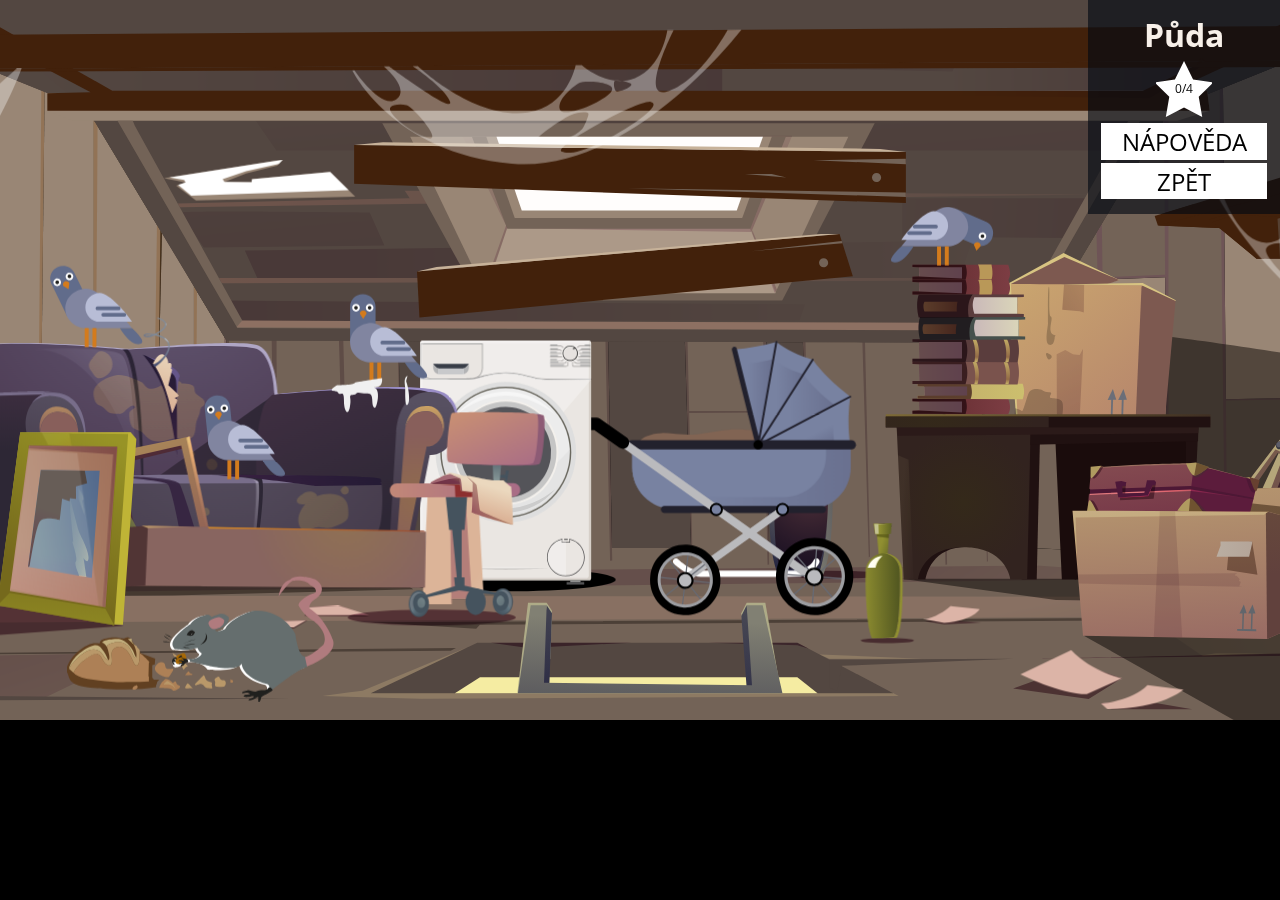
<file: puda.html>
<!DOCTYPE html>
<html lang="en">
  <head>
    <meta charset="UTF-8" />
    <meta http-equiv="X-UA-Compatible" content="IE=edge" />
    <meta name="viewport" content="width=device-width, initial-scale=1.0"> 
    <title>Kuchyne</title>
    <link rel="stylesheet" href="style.css" />
    <link rel="stylesheet" href="puda.css" />
    <script src="index.js" type="module"></script>
    <script src="puda.js" type="module"></script>
    <link rel="preconnect" href="https://fonts.googleapis.com">
    <link rel="preconnect" href="https://fonts.gstatic.com" crossorigin>
    <link href="https://fonts.googleapis.com/css2?family=Open+Sans&display=swap" rel="stylesheet">
  </head>
  <body>

    <div class="otoc"> <p>otočte své zařízení</p> </div>
  
  

    <div class="screen">
      
      <div class="popisek ">
    
              <h2>Půda</h2>
              <div class="popisek--star">
                <span class="star--counter">
            <a id="clicks">0</a>/4 </span>
                  
            </div>
            <button class="button--style"id="pu-hint">Nápověda</button>
            <button class="button--style" id="zmiz"><a href="index.html"> zpět </a></button>
            <button class="button--style " id="gohome"> <a href="index.html"><p> Hotovo!!! </p>
           
            </a></button>
            
        </div>

        <button id="gohome"> <a href="#" id="pu-done"> Přejdi na stránku</a></button>

      <div class="puda--svg col-12 ">
        <svg xmlns="http://www.w3.org/2000/svg" xmlns:xlink="http://www.w3.org/1999/xlink" viewBox="0 0 3840 2160">
            <defs>
              <style>
                .cls-1 {
                  fill: url(#_ŃŚÁŻž_ŪŪŻť_ūŗšŤŚŪÚ_36-2);
                }
          
                .cls-1, .cls-2, .cls-3, .cls-4, .cls-5, .cls-6, .cls-7, .cls-8, .cls-9, .cls-10, .cls-11, .cls-12, .cls-13, .cls-14, .cls-15, .cls-16 {
                  mix-blend-mode: color-dodge;
                }
          
                .cls-1, .cls-9 {
                  opacity: .61;
                }
          
                .cls-17, .cls-18, .cls-19 {
                  fill: none;
                }
          
                .cls-20 {
                  fill: url(#_ŃŚÁŻž_ŪŪŻť_ūŗšŤŚŪÚ_8);
                }
          
                .cls-20, .cls-21, .cls-22, .cls-23, .cls-24, .cls-25, .cls-26, .cls-27, .cls-28, .cls-29, .cls-30, .cls-31, .cls-32, .cls-33, .cls-34, .cls-35, .cls-36, .cls-37, .cls-38, .cls-39, .cls-40, .cls-41, .cls-42, .cls-43, .cls-44, .cls-45, .cls-46, .cls-47, .cls-48, .cls-49, .cls-50, .cls-51, .cls-52, .cls-53, .cls-54, .cls-55, .cls-56, .cls-57, .cls-58, .cls-59, .cls-60, .cls-61, .cls-62, .cls-63 {
                  mix-blend-mode: multiply;
                }
          
                .cls-20, .cls-29, .cls-64, .cls-60, .cls-65, .cls-66, .cls-67, .cls-68, .cls-69, .cls-70, .cls-71, .cls-63 {
                  opacity: .4;
                }
          
                .cls-21 {
                  fill: url(#_ŃŚÁŻž_ŪŪŻť_ūŗšŤŚŪÚ_560-7);
                }
          
                .cls-21, .cls-22, .cls-25, .cls-26, .cls-27, .cls-32, .cls-33, .cls-72, .cls-53, .cls-54, .cls-55, .cls-56, .cls-57, .cls-58, .cls-59, .cls-73 {
                  opacity: .2;
                }
          
                .cls-21, .cls-74, .cls-75, .cls-76, .cls-77, .cls-34, .cls-78, .cls-79, .cls-80, .cls-81, .cls-82, .cls-83, .cls-84, .cls-85, .cls-86, .cls-87, .cls-88, .cls-89, .cls-90, .cls-91, .cls-92, .cls-93, .cls-94, .cls-95, .cls-96, .cls-97, .cls-98, .cls-99, .cls-100, .cls-101, .cls-102, .cls-103, .cls-104, .cls-105, .cls-106, .cls-107, .cls-108, .cls-109, .cls-110, .cls-111, .cls-112, .cls-113, .cls-114, .cls-61, .cls-115 {
                  fill-rule: evenodd;
                }
          
                .cls-116, .cls-117, .cls-108 {
                  fill: #998675;
                }
          
                .cls-116, .cls-30, .cls-31, .cls-39, .cls-118, .cls-119, .cls-120, .cls-121, .cls-122, .cls-62, .cls-123 {
                  opacity: .3;
                }
          
                .cls-116, .cls-64, .cls-118, .cls-119, .cls-121, .cls-122, .cls-65, .cls-66, .cls-67, .cls-68, .cls-69, .cls-70, .cls-124, .cls-71, .cls-73 {
                  mix-blend-mode: screen;
                }
          
                .cls-22 {
                  fill: url(#_ŃŚÁŻž_ŪŪŻť_ūŗšŤŚŪÚ_7);
                }
          
                .cls-2 {
                  fill: url(#_ŃŚÁŻž_ŪŪŻť_ūŗšŤŚŪÚ_18-3);
                }
          
                .cls-2, .cls-3, .cls-8 {
                  opacity: .73;
                }
          
                .cls-3 {
                  fill: url(#_ŃŚÁŻž_ŪŪŻť_ūŗšŤŚŪÚ_18-2);
                }
          
                .cls-4 {
                  fill: url(#_ŃŚÁŻž_ŪŪŻť_ūŗšŤŚŪÚ_26-2);
                }
          
                .cls-4, .cls-7 {
                  opacity: .75;
                }
          
                .cls-125 {
                  fill: url(#linear-gradient);
                }
          
                .cls-5 {
                  fill: url(#_ŃŚÁŻž_ŪŪŻť_ūŗšŤŚŪÚ_50-2);
                }
          
                .cls-5, .cls-6 {
                  opacity: .21;
                }
          
                .cls-126 {
                  clip-path: url(#clippath);
                }
          
                .cls-23 {
                  fill: url(#_ŃŚÁŻž_ŪŪŻť_ūŗšŤŚŪÚ_560-12);
                }
          
                .cls-23, .cls-24, .cls-28, .cls-47, .cls-48, .cls-49, .cls-50, .cls-52, .cls-127, .cls-124 {
                  opacity: .5;
                }
          
                .cls-24 {
                  fill: url(#_ŃŚÁŻž_ŪŪŻť_ūŗšŤŚŪÚ_560-14);
                }
          
                .cls-6 {
                  fill: url(#_ŃŚÁŻž_ŪŪŻť_ūŗšŤŚŪÚ_50);
                }
          
                .cls-25 {
                  fill: url(#_ŃŚÁŻž_ŪŪŻť_ūŗšŤŚŪÚ_560-10);
                }
          
                .cls-26 {
                  fill: url(#_ŃŚÁŻž_ŪŪŻť_ūŗšŤŚŪÚ_560-11);
                }
          
                .cls-27 {
                  fill: url(#_ŃŚÁŻž_ŪŪŻť_ūŗšŤŚŪÚ_560-13);
                }
          
                .cls-28 {
                  fill: url(#_ŃŚÁŻž_ŪŪŻť_ūŗšŤŚŪÚ_228);
                }
          
                .cls-7 {
                  fill: url(#_ŃŚÁŻž_ŪŪŻť_ūŗšŤŚŪÚ_26);
                }
          
                .cls-8 {
                  fill: url(#_ŃŚÁŻž_ŪŪŻť_ūŗšŤŚŪÚ_18);
                }
          
                .cls-128 {
                  fill: url(#_ŃŚÁŻž_ŪŪŻť_ūŗšŤŚŪÚ_175);
                }
          
                .cls-129 {
                  fill: url(#_ŃŚÁŻž_ŪŪŻť_ūŗšŤŚŪÚ_164);
                }
          
                .cls-130 {
                  fill: url(#_ŃŚÁŻž_ŪŪŻť_ūŗšŤŚŪÚ_166);
                }
          
                .cls-131 {
                  fill: url(#_ŃŚÁŻž_ŪŪŻť_ūŗšŤŚŪÚ_101);
                }
          
                .cls-132 {
                  fill: url(#_ŃŚÁŻž_ŪŪŻť_ūŗšŤŚŪÚ_258);
                }
          
                .cls-133 {
                  fill: url(#_ŃŚÁŻž_ŪŪŻť_ūŗšŤŚŪÚ_297);
                }
          
                .cls-134 {
                  fill: url(#_ŃŚÁŻž_ŪŪŻť_ūŗšŤŚŪÚ_2-3);
                }
          
                .cls-135 {
                  fill: url(#_ŃŚÁŻž_ŪŪŻť_ūŗšŤŚŪÚ_2-2);
                }
          
                .cls-136 {
                  fill: url(#_ŃŚÁŻž_ŪŪŻť_ūŗšŤŚŪÚ_5-2);
                }
          
                .cls-137 {
                  fill: url(#_ŃŚÁŻž_ŪŪŻť_ūŗšŤŚŪÚ_9-2);
                }
          
                .cls-29 {
                  fill: url(#_ŃŚÁŻž_ŪŪŻť_ūŗšŤŚŪÚ_8-4);
                }
          
                .cls-138 {
                  fill: #f3f0ec;
                }
          
                .cls-139, .cls-40 {
                  fill: #674030;
                }
          
                .cls-140 {
                  fill: #676a73;
                }
          
                .cls-141, .cls-113 {
                  fill: #f0f0f0;
                }
          
                .cls-142 {
                  fill: #eae6e2;
                }
          
                .cls-143 {
                  fill: #f5eca2;
                }
          
                .cls-144 {
                  fill: #e6e2df;
                }
          
                .cls-145, .cls-72, .cls-114, .cls-146, .cls-147, .cls-123 {
                  fill: #fff;
                }
          
                .cls-148 {
                  fill: #fffdfc;
                }
          
                .cls-149, .cls-37 {
                  fill: #e4e4e4;
                }
          
                .cls-150 {
                  fill: #6b6960;
                }
          
                .cls-151 {
                  fill: #6b6e78;
                }
          
                .cls-152 {
                  fill: #816453;
                }
          
                .cls-153 {
                  fill: #65568a;
                }
          
                .cls-154 {
                  fill: #996e5e;
                }
          
                .cls-155 {
                  fill: #998dc5;
                }
          
                .cls-156 {
                  fill: #b5a67a;
                }
          
                .cls-157 {
                  fill: #8b5b53;
                }
          
                .cls-158 {
                  fill: #8c6239;
                }
          
                .cls-159 {
                  fill: #9d9ea2;
                }
          
                .cls-160 {
                  fill: #8d2f2f;
                }
          
                .cls-161 {
                  fill: #8d5b75;
                }
          
                .cls-162, .cls-112 {
                  fill: #736357;
                }
          
                .cls-163 {
                  fill: #bababd;
                }
          
                .cls-164 {
                  fill: #afa6c5;
                }
          
                .cls-165 {
                  fill: #bfb436;
                }
          
                .cls-166 {
                  fill: #aeab87;
                }
          
                .cls-167 {
                  fill: #b09b60;
                }
          
                .cls-168 {
                  fill: #a4a3a2;
                }
          
                .cls-169 {
                  fill: #bdc9d5;
                }
          
                .cls-170 {
                  fill: #ababab;
                }
          
                .cls-171 {
                  fill: #dedede;
                }
          
                .cls-172, .cls-104 {
                  fill: #d37b1d;
                }
          
                .cls-173 {
                  fill: #d8c482;
                }
          
                .cls-174 {
                  fill: #c5c5c5;
                }
          
                .cls-175 {
                  fill: #c8c9cb;
                }
          
                .cls-176 {
                  fill: #22212d;
                }
          
                .cls-177 {
                  fill: #201111;
                }
          
                .cls-178, .cls-41, .cls-97 {
                  fill: #42210b;
                }
          
                .cls-179 {
                  fill: #1a0c0c;
                }
          
                .cls-180 {
                  fill: #716f6c;
                }
          
                .cls-181 {
                  fill: #545459;
                }
          
                .cls-182 {
                  fill: #545354;
                }
          
                .cls-183 {
                  fill: #643255;
                }
          
                .cls-184 {
                  fill: #5c1c3c;
                }
          
                .cls-185 {
                  fill: #59595b;
                }
          
                .cls-186 {
                  fill: #2b1a19;
                }
          
                .cls-187 {
                  fill: #2d2d2d;
                }
          
                .cls-188 {
                  fill: #383d47;
                }
          
                .cls-189 {
                  fill: #383840;
                }
          
                .cls-190, .cls-49 {
                  fill: #4d1839;
                }
          
                .cls-191 {
                  fill: #4d1835;
                }
          
                .cls-192 {
                  fill: #61666c;
                }
          
                .cls-193, .cls-43, .cls-48 {
                  fill: #534741;
                }
          
                .cls-194 {
                  fill: #5d5d69;
                }
          
                .cls-195, .cls-95 {
                  fill: #616c8b;
                }
          
                .cls-196 {
                  fill: #7882a1;
                }
          
                .cls-197 {
                  fill: #786d8a;
                }
          
                .cls-198 {
                  fill: #502636;
                }
          
                .cls-199 {
                  fill: #4f2b36;
                }
          
                .cls-200 {
                  fill: #513535;
                }
          
                .cls-30 {
                  fill: url(#_ŃŚÁŻž_ŪŪŻť_ūŗšŤŚŪÚ_8-3);
                }
          
                .cls-31 {
                  fill: url(#_ŃŚÁŻž_ŪŪŻť_ūŗšŤŚŪÚ_8-2);
                }
          
                .cls-9 {
                  fill: url(#_ŃŚÁŻž_ŪŪŻť_ūŗšŤŚŪÚ_36);
                }
          
                .cls-18 {
                  stroke: #ad8056;
                }
          
                .cls-18, .cls-19 {
                  stroke-miterlimit: 22.93;
                  stroke-width: .35px;
                }
          
                .cls-19 {
                  stroke: #20201e;
                }
          
                .cls-10 {
                  fill: url(#_ŃŚÁŻž_ŪŪŻť_ūŗšŤŚŪÚ_24);
                  opacity: .25;
                }
          
                .cls-32 {
                  fill: url(#_ŃŚÁŻž_ŪŪŻť_ūŗšŤŚŪÚ_560);
                }
          
                .cls-33 {
                  fill: url(#_ŃŚÁŻž_ŪŪŻť_ūŗšŤŚŪÚ_587);
                }
          
                .cls-74 {
                  fill: url(#_ŃŚÁŻž_ŪŪŻť_ūŗšŤŚŪÚ_32);
                }
          
                .cls-75 {
                  fill: url(#_ŃŚÁŻž_ŪŪŻť_ūŗšŤŚŪÚ_33);
                }
          
                .cls-76 {
                  fill: url(#_ŃŚÁŻž_ŪŪŻť_ūŗšŤŚŪÚ_38);
                }
          
                .cls-77 {
                  fill: url(#_ŃŚÁŻž_ŪŪŻť_ūŗšŤŚŪÚ_29);
                }
          
                .cls-34 {
                  fill: #563044;
                  opacity: .8;
                }
          
                .cls-35 {
                  fill: #4e4e4e;
                  opacity: .19;
                }
          
                .cls-36 {
                  fill: #cacaca;
                }
          
                .cls-11, .cls-13 {
                  fill: #d2ccc1;
                }
          
                .cls-12, .cls-14 {
                  fill: #f2e6d1;
                }
          
                .cls-201 {
                  clip-path: url(#clippath-1);
                }
          
                .cls-202, .cls-115 {
                  mix-blend-mode: overlay;
                }
          
                .cls-64 {
                  fill: url(#_ŃŚÁŻž_ŪŪŻť_ūŗšŤŚŪÚ_40-2);
                }
          
                .cls-39 {
                  fill: #484848;
                }
          
                .cls-203 {
                  fill: url(#_ŃŚÁŻž_ŪŪŻť_ūŗšŤŚŪÚ_94-2);
                }
          
                .cls-204 {
                  fill: url(#_ŃŚÁŻž_ŪŪŻť_ūŗšŤŚŪÚ_54-2);
                }
          
                .cls-205 {
                  fill: url(#_ŃŚÁŻž_ŪŪŻť_ūŗšŤŚŪÚ_51-2);
                }
          
                .cls-206 {
                  fill: url(#_ŃŚÁŻž_ŪŪŻť_ūŗšŤŚŪÚ_52-3);
                }
          
                .cls-207 {
                  fill: url(#_ŃŚÁŻž_ŪŪŻť_ūŗšŤŚŪÚ_52-2);
                }
          
                .cls-208 {
                  fill: url(#_ŃŚÁŻž_ŪŪŻť_ūŗšŤŚŪÚ_53-9);
                }
          
                .cls-209 {
                  fill: url(#_ŃŚÁŻž_ŪŪŻť_ūŗšŤŚŪÚ_53-2);
                }
          
                .cls-210 {
                  fill: url(#_ŃŚÁŻž_ŪŪŻť_ūŗšŤŚŪÚ_53-8);
                }
          
                .cls-211 {
                  fill: url(#_ŃŚÁŻž_ŪŪŻť_ūŗšŤŚŪÚ_53-7);
                }
          
                .cls-212 {
                  fill: url(#_ŃŚÁŻž_ŪŪŻť_ūŗšŤŚŪÚ_53-6);
                }
          
                .cls-213 {
                  fill: url(#_ŃŚÁŻž_ŪŪŻť_ūŗšŤŚŪÚ_53-5);
                }
          
                .cls-214 {
                  fill: url(#_ŃŚÁŻž_ŪŪŻť_ūŗšŤŚŪÚ_53-4);
                }
          
                .cls-215 {
                  fill: url(#_ŃŚÁŻž_ŪŪŻť_ūŗšŤŚŪÚ_53-3);
                }
          
                .cls-216 {
                  fill: url(#_ŃŚÁŻž_ŪŪŻť_ūŗšŤŚŪÚ_44-2);
                }
          
                .cls-217 {
                  fill: url(#_ŃŚÁŻž_ŪŪŻť_ūŗšŤŚŪÚ_47-2);
                }
          
                .cls-218 {
                  fill: url(#_ŃŚÁŻž_ŪŪŻť_ūŗšŤŚŪÚ_39-2);
                }
          
                .cls-219 {
                  fill: url(#_ŃŚÁŻž_ŪŪŻť_ūŗšŤŚŪÚ_30-3);
                }
          
                .cls-220 {
                  fill: url(#_ŃŚÁŻž_ŪŪŻť_ūŗšŤŚŪÚ_20-3);
                }
          
                .cls-221 {
                  fill: url(#_ŃŚÁŻž_ŪŪŻť_ūŗšŤŚŪÚ_20-4);
                }
          
                .cls-222 {
                  fill: url(#_ŃŚÁŻž_ŪŪŻť_ūŗšŤŚŪÚ_20-2);
                }
          
                .cls-223 {
                  fill: url(#_ŃŚÁŻž_ŪŪŻť_ūŗšŤŚŪÚ_19-2);
                }
          
                .cls-224 {
                  fill: url(#_ŃŚÁŻž_ŪŪŻť_ūŗšŤŚŪÚ_16-2);
                }
          
                .cls-225 {
                  fill: url(#_ŃŚÁŻž_ŪŪŻť_ūŗšŤŚŪÚ_16-3);
                }
          
                .cls-226 {
                  fill: url(#_ŃŚÁŻž_ŪŪŻť_ūŗšŤŚŪÚ_15-2);
                }
          
                .cls-227 {
                  fill: url(#_ŃŚÁŻž_ŪŪŻť_ūŗšŤŚŪÚ_17-2);
                }
          
                .cls-40 {
                  opacity: .62;
                }
          
                .cls-41, .cls-42, .cls-43, .cls-44, .cls-45, .cls-146 {
                  opacity: .6;
                }
          
                .cls-42 {
                  fill: #3e3937;
                }
          
                .cls-44 {
                  fill: #3b3633;
                }
          
                .cls-45 {
                  fill: #5c1238;
                }
          
                .cls-46 {
                  fill: #6c5041;
                  opacity: .53;
                }
          
                .cls-47 {
                  fill: #676b2e;
                }
          
                .cls-50 {
                  fill: #535739;
                }
          
                .cls-51 {
                  fill: #691845;
                }
          
                .cls-51, .cls-147 {
                  opacity: .7;
                }
          
                .cls-78 {
                  fill: url(#_ŃŚÁŻž_ŪŪŻť_ūŗšŤŚŪÚ_3-4);
                }
          
                .cls-79 {
                  fill: url(#_ŃŚÁŻž_ŪŪŻť_ūŗšŤŚŪÚ_3-3);
                }
          
                .cls-80 {
                  fill: url(#_ŃŚÁŻž_ŪŪŻť_ūŗšŤŚŪÚ_3-8);
                }
          
                .cls-81 {
                  fill: url(#_ŃŚÁŻž_ŪŪŻť_ūŗšŤŚŪÚ_3-7);
                }
          
                .cls-82 {
                  fill: url(#_ŃŚÁŻž_ŪŪŻť_ūŗšŤŚŪÚ_3-2);
                }
          
                .cls-83 {
                  fill: url(#_ŃŚÁŻž_ŪŪŻť_ūŗšŤŚŪÚ_3-5);
                }
          
                .cls-84 {
                  fill: url(#_ŃŚÁŻž_ŪŪŻť_ūŗšŤŚŪÚ_3-6);
                }
          
                .cls-118 {
                  fill: url(#_ŃŚÁŻž_ŪŪŻť_ūŗšŤŚŪÚ_563-3);
                }
          
                .cls-119 {
                  fill: url(#_ŃŚÁŻž_ŪŪŻť_ūŗšŤŚŪÚ_563-2);
                }
          
                .cls-13, .cls-14 {
                  opacity: .46;
                }
          
                .cls-52 {
                  fill: url(#_ŃŚÁŻž_ŪŪŻť_ūŗšŤŚŪÚ_228-2);
                }
          
                .cls-228 {
                  fill: #4c222e;
                  opacity: .17;
                }
          
                .cls-85 {
                  fill: url(#_ŃŚÁŻž_ŪŪŻť_ūŗšŤŚŪÚ_33-3);
                }
          
                .cls-86 {
                  fill: url(#_ŃŚÁŻž_ŪŪŻť_ūŗšŤŚŪÚ_33-2);
                }
          
                .cls-87 {
                  fill: url(#_ŃŚÁŻž_ŪŪŻť_ūŗšŤŚŪÚ_33-4);
                }
          
                .cls-88 {
                  fill: url(#_ŃŚÁŻž_ŪŪŻť_ūŗšŤŚŪÚ_32-2);
                }
          
                .cls-89 {
                  fill: url(#_ŃŚÁŻž_ŪŪŻť_ūŗšŤŚŪÚ_29-3);
                }
          
                .cls-90 {
                  fill: url(#_ŃŚÁŻž_ŪŪŻť_ūŗšŤŚŪÚ_29-2);
                }
          
                .cls-91 {
                  fill: url(#_ŃŚÁŻž_ŪŪŻť_ūŗšŤŚŪÚ_3);
                }
          
                .cls-229 {
                  fill: url(#_ŃŚÁŻž_ŪŪŻť_ūŗšŤŚŪÚ_53-11);
                }
          
                .cls-230 {
                  fill: url(#_ŃŚÁŻž_ŪŪŻť_ūŗšŤŚŪÚ_53-10);
                }
          
                .cls-231 {
                  fill: url(#_ŃŚÁŻž_ŪŪŻť_ūŗšŤŚŪÚ_164-2);
                }
          
                .cls-232 {
                  fill: url(#_ŃŚÁŻž_ŪŪŻť_ūŗšŤŚŪÚ_175-3);
                }
          
                .cls-233 {
                  fill: url(#_ŃŚÁŻž_ŪŪŻť_ūŗšŤŚŪÚ_175-2);
                }
          
                .cls-234 {
                  fill: url(#_ŃŚÁŻž_ŪŪŻť_ūŗšŤŚŪÚ_258-5);
                }
          
                .cls-235 {
                  fill: url(#_ŃŚÁŻž_ŪŪŻť_ūŗšŤŚŪÚ_258-3);
                }
          
                .cls-236 {
                  fill: url(#_ŃŚÁŻž_ŪŪŻť_ūŗšŤŚŪÚ_258-2);
                }
          
                .cls-237 {
                  fill: url(#_ŃŚÁŻž_ŪŪŻť_ūŗšŤŚŪÚ_258-4);
                }
          
                .cls-238 {
                  fill: url(#_ŃŚÁŻž_ŪŪŻť_ūŗšŤŚŪÚ_101-2);
                }
          
                .cls-239 {
                  fill: url(#linear-gradient-3);
                }
          
                .cls-240 {
                  fill: url(#linear-gradient-4);
                }
          
                .cls-241 {
                  fill: url(#linear-gradient-2);
                }
          
                .cls-242 {
                  fill: url(#linear-gradient-5);
                }
          
                .cls-15 {
                  fill: url(#_ŃŚÁŻž_ŪŪŻť_ūŗšŤŚŪÚ_8-6);
                }
          
                .cls-15, .cls-16 {
                  opacity: .12;
                }
          
                .cls-16 {
                  fill: url(#_ŃŚÁŻž_ŪŪŻť_ūŗšŤŚŪÚ_8-5);
                }
          
                .cls-53 {
                  fill: url(#_ŃŚÁŻž_ŪŪŻť_ūŗšŤŚŪÚ_560-5);
                }
          
                .cls-54 {
                  fill: url(#_ŃŚÁŻž_ŪŪŻť_ūŗšŤŚŪÚ_560-4);
                }
          
                .cls-55 {
                  fill: url(#_ŃŚÁŻž_ŪŪŻť_ūŗšŤŚŪÚ_560-3);
                }
          
                .cls-56 {
                  fill: url(#_ŃŚÁŻž_ŪŪŻť_ūŗšŤŚŪÚ_560-6);
                }
          
                .cls-57 {
                  fill: url(#_ŃŚÁŻž_ŪŪŻť_ūŗšŤŚŪÚ_560-9);
                }
          
                .cls-58 {
                  fill: url(#_ŃŚÁŻž_ŪŪŻť_ūŗšŤŚŪÚ_560-8);
                }
          
                .cls-59 {
                  fill: url(#_ŃŚÁŻž_ŪŪŻť_ūŗšŤŚŪÚ_560-2);
                }
          
                .cls-243 {
                  opacity: .95;
                }
          
                .cls-60 {
                  fill: url(#_ŃŚÁŻž_ŪŪŻť_ūŗšŤŚŪÚ_42-2);
                }
          
                .cls-92 {
                  fill: #5a3d3d;
                }
          
                .cls-93 {
                  fill: #614021;
                }
          
                .cls-94 {
                  fill: #7a534d;
                }
          
                .cls-96 {
                  fill: #46504c;
                }
          
                .cls-98 {
                  fill: #20201e;
                }
          
                .cls-99 {
                  fill: #ad8056;
                }
          
                .cls-100 {
                  fill: #dcb4a7;
                }
          
                .cls-101 {
                  fill: #b07b7e;
                }
          
                .cls-102 {
                  fill: #c7b299;
                }
          
                .cls-103 {
                  fill: #c3b07e;
                }
          
                .cls-105 {
                  fill: #a86906;
                }
          
                .cls-106 {
                  fill: #8185a0;
                }
          
                .cls-107 {
                  fill: #656e6e;
                }
          
                .cls-109 {
                  fill: #b8bdd6;
                }
          
                .cls-110 {
                  fill: #b99858;
                }
          
                .cls-111 {
                  fill: #b99869;
                }
          
                .cls-61 {
                  fill: #9d7287;
                  opacity: .9;
                }
          
                .cls-121 {
                  fill: url(#_ŃŚÁŻž_ŪŪŻť_ūŗšŤŚŪÚ_518);
                }
          
                .cls-122 {
                  fill: url(#_ŃŚÁŻž_ŪŪŻť_ūŗšŤŚŪÚ_563);
                }
          
                .cls-65 {
                  fill: url(#_ŃŚÁŻž_ŪŪŻť_ūŗšŤŚŪÚ_6-6);
                }
          
                .cls-66 {
                  fill: url(#_ŃŚÁŻž_ŪŪŻť_ūŗšŤŚŪÚ_6-4);
                }
          
                .cls-67 {
                  fill: url(#_ŃŚÁŻž_ŪŪŻť_ūŗšŤŚŪÚ_6-5);
                }
          
                .cls-68 {
                  fill: url(#_ŃŚÁŻž_ŪŪŻť_ūŗšŤŚŪÚ_6-3);
                }
          
                .cls-69 {
                  fill: url(#_ŃŚÁŻž_ŪŪŻť_ūŗšŤŚŪÚ_6-2);
                }
          
                .cls-70 {
                  fill: url(#_ŃŚÁŻž_ŪŪŻť_ūŗšŤŚŪÚ_6);
                }
          
                .cls-244 {
                  isolation: isolate;
                }
          
                .cls-115 {
                  fill: #b2ad7c;
                }
          
                .cls-124 {
                  fill: url(#_ŃŚÁŻž_ŪŪŻť_ūŗšŤŚŪÚ_21);
                }
          
                .cls-245 {
                  fill: url(#_ŃŚÁŻž_ŪŪŻť_ūŗšŤŚŪÚ_5);
                }
          
                .cls-246 {
                  fill: url(#_ŃŚÁŻž_ŪŪŻť_ūŗšŤŚŪÚ_2);
                }
          
                .cls-247 {
                  fill: url(#_ŃŚÁŻž_ŪŪŻť_ūŗšŤŚŪÚ_4);
                }
          
                .cls-248 {
                  fill: url(#_ŃŚÁŻž_ŪŪŻť_ūŗšŤŚŪÚ_9);
                }
          
                .cls-249 {
                  fill: url(#_ŃŚÁŻž_ŪŪŻť_ūŗšŤŚŪÚ_30-2);
                  opacity: .54;
                }
          
                .cls-250 {
                  fill: url(#_ŃŚÁŻž_ŪŪŻť_ūŗšŤŚŪÚ_19);
                }
          
                .cls-251 {
                  fill: url(#_ŃŚÁŻž_ŪŪŻť_ūŗšŤŚŪÚ_11);
                }
          
                .cls-252 {
                  fill: url(#_ŃŚÁŻž_ŪŪŻť_ūŗšŤŚŪÚ_14);
                }
          
                .cls-253 {
                  fill: url(#_ŃŚÁŻž_ŪŪŻť_ūŗšŤŚŪÚ_13);
                }
          
                .cls-254 {
                  fill: url(#_ŃŚÁŻž_ŪŪŻť_ūŗšŤŚŪÚ_12);
                }
          
                .cls-255 {
                  fill: url(#_ŃŚÁŻž_ŪŪŻť_ūŗšŤŚŪÚ_17);
                }
          
                .cls-256 {
                  fill: url(#_ŃŚÁŻž_ŪŪŻť_ūŗšŤŚŪÚ_16);
                }
          
                .cls-257 {
                  fill: url(#_ŃŚÁŻž_ŪŪŻť_ūŗšŤŚŪÚ_15);
                }
          
                .cls-258 {
                  fill: url(#_ŃŚÁŻž_ŪŪŻť_ūŗšŤŚŪÚ_28);
                }
          
                .cls-259 {
                  fill: url(#_ŃŚÁŻž_ŪŪŻť_ūŗšŤŚŪÚ_22);
                }
          
                .cls-260 {
                  fill: url(#_ŃŚÁŻž_ŪŪŻť_ūŗšŤŚŪÚ_25);
                }
          
                .cls-261 {
                  fill: url(#_ŃŚÁŻž_ŪŪŻť_ūŗšŤŚŪÚ_23);
                }
          
                .cls-262 {
                  fill: url(#_ŃŚÁŻž_ŪŪŻť_ūŗšŤŚŪÚ_27);
                }
          
                .cls-263 {
                  fill: url(#_ŃŚÁŻž_ŪŪŻť_ūŗšŤŚŪÚ_20);
                }
          
                .cls-264 {
                  fill: url(#_ŃŚÁŻž_ŪŪŻť_ūŗšŤŚŪÚ_72);
                }
          
                .cls-265 {
                  fill: url(#_ŃŚÁŻž_ŪŪŻť_ūŗšŤŚŪÚ_54);
                }
          
                .cls-266 {
                  fill: url(#_ŃŚÁŻž_ŪŪŻť_ūŗšŤŚŪÚ_53);
                }
          
                .cls-267 {
                  fill: url(#_ŃŚÁŻž_ŪŪŻť_ūŗšŤŚŪÚ_52);
                }
          
                .cls-268 {
                  fill: url(#_ŃŚÁŻž_ŪŪŻť_ūŗšŤŚŪÚ_51);
                }
          
                .cls-269 {
                  fill: url(#_ŃŚÁŻž_ŪŪŻť_ūŗšŤŚŪÚ_94);
                }
          
                .cls-270 {
                  fill: url(#_ŃŚÁŻž_ŪŪŻť_ūŗšŤŚŪÚ_49);
                }
          
                .cls-271 {
                  fill: url(#_ŃŚÁŻž_ŪŪŻť_ūŗšŤŚŪÚ_31);
                }
          
                .cls-272 {
                  fill: url(#_ŃŚÁŻž_ŪŪŻť_ūŗšŤŚŪÚ_37);
                }
          
                .cls-273 {
                  fill: url(#_ŃŚÁŻž_ŪŪŻť_ūŗšŤŚŪÚ_39);
                }
          
                .cls-274 {
                  fill: url(#_ŃŚÁŻž_ŪŪŻť_ūŗšŤŚŪÚ_30);
                }
          
                .cls-275 {
                  fill: url(#_ŃŚÁŻž_ŪŪŻť_ūŗšŤŚŪÚ_44);
                }
          
                .cls-276 {
                  fill: url(#_ŃŚÁŻž_ŪŪŻť_ūŗšŤŚŪÚ_41);
                }
          
                .cls-277 {
                  fill: url(#_ŃŚÁŻž_ŪŪŻť_ūŗšŤŚŪÚ_43);
                }
          
                .cls-278 {
                  fill: url(#_ŃŚÁŻž_ŪŪŻť_ūŗšŤŚŪÚ_48);
                }
          
                .cls-279 {
                  fill: url(#_ŃŚÁŻž_ŪŪŻť_ūŗšŤŚŪÚ_47);
                }
          
                .cls-280 {
                  fill: url(#_ŃŚÁŻž_ŪŪŻť_ūŗšŤŚŪÚ_46);
                }
          
                .cls-281 {
                  fill: url(#_ŃŚÁŻž_ŪŪŻť_ūŗšŤŚŪÚ_45);
                }
          
                .cls-71 {
                  fill: url(#_ŃŚÁŻž_ŪŪŻť_ūŗšŤŚŪÚ_40);
                }
          
                .cls-73 {
                  fill: url(#_ŃŚÁŻž_ŪŪŻť_ūŗšŤŚŪÚ_97);
                }
          
                .cls-63 {
                  fill: url(#_ŃŚÁŻž_ŪŪŻť_ūŗšŤŚŪÚ_42);
                }
              </style>
              <clipPath id="clippath">
                <rect class="cls-17" x="-1.35" width="3841.35" height="2160"/>
              </clipPath>
              <clipPath id="clippath-1">
                <rect class="cls-17" x="-480" width="4800" height="2160"/>
              </clipPath>
              <linearGradient id="_ŃŚÁŻž_ŪŪŻť_ūŗšŤŚŪÚ_166" data-name="ŃŚÁŻžˇŪŪŻť „ūŗšŤŚŪÚ 166" x1="1900.18" y1="1253.04" x2="1913.24" y2="1483.32" gradientUnits="userSpaceOnUse">
                <stop offset="0" stop-color="#d2a2b3"/>
                <stop offset="1" stop-color="#9c4c80"/>
              </linearGradient>
              <linearGradient id="_ŃŚÁŻž_ŪŪŻť_ūŗšŤŚŪÚ_560" data-name="ŃŚÁŻžˇŪŪŻť „ūŗšŤŚŪÚ 560" x1="2838.4" y1="920.65" x2="755.37" y2="938.52" gradientUnits="userSpaceOnUse">
                <stop offset="0" stop-color="#fbfafa"/>
                <stop offset="1" stop-color="#640043"/>
              </linearGradient>
              <linearGradient id="_ŃŚÁŻž_ŪŪŻť_ūŗšŤŚŪÚ_560-2" data-name="ŃŚÁŻžˇŪŪŻť „ūŗšŤŚŪÚ 560" x1="3228.56" y1="776.94" x2="1084.26" y2="784.6" xlink:href="#_ŃŚÁŻž_ŪŪŻť_ūŗšŤŚŪÚ_560"/>
              <linearGradient id="_ŃŚÁŻž_ŪŪŻť_ūŗšŤŚŪÚ_560-3" data-name="ŃŚÁŻžˇŪŪŻť „ūŗšŤŚŪÚ 560" x1="784.65" y1="2.83" x2="884.21" y2="1105.61" xlink:href="#_ŃŚÁŻž_ŪŪŻť_ūŗšŤŚŪÚ_560"/>
              <linearGradient id="_ŃŚÁŻž_ŪŪŻť_ūŗšŤŚŪÚ_560-4" data-name="ŃŚÁŻžˇŪŪŻť „ūŗšŤŚŪÚ 560" x1="2196.03" y1="592.62" x2="3574.51" y2="697.28" xlink:href="#_ŃŚÁŻž_ŪŪŻť_ūŗšŤŚŪÚ_560"/>
              <linearGradient id="_ŃŚÁŻž_ŪŪŻť_ūŗšŤŚŪÚ_560-5" data-name="ŃŚÁŻžˇŪŪŻť „ūŗšŤŚŪÚ 560" x1="2057.39" y1="-102.84" x2="2156.95" y2="999.95" xlink:href="#_ŃŚÁŻž_ŪŪŻť_ūŗšŤŚŪÚ_560"/>
              <linearGradient id="_ŃŚÁŻž_ŪŪŻť_ūŗšŤŚŪÚ_560-6" data-name="ŃŚÁŻžˇŪŪŻť „ūŗšŤŚŪÚ 560" x1="49.05" y1="243.29" x2="2166.65" y2="243.29" xlink:href="#_ŃŚÁŻž_ŪŪŻť_ūŗšŤŚŪÚ_560"/>
              <linearGradient id="_ŃŚÁŻž_ŪŪŻť_ūŗšŤŚŪÚ_563" data-name="ŃŚÁŻžˇŪŪŻť „ūŗšŤŚŪÚ 563" x1="117.03" y1="810.38" x2="4237.15" y2="890.79" gradientUnits="userSpaceOnUse">
                <stop offset="0" stop-color="#9a4635"/>
                <stop offset="1" stop-color="#000"/>
              </linearGradient>
              <linearGradient id="_ŃŚÁŻž_ŪŪŻť_ūŗšŤŚŪÚ_563-2" data-name="ŃŚÁŻžˇŪŪŻť „ūŗšŤŚŪÚ 563" x1="-151.58" y1="562.43" x2="5080.28" y2="664.54" xlink:href="#_ŃŚÁŻž_ŪŪŻť_ūŗšŤŚŪÚ_563"/>
              <linearGradient id="_ŃŚÁŻž_ŪŪŻť_ūŗšŤŚŪÚ_560-7" data-name="ŃŚÁŻžˇŪŪŻť „ūŗšŤŚŪÚ 560" x1="1892.97" y1="975.28" x2="1640.24" y2="477.49" xlink:href="#_ŃŚÁŻž_ŪŪŻť_ūŗšŤŚŪÚ_560"/>
              <linearGradient id="_ŃŚÁŻž_ŪŪŻť_ūŗšŤŚŪÚ_587" data-name="ŃŚÁŻžˇŪŪŻť „ūŗšŤŚŪÚ 587" x1="1775.02" y1="2258.85" x2="2099.65" y2="2815.35" gradientUnits="userSpaceOnUse">
                <stop offset="0" stop-color="#640043"/>
                <stop offset="1" stop-color="#fbfafa"/>
              </linearGradient>
              <linearGradient id="_ŃŚÁŻž_ŪŪŻť_ūŗšŤŚŪÚ_518" data-name="ŃŚÁŻžˇŪŪŻť „ūŗšŤŚŪÚ 518" x1="1800.3" y1="2380.39" x2="1740.63" y2="2099.12" gradientUnits="userSpaceOnUse">
                <stop offset="0" stop-color="#000"/>
                <stop offset="1" stop-color="#804635"/>
              </linearGradient>
              <linearGradient id="_ŃŚÁŻž_ŪŪŻť_ūŗšŤŚŪÚ_560-8" data-name="ŃŚÁŻžˇŪŪŻť „ūŗšŤŚŪÚ 560" x1="2834.03" y1="234.44" x2="3606.39" y2="234.44" xlink:href="#_ŃŚÁŻž_ŪŪŻť_ūŗšŤŚŪÚ_560"/>
              <linearGradient id="_ŃŚÁŻž_ŪŪŻť_ūŗšŤŚŪÚ_560-9" data-name="ŃŚÁŻžˇŪŪŻť „ūŗšŤŚŪÚ 560" x1="1859.6" y1="286.97" x2="1927.97" y2="658" xlink:href="#_ŃŚÁŻž_ŪŪŻť_ūŗšŤŚŪÚ_560"/>
              <linearGradient id="_ŃŚÁŻž_ŪŪŻť_ūŗšŤŚŪÚ_560-10" data-name="ŃŚÁŻžˇŪŪŻť „ūŗšŤŚŪÚ 560" x1="2496.9" y1="991.02" x2="2459.56" y2="953.69" xlink:href="#_ŃŚÁŻž_ŪŪŻť_ūŗšŤŚŪÚ_560"/>
              <linearGradient id="_ŃŚÁŻž_ŪŪŻť_ūŗšŤŚŪÚ_560-11" data-name="ŃŚÁŻžˇŪŪŻť „ūŗšŤŚŪÚ 560" x1="1446.49" y1="1029.76" x2="1457.02" y2="962.75" xlink:href="#_ŃŚÁŻž_ŪŪŻť_ūŗšŤŚŪÚ_560"/>
              <linearGradient id="_ŃŚÁŻž_ŪŪŻť_ūŗšŤŚŪÚ_563-3" data-name="ŃŚÁŻžˇŪŪŻť „ūŗšŤŚŪÚ 563" x1="1921.55" y1="1288.5" x2="1952.18" y2="1536.12" xlink:href="#_ŃŚÁŻž_ŪŪŻť_ūŗšŤŚŪÚ_563"/>
              <linearGradient id="_ŃŚÁŻž_ŪŪŻť_ūŗšŤŚŪÚ_94" data-name="ŃŚÁŻžˇŪŪŻť „ūŗšŤŚŪÚ 94" x1="502.44" y1="-10940.72" x2="555.09" y2="-10915.04" gradientTransform="translate(13131.36 3427.05) rotate(-81.57)" gradientUnits="userSpaceOnUse">
                <stop offset="0" stop-color="#723720"/>
                <stop offset="1" stop-color="#422c41"/>
              </linearGradient>
              <linearGradient id="_ŃŚÁŻž_ŪŪŻť_ūŗšŤŚŪÚ_258" data-name="ŃŚÁŻžˇŪŪŻť „ūŗšŤŚŪÚ 258" x1="2291.53" y1="1379.98" x2="2443.43" y2="1334.19" gradientUnits="userSpaceOnUse">
                <stop offset="0" stop-color="#151538"/>
                <stop offset=".18" stop-color="#22223f"/>
                <stop offset=".52" stop-color="#454552"/>
                <stop offset=".98" stop-color="#7e7d71"/>
                <stop offset="1" stop-color="#818073"/>
              </linearGradient>
              <linearGradient id="_ŃŚÁŻž_ŪŪŻť_ūŗšŤŚŪÚ_8" data-name="ŃŚÁŻžˇŪŪŻť „ūŗšŤŚŪÚ 8" x1="2495.59" y1="1410.19" x2="2599.76" y2="1521.43" gradientUnits="userSpaceOnUse">
                <stop offset="0" stop-color="#64004f"/>
                <stop offset="1" stop-color="#fff"/>
              </linearGradient>
              <linearGradient id="_ŃŚÁŻž_ŪŪŻť_ūŗšŤŚŪÚ_258-2" data-name="ŃŚÁŻžˇŪŪŻť „ūŗšŤŚŪÚ 258" x1="2461.27" y1="1296.74" x2="2393.25" y2="1294.37" xlink:href="#_ŃŚÁŻž_ŪŪŻť_ūŗšŤŚŪÚ_258"/>
              <linearGradient id="_ŃŚÁŻž_ŪŪŻť_ūŗšŤŚŪÚ_258-3" data-name="ŃŚÁŻžˇŪŪŻť „ūŗšŤŚŪÚ 258" x1="2738.66" y1="1524.36" x2="2424.62" y2="1553.33" xlink:href="#_ŃŚÁŻž_ŪŪŻť_ūŗšŤŚŪÚ_258"/>
              <radialGradient id="_ŃŚÁŻž_ŪŪŻť_ūŗšŤŚŪÚ_43" data-name="ŃŚÁŻžˇŪŪŻť „ūŗšŤŚŪÚ 43" cx="2431.1" cy="1478.3" fx="2431.1" fy="1478.3" r="314.1" gradientUnits="userSpaceOnUse">
                <stop offset="0" stop-color="#818073"/>
                <stop offset=".02" stop-color="#7e7d71"/>
                <stop offset=".48" stop-color="#454552"/>
                <stop offset=".82" stop-color="#22223f"/>
                <stop offset="1" stop-color="#151538"/>
              </radialGradient>
              <linearGradient id="_ŃŚÁŻž_ŪŪŻť_ūŗšŤŚŪÚ_164" data-name="ŃŚÁŻžˇŪŪŻť „ūŗšŤŚŪÚ 164" x1="21809.78" y1="2116.12" x2="21809.43" y2="2117" gradientTransform="translate(24084.53 -1344.88) rotate(178.16) scale(1 -1)" gradientUnits="userSpaceOnUse">
                <stop offset="0" stop-color="#74283a"/>
                <stop offset=".98" stop-color="#8a3c3e"/>
              </linearGradient>
              <linearGradient id="_ŃŚÁŻž_ŪŪŻť_ūŗšŤŚŪÚ_47" data-name="ŃŚÁŻžˇŪŪŻť „ūŗšŤŚŪÚ 47" x1="5965.47" y1="845.21" x2="6094.12" y2="852.56" gradientTransform="translate(8860.7) rotate(-180) scale(1 -1)" gradientUnits="userSpaceOnUse">
                <stop offset="0" stop-color="#7d5950"/>
                <stop offset="1" stop-color="#92754b"/>
              </linearGradient>
              <linearGradient id="_ŃŚÁŻž_ŪŪŻť_ūŗšŤŚŪÚ_48" data-name="ŃŚÁŻžˇŪŪŻť „ūŗšŤŚŪÚ 48" x1="5836.83" y1="772.76" x2="5186.22" y2="1555.7" gradientTransform="translate(8860.7) rotate(-180) scale(1 -1)" gradientUnits="userSpaceOnUse">
                <stop offset="0" stop-color="#cca96f"/>
                <stop offset="1" stop-color="#a9706a"/>
              </linearGradient>
              <linearGradient id="_ŃŚÁŻž_ŪŪŻť_ūŗšŤŚŪÚ_47-2" data-name="ŃŚÁŻžˇŪŪŻť „ūŗšŤŚŪÚ 47" x1="6141.43" y1="1114.51" x2="6313.06" y2="1124.32" xlink:href="#_ŃŚÁŻž_ŪŪŻť_ūŗšŤŚŪÚ_47"/>
              <linearGradient id="_ŃŚÁŻž_ŪŪŻť_ūŗšŤŚŪÚ_42" data-name="ŃŚÁŻžˇŪŪŻť „ūŗšŤŚŪÚ 42" x1="5839.22" y1="981.38" x2="5410.47" y2="797.48" gradientTransform="translate(8860.7) rotate(-180) scale(1 -1)" gradientUnits="userSpaceOnUse">
                <stop offset="0" stop-color="#4c1238"/>
                <stop offset="1" stop-color="#fff"/>
              </linearGradient>
              <linearGradient id="_ŃŚÁŻž_ŪŪŻť_ūŗšŤŚŪÚ_42-2" data-name="ŃŚÁŻžˇŪŪŻť „ūŗšŤŚŪÚ 42" x1="9936.05" y1="694.4" x2="8869.12" y2="236.75" gradientTransform="translate(3980.64 -10457.43) rotate(96.14) scale(1.24 -1)" xlink:href="#_ŃŚÁŻž_ŪŪŻť_ūŗšŤŚŪÚ_42"/>
              <linearGradient id="_ŃŚÁŻž_ŪŪŻť_ūŗšŤŚŪÚ_41" data-name="ŃŚÁŻžˇŪŪŻť „ūŗšŤŚŪÚ 41" x1="5780.31" y1="1056.67" x2="5655.22" y2="1452.78" gradientTransform="translate(8860.7) rotate(-180) scale(1 -1)" gradientUnits="userSpaceOnUse">
                <stop offset=".02" stop-color="#857238"/>
                <stop offset=".99" stop-color="#32231f"/>
              </linearGradient>
              <radialGradient id="_ŃŚÁŻž_ŪŪŻť_ūŗšŤŚŪÚ_39" data-name="ŃŚÁŻžˇŪŪŻť „ūŗšŤŚŪÚ 39" cx="5969.8" cy="1506.83" fx="5969.8" fy="1506.83" r="217.05" gradientTransform="translate(8860.7) rotate(-180) scale(1 -1)" gradientUnits="userSpaceOnUse">
                <stop offset=".02" stop-color="#34291a"/>
                <stop offset=".99" stop-color="#32231f"/>
              </radialGradient>
              <linearGradient id="_ŃŚÁŻž_ŪŪŻť_ūŗšŤŚŪÚ_40" data-name="ŃŚÁŻžˇŪŪŻť „ūŗšŤŚŪÚ 40" x1="5923.53" y1="1279.85" x2="6126.3" y2="1264.26" gradientTransform="translate(8860.7) rotate(-180) scale(1 -1)" gradientUnits="userSpaceOnUse">
                <stop offset="0" stop-color="#000"/>
                <stop offset="1" stop-color="#272418"/>
              </linearGradient>
              <linearGradient id="_ŃŚÁŻž_ŪŪŻť_ūŗšŤŚŪÚ_40-2" data-name="ŃŚÁŻžˇŪŪŻť „ūŗšŤŚŪÚ 40" x1="6096.2" y1="1556.88" x2="6158.37" y2="1552.1" xlink:href="#_ŃŚÁŻž_ŪŪŻť_ūŗšŤŚŪÚ_40"/>
              <radialGradient id="_ŃŚÁŻž_ŪŪŻť_ūŗšŤŚŪÚ_39-2" data-name="ŃŚÁŻžˇŪŪŻť „ūŗšŤŚŪÚ 39" cx="6057.07" cy="1236.89" fx="6057.07" fy="1236.89" r="306.64" xlink:href="#_ŃŚÁŻž_ŪŪŻť_ūŗšŤŚŪÚ_39"/>
              <linearGradient id="_ŃŚÁŻž_ŪŪŻť_ūŗšŤŚŪÚ_29" data-name="ŃŚÁŻžˇŪŪŻť „ūŗšŤŚŪÚ 29" x1="6323.21" y1="1219.37" x2="6615.94" y2="1219.37" gradientTransform="translate(9353.39) rotate(-180) scale(1 -1)" gradientUnits="userSpaceOnUse">
                <stop offset="0" stop-color="#7c3d43"/>
                <stop offset="1" stop-color="#5f292c"/>
              </linearGradient>
              <linearGradient id="_ŃŚÁŻž_ŪŪŻť_ūŗšŤŚŪÚ_3" data-name="ŃŚÁŻžˇŪŪŻť „ūŗšŤŚŪÚ 3" x1="6467.46" y1="1220.96" x2="6596.39" y2="1220.96" gradientTransform="translate(9353.39) rotate(-180) scale(1 -1)" gradientUnits="userSpaceOnUse">
                <stop offset="0" stop-color="#cab9b9"/>
                <stop offset="1" stop-color="#dad5b9"/>
              </linearGradient>
              <linearGradient id="_ŃŚÁŻž_ŪŪŻť_ūŗšŤŚŪÚ_29-2" data-name="ŃŚÁŻžˇŪŪŻť „ūŗšŤŚŪÚ 29" y1="861.76" y2="861.76" xlink:href="#_ŃŚÁŻž_ŪŪŻť_ūŗšŤŚŪÚ_29"/>
              <linearGradient id="_ŃŚÁŻž_ŪŪŻť_ūŗšŤŚŪÚ_3-2" data-name="ŃŚÁŻžˇŪŪŻť „ūŗšŤŚŪÚ 3" y1="863.34" y2="863.34" xlink:href="#_ŃŚÁŻž_ŪŪŻť_ūŗšŤŚŪÚ_3"/>
              <linearGradient id="_ŃŚÁŻž_ŪŪŻť_ūŗšŤŚŪÚ_38" data-name="ŃŚÁŻžˇŪŪŻť „ūŗšŤŚŪÚ 38" x1="6281.05" y1="1174.54" x2="6600.58" y2="1174.54" gradientTransform="translate(9353.39) rotate(-180) scale(1 -1)" gradientUnits="userSpaceOnUse">
                <stop offset="0" stop-color="#ccbf6e"/>
                <stop offset="1" stop-color="#c0a869"/>
              </linearGradient>
              <linearGradient id="_ŃŚÁŻž_ŪŪŻť_ūŗšŤŚŪÚ_3-3" data-name="ŃŚÁŻžˇŪŪŻť „ūŗšŤŚŪÚ 3" x1="6452.1" y1="1173.24" x2="6581.03" y2="1173.24" xlink:href="#_ŃŚÁŻž_ŪŪŻť_ūŗšŤŚŪÚ_3"/>
              <linearGradient id="_ŃŚÁŻž_ŪŪŻť_ūŗšŤŚŪÚ_3-4" data-name="ŃŚÁŻžˇŪŪŻť „ūŗšŤŚŪÚ 3" y1="1117.87" y2="1117.87" xlink:href="#_ŃŚÁŻž_ŪŪŻť_ūŗšŤŚŪÚ_3"/>
              <linearGradient id="_ŃŚÁŻž_ŪŪŻť_ūŗšŤŚŪÚ_33" data-name="ŃŚÁŻžˇŪŪŻť „ūŗšŤŚŪÚ 33" x1="6426.06" y1="1152.99" x2="6426.06" y2="1084.79" gradientTransform="translate(9353.39) rotate(-180) scale(1 -1)" gradientUnits="userSpaceOnUse">
                <stop offset=".03" stop-color="#c2ab65"/>
                <stop offset=".22" stop-color="#936b46"/>
                <stop offset="1" stop-color="#c2ab65"/>
              </linearGradient>
              <linearGradient id="_ŃŚÁŻž_ŪŪŻť_ūŗšŤŚŪÚ_33-2" data-name="ŃŚÁŻžˇŪŪŻť „ūŗšŤŚŪÚ 33" x1="6332.98" x2="6332.98" xlink:href="#_ŃŚÁŻž_ŪŪŻť_ūŗšŤŚŪÚ_33"/>
              <linearGradient id="_ŃŚÁŻž_ŪŪŻť_ūŗšŤŚŪÚ_3-5" data-name="ŃŚÁŻžˇŪŪŻť „ūŗšŤŚŪÚ 3" y1="1050.97" y2="1050.97" xlink:href="#_ŃŚÁŻž_ŪŪŻť_ūŗšŤŚŪÚ_3"/>
              <linearGradient id="_ŃŚÁŻž_ŪŪŻť_ūŗšŤŚŪÚ_33-3" data-name="ŃŚÁŻžˇŪŪŻť „ūŗšŤŚŪÚ 33" x1="6426.06" y1="1086.09" x2="6426.06" y2="1017.9" xlink:href="#_ŃŚÁŻž_ŪŪŻť_ūŗšŤŚŪÚ_33"/>
              <linearGradient id="_ŃŚÁŻž_ŪŪŻť_ūŗšŤŚŪÚ_33-4" data-name="ŃŚÁŻžˇŪŪŻť „ūŗšŤŚŪÚ 33" x1="6332.98" y1="1086.09" x2="6332.98" y2="1017.9" xlink:href="#_ŃŚÁŻž_ŪŪŻť_ūŗšŤŚŪÚ_33"/>
              <linearGradient id="_ŃŚÁŻž_ŪŪŻť_ūŗšŤŚŪÚ_3-6" data-name="ŃŚÁŻžˇŪŪŻť „ūŗšŤŚŪÚ 3" x1="2973.41" y1="984.12" x2="3107.17" y2="984.12" gradientTransform="translate(-51.19)" xlink:href="#_ŃŚÁŻž_ŪŪŻť_ūŗšŤŚŪÚ_3"/>
              <linearGradient id="_ŃŚÁŻž_ŪŪŻť_ūŗšŤŚŪÚ_32" data-name="ŃŚÁŻžˇŪŪŻť „ūŗšŤŚŪÚ 32" x1="6483.52" y1="987.39" x2="6585.76" y2="987.39" gradientTransform="translate(9353.39) rotate(-180) scale(1 -1)" gradientUnits="userSpaceOnUse">
                <stop offset="0" stop-color="#936b46"/>
                <stop offset="1" stop-color="#c2ab65"/>
              </linearGradient>
              <linearGradient id="_ŃŚÁŻž_ŪŪŻť_ūŗšŤŚŪÚ_3-7" data-name="ŃŚÁŻžˇŪŪŻť „ūŗšŤŚŪÚ 3" x1="2969.4" y1="916.59" x2="3103.16" y2="916.59" gradientTransform="translate(-51.19)" xlink:href="#_ŃŚÁŻž_ŪŪŻť_ūŗšŤŚŪÚ_3"/>
              <linearGradient id="_ŃŚÁŻž_ŪŪŻť_ūŗšŤŚŪÚ_32-2" data-name="ŃŚÁŻžˇŪŪŻť „ūŗšŤŚŪÚ 32" x1="6480.81" y1="919.86" x2="6583.04" y2="919.86" xlink:href="#_ŃŚÁŻž_ŪŪŻť_ūŗšŤŚŪÚ_32"/>
              <linearGradient id="_ŃŚÁŻž_ŪŪŻť_ūŗšŤŚŪÚ_29-3" data-name="ŃŚÁŻžˇŪŪŻť „ūŗšŤŚŪÚ 29" y1="817.08" y2="817.08" xlink:href="#_ŃŚÁŻž_ŪŪŻť_ūŗšŤŚŪÚ_29"/>
              <linearGradient id="_ŃŚÁŻž_ŪŪŻť_ūŗšŤŚŪÚ_3-8" data-name="ŃŚÁŻžˇŪŪŻť „ūŗšŤŚŪÚ 3" y1="818.66" y2="818.66" xlink:href="#_ŃŚÁŻž_ŪŪŻť_ūŗšŤŚŪÚ_3"/>
              <linearGradient id="_ŃŚÁŻž_ŪŪŻť_ūŗšŤŚŪÚ_560-12" data-name="ŃŚÁŻžˇŪŪŻť „ūŗšŤŚŪÚ 560" x1="3270.71" y1="2918.53" x2="3438.3" y2="2630.61" xlink:href="#_ŃŚÁŻž_ŪŪŻť_ūŗšŤŚŪÚ_560"/>
              <linearGradient id="_ŃŚÁŻž_ŪŪŻť_ūŗšŤŚŪÚ_560-13" data-name="ŃŚÁŻžˇŪŪŻť „ūŗšŤŚŪÚ 560" x1="26.08" y1="2645.3" x2="-172.73" y2="2010.75" xlink:href="#_ŃŚÁŻž_ŪŪŻť_ūŗšŤŚŪÚ_560"/>
              <linearGradient id="_ŃŚÁŻž_ŪŪŻť_ūŗšŤŚŪÚ_6" data-name="ŃŚÁŻžˇŪŪŻť „ūŗšŤŚŪÚ 6" x1="3706.95" y1="1996.69" x2="3706.62" y2="1994.37" gradientUnits="userSpaceOnUse">
                <stop offset="0" stop-color="#000"/>
                <stop offset="1" stop-color="#765f2c"/>
              </linearGradient>
              <linearGradient id="_ŃŚÁŻž_ŪŪŻť_ūŗšŤŚŪÚ_6-2" data-name="ŃŚÁŻžˇŪŪŻť „ūŗšŤŚŪÚ 6" x1="2553.01" y1="2582.33" x2="2559.14" y2="2519.01" xlink:href="#_ŃŚÁŻž_ŪŪŻť_ūŗšŤŚŪÚ_6"/>
              <linearGradient id="_ŃŚÁŻž_ŪŪŻť_ūŗšŤŚŪÚ_6-3" data-name="ŃŚÁŻžˇŪŪŻť „ūŗšŤŚŪÚ 6" x1="1791.3" y1="2508.62" x2="1797.42" y2="2445.3" xlink:href="#_ŃŚÁŻž_ŪŪŻť_ūŗšŤŚŪÚ_6"/>
              <linearGradient id="_ŃŚÁŻž_ŪŪŻť_ūŗšŤŚŪÚ_560-14" data-name="ŃŚÁŻžˇŪŪŻť „ūŗšŤŚŪÚ 560" x1="1964.36" y1="1737.79" x2="1951.08" y2="1915.49" xlink:href="#_ŃŚÁŻž_ŪŪŻť_ūŗšŤŚŪÚ_560"/>
              <linearGradient id="_ŃŚÁŻž_ŪŪŻť_ūŗšŤŚŪÚ_258-4" data-name="ŃŚÁŻžˇŪŪŻť „ūŗšŤŚŪÚ 258" x1="1898.92" y1="2448.26" x2="2039.85" y2="1259.49" xlink:href="#_ŃŚÁŻž_ŪŪŻť_ūŗšŤŚŪÚ_258"/>
              <linearGradient id="_ŃŚÁŻž_ŪŪŻť_ūŗšŤŚŪÚ_258-5" data-name="ŃŚÁŻžˇŪŪŻť „ūŗšŤŚŪÚ 258" x1="1929.67" y1="2679.6" x2="1958.27" y2="1858.49" xlink:href="#_ŃŚÁŻž_ŪŪŻť_ūŗšŤŚŪÚ_258"/>
              <linearGradient id="_ŃŚÁŻž_ŪŪŻť_ūŗšŤŚŪÚ_6-4" data-name="ŃŚÁŻžˇŪŪŻť „ūŗšŤŚŪÚ 6" x1="2981.73" y1="2292.12" x2="4577.65" y2="1627.6" xlink:href="#_ŃŚÁŻž_ŪŪŻť_ūŗšŤŚŪÚ_6"/>
              <linearGradient id="_ŃŚÁŻž_ŪŪŻť_ūŗšŤŚŪÚ_30" data-name="ŃŚÁŻžˇŪŪŻť „ūŗšŤŚŪÚ 30" x1="5211.57" y1="730.2" x2="5369.67" y2="730.2" gradientTransform="translate(8967.61 3407.05) rotate(-152.26) scale(1 -1)" gradientUnits="userSpaceOnUse">
                <stop offset="0" stop-color="#8f6c5e"/>
                <stop offset=".99" stop-color="#71413f"/>
              </linearGradient>
              <linearGradient id="_ŃŚÁŻž_ŪŪŻť_ūŗšŤŚŪÚ_37" data-name="ŃŚÁŻžˇŪŪŻť „ūŗšŤŚŪÚ 37" x1="3973.92" y1="1455.98" x2="3920.74" y2="1116.21" gradientUnits="userSpaceOnUse">
                <stop offset="0" stop-color="#3a1f29"/>
                <stop offset="1" stop-color="#674a43"/>
              </linearGradient>
              <linearGradient id="_ŃŚÁŻž_ŪŪŻť_ūŗšŤŚŪÚ_30-2" data-name="ŃŚÁŻžˇŪŪŻť „ūŗšŤŚŪÚ 30" x1="5410.03" y1="700.75" x2="5470.73" y2="700.75" xlink:href="#_ŃŚÁŻž_ŪŪŻť_ūŗšŤŚŪÚ_30"/>
              <linearGradient id="_ŃŚÁŻž_ŪŪŻť_ūŗšŤŚŪÚ_30-3" data-name="ŃŚÁŻžˇŪŪŻť „ūŗšŤŚŪÚ 30" x1="5256.11" y1="665.52" x2="5451.3" y2="665.52" xlink:href="#_ŃŚÁŻž_ŪŪŻť_ūŗšŤŚŪÚ_30"/>
              <linearGradient id="_ŃŚÁŻž_ŪŪŻť_ūŗšŤŚŪÚ_28" data-name="ŃŚÁŻžˇŪŪŻť „ūŗšŤŚŪÚ 28" x1="3744.5" y1="1561.67" x2="3594.37" y2="1297.99" gradientUnits="userSpaceOnUse">
                <stop offset="0" stop-color="#70504c"/>
                <stop offset="1" stop-color="#7f664b"/>
              </linearGradient>
              <linearGradient id="_ŃŚÁŻž_ŪŪŻť_ūŗšŤŚŪÚ_5" data-name="ŃŚÁŻžˇŪŪŻť „ūŗšŤŚŪÚ 5" x1="3917.77" y1="1910.3" x2="3779.37" y2="1464.53" gradientUnits="userSpaceOnUse">
                <stop offset="0" stop-color="#61413d"/>
                <stop offset="1" stop-color="#70563a"/>
              </linearGradient>
              <linearGradient id="_ŃŚÁŻž_ŪŪŻť_ūŗšŤŚŪÚ_9" data-name="ŃŚÁŻžˇŪŪŻť „ūŗšŤŚŪÚ 9" x1="3724.16" y1="1401.26" x2="3835.19" y2="2136.56" gradientUnits="userSpaceOnUse">
                <stop offset="0" stop-color="#b7986f"/>
                <stop offset="1" stop-color="#946462"/>
              </linearGradient>
              <linearGradient id="_ŃŚÁŻž_ŪŪŻť_ūŗšŤŚŪÚ_27" data-name="ŃŚÁŻžˇŪŪŻť „ūŗšŤŚŪÚ 27" x1="6313.25" y1="1235.83" x2="6226.45" y2="1717.91" gradientTransform="translate(9789.56 517.04) rotate(-176.09) scale(1 -1)" gradientUnits="userSpaceOnUse">
                <stop offset="0" stop-color="#885153"/>
                <stop offset="1" stop-color="#651f3e"/>
              </linearGradient>
              <linearGradient id="_ŃŚÁŻž_ŪŪŻť_ūŗšŤŚŪÚ_26" data-name="ŃŚÁŻžˇŪŪŻť „ūŗšŤŚŪÚ 26" x1="6140.48" y1="1499.05" x2="6214.55" y2="1359.72" gradientTransform="translate(9789.56 517.04) rotate(-176.09) scale(1 -1)" gradientUnits="userSpaceOnUse">
                <stop offset="0" stop-color="#000"/>
                <stop offset="1" stop-color="#a58573"/>
              </linearGradient>
              <linearGradient id="_ŃŚÁŻž_ŪŪŻť_ūŗšŤŚŪÚ_26-2" data-name="ŃŚÁŻžˇŪŪŻť „ūŗšŤŚŪÚ 26" x1="6304.15" y1="1442.77" x2="6312.08" y2="1427.51" gradientTransform="translate(9798.1 423.24) rotate(-176.8) scale(1 -1)" xlink:href="#_ŃŚÁŻž_ŪŪŻť_ūŗšŤŚŪÚ_26"/>
              <linearGradient id="_ŃŚÁŻž_ŪŪŻť_ūŗšŤŚŪÚ_9-2" data-name="ŃŚÁŻžˇŪŪŻť „ūŗšŤŚŪÚ 9" x1="3544.62" y1="1446.02" x2="3594.48" y2="2011.06" xlink:href="#_ŃŚÁŻž_ŪŪŻť_ūŗšŤŚŪÚ_9"/>
              <linearGradient id="_ŃŚÁŻž_ŪŪŻť_ūŗšŤŚŪÚ_5-2" data-name="ŃŚÁŻžˇŪŪŻť „ūŗšŤŚŪÚ 5" x1="3844.82" y1="1722.22" x2="3799.88" y2="1170.4" xlink:href="#_ŃŚÁŻž_ŪŪŻť_ūŗšŤŚŪÚ_5"/>
              <linearGradient id="_ŃŚÁŻž_ŪŪŻť_ūŗšŤŚŪÚ_25" data-name="ŃŚÁŻžˇŪŪŻť „ūŗšŤŚŪÚ 25" x1="3881.81" y1="1649.43" x2="3557.37" y2="1645.83" gradientUnits="userSpaceOnUse">
                <stop offset=".05" stop-color="#af9c90"/>
                <stop offset="1" stop-color="#beb5a9"/>
              </linearGradient>
              <linearGradient id="_ŃŚÁŻž_ŪŪŻť_ūŗšŤŚŪÚ_24" data-name="ŃŚÁŻžˇŪŪŻť „ūŗšŤŚŪÚ 24" x1="6333.67" y1="1338.37" x2="6269.17" y2="1988.35" gradientTransform="translate(9824.55) rotate(-180) scale(1 -1)" gradientUnits="userSpaceOnUse">
                <stop offset="0" stop-color="#cbd299"/>
                <stop offset="1" stop-color="#000"/>
              </linearGradient>
              <linearGradient id="linear-gradient" x1="2411.91" y1="1319.06" x2="2436.93" y2="1367.25" gradientUnits="userSpaceOnUse">
                <stop offset="0" stop-color="#7882a1"/>
                <stop offset=".93" stop-color="#6a7190"/>
              </linearGradient>
              <linearGradient id="linear-gradient-2" x1="2274.58" y1="1229.14" x2="2503.42" y2="1229.14" gradientUnits="userSpaceOnUse">
                <stop offset=".42" stop-color="#7882a1"/>
                <stop offset="1" stop-color="#6a7190"/>
              </linearGradient>
              <linearGradient id="linear-gradient-3" x1="2274.58" y1="1207.06" x2="2412.57" y2="1207.06" gradientUnits="userSpaceOnUse">
                <stop offset=".42" stop-color="#7882a1"/>
                <stop offset="1" stop-color="#6a7190"/>
              </linearGradient>
              <linearGradient id="linear-gradient-4" x1="2214.32" y1="1206.35" x2="2318.84" y2="1206.35" gradientUnits="userSpaceOnUse">
                <stop offset=".3" stop-color="#7882a1"/>
                <stop offset="1" stop-color="#6a7190"/>
              </linearGradient>
              <linearGradient id="linear-gradient-5" x1="1896.7" y1="1430.85" x2="2552.24" y2="1430.85" xlink:href="#linear-gradient-4"/>
              <linearGradient id="_ŃŚÁŻž_ŪŪŻť_ūŗšŤŚŪÚ_52" data-name="ŃŚÁŻžˇŪŪŻť „ūŗšŤŚŪÚ 52" x1="1428.75" y1="1693.07" x2="1694.96" y2="1844.22" gradientUnits="userSpaceOnUse">
                <stop offset=".05" stop-color="#dcb498"/>
                <stop offset="1" stop-color="#ebd8be"/>
              </linearGradient>
              <linearGradient id="_ŃŚÁŻž_ŪŪŻť_ūŗšŤŚŪÚ_8-2" data-name="ŃŚÁŻžˇŪŪŻť „ūŗšŤŚŪÚ 8" x1="1479.25" y1="1799.14" x2="1533.18" y2="1881.21" xlink:href="#_ŃŚÁŻž_ŪŪŻť_ūŗšŤŚŪÚ_8"/>
              <linearGradient id="_ŃŚÁŻž_ŪŪŻť_ūŗšŤŚŪÚ_8-3" data-name="ŃŚÁŻžˇŪŪŻť „ūŗšŤŚŪÚ 8" x1="482.74" y1="1177.97" x2="510.17" y2="1110.58" xlink:href="#_ŃŚÁŻž_ŪŪŻť_ūŗšŤŚŪÚ_8"/>
              <radialGradient id="_ŃŚÁŻž_ŪŪŻť_ūŗšŤŚŪÚ_23" data-name="ŃŚÁŻžˇŪŪŻť „ūŗšŤŚŪÚ 23" cx="490.2" cy="772.63" fx="490.2" fy="772.63" r="775.89" gradientUnits="userSpaceOnUse">
                <stop offset=".02" stop-color="#635873"/>
                <stop offset=".99" stop-color="#4d3b53"/>
              </radialGradient>
              <linearGradient id="_ŃŚÁŻž_ŪŪŻť_ūŗšŤŚŪÚ_15" data-name="ŃŚÁŻžˇŪŪŻť „ūŗšŤŚŪÚ 15" x1="367.33" y1="1251.11" x2="431.5" y2="1251.11" gradientUnits="userSpaceOnUse">
                <stop offset=".02" stop-color="#2a2235"/>
                <stop offset=".99" stop-color="#2d2735"/>
              </linearGradient>
              <linearGradient id="_ŃŚÁŻž_ŪŪŻť_ūŗšŤŚŪÚ_20" data-name="ŃŚÁŻžˇŪŪŻť „ūŗšŤŚŪÚ 20" x1="210.81" y1="1394.05" x2="889.69" y2="1394.05" gradientUnits="userSpaceOnUse">
                <stop offset="0" stop-color="#3f2f41"/>
                <stop offset=".99" stop-color="#2d2735"/>
              </linearGradient>
              <linearGradient id="_ŃŚÁŻž_ŪŪŻť_ūŗšŤŚŪÚ_20-2" data-name="ŃŚÁŻžˇŪŪŻť „ūŗšŤŚŪÚ 20" x1="891.35" y1="1158.03" x2="1101.05" y2="1599.23" xlink:href="#_ŃŚÁŻž_ŪŪŻť_ūŗšŤŚŪÚ_20"/>
              <radialGradient id="_ŃŚÁŻž_ŪŪŻť_ūŗšŤŚŪÚ_16" data-name="ŃŚÁŻžˇŪŪŻť „ūŗšŤŚŪÚ 16" cx="534.02" cy="1650.17" fx="534.02" fy="1650.17" r="391.88" gradientUnits="userSpaceOnUse">
                <stop offset=".02" stop-color="#906b4e"/>
                <stop offset=".99" stop-color="#885f5b"/>
              </radialGradient>
              <linearGradient id="_ŃŚÁŻž_ŪŪŻť_ūŗšŤŚŪÚ_19" data-name="ŃŚÁŻžˇŪŪŻť „ūŗšŤŚŪÚ 19" x1="1285.75" y1="1202.31" x2="1247.53" y2="1683.54" gradientUnits="userSpaceOnUse">
                <stop offset=".02" stop-color="#575061"/>
                <stop offset=".99" stop-color="#3e3242"/>
              </linearGradient>
              <linearGradient id="_ŃŚÁŻž_ŪŪŻť_ūŗšŤŚŪÚ_17" data-name="ŃŚÁŻžˇŪŪŻť „ūŗšŤŚŪÚ 17" x1="1278.39" y1="1175.12" x2="1271.87" y2="1337.99" gradientUnits="userSpaceOnUse">
                <stop offset=".02" stop-color="#e1b967"/>
                <stop offset=".99" stop-color="#885f5b"/>
              </linearGradient>
              <radialGradient id="_ŃŚÁŻž_ŪŪŻť_ūŗšŤŚŪÚ_16-2" data-name="ŃŚÁŻžˇŪŪŻť „ūŗšŤŚŪÚ 16" cx="1254.66" cy="1489.13" fx="1254.66" fy="1489.13" r="188.1" xlink:href="#_ŃŚÁŻž_ŪŪŻť_ūŗšŤŚŪÚ_16"/>
              <radialGradient id="_ŃŚÁŻž_ŪŪŻť_ūŗšŤŚŪÚ_22" data-name="ŃŚÁŻžˇŪŪŻť „ūŗšŤŚŪÚ 22" cx="656.97" cy="1234.32" fx="656.97" fy="1234.32" r="924.3" gradientUnits="userSpaceOnUse">
                <stop offset=".02" stop-color="#575061"/>
                <stop offset=".99" stop-color="#3e3242"/>
              </radialGradient>
              <linearGradient id="_ŃŚÁŻž_ŪŪŻť_ūŗšŤŚŪÚ_21" data-name="ŃŚÁŻžˇŪŪŻť „ūŗšŤŚŪÚ 21" x1="677.97" y1="1556.96" x2="797.85" y2="1434.48" gradientUnits="userSpaceOnUse">
                <stop offset="0" stop-color="#000"/>
                <stop offset="1" stop-color="#a39faf"/>
              </linearGradient>
              <linearGradient id="_ŃŚÁŻž_ŪŪŻť_ūŗšŤŚŪÚ_20-3" data-name="ŃŚÁŻžˇŪŪŻť „ūŗšŤŚŪÚ 20" x1="-13.1" y1="1134.38" x2="-33.94" y2="1355.01" xlink:href="#_ŃŚÁŻž_ŪŪŻť_ūŗšŤŚŪÚ_20"/>
              <linearGradient id="_ŃŚÁŻž_ŪŪŻť_ūŗšŤŚŪÚ_20-4" data-name="ŃŚÁŻžˇŪŪŻť „ūŗšŤŚŪÚ 20" x1="-39.52" y1="1131.88" x2="-60.37" y2="1352.52" xlink:href="#_ŃŚÁŻž_ŪŪŻť_ūŗšŤŚŪÚ_20"/>
              <linearGradient id="_ŃŚÁŻž_ŪŪŻť_ūŗšŤŚŪÚ_19-2" data-name="ŃŚÁŻžˇŪŪŻť „ūŗšŤŚŪÚ 19" x1="272.43" y1="1189.74" x2="155.49" y2="1566.4" xlink:href="#_ŃŚÁŻž_ŪŪŻť_ūŗšŤŚŪÚ_19"/>
              <linearGradient id="_ŃŚÁŻž_ŪŪŻť_ūŗšŤŚŪÚ_17-2" data-name="ŃŚÁŻžˇŪŪŻť „ūŗšŤŚŪÚ 17" x1="182.16" y1="1131.27" x2="175.64" y2="1294.15" xlink:href="#_ŃŚÁŻž_ŪŪŻť_ūŗšŤŚŪÚ_17"/>
              <radialGradient id="_ŃŚÁŻž_ŪŪŻť_ūŗšŤŚŪÚ_16-3" data-name="ŃŚÁŻžˇŪŪŻť „ūŗšŤŚŪÚ 16" cx="184.3" cy="1492.74" fx="184.3" fy="1492.74" r="187.46" xlink:href="#_ŃŚÁŻž_ŪŪŻť_ūŗšŤŚŪÚ_16"/>
              <linearGradient id="_ŃŚÁŻž_ŪŪŻť_ūŗšŤŚŪÚ_15-2" data-name="ŃŚÁŻžˇŪŪŻť „ūŗšŤŚŪÚ 15" x1="634.66" y1="1512.64" x2="788.96" y2="1512.64" xlink:href="#_ŃŚÁŻž_ŪŪŻť_ūŗšŤŚŪÚ_15"/>
              <linearGradient id="_ŃŚÁŻž_ŪŪŻť_ūŗšŤŚŪÚ_97" data-name="ŃŚÁŻžˇŪŪŻť „ūŗšŤŚŪÚ 97" x1="226.62" y1="1248.98" x2="414.24" y2="1056.14" gradientUnits="userSpaceOnUse">
                <stop offset="0" stop-color="#000"/>
                <stop offset="1" stop-color="#9793af"/>
              </linearGradient>
              <linearGradient id="_ŃŚÁŻž_ŪŪŻť_ūŗšŤŚŪÚ_44" data-name="ŃŚÁŻžˇŪŪŻť „ūŗšŤŚŪÚ 44" x1="485.78" y1="1405.31" x2="473.54" y2="1414.15" gradientUnits="userSpaceOnUse">
                <stop offset=".02" stop-color="#4c4261"/>
                <stop offset=".99" stop-color="#372642"/>
              </linearGradient>
              <linearGradient id="_ŃŚÁŻž_ŪŪŻť_ūŗšŤŚŪÚ_44-2" data-name="ŃŚÁŻžˇŪŪŻť „ūŗšŤŚŪÚ 44" x1="505.96" y1="1348" x2="479.62" y2="1446.28" xlink:href="#_ŃŚÁŻž_ŪŪŻť_ūŗšŤŚŪÚ_44"/>
              <linearGradient id="_ŃŚÁŻž_ŪŪŻť_ūŗšŤŚŪÚ_7" data-name="ŃŚÁŻžˇŪŪŻť „ūŗšŤŚŪÚ 7" x1="1068.56" y1="1482.1" x2="917.42" y2="1747.91" gradientUnits="userSpaceOnUse">
                <stop offset="0" stop-color="#893e56"/>
                <stop offset="1" stop-color="#c29db1"/>
              </linearGradient>
              <linearGradient id="_ŃŚÁŻž_ŪŪŻť_ūŗšŤŚŪÚ_6-5" data-name="ŃŚÁŻžˇŪŪŻť „ūŗšŤŚŪÚ 6" x1="152.35" y1="1592.7" x2="270.49" y2="1422.44" xlink:href="#_ŃŚÁŻž_ŪŪŻť_ūŗšŤŚŪÚ_6"/>
              <linearGradient id="_ŃŚÁŻž_ŪŪŻť_ūŗšŤŚŪÚ_6-6" data-name="ŃŚÁŻžˇŪŪŻť „ūŗšŤŚŪÚ 6" x1="85.64" y1="1546.41" x2="203.77" y2="1376.15" xlink:href="#_ŃŚÁŻž_ŪŪŻť_ūŗšŤŚŪÚ_6"/>
              <linearGradient id="_ŃŚÁŻž_ŪŪŻť_ūŗšŤŚŪÚ_101" data-name="ŃŚÁŻžˇŪŪŻť „ūŗšŤŚŪÚ 101" x1="654.24" y1="1441.14" x2="1145" y2="1441.14" gradientUnits="userSpaceOnUse">
                <stop offset="0" stop-color="#392141"/>
                <stop offset=".99" stop-color="#251b35"/>
              </linearGradient>
              <linearGradient id="_ŃŚÁŻž_ŪŪŻť_ūŗšŤŚŪÚ_101-2" data-name="ŃŚÁŻžˇŪŪŻť „ūŗšŤŚŪÚ 101" x1="608.81" y1="1420.18" x2="459.74" y2="1105.68" xlink:href="#_ŃŚÁŻž_ŪŪŻť_ūŗšŤŚŪÚ_101"/>
              <linearGradient id="_ŃŚÁŻž_ŪŪŻť_ūŗšŤŚŪÚ_52-2" data-name="ŃŚÁŻžˇŪŪŻť „ūŗšŤŚŪÚ 52" x1="472.28" y1="1215.44" x2="526.36" y2="1053.87" xlink:href="#_ŃŚÁŻž_ŪŪŻť_ūŗšŤŚŪÚ_52"/>
              <linearGradient id="_ŃŚÁŻž_ŪŪŻť_ūŗšŤŚŪÚ_49" data-name="ŃŚÁŻžˇŪŪŻť „ūŗšŤŚŪÚ 49" x1="702.7" y1="168.17" x2="645.45" y2="637.89" gradientTransform="translate(-291.2 1469.29) rotate(-27.66)" gradientUnits="userSpaceOnUse">
                <stop offset="0" stop-color="#ab8a59"/>
                <stop offset="1" stop-color="#8b5754"/>
              </linearGradient>
              <linearGradient id="_ŃŚÁŻž_ŪŪŻť_ūŗšŤŚŪÚ_18" data-name="ŃŚÁŻžˇŪŪŻť „ūŗšŤŚŪÚ 18" x1="900.62" y1="327.74" x2="703.95" y2="478.76" gradientTransform="translate(-291.2 1469.29) rotate(-27.66)" gradientUnits="userSpaceOnUse">
                <stop offset="0" stop-color="#786e5e"/>
                <stop offset="1" stop-color="#000"/>
              </linearGradient>
              <linearGradient id="_ŃŚÁŻž_ŪŪŻť_ūŗšŤŚŪÚ_18-2" data-name="ŃŚÁŻžˇŪŪŻť „ūŗšŤŚŪÚ 18" x1="597.11" y1="148.68" x2="622.14" y2="249.42" xlink:href="#_ŃŚÁŻž_ŪŪŻť_ūŗšŤŚŪÚ_18"/>
              <linearGradient id="_ŃŚÁŻž_ŪŪŻť_ūŗšŤŚŪÚ_18-3" data-name="ŃŚÁŻžˇŪŪŻť „ūŗšŤŚŪÚ 18" x1="642.92" y1="184.86" x2="656.95" y2="241.35" xlink:href="#_ŃŚÁŻž_ŪŪŻť_ūŗšŤŚŪÚ_18"/>
              <linearGradient id="_ŃŚÁŻž_ŪŪŻť_ūŗšŤŚŪÚ_2" data-name="ŃŚÁŻžˇŪŪŻť „ūŗšŤŚŪÚ 2" x1="243.2" y1="1490.79" x2="278.11" y2="1451.81" gradientUnits="userSpaceOnUse">
                <stop offset="0" stop-color="#44482d"/>
                <stop offset="1" stop-color="#747547"/>
              </linearGradient>
              <linearGradient id="_ŃŚÁŻž_ŪŪŻť_ūŗšŤŚŪÚ_12" data-name="ŃŚÁŻžˇŪŪŻť „ūŗšŤŚŪÚ 12" x1="2480.95" y1="-2311" x2="2527.88" y2="-2288.12" gradientTransform="translate(-95.38 4797.92) rotate(-126.53) scale(1 -1)" gradientUnits="userSpaceOnUse">
                <stop offset="0" stop-color="#5c3f33"/>
                <stop offset="1" stop-color="#362b34"/>
              </linearGradient>
              <linearGradient id="_ŃŚÁŻž_ŪŪŻť_ūŗšŤŚŪÚ_11" data-name="ŃŚÁŻžˇŪŪŻť „ūŗšŤŚŪÚ 11" x1="537.38" y1="1555.82" x2="774.13" y2="1507.44" gradientUnits="userSpaceOnUse">
                <stop offset="0" stop-color="#747547"/>
                <stop offset="1" stop-color="#44482d"/>
              </linearGradient>
              <linearGradient id="_ŃŚÁŻž_ŪŪŻť_ūŗšŤŚŪÚ_2-2" data-name="ŃŚÁŻžˇŪŪŻť „ūŗšŤŚŪÚ 2" x1="314.79" y1="1609.93" x2="407.26" y2="1556.89" xlink:href="#_ŃŚÁŻž_ŪŪŻť_ūŗšŤŚŪÚ_2"/>
              <linearGradient id="_ŃŚÁŻž_ŪŪŻť_ūŗšŤŚŪÚ_4" data-name="ŃŚÁŻžˇŪŪŻť „ūŗšŤŚŪÚ 4" x1="12981.39" y1="1467.76" x2="12981.17" y2="1468.29" gradientTransform="translate(-11676.33 6637.42) rotate(-29.49)" gradientUnits="userSpaceOnUse">
                <stop offset="0" stop-color="#5e3940"/>
                <stop offset=".98" stop-color="#704b4a"/>
              </linearGradient>
              <linearGradient id="_ŃŚÁŻž_ŪŪŻť_ūŗšŤŚŪÚ_2-3" data-name="ŃŚÁŻžˇŪŪŻť „ūŗšŤŚŪÚ 2" x1="222.84" y1="1433.14" x2="259.55" y2="1409.57" xlink:href="#_ŃŚÁŻž_ŪŪŻť_ūŗšŤŚŪÚ_2"/>
              <radialGradient id="_ŃŚÁŻž_ŪŪŻť_ūŗšŤŚŪÚ_14" data-name="ŃŚÁŻžˇŪŪŻť „ūŗšŤŚŪÚ 14" cx="1038.28" cy="1552.72" fx="1038.28" fy="1552.72" r="292.64" gradientUnits="userSpaceOnUse">
                <stop offset=".02" stop-color="#907154"/>
                <stop offset=".99" stop-color="#886560"/>
              </radialGradient>
              <linearGradient id="_ŃŚÁŻž_ŪŪŻť_ūŗšŤŚŪÚ_13" data-name="ŃŚÁŻžˇŪŪŻť „ūŗšŤŚŪÚ 13" x1="423.45" y1="1474.55" x2="548.54" y2="1637.86" gradientUnits="userSpaceOnUse">
                <stop offset=".02" stop-color="#e1bf70"/>
                <stop offset=".99" stop-color="#886560"/>
              </linearGradient>
              <linearGradient id="_ŃŚÁŻž_ŪŪŻť_ūŗšŤŚŪÚ_72" data-name="ŃŚÁŻžˇŪŪŻť „ūŗšŤŚŪÚ 72" x1="814.05" y1="1324.66" x2="1070.76" y2="1820.61" gradientUnits="userSpaceOnUse">
                <stop offset=".02" stop-color="#e19e2a"/>
                <stop offset=".99" stop-color="#883936"/>
              </linearGradient>
              <linearGradient id="_ŃŚÁŻž_ŪŪŻť_ūŗšŤŚŪÚ_31" data-name="ŃŚÁŻžˇŪŪŻť „ūŗšŤŚŪÚ 31" x1="417.98" y1="1086.66" x2="481.18" y2="1016.3" gradientUnits="userSpaceOnUse">
                <stop offset="0" stop-color="#2f345e"/>
                <stop offset="1" stop-color="#7e8c9d"/>
              </linearGradient>
              <linearGradient id="_ŃŚÁŻž_ŪŪŻť_ūŗšŤŚŪÚ_53" data-name="ŃŚÁŻžˇŪŪŻť „ūŗšŤŚŪÚ 53" x1="15505.49" y1="1911.38" x2="15546.06" y2="2018.34" gradientTransform="translate(16892.03) rotate(-180) scale(1 -1)" gradientUnits="userSpaceOnUse">
                <stop offset="0" stop-color="#45535e"/>
                <stop offset="1" stop-color="#8c9d9d"/>
              </linearGradient>
              <linearGradient id="_ŃŚÁŻž_ŪŪŻť_ūŗšŤŚŪÚ_53-2" data-name="ŃŚÁŻžˇŪŪŻť „ūŗšŤŚŪÚ 53" x1="1543.65" y1="1749.92" x2="1655.31" y2="1811.2" gradientTransform="matrix(1, 0, 0, 1, 0, 0)" xlink:href="#_ŃŚÁŻž_ŪŪŻť_ūŗšŤŚŪÚ_53"/>
              <linearGradient id="_ŃŚÁŻž_ŪŪŻť_ūŗšŤŚŪÚ_53-3" data-name="ŃŚÁŻžˇŪŪŻť „ūŗšŤŚŪÚ 53" x1="1365.27" y1="1628.04" x2="1362.99" y2="1710" gradientTransform="matrix(1, 0, 0, 1, 0, 0)" xlink:href="#_ŃŚÁŻž_ŪŪŻť_ūŗšŤŚŪÚ_53"/>
              <linearGradient id="_ŃŚÁŻž_ŪŪŻť_ūŗšŤŚŪÚ_53-4" data-name="ŃŚÁŻžˇŪŪŻť „ūŗšŤŚŪÚ 53" x1="1560.3" y1="1433.18" x2="1572.02" y2="1434.63" gradientTransform="matrix(1, 0, 0, 1, 0, 0)" xlink:href="#_ŃŚÁŻž_ŪŪŻť_ūŗšŤŚŪÚ_53"/>
              <linearGradient id="_ŃŚÁŻž_ŪŪŻť_ūŗšŤŚŪÚ_53-5" data-name="ŃŚÁŻžˇŪŪŻť „ūŗšŤŚŪÚ 53" x1="1560.41" y1="1435.24" x2="1572.17" y2="1436.7" gradientTransform="matrix(1, 0, 0, 1, 0, 0)" xlink:href="#_ŃŚÁŻž_ŪŪŻť_ūŗšŤŚŪÚ_53"/>
              <linearGradient id="_ŃŚÁŻž_ŪŪŻť_ūŗšŤŚŪÚ_53-6" data-name="ŃŚÁŻžˇŪŪŻť „ūŗšŤŚŪÚ 53" x1="1492.57" y1="1352.55" x2="1487.79" y2="1450.23" gradientTransform="matrix(1, 0, 0, 1, 0, 0)" xlink:href="#_ŃŚÁŻž_ŪŪŻť_ūŗšŤŚŪÚ_53"/>
              <linearGradient id="_ŃŚÁŻž_ŪŪŻť_ūŗšŤŚŪÚ_54" data-name="ŃŚÁŻžˇŪŪŻť „ūŗšŤŚŪÚ 54" x1="1037.03" y1="1470.88" x2="1524.78" y2="1470.88" gradientUnits="userSpaceOnUse">
                <stop offset="0" stop-color="#cb9272"/>
                <stop offset="1" stop-color="#a96d86"/>
              </linearGradient>
              <linearGradient id="_ŃŚÁŻž_ŪŪŻť_ūŗšŤŚŪÚ_54-2" data-name="ŃŚÁŻžˇŪŪŻť „ūŗšŤŚŪÚ 54" x1="1422.59" y1="1192.42" x2="1532.56" y2="1434.9" xlink:href="#_ŃŚÁŻž_ŪŪŻť_ūŗšŤŚŪÚ_54"/>
              <linearGradient id="_ŃŚÁŻž_ŪŪŻť_ūŗšŤŚŪÚ_53-7" data-name="ŃŚÁŻžˇŪŪŻť „ūŗšŤŚŪÚ 53" x1="1467.87" y1="1714.85" x2="1508.72" y2="1681.49" gradientTransform="matrix(1, 0, 0, 1, 0, 0)" xlink:href="#_ŃŚÁŻž_ŪŪŻť_ūŗšŤŚŪÚ_53"/>
              <linearGradient id="_ŃŚÁŻž_ŪŪŻť_ūŗšŤŚŪÚ_53-8" data-name="ŃŚÁŻžˇŪŪŻť „ūŗšŤŚŪÚ 53" x1="1296.98" y1="1917.64" x2="1337.55" y2="2024.6" gradientTransform="matrix(1, 0, 0, 1, 0, 0)" xlink:href="#_ŃŚÁŻž_ŪŪŻť_ūŗšŤŚŪÚ_53"/>
              <linearGradient id="_ŃŚÁŻž_ŪŪŻť_ūŗšŤŚŪÚ_53-9" data-name="ŃŚÁŻžˇŪŪŻť „ūŗšŤŚŪÚ 53" x1="1216.87" y1="1865.94" x2="1303.79" y2="1759.06" gradientTransform="matrix(1, 0, 0, 1, 0, 0)" xlink:href="#_ŃŚÁŻž_ŪŪŻť_ūŗšŤŚŪÚ_53"/>
              <linearGradient id="_ŃŚÁŻž_ŪŪŻť_ūŗšŤŚŪÚ_50" data-name="ŃŚÁŻžˇŪŪŻť „ūŗšŤŚŪÚ 50" x1="1286.56" y1="1823.17" x2="1229.53" y2="1800.48" gradientUnits="userSpaceOnUse">
                <stop offset="0" stop-color="#000"/>
                <stop offset="1" stop-color="#fffef2"/>
              </linearGradient>
              <linearGradient id="_ŃŚÁŻž_ŪŪŻť_ūŗšŤŚŪÚ_53-10" data-name="ŃŚÁŻžˇŪŪŻť „ūŗšŤŚŪÚ 53" x1="15423.9" y1="1911.38" x2="15464.47" y2="2018.34" xlink:href="#_ŃŚÁŻž_ŪŪŻť_ūŗšŤŚŪÚ_53"/>
              <linearGradient id="_ŃŚÁŻž_ŪŪŻť_ūŗšŤŚŪÚ_53-11" data-name="ŃŚÁŻžˇŪŪŻť „ūŗšŤŚŪÚ 53" x1="15343.78" y1="1859.68" x2="15430.71" y2="1752.79" xlink:href="#_ŃŚÁŻž_ŪŪŻť_ūŗšŤŚŪÚ_53"/>
              <linearGradient id="_ŃŚÁŻž_ŪŪŻť_ūŗšŤŚŪÚ_50-2" data-name="ŃŚÁŻžˇŪŪŻť „ūŗšŤŚŪÚ 50" x1="15413.48" y1="1816.91" x2="15356.44" y2="1794.21" gradientTransform="translate(16892.03) rotate(-180) scale(1 -1)" xlink:href="#_ŃŚÁŻž_ŪŪŻť_ūŗšŤŚŪÚ_50"/>
              <linearGradient id="_ŃŚÁŻž_ŪŪŻť_ūŗšŤŚŪÚ_52-3" data-name="ŃŚÁŻžˇŪŪŻť „ūŗšŤŚŪÚ 52" x1="1409.03" y1="1532.53" x2="1433.64" y2="1448.68" xlink:href="#_ŃŚÁŻž_ŪŪŻť_ūŗšŤŚŪÚ_52"/>
              <linearGradient id="_ŃŚÁŻž_ŪŪŻť_ūŗšŤŚŪÚ_228" data-name="ŃŚÁŻžˇŪŪŻť „ūŗšŤŚŪÚ 228" x1="1465.5" y1="1477.52" x2="1409.94" y2="1514.14" gradientUnits="userSpaceOnUse">
                <stop offset="0" stop-color="#9a6c55"/>
                <stop offset="1" stop-color="#660041"/>
              </linearGradient>
              <linearGradient id="_ŃŚÁŻž_ŪŪŻť_ūŗšŤŚŪÚ_228-2" data-name="ŃŚÁŻžˇŪŪŻť „ūŗšŤŚŪÚ 228" x1="1345.79" y1="1425.68" x2="1342.26" y2="1437.14" xlink:href="#_ŃŚÁŻž_ŪŪŻť_ūŗšŤŚŪÚ_228"/>
              <linearGradient id="_ŃŚÁŻž_ŪŪŻť_ūŗšŤŚŪÚ_175" data-name="ŃŚÁŻžˇŪŪŻť „ūŗšŤŚŪÚ 175" x1="5941.09" y1="747.56" x2="5975.99" y2="708.57" gradientTransform="translate(7404.58 -2050.55) rotate(149.04) scale(1 -1)" gradientUnits="userSpaceOnUse">
                <stop offset="0" stop-color="#545921"/>
                <stop offset="1" stop-color="#908f31"/>
              </linearGradient>
              <linearGradient id="_ŃŚÁŻž_ŪŪŻť_ūŗšŤŚŪÚ_94-2" data-name="ŃŚÁŻžˇŪŪŻť „ūŗšŤŚŪÚ 94" x1="-313.88" y1="-7331.7" x2="-266.95" y2="-7308.82" gradientTransform="translate(9954.98 2014.02) rotate(-84.43)" xlink:href="#_ŃŚÁŻž_ŪŪŻť_ūŗšŤŚŪÚ_94"/>
              <linearGradient id="_ŃŚÁŻž_ŪŪŻť_ūŗšŤŚŪÚ_297" data-name="ŃŚÁŻžˇŪŪŻť „ūŗšŤŚŪÚ 297" x1="6235.25" y1="812.59" x2="6472" y2="764.21" gradientTransform="translate(7404.58 -2050.55) rotate(149.04) scale(1 -1)" gradientUnits="userSpaceOnUse">
                <stop offset="0" stop-color="#908f31"/>
                <stop offset="1" stop-color="#545921"/>
              </linearGradient>
              <linearGradient id="_ŃŚÁŻž_ŪŪŻť_ūŗšŤŚŪÚ_175-2" data-name="ŃŚÁŻžˇŪŪŻť „ūŗšŤŚŪÚ 175" x1="6012.67" y1="866.69" x2="6105.14" y2="813.66" xlink:href="#_ŃŚÁŻž_ŪŪŻť_ūŗšŤŚŪÚ_175"/>
              <linearGradient id="_ŃŚÁŻž_ŪŪŻť_ūŗšŤŚŪÚ_164-2" data-name="ŃŚÁŻžˇŪŪŻť „ūŗšŤŚŪÚ 164" x1="18306.1" y1="3625.26" x2="18305.89" y2="3625.79" gradientTransform="translate(20831.86 -2366.31) rotate(178.53) scale(1 -1)" xlink:href="#_ŃŚÁŻž_ŪŪŻť_ūŗšŤŚŪÚ_164"/>
              <linearGradient id="_ŃŚÁŻž_ŪŪŻť_ūŗšŤŚŪÚ_175-3" data-name="ŃŚÁŻžˇŪŪŻť „ūŗšŤŚŪÚ 175" x1="5920.72" y1="689.9" x2="5957.43" y2="666.34" xlink:href="#_ŃŚÁŻž_ŪŪŻť_ūŗšŤŚŪÚ_175"/>
              <linearGradient id="_ŃŚÁŻž_ŪŪŻť_ūŗšŤŚŪÚ_51" data-name="ŃŚÁŻžˇŪŪŻť „ūŗšŤŚŪÚ 51" x1="126.11" y1="2193.53" x2="319.51" y2="1763.31" gradientTransform="translate(236.68 -458.99) rotate(6.51)" gradientUnits="userSpaceOnUse">
                <stop offset="0" stop-color="#75691c"/>
                <stop offset="1" stop-color="#979326"/>
              </linearGradient>
              <linearGradient id="_ŃŚÁŻž_ŪŪŻť_ūŗšŤŚŪÚ_46" data-name="ŃŚÁŻžˇŪŪŻť „ūŗšŤŚŪÚ 46" x1="-109.91" y1="2133.48" x2="1061.01" y2="1732.21" gradientTransform="translate(236.68 -458.99) rotate(6.51)" gradientUnits="userSpaceOnUse">
                <stop offset=".02" stop-color="#bc957e"/>
                <stop offset=".33" stop-color="#a67861"/>
                <stop offset=".63" stop-color="#94604b"/>
                <stop offset=".83" stop-color="#8e5843"/>
              </linearGradient>
              <linearGradient id="_ŃŚÁŻž_ŪŪŻť_ūŗšŤŚŪÚ_45" data-name="ŃŚÁŻžˇŪŪŻť „ūŗšŤŚŪÚ 45" x1="305.42" y1="1983.67" x2="102.81" y2="2052.09" gradientTransform="translate(236.68 -458.99) rotate(6.51)" gradientUnits="userSpaceOnUse">
                <stop offset="0" stop-color="#546a8d"/>
                <stop offset="1" stop-color="#778e9b"/>
              </linearGradient>
              <linearGradient id="_ŃŚÁŻž_ŪŪŻť_ūŗšŤŚŪÚ_51-2" data-name="ŃŚÁŻžˇŪŪŻť „ūŗšŤŚŪÚ 51" x1="171.19" y1="2073.99" x2="205.4" y2="2433.13" xlink:href="#_ŃŚÁŻž_ŪŪŻť_ūŗšŤŚŪÚ_51"/>
              <linearGradient id="_ŃŚÁŻž_ŪŪŻť_ūŗšŤŚŪÚ_36" data-name="ŃŚÁŻžˇŪŪŻť „ūŗšŤŚŪÚ 36" x1="7992.23" y1="3484.05" x2="7989.11" y2="3614.21" gradientTransform="translate(2847.75 9958.2) rotate(-83.44) scale(1 -1)" gradientUnits="userSpaceOnUse">
                <stop offset="0" stop-color="#ac8834"/>
                <stop offset=".05" stop-color="#a17f30"/>
                <stop offset=".52" stop-color="#4b3b16"/>
                <stop offset=".84" stop-color="#141006"/>
                <stop offset="1" stop-color="#000"/>
              </linearGradient>
              <linearGradient id="_ŃŚÁŻž_ŪŪŻť_ūŗšŤŚŪÚ_36-2" data-name="ŃŚÁŻžˇŪŪŻť „ūŗšŤŚŪÚ 36" x1="8103.36" y1="3491.21" x2="8100.9" y2="3593.88" xlink:href="#_ŃŚÁŻž_ŪŪŻť_ūŗšŤŚŪÚ_36"/>
              <linearGradient id="_ŃŚÁŻž_ŪŪŻť_ūŗšŤŚŪÚ_8-4" data-name="ŃŚÁŻžˇŪŪŻť „ūŗšŤŚŪÚ 8" x1="507.09" y1="1642.88" x2="-173.76" y2="2487.52" gradientTransform="translate(236.68 -458.99) rotate(6.51)" xlink:href="#_ŃŚÁŻž_ŪŪŻť_ūŗšŤŚŪÚ_8"/>
              <linearGradient id="_ŃŚÁŻž_ŪŪŻť_ūŗšŤŚŪÚ_8-5" data-name="ŃŚÁŻžˇŪŪŻť „ūŗšŤŚŪÚ 8" x1="199.47" y1="1847.65" x2="77.15" y2="1688.57" gradientTransform="translate(236.68 -458.99) rotate(6.51)" xlink:href="#_ŃŚÁŻž_ŪŪŻť_ūŗšŤŚŪÚ_8"/>
              <linearGradient id="_ŃŚÁŻž_ŪŪŻť_ūŗšŤŚŪÚ_8-6" data-name="ŃŚÁŻžˇŪŪŻť „ūŗšŤŚŪÚ 8" x1="124.27" y1="2346.02" x2="220.68" y2="1867.7" gradientTransform="translate(236.68 -458.99) rotate(6.51)" xlink:href="#_ŃŚÁŻž_ŪŪŻť_ūŗšŤŚŪÚ_8"/>
            </defs>
            <g class="cls-244">
              <g id="Vrstva_1" data-name="Vrstva 1">
                <g class="cls-126">
                  <g class="cls-201">
                    <polygon class="cls-117" points="280.49 333.95 280.49 1655.89 118.3 1660.84 133.9 266.61 276.56 327.13 280.49 333.95"/>
                    <polygon class="cls-117" points="124.1 262.49 133.9 266.61 118.3 1660.84 111.64 1661.06 -576 1688 -576 928 -504 152 -520 8 -300.15 82.59 -273.02 94.07 -112.18 162.31 -94.86 169.65 124.1 262.49"/>
                    <polygon class="cls-117" points="581.84 858.33 581.84 1485.74 467.88 1479.52 485.99 691.56 581.84 858.33"/>
                    <polygon class="cls-117" points="687.61 1643.74 679.44 1643.74 591.93 1646.29 581.36 1646.59 457.93 1650.27 446.46 1650.56 279.39 1655.44 279.39 356.75 465.28 665.54 465.28 665.62 480.95 691.56 471.95 1479.22 581.36 1485.74 581.36 858.33 591.93 875.88 679.44 1021.2 687.61 1643.74"/>
                    <polygon class="cls-117" points="3501.11 1663.16 3320.47 1654.61 3307.95 838.23 3492.79 831.64 3495.34 831.56 3501.11 1663.16"/>
                    <polygon class="cls-117" points="3903.72 1193.07 3677.63 1197.87 3669.08 284.98 3668.86 263.61 3898.47 170.93 3903.72 1193.07"/>
                    <polygon class="cls-162" points="4424 -40 4464 1736 4138.12 1693.31 4132.57 1693.01 4131.9 1688.81 4106.33 827.96 3916.61 841.38 3916.61 1682.81 3906.19 1682.28 3682.05 1671.71 3675.01 1671.34 3505.24 1663.31 3501.11 1663.16 3495.34 831.56 3492.79 831.64 3307.95 838.23 3320.47 1654.61 3312.52 1654.24 3189.54 1648.39 3185.87 1648.24 3099.26 1644.12 3091.08 1028.63 3179.79 880.45 3189.54 864.18 3289.57 697.11 3305.32 670.79 3491.96 358.92 3505.24 336.8 3510.78 327.5 3658.58 267.81 3668.86 263.61 3669.08 284.98 3677.63 1197.87 3903.72 1193.07 3898.47 170.93 3916.61 163.58 4084.51 95.79 4112.93 84.32 4147.57 70.3 4424 -40"/>
                    <polygon class="cls-193" points="1394.21 1643.74 1213.57 1643.74 1194.97 1022.78 1384.99 1023.38 1394.21 1643.74"/>
                    <g class="cls-127">
                      <polygon class="cls-158" points="134.47 212.77 133.9 266.61 118.3 1660.84 118.01 1688.88 111.43 1689.26 111.64 1661.06 124.1 262.49 124.6 205.27 134.47 212.77"/>
                      <polygon class="cls-158" points="293.59 267.81 284.14 1681.68 280.49 1684.38 280.49 262.49 293.59 267.81"/>
                      <polygon class="cls-158" points="489.14 555.24 485.99 691.56 467.88 1479.52 467.81 1485.29 464.02 1650.27 462.59 1711.45 455.93 1711.68 455.93 1696.68 471.03 665.62 471.03 665.54 473.18 549.39 489.14 555.24"/>
                      <polygon class="cls-158" points="591.93 755.37 584.77 1704.18 581.84 1706.88 581.84 751.85 591.93 755.37"/>
                      <polygon class="cls-158" points="581.98 1485.74 581.98 1490.84 581.84 1490.84 467.81 1485.29 462.66 1485.07 462.87 1479.22 467.88 1479.52 581.84 1485.74 581.98 1485.74"/>
                    </g>
                    <g class="cls-120">
                      <polygon class="cls-183" points="3906.34 1197.42 3903.72 1197.5 3677.63 1201.7 3673.88 1201.77 3673.88 1197.95 3677.63 1197.87 3903.72 1193.07 3905.96 1193 3906.34 1197.42"/>
                      <polygon class="cls-183" points="3682.35 1711.75 3675.46 1711.38 3675.16 1683.33 3675.01 1671.34 3658.81 289.11 3658.58 267.81 3658.21 235.27 3668.56 227.77 3668.86 263.61 3669.08 284.98 3677.63 1197.87 3677.63 1201.7 3682.05 1671.71 3682.13 1683.56 3682.35 1711.75"/>
                      <polygon class="cls-183" points="3505.24 284.98 3505.24 1706.88 3501.41 1704.18 3501.11 1663.16 3495.34 831.56 3495.26 824.29 3491.96 358.92 3491.51 290.31 3505.24 284.98"/>
                      <polygon class="cls-183" points="3321.44 1719.18 3321.44 1734.18 3314.47 1733.95 3312.97 1672.76 3312.52 1654.24 3309 1507.79 3308.92 1502.02 3289.95 714.06 3289.57 697.11 3286.65 577.73 3303.37 571.88 3305.32 670.79 3305.62 688.04 3305.62 688.11 3307.8 831.94 3307.95 838.23 3320.47 1654.61 3321.44 1719.18"/>
                      <polygon class="cls-183" points="3178.97 777.87 3186.47 1726.68 3189.54 1729.38 3189.54 774.35 3178.97 777.87"/>
                      <polygon class="cls-183" points="3501.41 831.34 3495.34 831.56 3492.79 831.64 3307.95 838.23 3302.1 838.46 3301.87 838.46 3301.87 832.16 3302.1 832.16 3307.8 831.94 3492.64 824.44 3495.26 824.29 3501.04 824.06 3501.41 831.34"/>
                    </g>
                    <path class="cls-162" d="M3105.48,1644.42l-3.22-.15-3-.15-2.4-179.52v-.98l-5.77-435,.6-.97,419.1-700.15,636.79-257.2H-319.91v21.82L261.54,327.13l410.93,682.23v.22l6.97,11.62,8.17,622.54h-8.17l-999.35,28.64v487.61H4263.8v-460.54l-1158.32-55.04Zm-1891.91-.67l-18.6-620.96,190.02,.6,9.22,620.36h-180.64Zm622.46,0l-11.55-619.01,230.21,.75,18.52,618.26h-237.18Zm470.77,0l-.15-11.1-2.17-164.97-.15-5.77-3-224.06-2.77-211.61,110.16,.38,18.37,617.14h-120.28Zm634.39-615.49l12.97,436.42-114.06-2.85-1.87-.08v-.08l-5.62-433.8,108.58,.38Z"/>
                    <polygon class="cls-157" points="2954.16 1464.67 2840.1 1461.82 2838.23 1461.75 2838.23 1461.67 2832.61 1027.88 2941.19 1028.25 2954.16 1464.67"/>
                    <polygon class="cls-193" points="2427.08 1643.74 2306.8 1643.74 2306.65 1632.64 2304.47 1467.67 2304.32 1461.9 2301.33 1237.84 2298.55 1026.23 2408.71 1026.6 2427.08 1643.74"/>
                    <polygon class="cls-193" points="2073.22 1643.74 1836.03 1643.74 1824.48 1024.73 2054.69 1025.48 2073.22 1643.74"/>
                    <polygon class="cls-130" points="3075.49 1006.23 696.44 998.87 709.45 981.76 716.76 972.16 3055.86 978.56 3062.66 988.16 3075.49 1006.23"/>
                    <g class="cls-62">
                      <polygon class="cls-183" points="1214.62 1679.51 1211.69 1679.58 1210.64 1643.74 1192.05 1022.78 1190.85 983.03 1165.88 146.11 1169.03 153.16 1193.85 983.03 1194.97 1022.78 1213.57 1643.74 1214.62 1679.51"/>
                      <polygon class="cls-183" points="1400.51 1671.94 1395.34 1717.53 1394.21 1643.74 1384.99 1023.38 1384.46 983.56 1370.82 70.3 1370.59 52.82 1398.19 60.17 1398.19 70.3 1399.54 983.63 1399.61 1023.45 1400.44 1643.74 1400.51 1671.94"/>
                      <polygon class="cls-183" points="1560.39 137.16 1605.87 1661.42 1616.47 1688.4 1577.89 142.3 1560.39 137.16"/>
                      <polygon class="cls-183" points="1400.91 1355.98 1596.73 1355.06 1596.85 1358.89 1400.72 1360.37 1400.91 1355.98"/>
                      <polygon class="cls-183" points="800.66 52.8 825.45 1717.5 830.65 1671.97 828.32 60.15 800.66 52.8"/>
                      <polygon class="cls-183" points="658.19 52.8 682.98 1717.5 688.17 1671.97 685.85 60.15 658.19 52.8"/>
                      <polygon class="cls-183" points="990.49 137.16 1035.98 1661.42 1046.57 1688.4 1007.99 142.3 990.49 137.16"/>
                      <polygon class="cls-183" points="831.01 1355.98 1026.83 1355.06 1026.95 1358.89 830.83 1360.37 831.01 1355.98"/>
                      <polygon class="cls-183" points="1836.78 1681.53 1830.18 1682.06 1829.58 1653.94 1829.36 1643.74 1816.39 1024.73 1815.56 984.76 1800.26 255.59 1799.06 198.37 1809.19 205.57 1810.24 259.41 1823.74 984.76 1824.48 1024.73 1836.03 1643.74 1836.18 1653.49 1836.78 1681.53"/>
                      <polygon class="cls-183" points="2077.56 1669.39 2074.04 1672.16 2073.22 1643.74 2054.69 1025.48 2053.57 985.43 2053.49 985.43 2031.6 250.94 2044.87 255.81 2061.74 985.43 2062.64 1025.48 2067.52 1233.34 2067.59 1239.11 2076.96 1643.74 2077.56 1669.39"/>
                      <polygon class="cls-183" points="2307.47 1693.83 2302.68 1694.21 2302.22 1679.21 2301.55 1643.74 2293.68 1237.91 2293.6 1232.74 2289.63 1026.23 2288.8 986.03 2282.28 648.29 2282.28 648.22 2280.4 532.06 2291.95 537.61 2293.83 673.94 2297.95 986.03 2298.55 1026.23 2301.33 1237.84 2304.32 1461.9 2304.47 1467.67 2306.65 1632.64 2306.8 1643.74 2307.47 1693.83"/>
                      <polygon class="cls-183" points="2431.28 1682.88 2428.35 1685.66 2427.08 1643.74 2408.71 1026.6 2407.51 986.33 2399.93 731.08 2410.06 734.3 2415.68 986.41 2416.58 1026.6 2430.38 1643.74 2431.28 1682.88"/>
                      <polygon class="cls-183" points="2301.21 1232.72 2301.36 1237.82 2301.07 1237.82 2072.02 1239.11 2061.67 1239.19 2061.92 1233.33 2071.99 1233.33 2300.92 1232.73 2301.21 1232.72"/>
                      <polygon class="cls-183" points="2577.26 255.85 2609.99 1669.37 2606.42 1672.18 2564.01 250.91 2577.26 255.85"/>
                      <polygon class="cls-183" points="2841.3 1693.61 2836.43 1693.98 2835.98 1678.99 2835.3 1643.74 2823.53 1027.88 2822.78 987.46 2816.26 648.07 2816.26 647.99 2814.38 531.84 2826.31 537.31 2828.03 673.64 2832.08 987.53 2832.61 1027.88 2838.23 1461.67 2838.23 1461.75 2838.38 1467.45 2838.38 1467.6 2840.48 1632.42 2840.63 1643.74 2841.3 1693.61"/>
                      <polygon class="cls-183" points="2963.68 1682.88 2960.76 1685.66 2959.48 1643.74 2954.31 1469.7 2954.16 1464.67 2941.19 1028.25 2939.99 987.83 2932.34 731.08 2942.46 734.3 2948.16 987.83 2949.06 1028.25 2962.78 1643.74 2963.68 1682.88"/>
                      <polygon class="cls-183" points="3084.97 726.79 3106.12 1675.39 3103.27 1678.18 3074.78 723.57 3084.97 726.79"/>
                      <polygon class="cls-183" points="2954.46 1469.7 2954.31 1469.7 2840.18 1467.6 2838.38 1467.6 2835.08 1467.52 2835.08 1461.67 2838.23 1461.75 2840.1 1461.82 2954.16 1464.67 2954.31 1464.6 2954.46 1469.7"/>
                    </g>
                    <polygon class="cls-193" points="4435.44 -46 3510.77 327.5 3091.04 1028.67 679.44 1021.21 262.91 327.5 -661.76 -46 1910.83 -79.05 4435.44 -46"/>
                    <polygon class="cls-193" points="4417.45 -38.73 4147.57 70.3 3510.78 327.5 3091.68 1027.65 3091.08 1028.63 3091.01 1028.7 3083.89 1028.7 2949.06 1028.25 2941.19 1028.25 2832.61 1027.88 2823.53 1027.88 2595.12 1027.13 2587.17 1027.13 2416.58 1026.6 2408.71 1026.6 2298.55 1026.23 2289.63 1026.23 2062.64 1025.48 2054.69 1025.48 1824.48 1024.73 1816.39 1024.73 1599.9 1024.05 1586.85 1024.05 1399.61 1023.45 1384.99 1023.38 1194.97 1022.78 1192.05 1022.78 1029.93 1022.33 1016.88 1022.25 829.64 1021.65 815.09 1021.65 687.16 1021.2 679.44 1021.2 672.47 1009.58 672.47 1009.35 261.54 327.13 -319.91 92.12 -560 -8 -418.66 -84.4 -123.07 70.3 316.95 300.51 671.04 915.32 687.09 943.22 709.28 981.76 709.43 981.76 814.49 982.06 829.64 982.06 1015.75 982.58 1028.95 982.66 1190.85 983.03 1193.85 983.03 1384.46 983.56 1399.54 983.63 1585.65 984.16 1598.85 984.16 1815.56 984.76 1823.74 984.76 2053.49 985.43 2061.74 985.43 2288.8 986.03 2297.95 986.03 2407.51 986.33 2415.68 986.41 2585.97 986.86 2594.15 986.86 2822.78 987.46 2832.08 987.53 2939.99 987.83 2948.16 987.83 3062.66 988.13 3063.34 988.13 3081.71 955.89 3089.73 941.87 3455.67 300.51 3951.56 70.3 4185.96 -38.51 4417.45 -38.73"/>
                    <g>
                      <polygon class="cls-32" points="673.18 901.82 2415.6 913.07 2399.11 961.81 700.02 963.72 673.18 901.82"/>
                      <polygon class="cls-59" points="734.4 751.85 771.9 834.34 2894.02 834.34 2894.02 789.34 2916.52 721.86 734.4 751.85"/>
                      <path class="cls-55" d="M539.44,637.63c7.5-7.5,569.9,0,569.9,0l44.1,99.22-542.28,5.76-71.72-104.98Z"/>
                      <polygon class="cls-54" points="3260.84 594.9 2706.55 594.38 2706.55 709.95 3193.97 713.97 3260.84 594.9"/>
                      <polygon class="cls-53" points="3334.84 451.43 828.89 451.43 756.9 346.92 3437.74 331.92 3334.84 451.43"/>
                      <polygon class="cls-56" points="49.05 159.46 2166.65 204.45 2166.65 284.98 261.54 327.13 49.05 159.46"/>
                      <polygon class="cls-122" points="665.02 849.56 2804.04 841.83 2804.04 834.34 656.63 834.34 665.02 849.56"/>
                      <polygon class="cls-119" points="539.44 621.76 3260.84 583.19 1214.32 571.88 1229.32 594.38 533.27 610.56 539.44 621.76"/>
                      <polygon class="cls-21" points="134.47 159.46 2858.09 214.75 2861.79 203.65 111.43 146.11 134.47 159.46"/>
                    </g>
                    <g>
                      <polygon class="cls-33" points="3658.88 1734.18 -690.34 1786.67 569.43 1719.18 3111.48 1696.68 3658.88 1734.18"/>
                      <polygon class="cls-121" points="4295.86 1791.6 -390.4 1786.67 -648 1800 -928 1872 4251.28 1846.66 4295.86 1791.6"/>
                      <polygon class="cls-48" points="1368 1944 -1872.34 1977.09 1352 1952 1368 1944"/>
                      <polygon class="cls-48" points="4373.96 1847.83 1110.78 1867.09 1428.61 1886.38 1439.8 1874.19 4416.25 1854.15 4373.96 1847.83"/>
                    </g>
                    <polygon class="cls-117" points="142.01 279.43 142.01 331.92 217 361.92 3531.41 361.92 3628.89 331.92 3621.39 271.94 142.01 279.43"/>
                    <polygon class="cls-178" points="-420.39 -88 272.06 277.01 142.01 279.43 142.01 331.92 3628.89 331.92 3621.39 271.94 3517.19 271.94 4183.79 -35.51 4176.29 -88 3427.86 273.21 336.98 271.94 -300.41 -88 -420.39 -88"/>
                    <polygon class="cls-162" points="404.46 376.92 726.91 961.81 3043.99 969.31 3385.1 361.92 3420.62 361.92 3058.99 991.81 711.91 984.31 352.33 361.92 398.4 361.92 404.46 376.92"/>
                    <polygon class="cls-58" points="2871.52 174.45 2834.03 286.93 3448.92 294.43 3606.39 196.95 2871.52 174.45"/>
                    <g>
                      <polygon class="cls-162" points="1146.83 369.42 1439.28 901.82 2346.62 901.82 2624.07 369.42 1146.83 369.42"/>
                      <polygon class="cls-117" points="2544.88 410.29 2326.75 876.93 2325.55 879.4 1456.45 879.4 1230.67 410.29 2544.88 410.29"/>
                      <polygon class="cls-116" points="1456.66 879.41 1521.76 684.36 2249.13 684.36 2327.69 879.41 1456.66 879.41"/>
                      <polygon class="cls-57" points="1386.79 406.91 1521.76 684.36 2253.9 696.21 2376.61 406.91 1386.79 406.91"/>
                      <polygon class="cls-162" points="2357.57 410.29 2250.86 686.01 1521.84 686.01 1521.54 685.11 1415.81 410.29 2357.57 410.29"/>
                      <polygon class="cls-117" points="2315.35 410.29 2226.64 654.37 1544.26 654.37 1458.78 410.29 2315.35 410.29"/>
                      <polygon class="cls-148" points="2288.8 410.29 2210.29 631.87 1565.26 631.87 1489.52 410.29 2288.8 410.29"/>
                      <polygon class="cls-25" points="2256.63 699.36 2324.12 879.33 2330.71 868.46 2256.63 689.67 2256.63 699.36"/>
                      <polygon class="cls-26" points="1521.76 684.36 1454.28 879.33 1450.92 867.91 1518.22 676.5 1521.76 684.36"/>
                      <g>
                        <polygon class="cls-97" points="2558.57 828.43 2518.43 701.79 1251 814.25 1258.43 952.55 2558.57 828.43"/>
                        <polygon class="cls-97" points="2717.61 609.32 1062.39 551.28 1062.39 435.28 2717.61 456.25 2717.61 609.32"/>
                        <polygon class="cls-102" points="2518.43 701.79 2462.97 701.79 1309.71 801.26 1251 814.25 2518.43 701.79"/>
                        <polygon class="cls-102" points="2717.61 456.25 2639.77 446.75 1148.94 426.44 1062.39 435.28 2717.61 456.25"/>
                        <path class="cls-112" d="M2615.91,532.69c0-7.47,6.14-13.53,13.71-13.53s13.71,6.06,13.71,13.53-6.14,13.53-13.71,13.53-13.71-6.06-13.71-13.53Z"/>
                        <path class="cls-112" d="M2457.12,788.18c0-7.47,6.14-13.53,13.71-13.53s13.71,6.06,13.71,13.53-6.14,13.53-13.71,13.53-13.71-6.06-13.71-13.53Z"/>
                        <polygon class="cls-112" points="2717.61 590.68 1881.7 564.76 2717.33 577.72 2717.61 590.68"/>
                        <polygon class="cls-112" points="2359.04 532.69 2234.76 522.08 2315 522.08 2359.04 532.69"/>
                        <polygon class="cls-112" points="2717.61 492.9 2440.32 480.43 2717.33 476.47 2717.61 492.9"/>
                        <polygon class="cls-112" points="2527.23 729.54 2254.34 753.49 2525.26 723.34 2527.23 729.54"/>
                      </g>
                    </g>
                    <polygon class="cls-118" points="726.91 961.81 709.45 981.76 3058.99 991.81 3043.99 969.31 726.91 961.81"/>
                    <g>
                      <ellipse class="cls-45" cx="2488" cy="1724" rx="168" ry="12"/>
                      <path class="cls-269" d="M2412.47,1276.62c13.61,2.09,24.19,7.01,23.62,11-.57,3.98-12.07,5.52-25.69,3.43-13.61-2.09-24.19-7.01-23.62-11,.57-3.98,12.07-5.52,25.69-3.43Z"/>
                      <polygon class="cls-132" points="2427.92 1308.86 2427.57 1311.95 2427.44 1313.18 2427.44 1313.25 2426.2 1324.45 2425.86 1327.47 2420.29 1376.44 2420.02 1378.85 2419.95 1379.81 2419.74 1381.67 2419.4 1384.89 2401.06 1386.89 2399.41 1387.02 2392.68 1387.78 2390.21 1388.05 2390.21 1386.75 2389.79 1378.85 2389.66 1376.38 2389.18 1365.25 2387.12 1319.98 2386.91 1316.89 2386.7 1312.22 2386.7 1311.4 2386.64 1310.92 2386.5 1307.9 2393.09 1308.03 2427.92 1308.86"/>
                      <polygon class="cls-14" points="2402.37 1319.45 2398.83 1381.48 2392.8 1381.33 2390.56 1319.16 2402.37 1319.45"/>
                      <polygon class="cls-20" points="2427.85 1311.95 2427.71 1313.18 2427.71 1313.25 2426.13 1327.47 2425.86 1327.47 2402.16 1322.94 2399.82 1322.46 2390.62 1320.67 2389.11 1320.4 2387.12 1319.98 2386.84 1319.98 2386.5 1312.22 2386.5 1311.4 2386.43 1310.92 2386.64 1310.92 2393.02 1311.06 2427.57 1311.95 2427.85 1311.95"/>
                      <polygon class="cls-236" points="2438.63 1277.81 2433.55 1313.39 2427.71 1313.25 2427.44 1313.25 2386.7 1312.22 2386.5 1312.22 2381.14 1312.09 2377.71 1275.89 2438.63 1277.81"/>
                      <polygon class="cls-14" points="2423.04 1278.97 2393.82 1279.38 2393.04 1311.55 2381.53 1311.27 2379.86 1276.8 2423.04 1278.97"/>
                      <path class="cls-235" d="M2497.98,1486.21v11.68c-.07,7.83-.14,16.21-.34,24.93-.07,5.98-.21,12.16-.48,18.41-.34,11.2-.89,22.74-1.58,34.34-.55,10.17-1.24,20.4-2.13,30.43-.34,3.3-.62,6.59-.96,9.89-.27,3.02-.62,5.98-.96,8.93-.89,8.1-1.85,15.94-3.02,23.56-.48,3.43-1.03,6.8-1.58,10.1-1.17,6.73-2.4,13.12-3.85,19.1-3.92,16.9-8.72,39.77-14.84,48.49-.96,1.37-1.92,2.68-2.95,3.78l-91.15-3.78-14.15-.55,90.67,1.51c.14-.14,.21-.21,.27-.34,11.95-13.46,19.64-54.12,24.59-91.7,1.3-9.96,2.4-20.4,3.37-30.98,.69-7.62,1.24-15.39,1.79-23.15,.62-9.68,1.1-19.44,1.51-29.05,.07-1.51,.14-3.09,.14-4.6,0-.34,.07-.69,.07-.96,.21-4.19,.34-8.38,.41-12.57,.27-7.83,.41-15.45,.48-22.8,.07-4.26,.07-8.38,.14-12.43v-16.76c-.07-8.04-.21-15.25-.34-21.36-.07-2.68-.21-5.08-.27-7.28,0-1.03-.07-2.06-.14-3.02v-.41c-.14-2.68-.27-5.22-.41-7.69-.07-.82-.07-1.58-.14-2.34,0-.34-.07-.62-.14-.96-.14-.96-.34-1.92-.55-2.82-.48-2.34-1.1-4.67-1.92-6.94-.21-.76-.48-1.51-.82-2.27-1.3-3.37-2.88-6.59-4.74-9.68-5.7-9.34-13.94-17.58-24.04-24.18-8.45-5.5-18.2-9.82-28.99-12.71-.34-.07-.62-.21-.96-.21-6.59-1.78-13.6-2.95-20.81-3.5-1.99-.14-4.05-.21-6.11-.28,.34-.07,.76-.07,1.17-.14,1.58-.21,3.3-.28,5.01-.34,.27-.07,.48-.07,.76-.07,6.94-.28,13.74,.07,20.33,.96,.34,.07,.62,.07,.96,.14,11.47,1.58,22.19,4.81,31.8,9.41,10.85,5.15,20.19,12.02,27.48,20.12,2.13,2.34,4.05,4.81,5.84,7.35,2.47,3.64,4.6,7.49,6.25,11.54,.27,.55,.48,1.24,.69,1.85,.21,.48,.41,.96,.55,1.51,.07,.14,.14,.27,.21,.41,.62,1.65,1.1,3.37,1.51,5.08,.41,1.92,.82,3.85,1.1,5.84,.21,3.23,.41,6.59,.55,10.16v.34c.07,.96,.07,1.99,.14,3.02,.07,1.92,.14,3.98,.14,6.11,.14,3.16,.21,6.53,.27,10.17,.14,5.08,.21,10.72,.21,16.69Z"/>
                      <path class="cls-277" d="M2483.41,1481.67v16.76c-.07,4.05-.07,8.17-.14,12.43-.07,7.35-.21,14.97-.48,22.8-.07,4.19-.21,8.38-.41,12.57,0,.27-.07,.62-.07,.96,0,1.51-.07,3.09-.14,4.6-.41,9.62-.89,19.37-1.51,29.05-.55,7.76-1.1,15.52-1.79,23.15-.96,10.58-2.06,21.02-3.37,30.98-4.95,37.57-12.64,78.23-24.59,91.7-.07,.14-.14,.21-.27,.34l-76.52-.96-36.54-.41c-.82-1.17-1.72-2.47-2.54-3.92-15.18-25.48-23.15-87.3-26.86-146.17-2.75-43.62-3.09-85.65-2.2-110.04,0-.62,.07-1.24,.07-1.86,.14-3.5,.28-6.87,.41-10.1v-.14c.21-3.23,.34-6.39,.55-9.41,4.05-30.15,31.18-55.64,67.52-64.84,3.64-.96,7.35-1.72,11.13-2.27,1.3-.21,2.68-.41,3.98-.55,.96-.14,1.99-.21,2.95-.28,.14-.07,.28-.07,.41-.07,2.06,.07,4.12,.14,6.11,.28,7.21,.55,14.22,1.72,20.81,3.5,.34,0,.62,.14,.96,.21,10.78,2.88,20.54,7.21,28.99,12.71,10.1,6.59,18.34,14.84,24.04,24.18,1.85,3.09,3.43,6.32,4.74,9.68,.34,.76,.62,1.51,.82,2.27,.82,2.27,1.44,4.6,1.92,6.94,.21,.89,.41,1.85,.55,2.82,.07,.34,.14,.62,.14,.96,.07,.76,.07,1.51,.14,2.34,.14,2.47,.27,5.01,.41,7.69v.41c.07,.96,.14,1.99,.14,3.02,.07,2.2,.21,4.6,.27,7.28,.14,6.11,.27,13.33,.34,21.36Z"/>
                      <path class="cls-51" d="M2343.5,1707.28l107.22-4c22.36-26.59,33.13-138.41,33.15-204.86,0,0-125.24-3.04-161.35-1.49,.63,65.52,.95,181.51,20.98,210.35Z"/>
                      <path class="cls-12" d="M2316.82,1436.92l40.78-1.52c9.08-27.35,22.84-37.13,36.86-49.14-37.01,3.12-67.42,23.78-77.65,50.66Z"/>
                      <path class="cls-129" d="M2353.15,1470.62s.42,0,1.18,.05c-.77-.14-1.18-.05-1.18-.05Z"/>
                    </g>
                    <g>
                      <path class="cls-44" d="M3464,1008c16-8,520,72,520,72l-40,672-184,56-592-8-464-64h568l8-504,184-224Z"/>
                      <g>
                        <polygon class="cls-173" points="3190.79 759.35 3020.73 852.48 3049.07 1265.49 3150.3 1212.85 3312.26 852.48 3358.15 839.88 3190.79 759.35"/>
                        <g>
                          <g>
                            <polygon class="cls-279" points="3032.42 852.03 3228.68 883.56 3358.11 839.92 3193.1 770.79 3032.42 852.03"/>
                            <g>
                              <polygon class="cls-278" points="3032.61 851.73 3053.95 1275.15 3427.05 1285.77 3495.33 1249.37 3512.58 894.68 3429.12 855.43 3367.61 854.88 3355.54 854.76 3337.67 854.58 3324.32 854.46 3319.26 854.4 3315.18 854.33 3305.42 854.27 3302.37 854.21 3270.18 853.97 3269.94 853.97 3268.84 853.91 3257.75 853.85 3252.63 853.79 3247.02 853.73 3232.33 853.61 3229.03 853.55 3206.84 853.36 3192.21 853.24 3182.28 853.12 3166.79 853 3129.6 852.64 3122.65 852.58 3119.06 852.52 3088.27 852.27 3083.64 852.21 3049.62 851.91 3037.73 851.79 3032.61 851.73"/>
                              <polygon class="cls-217" points="3424.49 860.16 3405.39 1293.83 3495.33 1249.37 3526.86 901.07 3429.12 855.43 3424.49 860.16"/>
                            </g>
                          </g>
                          <g>
                            <polygon class="cls-151" points="3314.55 1262.47 3383.82 1263.4 3383.49 1256.76 3314.22 1255.83 3314.55 1262.47"/>
                            <polygon class="cls-151" points="3333.72 1196.36 3332.04 1261.38 3337.37 1257.46 3339.35 1195.49 3333.72 1196.36"/>
                            <polygon class="cls-151" points="3322.93 1199.74 3348.86 1199.12 3338.58 1166.71 3322.93 1199.74"/>
                            <polygon class="cls-151" points="3365.46 1196.54 3363.78 1261.56 3369.11 1257.64 3371.09 1195.67 3365.46 1196.54"/>
                            <polygon class="cls-151" points="3354.67 1199.92 3380.6 1199.3 3370.32 1166.89 3354.67 1199.92"/>
                          </g>
                        </g>
                        <polygon class="cls-63" points="3252.43 853.83 3251.53 937.51 3239.38 933.46 3186.74 929.41 3192.14 853.38 3252.43 853.83"/>
                        <path class="cls-39" d="M3178.64,1289.78s20.25-80.98,4.05-89.08c-16.2-8.1-28.34-4.05-32.39-8.1-4.05-4.05,12.15-16.2-4.05-16.2s-20.25-8.1-24.29-8.1-28.34-8.1-36.44,12.15c-8.1,20.25-16.2,56.69-20.25,52.64-4.05-4.05-20.25-8.1-20.25-8.1l-4.05,72.88,137.67-8.1Z"/>
                        <path class="cls-39" d="M3142.65,1075.63c-9.23-18.47-4.05-20.25,8.1-12.15,12.15,8.1-4.05,20.25-8.1,12.15Z"/>
                        <path class="cls-39" d="M3164.24,1009.94c8.1-8.1-8.1,0-12.15-16.2-4.05-16.2,8.1-40.49,0-44.54-8.1-4.05-1.35-89.08-5.4-89.08s-2.7,97.18-2.7,109.33-12.15,60.74,4.05,64.79c16.2,4.05,16.2-24.29,16.2-24.29Z"/>
                        <polygon class="cls-60" points="3235.83 1321.31 3249.18 1046.02 3238.99 1065.05 3230.93 1064.18 3218.86 1062.88 3195.77 1050.33 3170.01 1062.65 3170.89 1319.35 3235.83 1321.31"/>
                      </g>
                      <g>
                        <path class="cls-179" d="M3224.1,1738.62h33.34s10.78-89.84,107.81-97.03c97.03-7.19-111.4-39.53-111.4-39.53l-29.74,136.56Z"/>
                        <path class="cls-177" d="M2743.11,1738.85h33.34s10.78-89.84,107.81-97.03c97.03-7.19-111.4-39.53-111.4-39.53l-29.74,136.56Z"/>
                        <rect class="cls-276" x="2657.31" y="1242.71" width="973.85" height="32.34"/>
                        <path class="cls-179" d="M3164,1275.05l.43,9.2,14.66,315.59,6.47,138.78h43.12s7.19-97.03,136.56-97.03,140.15,97.03,140.15,97.03h50.31l6.79-292.77,2.77-118.26,1.22-52.54h-402.48Z"/>
                        <polygon class="cls-177" points="3555.7 1738.62 3573.67 1738.62 3595.23 1275.05 3558.07 1275.05 3555.7 1738.62"/>
                        <polygon class="cls-177" points="3065.37 1738.62 3110.1 1738.62 3120.88 1275.05 3083.72 1275.05 3065.37 1738.62"/>
                        <path class="cls-273" d="M2689.66,1275.05l1.51,32.13,20.05,431.44h43.12s7.19-97.02,136.56-97.02c6.01,0,11.76,.21,17.27,.61,1.98,.14,3.93,.31,5.84,.5,107.57,10.76,117.03,95.91,117.03,95.91h50.31l10.21-438.7,.57-24.87h-402.48Z"/>
                        <polygon class="cls-177" points="3090.75 1334.34 3594.1 1323.56 3595.23 1282.24 3093.13 1282.24 3090.75 1334.34"/>
                        <polygon class="cls-186" points="2689.66 1275.05 2693.05 1307.18 3593.94 1299.92 3595.23 1275.05 2689.66 1275.05"/>
                        <rect class="cls-71" x="2660.91" y="1253.49" width="240.77" height="28.75"/>
                        <polygon class="cls-64" points="2725.59 1379.26 2739.97 1735.02 2711.22 1738.62 2693.88 1365.61 2725.59 1379.26"/>
                        <rect class="cls-177" x="2657.31" y="1249.89" width="973.85" height="32.34"/>
                        <rect class="cls-218" x="2657.31" y="1249.9" width="488.72" height="32.34"/>
                      </g>
                      <polygon class="cls-173" points="3527.07 900.67 3427.95 848.75 3178.77 853.38 3424.58 855.43 3526.86 903.16 3527.07 900.67"/>
                      <g>
                        <g>
                          <path class="cls-77" d="M2757,1204.27l.34,27.59-19.88,.34v8.94l159.18,.78,128.12,.67c8.31-16.27,6.07-27.32,0-46.41h-287.3v7.43l19.55,.67Z"/>
                          <polygon class="cls-91" points="2757 1204.28 2885.93 1204.28 2885.93 1237.63 2757.3 1231.86 2757 1204.28"/>
                          <path class="cls-34" d="M2757,1204.27l.34,27.59-19.88,.34v8.94l159.18,.78c5.19-15.95,4.9-27.83,0-45.74h-159.18v7.43l19.55,.67Z"/>
                        </g>
                        <g>
                          <path class="cls-90" d="M2757,846.65l.34,27.59-19.88,.33v8.94l159.18,.78,128.12,.67c8.31-16.27,6.07-27.32,0-46.41h-287.3v7.43l19.55,.67Z"/>
                          <polygon class="cls-82" points="2757 846.66 2885.93 846.66 2885.93 880.02 2757.3 874.24 2757 846.66"/>
                          <path class="cls-34" d="M2757,846.65l.34,27.59-19.88,.33v8.94l159.18,.78c5.19-15.95,4.9-27.83,0-45.74h-159.18v7.43l19.55,.67Z"/>
                        </g>
                        <g>
                          <path class="cls-76" d="M2772.36,1159.44l.33,27.59-19.88,.34v8.94l159.18,.78,156.05,.67c5.69-17.29,5.76-28.08,0-46.41h-315.23v7.43l19.55,.67Z"/>
                          <polygon class="cls-79" points="2772.36 1159.45 2901.29 1159.45 2901.29 1186.49 2772.66 1187.03 2772.36 1159.45"/>
                          <path class="cls-34" d="M2772.36,1159.44l.33,27.59-19.88,.34v8.94l159.18,.78c6.48-17.79,3.36-28.88,0-45.74h-159.18v7.43l19.55,.67Z"/>
                        </g>
                        <g>
                          <path class="cls-94" d="M2757,1092.89l.34,49.93-19.88,.34v8.94l159.18,.78,156.05,.67c5.42-24.54,6.03-42.48,0-68.75h-315.23v7.43l19.55,.67Z"/>
                          <polygon class="cls-78" points="2757 1092.91 2885.93 1092.91 2885.93 1142.29 2757.3 1142.82 2757 1092.91"/>
                          <path class="cls-75" d="M2923.16,1152.99s8.73-31.76-5.59-68.2h10.36s17.1,28.48,4.53,68.13l-9.3,.07Z"/>
                          <path class="cls-86" d="M3016.25,1152.99s8.73-31.76-5.58-68.2h10.36s17.1,28.48,4.54,68.13l-9.31,.07Z"/>
                          <path class="cls-34" d="M2757,1092.89l.34,49.93-19.88,.34v8.94l159.18,.78c6.91-26.45,7.38-42.33,0-68.08h-159.18v7.43l19.55,.67Z"/>
                        </g>
                        <g>
                          <path class="cls-92" d="M2757,1025.99l.34,49.93-19.88,.34v8.94l159.18,.78,156.05,.67c5.42-24.54,6.03-42.48,0-68.75h-315.23v7.43l19.55,.67Z"/>
                          <polygon class="cls-83" points="2757 1026.01 2885.93 1026.01 2885.93 1075.39 2757.3 1075.93 2757 1026.01"/>
                          <path class="cls-85" d="M2923.16,1086.09s8.73-31.76-5.59-68.2h10.36s17.1,28.48,4.53,68.13l-9.3,.07Z"/>
                          <path class="cls-87" d="M3016.25,1086.09s8.73-31.76-5.58-68.2h10.36s17.1,28.48,4.54,68.13l-9.31,.07Z"/>
                          <path class="cls-34" d="M2757,1025.99l.34,49.93-19.88,.34v8.94l159.18,.78c6.91-26.45,7.38-42.33,0-68.08h-159.18v7.43l19.55,.67Z"/>
                        </g>
                        <g>
                          <path class="cls-96" d="M3055.98,959.15l-.34,49.93,19.88,.34v8.94l-159.18,.78-156.05,.67c-5.42-24.54-6.03-42.48,0-68.75h315.23v7.43l-19.55,.67Z"/>
                          <path class="cls-84" d="M3055.98,959.16h-128.92c-7.23,18.19-5.61,32.16,0,49.38l128.63,.54,.3-49.92Z"/>
                        </g>
                        <path class="cls-74" d="M2869.87,972.61s-3.03,12.1-2.09,29.56h-97.04s-6.98-18.83,0-29.56h99.14Z"/>
                        <g>
                          <path class="cls-92" d="M3051.97,891.62l-.34,49.93,19.88,.33v8.94l-159.18,.78-156.05,.67c-5.42-24.54-6.03-42.48,0-68.75h315.23v7.43l-19.55,.67Z"/>
                          <path class="cls-81" d="M3051.97,891.63h-128.92c-7.23,18.19-5.61,32.16,0,49.38l128.63,.54,.3-49.92Z"/>
                        </g>
                        <path class="cls-88" d="M2872.58,905.08s-3.03,12.1-2.09,29.56h-97.04s-6.98-18.83,0-29.56h99.14Z"/>
                        <path class="cls-34" d="M2922.23,951.05s-20.24,19.7-12.1,68.11l-149.83,.64s-11.13-37.72,0-68.75h161.93Z"/>
                        <path class="cls-34" d="M2918.22,883.52s-20.24,19.7-12.1,68.11l-149.83,.64s-11.13-37.72,0-68.75h161.93Z"/>
                        <path class="cls-110" d="M2974.48,883.52s6.63-12.76,0-44.97h-40.49s8.03,10.8,3.84,44.97h36.65Z"/>
                        <g>
                          <path class="cls-89" d="M2757,801.97l.34,27.59-19.88,.34v8.94l159.18,.78,128.12,.67c8.31-16.27,6.07-27.32,0-46.41h-287.3v7.43l19.55,.67Z"/>
                          <polygon class="cls-80" points="2757 801.98 2885.93 801.98 2885.93 835.34 2757.3 829.56 2757 801.98"/>
                          <path class="cls-34" d="M2757,801.97l.34,27.59-19.88,.34v8.94l159.18,.78c5.19-15.95,4.9-27.83,0-45.74h-159.18v7.43l19.55,.67Z"/>
                        </g>
                        <path class="cls-110" d="M2974.48,838.84s6.63-12.76,0-44.97h-40.49s8.03,10.8,3.84,44.97h36.65Z"/>
                      </g>
                    </g>
                    <path class="cls-23" d="M4384,1944c-8,8-1264,32-1264,32l1408-16-144-16Z"/>
                    <polygon class="cls-27" points="-616 1976 411.65 1959.32 128 2096 -744 2104 -616 1976"/>
                    <polygon class="cls-193" points="-690.34 2104.21 872 2096 -675.63 2082.41 -690.34 2104.21"/>
                    <polygon class="cls-70" points="3604.3 1966.15 3648 1960 3800 1960 3604.3 1966.15"/>
                    <g>
                      <polygon class="cls-193" points="2680 2080 1112 2080 1404.4 1941.12 1404.96 1940.88 1432 1928 2392 1928 2555.68 2014.4 2555.76 2014.4 2680 2080"/>
                      <polygon class="cls-143" points="2452.64 2080 1364.64 2080 1440 2032 2392 2032 2452.64 2080"/>
                      <polygon class="cls-193" points="2488 2064 2488 1978.67 3040 1976 2525.11 1997.62 2512 2072 2488 2064"/>
                      <polygon class="cls-69" points="2459.08 1963.4 2765.52 1976 2488 1976 2459.08 1963.4"/>
                      <polygon class="cls-68" points="2696 2088 1264 2096 968 2088 1088 2072 1404.4 1941.12 1112 2080 2680 2080 2555.76 2014.4 2696 2088"/>
                      <polygon class="cls-24" points="1472.3 1928 1584 1944 1896 1928 2123.74 1928 2392 1936 2426.62 1946.27 2392 1928 1472.3 1928"/>
                      <g>
                        <polygon class="cls-166" points="1552 2080 1584 1808 1640 1808 1656 1832 1650.96 1976 1608 2064 1552 2080"/>
                        <polygon class="cls-166" points="2343.18 2077.03 2296 1808 2240 1808 2224 1840 2238.81 1978.46 2286.41 2064.04 2343.18 2077.03"/>
                        <polygon class="cls-237" points="1640 1816 1656 1840 1648 2056 2240 2064 2224 1848 2240 1816 2280 2072 1608 2064 1640 1816"/>
                        <polygon class="cls-234" points="1592 1816 1553.76 2080 2347.35 2080 2288 1816 2240 1816 2256 2056 1632 2048 1640 1816 1592 1816"/>
                      </g>
                    </g>
                    <polygon class="cls-66" points="3608 1968 3451.75 1860.64 4404.86 1852.45 4384 1944 3608 1968"/>
                    <polygon class="cls-43" points="1240 1768 517.45 1786.67 -531.34 1793.96 -560 1184 279.39 1138.2 1240 1768"/>
                    <g>
                      <polygon class="cls-42" points="3251.38 1907.2 3814.58 2224 4743.86 2146.56 4560.82 1541.12 3982.23 1530.93 3251.38 1907.2"/>
                      <g>
                        <g>
                          <g>
                            <polygon class="cls-156" points="3774.4 1745.78 3784.02 1758.1 3796.79 1760.11 4039.31 1415.76 4051.44 1421.46 3891.19 1828.48 3903.15 1840.62 3917.86 1840.99 4087.08 1389.4 4051.36 1382.04 4049.04 1385.09 3774.4 1745.78"/>
                            <polygon class="cls-274" points="3774.4 1745.78 3784.02 1758.1 4035.36 1414.28 4039.31 1415.76 4051.44 1421.46 3891.19 1828.48 3903.15 1840.62 4075.11 1387.93 4051.36 1382.04 3774.4 1745.78"/>
                          </g>
                          <polygon class="cls-272" points="3920.21 1189.75 3787.87 1464.02 3799.23 1471.49 3803.1 1474.03 3999 1536.26 4006.49 1521.45 4006.5 1521.42 4132.45 1272.14 3933.3 1183.07 3933.12 1183.17 3920.21 1189.75"/>
                          <polygon class="cls-156" points="4007.57 1521.71 4054.65 1534.85 4029.82 1561.69 3843.11 1520.99 3798.98 1469.74 4007.57 1521.71"/>
                          <polygon class="cls-156" points="3924.01 1168 3787.87 1464.02 3799.23 1471.49 4006.49 1521.45 4007.57 1521.71 4006.5 1521.42 3807.17 1466.63 3933.12 1183.17 3924.01 1168"/>
                          <polygon class="cls-249" points="3853.42 1495.45 3858.4 1499.3 3844.62 1519.67 3803.1 1474.03 3816.78 1475.72 3843.81 1500.73 3853.42 1495.45"/>
                          <polygon class="cls-219" points="4019 1524.59 3823.35 1477.29 3845.22 1497.85 3852.77 1493.8 4019 1524.59"/>
                          <g>
                            <polygon class="cls-258" points="3549.89 1699.67 3560.08 1712.72 3581.2 1723.44 3832.88 1358.93 3845.9 1363.27 3673.54 1787.23 3686.2 1800.09 3701.78 1800.48 3884.96 1328.56 3869.15 1320.58 3843.11 1314.59 3840.66 1317.81 3549.89 1699.67"/>
                            <polygon class="cls-156" points="3549.89 1699.67 3560.08 1712.72 3826.18 1348.71 3830.35 1350.28 3843.2 1356.31 3659.31 1788.53 3686.2 1800.09 3868.26 1320.81 3843.11 1314.59 3549.89 1699.67"/>
                            <path class="cls-189" d="M3851.26,1325.84c2.64,8.64-4.35,23.44-13.82,22.2-9.47-1.24-12.24-12.83-7.07-19.35,5.17-6.52,18.72-9.95,20.89-2.86Z"/>
                            <path class="cls-194" d="M3844.54,1327.29c1.76,5.76-2.9,15.63-9.22,14.81-6.31-.82-8.16-8.56-4.71-12.9,3.45-4.35,12.48-6.64,13.93-1.9Z"/>
                          </g>
                        </g>
                        <polygon class="cls-245" points="3569.04 1470.48 3569.04 1470.48 3607.12 1865.47 3735.57 1876.19 3888.56 1877.97 4041.51 1851.8 4089.99 1509.24 3920.35 1461.16 3569.04 1470.48"/>
                        <polygon class="cls-248" points="3569.04 1470.48 3607.12 1865.47 3735.57 1876.19 3652.66 1498.88 3913.14 1527.04 3920.35 1461.16 3569.04 1470.48"/>
                      </g>
                      <g>
                        <polygon class="cls-139" points="3303.91 1397.58 3323.69 1406.36 3293.69 1406.41 3303.91 1397.58"/>
                        <path class="cls-154" d="M3751.49,1436.73l-135.22-36.57-55.67-10.09s-86.64,1.85-145.89,4.11c-59.25,2.27-135.78,8.66-135.78,8.66l11.4,24.52,461.16,9.37Z"/>
                        <polygon class="cls-167" points="3748.57 1431.05 3732.86 1434.76 3762.62 1449.79 3748.57 1431.05"/>
                        <path class="cls-184" d="M3270.39,1468.65c-.2,3.93-.38,7.9-.53,11.84,0,.14-.01,.28-.02,.41-.05,1.33-.1,2.66-.15,3.98-.93,25.84-1,49.23-1,49.23l20.68,.79,456.77,17.42s7.47-27.26,14.07-54.53t0,0s0-.01,0-.02c.05-.2,.1-.41,.15-.61,1.91-7.9,3.74-15.79,5.29-22.99,2.58-11.96,4.39-22.06,4.49-27.25,.04-1.92-.15-3.17-.62-3.6-.29-.27-1.24-.69-2.75-1.24-4.68-1.71-14.82-4.67-28.14-8.31-29.99-8.2-76.06-19.86-112.11-28.4-9.34-2.22-18.01-4.22-25.55-5.9-11.19-2.48,2.99,10.41-4.61,8.9-5.76-1.15-10.21-1.97-12.93-2.33-.88-.12-2.12-.22-3.69-.3-3.17-.16-7.67-.25-13.29-.27-65.26-.24-280.4,8.53-288.41,11.99-4.06,1.76-6.37,25.57-7.67,51.22Z"/>
                        <path class="cls-262" d="M3263,1533.95l19.05,.73,282.98-.52c.13-1.6,13.96-117.62,16.96-140.17-31.48-1.59-194.74,4.3-267.2,8.68-1.49,.09-2.95,.17-4.36,.26-11.73,.71-20.7,1.42-25.74,2.03h-.09c-2.31,.28-3.77,.54-4.3,.76-1.05,.45-1.97,2.42-2.81,5.41-.72,2.58-4.07,5.83-4.55,9.68h0c-1.59,11.01-3.28,28.04-4.8,45.57l5.3,4.69-3.59,9.43-3.11,2.56c-2.17,26.97-3.75,50.9-3.75,50.9Z"/>
                        <path class="cls-49" d="M3273.14,1418.46s0,0,0,0c.45,8.83,2.56,19.46,9.98,16.8,8.55-3.02,20.77-22.86,27.49-34.7-11.73,.71-20.7,1.42-25.74,2.03h-.09c-2.31,.28-3.77,.54-4.3,.76-1.05,.45-1.97,2.42-2.81,5.41-.72,2.58-4.07,5.83-4.55,9.68Z"/>
                        <path class="cls-191" d="M3738.65,1433.75c3.23,12.48,10.54,37.43,18.51,42.73,3.3,2.19,6.15,.74,8.5-2.32,5.32-6.9,8.17-21.98,8.17-21.98l-3.67-5.28-3.37-4.84c-4.68-1.71-14.82-4.67-28.14-8.31Z"/>
                        <path class="cls-139" d="M3748.57,1431.05s15.42,50.86,21.08,41c2.91-5.06,9.27-31.58,9.27-31.58l-30.35-9.41Z"/>
                        <path class="cls-167" d="M3303.91,1397.58s-28.36,45.97-31.26,35.15c-1.49-5.55-.68-32.7-.68-32.7l31.94-2.46Z"/>
                        <path class="cls-49" d="M3263.18,1527.56s.29-3.62,1.25-8.2c1.66-9.03,5.46-21.64,13.04-17.82,8.64,4.31,18.38,28.62,22.77,40.45-13.62-2.4-23.96-4.45-29.45-5.78h-.08s-6.05-6.95-6.05-6.95l-1.47-1.69Z"/>
                        <path class="cls-167" d="M3292.3,1540.39s-20.75-48.85-25.36-38.47c-2.36,5.33-5.9,32.31-5.9,32.31l31.25,6.16Z"/>
                        <g>
                          <path class="cls-198" d="M3566.47,1405.44c4.44,10.42,13,27.33,21.79,27.23,9.86-.12,29.84-18.93,38.27-27.32-9.34-2.22-18.01-4.22-25.55-5.9-11.19-2.48,2.99,10.41-4.61,8.9-5.76-1.15-10.21-1.97-12.93-2.33-.88-.12-2.12-.22-3.69-.3-3.17-.16-7.67-.25-13.29-.27Z"/>
                          <path class="cls-167" d="M3558.11,1390.33s12.88,34.7,24.59,36.48c.13,.02,.27,.04,.41,.05,11.81,1.02,43.43-25.84,43.43-25.84l-36.74-13.03-2.38-.84-29.31,3.18Z"/>
                          <path class="cls-40" d="M3582.7,1426.81c.13,.02,.27,.04,.41,.05,11.81,1.02,43.43-25.84,43.43-25.84l-36.74-13.03-7.1,38.82Z"/>
                        </g>
                        <g>
                          <path class="cls-198" d="M3546.19,1523s18.74-30.62,31-27.57c10.63,2.64,39.55,35.54,43.73,42.94-11.51-.15-31.36-5.96-39.14-6.23l-35.6-9.14Z"/>
                          <path class="cls-167" d="M3532.05,1532.04s26.54-37.96,38.37-37.01c.14,.01,.27,.03,.41,.05,11.71,1.71,37.58,40.48,37.58,40.48l-41.68-1.31-2.53,.27-32.14-2.48Z"/>
                          <path class="cls-40" d="M3570.41,1495.03c.14,.01,.27,.03,.41,.05,11.71,1.71,37.66,39.3,37.66,39.3l-41.76-.13,3.69-39.22Z"/>
                        </g>
                        <path class="cls-7" d="M3269.86,1480.49c0,.14-.01,.28-.02,.41-.05,1.33-.1,2.66-.15,3.98l303.58-11.71,186.95,24.61,.38,.05-.37-.07-182.02-35.55-308.35,18.28Z"/>
                        <path class="cls-191" d="M3270.39,1468.65c-.2,3.93-.38,7.9-.53,11.84,0,.14-.01,.28-.02,.41l304.03-12.37,186.35,29.24,.38,.06-.23-.68-1.26-3.79-187.18-35-301.54,10.3Z"/>
                        <polygon class="cls-49" points="3460.96 1496.08 3467.66 1446.64 3455.89 1445.95 3443.97 1486.28 3375.36 1488.1 3377.36 1454.47 3359.95 1453.58 3360.2 1500.87 3460.96 1496.08"/>
                        <polygon class="cls-190" points="3463.19 1440.57 3440.96 1441.01 3433.04 1478.57 3367.74 1480.68 3366.73 1457.91 3376.57 1457.97 3379.06 1447.05 3364.04 1442.91 3345.69 1445.09 3355.15 1493.36 3445.29 1488.98 3457.98 1455.16 3465.84 1455.62 3467.85 1445.72 3463.19 1440.57"/>
                        <polygon class="cls-4" points="3457.98 1455.16 3445.29 1488.98 3355.15 1493.36 3351.67 1475.64 3354.94 1492.33 3443.97 1486.28 3457.98 1455.16"/>
                      </g>
                      <g>
                        <g>
                          <polygon class="cls-137" points="3217.52 1531.92 3232.36 1708.48 3249.08 1907.36 3801.35 1916.78 3877.19 1883.42 3890.87 1559.25 3805.7 1535.62 3804.36 1535.24 3217.52 1531.92"/>
                          <polygon class="cls-136" points="3890.87 1559.25 3877.19 1883.41 3801.34 1916.77 3797.54 1539.44 3804.36 1535.24 3890.87 1559.25"/>
                          <path class="cls-228" d="M3232.91,1723.46l4.57,27.41,489.54,9.37-9.1-1.56,4.54-13.48-6.07-2.06s2.28-4.42,2.28-5.45-7.59-9.58-9.86-10.46c-2.28-.88-5.31-2.21-4.55-2.8,.76-.59,7.59-4.71,7.59-4.71l-478.92,3.75Z"/>
                          <polygon class="cls-228" points="3479.38 1533.41 3461.45 1910.98 3546.48 1912.43 3525.22 1533.67 3479.38 1533.41"/>
                        </g>
                        <g>
                          <polygon class="cls-46" points="3680.82 1710.08 3772.34 1724.16 3756.24 1624.36 3666.07 1638.05 3684.89 1664.76 3680.82 1710.08"/>
                          <polygon class="cls-260" points="3756.24 1630.13 3747.35 1670.53 3649.53 1670.53 3661.72 1636.49 3661.41 1624.36 3756.24 1624.36 3756.24 1630.13"/>
                        </g>
                        <polygon class="cls-10" points="3232.36 1708.48 3226.69 1552.52 3792.25 1543.89 3805.7 1535.62 3804.36 1535.24 3217.52 1531.92 3232.36 1708.48"/>
                      </g>
                      <g>
                        <polygon class="cls-192" points="3711.61 1892.61 3768.82 1893.39 3768.55 1887.88 3711.34 1887.11 3711.61 1892.61"/>
                        <polygon class="cls-192" points="3727.45 1837.75 3726.06 1891.71 3730.46 1888.45 3732.1 1837.02 3727.45 1837.75"/>
                        <polygon class="cls-192" points="3718.54 1840.55 3739.95 1840.03 3731.46 1813.14 3718.54 1840.55"/>
                        <polygon class="cls-192" points="3753.66 1837.9 3752.27 1891.86 3756.67 1888.6 3758.31 1837.17 3753.66 1837.9"/>
                        <polygon class="cls-192" points="3744.75 1840.7 3766.16 1840.18 3757.67 1813.28 3744.75 1840.7"/>
                      </g>
                    </g>
                    <g>
                      <polygon class="cls-41" points="3800 776 3920 776 4024 712 4160 752 4536 776 4448 456 3736 600 3800 776"/>
                      <polygon class="cls-178" points="4272 512 4268.48 575.36 4236.24 581.28 3671.76 684.88 3473.68 676.24 3464 648 3984 489.36 3984.32 489.28 4272 512"/>
                      <polygon class="cls-178" points="4268.46 572.34 4268.46 575.38 3671.72 684.87 3473.7 676.26 3984 544 4268.46 572.34"/>
                      <polygon class="cls-178" points="3628.68 658.6 3769.56 776 3840 776 3832.17 650.77 3682.61 642.4 3628.68 658.6"/>
                      <polygon class="cls-178" points="3769.56 776 3636.5 666.42 3683.46 650.77 3793.04 776 3769.56 776"/>
                      <polygon class="cls-178" points="3481.86 642.55 3576 624 3580.54 612.45 3481.86 642.55"/>
                    </g>
                    <g>
                      <polygon class="cls-97" points="-221.01 105.45 4033.52 77.09 4109.15 180.44 -299.58 208.07 -221.01 105.45"/>
                      <polygon class="cls-97" points="-289.21 208 -239.64 215.57 4068.13 200.6 4109.15 180.44 -289.21 208"/>
                      <polygon class="cls-97" points="3602.88 174.14 3590.75 193.36 3612.58 180.44 3602.88 174.14"/>
                    </g>
                    <g class="cls-127">
                      <path class="cls-147" d="M4330.47,770.77v-6.97s-154.69,17.72-217.14-206.36h-6.3s-19.04,39.56-38.32,46.96c-45.49,17.45-74.05-60.4-74.05-60.4h-5.13s38.47,115.07,31.08,151.62c-7.46,36.48-100.9-38.22-134.29-126.02l-6.8,1.48s23.94,138.84-66.53,155.95c-90.4,17.11-144.13-141.52-144.13-141.52l-15.19,4.16s228.1,446.4,668.59,487.73v-14.3s-159.45,10.61-219.32-82.05c-59.88-92.66,219.32,41.61,219.32,41.61l2.19-9.38s-69.12-13.69-71.78-46.6c-2.6-32.98,72.67-22.72,72.67-22.72l.89-4.24s-73.91-26.83-77.88-100.94c-3.97-74.11,82.12-68,82.12-68Zm-405.8-91.37c18.41,16.01,112.84,115.03,83.69,123.04-29.15,7.94-133.65-78.83-133.65-93.62s31.48-45.37,49.96-29.43Zm76.78,174.57c-8.28,1.44-40.31-41.2-27.58-51.39,3.97-3.22,20.12,4.79,27.58,11.84,7.39,6.98,8.21,38.12,0,39.55Zm237.52,120.39c-8.28,1.44-71.03-18.59-64.18-42.14,1.43-4.91,24.18-11.29,43.63,0,8.79,5.1,28.77,40.7,20.56,42.14Zm-228.49-39.37c-73.15-23.66-213.78-149.42-212.82-184.66,.41-15.88,25.59-25.91,65.35-19.34,39.76,6.57,197.84,220.29,147.47,203.99Zm72.13-217.13c-16.36,2.87-79.86-83.14-54.68-103.74,7.94-6.5,39.9,9.72,54.68,23.88,14.71,14.16,16.36,77.06,0,79.86Z"/>
                      <path class="cls-147" d="M50.78,205.27s-239.82,218.22-243.67,192.02c-3.86-26.15,90.4-190.07,90.4-190.07h-10.72c-86.86,224.03-368.59,382.3-368.59,382.3v49.25c96.24-32.34,210.89-176.42,216.46-137.67,5.42,37.69-215.07,208.3-215.07,208.3l-1.74,3.52s43.14-2.26,39.27,15.84c-3.82,18.06-43.26,22.6-43.26,22.6l-.31,2.95s153.01-37.73,115.89,1.1c-37.13,38.88-122,54.56-122,54.56l-.81,6.72C-117.98,713.34,65,205.27,65,205.27h-14.22ZM-250.12,651.53c-38.83,50.27-90.04,67.38-95.63,68.35-21.5,3.68,124.75-193.22,156.39-200.2,31.68-6.93-21.93,81.58-60.76,131.85Zm74.3-98.66c-5.54-3.36,21.58-78.29,39.98-75.67,18.4,2.67-31.87,80.58-39.98,75.67Zm49.49-142.82c-14.54,20-50.48,29.35-60.03,24.26-13.94-7.41,57.78-52.07,65.47-52.99,7.74-.96,9.32,8.4-5.44,28.72Z"/>
                      <path class="cls-147" d="M2182.88,89.42s-79.43,148.43-175.75,183.2c-96.31,34.89,13.76-182.12,13.76-182.12l-18.89,.13s-15.03,111.36-96.87,143.71c-81.84,32.35-159.35-38.78-159.35-38.78l-18.76,.21s-23.35,124.62-143.52,141.54c-161.27,22.7-329.74-138.97-329.74-138.97l-15.84,.42s95.97,63.93,112,105.64c16.02,41.59-182.46-105.52-182.46-105.52l-16.04,.1s81.81,67.8,37.2,99.29c-44.49,31.48-125.28-87.23-125.28-87.23l-6.34,.14s120.19,247.35,478.03,279.89c357.97,32.64,689.21-401.93,689.21-401.93l-41.34,.28Zm-902.14,323.56c-54.55-18.72-122.96-76.7-109.03-91.81,5.98-6.38,27.64-10.12,47.66-5.63,20.03,4.49,116.02,116.04,61.37,97.44Zm564.3-171.2c5.66-2.09,41.78,3.57,48.47,10.23,6.68,6.54-33.06,26.23-44.77,21.12-7.11-3.18-9.35-29.14-3.7-31.35Zm-107.26,7.1c15.05-8.63,123.06-3.41,94.46,28.56-28.5,31.84-143.45,78.97-152.72,50.53-9.27-28.44,38.68-67.79,58.26-79.08Zm-126.48,173.75c-12.84-5.69,69.47-62.08,98.53-76.15,28.93-14.17,53.24-10.42,55.47-6.55,2.33,3.74-12.22,39.61-19.19,47.64-27.08,30.85-107.72,47.34-134.81,35.06Zm199.81,.04c-88.16,44.91-113.77,36.12-125.07,32.49-33.9-10.89,228.38-156.23,266.03-149.57,37.65,6.66-52.8,72.16-140.96,117.08Z"/>
                    </g>
                    <g>
                      <polygon class="cls-61" points="2820.21 1856.99 2774.05 1863.74 2832.46 1873.56 2944.31 1868.35 2820.21 1856.99"/>
                      <polygon class="cls-61" points="923.86 1822.36 913.94 1847.25 1107.47 1849.42 1014.51 1816 923.86 1822.36"/>
                      <polygon class="cls-61" points="3302.38 2110.05 3333.59 2127.7 3576.75 2127.7 3419.51 2100.91 3302.38 2110.05"/>
                      <polygon class="cls-61" points="764.27 1865.52 691.15 1885.51 881.56 1885.51 922.08 1861.71 764.27 1865.52"/>
                      <polygon class="cls-61" points="3039.19 2065.41 3243.03 1992.2 3365.92 2034.76 3265.86 2097.24 3039.19 2065.41"/>
                      <path class="cls-100" d="M3302.38,2110.05s91.78-5.72,139.95-55.1l107.79,14.15s-61.64,57.6-227.36,58.61l-20.38-17.66Z"/>
                      <polygon class="cls-100" points="691.15 1881.95 764.27 1865.52 918.36 1861.14 881.67 1881.95 691.15 1881.95"/>
                      <polygon class="cls-100" points="918.36 1844.97 923.86 1822.36 1014.51 1816 1107.47 1844.97 918.36 1844.97"/>
                      <path class="cls-100" d="M3213.58,1950.4l-152.34,72.3s118.72,59.66,199.01,59.66l105.68-47.6s-89.76-18.38-152.34-84.36Z"/>
                      <path class="cls-100" d="M2770.54,1857.11s35.3,.62,80.93-38.62l87.27,8.42s-14.29,32.77-106.06,41.44l-62.15-11.24Z"/>
                    </g>
                  </g>
                </g>
                <g id="dira" class="btn">
                    <a href="#" id="pu--link_dira">
                  <polygon class="cls-108" points="1065.68 589.9 990.45 515.86 755.78 537.41 754.81 546.19 673.6 545.76 738.55 520.45 831.09 497.34 848.59 479.17 491.83 534.78 556.69 547.37 528.64 556.89 587.61 600.98 1065.68 589.9"/>
                  <polygon class="cls-114" points="1045.92 570.45 573.5 587.25 534.39 554.94 556.69 547.37 552.26 539.66 508.46 532.19 848.59 479.17 836.29 491.94 738.39 513.13 667.94 537.26 673.6 545.76 754.81 546.19 755.78 537.41 990.45 515.86 1045.92 570.45"/>
                    </a></g>
                <g id="bordel" class="btn">
                    <a href="#" id="pu--link_bordel">
                  <g>
                    <path class="cls-152" d="M1985.63,1299.16c26.71-.6,53.24,4.78,79.95,4.82,39.72,.05,78.53-11.68,118.15-14.56,19.38-1.41,38.85-.7,58.28,.02,35.6,1.31,71.21,2.62,106.81,3.93,9.06,.33,18.34,.71,26.72,4.16,17.58,7.24,27.13,25.9,35.2,43.12-38.59,4.5-77.11-9.58-115.96-8.72-15.66,.35-31.15,3.12-46.68,5.15-70.14,9.17-141.44,3.2-211.9,9.4-38.87,3.42-79.09,10.39-116.1-1.98-4.71-19.81-.97-25.75,18.21-35.04,14.62-7.08,31.19-9.92,47.32-10.28Z"/>
                    <g>
                      <g>
                        <g>
                          <path class="cls-196" d="M2550.56,1334.69c-6.75-48.18-6.74-96.41,0-144.66l-275.98,144.82,275.98-.16Z"/>
                          <path class="cls-125" d="M2503.42,1334.71c-5.6-39.86-5.59-79.75,0-119.66l-228.84,119.8,228.84-.13Z"/>
                          <path class="cls-196" d="M2438.11,1079.27l-163.53,255.58,275.98-144.82c-47.42-36.5-85.5-73.4-112.45-110.76Z"/>
                          <path class="cls-241" d="M2410.18,1123.43l-135.6,211.42,228.84-119.8c-39.32-30.2-70.9-60.72-93.24-91.62Z"/>
                          <path class="cls-196" d="M2329.09,1025.81c28.19,22.64,64.76,40.32,109.02,53.46l-163.53,255.58,54.51-309.04Z"/>
                          <path class="cls-239" d="M2320.58,1079.27c23.79,18.72,54.64,33.35,91.99,44.21l-137.99,211.37,46-255.58Z"/>
                          <path class="cls-196" d="M2329.09,1025.81c-42.02,12-84.04,19.37-126.06,22.12l71.55,286.91,54.51-309.04Z"/>
                          <path class="cls-240" d="M2318.84,1077.85c-42.02,10.04-62.5,13.04-104.51,15.34l60.26,241.65,44.26-257Z"/>
                          <path class="cls-176" d="M2274.58,1342.44c-3.4,0-6.5-2.3-7.36-5.76l-71.55-286.91c-1.01-4.07,1.46-8.19,5.53-9.2,4.07-1.01,8.19,1.46,9.2,5.53l71.55,286.91c1.01,4.07-1.46,8.19-5.53,9.2-.62,.15-1.23,.23-1.84,.23Z"/>
                          <g>
                            <path class="cls-176" d="M2274.58,1337.77c-.8,0-1.58-.33-2.15-.95-.9-.98-1.02-2.43-.31-3.55l163.53-255.58c.87-1.36,2.67-1.76,4.03-.89,1.36,.87,1.75,2.68,.89,4.03l-157.6,246.3,266.23-139.71c1.43-.75,3.19-.2,3.94,1.23,.75,1.43,.2,3.19-1.23,3.94l-275.98,144.82c-.43,.22-.89,.33-1.36,.33Z"/>
                            <path class="cls-176" d="M2274.58,1337.77c-.17,0-.34-.01-.51-.04-1.59-.28-2.65-1.79-2.37-3.38l54.51-309.04c.28-1.59,1.8-2.65,3.38-2.37,1.59,.28,2.65,1.79,2.37,3.38l-54.51,309.04c-.25,1.42-1.48,2.41-2.87,2.41Z"/>
                          </g>
                        </g>
                        <g>
                          <g>
                            <g>
                              <path class="cls-242" d="M1896.7,1334.26h655.53v67.64c0,69.28-56.25,125.53-125.53,125.53h-404.48c-69.28,0-125.53-56.25-125.53-125.53v-67.64h0Z"/>
                              <path class="cls-196" d="M2352.65,1491.18c69.33,0,125.53-56.2,125.53-125.53v-31.39h-581.47v67.64c0,34.46,13.89,65.68,36.38,88.36,4.95,.59,9.98,.91,15.09,.91h404.48Z"/>
                            </g>
                            <rect class="cls-176" x="1881.23" y="1320.43" width="686.48" height="28" rx="14" ry="14"/>
                            <path class="cls-176" d="M2467.76,1538.8h-474.81c-5.73,0-10.42-4.69-10.42-10.42h0c0-5.73,4.69-10.42,10.42-10.42h474.81c5.73,0,10.42,4.69,10.42,10.42h0c0,5.73-4.69,10.42-10.42,10.42Z"/>
                          </g>
                          <circle cx="2274.37" cy="1334.21" r="14.21" transform="translate(-337.46 971.93) rotate(-22.5)"/>
                        </g>
                      </g>
                      <g>
                        <path class="cls-145" d="M2401.23,1730.28h-299.25c-40.82,0-78.96-37.61-80.56-39.21-3.65-3.65-3.66-9.56-.01-13.21,3.64-3.65,9.56-3.66,13.21-.02h0c.34,.34,34.33,33.76,67.36,33.76h297.71c6.07-2.14,32.72-12.44,41.42-31.09,2.18-4.68,7.74-6.7,12.42-4.52,4.68,2.18,6.7,7.74,4.52,12.42-13.31,28.53-52.39,40.94-54.05,41.46-.9,.28-1.83,.42-2.77,.42Z"/>
                        <rect class="cls-163" x="2183.98" y="1448.34" width="22.44" height="379.29" transform="translate(2255.52 -1100.3) rotate(54.53)"/>
                        <rect class="cls-163" x="2122.24" y="1121.32" width="25.02" height="791.85" transform="translate(-339.63 2375.53) rotate(-54.53)"/>
                        <g>
                          <g>
                            <circle cx="2347.64" cy="1528.38" r="19.64"/>
                            <circle class="cls-196" cx="2347.64" cy="1528.38" r="13.88"/>
                          </g>
                          <g>
                            <circle cx="2149.04" cy="1528.38" r="19.64"/>
                            <circle class="cls-196" cx="2149.04" cy="1528.38" r="13.88"/>
                          </g>
                        </g>
                        <g>
                          <g>
                            <polygon class="cls-140" points="2501.84 1794.54 2448.23 1732.21 2530.21 1738.38 2530.52 1734.32 2448.53 1728.15 2510.87 1674.54 2508.21 1671.45 2445.88 1725.07 2452.05 1643.08 2447.99 1642.78 2441.82 1724.76 2388.21 1662.43 2385.12 1665.08 2438.74 1727.41 2356.75 1721.25 2356.45 1725.3 2438.43 1731.47 2376.1 1785.08 2378.75 1788.17 2441.08 1734.56 2434.92 1816.54 2438.98 1816.85 2445.14 1734.86 2498.75 1797.2 2501.84 1794.54"/>
                            <path class="cls-159" d="M2365.57,1796.82c-37.2-43.25-32.28-108.71,10.98-145.91,43.25-37.2,108.71-32.28,145.91,10.98,37.2,43.25,32.28,108.71-10.98,145.91-43.25,37.2-108.71,32.28-145.91-10.98Zm140.01-120.42c-29.2-33.95-80.57-37.81-114.52-8.61-33.95,29.2-37.81,80.57-8.62,114.51,29.2,33.95,80.57,37.81,114.52,8.62,33.95-29.2,37.81-80.57,8.62-114.52Z"/>
                            <path d="M2460.79,1751.37c-11.57,9.95-29.02,8.64-38.97-2.93-9.95-11.57-8.64-29.02,2.93-38.97,11.57-9.95,29.02-8.64,38.97,2.93,9.95,11.57,8.64,29.02-2.93,38.97Z"/>
                            <path d="M2356.02,1805.03c-41.73-48.52-36.21-121.94,12.31-163.67,48.52-41.73,121.94-36.21,163.67,12.31,41.73,48.52,36.2,121.94-12.31,163.67-48.52,41.73-121.94,36.2-163.67-12.31Zm157.05-135.07c-32.75-38.08-90.37-42.41-128.45-9.66-38.08,32.75-42.41,90.37-9.66,128.45,32.75,38.08,90.38,42.42,128.45,9.66,38.08-32.75,42.41-90.37,9.66-128.45Z"/>
                            <path class="cls-163" d="M2456.28,1746.13c-8.68,7.46-21.76,6.48-29.22-2.2-7.46-8.67-6.48-21.76,2.2-29.22,8.67-7.46,21.76-6.48,29.22,2.2,7.46,8.67,6.48,21.76-2.2,29.22Z"/>
                          </g>
                          <g>
                            <polygon class="cls-140" points="2134.86 1747.15 2060.44 1738.94 2118.87 1692.12 2116.55 1689.23 2058.12 1736.04 2066.33 1661.62 2062.65 1661.21 2054.44 1735.64 2007.62 1677.2 2004.73 1679.52 2051.54 1737.96 1977.12 1729.74 1976.71 1733.42 2051.14 1741.64 1992.7 1788.46 1995.02 1791.35 2053.45 1744.53 2045.24 1818.96 2048.92 1819.36 2057.14 1744.94 2103.95 1803.37 2106.85 1801.06 2060.03 1742.62 2134.45 1750.84 2134.86 1747.15"/>
                            <path class="cls-159" d="M2045.52,1833.32c-51.64-5.7-89.02-52.35-83.32-104,5.7-51.64,52.35-89.02,104-83.32,51.64,5.7,89.02,52.35,83.32,104-5.7,51.64-52.35,89.02-104,83.32Zm18.45-167.16c-40.53-4.47-77.15,24.86-81.62,65.39-4.47,40.53,24.86,77.15,65.39,81.62,40.53,4.47,77.15-24.86,81.62-65.39,4.47-40.53-24.86-77.14-65.39-81.62Z"/>
                            <path d="M2080.71,1743.9c-1.52,13.82-13.96,23.78-27.77,22.25-13.81-1.53-23.78-13.96-22.25-27.77,1.53-13.81,13.96-23.77,27.77-22.25,13.81,1.52,23.78,13.96,22.25,27.77Z"/>
                            <path d="M2044.26,1844.72c-57.93-6.39-99.86-58.73-93.46-116.66,6.39-57.93,58.73-99.86,116.66-93.46,57.93,6.39,99.86,58.73,93.46,116.66-6.39,57.93-58.73,99.86-116.66,93.46Zm20.7-187.51c-45.47-5.02-86.54,27.89-91.55,73.35-5.02,45.47,27.89,86.54,73.35,91.56,45.46,5.02,86.54-27.89,91.55-73.35,5.02-45.47-27.89-86.54-73.35-91.56Z"/>
                            <path class="cls-163" d="M2074.45,1743.21c-1.14,10.36-10.47,17.83-20.82,16.68-10.36-1.14-17.83-10.47-16.68-20.82,1.14-10.36,10.47-17.83,20.82-16.68,10.36,1.14,17.83,10.47,16.68,20.82Z"/>
                          </g>
                        </g>
                        <path d="M1868.73,1346.31c-3.72,0-7.47-1.11-10.74-3.41l-75.06-52.86h-53.44c-10.32,0-18.69-8.37-18.69-18.69s8.37-18.69,18.69-18.69h59.35c3.85,0,7.61,1.19,10.76,3.41l79.9,56.27c8.44,5.94,10.46,17.6,4.52,26.04-3.64,5.17-9.42,7.93-15.29,7.93Z"/>
                      </g>
                    </g>
                  </g>
                  <g>
                    <path class="cls-202" d="M1847.23,1739.02c0,19.25-147.85,34.86-330.22,34.86s-330.22-15.61-330.22-34.86,147.85-34.86,330.22-34.86,330.22,15.61,330.22,34.86Z"/>
                    <g>
                      <path class="cls-142" d="M1773.45,1136.16c-1.17,1.17-1.15,1.72,0,2.49v596.23c0,3.57-2.89,6.46-6.46,6.46h-499.97c-1.87,0-3.54-.8-4.71-2.05-1.07-1.12-1.75-2.69-1.75-4.42v-596.23c.12-.1,.22-.22,.32-.32,.12-.17,.22-.32,.32-.47,.03-.15,.07-.3,.07-.42,0-.17-.05-.3-.07-.45-.1-.15-.2-.3-.32-.47-.1-.1-.2-.22-.32-.35v-107.39c0-3.59,2.87-6.46,6.46-6.46h499.97c3.57,0,6.46,2.87,6.46,6.46v107.39Z"/>
                      <g class="cls-38">
                        <path class="cls-142" d="M1773.44,1028.76c0-3.57-2.88-6.45-6.45-6.45h-.55v106.86c-1.17,1.17-1.14,1.72,0,2.49v596.22c0,3.57-2.88,6.45-6.45,6.45h-499.42v.55c0,1.72,.69,3.3,1.74,4.42,1.19,1.26,2.86,2.04,4.71,2.04h499.97c3.57,0,6.45-2.88,6.45-6.45v-596.22c-1.14-.78-1.17-1.33,0-2.49v-107.41Z"/>
                      </g>
                      <g>
                        <path class="cls-142" d="M1751.98,1672.15c0,29.94-24.17,54.23-54.07,54.43h-.36c-30.06,0-54.43-24.37-54.43-54.43,0-25.72,17.82-47.28,41.8-52.96,.62-.15,1.24-.29,1.86-.41v7.31h21.53v-7.31c.62,.12,1.24,.26,1.86,.41,23.98,5.69,41.8,27.25,41.8,52.96Z"/>
                        <path class="cls-182" d="M1710.18,1616.85c-.61-.15-1.23-.27-1.86-.38v2.31c.62,.12,1.24,.26,1.86,.41,23.98,5.69,41.8,27.25,41.8,52.96,0,30.06-24.36,54.43-54.43,54.43s-54.43-24.37-54.43-54.43c0-25.72,17.82-47.28,41.8-52.96,.62-.15,1.24-.29,1.86-.41v-2.31c-.63,.11-1.25,.24-1.86,.38-25.25,5.74-44.09,28.33-44.09,55.3,0,31.32,25.4,56.7,56.72,56.7s56.72-25.38,56.72-56.7c0-26.97-18.84-49.56-44.09-55.3Z"/>
                        <path class="cls-182" d="M1708.31,1616.46v9.62h-21.53v-9.62c-.63,.11-1.25,.24-1.86,.38v11.1h25.26v-11.1c-.61-.15-1.23-.27-1.86-.38Z"/>
                        <rect class="cls-182" x="1692.47" y="1616.46" width="10.87" height="3.32"/>
                      </g>
                      <path class="cls-123" d="M1773.44,1136.17c-1.17,1.17-1.14,1.72,0,2.49l-511.14,600.63c-1.05-1.12-1.74-2.7-1.74-4.42v-596.22c.11-.11,.23-.23,.32-.34,.14-.16,.23-.32,.32-.46,.05-.16,.09-.3,.09-.44,0-.16-.05-.3-.09-.43-.09-.16-.18-.32-.32-.48-.09-.11-.21-.23-.32-.34v-107.41c0-3.57,2.88-6.45,6.45-6.45h499.97c3.57,0,6.45,2.88,6.45,6.45v107.41Z"/>
                      <g>
                        <circle class="cls-171" cx="1517.36" cy="1356.64" r="210.93" transform="translate(-514.86 1470.28) rotate(-45)"/>
                        <circle class="cls-150" cx="1517.36" cy="1356.64" r="196.56" transform="translate(-514.86 1470.28) rotate(-45)"/>
                        <path class="cls-149" d="M1709.58,1356.62c0,106.19-86.05,192.21-192.21,192.21s-192.21-86.02-192.21-192.21c0-2.98,.07-5.92,.21-8.86,4.62-102.02,88.82-183.35,192-183.35s187.37,81.33,192,183.35c.14,2.94,.21,5.88,.21,8.86Z"/>
                        <path class="cls-123" d="M1709.37,1347.76c-44.5,57.14-113.96,93.9-192,93.9s-147.5-36.76-192-93.9c4.62-102.02,88.82-183.35,192-183.35s187.37,81.33,192,183.35Z"/>
                        <g class="cls-127">
                          <path class="cls-145" d="M1517.36,1187.03c57.3,0,109.45,25.97,148.54,57.46-35.25-42.87-88.7-70.22-148.54-70.22s-113.28,27.35-148.54,70.22c39.09-31.48,91.24-57.46,148.54-57.46Z"/>
                        </g>
                        <g class="cls-38">
                          <path class="cls-149" d="M1517.36,1525.42c57.3,0,109.45-25.98,148.54-57.46-35.25,42.87-88.7,70.22-148.54,70.22s-113.28-27.35-148.54-70.22c39.09,31.48,91.24,57.46,148.54,57.46Z"/>
                        </g>
                        <circle class="cls-138" cx="1517.36" cy="1356.64" r="158.23" transform="translate(-514.86 1470.28) rotate(-45)"/>
                        <circle class="cls-174" cx="1517.36" cy="1356.64" r="152.07" transform="translate(-514.86 1470.28) rotate(-45)"/>
                        <circle class="cls-181" cx="1517.36" cy="1356.64" r="135.89" transform="translate(-32.79 2675.68) rotate(-82.19)"/>
                      </g>
                      <g>
                        <g>
                          <path class="cls-187" d="M1733.75,1059.98c0,12.69-10.29,22.97-22.97,22.97s-22.97-10.29-22.97-22.97,10.29-22.97,22.97-22.97,22.97,10.29,22.97,22.97Z"/>
                          <path class="cls-144" d="M1731.49,1059.98c0,11.45-9.28,20.71-20.71,20.71s-20.71-9.26-20.71-20.71,9.28-20.71,20.71-20.71,20.71,9.28,20.71,20.71Z"/>
                          <path class="cls-36" d="M1724.77,1044.74c3.39,3.69,5.48,8.59,5.48,14,0,11.45-9.28,20.71-20.71,20.71-5.4,0-10.31-2.09-14-5.47,3.79,4.12,9.2,6.72,15.24,6.72,11.44,0,20.71-9.26,20.71-20.71,0-6.03-2.6-11.45-6.72-15.24Z"/>
                          <path class="cls-146" d="M1691.3,1061.22c0-11.44,9.28-20.71,20.71-20.71,5.4,0,10.31,2.09,14,5.48-3.79-4.12-9.2-6.72-15.24-6.72-11.44,0-20.71,9.28-20.71,20.71,0,6.04,2.6,11.45,6.72,15.24-3.39-3.69-5.47-8.59-5.47-14Z"/>
                          <rect class="cls-187" x="1718.58" y="1043.83" width="7.17" height="3.34" transform="translate(-234.82 1524.18) rotate(-45.01)"/>
                        </g>
                        <rect class="cls-170" x="1740.32" y="1094.03" width="30.58" height="3.73"/>
                        <rect class="cls-170" x="1740.32" y="1084.82" width="30.58" height="3.73"/>
                        <rect class="cls-170" x="1735.57" y="1076.97" width="35.34" height="3.73"/>
                        <rect class="cls-170" x="1741.41" y="1064.87" width="29.49" height="3.73"/>
                        <rect class="cls-170" x="1746.53" y="1054.84" width="24.37" height="3.73"/>
                        <rect class="cls-170" x="1743.06" y="1044.37" width="27.84" height="3.73"/>
                        <rect class="cls-170" x="1754.19" y="1033.19" width="16.71" height="3.73"/>
                        <g>
                          <path class="cls-180" d="M1770.9,1099.77h-50.09c-2.25,0-4.09-1.83-4.09-4.09v-9.82c0-.34,.28-.62,.62-.62s.62,.28,.62,.62v9.82c0,1.57,1.28,2.85,2.85,2.85h50.09c.34,0,.62,.28,.62,.62s-.28,.62-.62,.62Z"/>
                          <path class="cls-180" d="M1770.9,1090.46h-41.05c-2.95,0-5.7-1.59-7.16-4.16l-1.06-1.86c-.17-.3-.07-.68,.23-.85,.3-.17,.68-.07,.85,.23l1.06,1.86c1.24,2.18,3.57,3.53,6.08,3.53h41.05c.34,0,.62,.28,.62,.62s-.28,.62-.62,.62Z"/>
                          <path class="cls-180" d="M1770.9,1083.58h-33.58c-2.42,0-4.7-1.29-5.96-3.36l-1.26-2.08c-.18-.29-.08-.68,.21-.85,.29-.17,.67-.08,.85,.21l1.26,2.08c1.03,1.7,2.91,2.76,4.9,2.76h33.58c.34,0,.62,.28,.62,.62s-.28,.62-.62,.62Z"/>
                          <path class="cls-180" d="M1770.9,1070.52h-35.34c-.34,0-.62-.28-.62-.62s.28-.62,.62-.62h35.34c.34,0,.62,.28,.62,.62s-.28,.62-.62,.62Z"/>
                          <path class="cls-180" d="M1770.9,1060.6h-33.43c-.34,0-.62-.28-.62-.62s.28-.62,.62-.62h33.43c.34,0,.62,.28,.62,.62s-.28,.62-.62,.62Z"/>
                          <path class="cls-180" d="M1736.66,1054.04c-.15,0-.29-.05-.41-.16-.26-.23-.28-.62-.05-.88l.99-1.11c1.81-2.03,4.41-3.19,7.13-3.19h26.58c.34,0,.62,.28,.62,.62s-.28,.62-.62,.62h-26.58c-2.37,0-4.63,1.01-6.21,2.78l-.99,1.11c-.12,.14-.29,.21-.46,.21Z"/>
                          <path class="cls-180" d="M1731.49,1043.76c-.14,0-.28-.04-.39-.14-.27-.22-.31-.61-.09-.87l1.24-1.52c1.92-2.35,4.76-3.7,7.79-3.7h30.85c.34,0,.62,.28,.62,.62s-.28,.62-.62,.62h-30.85c-2.66,0-5.15,1.18-6.83,3.24l-1.24,1.52c-.12,.15-.3,.23-.48,.23Z"/>
                          <path class="cls-180" d="M1699.06,1099.77h-48.35v-1.24h48.35c2.53,0,4.58-2.05,4.58-4.58v-8.08h1.24v8.08c0,3.21-2.61,5.82-5.82,5.82Z"/>
                          <path class="cls-180" d="M1692.61,1090.46h-41.9c-.34,0-.62-.28-.62-.62s.28-.62,.62-.62h41.9c1.99,0,3.83-1.07,4.81-2.8l1.48-2.6c.17-.3,.55-.4,.85-.23,.3,.17,.4,.55,.23,.85l-1.48,2.6c-1.2,2.11-3.46,3.42-5.89,3.42Z"/>
                          <path class="cls-180" d="M1683.57,1083.58h-32.86c-.34,0-.62-.28-.62-.62s.28-.62,.62-.62h32.86c2.43,0,4.72-1.29,5.98-3.37l.89-1.47c.18-.29,.56-.38,.85-.21,.29,.18,.39,.56,.21,.85l-.89,1.47c-1.48,2.45-4.18,3.97-7.04,3.97Z"/>
                          <path class="cls-180" d="M1686.04,1070.52h-35.34c-.34,0-.62-.28-.62-.62s.28-.62,.62-.62h35.34c.34,0,.62,.28,.62,.62s-.28,.62-.62,.62Z"/>
                          <path class="cls-180" d="M1684.13,1060.6h-33.43c-.34,0-.62-.28-.62-.62s.28-.62,.62-.62h33.43c.34,0,.62,.28,.62,.62s-.28,.62-.62,.62Z"/>
                          <path class="cls-180" d="M1684.95,1054.04c-.17,0-.34-.07-.46-.21l-1.3-1.46c-1.38-1.54-3.36-2.43-5.43-2.43h-27.04c-.34,0-.62-.28-.62-.62s.28-.62,.62-.62h27.04c2.42,0,4.74,1.04,6.36,2.84l1.3,1.46c.23,.26,.21,.65-.05,.88-.12,.11-.27,.16-.41,.16Z"/>
                          <path class="cls-180" d="M1690.12,1043.76c-.18,0-.36-.08-.48-.23l-1.43-1.76c-1.56-1.91-3.87-3.01-6.34-3.01h-31.16c-.34,0-.62-.28-.62-.62s.28-.62,.62-.62h31.16c2.84,0,5.51,1.26,7.31,3.47l1.43,1.76c.22,.27,.18,.66-.09,.87-.11,.09-.25,.14-.39,.14Z"/>
                        </g>
                        <rect class="cls-170" x="1650.71" y="1094.03" width="41.18" height="3.73"/>
                        <rect class="cls-170" x="1650.71" y="1084.82" width="24.37" height="3.73"/>
                        <rect class="cls-170" x="1650.71" y="1076.97" width="20.13" height="3.73"/>
                        <rect class="cls-170" x="1650.71" y="1064.87" width="23.02" height="3.73"/>
                        <rect class="cls-170" x="1650.71" y="1054.84" width="20.13" height="3.73"/>
                        <rect class="cls-170" x="1650.71" y="1044.37" width="22.97" height="3.73"/>
                        <rect class="cls-170" x="1650.71" y="1033.19" width="21.63" height="3.73"/>
                      </g>
                      <g>
                        <path class="cls-168" d="M1448.44,1030.26v74.09c0,10.42-4.71,19.77-12.12,26.02-1.84,1.55-3.84,2.91-5.97,4.04-6.21,1.47-12.56,2.68-19.32,3.43-1.93,.22-3.89,.4-5.9,.53h-109.49c-4.22,0-8.26-.77-11.98-2.19-12.85-4.86-22.02-17.3-22.02-31.83v-74.09h186.81Z"/>
                        <path class="cls-142" d="M1414.43,1135.88h-118.8c-17.41,0-31.52-14.11-31.52-31.52v-71.6h181.84v71.6c0,17.41-14.11,31.52-31.52,31.52Z"/>
                        <path class="cls-175" d="M1406.5,1091.82v10.89c0,11.2-9.29,20.27-20.77,20.27h-65.39c-2.25,0-4.38-.34-6.42-.99-1.19-.38-2.32-.84-3.4-1.41-6.52-3.41-10.95-10.14-10.95-17.87v-10.89h106.94Z"/>
                        <path class="cls-37" d="M1313.92,1091.82v30.17c-1.19-.38-2.32-.84-3.4-1.41-6.52-3.41-10.95-10.14-10.95-17.87v-10.89h14.36Z"/>
                        <path class="cls-37" d="M1392.14,1091.82v30.17c1.18-.38,2.32-.84,3.4-1.41,6.52-3.41,10.95-10.14,10.95-17.87v-10.89h-14.36Z"/>
                        <path class="cls-188" d="M1353.03,1091.82h-53.47l9.27,9.6c2.18,2.26,5.22,3.54,8.41,3.54h71.58c3.18,0,6.22-1.28,8.41-3.54l9.27-9.6h-53.47Z"/>
                      </g>
                      <path class="cls-168" d="M1773.44,1138.66l-135.55,1.25c-39.56,0-68.81-19.18-120.53-19.18-19.97,0-42.14,2.89-71.26,10.8-40.03,10.87-26.93,7.13-185.55,7.13,.5-.48,.75-.86,.75-1.24s-.25-.76-.75-1.24c166.8,0,145.19,2.38,189.94-9.61,97.33-26.1,136.44,9.61,187.59,9.61h135.35c-1.15,1.15-1.14,1.71,0,2.48Z"/>
                      <g class="cls-243">
                        <path class="cls-145" d="M1772.62,1137.67l-134.37,1.24c-39.56,0-68.81-19.18-120.53-19.18-19.97,0-42.14,2.88-71.26,10.8-40.01,10.86-26.95,7.14-185.24,7.13-.08,.31-.27,.62-.67,1,158.62,0,145.51,3.73,185.55-7.13,29.12-7.92,51.29-10.8,71.26-10.8,51.72,0,80.97,19.18,120.53,19.18l135.55-1.25c-.51-.35-.77-.65-.82-.99Z"/>
                        <path class="cls-145" d="M1773,1136.71c.13-.17,.25-.33,.44-.53h-.37c-.08,.18-.11,.36-.08,.53Z"/>
                        <path class="cls-145" d="M1261.66,1136.42c0-.08-.06-.16-.08-.24h-1.03c.43,.42,.64,.76,.7,1.09,.24-.3,.41-.58,.41-.85Z"/>
                      </g>
                      <path class="cls-123" d="M1697.91,1626.09v100.49h-.36c-30.06,0-54.43-24.37-54.43-54.43,0-25.72,17.82-47.28,41.8-52.96,.62-.15,1.24-.29,1.86-.41v7.31h11.13Z"/>
                      <g>
                        <g>
                          <rect class="cls-170" x="1292.43" y="1741.34" width="30.76" height="4.86"/>
                          <rect class="cls-185" x="1281.42" y="1746.21" width="52.78" height="7.21"/>
                        </g>
                        <g>
                          <rect class="cls-170" x="1710.81" y="1741.34" width="30.76" height="4.86"/>
                          <rect class="cls-185" x="1699.8" y="1746.21" width="52.78" height="7.21"/>
                        </g>
                      </g>
                      <g class="cls-120">
                        <path class="cls-145" d="M1267.56,1145.67c.11-.11,.23-.23,.32-.34,.14-.16,.23-.32,.32-.46,.05-.16,.09-.3,.09-.43,0-.16-.05-.3-.09-.43-.09-.16-.18-.32-.32-.48-.09-.11-.21-.23-.32-.34v-107.41c0-3.57,2.88-6.45,6.45-6.45h499.42v-.55c0-3.57-2.88-6.45-6.45-6.45h-499.97c-3.57,0-6.45,2.88-6.45,6.45v107.41c.11,.11,.23,.23,.32,.34,.14,.16,.23,.32,.32,.48,.05,.14,.09,.27,.09,.43,0,.14-.05,.27-.09,.44-.09,.14-.18,.3-.32,.46-.09,.11-.21,.23-.32,.34v596.22c0,1.72,.69,3.3,1.74,4.42,1.19,1.26,2.86,2.04,4.71,2.04h.55v-595.67Z"/>
                      </g>
                      <g>
                        <path class="cls-37" d="M1386.48,1704.91h261.04s-79.46,4.88-130.52,4.88-130.52-4.88-130.52-4.88Z"/>
                        <path class="cls-72" d="M1386.48,1704.91h261.04s-79.46-4.88-130.52-4.88-130.52,4.88-130.52,4.88Z"/>
                      </g>
                    </g>
                  </g>
                  <g>
                    <g>
                      <ellipse class="cls-45" cx="1295.18" cy="1852.41" rx="252" ry="24"/>
                      <polygon class="cls-267" points="1451.18 1796.41 1355.18 1796.41 1355.18 1812.41 1267.18 1812.41 1283.18 1476.41 1319.5 1478.49 1349.58 1480.25 1396.06 1482.89 1433.42 1485.05 1434.14 1485.05 1451.18 1796.41"/>
                      <path class="cls-31" d="M1415.66,1796.41h-60.48v16h-.48c-1.12-85.28-4.72-310-5.12-332.16v-1.76l45.6-10.08,.64,10.08,.24,4.4,19.6,313.52Z"/>
                      <path class="cls-30" d="M524.54,1221c-3.97,9.46-8.09,18.75-8.09,18.75,0,0-22.96-107.17-57.41-149.27,0,0,6.11-13.74,14.46-21.94-2.27,15.62,1.53,22.28,8.5,25.77,7.66,3.83,15.31,0,15.31,0,0,0-15.31,30.62-3.83,42.1,6.26,6.26,11.39,6.83,14.75,6.06,2.69-.62,4.26-2.1,4.38-2.22-.18,.25-3.42,4.61-6.41,10.36-2.63,5.04-5.06,11.14-5.06,16.42,0,11.48,19.14,26.79,19.14,26.79,0,0-15.31,22.96,0,26.79,1.54,.38,2.96,.5,4.27,.39Z"/>
                      <path class="cls-155" d="M826.48,1182.34s432.51-45.93,505.23-3.83c72.72,42.1,26.79,137.79,26.79,137.79l-532.02-133.96Z"/>
                      <g>
                        <path class="cls-164" d="M-131.92,1747.11l912.01,5.61,6.18-294.98s-12.76-235.82,47.69-275.96c0,0-1.87-5.93-1.86-5.95,0-.84,0-1.83-.05-2.95-.86-24.48-13.5-117.04-55.32-136-58.36-22.09-378.83,10.13-388.93,9.9-2.23-.05-4.69-.11-7.29-.17-.91-.02-1.84-.05-2.79-.07-5.05-.12-327.73-35.74-488.27-4.28-5.11,1-8.98,3.47-12.2,5.1-110.79,56.25-9.17,699.73-9.17,699.73Z"/>
                        <path class="cls-261" d="M-141.71,1748.95l912.01,5.61,6.17-294.98s-12.76-235.82,47.69-275.96c0,0-1.87-5.93-1.86-5.95,0-.84,0-1.83-.05-2.95-.86-24.48-9.33-108.51-51.15-127.46-58.36-22.09-382.99,1.6-393.09,1.37-2.23-.05-4.69-.11-7.29-.17-.91-.02-1.84-.05-2.79-.07-5.05-.12-327.73-35.74-488.27-4.28-5.11,1-8.98,3.47-12.2,5.11-110.79,56.25-9.17,699.73-9.17,699.73Z"/>
                        <path class="cls-257" d="M383.24,1048.33c-5.04,.23-10.51,.49-15.91,.73,41.66,19.25,55.12,314.77,57.5,391.1,0,.16,0,.31,0,.47,.18,5.79,.3,10.28,.35,13.26l6.31-1.81s-3.45-368.08-48.26-403.75Z"/>
                        <path class="cls-263" d="M816.2,1188.09c-6.88,6.88-584.2,411.91-584.2,411.91l-21.19-129.91H889.69l-73.48-282Z"/>
                        <path class="cls-222" d="M763.98,1758.22l331.54-.26h6.02s24.28-.02,24.28-.02l81.53,2.38,4.46,.12,29.42-150.44,17.03-253.97s50.04,12.52,74.39-52.96c17.91-71.57-3.97-105.01-32.44-120.5-4.25-2.32-8.64-4.22-13.06-5.8-.44-.15-.89-.3-1.33-.45-.42-.15-.83-.29-1.25-.43-7.55-2.48-15.16-4.01-22.26-4.96-.72-.09-1.43-.19-2.15-.28-23.86-3.03-54.09-4.45-87.52-4.75-147.35-1.3-356.73,19.16-356.73,19.16,0,0-18.63,16.24-25.06,32.97-.95,2.48-2.07,6.1-3.25,10.33,0,.01,0,.04-.02,.05-4.66,16.83-10.28,43.28-10.93,47.4-1.15,7.5-2.17,15.18-3.02,22.94-8.71,78.08-3.47,164.48-3.47,164.48l-.57,27.02-.56,27.48-5.04,240.48Z"/>
                        <polygon class="cls-256" points="1107.02 1758.12 1120.44 1599.39 27.51 1573.5 38.34 1754.17 1107.02 1758.12"/>
                        <path class="cls-250" d="M1160.59,1758.06l46.76,2.26,4.45,.21,.02-.09,29.42-150.44,47.98-245.34c7.02,.38,13.88-.43,20.44-2.28,4.68-1.32,9.24-3.16,13.58-5.5,25.83-13.86,44.68-44.7,46.59-81.52,2.7-51.86-29.2-95.96-71.25-98.53h-.25c-4.34-.41-8.5-.57-12.49-.51-94.7,1.1-97.33,119.53-97.33,119.53l-27.91,462.22Z"/>
                        <g>
                          <path class="cls-255" d="M1216.3,1281.14c7.31-23.2,24.65-50.97,65.67-47.29h.16c27.18,1.66,47.81,30.18,46.07,63.71-.1,1.88-.26,3.74-.49,5.56,2.38-6.53,3.86-13.67,4.25-21.2,1.74-33.52-18.88-62.04-46.07-63.69h-.16c-51.03-4.59-65.41,39.5-69.43,62.91Z"/>
                          <path class="cls-224" d="M1328.2,1297.55c-.1,1.88-.26,3.73-.5,5.56-5.15,14.12-14.46,25.37-25.87,31.5-.57,.31-1.16,.6-1.74,.88-2.27,1.1-4.63,2-7.04,2.67-.54,.15-1.07,.29-1.61,.42-3.74,.9-7.63,1.27-11.59,1.05l-1.72,8.64-1.4,7.02-8.25,41.4-7.54,37.79-32.87,164.81-29.01,145.45h-.64s-17.4-.1-17.4-.1l33.73-449.5s.12-5.7,1.56-14.01c7.31-23.2,24.65-50.97,65.67-47.29h.17c27.18,1.66,47.81,30.18,46.07,63.71Z"/>
                        </g>
                        <path class="cls-259" d="M1127.73,1599.1L1.16,1606.57l2.02-154.57s.17-.04,.51-.11h.01c6.58-1.37,76.95-15.09,287.99-22.71,60.5-2.19,132.56-3.87,218-4.61,60.4-.53,116.9-.57,169.32-.21,259.3,1.73,418.74,12.93,456.07,20.98,5.01,1.08,7.83,2.11,8.39,3.04,.03,.04,.05,.08,.08,.14,0,.02,.01,.03,.03,.05,.52,1.03,1,3.16,1.42,6.18,.96,6.8,1.65,18.1,1.86,31.49h0c.7,43.38-3.5,108.57-19.13,112.87Z"/>
                        <path class="cls-197" d="M3.71,1451.89l249.75-.73,513.86-1.5,9.12-.03,367.11-1.13-8.46-3.18c-37.15-8-195.15-19.13-452.12-20.95,0,0-.01,0-.01,0-2.91-.02-5.84-.04-8.77-.06-51.06-.31-105.94-.27-164.5,.24-85.44,.75-157.5,2.43-217.99,4.61-211.04,7.62-281.42,21.34-287.99,22.71Z"/>
                        <path class="cls-124" d="M759.28,1600.95l9.14,.09s13.6-119.14,8.02-151.4c-.38-2.17-.84-3.94-1.4-5.27-3.81-9.02-45.62-15.51-92.08-19.99,0,0-.01,0-.01,0-2.91-.02-5.84-.04-8.77-.06,46.31,4.48,87.92,10.96,91.72,19.96,.57,1.35,1.04,3.16,1.42,5.38,5.53,32.44-8.04,151.29-8.04,151.29Z"/>
                        <g>
                          <path class="cls-220" d="M-320.75,1291.91c.22,11.05,1.74,21.59,4.34,31.32,6.05,22.71,17.96,40.98,32.94,51.01,3.6,2.41,7.38,4.34,11.3,5.74,2.09,.75,4.22,1.35,6.39,1.79,3.5,.71,7.09,1.01,10.74,.85l.07,.46,55.98,381.02v.09s52.27-.17,52.27-.17l367.92-1.17s-4.72-225.99-15.79-397.21c-6.59-101.85-14.38-181.82-25.81-185.82-30.38-10.64-419.26,9.42-437.28,14.8-.2,.02-.39,.03-.59,.05h-.21c-35.45,1.82-63.34,45.37-62.28,97.27Z"/>
                          <path class="cls-221" d="M-320.75,1291.91c.22,11.05,1.74,21.59,4.33,31.31,6.05,22.71,17.96,40.99,32.95,51.01,3.6,2.41,7.38,4.34,11.3,5.74,2.09,.75,4.22,1.35,6.39,1.79,3.5,.71,7.09,1.01,10.74,.85l.07,.46,423.48-17.78,36.91,.34c-5.79-89.54-13.32-164.11-22.82-183.55-1.31-2.67-41.2-7.72-62.96-7.57-.43,0-.87,.01-1.32,.02h-.14c-6.84,.05-14.12,.15-21.76,.29-1.01,.02-2.02,.04-3.03,.06-1.12,.02-2.24,.05-3.36,.07-.54,.01-1.09,.03-1.63,.03-1.81,.04-3.65,.09-5.5,.13-.5,0-1,.02-1.51,.04-2.08,.05-4.19,.11-6.31,.16-.81,.02-1.61,.04-2.43,.06-.59,.02-1.17,.04-1.77,.05-.89,.02-1.78,.05-2.68,.07-2.31,.07-4.64,.13-7,.21-.59,.01-1.18,.04-1.77,.05-2.85,.09-5.72,.18-8.61,.27-1.24,.05-2.49,.08-3.74,.13-.68,.02-1.36,.05-2.04,.07-.61,.01-1.22,.04-1.83,.06-.69,.02-1.4,.05-2.09,.07-1.14,.04-2.28,.09-3.43,.12-2.46,.08-4.95,.18-7.44,.27-1.24,.05-2.5,.09-3.75,.14-2.73,.1-5.48,.2-8.25,.31-3.91,.15-7.86,.31-11.83,.47-.36,.02-.74,.03-1.1,.05-.96,.03-1.91,.07-2.87,.12-8.59,.36-17.27,.73-25.97,1.13-4.74,.22-9.5,.44-14.26,.66-4.39,.21-8.77,.42-13.14,.64-2.36,.11-4.71,.24-7.06,.35-7.09,.36-14.16,.72-21.17,1.09-2.24,.12-4.47,.24-6.7,.36-2.7,.15-5.38,.29-8.04,.44-4.95,.27-9.85,.54-14.7,.82-5.6,.32-11.12,.64-16.56,.94-1.83,.11-3.65,.22-5.45,.33-1.75,.1-3.5,.21-5.23,.31-1.22,.08-2.44,.14-3.66,.22-20.64,1.26-39.75,2.51-56.36,3.68-.9,.07-1.78,.13-2.66,.19-.47,.04-.93,.08-1.39,.1-.92,.07-1.84,.13-2.74,.2-1.06,.09-2.11,.16-3.14,.23-.46,.03-.91,.07-1.37,.1-2.46,.18-4.85,.36-7.17,.54-.66,.05-1.32,.1-1.96,.16-.97,.08-1.93,.15-2.86,.23-.68,.05-1.35,.1-2.02,.16-2.03,.17-3.97,.32-5.86,.48-.54,.04-1.07,.1-1.6,.14-.48,.03-.96,.08-1.42,.12-3.57,.3-6.84,.6-9.79,.87-.29,.03-.58,.05-.87,.09-.28,.03-.57,.05-.84,.08-.44,.04-.87,.09-1.29,.12-.26,.02-.52,.04-.77,.08-.13,0-.25,.03-.37,.04-.24,.03-.48,.05-.71,.07-.88,.09-1.72,.18-2.52,.27-.13,.02-.27,.04-.39,.04-.01,0-.03,0-.04,0-.21,.02-.42,.04-.63,.06-.01,0-.03,0-.04,0-.1,0-.2,.03-.3,.04-.12,0-.24,.03-.35,.04-.2,.03-.4,.04-.59,.07-.01,0-.02,0-.04,0-.2,.02-.39,.04-.58,.06-.02,0-.02,0-.04,0-.15,.02-.3,.04-.44,.05-.05,0-.1,0-.14,.02-.04,0-.07,0-.11,0-.32,.04-.64,.07-.95,.12-.05,0-.09,0-.14,.02-.26,.04-.5,.06-.75,.1-.15,.02-.29,.04-.44,.05-.09,0-.17,.03-.26,.04h-.02c-.14,.02-.28,.05-.42,.06-.01,0-.02,0-.04,0-.14,.02-.27,.04-.4,.05-.01,0-.03,0-.04,0-.13,.02-.26,.04-.38,.05-.26,.04-.52,.08-.75,.12h0c-.37,.06-.71,.12-1,.18-.06,0-.11,.02-.16,.03-.32,.06-.59,.13-.82,.19-.09,.03-.16,.05-.23,.07-.19,.02-.39,.04-.59,.04l-.21,.02c-11.59,.59-22.37,5.64-31.6,14-18.99,17.19-31.39,48.33-30.68,83.26Z"/>
                          <path class="cls-197" d="M-255.45,1194.13l417.53-11.67,15.76-2.15c14.58,7.55,19.3,3.59-6.66-1.01-10.41-1.84-29.77-4.94-51.53-4.79-.48,0-.97,.01-1.46,.02-6.84,.05-14.12,.15-21.76,.29-1.01,.02-2.02,.04-3.03,.06-1.12,.02-2.24,.05-3.36,.07-.54,.01-1.09,.03-1.63,.03-1.81,.04-3.65,.09-5.5,.13-.5,0-1,.02-1.51,.04-2.08,.05-4.19,.11-6.31,.16-.81,.02-1.61,.04-2.43,.06-.59,.02-1.17,.04-1.77,.05-.89,.02-1.78,.05-2.68,.07-2.31,.07-4.64,.13-7,.21-.59,.01-1.18,.04-1.77,.05-2.85,.09-5.72,.18-8.61,.27-1.24,.05-2.49,.08-3.74,.13-.68,.02-1.36,.05-2.04,.07-.61,.01-1.22,.04-1.83,.06-.69,.02-1.4,.05-2.09,.07-1.14,.04-2.28,.09-3.43,.12-2.46,.08-4.95,.18-7.44,.27-1.24,.05-2.5,.09-3.75,.14-2.73,.1-5.48,.2-8.25,.31-3.91,.15-7.86,.31-11.83,.47-.36,.02-.74,.03-1.1,.05-.96,.03-1.91,.07-2.87,.12-8.59,.36-17.27,.73-25.97,1.13-4.74,.22-9.5,.44-14.26,.66-4.39,.21-8.77,.42-13.14,.64-2.36,.11-4.71,.24-7.06,.35-7.09,.36-14.16,.72-21.17,1.09-2.24,.12-4.47,.24-6.7,.36-2.7,.15-5.38,.29-8.04,.44-4.95,.27-9.85,.54-14.7,.82-5.6,.32-11.12,.64-16.56,.94-1.83,.11-3.65,.22-5.45,.33-1.75,.1-3.5,.21-5.23,.31-1.22,.08-2.44,.14-3.66,.22-20.64,1.26-39.75,2.51-56.36,3.68-.9,.07-1.78,.13-2.66,.19-.47,.04-.93,.08-1.39,.1-.92,.07-1.84,.13-2.74,.2-1.06,.09-2.11,.16-3.14,.23-.46,.03-.91,.07-1.37,.1-2.46,.18-4.85,.36-7.17,.54-.66,.05-1.32,.1-1.96,.16-.97,.08-1.93,.15-2.86,.23-.68,.05-1.35,.1-2.02,.16-2.03,.17-3.97,.32-5.86,.48-.54,.04-1.07,.1-1.6,.14-.48,.03-.96,.08-1.42,.12-3.57,.3-6.84,.6-9.79,.87-.55,.05-1.09,.11-1.62,.15-.47,.04-.93,.09-1.38,.14-.26,.02-.52,.04-.77,.08-.13,0-.25,.03-.37,.04-.24,.03-.48,.05-.71,.07-.88,.09-1.72,.18-2.52,.27-.13,.02-.27,.04-.39,.04-.01,0-.03,0-.04,0-.08,0-.16,0-.24,.02-.14,.02-.26,.04-.39,.04-.01,0-.03,0-.04,0-.07,0-.14,.02-.21,.02-.03,0-.06,0-.09,.02-.12,0-.24,.03-.35,.04-.2,.03-.4,.04-.59,.07-.01,0-.02,0-.04,0-.05,0-.11,0-.16,0-.14,.02-.29,.04-.42,.05-.02,0-.02,0-.04,0-.04,0-.09,0-.13,0-.11,.02-.21,.03-.32,.05-.04,0-.07,0-.11,0-.04,0-.09,0-.14,.02-.32,.04-.64,.07-.95,.12-.05,0-.09,0-.14,.02-.26,.03-.5,.06-.75,.1-.15,.02-.29,.04-.44,.05-.09,0-.17,.03-.26,.04-.08,0-.16,.03-.23,.04-.07,0-.14,.02-.2,.03h-.04c-.14,.03-.27,.05-.4,.06h-.02s0,0-.01,0c-.13,.02-.26,.04-.38,.05-.26,.04-.52,.08-.75,.12Z"/>
                          <path class="cls-223" d="M76.71,1273.45c.48,36.87,18.11,68.37,43.38,83.16,4.25,2.49,8.72,4.5,13.36,5.99,6.48,2.09,13.3,3.14,20.32,3.02l61.91,398.41,54.12-.17-12.71-463.34s1.14-67.58-39.07-102.6c-13.73-11.96-32.3-20.14-57.38-20.5-2.8-.04-5.67,0-8.64,.17h-.25c-22.26,.55-42.13,12.78-55.83,31.85,0,0,0,.01,0,.01-12.23,17.03-19.53,39.52-19.22,64Z"/>
                          <g>
                            <path class="cls-227" d="M233.9,1285.61c-6.21-23.52-22.21-52.08-63.36-50.33h-.16c-27.23,.37-49.18,27.88-49.03,61.45,0,1.88,.09,3.74,.23,5.58-2.06-6.64-3.21-13.84-3.25-21.38-.16-33.57,21.79-61.08,49.03-61.45h.16c51.19-2.18,63.46,42.55,66.38,66.12Z"/>
                            <path class="cls-225" d="M247.23,1750.27l-17.38-.72-.64-.03-21.61-143.4-2.98-19.76-23.49-155.88-3.54-23.45-3.86-25.66-3.7-24.54-2.38-15.79c-4.54,.04-8.93-.69-13.12-2.09-2.98-.98-5.87-2.32-8.6-3.97-11.12-6.66-19.88-18.33-24.35-32.69-.15-1.82-.23-3.69-.23-5.57-.16-33.58,21.78-61.09,49.02-61.45h.16c41.14-1.76,57.15,26.8,63.36,50.32,1.04,8.38,.89,14.07,.89,14.07l.19,7.14,1.66,60.01,1.23,44.15,4.66,168.94,.09,3.4,4.61,166.95Z"/>
                          </g>
                          <path class="cls-197" d="M95.93,1209.44c11.66-12.27,27.48-20.54,48.87-21.49,96.04-4.28,107.82,108.84,107.82,108.84l17.18,467.09-12.71-463.34s1.14-67.58-39.07-102.6c-13.73-11.96-32.3-20.14-57.38-20.5-2.8-.04-5.67,0-8.64,.17h-.25c-22.26,.55-42.13,12.78-55.83,31.85Z"/>
                        </g>
                        <path class="cls-226" d="M634.66,1424.16c64.59,3.03,135.61,8.92,140.38,20.21,8.87,20.98-6.62,156.67-6.62,156.67l9.14,.09s20.26-151.31,6.76-167.12c-3.65-4.27-23.97-7.18-51.71-9.15l-97.95-.71Z"/>
                        <g>
                          <path class="cls-115" d="M544.4,1150.25c-2.52-16.31-47.33,1.47-55.85,4.51-13.32,4.76-37.27,19.77-49.79,6.52-6.88-7.29-8.02-13.1-18.83-17.13-22.96-8.57-45.73-21.99-71.07-18.39-23.07,3.28-63.72,22.48-67.81,48.73-1.38,8.86,.59,20.24,3.97,28.59,3.67,9.08,7.52,11.01,16.18,14.12,12.59,4.52,18.5,19.52,32.11,22.86,6.66,1.63,16.53,1.12,23.61,1.56,6.46,.4,10.34-2.28,15.57-6.49,5.32-4.28,27.12-29.82,32.64-13.2-6.68,7.76-17.24,9.26-17.31,20.66-.08,12.72,2.55,33.94,13.16,42.23,6.27,4.9,15.22,5.77,22.15,9.52,8.91,4.82,13.13,13.75,20.74,19.96,21.56,17.59,47.76,9.32,71.52,2.08,12.86-3.92,23.81-3.03,36.93-1.09,11.3,1.67,21.78,2.49,28.37-8.39,6.27-10.34,5.21-23.13,7-34.61,1.75-11.18,7.29-20.16,10.71-30.72,1.89-5.84,1.46-13.6,5.03-18.7,2.55-3.66,7.63-4.44,9.57-8.6,7.24-15.59-16.63-24.81-24.37-32.37-9.47-9.24,.45-22.81-15.22-27.96-9.34-3.07-19.72-3.57-28.99-3.71Z"/>
                          <path class="cls-115" d="M278.7,1074.06c-14.01,13.68-16.06,24.24-4.35,39.84,4.75,6.33,9.45,17.04,17.33,20.1,9.59,3.72,22.84-4.54,30.21-10.08,25.18-18.93,18.73-60-12.46-69.08-13.92-4.05-19.74,3.3-26.84,13.39-2.59,3.67-8.72,7.53-3.88,5.83Z"/>
                          <path class="cls-115" d="M569.61,1359.79c1.43-18.26,26.85,3.09,10.6,10.17-12.35,5.38-17.3-7.22-6.67-14.9l-3.94,4.73Z"/>
                          <path class="cls-115" d="M620.03,1395.24c2.04,10.91,7.59,16.79,20.38,14.22,8.23-1.66,13.04-8.76,11.57-17.44-1.49-8.79-10.48-16.05-19.45-14.91-9.28,1.18-14,13.13-12.5,18.12Z"/>
                          <g>
                            <path class="cls-115" d="M989.39,1481.62c-13.56,.21-26.28,2.37-38.14,6.85-1.34-13.94-30.03-20.82-45.62-4.96,.95-.52,1.88-1,2.79-1.37l-4.73,3.54c.62-.77,1.27-1.49,1.94-2.17-10.92,6.03-23.39,21.33-8.21,28.02,3.81,1.68,10.99,1.71,18.56,.75-17.08,18.6-28.33,45.82-15.53,69.86,14.47,23.97,38.91-3.94,56.98-.88,20.08,3.4,30.58,5.21,50.56-3.56,10.95-4.8,31.4-11.54,35.51-24.22,2.69-8.33,1.29-28.13-.26-36.57-4.7-25.6-30.21-35.66-53.84-35.29Z"/>
                            <path class="cls-115" d="M1042.32,1480.2c13.27-11.16-7.06-33.5-18.2-13.93l-2.27,4.28c1.27,9.52,11.58,17.13,20.47,9.65Z"/>
                            <path class="cls-115" d="M606.45,1531.11l-2.27,4.28c1.27,9.51,11.58,17.13,20.47,9.65,13.27-11.16-7.06-33.5-18.2-13.93Z"/>
                          </g>
                        </g>
                      </g>
                      <path class="cls-73" d="M99.25,1048.37s222-11.48,264.1,15.31c42.1,26.79,42.1,332.99,42.1,332.99,0,0-80.38-352.13-306.2-348.3Z"/>
                      <polygon class="cls-275" points="252.07 1452.94 347.93 1452.94 371.9 1608.72 264.05 1596.74 252.07 1452.94"/>
                      <path class="cls-216" d="M347.93,1428.97s179.75,0,191.73,23.97c11.98,23.97,47.93,143.8,47.93,143.8h-47.93s-23.97-131.82-35.95-143.8c-11.98-11.98-167.77-23.97-167.77-23.97h11.98Z"/>
                      <path class="cls-22" d="M1002.93,1591.97l26.67,.61c-59.17,48.19-117.08,122.82-118.87,125.12l92.2-125.73Z"/>
                      <polygon class="cls-67" points="242.63 1583.31 231.58 1584.21 204.63 1586.36 182.4 1438.9 181.14 1430.49 221 1416.79 237.87 1410.98 238.62 1438.25 241 1524.62 241.58 1545.11 242.63 1583.31"/>
                      <path class="cls-65" d="M236.65,1366.83c-23.55,15.54-48.24,32.08-59.05,40.21l-3.87-25.65,61.25-74.57,1.66,60.02Z"/>
                      <path class="cls-131" d="M1145,1454.74l-199.87,3.17s-206.69-30.62-290.89-30.62l24.77-2.94c259.3,1.73,423.07,3.26,460.41,11.31,5.01,1.08,3.49,11.78,4.05,12.71,.03,.04,.05,.08,.08,.14,0,.02,.01,.03,.03,.05,.52,1.03,1,3.16,1.42,6.18Z"/>
                      <path class="cls-153" d="M432.25,1067.51s38.28,26.79,61.24,88.03c22.96,61.24,38.28,206.68,38.28,206.68,0,0-7.66-206.68,7.66-233.48-3.83-34.45-107.17-61.24-107.17-61.24Z"/>
                      <path class="cls-238" d="M428.42,1063.68s38.28,42.1,61.24,103.34c22.96,61.24,42.1,202.86,42.1,202.86,0,0,0-195.2-3.83-229.65-3.83-34.45-99.52-76.55-99.52-76.55Z"/>
                      <path class="cls-207" d="M524.11,1193.82s7.66,3.83,7.66,7.65c0,1.84-3.54,10.76-7.22,19.53-3.97,9.46-8.09,18.75-8.09,18.75,0,0-22.96-107.17-57.41-149.27,0,0,6.11-13.74,14.46-21.94,4.87-4.78,10.52-7.67,16.16-4.85,15.31,7.66,15.31,26.79,15.31,26.79,0,0,3.83-3.83,7.66,0,3.83,3.83,0,15.31,0,15.31l3.83,3.83-8.21,32.85-2.03,8.14-1.24,4.94s30.62,26.79,30.62,30.62-11.48,7.66-11.48,7.66Z"/>
                      <g>
                        <path class="cls-199" d="M426.63,1673.13c-3.72-14.12-69.2-280.93-69.2-280.93l200.99-49.27-5.5-17.24-228.28,54.48,80.99,271.27,21,21.7Z"/>
                        <path class="cls-270" d="M565.08,1309.99l-174.52,36.23-19.32,4.01-3.95,.82-61.35,12.74-.25,.05,100.7,326.29,225.39-57.24,4.12-1.05-66.69-322.71-4.12,.86Zm43.98,315.85l-189.95,45.01-81.36-287.76,1-.22,39.24-8.88,4.19-.95,13.71-3.1,147.5-33.37,65.67,289.28Z"/>
                        <polygon class="cls-8" points="569.2 1309.14 635.89 1631.84 631.77 1632.89 627.78 1631.74 559.53 1314.54 565.08 1309.99 569.2 1309.14"/>
                        <polygon class="cls-3" points="367.28 1351.05 377.99 1373.98 338.75 1382.86 305.93 1363.79 367.28 1351.05"/>
                        <polygon class="cls-2" points="390.56 1346.22 395.89 1369.93 382.18 1373.03 371.23 1350.23 390.56 1346.22"/>
                      </g>
                      <g>
                        <polygon class="cls-246" points="304.49 1480.67 296.82 1483.76 295.51 1484.29 295.5 1484.31 280.26 1490.44 278.6 1488.03 277.19 1485.97 251.04 1447.98 249.51 1445.76 243.8 1437.48 243.15 1436.52 241.6 1434.26 268.6 1418.98 273.74 1416.08 274.93 1418.54 275.1 1418.92 275.1 1418.93 275.42 1419.6 277.22 1423.38 278.39 1425.87 295.75 1462.3 300.97 1473.25 304.21 1480.08 304.49 1480.67"/>
                        <polygon class="cls-13" points="266.14 1431.85 294.97 1479.12 299.65 1476.48 275.3 1426.66 266.14 1431.85"/>
                        <path class="cls-254" d="M240.22,1402.42c-9.83,7.36-16.07,15.67-13.95,18.56,2.12,2.89,11.81-.73,21.63-8.09,9.83-7.36,16.07-15.67,13.95-18.56-2.12-2.89-11.81,.73-21.63,8.09Z"/>
                        <path class="cls-251" d="M428.05,1691.59l-43.9,24.83c-.91-.39-1.86-.89-2.85-1.46-6.23-3.66-13.78-10.88-22.01-20.34-2.92-3.36-5.91-6.99-8.99-10.85-1.49-1.9-3.02-3.86-4.54-5.87-3.4-4.43-6.84-9.09-10.29-13.93-1.26-1.74-2.52-3.53-3.8-5.33-1.37-1.97-2.77-3.94-4.14-5.95-8.96-12.98-17.85-26.63-26.02-39.62-2.44-3.89-4.82-7.72-7.11-11.46-3.34-5.43-6.5-10.68-9.45-15.6-.73-1.25-1.45-2.45-2.17-3.65-.73-1.25-1.46-2.49-2.17-3.69-2.22-3.79-4.29-7.34-6.14-10.58-1.33-2.32-2.56-4.49-3.66-6.46-.79-1.4-1.53-2.7-2.2-3.91-.37-.67-.72-1.32-1.06-1.97l-.13-.23c-1.28-2.28-2.44-4.47-3.53-6.58-1.13-2.52-2.08-5.07-2.8-7.66-.04-.11-.07-.23-.08-.32-.12-.37-.21-.75-.29-1.13-.12-.47-.24-.93-.33-1.4-.69-3.04-1.11-6.1-1.24-9.16-.11-2.16-.07-4.3,.09-6.43,.51-7.35,2.53-14.55,5.9-21.14,2.98-5.85,7.02-11.17,12.05-15.71,2.97-2.72,6.32-5.15,9.99-7.23,.99-.55,1.97-1.06,2.97-1.54,.21-.08,.41-.19,.63-.27-4.7,3.16-8.77,6.91-12.17,11.1-4.15,5.11-7.32,10.86-9.4,16.94-2.46,7.26-3.42,14.97-2.7,22.62,.24,2.54,.67,5.06,1.26,7.56,.15,.56,.29,1.13,.47,1.7,.44,1.65,1,3.3,1.64,4.91,.25,.67,.51,1.33,.81,1.96,.08,.21,.16,.44,.27,.64,.27,.51,.53,1.01,.8,1.53,.85,1.61,1.74,3.25,2.7,4.98l.13,.24c.33,.65,.68,1.29,1.04,1.94,.79,1.42,1.65,2.97,2.61,4.66,2.21,3.91,4.85,8.51,7.82,13.58,1.94,3.33,4.03,6.87,6.24,10.59,1.52,2.52,3.09,5.11,4.7,7.79,2.78,4.58,5.7,9.35,8.75,14.21,2.3,3.7,4.67,7.46,7.08,11.24,3.76,5.9,7.64,11.89,11.58,17.83,3.14,4.71,6.31,9.41,9.51,14.03,4.41,6.36,8.83,12.58,13.2,18.48,16.42,22.12,32.02,39.74,42.87,44.54,.08,.05,.17,.08,.25,.13l37.81-18.55Z"/>
                        <path class="cls-135" d="M448.31,1680.13l-20.26,11.46-37.81,18.55c-.08-.05-.17-.08-.25-.13-10.85-4.79-26.46-22.42-42.87-44.54-4.37-5.9-8.79-12.12-13.2-18.48-3.2-4.62-6.36-9.32-9.51-14.03-3.94-5.94-7.83-11.93-11.58-17.83-2.41-3.78-4.78-7.54-7.08-11.24-3.05-4.86-5.96-9.63-8.75-14.21-1.61-2.68-3.18-5.27-4.7-7.79-2.21-3.72-4.3-7.26-6.24-10.59-2.97-5.07-5.6-9.67-7.82-13.58-.96-1.69-1.82-3.24-2.61-4.66-.36-.65-.7-1.29-1.04-1.94l-.13-.24c-.96-1.73-1.85-3.37-2.7-4.98-.27-.52-.53-1.03-.8-1.53-.11-.2-.19-.43-.27-.64-.31-.63-.56-1.29-.81-1.96-.64-1.61-1.2-3.26-1.64-4.91-.17-.57-.32-1.15-.47-1.7-.6-2.5-1.03-5.02-1.26-7.56-.72-7.66,.24-15.37,2.7-22.62,2.08-6.07,5.25-11.82,9.4-16.94,3.4-4.19,7.47-7.95,12.17-11.1,.73-.35,1.48-.69,2.24-1,.56-.24,1.1-.47,1.66-.68,1.24-.48,2.49-.92,3.74-1.29,.85-.27,1.7-.49,2.56-.71,21.2-5.38,43.94,2.33,57.2,20.08,1.21,1.82,2.46,3.77,3.78,5.78l.04,.09c1.29,1.97,2.61,4.06,3.98,6.2,.23,.37,.48,.75,.72,1.13,9.55,15.1,25.04,41.67,39.98,69.98,20.17,38.24,39.33,79.65,41.44,100.37,.12,1.16,.19,2.24,.2,3.24Z"/>
                        <path class="cls-11" d="M350.73,1491.86l-20.49,11.59c-14.64-14.43-25.02-16.37-36.35-19.62,19.25-9.42,41.82-5.76,56.85,8.03Z"/>
                        <path class="cls-247" d="M345.56,1524.27s-.2,.13-.56,.39c.32-.33,.56-.39,.56-.39Z"/>
                        <polygon class="cls-50" points="278.55 1425.73 278.39 1425.87 276.97 1427.01 275.9 1427.88 269.4 1433.14 267.75 1434.48 251.04 1447.98 250.86 1448.13 243.6 1437.58 242.95 1436.64 243.15 1436.52 269.95 1421.35 274.93 1418.54 275.09 1418.45 275.26 1418.82 275.26 1418.84 275.58 1419.5 278.55 1425.73"/>
                        <polygon class="cls-134" points="279.75 1417.15 275.58 1419.5 275.42 1419.6 243.8 1437.48 243.6 1437.58 239.09 1440.14 220.14 1414.34 226.77 1410.53 228.45 1409.56 237.3 1404.47 238.31 1403.9 247.55 1398.59 255.58 1393.98 255.61 1393.96 256.21 1393.62 259 1392.01 267.23 1387.28 279.75 1417.15"/>
                        <polygon class="cls-13" points="232.89 1408.7 256.04 1396.76 270.15 1421.72 279.09 1416.67 265.93 1388.87 232.89 1408.7"/>
                        <path class="cls-35" d="M384.34,1644.72c2.81,4.98,7.51,7.64,10.5,5.95s3.12-7.09,.31-12.06c-2.52-4.46-6.56-7.06-9.51-6.33-1.95-4.68-6.17-12.99-11.41-22.25-7.88-13.93-15.07-24.76-16.06-24.2-1,.56,4.58,12.31,12.46,26.24,5.24,9.26,10.18,17.16,13.19,21.25-2.14,2.16-1.99,6.96,.53,11.42Z"/>
                      </g>
                      <g>
                        <polygon class="cls-252" points="1278.12 1595.71 1275.05 1762.78 998.32 1762.29 921.06 1761.57 895.48 1761.33 609.15 1758.65 599.13 1758.56 374.83 1756.46 443.73 1576.57 684.43 1582.09 726.95 1583.06 800.07 1584.74 826.74 1585.36 969.49 1588.63 977.12 1588.8 1278.12 1595.71"/>
                        <polygon class="cls-200" points="443.73 1576.57 263.84 1591.88 266.04 1765.76 436.07 1756.46 443.73 1576.57"/>
                        <polygon class="cls-253" points="443.73 1584.22 581.52 1580.4 424.59 1576.57 443.73 1584.22"/>
                      </g>
                      <polygon class="cls-264" points="622.65 1580.4 1270.47 1591.88 1278.12 1595.71 626.9 1585.5 622.65 1580.4"/>
                      <g>
                        <path class="cls-271" d="M508.36,1034.58c-.28-2.5-.93-4.9-1.95-7.19-2.35-5.28-6.66-9.98-12.89-14.04-.31-.21-.63-.41-.96-.62-7.73-4.81-16.63-7.71-23.9-9.43,13.03-6.26,26.17-15.7,29.3-25.62,.56-1.79,.8-3.59,.65-5.4-.11-1.36-.43-2.67-.96-3.93-2.75-6.52-11.13-11.76-24.97-15.6l-.91,3.27c14.8,4.11,22.91,9.83,23.46,16.53,.8,9.8-14.23,21.3-29.48,28.35-.91,.42-1.82,.82-2.7,1.21-13.58-2.47-29.02-2.54-31.53,2.21-.47,.88-.93,2.68,1.23,4.84,4.61,4.61,18.14,1.72,30.68-3.53,9.64,1.85,18.54,4.92,25.43,8.83,9.81,5.55,15.23,12.44,16.12,20.47,1.91,17.14-12.75,33.82-22.97,44.04-11.48,11.48-22.85,15.23-22.96,15.31l6.47,6.94c.48-.32,11.78-7.91,22.79-19.88,14.74-16.02,21.68-32.2,20.06-46.79Zm-73.21-27.81c-.56-.55-.62-.85-.63-.85,.51-1.18,7.84-3.18,22.24-1.33-11.16,3.94-19.38,4.41-21.61,2.18Z"/>
                        <path class="cls-169" d="M497.96,977.68c-.39-1.86-.65-3.86-.65-5.86,0-1.4,.13-2.54,.34-3.47,.53,1.26,.85,2.57,.96,3.93,.14,1.8-.09,3.61-.65,5.4Z"/>
                        <path class="cls-169" d="M506.41,1027.39c-4.31-3.41-12.92-10.59-12.92-13.46,0-.16,.01-.36,.04-.58,6.23,4.06,10.54,8.76,12.89,14.04Z"/>
                      </g>
                      <g>
                        <path class="cls-266" d="M1396.62,1804.91c0,22.11,13.57,40.04,30.3,40.04s30.3-17.92,30.3-40.04-13.57-40.04-30.3-40.04-30.3,17.92-30.3,40.04Z"/>
                        <polygon class="cls-209" points="1353.55 1559.61 1372.95 1758.61 1384.99 1758.61 1384.99 1560.49 1353.55 1559.61"/>
                        <polygon class="cls-215" points="1336.84 1486.49 1347.35 1589.82 1393.61 1589.82 1401.49 1489.17 1336.84 1486.49"/>
                        <polygon class="cls-214" points="1515.5 1445.02 1517.05 1411.61 1526.33 1411.61 1520.66 1445.02 1515.5 1445.02"/>
                        <polygon class="cls-213" points="1485.31 1426.4 1518.3 1423.8 1519.37 1434.38 1485.91 1432.28 1485.31 1426.4"/>
                        <polygon class="cls-212" points="1504.49 1383.49 1496.91 1466.87 1494.28 1466.8 1480.86 1466.42 1478.89 1412.89 1477.73 1381.26 1504.49 1383.49"/>
                        <path class="cls-265" d="M1560.35,1473.41h0c-1.9,9.44-10.15,16.26-19.78,16.34l-21.24,.18-153.2,1.28-175.28,1.5c-11.84,.1-21.47-9.53-21.37-21.37h0c.1-11.6,9.51-20.97,21.11-21.01l125.07-.48,88.4-.32,136.27-.47c12.88-.04,22.55,11.73,20.02,24.35Z"/>
                        <path class="cls-161" d="M1363.59,1386.61c-9.81-10.26,4.01-140.89,11.15-145.35,7.13-4.46,247.9-4.9,255.93,4.46,8.03,9.36-.89,138.22-12.93,146.24-12.04,8.03-244.34,4.9-254.15-5.35Z"/>
                        <path class="cls-204" d="M1344.42,1384.83c-9.81-10.26,4.01-140.9,11.15-145.35,7.13-4.46,247.9-4.9,255.93,4.46,8.03,9.36-.89,138.22-12.93,146.25-12.04,8.03-244.34,4.9-254.15-5.35Z"/>
                        <polygon class="cls-211" points="1489.77 1778.74 1393.46 1756.82 1393.46 1732.22 1362.25 1732.22 1364.93 1758.61 1273.08 1785.9 1281.1 1791.71 1376.97 1771.14 1489.77 1785 1489.77 1778.74"/>
                        <g>
                          <path class="cls-210" d="M1286.9,1811.17c0,22.11-13.57,40.04-30.3,40.04s-30.3-17.92-30.3-40.04,13.57-40.04,30.3-40.04,30.3,17.92,30.3,40.04Z"/>
                          <path class="cls-208" d="M1275.47,1808.25c0,8.53-5.23,15.44-11.69,15.44s-11.69-6.91-11.69-15.44,5.23-15.44,11.69-15.44,11.69,6.91,11.69,15.44Z"/>
                          <path class="cls-6" d="M1283.52,1811.17c0,19.78-12.14,35.82-27.11,35.82s-27.11-16.04-27.11-35.82,12.14-35.82,27.11-35.82c9.34,0,17.58,6.24,22.45,15.74-4.07-6.95-10.45-11.43-17.62-11.43-12.31,0-22.28,13.18-22.28,29.44s9.98,29.44,22.28,29.44,21.85-12.62,22.27-28.39c.01,.34,.02,.68,.02,1.02Z"/>
                        </g>
                        <g>
                          <path class="cls-230" d="M1478.21,1804.91c0,22.11,13.57,40.04,30.3,40.04s30.3-17.92,30.3-40.04-13.57-40.04-30.3-40.04-30.3,17.92-30.3,40.04Z"/>
                          <path class="cls-229" d="M1489.64,1801.99c0,8.53,5.23,15.44,11.69,15.44s11.69-6.91,11.69-15.44-5.23-15.44-11.69-15.44-11.69,6.91-11.69,15.44Z"/>
                          <path class="cls-5" d="M1481.59,1804.91c0,19.79,12.14,35.82,27.11,35.82s27.11-16.04,27.11-35.82-12.14-35.82-27.11-35.82c-9.34,0-17.58,6.24-22.45,15.74,4.07-6.95,10.45-11.43,17.62-11.43,12.31,0,22.28,13.18,22.28,29.44s-9.98,29.44-22.28,29.44-21.85-12.62-22.27-28.39c-.01,.34-.02,.68-.02,1.02Z"/>
                        </g>
                      </g>
                      <g>
                        <polygon class="cls-160" points="1519.34 1488.41 1519.34 1489.93 1366.14 1491.21 1364.46 1456.41 1294.14 1451.05 1315.66 1449.85 1392.62 1445.69 1404.06 1449.53 1519.34 1488.41"/>
                        <g>
                          <path class="cls-206" d="M1539.07,1573.94h-2.82s-6.69-1.63-16.72-4.12c-30.62-7.6-107.1-30.97-104.98-32.98,2.82-2.67,2.82-58.78,2.82-58.78l-33.79-5.34-2.82-19.59-2.19-.04-87.91-1.74,2.82-5.34s22.55-12.04,38.74-20.03c6.69-3.3,12.29-5.91,14.76-6.69,8.45-2.67,42.24,8.01,42.24,8.01h19.71s59.13,13.36,73.21,13.36h28.16s19.71,18.7,22.53,18.7c.15,0,.33,.74,.52,2.1,2.19,15.58,6.58,112.48,5.74,112.48Z"/>
                          <path class="cls-28" d="M1539.07,1573.94h-2.82s-6.69-1.63-16.72-4.12c-30.62-7.6-107.1-30.97-104.98-32.98,2.82-2.67,2.82-58.78,2.82-58.78l-33.79-5.34-2.82-19.59-7.51-.15-77.08-1.52-5.51-.11,2.82-5.34s22.55-12.04,38.74-20.03l18.2-4.32s28.16,10.69,30.97,13.36c2.82,2.67,5.63,37.4,5.63,37.4l30.97,2.67v-26.72l-16.89-18.7c.39,.29,25.36,18.74,28.15,24.04,2.82,5.34,8.45,72.13,11.26,77.48,2.82,5.34,99.47,42.74,98.55,42.74Z"/>
                        </g>
                        <path class="cls-52" d="M1381.26,1452.97l-85.08-1.52-2.07-.41s71-22.65,85.07-14.64c0,0,.13,10.85,2.08,16.56Z"/>
                      </g>
                      <ellipse class="cls-45" cx="2661.95" cy="1921.57" rx="80" ry="8"/>
                      <g>
                        <polygon class="cls-128" points="2636.96 1670.02 2645.12 1668.72 2646.52 1668.51 2646.53 1668.51 2662.76 1665.93 2662.94 1663.01 2663.09 1660.52 2665.97 1614.49 2666.14 1611.8 2666.77 1601.76 2666.84 1600.6 2667 1597.86 2635.99 1598.66 2630.09 1598.82 2630.34 1601.54 2630.38 1601.95 2630.39 1601.96 2630.46 1602.69 2630.86 1606.86 2631.14 1609.6 2634.99 1649.77 2636.16 1661.85 2636.89 1669.37 2636.96 1670.02"/>
                        <path class="cls-203" d="M2651.81,1569.85c12.21,1.25,21.84,5.17,21.51,8.74-.33,3.57-10.5,5.45-22.71,4.2-12.21-1.25-21.84-5.16-21.51-8.74,.33-3.57,10.5-5.45,22.71-4.2Z"/>
                        <path class="cls-133" d="M2639.52,1914.45l50.42-1.29c.58-.8,1.14-1.72,1.69-2.72,3.46-6.35,6.22-16.42,8.4-28.77,.77-4.38,1.47-9.04,2.12-13.93,.3-2.4,.61-4.87,.87-7.37,.63-5.55,1.19-11.32,1.66-17.24,.19-2.15,.34-4.32,.51-6.52,.16-2.4,.35-4.8,.49-7.23,1-15.74,1.61-32.02,1.92-47.36,.09-4.59,.16-9.1,.2-13.49,.07-6.38,.08-12.5,.08-18.24-.02-1.45-.02-2.85-.02-4.24-.02-1.45-.02-2.89-.04-4.28-.05-4.4-.1-8.5-.18-12.23-.05-2.67-.12-5.16-.18-7.42-.05-1.6-.08-3.11-.13-4.49-.02-.76-.06-1.5-.1-2.24v-.26c-.08-2.61-.21-5.09-.36-7.46-.32-2.74-.83-5.42-1.54-8-.02-.11-.06-.23-.1-.32-.09-.38-.2-.75-.33-1.12-.14-.46-.27-.92-.43-1.37-.97-2.96-2.19-5.8-3.65-8.49-1.02-1.9-2.16-3.72-3.39-5.47-4.22-6.04-9.66-11.18-15.94-15.1-5.56-3.48-11.76-5.97-18.42-7.27-3.94-.8-8.07-1.16-12.28-1.06-1.13,.04-2.24,.1-3.34,.2-.22,.04-.45,.05-.67,.09,5.65,.29,11.08,1.41,16.15,3.26,6.19,2.25,11.87,5.55,16.77,9.69,5.85,4.96,10.63,11.07,13.96,18.01,1.1,2.3,2.03,4.68,2.81,7.14,.16,.55,.33,1.12,.48,1.7,.47,1.64,.84,3.35,1.12,5.06,.13,.7,.25,1.4,.31,2.1,.04,.22,.09,.46,.1,.68,.03,.57,.06,1.14,.1,1.72,.1,1.82,.18,3.68,.24,5.66v.27c.06,.73,.09,1.46,.12,2.2,.06,1.63,.11,3.4,.16,5.34,.12,4.49,.22,9.79,.29,15.67,.05,3.85,.08,7.97,.09,12.29,0,2.94-.02,5.97-.02,9.1-.03,5.36-.08,10.95-.19,16.68-.07,4.36-.17,8.8-.29,13.28-.18,6.99-.44,14.13-.76,21.25-.27,5.66-.57,11.32-.93,16.92-.5,7.72-1.1,15.33-1.81,22.64-2.7,27.41-7.01,50.56-13.85,60.25-.04,.09-.11,.16-.15,.24l-41.97,3.55Z"/>
                        <path class="cls-233" d="M2616.25,1915.05l23.28-.6,41.97-3.55c.04-.09,.11-.16,.15-.24,6.84-9.69,11.15-32.84,13.85-60.25,.71-7.3,1.3-14.91,1.81-22.64,.36-5.61,.66-11.27,.93-16.92,.32-7.12,.58-14.26,.76-21.25,.12-4.48,.22-8.92,.29-13.28,.11-5.74,.16-11.32,.19-16.68,0-3.12,.02-6.16,.02-9.1-.02-4.32-.05-8.44-.09-12.29-.06-5.88-.17-11.17-.29-15.67-.05-1.94-.1-3.71-.16-5.34-.03-.74-.06-1.47-.11-2.2v-.27c-.08-1.98-.16-3.84-.25-5.66-.04-.58-.07-1.15-.1-1.72-.01-.23-.06-.46-.1-.68-.06-.69-.18-1.4-.31-2.1-.28-1.71-.65-3.41-1.12-5.06-.15-.58-.32-1.15-.48-1.7-.77-2.46-1.7-4.83-2.81-7.14-3.32-6.94-8.11-13.05-13.96-18.01-4.9-4.14-10.58-7.44-16.77-9.69-5.07-1.85-10.5-2.97-16.15-3.26-.81,.08-1.62,.17-2.43,.29-.6,.08-1.19,.17-1.78,.27-1.31,.23-2.61,.49-3.87,.82-.87,.21-1.71,.45-2.55,.71-20.94,6.29-36.48,24.6-38.72,46.65-.1,2.19-.17,4.5-.27,6.9v.1c-.08,2.35-.14,4.82-.21,7.37,0,.44-.03,.89-.03,1.34-.42,17.86-.03,48.62,1.72,80.58,2.38,43.17,7.25,88.53,16.11,107.38,.49,1.06,.99,2.01,1.49,2.88Z"/>
                        <path class="cls-12" d="M2603.06,1703.41l23.54-.61c5.13-19.91,13.03-26.9,21.08-35.52-21.35,1.82-38.82,16.57-44.62,36.13Z"/>
                        <path class="cls-231" d="M2624.17,1728.53s.24,0,.68,.05c-.45-.11-.68-.05-.68-.05Z"/>
                        <polygon class="cls-47" points="2630.93 1609.57 2631.14 1609.6 2632.95 1609.85 2634.31 1610.04 2642.58 1611.21 2644.69 1611.51 2665.97 1614.49 2666.2 1614.52 2667 1601.74 2667.07 1600.6 2666.84 1600.6 2636.05 1601.38 2630.34 1601.54 2630.15 1601.54 2630.2 1601.95 2630.2 1601.96 2630.27 1602.69 2630.93 1609.57"/>
                        <polygon class="cls-232" points="2625.49 1602.82 2630.27 1602.69 2630.46 1602.69 2666.77 1601.76 2667 1601.74 2672.19 1601.61 2675.16 1569.74 2667.51 1569.89 2665.57 1569.92 2655.36 1570.11 2654.2 1570.14 2643.54 1570.34 2634.29 1570.52 2634.26 1570.52 2633.57 1570.53 2630.34 1570.59 2620.85 1570.77 2625.49 1602.82"/>
                        <polygon class="cls-14" points="2661.32 1571.47 2635.33 1573.13 2636.07 1601.8 2625.81 1602.07 2622.79 1571.46 2661.32 1571.47"/>
                      </g>
                    </g>
                    <g>
                      <polygon class="cls-45" points="371.57 1877.28 -172.43 1917.28 -172.43 1813.28 50.66 1818.43 371.57 1877.28"/>
                      <g>
                        <path class="cls-165" d="M368.79,1873.7l40.3-557.23-17.61-20.6-330.65,.73S-6.69,1816.87-6.19,1810.52c.44-5.52,348.73,63.1,348.73,63.1l26.25,.08Z"/>
                        <g>
                          <polygon class="cls-268" points="342.95 1875.35 -7.73 1816.2 -8.05 1816.16 60.65 1296.76 146.19 1298.12 207.29 1299.1 217.5 1299.26 241.69 1299.64 384.45 1301.91 342.95 1875.35"/>
                          <polygon class="cls-280" points="316.58 1821.41 307.2 1819.81 29.44 1772.58 85.81 1344.92 86.95 1336.26 350.21 1339.76 351.93 1339.78 351.92 1339.91 316.58 1821.41"/>
                          <polygon class="cls-281" points="299.07 1412.29 254.26 1411.68 122.41 1409.95 84.07 1700.83 85.12 1701 275.5 1733.38 299.07 1412.29"/>
                          <polygon class="cls-205" points="28.73 1778.79 -7.73 1816.2 342.95 1875.35 316.06 1825.97 28.73 1778.79"/>
                          <path class="cls-193" d="M254.26,1411.68l-131.84-1.73-38.34,290.88,1.05,.17,3.93-3.11s17.07-109.04,28.84-130.81c11.77-21.77,61.17-6.79,61.17-6.79l7.28-63.92,22.41,7.22,1.04-9.13,18.34,2.13-.42-37.06,33.66-9.98-7.11-37.88Z"/>
                          <path class="cls-9" d="M234.31,1718.25s-12.63-28.42-6.37-34.2c6.26-5.78-11.03-58.9-11.03-58.9l2.76,.32-9.4-97.75,.68-30.59s22.42,89.96,26.8,100.7c4.38,10.73,28.44,53.49,27.78,75.72-.67,22.23-14.95,.13-14.95,.13l8.37,57.66-21.19-2.46-3.46-10.62Z"/>
                          <path class="cls-1" d="M243.27,1516.67l11.61,29.23s-6.37-34.2-7.48-40.83c-1.11-6.64,6.87-2.92,1.88-16.51-4.99-13.59-9.99-18.82-9.99-18.82l-3.67-8.79,.19,6.53,.59,11.22s.07,15.81-.14,17.64c-.21,1.84,7.02,20.33,7.02,20.33Z"/>
                        </g>
                        <polygon class="cls-29" points="316.58 1821.41 307.2 1819.81 339.52 1362.73 85.81 1344.92 86.95 1336.26 160.47 1337.24 214.56 1337.96 223.35 1338.08 237.29 1338.26 350.21 1339.76 351.93 1339.78 351.92 1339.91 316.58 1821.41"/>
                        <polygon class="cls-16" points="214.56 1337.96 144.34 1334.64 125.24 1297.45 207.29 1299.1 214.56 1337.96"/>
                      </g>
                      <path class="cls-15" d="M232.01,1358.9l64.31,459.54s-268.42-51.03-265.21-53.58c3.21-2.55,55.92-413.74,55.92-413.74l144.98,7.78Z"/>
                    </g>
                  </g>
                </a></g>
                <g id="holub" class="btn">
                    <a href="#" id="pu--link_holub">
                  <g>
                    <path class="cls-141" d="M1220.95,1128.28c-9.91,5.85-6.51,21.08-5.41,34.47,.71,8.7-1.86,72.83,10.07,45.68,5.3-12.05-1.89-52.08-6.57-62.5-2.22-4.94,6.4-20.31,1.91-17.65Z"/>
                    <path class="cls-95" d="M1088.48,882.76c21.06,0,38.14,16.41,38.14,36.66,0,.75-.03,1.5-.07,2.24h.14v93.72l-76.35,12.56,.07-106.27h0c-.05-.74-.07-1.49-.07-2.24,0-20.25,17.07-36.66,38.14-36.66Z"/>
                    <path class="cls-114" d="M1067.98,911.65c6.35,0,11.5,5.15,11.5,11.5s-5.15,11.5-11.5,11.5-11.5-5.15-11.5-11.5,5.15-11.5,11.5-11.5Z"/>
                    <path class="cls-98" d="M1067.98,917.63c3.05,0,5.52,2.47,5.52,5.53s-2.47,5.52-5.52,5.52-5.52-2.47-5.52-5.52,2.47-5.53,5.52-5.53Z"/>
                    <path class="cls-104" d="M1099.69,940.99c0-5.58-4.52-10.11-10.11-10.11s-10.11,4.52-10.11,10.11l10.11,15.51,10.11-15.51Z"/>
                    <path class="cls-106" d="M1114.26,1087.36h136.4c-61.54-78.89-107.01-118.51-136.4-118.83-35.3,0-63.92,26.6-63.92,59.42s28.62,59.42,63.92,59.42Z"/>
                    <path class="cls-109" d="M1250.66,1068.05h-96.86c-23.89,0-43.25-19.36-43.25-43.25s19.37-43.25,43.25-43.25c28.7,0,82.17,62.46,96.86,86.5Z"/>
                    <path class="cls-95" d="M1250.66,1087.36h-36.67c21,33.35,39.99,49.28,56.96,47.79,19.18-1.3,12.41-17.23-20.29-47.79Z"/>
                    <rect class="cls-172" x="1108.57" y="1087.13" width="11.79" height="56.86"/>
                    <rect class="cls-172" x="1131.82" y="1087.36" width="11.79" height="56.86"/>
                    <path class="cls-114" d="M1108.87,911.65c6.35,0,11.5,5.15,11.5,11.5s-5.15,11.5-11.5,11.5-11.5-5.15-11.5-11.5,5.15-11.5,11.5-11.5Z"/>
                    <path class="cls-98" d="M1108.87,917.63c3.05,0,5.52,2.47,5.52,5.53s-2.47,5.52-5.52,5.52-5.52-2.47-5.52-5.52,2.47-5.53,5.52-5.53Z"/>
                    <rect class="cls-195" x="1141.25" y="1022.31" width="74.77" height="11.27" rx="5.63" ry="5.63"/>
                    <path class="cls-195" d="M1164.07,1041.3h63.51c3.11,0,5.63,2.52,5.63,5.63h0c0,3.11-2.52,5.63-5.63,5.63h-63.51c-3.11,0-5.63-2.52-5.63-5.63h0c0-3.11,2.52-5.63,5.63-5.63Z"/>
                    <path class="cls-113" d="M1121.05,1161.96c23.75,3.29,8.93,65.29,2.66,61.3-13.44-8.56,2.37-45.22-22.85-42.84-13.82,1.31-29.53-7.72-34.77,3.09-27.81,3.34-8.11,2.63-16.93,40.54-6.04,25.95-17.25,6.79-17.25-19.49,0-41.95-9.98-10.73-19.84-29.47-2.09-3.97-35.28,1.19-2.47-19.14,2.46-1.52,52.12-.37,55.38-8.25,5.16-.99,81.33-14.04,81.41-12.89,2.08,29.07-17.82,28.19-25.33,27.15Z"/>
                  </g>
                  <g>
                    <path class="cls-95" d="M2976.29,715.03c8.46-19.33,.24-41.59-18.34-49.72-.69-.3-1.39-.58-2.09-.83l.06-.13-86.02-37.62-42.17,65.04,97.57,42.6h0c.66,.34,1.34,.66,2.03,.97,18.58,8.13,40.51-.95,48.96-20.29Z"/>
                    <path class="cls-106" d="M2840.58,739.46h-136.65c61.65-79.04,107.2-118.72,136.65-119.05,35.37,0,64.03,26.65,64.03,59.52s-28.67,59.52-64.03,59.52Z"/>
                    <path class="cls-109" d="M2703.93,720.11h97.04c23.93,0,43.33-19.4,43.33-43.33s-19.4-43.33-43.33-43.33c-28.75,0-82.32,62.57-97.04,86.66Z"/>
                    <path class="cls-95" d="M2703.93,739.46h36.74c-21.04,33.41-40.06,49.37-57.06,47.88-19.21-1.3-12.44-17.26,20.33-47.88Z"/>
                    <rect class="cls-172" x="2834.47" y="739.22" width="11.81" height="56.97"/>
                    <rect class="cls-172" x="2811.18" y="739.46" width="11.82" height="56.97"/>
                    <path class="cls-114" d="M2957.96,713.2c2.55-5.83-.11-12.62-5.94-15.17-5.83-2.55-12.62,.11-15.17,5.94-2.55,5.83,.11,12.62,5.94,15.17,5.83,2.55,12.62-.11,15.17-5.94Z"/>
                    <path class="cls-98" d="M2952.48,710.8c1.22-2.8-.05-6.06-2.85-7.29-2.8-1.23-6.06,.05-7.29,2.85-1.23,2.8,.05,6.06,2.85,7.29,2.8,1.23,6.06-.05,7.29-2.85Z"/>
                    <path class="cls-95" d="M2807.9,674.29h-63.62c-3.11,0-5.64,2.54-5.64,5.64s2.54,5.64,5.64,5.64h63.62c3.1,0,5.64-2.54,5.64-5.64s-2.54-5.64-5.64-5.64Z"/>
                    <path class="cls-95" d="M2790.69,693.31h-63.62c-3.11,0-5.64,2.54-5.64,5.64s2.54,5.64,5.64,5.64h63.62c3.11,0,5.64-2.54,5.64-5.64s-2.54-5.64-5.64-5.64Z"/>
                    <path class="cls-104" d="M2921.73,735.08c.84-5.53,6.01-9.33,11.53-8.48,5.53,.84,9.33,6.01,8.49,11.53l-12.35,13.84-7.67-16.89Z"/>
                  </g>
                  <g>
                    <path class="cls-95" d="M172.4,801.75c18.94-9.23,41.48-1.95,50.35,16.25,.33,.68,.63,1.36,.92,2.05l.13-.06,41.05,84.24-63.13,44.73-46.49-95.56h0c-.37-.65-.72-1.31-1.05-1.99-8.87-18.2-.71-40.44,18.22-49.67Z"/>
                    <path class="cls-114" d="M166.62,836.7c5.71-2.78,12.59-.41,15.37,5.3,2.78,5.71,.41,12.59-5.3,15.37-5.71,2.78-12.59,.41-15.37-5.3-2.78-5.71-.41-12.59,5.3-15.37Z"/>
                    <path class="cls-98" d="M169.24,842.07c2.74-1.34,6.05-.2,7.39,2.55,1.34,2.74,.2,6.05-2.55,7.39-2.74,1.34-6.05,.2-7.39-2.55-1.34-2.74-.2-6.05,2.55-7.39Z"/>
                    <path class="cls-104" d="M207.98,849.18c-2.45-5.02-8.49-7.1-13.51-4.66-5.02,2.45-7.1,8.49-4.66,13.51l15.88,9.51,2.29-18.37Z"/>
                    <path class="cls-106" d="M259.81,984.55h136.4c-61.54-78.89-107.01-118.51-136.4-118.83-35.3,0-63.92,26.6-63.92,59.42s28.62,59.42,63.92,59.42Z"/>
                    <path class="cls-109" d="M396.21,965.23h-96.86c-23.89,0-43.25-19.36-43.25-43.25s19.37-43.25,43.25-43.25c28.7,0,82.17,62.46,96.86,86.5Z"/>
                    <path class="cls-95" d="M396.21,984.55h-36.67c21,33.35,39.99,49.28,56.96,47.79,19.18-1.3,12.41-17.23-20.29-47.79Z"/>
                    <rect class="cls-172" x="254.12" y="984.32" width="11.79" height="56.86"/>
                    <rect class="cls-172" x="277.37" y="984.55" width="11.79" height="56.86"/>
                    <path class="cls-114" d="M203.38,818.79c5.71-2.78,12.59-.41,15.37,5.3,2.78,5.71,.41,12.59-5.3,15.37-5.71,2.78-12.59,.41-15.37-5.3-2.78-5.71-.41-12.59,5.3-15.37Z"/>
                    <path class="cls-98" d="M205.99,824.16c2.74-1.34,6.05-.2,7.39,2.55,1.34,2.74,.2,6.05-2.55,7.39-2.74,1.34-6.05,.2-7.39-2.55-1.34-2.74-.2-6.05,2.55-7.39Z"/>
                    <rect class="cls-195" x="286.8" y="919.5" width="74.77" height="11.27" rx="5.63" ry="5.63"/>
                    <rect class="cls-195" x="303.98" y="938.49" width="74.77" height="11.27" rx="5.63" ry="5.63"/>
                  </g>
                  <g>
                    <path class="cls-95" d="M648.54,1186.56c20.96-2.14,39.61,12.45,41.67,32.59,.08,.75,.13,1.5,.15,2.24h.14s9.54,93.21,9.54,93.21l-74.67,20.26-10.75-105.73h0c-.12-.73-.23-1.48-.3-2.23-2.06-20.14,13.25-38.21,34.21-40.36Z"/>
                    <path class="cls-114" d="M631.08,1217.38c6.32-.65,11.96,3.95,12.61,10.27,.65,6.32-3.95,11.96-10.27,12.61-6.32,.65-11.96-3.95-12.61-10.27-.65-6.32,3.95-11.96,10.27-12.61Z"/>
                    <path class="cls-98" d="M631.69,1223.33c3.03-.31,5.75,1.9,6.06,4.93,.31,3.03-1.9,5.75-4.93,6.06-3.04,.31-5.75-1.9-6.06-4.93-.31-3.04,1.9-5.75,4.93-6.06Z"/>
                    <path class="cls-104" d="M665.62,1243.34c-.57-5.55-5.53-9.59-11.08-9.03-5.55,.57-9.59,5.53-9.03,11.08l11.63,14.4,8.47-16.46Z"/>
                    <path class="cls-106" d="M687.91,1380.93h136.4c-61.54-78.89-107.01-118.51-136.4-118.83-35.3,0-63.92,26.6-63.92,59.42s28.62,59.42,63.92,59.42Z"/>
                    <path class="cls-109" d="M824.31,1361.61h-96.86c-23.89,0-43.25-19.36-43.25-43.25s19.37-43.25,43.25-43.25c28.7,0,82.17,62.46,96.86,86.5Z"/>
                    <path class="cls-95" d="M824.31,1380.93h-36.67c21,33.35,39.99,49.28,56.96,47.79,19.18-1.3,12.41-17.23-20.29-47.79Z"/>
                    <rect class="cls-172" x="682.22" y="1380.69" width="11.79" height="56.86"/>
                    <rect class="cls-172" x="705.47" y="1380.93" width="11.79" height="56.86"/>
                    <path class="cls-114" d="M671.76,1213.22c6.32-.65,11.96,3.95,12.61,10.27,.65,6.32-3.95,11.96-10.27,12.61-6.32,.65-11.96-3.95-12.61-10.27-.65-6.32,3.95-11.96,10.27-12.61Z"/>
                    <path class="cls-98" d="M672.37,1219.16c3.04-.31,5.75,1.9,6.06,4.93,.31,3.03-1.9,5.75-4.93,6.06-3.03,.31-5.75-1.9-6.06-4.93-.31-3.04,1.9-5.75,4.93-6.06Z"/>
                    <rect class="cls-195" x="714.89" y="1315.88" width="74.77" height="11.27" rx="5.63" ry="5.63"/>
                    <path class="cls-195" d="M737.71,1334.86h63.51c3.11,0,5.63,2.52,5.63,5.63h0c0,3.11-2.52,5.63-5.63,5.63h-63.51c-3.11,0-5.63-2.52-5.63-5.63h0c0-3.11,2.52-5.63,5.63-5.63Z"/>
                  </g>
                </a></g>
                <g id="mys" class="btn">
                    <a href="#" id="pu--link_mys">
                  <path class="cls-19" d="M330.96,2052.23c3.63-6.81,8.03-22.25,19.21-20.42,7.42,1.21-25.1,31.44-19.21,20.42Z"/>
                  <path class="cls-93" d="M383.96,1911.61l-2.39,.46c-5.51,1.15-10.23,3.68-11.77,3.42-23.2-3.84-30.01-5.38-54.33,.79-10.17,2.58-14.76,4.65-16.58,14.02-14.37-1.74-23.86-.5-35.87,4.96-13.85,6.29-20.94,12.2-31.35,21.44-4.62,4.1-11.17,11.45-15.02,16.44-4.53,5.88-9.13,12.36-12.41,19.04-.91,1.85-2.2,5.65-3.13,7.15v17.59c4.99,6.26,4.12,18.52,13.96,28.09,5.8,5.64,18.54,10.91,28.57,13.33,18.04,4.36,56.5,7.28,75.97,8.22,49.48,2.38,100.51,3.53,148.51-4.85v-6.94h1.26s2.53-10.1,2.53-10.1l6.01-6.01h-16.11v-1.26h-2.52s-1.26-3.79-1.26-3.79h-1.27v-38.15l7.57-2.53,1.26-16.4,.21-.82-41.84-15.28-10.09-8.83-1.26-5.05h-1.26s-20.19-31.54-20.19-31.54l-7.2-3.41Z"/>
                  <path class="cls-99" d="M220.25,2017.74c7.21,8.48,22.58,13.86,32.3,16.94,13.25,4.2,29.56,4.63,43.29,6.46,34.53,4.59,58.83,5.79,93.58,4.9,22-.56,38.86,.09,57.26-1.6v-14.61s-1.27-1.26-1.27-1.26l1.27-41.93h2.52s0-.97,0-.97h-1.26l-1.26-2.52h-1.27l-1.26-2.53h-1.27l-5.05-6.31-3.78-2.52-3.79-3.79-3.79-3.79-6.31-3.78v-14.43c-3.62,7.29,.4,24.15-2.97,39.03-1.13,5-4.38,14.68-10.45,10.32-3.13-2.24-6.49-9.15-8.75-14.17-4.92-10.94-7.5-16.42-14.8-25.96-2.83-3.71-4.78-5.85-8.38-8.72-2.08-1.66-4.02-3.27-7.08-4.55-10.15-4.25-22.23-.29-29.23,7.43-8.94,9.86,1.97,31.76-5.06,44.27-.83,1.48-1.42,1.76-3.52,2.31-5.66,1.5-8.19-.18-12.29-3.88-9.42-8.48-13.21-28.15-27.28-30.53-11.41-1.93-29.04,12.58-38.2,19.51-.9,.68-.85,.51-1.76,1.36-.83,.78-.61,.57-1.5,1.23-3.53,2.58-8.35,8.11-11.63,11.28-.67,.64-1.01,.78-1.65,1.44-.52,.54-.74,.94-1.2,1.53l-5.11,6.14c-3.16,3.92-5.42,7.86-7.96,12.23l-.57,.9c-.55,.72,.29-.03-.54,.55"/>
                  <path class="cls-111" d="M545.39,1981.6l1.19,20.3c3.57,4.13,3.42,6.52,4.18,7.29,3.58-2.3,5.23-8.92,11.59-9.79,.23-.05,.82-.15,1.01-.27-.67-1.14-1.81-3.38-2.83-4.04-1.51-.53-.32,.32-1.59-1.31-1.85-2.38-7.61-7.51-9.06-9.16-1.58-1.79-3.05-3.34-4.5-4.78v1.75Zm-22.08-11.35h11.2c-5.53-4.48-11.67-8.68-18.14-12.25v.9l2.53,1.27,1.26,6.31,2.52,1.26,.63,2.53Zm-121.49-35.18c2.8,6.64,4.24,8.87,6.05,17.25,1.21,5.59,2.22,12.04,1.35,17.76-.33,2.15-.61,1.88-1.08,2.25-6.89,5.73-11.76-19.72-22.76-32.86l-3.36-3.62c-.6-.62-.45-.57-1.17-1.16-10.22-8.19-24.17-10.87-37.48-7.64-4.82,1.17-20.78,4.85-21.98,10.77-.69,3.41,1.28,3.85-.24,3.85,2.78,8.81,3.56,9.19,5.69,19.8,.65,3.24,3.31,15.7-.7,17.96-1.44,.81-1.62,.35-2.5-.42-.33,1.16,.36,.09-.51,.83-.58-.74-2.87-1.74-3.85-2.58-5.29-4.5-11.48-15.42-14.27-17.96-1.05-.95-.89-.79-1.75-1.74-11.53-12.68-30.13-11.86-44.68-3.07-5.8,3.5-10.95,6.75-15.47,10.55l-6.88,5.92c-3.6,4.19-10.89,10.48-15.72,16.51-2.13,2.66-1.89,1.78-3.13,3.07-2.42,2.51-6.73,8.19-7.83,11.61-.28,.85-.4,1.66-.45,2.53-.18,2.75,.15,1.86-.48,2.59l11.65,10.48c.83-.59-.01,.17,.54-.55l.57-.9c2.53-4.38,4.8-8.31,7.96-12.23l5.11-6.14c.46-.59,.68-.99,1.2-1.53,.64-.66,.98-.8,1.65-1.44,3.29-3.17,8.1-8.7,11.63-11.28,.89-.65,.67-.45,1.5-1.23,.9-.85,.85-.67,1.76-1.36,9.16-6.93,26.79-21.44,38.2-19.51,14.07,2.38,17.86,22.05,27.28,30.53,4.11,3.7,6.64,5.38,12.29,3.88,2.1-.55,2.69-.84,3.52-2.31,7.04-12.51-3.88-34.41,5.06-44.27,7-7.72,19.09-11.67,29.23-7.43,3.06,1.28,5,2.89,7.08,4.55,3.6,2.87,5.55,5.01,8.38,8.72,7.3,9.55,9.88,15.03,14.8,25.96,2.26,5.02,5.62,11.94,8.75,14.17,6.07,4.35,9.32-5.32,10.45-10.32,2.7-11.93,.65-25.13,1.6-33.66l-2.42-4.83-5.05-5.05-1.26-3.79-3.79-1.26v-1.26h-1.26l-1.26-1.27h-1.82c.56,.77,.65,1.11-.14,1.12Z"/>
                  <path class="cls-103" d="M401.82,1935.07c1,0,.59-.55-.4-1.83-.74-.95-1.86-2.02-2-3.65l-.68-1.94h-1.26l-1.26-3.79h-1.26v-8.19c-3.58,.31-7.32,.62-11.43,.76l4.64,4.7c3.99,3.59,8.37,7.25,11.69,11.61,.66,.87,1.04,1.95,1.95,2.33"/>
                  <path class="cls-103" d="M207.37,2006.8l1.23,.46c.63-.73,.3,.16,.48-2.59,.06-.87,.18-1.68,.45-2.53,1.11-3.42,5.41-9.1,7.84-11.61,1.24-1.29,1-.41,3.13-3.07,4.83-6.03,12.12-12.32,15.72-16.52l6.88-5.92c4.52-3.8,9.67-7.05,15.47-10.55,14.55-8.79,33.16-9.61,44.68,3.07,.87,.95,.7,.78,1.75,1.74,2.79,2.54,8.99,13.47,14.27,17.96,.99,.84,3.27,1.84,3.85,2.58,.87-.74,.18,.33,.51-.83,.03-3.36-7.24-16.5-9.01-19.64-2.78-4.92-11.31-16.63-16.07-20.06-5.27-3.8-10.66-4.81-17.3-3.3-19.29,4.41-41.33,20.48-53.37,33.63-.67,.73-1.11,.98-1.79,1.68-2.2,2.25-9.26,11.83-10.81,14.44-3.13,5.28-8.08,13.21-7.93,21.03"/>
                  <path class="cls-103" d="M321.16,1941.67c1.52,0-.45-.44,.24-3.85,1.2-5.92,17.15-9.6,21.98-10.77,13.31-3.23,27.25-.56,37.47,7.64,.73,.58,.58,.54,1.18,1.16l3.36,3.62c11,13.14,15.87,38.59,22.76,32.86-5.35-7.25-6.05-17.5-13.71-27.93-5.25-7.15-6.94-8.2-12.14-13.88l-8.85-7.08c-10.25-7.16-20.22-7.69-34.77-6.07-11.25,1.25-27.18,2.61-32.28,9.92,1.93,1.72,6.07,1.85,12.01,10.04,.71,.98,1.94,3.44,2.76,4.33"/>
                  <path class="cls-99" d="M480.4,1985.98c-44.93,26.72,20.95,52.23,26.81,44.14,33.06-45.65-9.23-6.94-11.6-33.3-1.9-21.18-32.54-.54-15.21-10.85"/>
                  <path class="cls-99" d="M487,2045.04c-1.14,1.17-11.11,17.49-8.69,18.64,6.16,2.93,40.38-2.68,40.39,8.37,0,1.19,10.98-1.28,12.95-3.64,.69-.83,11.54-4.07,7.46-11.27-.18-.31-7.09-3.61-8.39-4.97-3.39-3.55-.64-13.16-11.56-3.48-.99,.88-8.23-7.92-13.25-9.66-5.57-1.93-8.99-4.74-14.53,2.11-1.07,1.33-3.21,2.69-4.38,3.9"/>
                  <path class="cls-111" d="M500.82,2042.69c-2.9,1.94-8.11,7.13-9.51,10.68,.9,1.59,22.23-4.18,32.2,9.76,8.22,11.49-1.53-10.03-9.35-13.1-3.95-1.56-8.58-6.57-12.81-6.99l-.53-.34Z"/>
                  <path class="cls-111" d="M584.24,2052.94c3.1-3.41,26.55-28.23,27.37-27.66,6.13,4.18-.31,16.86,23.49,22.1,2.61,.58-1.86,5.59,1.37,14.07,2.28,6-2.44,3.44-13.16,2.99-11.4-.48-11.94-15.76-23.53-12.61-7.45,2.03-15.54,7.77-15.54-.15v1.27Z"/>
                  <path class="cls-111" d="M561.59,2051.24c-12.45,18.67-5.98,13.48,18.07,13.48-3.97,.87-14.69-18.54-18.07-13.48"/>
                  <path class="cls-99" d="M407.98,2055.91c-15.8,4.95-12.02,18.35,.41,11.42,8.27-4.62,3.33-12.59-.41-11.42"/>
                  <path class="cls-111" d="M644.25,2042.2c6.31,10.02-12.91,22.46,27.51,17.75,6.46-.75,9.06-19.36-1.1-19.36-18.26,0-5.28-21.01-25.86-4.81-1.02,.8-1.05,5.63-.55,6.42"/>
                  <path class="cls-99" d="M691.48,2036.78c0,12.14-2.33,11.1,6.05,11.1,7.04-9.04-6.05-6.91-6.05-11.1"/>
                  <path class="cls-99" d="M568.97,2018.89c-4.39-8.44-3.83-3.41-13.58,6.32,4.79,0,35.33,.91,15.82-4.95-1.34-.4-1.55-.04-2.24-1.37Z"/>
                  <path class="cls-18" d="M568.97,2018.89c-4.39-8.44-3.83-3.41-13.58,6.32,4.79,0,35.33,.91,15.82-4.95-1.34-.4-1.55-.04-2.24-1.37Z"/>
                  <path class="cls-114" d="M811.1,2070.37s81.51-65.48,103.27-67.32c0,0,0-29.77-7.79-31.83,0,0-18.09,4.12-27.94-67.09,0,0-37.55-77.39-126.85-69.38,0,0-61.59,15.8-83.12,53.58,0,0-21.98,11.91-29.77,5.96,0,0,7.79-27.71-9.84-39.61,0,0-8.02-13.97-23.82-5.95,0,0-27.7,3.89-41.67,25.64,0,0-51.52,33.89-53.58,59.3,0,0,0,10.08,8.01,16.03,0,0,37.78,5.96,55.64-2.06l11.91-2.06s3.66,11.91,11.68,15.8c0,0,4.12,9.85-25.64,17.86l-11.91-2.06,3.89,9.84s39.61-5.72,59.3,21.98c0,0,81.06,7.79,95.02-16.02,0,0,0,41.9,77.39,61.59,0,0,8.01,3.89,5.96,15.8h9.85Z"/>
                  <path class="cls-107" d="M818.42,2068.34s81.28-65.49,103.27-67.32c0,0,0-29.54-8.02-31.6,0,0-17.86,4.12-27.7-67.32,0,0-37.78-77.16-127.08-69.15,0,0-61.36,15.8-83.34,53.58,0,0-21.52,11.68-29.54,5.72,0,0,8.02-27.7-9.85-39.61,0,0-8.01-13.97-23.81-5.96,0,0-27.71,3.89-41.45,25.87,0,0-51.75,33.66-53.58,59.53,0,0,0,9.85,7.78,15.57,0,0,38.01,5.95,55.64-1.83l11.91-1.83s3.89,11.45,11.91,15.57c0,0,3.89,9.84-25.87,17.63l-11.91-1.83,4.12,9.85s43.5,9.84,63.2,13.97c0,0,77.17,15.8,91.13-8.01,0,0,0,41.67,77.39,61.59,0,0,7.78,3.66,5.95,15.57h9.85Z"/>
                  <path class="cls-101" d="M920.95,1999.33s95.26-33.43,77.39-80.83c0,0-21.98-63.66-69.61-93.19,0,0-5.96-16.03,21.98-31.83,0,0,37.55-27.71-5.95-55.64,0,0-55.64-19.92-75.56,2.06,0,0-25.65,3.89-33.43,49.45,0,0,31.6-45.56,43.5-47.62,0,0,39.61-5.95,51.52,13.97,0,0,21.98,8.01,16.03,21.75,0,0-47.62,16.03-51.52,37.78,0,0,11.91,27.7,45.56,47.62,0,0,47.4,33.66,29.54,71.44,0,0-35.49,33.43-55.41,37.32l5.95,27.71Z"/>
                  <path class="cls-107" d="M625.17,1863.99s3.89,21.75,21.75,23.81c0,0,41.45-4.12,39.62-35.72,0,0-15.8-17.86-33.66-8.01,0,0-25.65,5.96-27.7,19.92"/>
                  <path class="cls-101" d="M625.17,1869.32s3.02,16.88,16.88,18.48c0,0,32.17-3.2,30.74-27.72,0,0-12.26-13.86-26.12-6.22,0,0-19.9,4.62-21.5,15.46"/>
                  <path class="cls-114" d="M526.03,2002.14s38.69-2.75,20.15-32.29c0,0-8.47-1.83-9.62,1.38,0,0-12.82,.92-15.11,7.56,0,0-6.87,10.99-.46,21.52,0,0,3.66,2.29,5.04,1.83"/>
                  <path class="cls-105" d="M533.81,1992.29s38.7-2.75,20.38-32.28c0,0-8.47-1.83-9.61,1.37,0,0-13.05,.69-15.11,7.55,0,0-7.1,10.99-.46,21.52,0,0,3.67,2.06,4.81,1.83"/>
                  <path class="cls-98" d="M600.67,1934.59s23.13-15.8,16.03-35.26c0,0,18.09,21.07-16.03,35.26"/>
                  <path class="cls-98" d="M559.92,1905.05s5.04-13.97,16.71-14.65l8.02,5.04s-1.38,16.26-20.38,10.99l-4.35-1.38Z"/>
                  <path class="cls-98" d="M560.37,1977.18s-12.6-5.27-15.34-1.83c-2.52,3.2,5.5,1.14,6.64,4.58,1.38,3.2-13.05-.69-15.8,1.83-2.75,2.75,9.16,2.06,12.6,4.58,3.2,2.75-9.39,.69-11.91,4.12-2.75,3.44,6.64,.46,11.22,1.38,4.58,.69-3.2-.92-5.26,3.89-2.06,4.58,5.95,3.2,9.16-.69,3.43-4.12,5.95-8.7,10.53-8.7,4.81,0,1.37-8.47-1.83-9.16"/>
                  <path class="cls-98" d="M526.71,1971.91l5.95,3.89s0,3.43-5.5,1.38c-5.04-1.83-3.89,.69-1.14,4.12,2.52,3.21,2.52,5.04-.92,5.04-2.98,0-7.1-1.38-3.89,2.75,3.43,3.89,3.89,8.01-.69,4.81-4.58-3.44-8.47-20.61,6.18-21.98"/>
                  <path class="cls-98" d="M535.87,1970.54s3.89-2.52,6.64-4.58c2.52-2.06,.69,.46,3.2,2.52,2.75,2.06,.92,3.43-1.14,2.75-2.06-.69-9.39,3.21-9.39,3.21l.69-3.89Z"/>
                  <path class="cls-114" d="M576.63,1898.41s-.69,3.66-4.12,4.35c0,0,4.81,1.37,4.12-4.35"/>
                  <path class="cls-98" d="M550.53,1930.92s24.73-12.82,35.72-12.82c0,0-32.06,10.07-35.72,12.82"/>
                  <path class="cls-98" d="M551.9,1935.28s29.08-5.04,34.35-4.35c0,0-20.38,6.64-34.35,4.35"/>
                  <path class="cls-98" d="M547.55,1939.63s16.03,2.29,21.98,3.89c0,0-11.91,2.75-21.98-3.89"/>
                  <path class="cls-98" d="M516.18,1913.75s-10.76-3.66-21.06-11.68c0,0,15.34,5.95,21.06,11.68"/>
                  <path class="cls-98" d="M511.83,1921.77s-20.84-17.4-19.46-13.05c.69,2.06,12.37,9.39,19.46,13.05"/>
                  <path class="cls-98" d="M509.77,1925.43s-26.56-2.29-19.69,0c2.29,.69,15.34,2.06,19.69,0"/>
                  <path class="cls-98" d="M792.55,2070.37s-15.57-1.14-21.75,3.21c-6.18,4.35-22.67-4.58-26.79-3.21-4.35,1.38-16.26,3.44-17.86,7.56-1.37,4.12,10.76-.92,15.11,0,4.35,.46,12.37,4.35,5.27,5.5-6.87,1.15-13.05,0-15.57,4.58-2.75,4.81,17.4,3.66,21.98,1.6,4.35-2.29,11.68-1.38,7.55,1.83-3.89,3.2-13.28,3.43-14.88,7.78-1.37,3.89,15.57,.69,21.3-4.58,5.72-5.5,8.47-2.75,8.47-2.75,0,0-1.6,9.85,.23,12.37,1.83,2.75,7.56-2.75,7.33-9.62-.46-6.64,19.92-13.97,19.92-13.97,0,0,12.82-6.64,14.88-9.84,1.83-2.98-9.39-12.82-13.28-6.64-4.35,6.18-11.91,6.18-11.91,6.18"/>
                </a></g>
              </g>
            </g>
          </svg>

 


</div>

</div>

 </div>

   
     


 <div id="pu-hint-modal" class="pu--hint">

  <div class="modal-content">
    <p> Hledáš stavební závady, nepořádek, látající škůdce a  běhající škůdce.</p>
    <button class="hint-close"> Zavřít</button>
  </div>
</div>





<div id="pu--modal_mys" class="pu--modal_mys">

  <div class="modal-content">
    <div class="modal-star"></div> 
    <h3>Myš </h3>
    <div class="modal-img" id="img-mys"></div>
    <p>	Hrozí přenos infekčních onemocnění. Pokud se někde začne hromadit odpad, hrozí výskyt hlodavců nebo hmyzu. Lidé se mohou nakazit, když dojde k pokousání, kontaminaci jídla výkaly hlodavců nebo při odklízení jejich mrtvol a úklidu v napadených prostorech.</p>
    <span class="close_mys"></span>
  </div>
</div>


<div id="pu--modal_holub" class="pu--modal_holub">

  <div class="modal-content">
    <div class="modal-star"></div> 
    <h3> Holuby</h3>
    <div class="modal-img" id="img-holub"></div>
    <p> Holubí trus  může vyvolávat alergické reakce při nadýchání. V holubím trusu i v uhynulých holubech je také celá řada různých mikroorganismů, které mohou přenášet různé infekce.</p>
    <span class="close_holub"></span>
  </div>
</div>


<div id="pu--modal_bordel" class="pu--modal_bordel">

  <div class="modal-content">
    <div class="modal-star"></div> 
    <h3> Pračka, gauč, kočárek, lahve</h3>
    <div class="modal-img" id="img-bordel"></div>
    <p>	Hrozí úraz. Neskladujeme zbytečnosti, větší odpad můžeme odvézt na sběrné dvory.</p>
    <span class="close_bordel"></span>
  </div>
</div>

<div id="pu--modal_dira" class="pu--modal_dira">

  <div class="modal-content">
    <div class="modal-star"></div> 
    <h3>Stavební závady</h3>
    <div class="modal-img" id="img-dira"></div>
    <p> Hrozí únik tepla a pronikání vlhkosti. Netěsnosti ve střeše a ve zdivu nebo špatná tepelná izolace patří mezi stavební závady.  Na vlhkých zdech se mohou tvořit plísně. Dbáme na pravidelnou údržbu.   </p>
    <span class="close_dira"></span>
  </div>
</div>

  </body>
</html>
</file>
<file: style.css>
body, html {
  height: 100%;
  width: 100%;
  margin: 0%;
  padding: 0%;
  height: 100vh;
}


* {
  box-sizing: border-box;
  color: #fff;
  margin: 0%;
  font-family: 'Open Sans', sans-serif;
  text-align: center;
}

a {
  text-decoration: none;
}

button {
  color: #000;
  height: 100%;
}

.button--style{
  cursor: pointer;
  background-color: #fff;
  color: #000;
  text-transform: uppercase;
  padding: 1%;
  margin: 1%;
  height: auto;
  width: 100%;
  border: rgba(0, 0, 0, 0);
}

.button--style:hover {
  background-color: forestgreen;
}

a {
  color: #000;
  text-transform: uppercase;  
}






.otoc {
  color:#000
}

/*screen svg*/
.screen{
  position: fixed;
  left:0px;
  top:0px;
  right: 0px;
  width: 100vw;
  height: 100vh;
  background-color: black;
  display: flex;
  flex-direction: row;
  overflow: auto; 
}

#loznice--svg{
  min-width: 100vw;
  min-height: 90vh;
  max-width: 177.7777vh;
  max-height: 56.25vw ;
  width: auto;
  height: auto;
  position: relative;
  top: 0;
  left: 50%;
  right: 0;
  bottom: 0;
  margin: auto;
  transform: translate(-50%, 0%);
}

.loznice--svg {
    height: 100vh;
}

/*popisek*/
.popisek {
  height: auto;
  width: 15vw;
  display: flex;
  flex-direction: column;
  justify-content: center;
  align-items: center;
  padding: 16px;
  color: #fff;
  background-color: #020811a1;
  z-index: 10000;
  position: fixed;
  right: 0;
  top: 0;
  padding: 1%;
}

.popisek--star {
  background-image: url(img/hvezda.svg);
  background-repeat: no-repeat;
  background-size: cover;
  background-position: center;
  color: #000;
  animation: heartbeat ;
  margin: 3%;
  display: flex;
  flex-direction: row;
  align-content: center;
  justify-content: center;
  align-items: center;
  aspect-ratio: 1 / 1;
  animation-iteration-count: 1;
  animation-duration: 2s;
}

@keyframes heartbeat {
  0% {
    transform: rotate(0deg)
  }
  25% {
    transform: rotate(-30deg)
  }
 
  75% {
    transform: rotate(30deg)
  }
  100% {
    transform: rotate(0deg)
  }
}
  

.cliks {
  z-index: 10001;
  color: red;
}

#gohome {
  display: none;
  color: #000;

}
#gohome p {
  color: #000;
}

/*home*/
.home--star {
  position: fixed;
  z-index: 1000;
  height: 100vh;
  width: 15vw;
  display: flex;
  flex-direction: column;
  justify-content: space-evenly;
  align-items: center;
  padding: 8px;
  color: #fff;
  background-color: #020811a1;
  font-size: 18px;

}

h2, p {
  font-size: 18px; 
  max-width: 100%;
}

.star--place { 
  display: flex;
}


 img  {
  height: 7vh;
  width: 7vw;
  color: #000;
  animation: heartbeat ;
  animation-iteration-count: 1;
  animation-duration: 4s;
 }
#star_pokoj {
  animation: heartbeat ;
  animation-iteration-count: 1;
  animation-duration: 4s;
  animation-delay: 2s;
}

#star_okoli {
  animation: heartbeat ;
  animation-iteration-count: 1;
  animation-duration: 4s;
  animation-delay: 4s;
}

#star_dilna {
  animation: heartbeat ;
  animation-iteration-count: 1;
  animation-duration: 6s;
  animation-delay: 3s;
}


/*modaly*/

.modal-content {
  display: none; 
  background-color: #fefefe00;
  margin: auto;
  padding: 20px;
  width: 50%;
  border-radius: 16px;
  color: #000;
  z-index: 1000;
  display: flex;
  flex-direction: column;
  align-items: center; 
}

/*Loznice*/


/* close button */

/* close button */




.obyvak-hint-modal {
  display: none; 
  position: fixed; 
   /* Location of the box */
  left: 0;
  top: 0;
  width: 100%;
  height: 100%;
  overflow: auto; 
  background-color: rgb(0,0,0);
  background-color: rgba(0,0,0,0.8); 
  z-index: 1001;
}



/* modal - obrázky*/
.modal-star {
  width: 58px;
  height: 58px;
  background-repeat: no-repeat;
  background-size: cover;
  background-position: center;
  z-index: 1001;
  background-image: url(img/hvezda.svg);
  margin: 4%;
}

.modal-img {
  width: 120px;
  height: 120px;
  background-repeat: no-repeat;
  background-position: center;
  z-index: 1001;
  margin:4%;
}

/* selector img-kocka a background je domecek? nedává smysl */
#img-kocka {
  background-image: url(img/domecek.png);
}


.star--place {
  display: flex;
  flex-direction: column;
  justify-content: space-around;
  height: calc(100%/8);
  
}

.star--counter {
  width: auto;
  height: auto;
  max-height: 20vh;
  max-width: 20vw;
  margin: 2% 0 2% 0 ;
  font-size: 14px;
  color: #000;
  z-index: 1000;
}


.hide {
  display: none !important;
}

/* Dostylovat podle toho jak budeš potřebovat */

.modal--rules {
  display: block;
  position: fixed; 
  z-index: 1; 
  left: 0;
  top: 0;
  width: 100%; 
  height: 100%; 
  overflow: auto; 
  background-color: rgb(0,0,0); 
  background-color: rgba(0,0,0,0.4);
}

.modal--rules .modal-content {
  background-color: #fefefe;
  margin: 15% auto; 
  padding: 20px;
  border: 1px solid #888;
  width: 80%;
}

.modal--rules .close {
  color: #aaa;
  float: right;
  font-size: 28px;
  font-weight: bold;
}

.modal--rules .close:hover,
.modal--rules .close:focus {
  color: black;
  text-decoration: none;
  cursor: pointer;
}

/* (A) WRONG ORIENTATION - SHOW MESSAGE HIDE CONTENT */
@media only screen and (orientation:portrait) {
  .otoc { display:block; }
  .screen { display:none; }
}
 
/* (B) CORRECT ORIENTATION - SHOW CONTENT HIDE MESSAGE */
@media only screen and (orientation:landscape) {
  .otoc { display:none; }
  .screen { display:block; }
}


@media  (max-width: 576px)
 {
  h2, p {
 font-size: 16px;
 color: #58ea00;
  }
  .button--style{
    font-size: 10px;
  }

  .modal-star, .popisek--star {
    width: 32px;
    height: 32px;
  }

  .home--star{
    width: 20vw;
  }

  .star--place {
    flex-direction: row;
    width: 100%;
  }
  .place--img {
    flex: 1;
    
  }
  .place--text {
    flex: 2;
    
  }
   }

   @media  (max-height: 650px)
 {
  h2, p {
 font-size: 16px;
 color: #58ea00;
  }
  .button--style{
    font-size: 10px;
  }

  .modal-star, .popisek--star {
    width: 32px;
    height: 32px;
  }

  .home--star{
    width: 20vw;
  }

  .star--place {
    flex-direction: row;
    width: 100%;
  }
  .place--img {
    flex: 1;
    
  }
  .place--text {
    flex: 2;
    
  }
   }

  @media (min-width: 576px) and (max-width: 768px)
 {
    h2, p  {
   font-size: 14px;
   color: aqua;
  
    }
    .button--style{
      font-size: 12px;
    }
    .modal-star, .popisek--star {
      width: 32px;
      height: 32px;
    }
    .home--star{
      width: 20vw;
    }

    .star--place {
      flex-direction: row;
      width: 100%;
    }
    .place--img {
      flex: 1;
      
    }
    .place--text {
      flex: 2;
      
    }

    figcaption {
      text-align: left;
    }
   
    }

    @media (min-width: 768px) and (max-width: 992px)
    {
       h2, p {
      font-size: 18px;
      color: rgb(228, 243, 113);
       }
       .button--style{
         font-size: 16px;
       }
       .popisek--star {
        width: auto;
        height: auto;
        max-height: 15vh;
        max-width: 15vw;
       }
       .modal-star, .popisek--star {
        width: 32px;
        height: 32px;
      }
      .home--star{
        width: 20vw;
      }
  
      .star--place {
        flex-direction: row;
        width: 100%;
      }
      .place--img {
        flex: 1;
        
      }
      .place--text {
        flex: 2;
        
      }

      figcaption,h2 {
        text-align:  left;
      }
     
      

}
.star--counter {
    font-size: 12px;
      }
       

       @media (min-width: 992px) and (max-width: 1200px)
       {
        p,  button {
          font-size: 20px;
          color: rgb(136, 136, 230);
           }

           h2, h3 {
            font-size: 28px;
            color: rgb(247, 240, 233)
    
             }

       

        .modal-star, .popisek--star {
          width: 32px;
          height: 32px;
        }
        .home--star{
          width: 20vw;
        }
    
        .star--place {
          flex-direction: row;
          width: 100%;
        }
        .place--img {
          flex: 1;
          
        }
        .place--text {
          flex: 2;
          
        }
        .modal-content {

          margin-top: 10%;
      }
        }

      
       @media (min-width: 1201px) and (max-width: 1400px)
       {
        p,  button {
          font-size: 24px;
          color: rgb(249, 250, 249);
           }
           h2, h3 {
            font-size: 32px;
            color: rgb(247, 240, 233)
    
             }

        .modal-star, .popisek--star {
          width: 56px;
          height: 56px;
        }

        .modal-content {

          margin-top: 10%;
      }
      .modal-img {
        width: 200px;
        height: 200px;
        }
       }

       @media (min-width: 1400px) 
       {
         p,  button {
          font-size: 24px;
          color: rgb(226, 134, 43);
           }

           h2, h3 {
            font-size: 32px;
            color: rgb(226, 134, 43)
    
             }

        .modal-star, .popisek--star {
          width: 64px;
          height: 64px;
          margin-bottom: 3%;
        }
        .modal-content {
          margin-top: 10%;
      }

      .modal-img {
        width: 240px;
        height: 240px;
        }
       }

     
      
       .nesvit {
        filter: invert(80%) 
       }
      .svit {
       filter: invert(0%) 
      }

      
@keyframes firework {
  0% { transform: translate(var(--x), var(--initialY)); width: var(--initialSize); opacity: 1; }
  50% { width: 0.5vmin; opacity: 1; }
  100% { width: var(--finalSize); opacity: 0; }
}

/* @keyframes fireworkPseudo {
  0% { transform: translate(-50%, -50%); width: var(--initialSize); opacity: 1; }
  50% { width: 0.5vmin; opacity: 1; }
  100% { width: var(--finalSize); opacity: 0; }
}
 */
.firework,
.firework::before,
.firework::after
{
  --initialSize: 0.5vmin;
  --finalSize: 45vmin;
  --particleSize: 0.2vmin;
  --color1: yellow;
  --color2: khaki;
  --color3: white;
  --color4: lime;
  --color5: gold;
  --color6: rgb(9, 240, 71);
  --y: -30vmin;
  --x: -50%;
  --initialY: 60vmin;
  content: "";
  animation: firework 2s infinite;
  position: absolute;
  top: 50%;
  left: 50%;
  transform: translate(-50%, var(--y));
  width: var(--initialSize);
  aspect-ratio: 1;
  z-index: 5000;
  background: 
    /*
    radial-gradient(circle, var(--color1) var(--particleSize), #0000 0) 0% 0%,
    radial-gradient(circle, var(--color1) var(--particleSize), #0000 0) 100% 0%,
    radial-gradient(circle, var(--color1) var(--particleSize), #0000 0) 100% 100%,
    radial-gradient(circle, var(--color1) var(--particleSize), #0000 0) 0% 100%,
    */
    
    radial-gradient(circle, var(--color1) var(--particleSize), #0000 0) 50% 0%,
    radial-gradient(circle, var(--color2) var(--particleSize), #0000 0) 100% 50%,
    radial-gradient(circle, var(--color3) var(--particleSize), #0000 0) 50% 100%,
    radial-gradient(circle, var(--color4) var(--particleSize), #0000 0) 0% 50%,
    
    /* bottom right */
    radial-gradient(circle, var(--color5) var(--particleSize), #0000 0) 80% 90%,
    radial-gradient(circle, var(--color6) var(--particleSize), #0000 0) 95% 90%,
    radial-gradient(circle, var(--color1) var(--particleSize), #0000 0) 90% 70%,
    radial-gradient(circle, var(--color2) var(--particleSize), #0000 0) 100% 60%,
    radial-gradient(circle, var(--color3) var(--particleSize), #0000 0) 55% 80%,
    radial-gradient(circle, var(--color4) var(--particleSize), #0000 0) 70% 77%,
    
    /* bottom left */
    radial-gradient(circle, var(--color5) var(--particleSize), #0000 0) 22% 90%,
    radial-gradient(circle, var(--color6) var(--particleSize), #0000 0) 45% 90%,
    radial-gradient(circle, var(--color1) var(--particleSize), #0000 0) 33% 70%,
    radial-gradient(circle, var(--color2) var(--particleSize), #0000 0) 10% 60%,
    radial-gradient(circle, var(--color3) var(--particleSize), #0000 0) 31% 80%,
    radial-gradient(circle, var(--color4) var(--particleSize), #0000 0) 28% 77%,
    radial-gradient(circle, var(--color5) var(--particleSize), #0000 0) 13% 72%,
    
    /* top left */
    radial-gradient(circle, var(--color6) var(--particleSize), #0000 0) 80% 10%,
    radial-gradient(circle, var(--color1) var(--particleSize), #0000 0) 95% 14%,
    radial-gradient(circle, var(--color2) var(--particleSize), #0000 0) 90% 23%,
    radial-gradient(circle, var(--color3) var(--particleSize), #0000 0) 100% 43%,
    radial-gradient(circle, var(--color4) var(--particleSize), #0000 0) 85% 27%,
    radial-gradient(circle, var(--color5) var(--particleSize), #0000 0) 77% 37%,
    radial-gradient(circle, var(--color6) var(--particleSize), #0000 0) 60% 7%,
    
    /* top right */
    radial-gradient(circle, var(--color1) var(--particleSize), #0000 0) 22% 14%,
    radial-gradient(circle, var(--color1) var(--particleSize), #0000 0) 45% 20%,
    radial-gradient(circle, var(--color1) var(--particleSize), #0000 0) 33% 34%,
    radial-gradient(circle, var(--color1) var(--particleSize), #0000 0) 10% 29%,
    radial-gradient(circle, var(--color1) var(--particleSize), #0000 0) 31% 37%,
    radial-gradient(circle, var(--color1) var(--particleSize), #0000 0) 28% 7%,
    radial-gradient(circle, var(--color1) var(--particleSize), #0000 0) 13% 42%
    ;
  background-size: var(--initialSize) var(--initialSize);
  background-repeat: no-repeat;
}

.firework::before {
  --x: -50%;
  --y: -50%;
  --initialY: -50%;
/*   transform: translate(-20vmin, -2vmin) rotate(40deg) scale(1.3) rotateY(40deg); */
  transform: translate(-50%, -50%) rotate(40deg) scale(1.3) rotateY(40deg);
/*   animation: fireworkPseudo 2s infinite; */
}

.firework::after {
  --x: -50%;
  --y: -50%;
  --initialY: -50%;
/*   transform: translate(44vmin, -50%) rotate(170deg) scale(1.15) rotateY(-30deg); */
  transform: translate(-50%, -50%) rotate(170deg) scale(1.15) rotateY(-30deg);
/*   animation: fireworkPseudo 2s infinite; */
}

.firework:nth-child(2) {
  --x: 30vmin;
}

.firework:nth-child(2),
.firework:nth-child(2)::before,
.firework:nth-child(2)::after {
  --color1: pink;
  --color2: violet;
  --color3: fuchsia;
  --color4: orchid;
  --color5: plum;
  --color6: lavender;  
  --finalSize: 40vmin;
  left: 30%;
  top: 60%;
  animation-delay: -0.25s;
}

.firework:nth-child(3) {
  --x: -30vmin;
  --y: -50vmin;
}

.firework:nth-child(3),
.firework:nth-child(3)::before,
.firework:nth-child(3)::after {
  --color1: cyan;
  --color2: lightcyan;
  --color3: lightblue;
  --color4: PaleTurquoise;
  --color5: SkyBlue;
  --color6: lavender;
  --finalSize: 35vmin;
  left: 70%;
  top: 60%;
  animation-delay: -0.4s;
}


#fire {
  display: none;
}

.victory {
  font-size: 500%;
  background-color:#020811a1;
  z-index: 50000;
  position: absolute;
  height:100%;
  width: 100%;
  left: 0;
  top: 0;
  width: 100%; /* Full width */
  height: 100%; /* Full height */
  overflow: auto; /* Enable scroll if needed */
  background-color: rgb(0,0,0); /* Fallback color */
  background-color: rgba(0,0,0,0.8); /* Black w/ opacity */
  z-index: 1001;
  
  
  
}
</file>
<file: dilna.css>
#dilna--svg{
    min-width: 100vw;
    min-height: 90vh;
    max-width: 177.7777vh;
    max-height: 56.25vw ;
    width: auto;
    height: auto;
    position: relative;
    top: 0;
    left: 50%;
    right: 0;
    bottom: 0;
    margin: auto;
    transform: translate(-50%, 0%);
  }

  .dilna--svg {
    height: 100vh;
}


/*Kuchyně*/


/* close button */
/* Duplicitní kód ve více css souborech stačí dát jednou do style.css (pokud se style načítá na všech stránkách) */
.hint-close {
  color: #fff;
  float: right;
  font-size: 28px;
  font-weight: bold;
  background-color: #fff;
  color: #000;
  text-transform: uppercase;
  margin: 20%;
}

.close_roura
.close_vypary
.close_pan
.close_bojler
.close_cigareta

{
display: none;
}

.hint-close:hover
 {
color: #000;
text-decoration: none;
cursor: pointer;
}

.di--hint, 
.di--modal_roura,
.di--modal_vypary,
.di--modal_pan,
.di--modal_bojler,
.di--modal_cigareta
{
  display: none; /* Hidden by default */
  position: fixed; /* Stay in place */
   /* Location of the box */
  left: 0;
  top: 0;
  width: 100%; /* Full width */
  height: 100%; /* Full height */
  overflow: auto; /* Enable scroll if needed */
  background-color: rgb(0,0,0); /* Fallback color */
  background-color: rgba(0,0,0,0.8); /* Black w/ opacity */
  z-index: 1001;
}


/* modal - obrázky*/
#img-roura {
  background-image: url(img/hrozby/roura.svg);
}

#img-vypary {
  background-image: url(img/hrozby/plechovka.svg);
}

#img-pan {
  background-image: url(img/hrozby/nespalujeme_odpad.svg);
}

#img-bojler {
  background-image: url(img/hrozby/bojler.svg);
}

#img-cigareta {
  background-image: url(img/hrozby/cigareta_dilna.svg);
}
</file>
<file: koupelna.css>
#koupelna--svg{
    min-width: 100vw;
    min-height: 90vh;
    max-width: 177.7777vh;
    max-height: 56.25vw ;
    width: auto;
    height: auto;
    position: relative;
    top: 0;
    left: 50%;
    right: 0;
    bottom: 0;
    margin: auto;
    transform: translate(-50%, 0%);
  }

  .koupelna--svg {
    height: 100vh;
}


/*Loznice*/


/* close button */
/* Duplicitní kód ve více css souborech stačí dát jednou do style.css (pokud se style načítá na všech stránkách) */

.hint-close
{
  color: #fff;
  float: right;
  font-size: 28px;
  font-weight: bold;
  background-color: white;
  color: black;
  text-transform: uppercase;
  margin: 20%;
}

.close_karma
.close_vana
.close_plisen
.close_chemikalie
.close_podlaha
.close_pradlo
{
display: none;
}

.hint-close:hover
 {
color: #000;
text-decoration: none;
cursor: pointer;
}

.koupelna--hint, 
.koupelna--modal_karma,
.koupelna--modal_vana,
.koupelna--modal_plisen,
.koupelna--modal_chemikalie,
.koupelna--modal_podlaha,
.koupelna--modal_pradlo
{
  display: none; /* Hidden by default */
  position: fixed; /* Stay in place */
   /* Location of the box */
  left: 0;
  top: 0;
  width: 100%; /* Full width */
  height: 100%; /* Full height */
  overflow: auto; /* Enable scroll if needed */
  background-color: rgb(0,0,0); /* Fallback color */
  background-color: rgba(0,0,0,0.8); /* Black w/ opacity */
  z-index: 1001;

 
}



/* modal - obrázky*/




#img-karma {
  background-image: url(img/hrozby/karma.svg);
}


#img-vana {
    background-image: url(img/hrozby/fen.svg);
  }

  
#img-plisen {
    background-image: url(img/hrozby/koupelna_plisne.svg);
  }


  #img-chemikalie {
    background-image: url(img/hrozby/cistici_prostredky.svg);
  }

  #img-podlaha {
    background-image: url(img/hrozby/uklouznuti.svg);
  }

  #img-pradlo {
    background-image: url(img/hrozby/pradlo.svg);
  }
</file>
<file: kuchyne.css>
#okoli--svg{
    min-width: 100vw;
    min-height: 90vh;
    max-width: 177.7777vh;
    max-height: 56.25vw ;
    width: auto;
    height: auto;
    position: relative;
    top: 0;
    left: 50%;
    right: 0;
    bottom: 0;
    margin: auto;
    transform: translate(-50%, 0%);
  }

  .okoli--svg {
    height: 100vh;
}


/*Kuchyně*/


/* close button */
/* Duplicitní kód ve více css souborech stačí dát jednou do style.css (pokud se style načítá na všech stránkách) */
.hint-close {
  color: #fff;
  float: right;
  font-size: 28px;
  font-weight: bold;
  background-color: #fff;
  color: #000;
  text-transform: uppercase;
  margin: 20%;
}

.close_moly
.close_kos
.close_konvice
.close_para
.close_plyn
.close_mama
{
display: none;
}

.hint-close:hover
 {
color: #000;
text-decoration: none;
cursor: pointer;
}

.ku--hint, 
.ku--modal_moly,
.ku--modal_kos,
.ku--modal_konvice,
.ku--modal_para,
.ku--modal_plyn,
.ku--modal_mama
{
  display: none; /* Hidden by default */
  position: fixed; /* Stay in place */
   /* Location of the box */
  left: 0;
  top: 0;
  width: 100%; /* Full width */
  height: 100%; /* Full height */
  overflow: auto; /* Enable scroll if needed */
  background-color: rgb(0,0,0); /* Fallback color */
  background-color: rgba(0,0,0,0.8); /* Black w/ opacity */
  z-index: 1001;
}


/* modal - obrázky*/
#img-moly {
  background-image: url(img/hrozby/potraviny.svg);
}

#img-konvice {
  background-image: url(img/hrozby/dite.svg);
}

#img-kos {
  background-image: url(img/hrozby/odpadky.svg);
}

#img-para {
  background-image: url(img/hrozby/plisne.svg);
}

#img-plyn {
  background-image: url(img/hrozby/sporak.svg);
}

#img-mama {
  background-image: url(img/hrozby/rodic.svg);
}
</file>
<file: puda.css>
#puda--svg{
    min-width: 100vw;
    min-height: 90vh;
    max-width: 177.7777vh;
    max-height: 56.25vw ;
    width: auto;
    height: auto;
    position: relative;
    top: 0;
    left: 50%;
    right: 0;
    bottom: 0;
    margin: auto;
    transform: translate(-50%, 0%);
  }

  .puda--svg {
    height: 100vh;
}


/*Kuchyně*/


/* close button */
.hint-close
{
  color: #ffffff;
  float: right;
  font-size: 28px;
  font-weight: bold;
  background-color: white;
  color: black;
  text-transform: uppercase;
  margin: 20%;
}

.close_mys
.close_holub
.close_bordel
.close_dira
{
display: none;
}

.hint-close:hover
 {
color: #000;
text-decoration: none;
cursor: pointer;
}

.pu--hint, 
.pu--modal_mys,
.pu--modal_holub,
.pu--modal_bordel,
.pu--modal_dira
{
  display: none; /* Hidden by default */
  position: fixed; /* Stay in place */
   /* Location of the box */
  left: 0;
  top: 0;
  width: 100%; /* Full width */
  height: 100%; /* Full height */
  overflow: auto; /* Enable scroll if needed */
  background-color: rgb(0,0,0); /* Fallback color */
  background-color: rgba(0,0,0,0.8); /* Black w/ opacity */
  z-index: 1001;
}


/* modal - obrázky*/


#img-mys {
  background-image: url(img/hrozby/mys.svg);
}

#img-bordel {
  background-image: url(img/hrozby/neporadek.svg);
}

#img-holub {
  background-image: url(img/hrozby/holub.svg);
}

#img-dira {
  background-image: url(img/hrozby/stavebni_zavady.svg);
}
</file>
